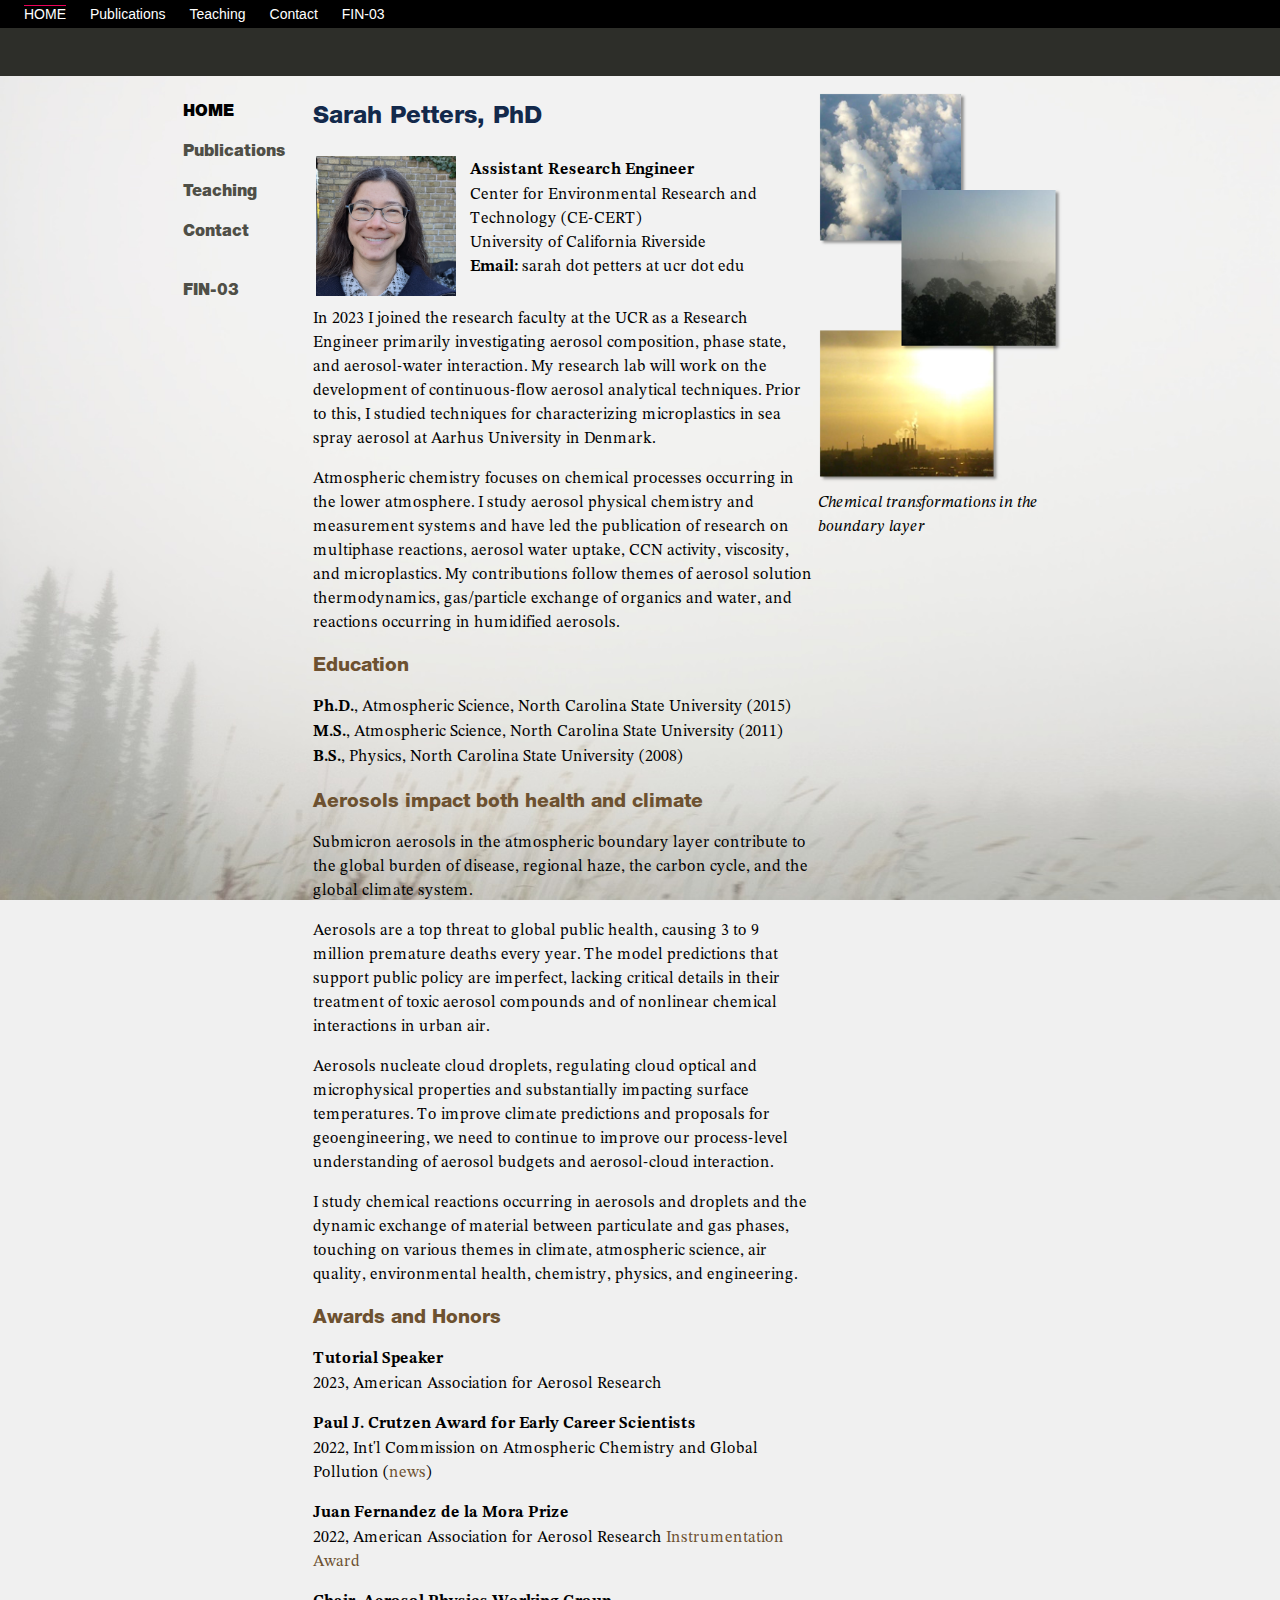
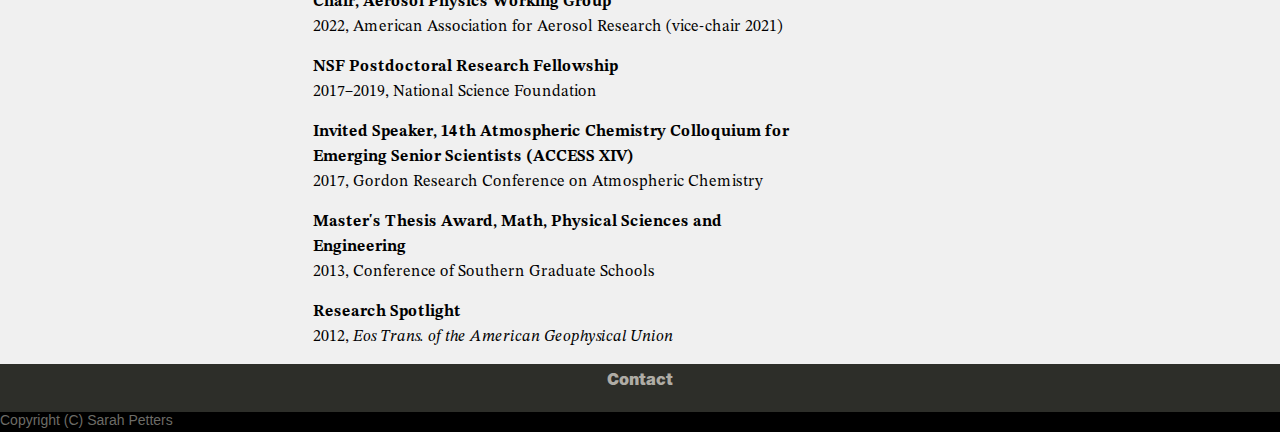
<file: index.html>
<!DOCTYPE html>
<html>
<head>
<meta name="viewport" content="width=device-width, initial-scale=1.0"/>
<meta charset="UTF-8">
<link rel="stylesheet" type="text/css" href="style.css">
<title>Sarah Petters | University of California Riverside</title>
<style></style>
<script async src="https://www.googletagmanager.com/gtag/js?id=G-W9KNMCMTPP"></script>
<script>
  window.dataLayer = window.dataLayer || [];
  function gtag(){dataLayer.push(arguments);}
  gtag('js', new Date());

  gtag('config', 'G-W9KNMCMTPP');
</script>
<script type="text/javascript">
  var _gaq = _gaq || []; _gaq.push(['_setAccount', 'UA-131937847-1']); _gaq.push(['_trackPageview']);

  (function() {
    var ga = document.createElement('script'); ga.type = 'text/javascript'; ga.async = true;
    ga.src = ('https:' == document.location.protocol ? 'https://ssl' : 'http://www') + '.google-analytics.com/ga.js';
    var s = document.getElementsByTagName('script')[0]; s.parentNode.insertBefore(ga, s);
  })();
</script>

</head>
<body>
<div class="wrapper">
	<!--_______BLACK NAV BAR, VERY TOP_______-->
	<div class="flex-container-navbar">
		<div><a href="" style="text-decoration:overline;text-decoration-color:rgb(233,0,88)">HOME</a></div>
		<div><a href="./research/index.html">Publications</a></div> 
		<div><a href="./teaching/index.html">Teaching</a></div>  
		<div><a href="./contact.html">Contact</a></div>
		<div><a href="./fin03/index.html">FIN-03</a></div>
	</div>
	
	<!--_________________HEADER______________-->
	<div class="top">
		<p class="top-p" style="margin-left:10px;"><b>HOME</b></p>
		<a class="top-a" href="research/index.html">Publications</a>
		<a class="top-a" href="teaching/index.html">Teaching</a>
		<a class="top-a" href="contact.html">Contact</a>
		<a class="top-a" href="fin03/index.html">FIN-03</a>
	</div>
	
	<div class="inner">
		<!--_________________MENU______________-->
		<div class="content menu">
			<ul>
				<li><p><b>HOME</b></p></li>
				<li><a href="research/index.html">Publications</a></li>
				<li><a href="teaching/index.html">Teaching</a></li>
				<li><a href="contact.html">Contact</a></li>
				<br />
				<li><a href="fin03/index.html">FIN-03</a></li>
			</ul>
		</div>
		
		<div class="innerinner">
			<div class="innerinnerinner"
				<!--_________________MAIN 1______________-->
				<div class="content" id="main1">
				
				<p style="font-family:HelveticaNeue-Heavy;font-size:x-large;color:rgb(19, 41, 75)"><b>Sarah Petters, PhD</b></p>
				

				<table style="width:100%" align="left" border="0px">
					<tr>
						<td style="width:150px"><img src="aarhus_profile_190.png" float="left" style="width:140px;height:140px"/>
						</td>
						
						<td>
						<b>Assistant Research Engineer</b><br />
						Center for Environmental Research and Technology (CE-CERT)<br />
						University of California Riverside<br />
						<b>Email:</b> sarah dot petters at ucr dot edu<br />
						
						<br />
						
						</td>
						
					</tr>
				</table> 
				
				
				<p>In 2023 I joined the research faculty at the UCR as a Research Engineer primarily
				investigating aerosol composition, phase state, and aerosol-water interaction. My research lab will work on 
				the development of continuous-flow aerosol analytical techniques. Prior to this, I studied techniques for
				characterizing microplastics in sea spray aerosol at Aarhus University in Denmark. </p>
				
				<p>Atmospheric chemistry focuses on chemical processes occurring in the lower atmosphere. I study aerosol 
				physical chemistry and measurement systems and have led the publication of research on 
				multiphase reactions, aerosol water uptake, CCN activity, viscosity, and microplastics. 
				My contributions follow themes of aerosol solution thermodynamics, gas/particle exchange of organics 
				and water, and reactions occurring in humidified aerosols. 
				</p>

		
		
				<p style="font-family:HelveticaNeue-Heavy;font-size:larger;color:#6D5130;"><b>Education</b></p>
				<p>
					<b>Ph.D.</b>, Atmospheric Science, North Carolina State University (2015)<br />
					<b>M.S.</b>, Atmospheric Science, North Carolina State University (2011)<br />
					<b>B.S.</b>, Physics, North Carolina State University (2008)<br />
				</p>
		
		

				</div>
				
				<!--_________________MAIN 2______________-->
				<div class="content" id="main2">
				<p style="font-family:HelveticaNeue-Heavy;font-size:larger;color:#6D5130;"><b>Aerosols impact both health and climate</b></p>
					<p>
					Submicron aerosols in the atmospheric boundary layer contribute to the global burden of disease, regional haze, the 
					carbon cycle, and the global climate system. 
					</p>
					
					<p>	
					Aerosols are a top threat to global public health, causing 3 to 9 million premature deaths every year. The model 
					predictions that support public policy are imperfect, lacking critical details in their treatment of toxic aerosol 
					compounds and of nonlinear chemical interactions in urban air. 
					</p>
					
					<p>	
					Aerosols nucleate cloud droplets, regulating cloud optical and microphysical properties and substantially impacting 
					surface temperatures. To improve climate predictions and proposals for geoengineering, we need to continue to improve
					our process-level understanding of aerosol budgets and aerosol-cloud interaction.
					</p>
					
					<p>
					I study chemical reactions occurring in aerosols and droplets and the dynamic exchange of material between 
					particulate and gas phases, touching on various themes in climate, atmospheric science, air quality, 
					environmental health, chemistry, physics, and engineering. 
					</p>
					
					
					
				<p style="font-family:HelveticaNeue-Heavy;font-size:larger;color:#6D5130;"><b>Awards and Honors</b></p>
				
				<p><b>Tutorial Speaker</b><br />
				2023, American Association for Aerosol Research
				</p>
				
				<p><b>Paul J. Crutzen Award for Early Career Scientists</b><br />
				2022, Int'l Commission on Atmospheric Chemistry and Global Pollution (<a href="https://chem.au.dk/en/the-department/news-and-events/single/artikel/sarah-s-petters-receives-award" target="_new">news</a>)
				</p>
					
				<p><b>Juan Fernandez de la Mora Prize</b><br />
				2022, American Association for Aerosol Research <a href="https://www.aaar.org/2022/award-winners/" target="_new">Instrumentation Award</a>
				</p>
					
				<p><b>Chair, Aerosol Physics Working Group</b><br />
				2022, American Association for Aerosol Research (vice-chair 2021)
				</p>
				
				<!--<p><b>ACS CIBA/YCC Young Scientist Travel Award</b><br />
				2019, American Chemical Society
				</p>-->
				
				<p><b>NSF Postdoctoral Research Fellowship</b><br />
				2017–2019, National Science Foundation
				</p>
				
				<p><b>Invited Speaker, 14th Atmospheric Chemistry Colloquium for Emerging Senior Scientists (ACCESS XIV)</b><br />
				2017, Gordon Research Conference on Atmospheric Chemistry
				</p>
				
				<p><b>Master's Thesis Award, Math, Physical Sciences and Engineering</b><br />
				2013, Conference of Southern Graduate Schools
				</p>
				
				<p><b>Research Spotlight</b><br />
				2012, <i>Eos Trans. of the American Geophysical Union</i>
				</p>
				
				

					
				</div>
			</div>
			
			<!--_________________MAIN 3______________-->
			<div class="content main3">
				<p><img src="clouds1.png" width="244"/>
				<br /><i>Chemical transformations in the boundary layer</i></p>
			</div>
		</div>
	</div>
	
	<!--_________________FOOTER______________-->
	<div class="footer">
		<p align="center"><a href="contact.html">Contact</a></p>
	</div>
	<div class="underfooter">Copyright (C) Sarah Petters</div>

</div>
</body>
</html>
</file>
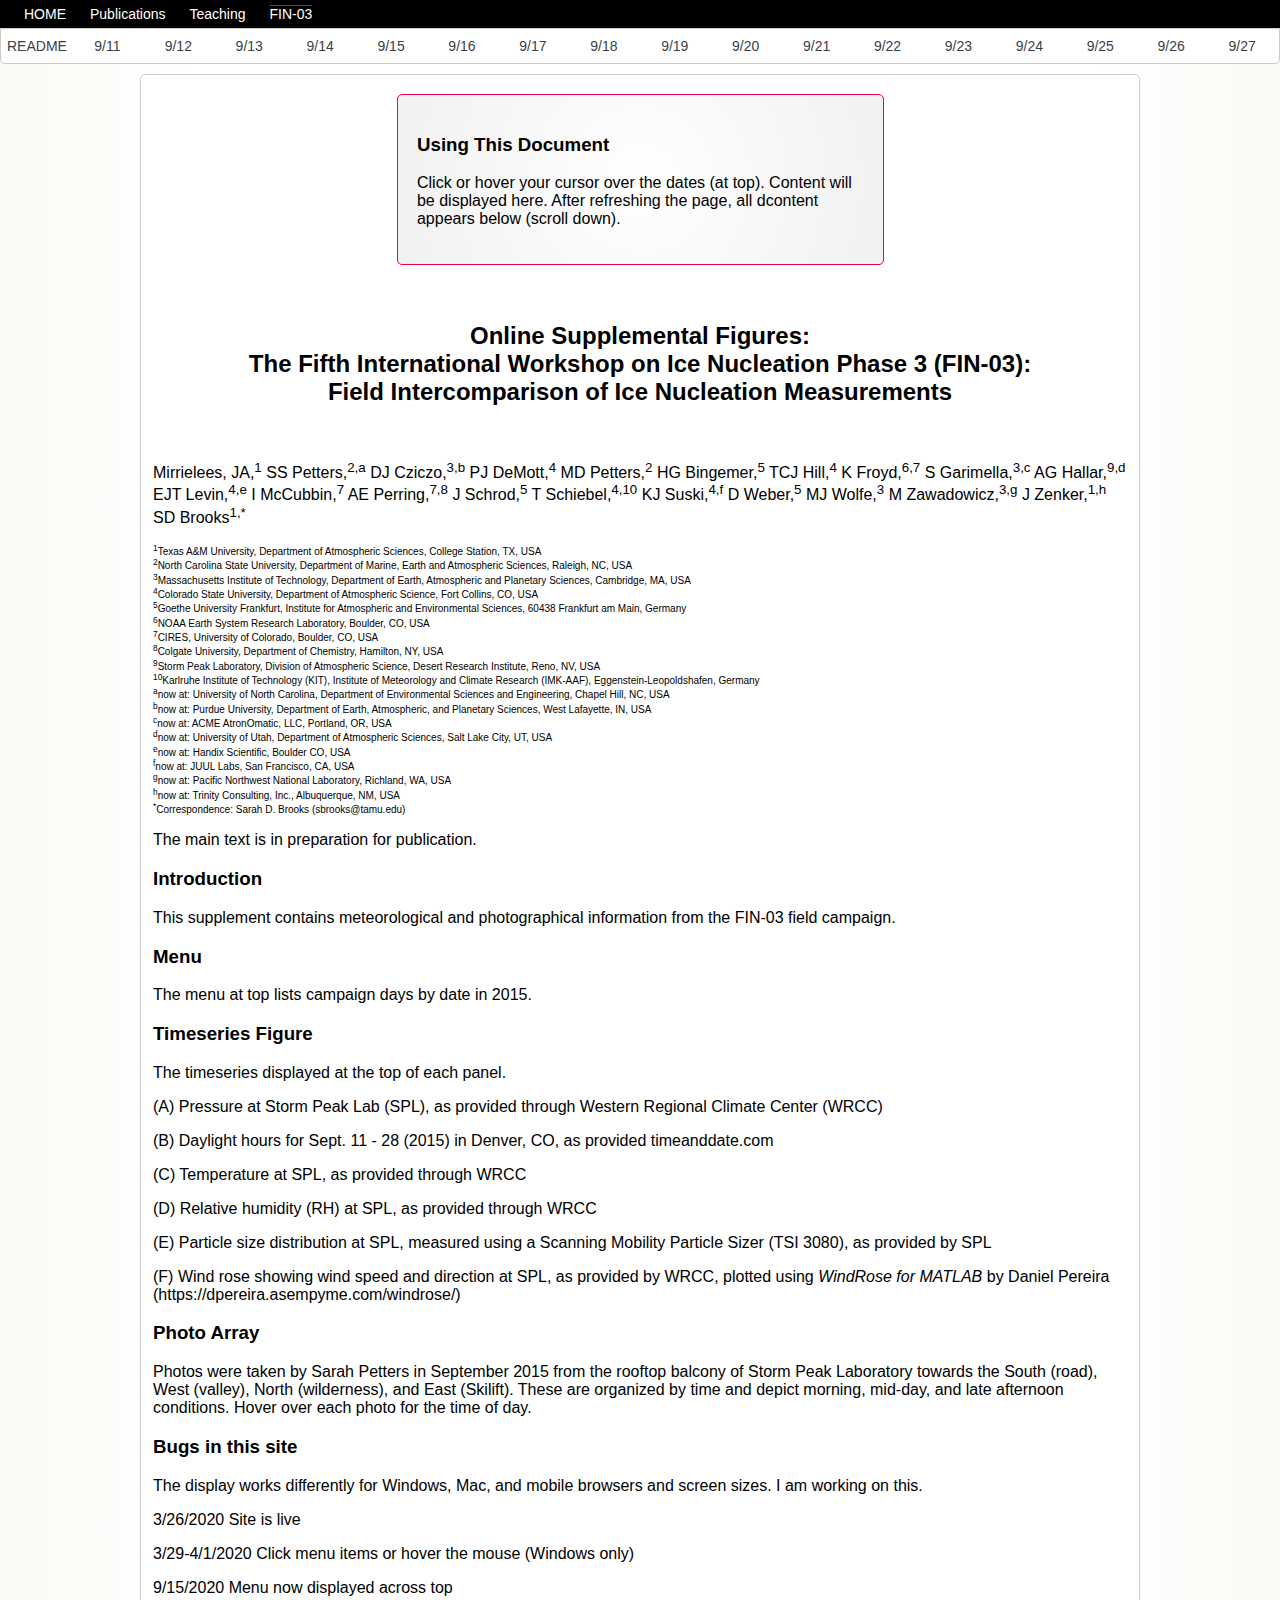
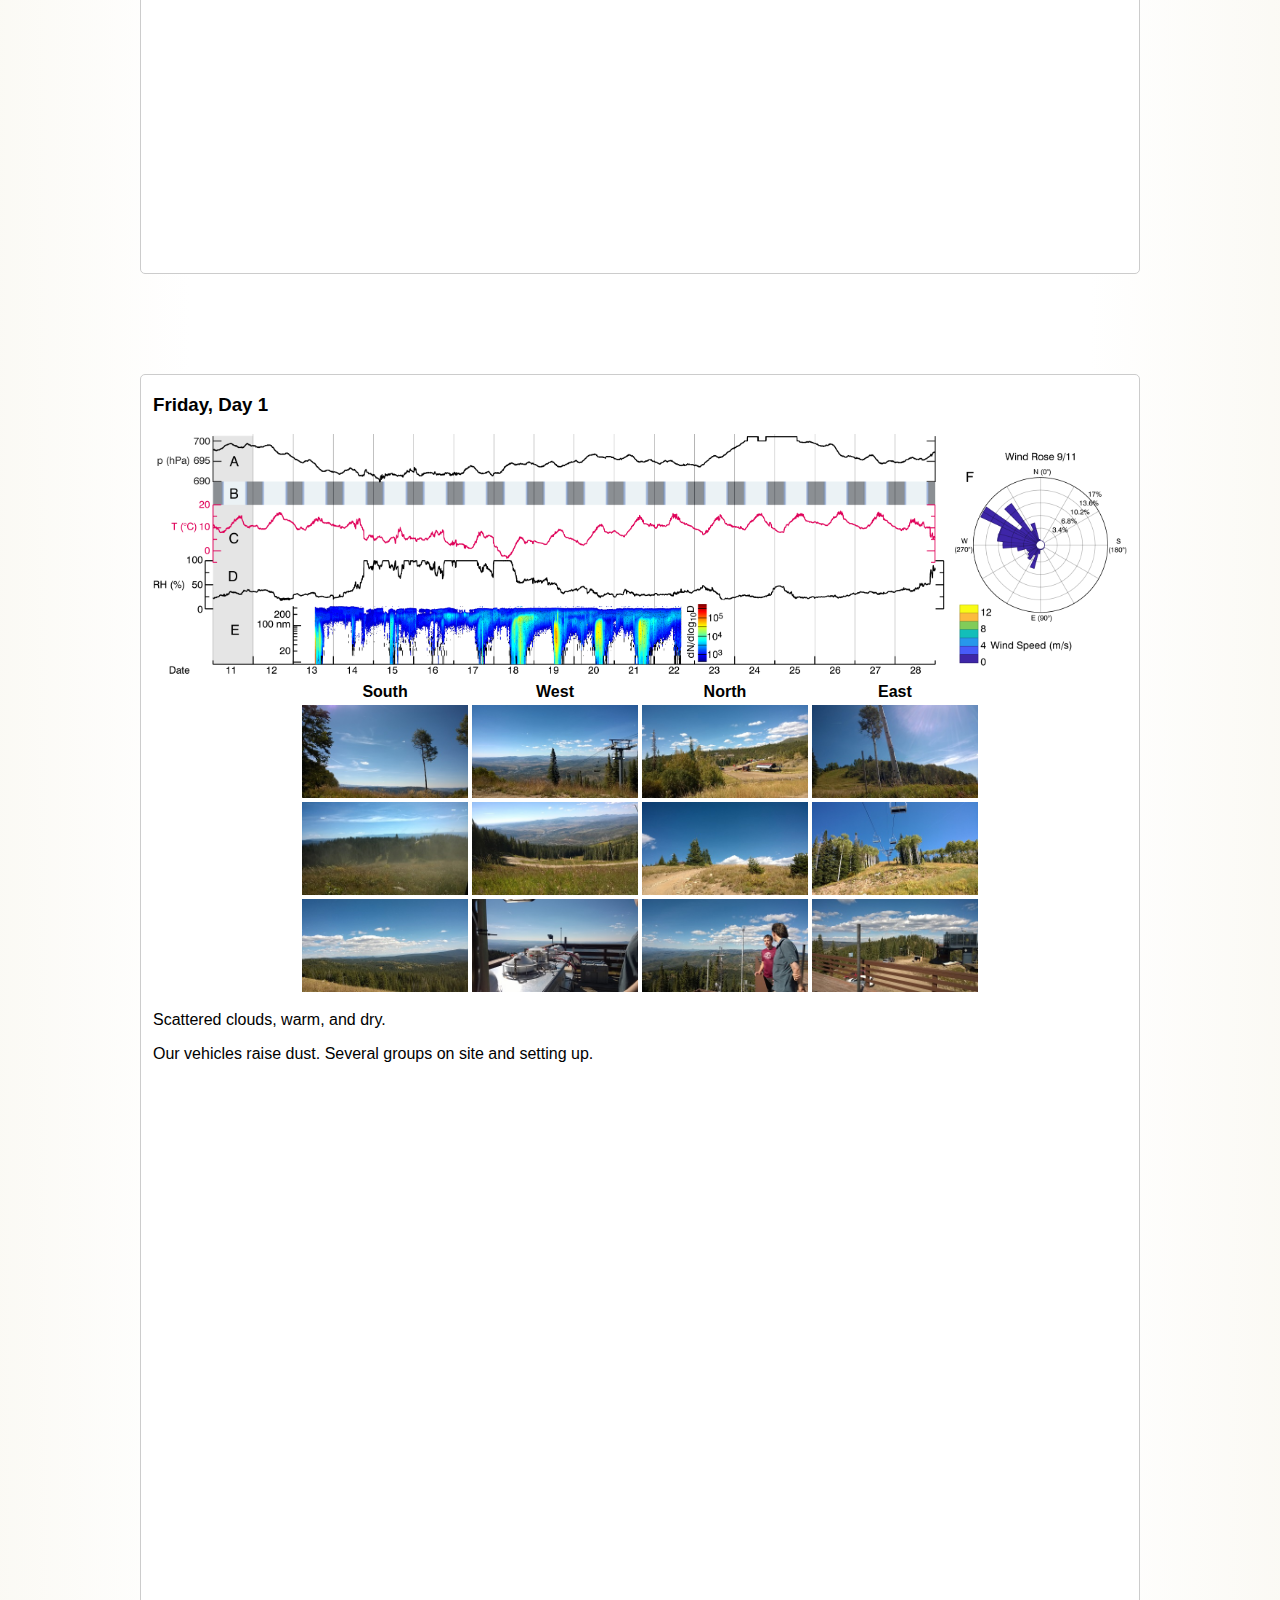
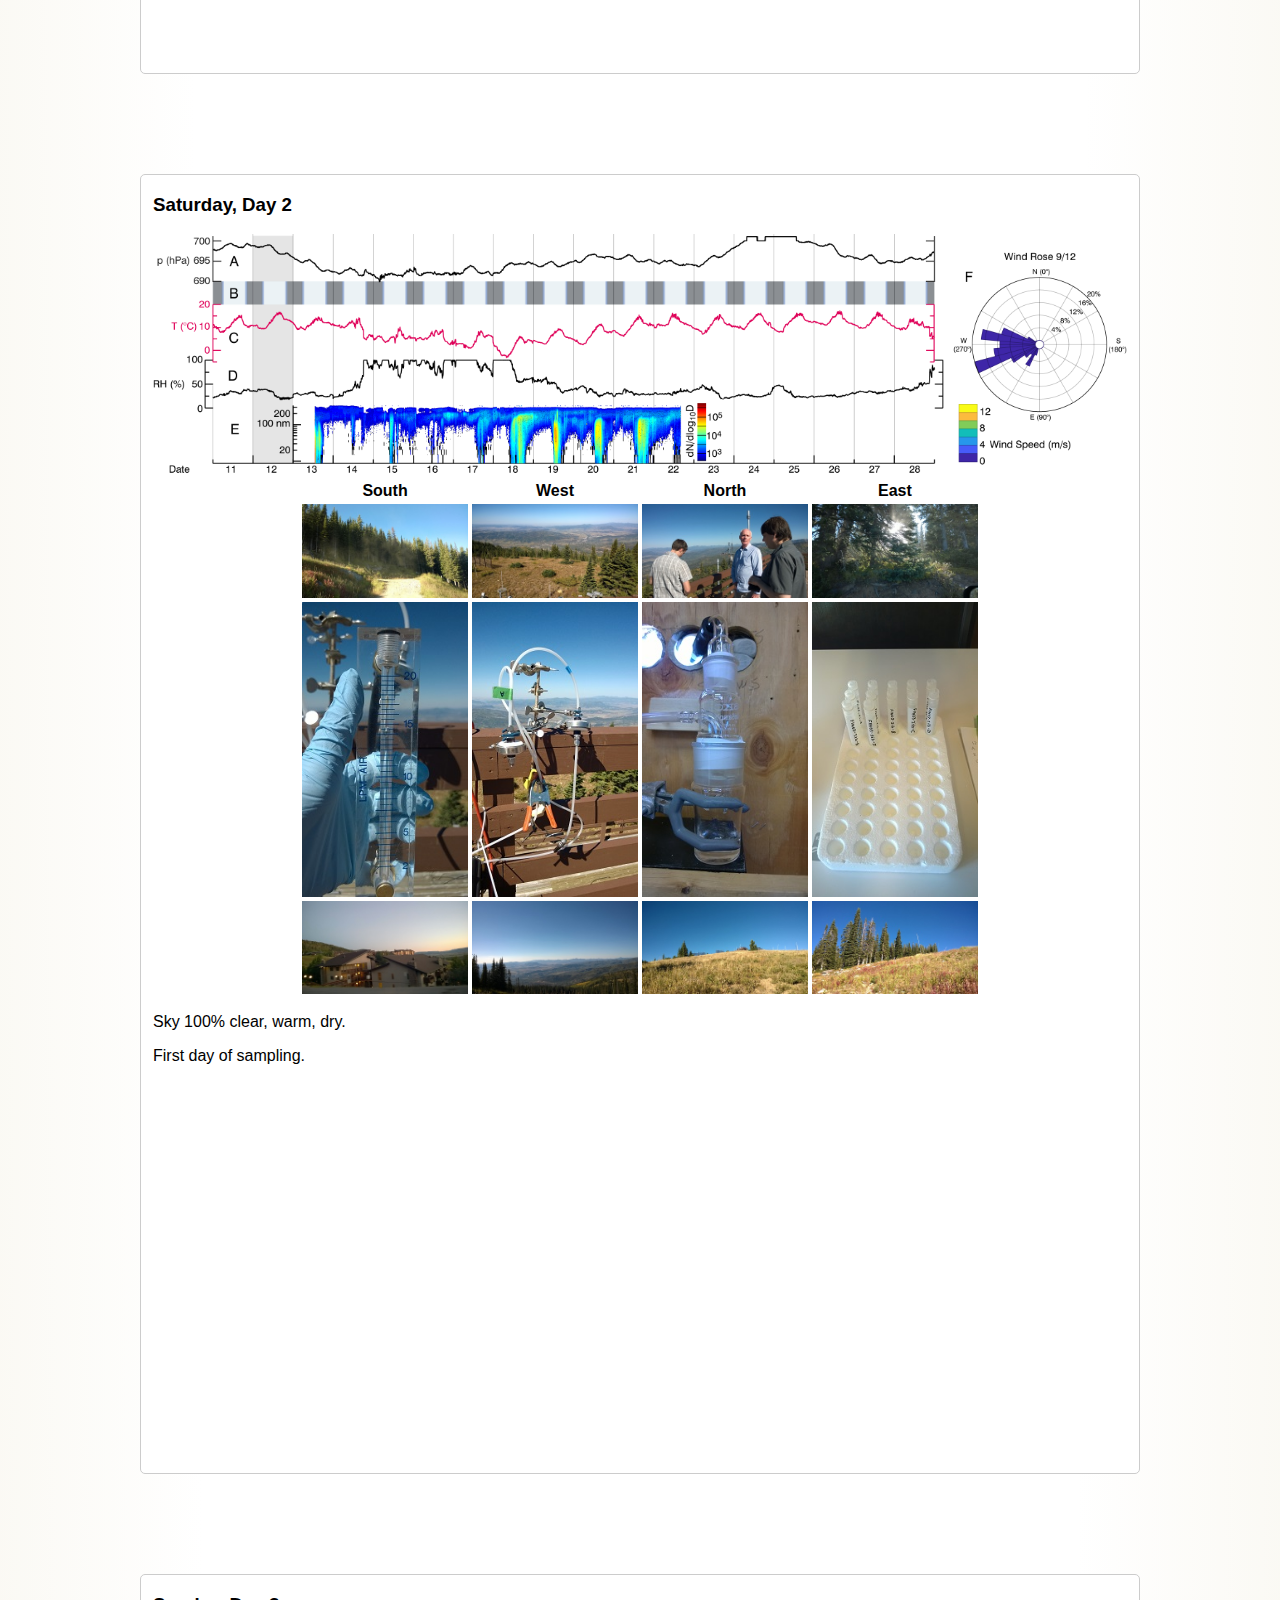
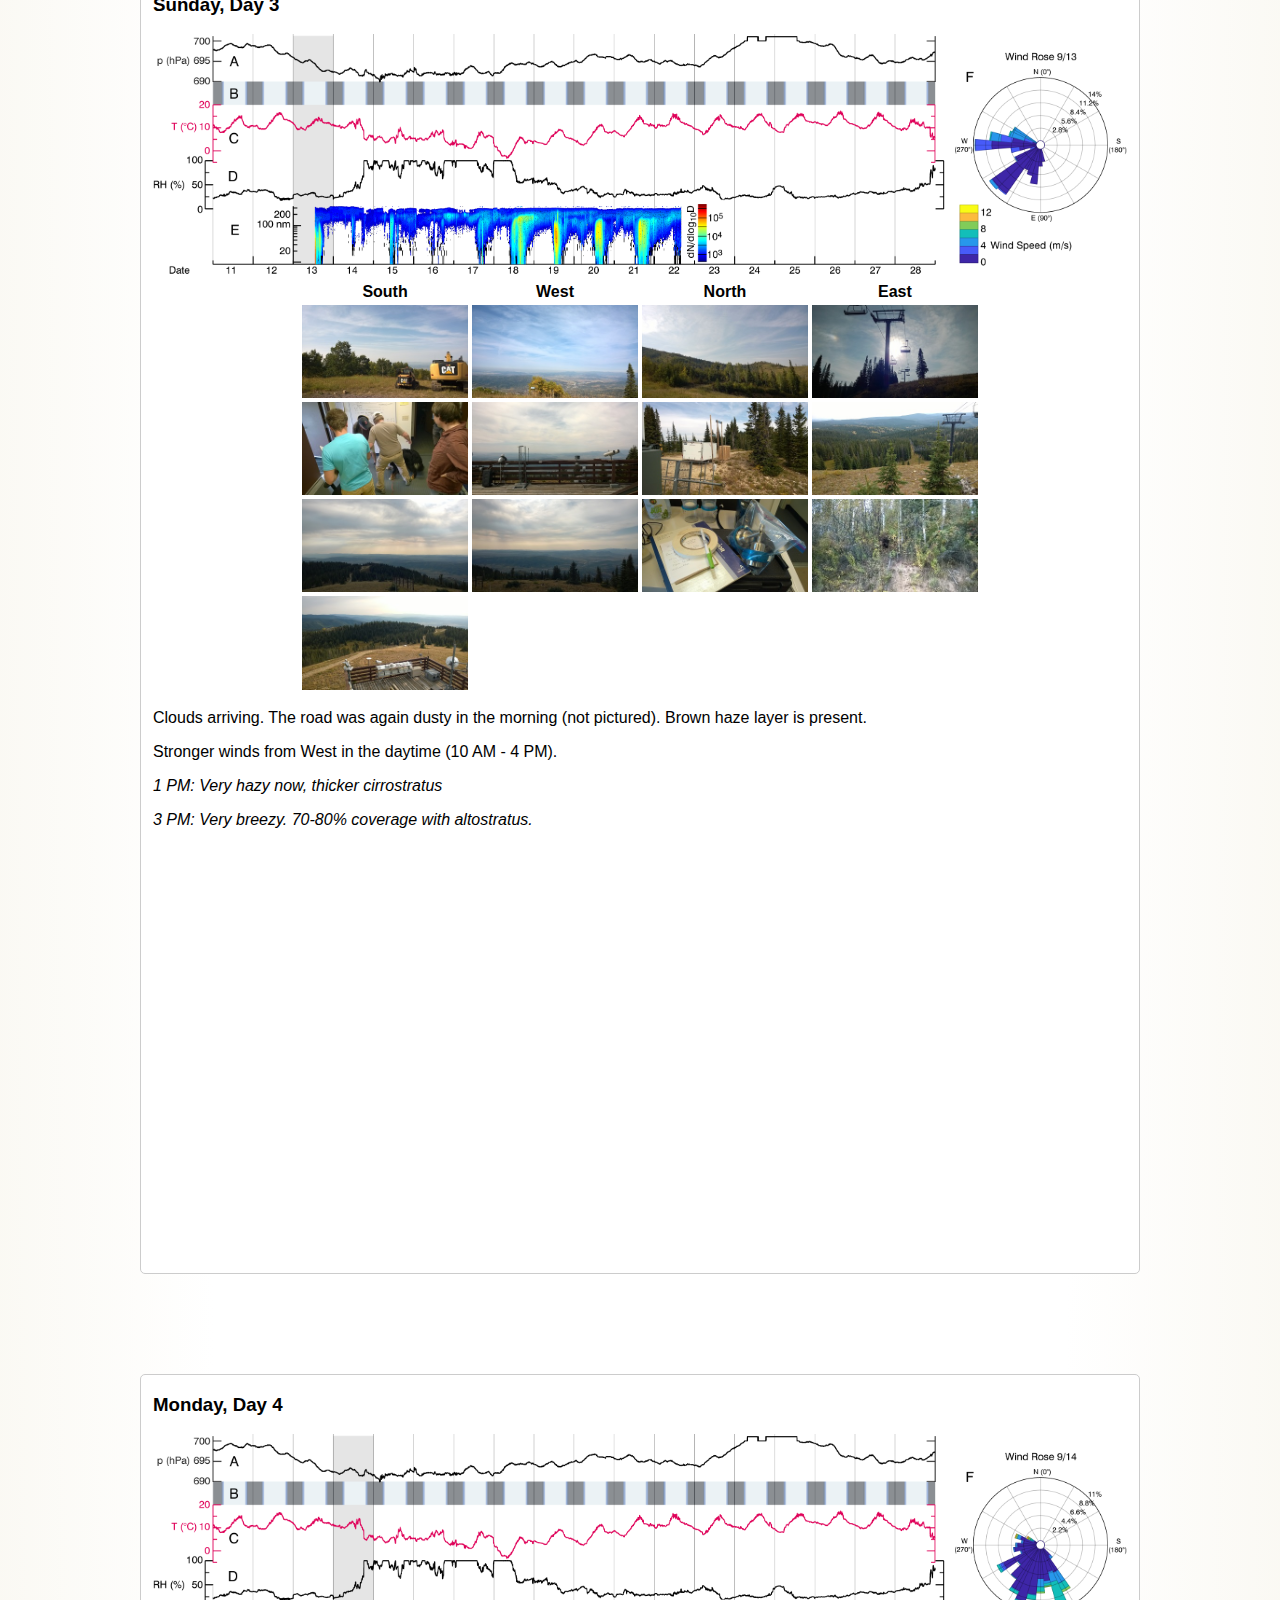
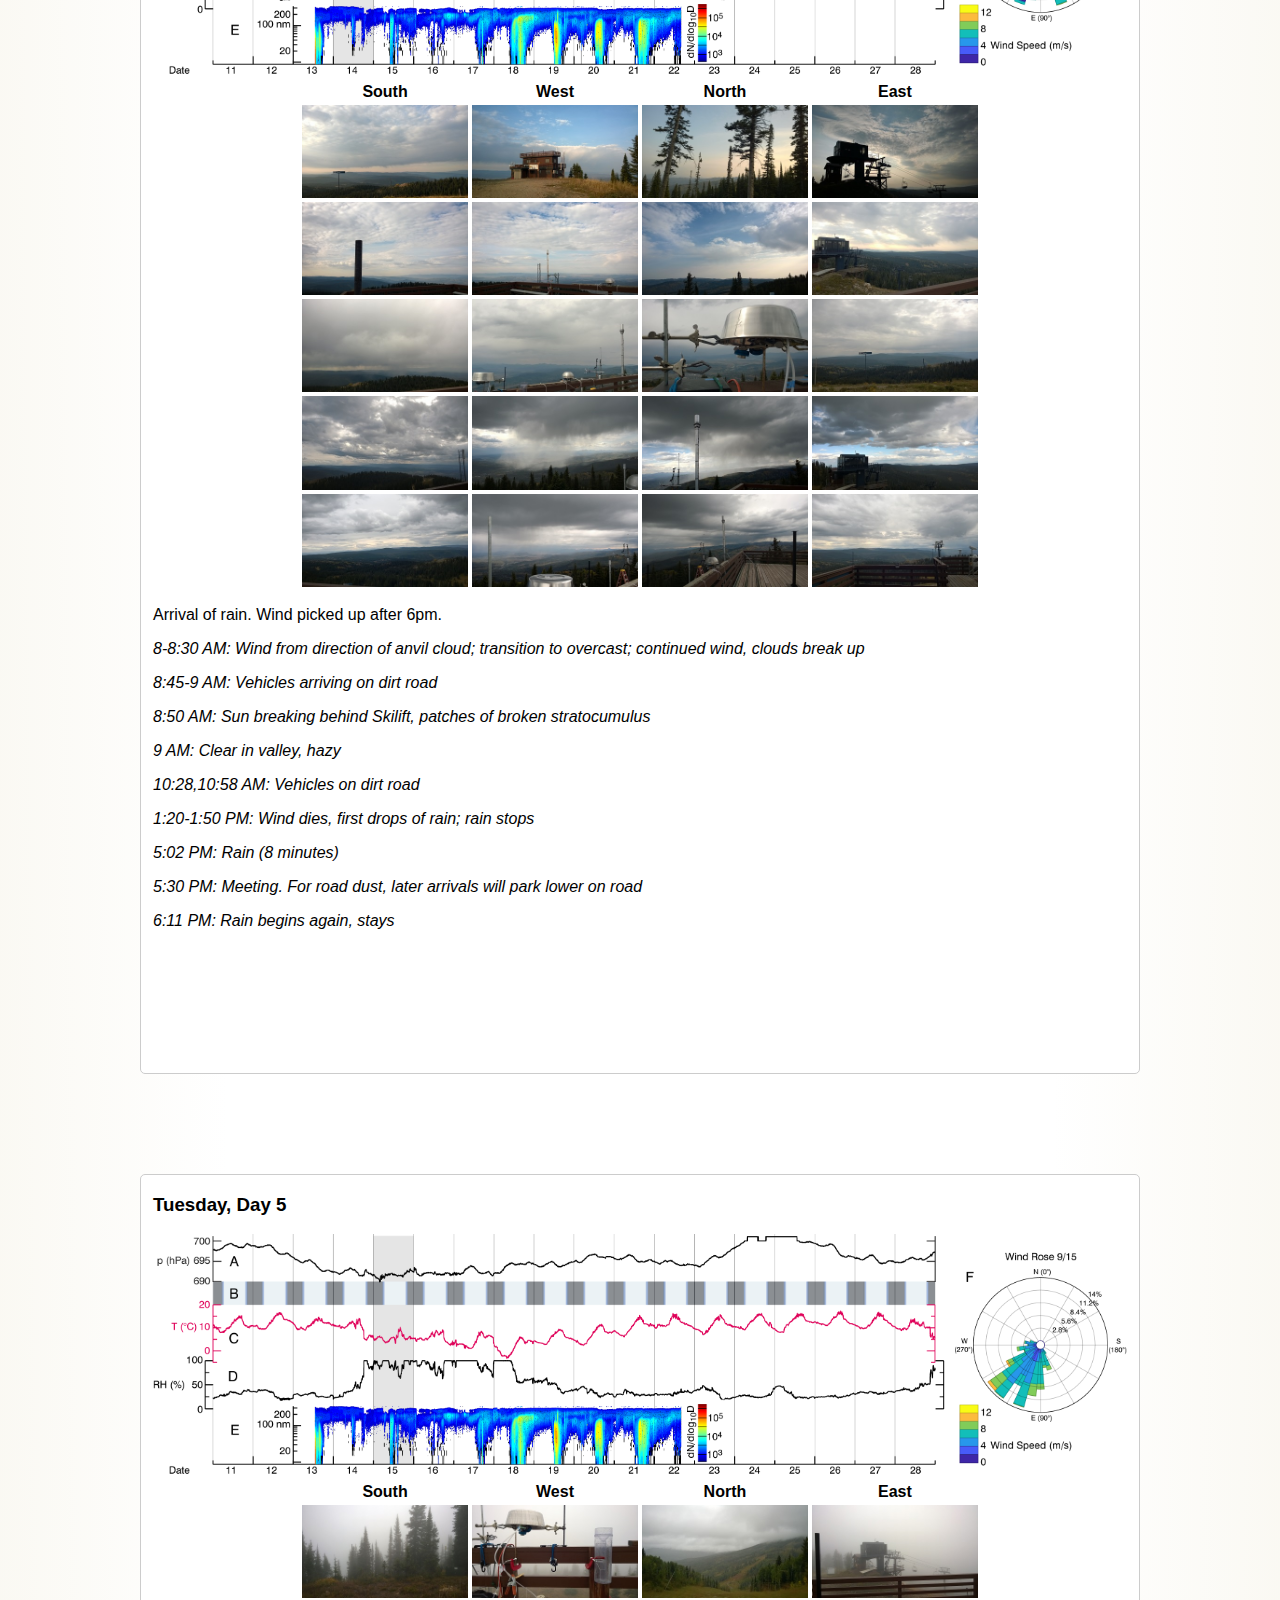
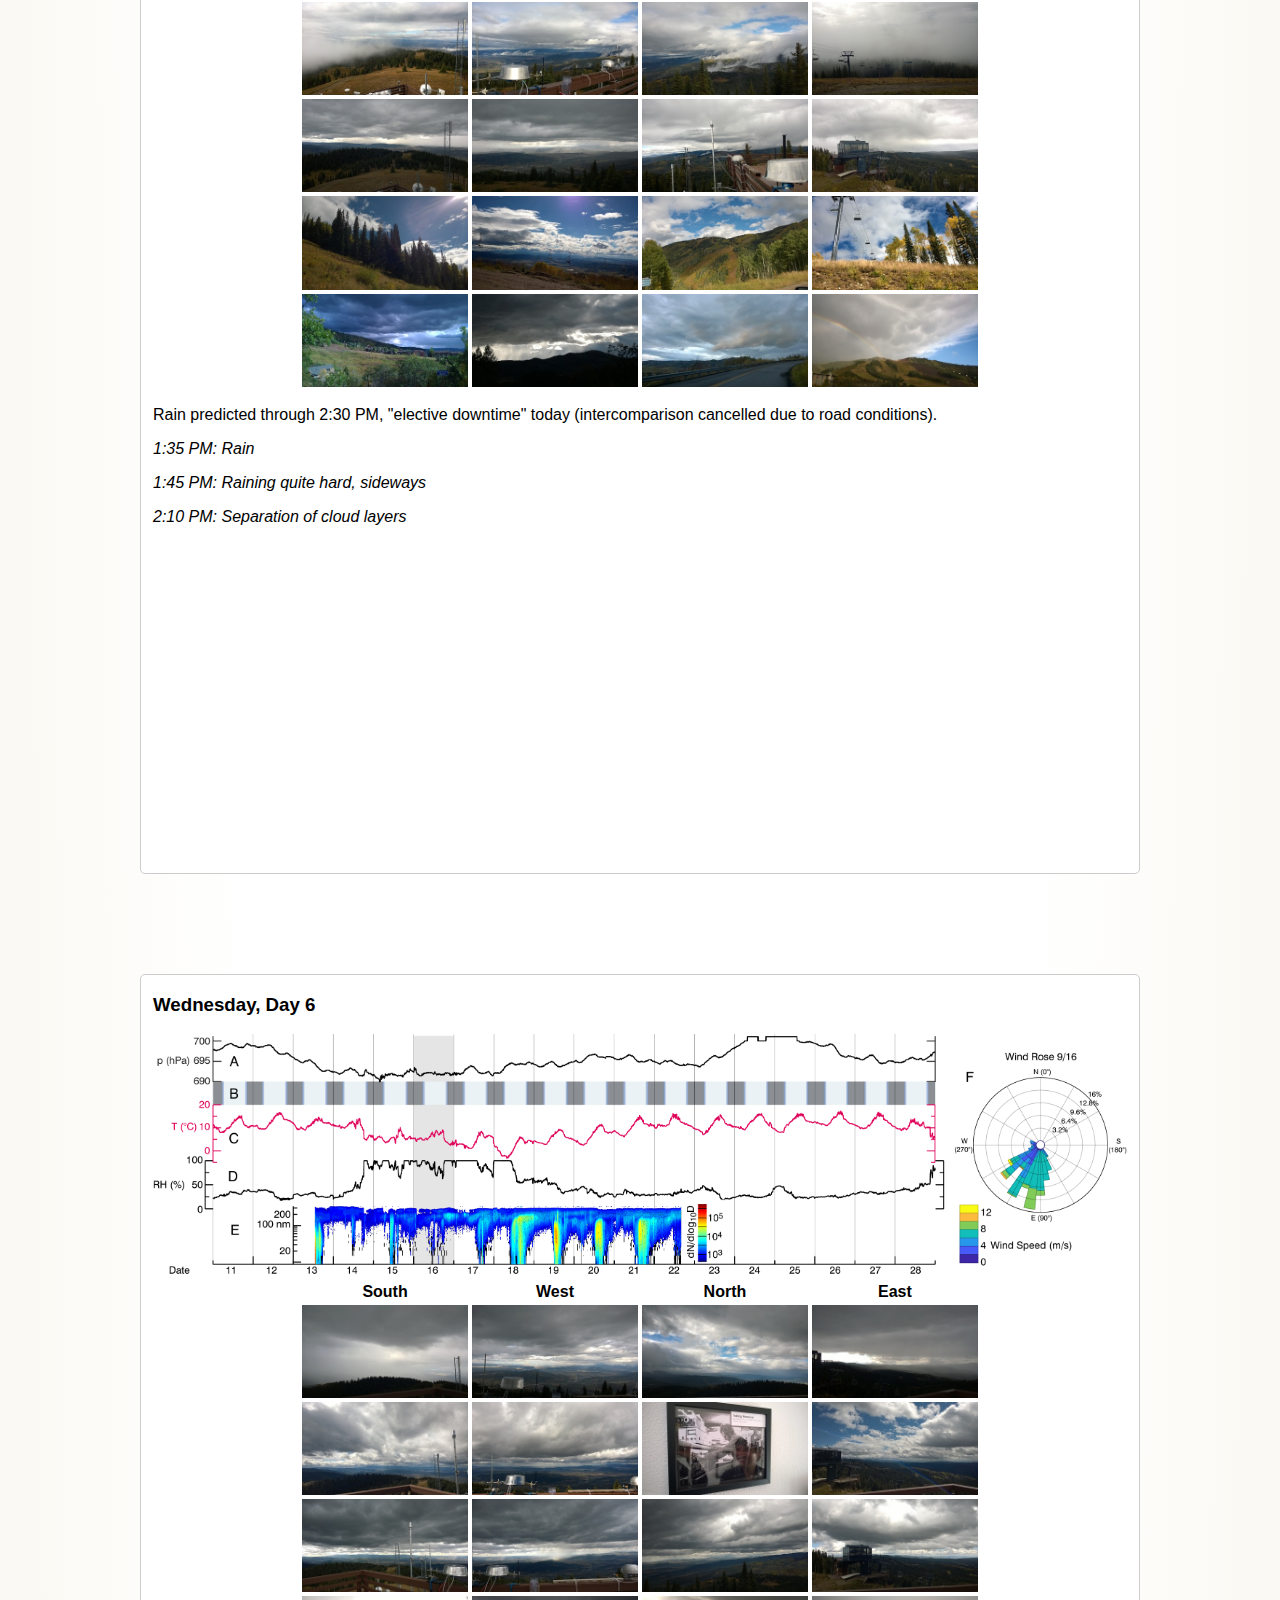
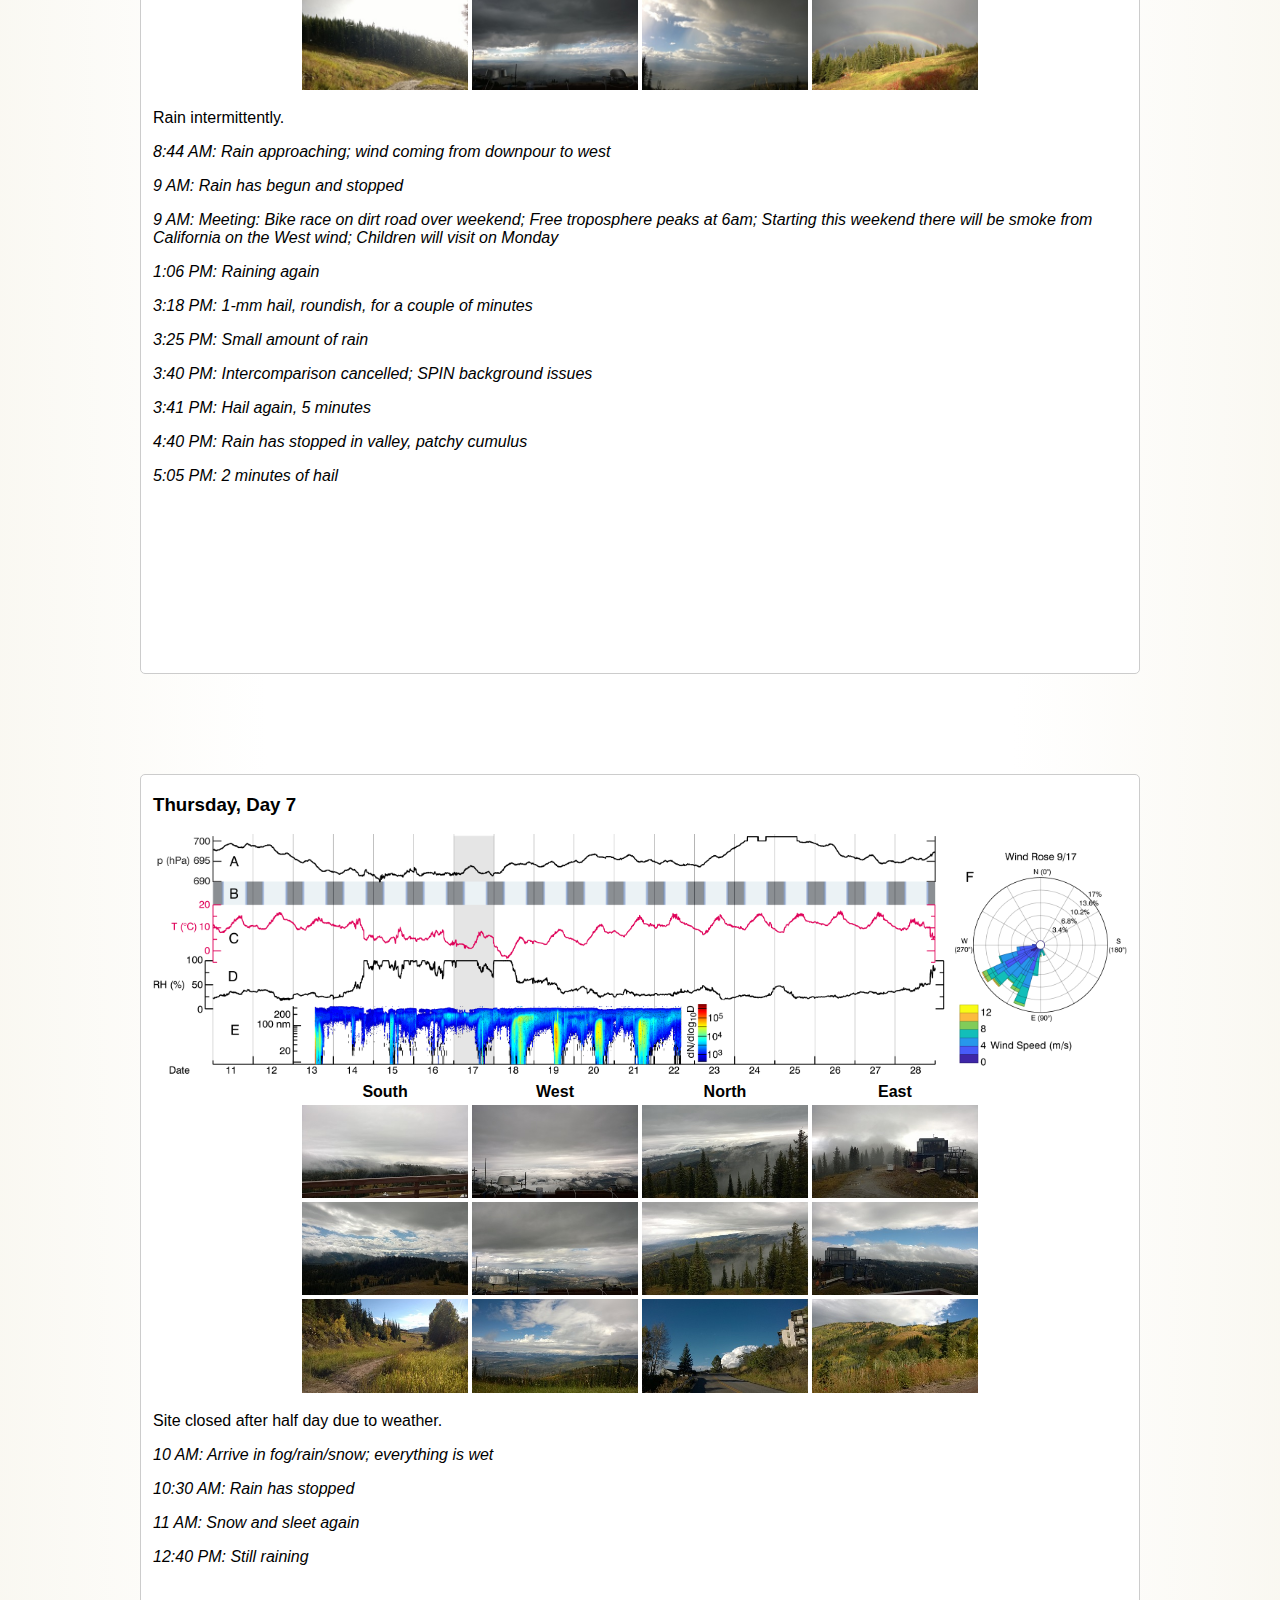
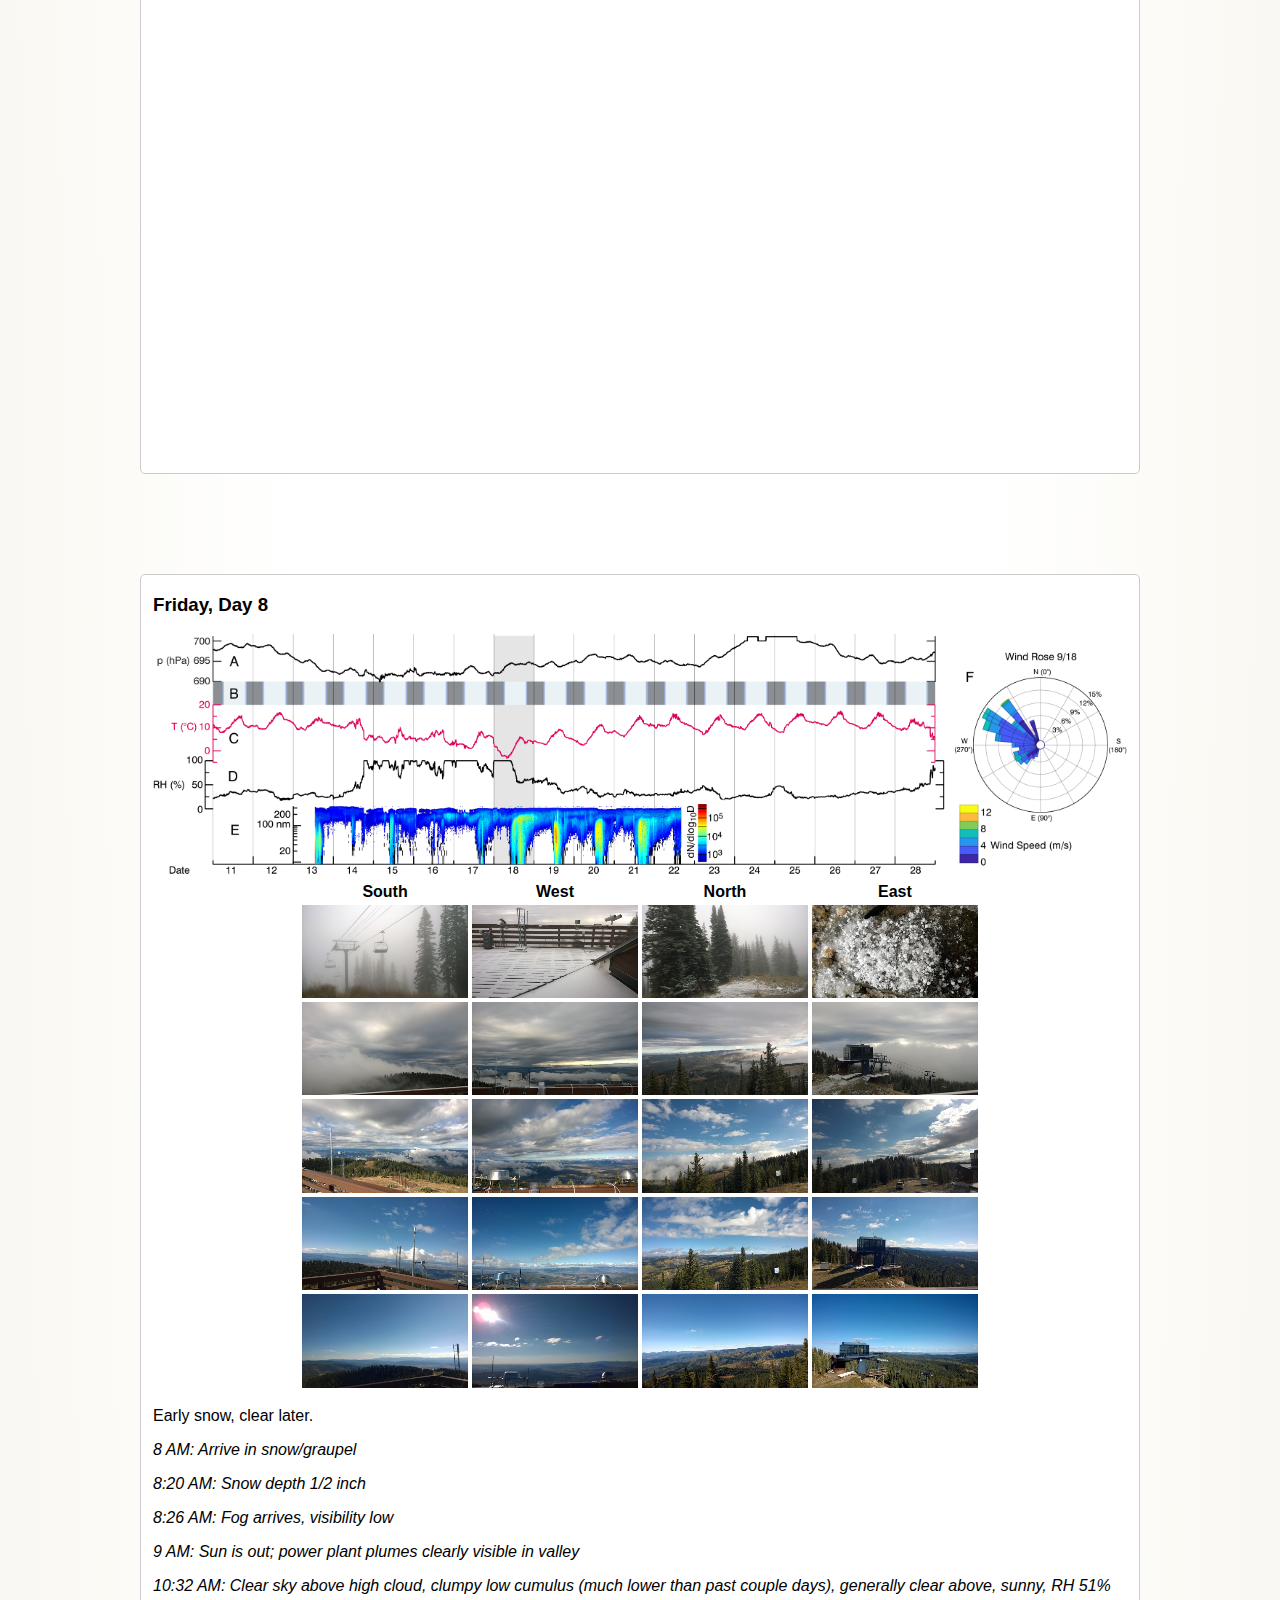
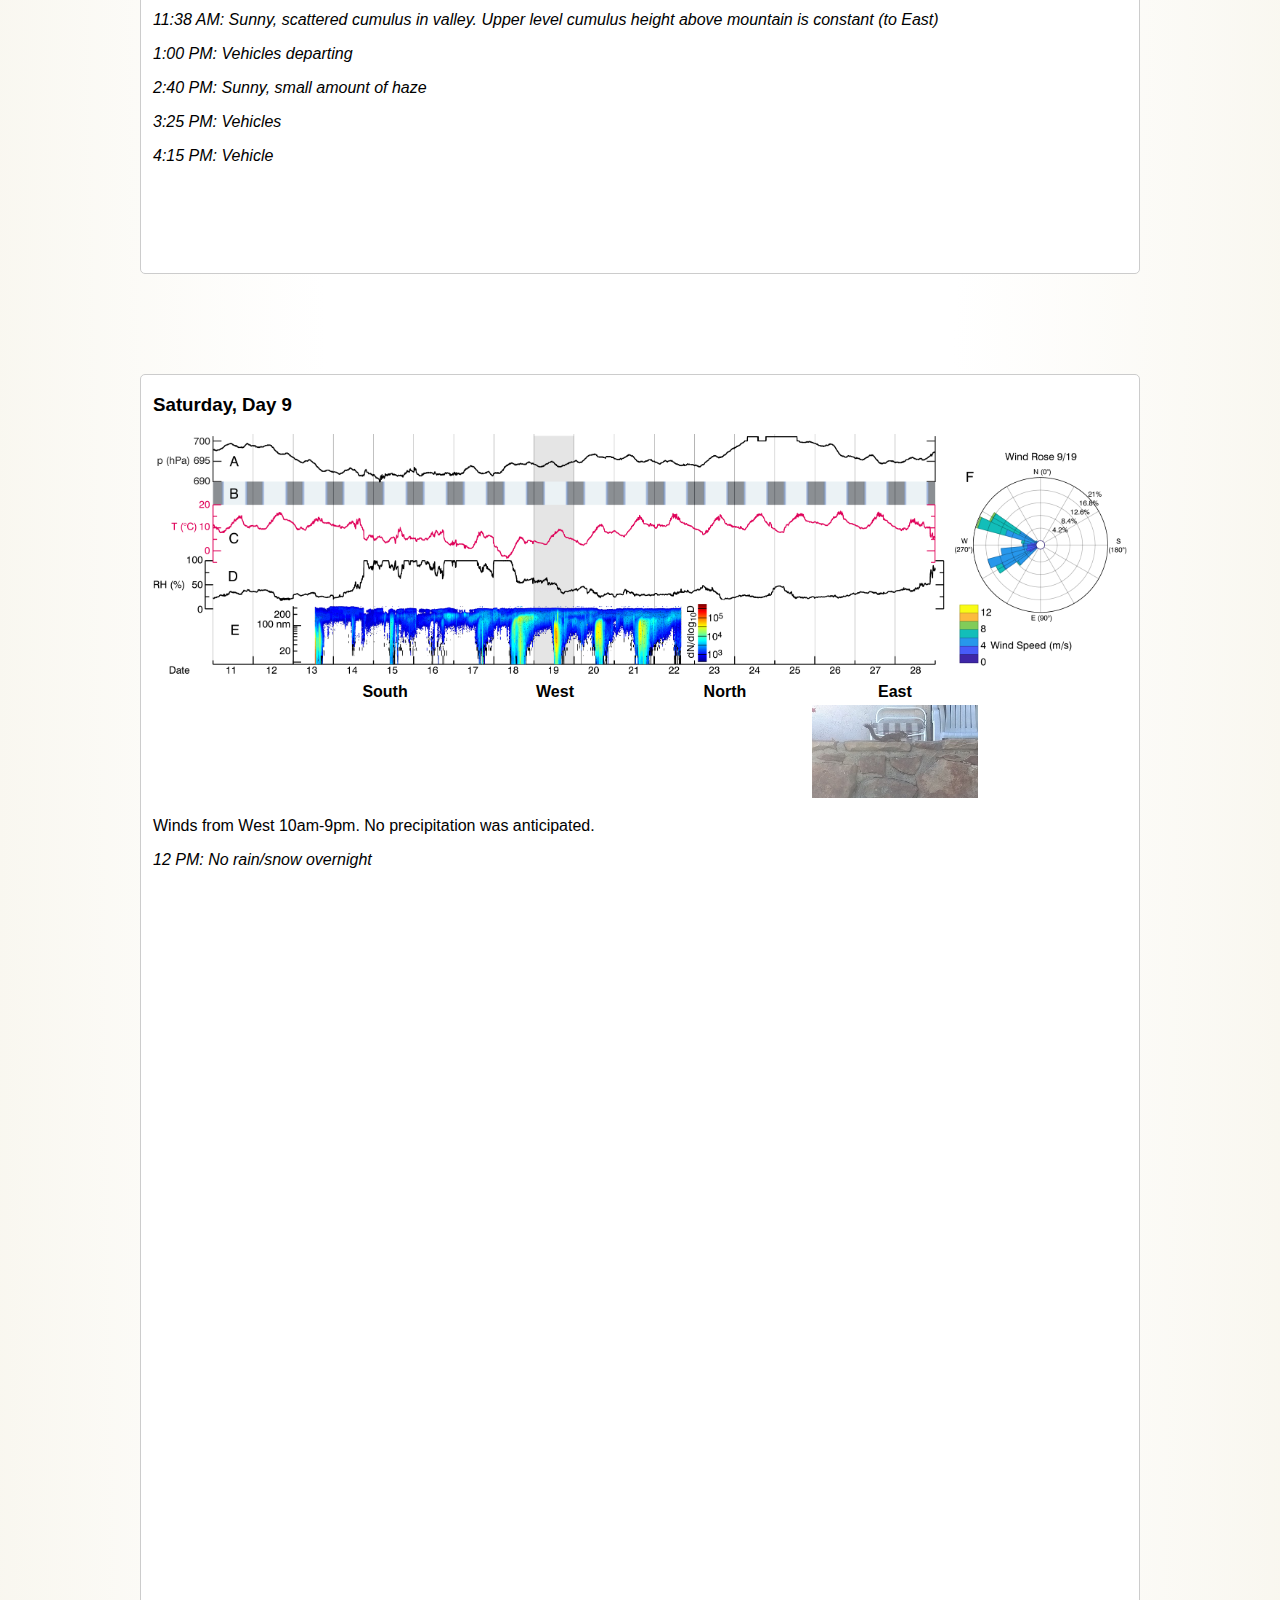
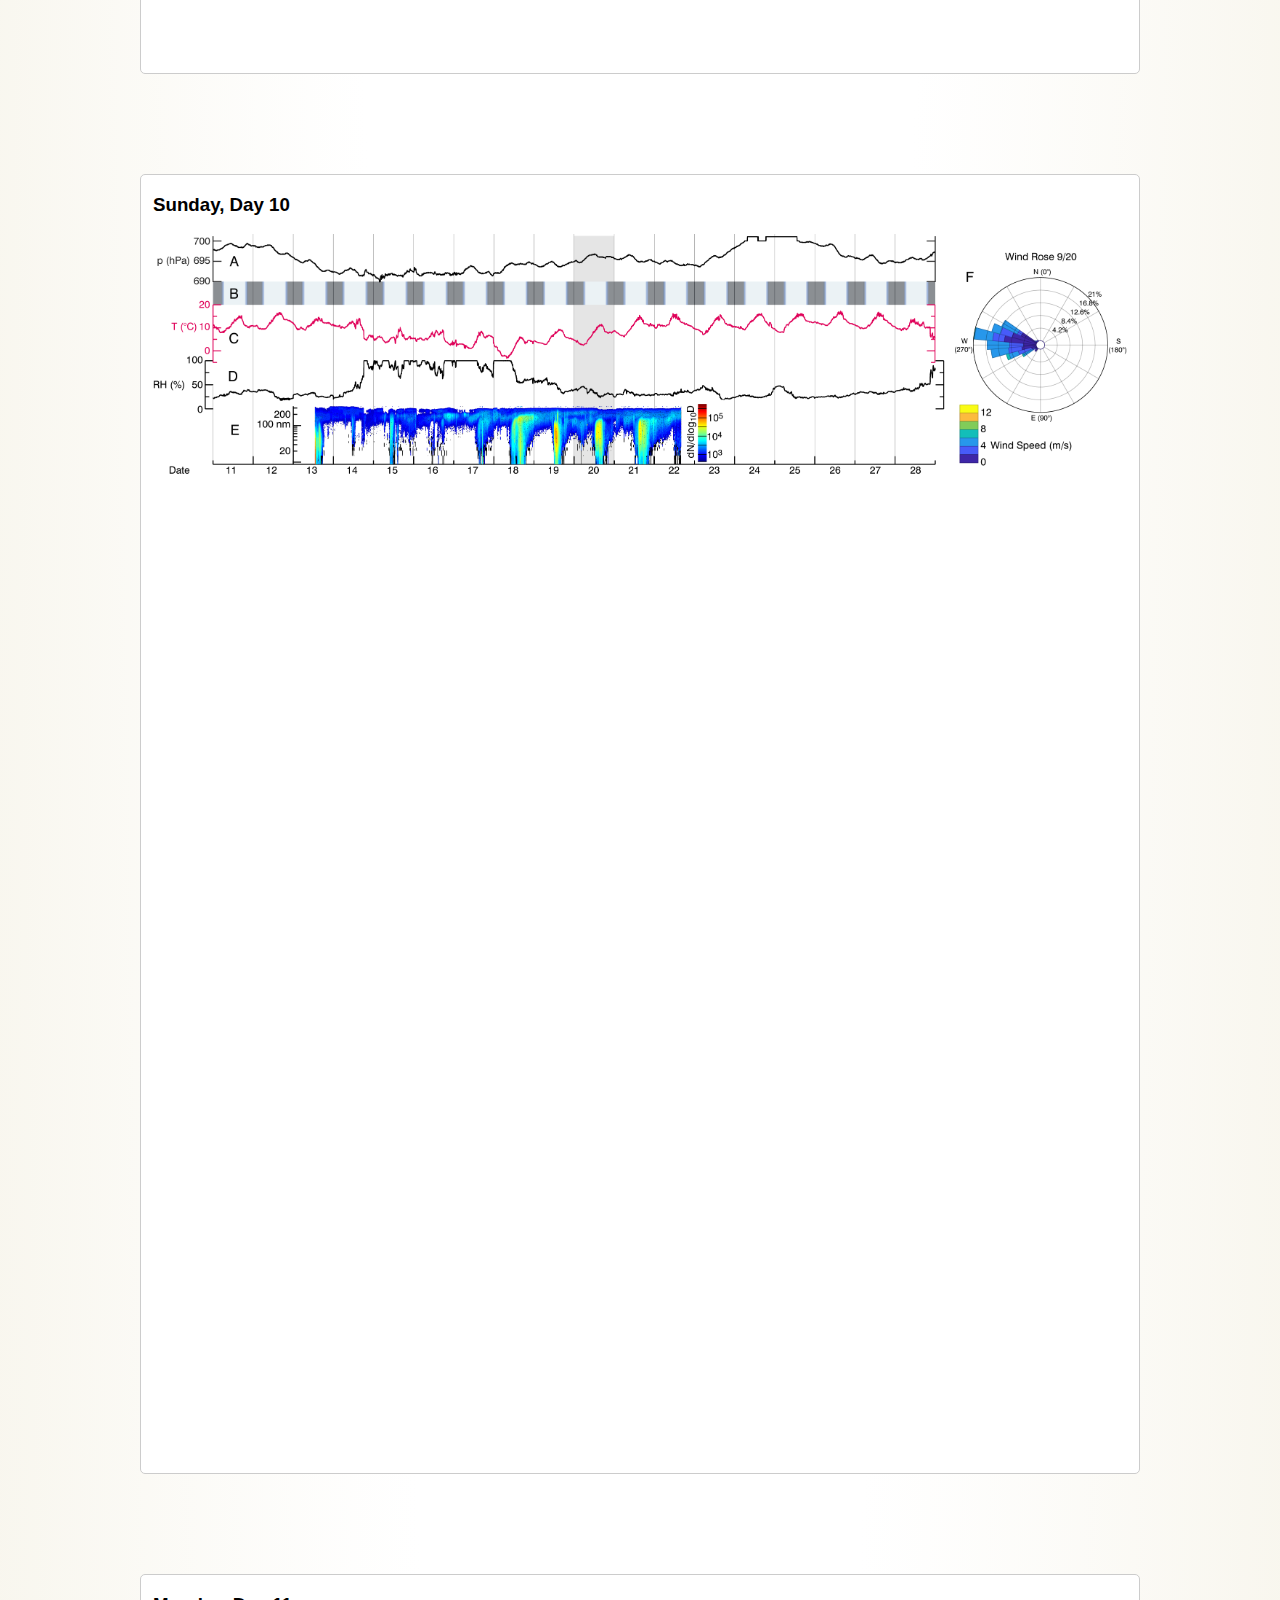
<file: fin03/index.html>
<!DOCTYPE html>
<html>
<head>
<meta name="viewport" content="width=device-width, initial-scale=1.0">
<meta charset="utf-8">
<title>Sarah Petters, PhD | UNC Gillings School of Global Public Health</title>
<style>

body, html {
	padding: 0px; margin: 0px;
}

* {box-sizing: border-box;}

table {background-color:transparent}

body {font-family: "Open Sans", "Arial", sans-serif;   
	background-color: #f1f1f1	; /* For browsers that do not support gradients */
	background-image: radial-gradient(at top,white,white,rgb(245,242,230)); /* Standard syntax (must be last) */} 


/* ---------------- BLACK NAV BAR, VERY TOP ------------------*/

.flex-container-navbar {
  background-color: black;
  width: 100%;
  display: flex;
  flex-wrap: wrap;
  border: 0	px solid black;
}

.flex-container-navbar > div {
  /* background-color: rgb(172,141,185); */
  width: auto; padding: 10px;
  margin:0px 0px 0px 12px; padding:0px;
  text-align: center;
  line-height:28px;
  font-size: 14px;
  color: white;  
}

.flex-container-navbar a {
  /* background-color: rgb(172,141,185); */
  width: auto; padding: 10px;
  margin:0px 0px 0px 12px; padding:0px;
  text-align: center;
  line-height:28px;
  font-size: 14px;
  color: white; 
  text-decoration: none; 
}



/* ---------------- MENU ------------------------------*/

.flex-container-menu {
  background-color: white;
  width: 100%;
  /*max-width: 1000px; */
  margin: auto;    /* centered */
  display: flex;
  flex-wrap: wrap;
  border: 1px solid #ccc;
  border-radius: 0px 0px 5px 5px;
  color: #3E3E46;	
}

.flex-container-menu button.tablinks {
	background-color: transparent;
	width:5.55%;
	margin: 0px;
	border: 0px solid #ccc;
	text-align: center;
	font-size: 14px;
	line-height: 32px;
	cursor: pointer;
	color: inherit; font-family: inherit;
}

.flex-container-menu button:hover {
	background-color: #ddd;
}

/* Create an active/current "tab button" class */
.flex-container-menu button.active {
  background-color: #ddd;
}



/* ---------------- TAB CONTENT -------------------------*/
.tabcontent {
	margin:auto;
  padding: 0px 12px;
  margin-bottom: 100px;
  margin-top: 10px;
  border: 1px solid #ccc;
  border-radius: 5px;
  width: 80%;
  max-width: 1000px;
  height: 1300px;
  background-color: white;
}


/* -------- for the images --------------*/
.container {
  position: relative;
  width: 100%;
}

.image {
  display: block;
  width: 100%;
  height: auto;
}

.overlay {
  position: absolute;
  top: 0;
  bottom: 0;
  left: 0;
  right: 0;
  height: 100%;
  width: 100%;
  opacity: 0;
  transition: .5s ease;
  background-color: none;
}

.container:hover .overlay {
  opacity: 1;
}

.text {
  color: black;
  font-size: 20px;
  position: absolute;
  text-align: center;
  padding:7px;
  background-color: white;
}


</style>


<script>
function openDay(evt, dayName) {
  var i, tabcontent, tablinks;
  tabcontent = document.getElementsByClassName("tabcontent");
  for (i = 0; i < tabcontent.length; i++) {
    tabcontent[i].style.display = "none";
  }
  tablinks = document.getElementsByClassName("tablinks");
  for (i = 0; i < tablinks.length; i++) {
    tablinks[i].className = tablinks[i].className.replace(" active", "");
  }
  document.getElementById(dayName).style.display = "block";
  evt.currentTarget.className += " active";
}
</script>
<script type="text/javascript">
  var _gaq = _gaq || []; _gaq.push(['_setAccount', 'UA-131937847-1']); _gaq.push(['_trackPageview']);
  (function() {
    var ga = document.createElement('script'); ga.type = 'text/javascript'; ga.async = true;
    ga.src = ('https:' == document.location.protocol ? 'https://ssl' : 'http://www') + '.google-analytics.com/ga.js';
    var s = document.getElementsByTagName('script')[0]; s.parentNode.insertBefore(ga, s);
  })();
</script>


</head>
<body>



<div class="flex-container-navbar">
	<div><a href="../index.html">HOME</a></div>
	<div><a href="../research/index.html">Publications</a></div>
	<div><a href="../teaching/index.html">Teaching</a></div>  
	<div><a href="" style="text-decoration:overline;text-decoration-color:rgb(233,0,88)">FIN-03</a></div>
</div>

<div class="flex-container-menu">

	<!--<div style="background-color:#3E3E46; color:white;">9/11</div> -->
  <button class="tablinks" onmouseover="openDay(event, 'intro')" onmouseover="openDay(event, 'intro')">README</button>
  <button class="tablinks" onmouseover="openDay(event, '11th')" onmouseover="openDay(event, '11th')">9/11</button>
  <button class="tablinks" onmouseover="openDay(event, '12th')" onmouseover="openDay(event, '12th')">9/12</button>
  <button class="tablinks" onmouseover="openDay(event, '13th')" onmouseover="openDay(event, '13th')">9/13</button>
  <button class="tablinks" onmouseover="openDay(event, '14th')" onmouseover="openDay(event, '14th')">9/14</button>
  <button class="tablinks" onmouseover="openDay(event, '15th')" onmouseover="openDay(event, '15th')">9/15</button>
  <button class="tablinks" onmouseover="openDay(event, '16th')" onmouseover="openDay(event, '16th')">9/16</button>
  <button class="tablinks" onmouseover="openDay(event, '17th')" onmouseover="openDay(event, '17th')">9/17</button>
  <button class="tablinks" onmouseover="openDay(event, '18th')" onmouseover="openDay(event, '18th')">9/18</button>
  <button class="tablinks" onmouseover="openDay(event, '19th')" onmouseover="openDay(event, '19th')">9/19</button>
  <button class="tablinks" onmouseover="openDay(event, '20th')" onmouseover="openDay(event, '20th')">9/20</button>
  <button class="tablinks" onmouseover="openDay(event, '21st')" onmouseover="openDay(event, '21st')">9/21</button>
  <button class="tablinks" onmouseover="openDay(event, '22nd')" onmouseover="openDay(event, '22th')">9/22</button>
  <button class="tablinks" onmouseover="openDay(event, '23rd')" onmouseover="openDay(event, '23th')">9/23</button>
  <button class="tablinks" onmouseover="openDay(event, '24th')" onmouseover="openDay(event, '24th')">9/24</button>
  <button class="tablinks" onmouseover="openDay(event, '25th')" onmouseover="openDay(event, '25th')">9/25</button>
  <button class="tablinks" onmouseover="openDay(event, '26th')" onmouseover="openDay(event, '26th')">9/26</button>
  <button class="tablinks" onmouseover="openDay(event, '27th')" onmouseover="openDay(event, '27th')">9/27</button>
</div>


<!--
.oOo.oOo.oOo.oOo.oOo.oOo.oOo.oOo.oOo.oOo.oOo.oOo.oOo.oOo.oOo.

               INTRODUCTION
			   
.oOo.oOo.oOo.oOo.oOo.oOo.oOo.oOo.oOo.oOo.oOo.oOo.oOo.oOo.oOo.
-->


<div id="intro" class="tabcontent" style="height: 1800px">


<div style="border:1px solid rgb(233,0,88); border-radius: 5px; padding: 2%; margin: 2% 25%; background-color: #f1f1f1; background-image: radial-gradient(circle,white,#f1f1f1);">
<h3>Using This Document</h3>
<p>	Click or hover your cursor over the dates (at top). 
Content will be displayed here. 
After refreshing the page, all dcontent appears below (scroll down). </p>
</div>



	<br />
	<center><h2>Online Supplemental Figures:<br />
	The Fifth International Workshop on Ice Nucleation Phase 3 (FIN-03): <br />
	Field Intercomparison of Ice Nucleation Measurements</h2></center>
	<br />
	
<p>Mirrielees, JA,<sup>1</sup> SS Petters,<sup>2,a</sup> DJ Cziczo,<sup>3,b</sup> PJ DeMott,<sup>4</sup> 
	MD Petters,<sup>2</sup> HG Bingemer,<sup>5</sup> TCJ Hill,<sup>4</sup> K Froyd,<sup>6,7</sup> 
	S Garimella,<sup>3,c</sup> AG Hallar,<sup>9,d</sup> EJT Levin,<sup>4,e</sup> I McCubbin,<sup>7</sup>
	AE Perring,<sup>7,8</sup> J Schrod,<sup>5</sup> T Schiebel,<sup>4,10</sup> KJ Suski,<sup>4,f</sup> 
	D Weber,<sup>5</sup> MJ Wolfe,<sup>3</sup> M Zawadowicz,<sup>3,g</sup> J Zenker,<sup>1,h</sup> 
	SD Brooks<sup>1,*</sup>
</p>

<p style="font-size:x-small">
<sup>1</sup>Texas A&M University, Department of Atmospheric Sciences, College Station, TX, USA <br />
<sup>2</sup>North Carolina State University, Department of Marine, Earth and Atmospheric Sciences, Raleigh, NC, USA <br />
<sup>3</sup>Massachusetts Institute of Technology, Department of Earth, Atmospheric and Planetary Sciences, Cambridge, MA, USA <br />
<sup>4</sup>Colorado State University, Department of Atmospheric Science, Fort Collins, CO, USA <br />
<sup>5</sup>Goethe University Frankfurt, Institute for Atmospheric and Environmental Sciences, 60438 Frankfurt am Main, Germany <br />
<sup>6</sup>NOAA Earth System Research Laboratory, Boulder, CO, USA <br />
<sup>7</sup>CIRES, University of Colorado, Boulder, CO, USA <br />
<sup>8</sup>Colgate University, Department of Chemistry, Hamilton, NY, USA <br />
<sup>9</sup>Storm Peak Laboratory, Division of Atmospheric Science, Desert Research Institute, Reno, NV, USA <br />
<sup>10</sup>Karlruhe Institute of Technology (KIT), Institute of Meteorology and Climate Research (IMK-AAF), Eggenstein-Leopoldshafen, Germany <br />
<sup>a</sup>now at: University of North Carolina, Department of Environmental Sciences and Engineering, Chapel Hill, NC, USA <br />
<sup>b</sup>now at: Purdue University, Department of Earth, Atmospheric, and Planetary Sciences, West Lafayette, IN, USA <br />
<sup>c</sup>now at: ACME AtronOmatic, LLC, Portland, OR, USA <br />
<sup>d</sup>now at: University of Utah, Department of Atmospheric Sciences, Salt Lake City, UT, USA <br />
<sup>e</sup>now at: Handix Scientific, Boulder CO, USA <br />
<sup>f</sup>now at: JUUL Labs, San Francisco, CA, USA <br />
<sup>g</sup>now at: Pacific Northwest National Laboratory, Richland, WA, USA <br />
<sup>h</sup>now at: Trinity Consulting, Inc., Albuquerque, NM, USA  <br />
<sup>*</sup>Correspondence: Sarah D. Brooks (sbrooks@tamu.edu)
</p>

<p>The main text is in preparation for publication.</p>




<h3>Introduction</h3>
<p>
	This supplement contains meteorological and photographical information from the FIN-03 field campaign.
</p>

<h3>Menu</h3>
<p> The menu at top lists campaign days by date in 2015. </p>

<h3>Timeseries Figure</h3>
<p> The timeseries displayed at the top of each panel. </p>
<p> (A) Pressure at Storm Peak Lab (SPL), as provided through Western Regional Climate Center (WRCC) </p>
<p> (B) Daylight hours for Sept. 11 - 28 (2015) in Denver, CO, as provided timeanddate.com </p>
<p> (C) Temperature at SPL, as provided through WRCC </p>
<p> (D) Relative humidity (RH) at SPL, as provided through WRCC </p>
<p> (E) Particle size distribution at SPL, measured using a Scanning Mobility Particle Sizer (TSI 3080), as provided by SPL </p>
<p> (F) Wind rose showing wind speed and direction at SPL, as provided by WRCC, plotted using <i>WindRose for MATLAB</i> by Daniel Pereira (https://dpereira.asempyme.com/windrose/) </p>

<h3>Photo Array</h3>
<p> Photos were taken by Sarah Petters in September 2015 from the rooftop balcony of Storm Peak Laboratory 
towards the South (road), West (valley), North (wilderness), and East (Skilift). 
These are organized by time and depict morning, mid-day, and late afternoon conditions. 
Hover over each photo for the time of day.  </p>

<h3>Bugs in this site</h3>
<p> The display works differently for Windows, Mac, and mobile browsers and screen sizes. I am working on this. </p>
<p> 3/26/2020 Site is live</p>
<p> 3/29-4/1/2020 Click menu items or hover the mouse (Windows only)</p>
<p> 9/15/2020 Menu now displayed across top</p>



</div> <!--end INTRODUCTION---->



<!--
.oOo.oOo.oOo.oOo.oOo.oOo.oOo.oOo.oOo.oOo.oOo.oOo.oOo.oOo.oOo.

               Friday Sept. 11, DAY 1
			   
.oOo.oOo.oOo.oOo.oOo.oOo.oOo.oOo.oOo.oOo.oOo.oOo.oOo.oOo.oOo.
-->


<div id="11th" class="tabcontent">
	<h3>Friday, Day 1</h3>

<!------TIMESERIES 1-------->
<img src="WRCC_and_SMPS_mar15-2020_11.png" alt="graph" width="100%"></img>

<!------TABLE-------->
<center><table border="0" bgcolor="white" width="70%">

<!------Header Row-------->
<tr>
<th style="width:25%">South</th>
<th style="width:25%">West</th>
<th style="width:25%">North</th>
<th style="width:25%">East</th>
</tr>

<!------ROW 1-------->

<tr>

<td>
	<div class="container"> <!--SOUTH-->
		<img class="image" src="photox/WP_20150911_028x.jpg" alt="On the way up" width="100%"></img>
		<div class="overlay"> <div class="text">3:17 to Southwest</div> </div>
	</div>
</td>

<td>
	<div class="container"> <!--WEST-->
		<img class="image" src="photox/WP_20150911_049x.jpg" alt="valley from road" width="100%"></img>
		<div class="overlay"> <div class="text"> 3:24 </div> </div>
	</div>
</td>

<td>
	<div class="container"> <!--NORTH-->
		<img class="image" src="photox/WP_20150911_004x.jpg" alt="On the way up" width="100%"></img>
		<div class="overlay"> <div class="text"> 3:05 towards SPL </div> </div>
	</div>
</td>

<td>
	<div class="container"> <!--EAST-->
		<img class="image" src="photox/WP_20150911_027x.jpg" alt="On the way up" width="100%"></img>
		<div class="overlay"> <div class="text"> 3:17 </div> </div>
	</div>
</td>

</tr>

<!------ROW 2-------->

<tr>

<td>
	<div class="container"> <!--SOUTH-->
		<img class="image" src="photox/WP_20150911_078x.jpg" alt="On the way up" width="100%"></img>
		<div class="overlay"> <div class="text">3:31</div> </div>
	</div>
</td>

<td>
	<div class="container"> <!--WEST-->
		<img class="image" src="photox/WP_20150911_069x.jpg" alt="valley from road" width="100%"></img>
		<div class="overlay"> <div class="text"> 3:29 </div> </div>
	</div>
</td>

<td>
	<div class="container"> <!--NORTH-->
		<img class="image" src="photox/WP_20150911_075x.jpg" alt="On the way up" width="100%"></img>
		<div class="overlay"> <div class="text"> 3:31 </div> </div>
	</div>
</td>

<td>
	<div class="container"> <!--EAST-->
		<img class="image" src="photox/WP_20150911_040x.jpg" alt="Skilift over road" width="100%"></img>
		<div class="overlay"> <div class="text"> 3:22 Skilift </div> </div>
	</div>
</td>

</tr>

<!------ROW 3-------->

<tr>

<td>
	<div class="container"> <!--SOUTH-->
		<img class="image" src="photox/WP_20150911_079x.jpg" alt="On the way up" width="100%"></img>
		<div class="overlay"> <div class="text">3:31 to Southwest</div> </div>
	</div>
</td>

<td>
	<div class="container"> <!--WEST-->
		<img class="image" src="photox/WP_20150911_089x.jpg" alt="valley from road" width="100%"></img>
		<div class="overlay"> <div class="text"> 3:34 </div> </div>
	</div>
</td>

<td>
	<div class="container"> <!--NORTH-->
		<img class="image" src="photox/WP_20150911_087x.jpg" alt="Paul in photo" width="100%"></img>
		<div class="overlay"> <div class="text"> 3:44 </div> </div>
	</div>
</td> 

<td>
	<div class="container"> <!--EAST-->
		<img class="image" src="photox/WP_20150911_088x.jpg" alt="Skilift from deck" width="100%"></img>
		<div class="overlay"> <div class="text"> 3:45 </div> </div>
	</div>
</td>

</tr>

</table></center>

<!------NOTES-------->

<p>
	Scattered clouds, warm, and dry. 
</p>
<p>
	Our vehicles raise dust.  Several groups on site and setting up.
</p>

</div> <!--end FRIDAY, DAY 1---->







<!--
_,.-'~'-.,__,.-'~'-.,__,.-'~'-.,__,.-'~'-.,__,.-'~'-.,_

               Saturday Sept. 12, DAY 2
			   
_,.-'~'-.,__,.-'~'-.,__,.-'~'-.,__,.-'~'-.,__,.-'~'-.,_
-->


<div id="12th" class="tabcontent">
	<h3>Saturday, Day 2</h3>

<!------TIMESERIES 1-------->
<img src="WRCC_and_SMPS_mar15-2020_12.png" alt="graph" width="100%"></img>

<!------TABLE-------->
<center><table border="0" bgcolor="white" width="70%">

<!------Header Row-------->
<tr>
<th style="width:25%">South</th>
<th style="width:25%">West</th>
<th style="width:25%">North</th>
<th style="width:25%">East</th>
</tr>

<!------ROW 1-------->

<tr>

<td>
	<div class="container"> <!--SOUTH L-->
		<img class="image" src="photox/WP_20150912_001x.jpg" alt="On the way up" width="100%"></img>
		<div class="overlay"> <div class="text">8:45 am</div> </div>
	</div>
</td>

<td>
	<div class="container"> <!--WEST Valley-->
		<img class="image" src="photox/WP_20150912_012x.jpg" alt="valley from road" width="100%"></img>
		<div class="overlay"> <div class="text"> 10:17 </div> </div>
	</div>
</td>

<td>
	<div class="container"> <!--NORTH R-->
		<img class="image" src="photox/WP_20150912_008x.jpg" alt="On the way up" width="100%"></img>
		<div class="overlay"> <div class="text"> 9:44 </div> </div>
	</div>
</td>

<td>
	<div class="container"> <!--EAST Skilift-->
		<img class="image" src="photox/WP_20150912_003x.jpg" alt="On the way up" width="100%"></img>
		<div class="overlay"> <div class="text"> 8:47 </div> </div>
	</div>
</td>

</tr>

<!------ROW 2-------->

<tr>

<td>
	<div class="container"> <!--SOUTH L-->
		<img class="image" src="photox/WP_20150912_020x.jpg" alt="On the way up" width="100%"></img>
		<div class="overlay"> <div class="text">Flow measurement</div> </div>
	</div>
</td>

<td>
	<div class="container"> <!--WEST Valley-->
		<img class="image" src="photox/WP_20150912_019x.jpg" alt="valley from road" width="100%"></img>
		<div class="overlay"> <div class="text"> 11:35 </div> </div>
	</div>
</td>

<td>
	<div class="container"> <!--NORTH R-->
		<img class="image" src="photox/WP_20150912_036x.jpg" alt="On the way up" width="100%"></img>
		<div class="overlay"> <div class="text"> Biosampler </div> </div>
	</div>
</td>

<td>
	<div class="container"> <!--EAST Skilift-->
		<img class="image" src="photox/WP_20150912_037x.jpg" alt="On the way up" width="100%"></img>
		<div class="overlay"> <div class="text"> Samples </div> </div>
	</div>
</td>

</tr>

<!------ROW 3-------->

<tr>

<td>
	<div class="container"> <!--SOUTH L-->
		<img class="image" src="photox/WP_20150912_060x.jpg" alt="On the way up" width="100%"></img>
		<div class="overlay"> <div class="text">7:33</div> </div>
	</div>
</td>

<td>
	<div class="container"> <!--WEST Valley-->
		<img class="image" src="photox/WP_20150912_053x.jpg" alt="valley from road" width="100%"></img>
		<div class="overlay"> <div class="text"> 5:09 </div> </div>
	</div>
</td>

<td>
	<div class="container"> <!--NORTH R-->
		<img class="image" src="photox/WP_20150912_044x.jpg" alt="On the way up" width="100%"></img>
		<div class="overlay"> <div class="text"> 5:05 towards SPL </div> </div>
	</div>
</td>

<td>
	<div class="container"> <!--EAST Skilift-->
		<img class="image" src="photox/WP_20150912_054x.jpg" alt="On the way up" width="100%"></img>
		<div class="overlay"> <div class="text"> 5:11 </div> </div>
	</div>
</td>

</tr>

</table></center>

<!------NOTES-------->

<p>
	Sky 100% clear, warm, dry. 
</p>
<p>
	First day of sampling. 
</p>


</div> <!--end SATURDAY, DAY 2---->





<!--
pdbqpdbqpdbqpdbqpdbqpdbqpdbqpdbqpdbqpdbqpdbqpdbqpdbqpdbqpdbqp

               Sunday Sept. 13, DAY 3
			   
pdbqpdbqpdbqpdbqpdbqpdbqpdbqpdbqpdbqpdbqpdbqpdbqpdbqpdbqpdbqp
-->


<div id="13th" class="tabcontent">
	<h3>Sunday, Day 3</h3>

<!------TIMESERIES 1-------->
<img src="WRCC_and_SMPS_mar15-2020_13.png" alt="graph" width="100%"></img>

<!------TABLE-------->
<center><table border="0" bgcolor="white" width="70%">

<!------Header Row-------->
<tr>
<th style="width:25%">South</th>
<th style="width:25%">West</th>
<th style="width:25%">North</th>
<th style="width:25%">East</th>
</tr>

<!------ROW 1-------->

<tr>

<td>
	<div class="container"> <!--SOUTH, Left (1)-->
		<img class="image" src="photox/WP_20150913_025x.jpg" alt="XXX" width="100%"></img>
		<div class="overlay"> <div class="text">9:40</div> </div>
	</div>
</td>

<td>
	<div class="container"> <!--WEST Valley (1)-->
		<img class="image" src="photox/WP_20150913_030x.jpg" alt="XXX" width="100%"></img>
		<div class="overlay"> <div class="text">9:41</div> </div>
	</div>
</td>

<td>
	<div class="container"> <!--NORTH, Right (1)-->
		<img class="image" src="photox/WP_20150913_003x.jpg" alt="XXX" width="100%"></img>
		<div class="overlay"> <div class="text">9:32</div> </div>
	</div>
</td>

<td>
	<div class="container"> <!--EAST Skilift (1)-->
		<img class="image" src="photox/WP_20150913_027x.jpg" alt="XXX" width="100%"></img>
		<div class="overlay"> <div class="text">9:41</div> </div>
	</div>
</td>

</tr>

<!------ROW 2-------->

<tr>

<td>
	<div class="container"> <!--SOUTH, Left (2)-->
		<img class="image" src="photox/WP_20150913_057x.jpg" alt="XXX" width="100%"></img>
		<div class="overlay"> <div class="text">1:08 Lost dog</div> </div>
	</div>
</td>

<td>
	<div class="container"> <!--WEST Valley (2)-->
		<img class="image" src="photox/WP_20150913_055x.jpg" alt="XXX" width="100%"></img>
		<div class="overlay"> <div class="text">1:00</div> </div>
	</div>
</td>

<td>
	<div class="container"> <!--NORTH, Right (2)-->
		<img class="image" src="photox/WP_20150913_062x.jpg" alt="XXX" width="100%"></img>
		<div class="overlay"> <div class="text">1:43</div> </div>
	</div>
</td>

<td>
	<div class="container"> <!--EAST Skilift (2)-->
		<img class="image" src="photox/WP_20150913_060x.jpg" alt="XXX" width="100%"></img>
		<div class="overlay"> <div class="text">1:42</div> </div>
	</div>
</td>

</tr>

<!------ROW 3-------->

<tr>

<td>
	<div class="container"> <!--SOUTH, Left (3)-->
		<img class="image" src="photox/WP_20150913_069x.jpg" alt="XXX" width="100%"></img>
		<div class="overlay"> <div class="text">4:52</div> </div>
	</div>
</td>

<td>
	<div class="container"> <!--WEST Valley (3)-->
		<img class="image" src="photox/WP_20150913_068x.jpg" alt="XXX" width="100%"></img>
		<div class="overlay"> <div class="text">4:52 to Southwest</div> </div>
	</div>
</td>

<td>
	<div class="container"> <!--NORTH, Right (3)-->
		<img class="image" src="photox/WP_20150912_023x.jpg" alt="XXX" width="100%"></img>
		<div class="overlay"> <div class="text">Workspace</div> </div>
	</div>
</td>

<td>
	<div class="container"> <!--EAST Skilift (3)-->
		<img class="image" src="photox/WP_20150913_088x.jpg" alt="XXX" width="100%"></img>
		<div class="overlay"> <div class="text">7:10 Bear</div> </div>
	</div>
</td>

</tr>

<!------ROW 4-------->

<tr>

<td>
	<div class="container"> <!--SOUTH, Left (4)-->
		<img class="image" src="photox/WP_20150913_085x.jpg" alt="XXX" width="100%"></img>
		<div class="overlay"> <div class="text">5:55 to South again</div> </div>
	</div>
</td>


</tr>

</table></center>

<!------NOTES-------->

<p>
	Clouds arriving. The road was again dusty in the morning (not pictured). Brown haze layer is present. 
</p>
<p>
	Stronger winds from West in the daytime (10 AM - 4 PM).
</p>
<p> <i> 1 PM: Very hazy now, thicker cirrostratus</i> </p>
<p> <i> 3 PM: Very breezy. 70-80% coverage with altostratus. </i> </p>


</div> <!--end SUNDAY, DAY 3---->





<!--
-=x=-=x=-=x=-=x=-=x=-=x=-=x=-=x=-=x=-=x=-=x=-=x=-=x=-=x=-=x=-

               MONDAY Sept. 14, DAY 4
			   
-=x=-=x=-=x=-=x=-=x=-=x=-=x=-=x=-=x=-=x=-=x=-=x=-=x=-=x=-=x=-
-->


<div id="14th" class="tabcontent">
	<h3>Monday, Day 4</h3>

<!------TIMESERIES 1-------->
<img src="WRCC_and_SMPS_mar15-2020_14.png" alt="graph" width="100%"></img>

<!------TABLE-------->
<center><table border="0" bgcolor="white" width="70%">

<!------Header Row-------->
<tr>
<th style="width:25%">South</th>
<th style="width:25%">West</th>
<th style="width:25%">North</th>
<th style="width:25%">East</th>
</tr>

<!------ROW 0-------->

<tr>

<td>
	<div class="container"> <!--SOUTH, Left (0)-->
		<img class="image" src="photox/WP_20150914_006x.jpg" alt="XXX" width="100%"></img>
		<div class="overlay"> <div class="text">7:56 to Southeast</div></div>
	</div>
</td>

<td>
	<div class="container"> <!--WEST Valley (0)-->
		<img class="image" src="photox/WP_20150914_003x.jpg" alt="XXX" width="100%"></img>
		<div class="overlay"> <div class="text">7:40</div> </div>
	</div>
</td>

<td>
	<div class="container"> <!--NORTH, Right (0)-->
		<img class="image" src="photox/WP_20150914_002x.jpg" alt="XXX" width="100%"></img>
		<div class="overlay"> <div class="text">7:34</div></div>
	</div>
</td>

<td>
	<div class="container"> <!--EAST Skilift (0)-->
		<img class="image" src="photox/WP_20150914_005x.jpg" alt="XXX" width="100%"></img>
		<div class="overlay"> <div class="text">7:54</div> </div>
	</div>
</td>

</tr>


<!------ROW 1-------->

<tr>

<td>
	<div class="container"> <!--SOUTH, Left (1)-->
		<img class="image" src="photox/WP_20150914_015x.jpg" alt="XXX" width="100%"></img>
		<div class="overlay"> <div class="text">8:35</div> </div>
	</div>
</td>

<td>
	<div class="container"> <!--WEST Valley (1)-->
		<img class="image" src="photox/WP_20150914_013x.jpg" alt="XXX" width="100%"></img>
		<div class="overlay"> <div class="text">8:35</div> </div>
	</div>
</td>

<td>
	<div class="container"> <!--NORTH, Right (1)-->
		<img class="image" src="photox/WP_20150914_023x.jpg" alt="XXX" width="100%"></img>
		<div class="overlay"> <div class="text">8:35</div> </div>
	</div>
</td>

<td>
	<div class="container"> <!--EAST Skilift (1)-->
		<img class="image" src="photox/WP_20150914_018x.jpg" alt="XXX" width="100%"></img>
		<div class="overlay"> <div class="text">8:35</div> </div>
	</div>
</td>

</tr>

<!------ROW 2-------->

<tr>

<td>
	<div class="container"> <!--SOUTH, Left (2)-->
		<img class="image" src="photox/WP_20150914_066x.jpg" alt="XXX" width="100%"></img>
		<div class="overlay"> <div class="text">1:22</div> </div>
	</div>
</td>

<td>
	<div class="container"> <!--WEST Valley (2)-->
		<img class="image" src="photox/WP_20150914_064x.jpg" alt="XXX" width="100%"></img>
		<div class="overlay"> <div class="text">1:09</div> </div>
	</div>
</td>

<td>
	<div class="container"> <!--NORTH, Right (2)-->
		<img class="image" src="photox/WP_20150914_060x.jpg" alt="XXX" width="100%"></img>
		<div class="overlay"> <div class="text">1:08 to West again</div> </div>
	</div>
</td>

<td>
	<div class="container"> <!--EAST Skilift (2)-->
		<img class="image" src="photox/WP_20150914_068x.jpg" alt="XXX" width="100%"></img>
		<div class="overlay"> <div class="text">1:53</div> </div>
	</div>
</td>

</tr>

<!------ROW 3-------->

<tr>

<td>
	<div class="container"> <!--SOUTH, Left (3)-->
		<img class="image" src="photox/WP_20150914_103x.jpg" alt="XXX" width="100%"></img>
		<div class="overlay"> <div class="text">5:10</div> </div>
	</div>
</td>

<td>
	<div class="container"> <!--WEST Valley (3)-->
		<img class="image" src="photox/WP_20150914_100x.jpg" alt="XXX" width="100%"></img>
		<div class="overlay"> <div class="text">5:03</div> </div>
	</div>
</td>

<td>
	<div class="container"> <!--NORTH, Right (3)-->
		<img class="image" src="photox/WP_20150914_112x.jpg" alt="XXX" width="100%"></img>
		<div class="overlay"> <div class="text">5:10</div> </div>
	</div>
</td>

<td>
	<div class="container"> <!--EAST Skilift (3)-->
		<img class="image" src="photox/WP_20150914_102x.jpg" alt="XXX" width="100%"></img>
		<div class="overlay"> <div class="text">5:03</div> </div>
	</div>
</td>

</tr>


<!------ROW 4-------->

<tr>

<td>
	<div class="container"> <!--SOUTH, Left (4)-->
		<img class="image" src="photox/WP_20150914_133x.jpg" alt="XXX" width="100%"></img>
		<div class="overlay"> <div class="text">6:07</div> </div>
	</div>
</td>

<td>
	<div class="container"> <!--WEST Valley (4)-->
		<img class="image" src="photox/WP_20150914_134x.jpg" alt="XXX" width="100%"></img>
		<div class="overlay"> <div class="text">6:07</div> </div>
	</div>
</td>

<td>
	<div class="container"> <!--NORTH, Right (4)-->
		<img class="image" src="photox/WP_20150914_135x.jpg" alt="XXX" width="100%"></img>
		<div class="overlay"> <div class="text">6:07</div> </div>
	</div>
</td>

<td>
	<div class="container"> <!--EAST Skilift (4)-->
		<img class="image" src="photox/WP_20150914_136x.jpg" alt="XXX" width="100%"></img>
		<div class="overlay"> <div class="text">6:07</div> </div>
	</div>
</td>

</tr>


</table></center>

<!------NOTES-------->

<p>
	Arrival of rain. Wind picked up after 6pm.

</p>

<p> <i>8-8:30 AM: Wind from direction of anvil cloud; transition to overcast; continued wind, clouds break up</i> </p>
<p> <i>8:45-9 AM: Vehicles arriving on dirt road</i> </p>
<p> <i>8:50 AM: Sun breaking behind Skilift, patches of broken stratocumulus</i> </p>
<p> <i>9 AM: Clear in valley, hazy</i> </p>
<p> <i>10:28,10:58 AM: Vehicles on dirt road</i> </p>
<p> <i>1:20-1:50 PM: Wind dies, first drops of rain; rain stops</i> </p>
<p> <i>5:02 PM: Rain (8 minutes)</i> </p>
<p> <i>5:30 PM: Meeting. For road dust, later arrivals will park lower on road</i> </p>
<p> <i>6:11 PM: Rain begins again, stays</i> </p>


</div> <!--end MONDAY, DAY 4---->









<!--
_/~\_/~\_/~\_/~\_/~\_/~\_/~\_/~\_/~\_/~\_/~\_/~\_/~\_/~\_

               Tuesday Sept. 15, DAY 5
			   
_/~\_/~\_/~\_/~\_/~\_/~\_/~\_/~\_/~\_/~\_/~\_/~\_/~\_/~\_
-->


<div id="15th" class="tabcontent">
	<h3>Tuesday, Day 5</h3>

<!------TIMESERIES 1-------->
<img src="WRCC_and_SMPS_mar15-2020_15.png" alt="graph" width="100%"></img>

<!------TABLE-------->
<center><table border="0" bgcolor="white" width="70%">

<!------Header Row-------->
<tr>
<th style="width:25%">South</th>
<th style="width:25%">West</th>
<th style="width:25%">North</th>
<th style="width:25%">East</th>
</tr>

<!------ROW 1-------->

<tr>

<td>
	<div class="container"> <!--SOUTH, Left (1)-->
		<img class="image" src="photox/WP_20150915_013x.jpg" alt="XXX" width="100%"></img>
		<div class="overlay"> <div class="text">7:45</div> </div>
	</div>
</td>

<td>
	<div class="container"> <!--WEST Valley (1)-->
		<img class="image" src="photox/WP_20150915_020x.jpg" alt="XXX" width="100%"></img>
		<div class="overlay"> <div class="text">8:24</div> </div>
	</div>
</td>

<td>
	<div class="container"> <!--NORTH, Right (1)-->
		<img class="image" src="photox/WP_20150915_010x.jpg" alt="XXX" width="100%"></img>
		<div class="overlay"> <div class="text">7:34</div> </div>
	</div>
</td>

<td>
	<div class="container"> <!--EAST Skilift (1)-->
		<img class="image" src="photox/WP_20150915_016x.jpg" alt="XXX" width="100%"></img>
		<div class="overlay"> <div class="text">8:16</div> </div>
	</div>
</td>

</tr>

<!------ROW 2-------->

<tr>

<td>
	<div class="container"> <!--SOUTH, Left (2)-->
		<img class="image" src="photox/WP_20150915_029x.jpg" alt="XXX" width="100%"></img>
		<div class="overlay"> <div class="text">9:19</div> </div>
	</div>
</td>

<td>
	<div class="container"> <!--WEST Valley (2)-->
		<img class="image" src="photox/WP_20150915_023x.jpg" alt="XXX" width="100%"></img>
		<div class="overlay"> <div class="text">9:19</div> </div>
	</div>
</td>

<td>
	<div class="container"> <!--NORTH, Right (2)-->
		<img class="image" src="photox/WP_20150915_031x.jpg" alt="XXX" width="100%"></img>
		<div class="overlay"> <div class="text">9:20</div> </div>
	</div>
</td>

<td>
	<div class="container"> <!--EAST Skilift (2)-->
		<img class="image" src="photox/WP_20150915_034x.jpg" alt="XXX" width="100%"></img>
		<div class="overlay"> <div class="text">9:20</div> </div>
	</div>
</td>

</tr>

<!------ROW 3-------->

<tr>

<td>
	<div class="container"> <!--SOUTH, Left (3)-->
		<img class="image" src="photox/WP_20150915_065x.jpg" alt="XXX" width="100%"></img>
		<div class="overlay"> <div class="text">1:30</div> </div>
	</div>
</td>

<td>
	<div class="container"> <!--WEST Valley (3)-->
		<img class="image" src="photox/WP_20150915_066x.jpg" alt="XXX" width="100%"></img>
		<div class="overlay"> <div class="text">1:30</div> </div>
	</div>
</td>

<td>
	<div class="container"> <!--NORTH, Right (3)-->
		<img class="image" src="photox/WP_20150915_079x.jpg" alt="XXX" width="100%"></img>
		<div class="overlay"> <div class="text">2:15</div> </div>
	</div>
</td>

<td>
	<div class="container"> <!--EAST Skilift (3)-->
		<img class="image" src="photox/WP_20150915_072x.jpg" alt="XXX" width="100%"></img>
		<div class="overlay"> <div class="text">2:08</div> </div>
	</div>
</td>

</tr>


<!------ROW 4-------->

<tr>

<td>
	<div class="container"> <!--SOUTH, Left (4)-->
		<img class="image" src="photox/WP_20150915_126x.jpg" alt="XXX" width="100%"></img>
		<div class="overlay"> <div class="text">3:51</div> </div>
	</div>
</td>

<td>
	<div class="container"> <!--WEST Valley (4)-->
		<img class="image" src="photox/WP_20150915_120x.jpg" alt="XXX" width="100%"></img>
		<div class="overlay"> <div class="text">3:49</div> </div>
	</div>
</td>

<td>
	<div class="container"> <!--NORTH, Right (4)-->
		<img class="image" src="photox/WP_20150915_136x.jpg" alt="XXX" width="100%"></img>
		<div class="overlay"> <div class="text">3:54</div> </div>
	</div>
</td>

<td>
	<div class="container"> <!--EAST Skilift (4)-->
		<img class="image" src="photox/WP_20150915_122x.jpg" alt="XXX" width="100%"></img>
		<div class="overlay"> <div class="text">3:50</div> </div>
	</div>
</td>

</tr>

<!------ROW 5-------->

<tr>

<td>
	<div class="container"> <!--SOUTH, Left (4)-->
		<img class="image" src="photox/WP_20150915_234x.jpg" alt="XXX" width="100%"></img>
		<div class="overlay"> <div class="text">5:22</div> </div>
	</div>
</td>

<td>
	<div class="container"> <!--WEST Valley (4)-->
		<img class="image" src="photox/WP_20150915_241x.jpg" alt="XXX" width="100%"></img>
		<div class="overlay"> <div class="text">5:43</div> </div>
	</div>
</td>

<td>
	<div class="container"> <!--NORTH, Right (4)-->
		<img class="image" src="photox/WP_20150915_316x.jpg" alt="XXX" width="100%"></img>
		<div class="overlay"> <div class="text">6:55</div> </div>
	</div>
</td>

<td>
	<div class="container"> <!--EAST Skilift (4)-->
		<img class="image" src="photox/WP_20150915_283x.jpg" alt="XXX" width="100%"></img>
		<div class="overlay"> <div class="text">6:07</div> </div>
	</div>
</td>

</tr>


</table></center>

<!------NOTES-------->

<p>
	Rain predicted through 2:30 PM, "elective downtime" today (intercomparison cancelled due to road conditions). 
</p>

<p> <i>1:35 PM: Rain</i> </p>
<p> <i>1:45 PM: Raining quite hard, sideways</i> </p>
<p> <i>2:10 PM: Separation of cloud layers</i> </p>

</div> <!--end TUESDAY, DAY 5---->










<!--
nunununununununununununununununununununununununununununununun

               Wednesday Sept. 16, DAY 6
			   
nunununununununununununununununununununununununununununununun
-->


<div id="16th" class="tabcontent">
	<h3>Wednesday, Day 6</h3>

<!------TIMESERIES 1-------->
<img src="WRCC_and_SMPS_mar15-2020_16.png" alt="graph" width="100%"></img>

<!------TABLE-------->
<center><table border="0" bgcolor="white" width="70%">

<!------Header Row-------->
<tr>
<th style="width:25%">South</th>
<th style="width:25%">West</th>
<th style="width:25%">North</th>
<th style="width:25%">East</th>
</tr>

<!------ROW 1-------->

<tr>

<td>
	<div class="container"> <!--SOUTH, Left (1)-->
		<img class="image" src="photox/WP_20150916_002x.jpg" alt="XXX" width="100%"></img>
		<div class="overlay"> <div class="text">8:43</div> </div>
	</div>
</td>

<td>
	<div class="container"> <!--WEST Valley (1)-->
		<img class="image" src="photox/WP_20150916_001x.jpg" alt="XXX" width="100%"></img>
		<div class="overlay"> <div class="text">8:43</div> </div>
	</div>
</td>

<td>
	<div class="container"> <!--NORTH, Right (1)-->
		<img class="image" src="photox/WP_20150916_008x.jpg" alt="XXX" width="100%"></img>
		<div class="overlay"> <div class="text">8:59</div> </div>
	</div>
</td>

<td>
	<div class="container"> <!--EAST Skilift (1)-->
		<img class="image" src="photox/WP_20150916_005x.jpg" alt="XXX" width="100%"></img>
		<div class="overlay"> <div class="text">8:43</div> </div>
	</div>
</td>

</tr>

<!------ROW 2-------->

<tr>

<td>
	<div class="container"> <!--SOUTH, Left (2)-->
		<img class="image" src="photox/WP_20150916_019x.jpg" alt="XXX" width="100%"></img>
		<div class="overlay"> <div class="text">11:56</div> </div>
	</div>
</td>

<td>
	<div class="container"> <!--WEST Valley (2)-->
		<img class="image" src="photox/WP_20150916_017x.jpg" alt="XXX" width="100%"></img>
		<div class="overlay"> <div class="text">11:56</div> </div>
	</div>
</td>

<td>
	<div class="container"> <!--NORTH, Right (2)-->
		<img class="image" src="photox/WP_20150911_093x.jpg" alt="XXX" width="100%"></img>
		<div class="overlay"> <div class="text">Paul</div> </div>
	</div>
</td>

<td>
	<div class="container"> <!--EAST Skilift (2)-->
		<img class="image" src="photox/WP_20150916_022x.jpg" alt="XXX" width="100%"></img>
		<div class="overlay"> <div class="text">11:56</div> </div>
	</div>
</td>

</tr>

<!------ROW 3-------->

<tr>

<td>
	<div class="container"> <!--SOUTH, Left (3)-->
		<img class="image" src="photox/WP_20150916_039x.jpg" alt="XXX" width="100%"></img>
		<div class="overlay"> <div class="text">2:51</div> </div>
	</div>
</td>

<td>
	<div class="container"> <!--WEST Valley (3)-->
		<img class="image" src="photox/WP_20150916_038x.jpg" alt="XXX" width="100%"></img>
		<div class="overlay"> <div class="text">2:51</div> </div>
	</div>
</td>

<td>
	<div class="container"> <!--NORTH, Right (3)-->
		<img class="image" src="photox/WP_20150916_043x.jpg" alt="XXX" width="100%"></img>
		<div class="overlay"> <div class="text">2:51</div> </div>
	</div>
</td>

<td>
	<div class="container"> <!--EAST Skilift (3)-->
		<img class="image" src="photox/WP_20150916_042x.jpg" alt="XXX" width="100%"></img>
		<div class="overlay"> <div class="text">2:51</div> </div>
	</div>
</td>

</tr>


<!------ROW 4--------> <!--include driving pic 84?-->

<tr>

<td>
	<div class="container"> <!--SOUTH, Left (4)-->
		<img class="image" src="photox/WP_20150916_094x.jpg" alt="XXX" width="100%"></img>
		<div class="overlay"> <div class="text">5:59</div> </div>
	</div>
</td>

<td>
	<div class="container"> <!--WEST Valley (4)-->
		<img class="image" src="photox/WP_20150916_072x.jpg" alt="XXX" width="100%"></img>
		<div class="overlay"> <div class="text">4:48</div> </div>
	</div>
</td>

<td>
	<div class="container"> <!--NORTH, Right (4)-->
		<img class="image" src="photox/WP_20150916_095x.jpg" alt="XXX" width="100%"></img>
		<div class="overlay"> <div class="text">6:00</div> </div>
	</div>
</td>

<td>
	<div class="container"> <!--EAST Skilift (4)-->
		<img class="image" src="photox/WP_20150916_100x.jpg" alt="XXX" width="100%"></img>
		<div class="overlay"> <div class="text">6:01</div> </div>
	</div>
</td>

</tr>


</table></center>

<!------NOTES-------->

<p>
	Rain intermittently.
</p>

<p> <i>8:44 AM: Rain approaching; wind coming from downpour to west</i> </p>
<p> <i>9 AM: Rain has begun and stopped</i> </p>
<p> <i>9 AM: Meeting: Bike race on dirt road over weekend; Free troposphere peaks at 6am; Starting this weekend there will be smoke from California on the West wind; Children will visit on Monday</i> </p>
<p> <i>1:06 PM: Raining again</i> </p>
<p> <i>3:18 PM: 1-mm hail, roundish, for a couple of minutes</i> </p>
<p> <i>3:25 PM: Small amount of rain</i> </p>
<p> <i>3:40 PM: Intercomparison cancelled; SPIN background issues</i> </p>
<p> <i>3:41 PM: Hail again, 5 minutes</i> </p>
<p> <i>4:40 PM: Rain has stopped in valley, patchy cumulus</i> </p>
<p> <i>5:05 PM: 2 minutes of hail</i> </p>


</div> <!--end WEDNESDAY, DAY 6---->







<!--
<<>><<>><<>><<>><<>><<>><<>><<>><<>><<>><<>><<>><<>><<>><<>>

               Thursday Sept. 17, DAY 7
			   
<<>><<>><<>><<>><<>><<>><<>><<>><<>><<>><<>><<>><<>><<>><<>>
-->


<div id="17th" class="tabcontent">
	<h3>Thursday, Day 7</h3>

<!------TIMESERIES 1-------->
<img src="WRCC_and_SMPS_mar15-2020_17.png" alt="graph" width="100%"></img>

<!------TABLE-------->
<center><table border="0" bgcolor="white" width="70%">

<!------Header Row-------->
<tr>
<th style="width:25%">South</th>
<th style="width:25%">West</th>
<th style="width:25%">North</th>
<th style="width:25%">East</th>
</tr>

<!------ROW 1-------->

<tr>

<td>
	<div class="container"> <!--SOUTH, Left (1)-->
		<img class="image" src="photox/WP_20150917_036x.jpg" alt="XXX" width="100%"></img>
		<div class="overlay"> <div class="text">10:31</div> </div>
	</div>
</td>

<td>
	<div class="container"> <!--WEST Valley (1)-->
		<img class="image" src="photox/WP_20150917_040x.jpg" alt="XXX" width="100%"></img>
		<div class="overlay"> <div class="text">10:32</div> </div>
	</div>
</td>

<td>
	<div class="container"> <!--NORTH, Right (1)-->
		<img class="image" src="photox/WP_20150917_045x.jpg" alt="XXX" width="100%"></img>
		<div class="overlay"> <div class="text">10:32</div> </div>
	</div>
</td>

<td>
	<div class="container"> <!--EAST Skilift (1)-->
		<img class="image" src="photox/WP_20150917_035x.jpg" alt="XXX" width="100%"></img>
		<div class="overlay"> <div class="text">10:31</div> </div>
	</div>
</td>

</tr>

<!------ROW 2-------->

<tr>

<td>
	<div class="container"> <!--SOUTH, Left (2)-->
		<img class="image" src="photox/WP_20150917_125x.jpg" alt="XXX" width="100%"></img>
		<div class="overlay"> <div class="text">1:14</div> </div>
	</div>
</td>

<td>
	<div class="container"> <!--WEST Valley (2)-->
		<img class="image" src="photox/WP_20150917_117x.jpg" alt="XXX" width="100%"></img>
		<div class="overlay"> <div class="text">1:13</div> </div>
	</div>
</td>

<td>
	<div class="container"> <!--NORTH, Right (2)-->
		<img class="image" src="photox/WP_20150917_127x.jpg" alt="XXX" width="100%"></img>
		<div class="overlay"> <div class="text">1:14</div> </div>
	</div>
</td>

<td>
	<div class="container"> <!--EAST Skilift (2)-->
		<img class="image" src="photox/WP_20150917_123x.jpg" alt="XXX" width="100%"></img>
		<div class="overlay"> <div class="text">1:14</div> </div>
	</div>
</td>

</tr>

<!------ROW 3-------->

<tr>

<td>
	<div class="container"> <!--SOUTH, Left (3)-->
		<img class="image" src="photox/WP_20150917_181x.jpg" alt="XXX" width="100%"></img>
		<div class="overlay"> <div class="text">5:01</div> </div>
	</div>
</td>

<td>
	<div class="container"> <!--WEST Valley (3)-->
		<img class="image" src="photox/WP_20150917_143x.jpg" alt="XXX" width="100%"></img>
		<div class="overlay"> <div class="text">1:53</div> </div>
	</div>
</td>

<td>
	<div class="container"> <!--NORTH, Right (3)-->
		<img class="image" src="photox/WP_20150917_217x.jpg" alt="XXX" width="100%"></img>
		<div class="overlay"> <div class="text">5:53</div> </div>
	</div>
</td>

<td>
	<div class="container"> <!--EAST Skilift (3)-->
		<img class="image" src="photox/WP_20150917_162x.jpg" alt="XXX" width="100%"></img>
		<div class="overlay"> <div class="text">2:07</div> </div>
	</div>
</td>

</tr>

</table></center>

<!------NOTES-------->


<p>
	Site closed after half day due to weather.
</p>

<p> <i>10 AM: Arrive in fog/rain/snow; everything is wet</i> </p>
<p> <i>10:30 AM: Rain has stopped</i> </p>
<p> <i>11 AM: Snow and sleet again</i> </p>
<p> <i>12:40 PM: Still raining</i> </p>

</div> <!--end THURSDAY, DAY 7---->










<!--
/^(o.o)^\ /^(o.o)^\ /^(o.o)^\ /^(o.o)^\ /^(o.o)^\ /^(o.o)^\

               Friday Sept. 18, DAY 8
			   
/^(o.o)^\ /^(o.o)^\ /^(o.o)^\ /^(o.o)^\ /^(o.o)^\ /^(o.o)^\
-->


<div id="18th" class="tabcontent">
	<h3>Friday, Day 8</h3>

<!------TIMESERIES 1-------->
<img src="WRCC_and_SMPS_mar15-2020_18.png" alt="graph" width="100%"></img>

<!------TABLE-------->
<center><table border="0" bgcolor="white" width="70%">

<!------Header Row-------->
<tr>
<th style="width:25%">South</th>
<th style="width:25%">West</th>
<th style="width:25%">North</th>
<th style="width:25%">East</th>
</tr>



<!------ROW 0-------->

<tr>

<td>
	<div class="container"> <!--SOUTH, Left (0)-->
		<img class="image" src="photox/WP_20150918_027x.jpg" alt="XXX" width="100%"></img>
		<div class="overlay"> <div class="text">7:43</div> </div>
	</div>
</td>

<td>
	<div class="container"> <!--WEST Valley (0)-->
		<img class="image" src="photox/WP_20150918_050x.jpg" alt="XXX" width="100%"></img>
		<div class="overlay"> <div class="text">7:58</div> </div>
	</div>
</td>

<td>
	<div class="container"> <!--NORTH, Right (0)-->
		<img class="image" src="photox/WP_20150918_035x.jpg" alt="XXX" width="100%"></img>
		<div class="overlay"> <div class="text">7:50</div> </div>
	</div>
</td>

<td>
	<div class="container"> <!--EAST Skilift (0)-->
		<img class="image" src="photox/WP_20150918_043x.jpg" alt="XXX" width="100%"></img>
		<div class="overlay"> <div class="text">7:53</div> </div>
	</div>
</td>

</tr>




<!------ROW 1-------->

<tr>

<td>
	<div class="container"> <!--SOUTH, Left (1)-->
		<img class="image" src="photox/WP_20150918_053x.jpg" alt="XXX" width="100%"></img>
		<div class="overlay"> <div class="text">8:07</div> </div>
	</div>
</td>

<td>
	<div class="container"> <!--WEST Valley (1)-->
		<img class="image" src="photox/WP_20150918_052x.jpg" alt="XXX" width="100%"></img>
		<div class="overlay"> <div class="text">8:07</div> </div>
	</div>
</td>

<td>
	<div class="container"> <!--NORTH, Right (1)-->
		<img class="image" src="photox/WP_20150918_057x.jpg" alt="XXX" width="100%"></img>
		<div class="overlay"> <div class="text">8:07</div> </div>
	</div>
</td>

<td>
	<div class="container"> <!--EAST Skilift (1)-->
		<img class="image" src="photox/WP_20150918_056x.jpg" alt="XXX" width="100%"></img>
		<div class="overlay"> <div class="text">8:07</div> </div>
	</div>
</td>

</tr>

<!------ROW 2-------->

<tr>

<td>
	<div class="container"> <!--SOUTH, Left (2)-->
		<img class="image" src="photox/WP_20150918_139x.jpg" alt="XXX" width="100%"></img>
		<div class="overlay"> <div class="text">9:07</div> </div>
	</div>
</td>

<td>
	<div class="container"> <!--WEST Valley (2)-->
		<img class="image" src="photox/WP_20150918_131x.jpg" alt="XXX" width="100%"></img>
		<div class="overlay"> <div class="text">9:06</div> </div>
	</div>
</td>

<td>
	<div class="container"> <!--NORTH, Right (2)-->
		<img class="image" src="photox/WP_20150918_137x.jpg" alt="XXX" width="100%"></img>
		<div class="overlay"> <div class="text">9:07</div> </div>
	</div>
</td>

<td>
	<div class="container"> <!--EAST Skilift (2)-->
		<img class="image" src="photox/WP_20150918_138x.jpg" alt="XXX" width="100%"></img>
		<div class="overlay"> <div class="text">9:07</div> </div>
	</div>
</td>

</tr>

<!------ROW 3-------->

<tr>

<td>
	<div class="container"> <!--SOUTH, Left (3)-->
		<img class="image" src="photox/WP_20150918_163x.jpg" alt="XXX" width="100%"></img>
		<div class="overlay"> <div class="text">11:37</div> </div>
	</div>
</td>

<td>
	<div class="container"> <!--WEST Valley (3)-->
		<img class="image" src="photox/WP_20150918_162x.jpg" alt="XXX" width="100%"></img>
		<div class="overlay"> <div class="text">11:37</div> </div>
	</div>
</td>

<td>
	<div class="container"> <!--NORTH, Right (3)-->
		<img class="image" src="photox/WP_20150918_175x.jpg" alt="XXX" width="100%"></img>
		<div class="overlay"> <div class="text">11:38</div> </div>
	</div>
</td>

<td>
	<div class="container"> <!--EAST Skilift (3)-->
		<img class="image" src="photox/WP_20150918_166x.jpg" alt="XXX" width="100%"></img>
		<div class="overlay"> <div class="text">11:37</div> </div>
	</div>
</td>

</tr>


<!------ROW 4-------->

<tr>

<td>
	<div class="container"> <!--SOUTH, Left (4)-->
		<img class="image" src="photox/WP_20150918_212x.jpg" alt="XXX" width="100%"></img>
		<div class="overlay"> <div class="text">5:27</div> </div>
	</div>
</td>

<td>
	<div class="container"> <!--WEST Valley (4)-->
		<img class="image" src="photox/WP_20150918_209x.jpg" alt="XXX" width="100%"></img>
		<div class="overlay"> <div class="text">5:26</div> </div>
	</div>
</td>

<td>
	<div class="container"> <!--NORTH, Right (4)-->
		<img class="image" src="photox/WP_20150918_218x.jpg" alt="XXX" width="100%"></img>
		<div class="overlay"> <div class="text">5:27</div> </div>
	</div>
</td>

<td>
	<div class="container"> <!--EAST Skilift (4)-->
		<img class="image" src="photox/WP_20150918_215x.jpg" alt="XXX" width="100%"></img>
		<div class="overlay"> <div class="text">5:27</div> </div>
	</div>
</td>

</tr>

</table></center>

<!------NOTES-------->

<p>
	Early snow, clear later.
</p>

<p> <i>8 AM: Arrive in snow/graupel</i> </p>
<p> <i>8:20 AM: Snow depth 1/2 inch</i> </p>
<p> <i>8:26 AM: Fog arrives, visibility low </i> </p>
<p> <i>9 AM: Sun is out; power plant plumes clearly visible in valley </i> </p>
<p> <i>10:32 AM: Clear sky above high cloud, clumpy low cumulus (much lower than past couple days), generally clear above, sunny, RH 51% </i> </p>
<p> <i>11:38 AM: Sunny, scattered cumulus in valley. Upper level cumulus height above mountain is constant (to East)  </i> </p>
<p> <i>1:00 PM: Vehicles departing  </i> </p>
<p> <i>2:40 PM: Sunny, small amount of haze  </i> </p>
<p> <i>3:25 PM: Vehicles  </i> </p>
<p> <i>4:15 PM: Vehicle  </i> </p>

</div> <!--end FRIDAY, DAY 8---->







<!--
+-+-+-+-+-+-+-+-+-+-+-+-+-+-+-+-+-+-+-+-+-+-+-+-+-+-+-+-+-+-+

               Saturday Sept. 19, DAY 9
			   
+-+-+-+-+-+-+-+-+-+-+-+-+-+-+-+-+-+-+-+-+-+-+-+-+-+-+-+-+-+-+
-->


<div id="19th" class="tabcontent">
	<h3>Saturday, Day 9</h3>

<!------TIMESERIES 1-------->
<img src="WRCC_and_SMPS_mar15-2020_19.png" alt="graph" width="100%"></img>

<!------TABLE-------->
<center><table border="0" bgcolor="white" width="70%">

<!------Header Row-------->
<tr>
<th style="width:25%">South</th>
<th style="width:25%">West</th>
<th style="width:25%">North</th>
<th style="width:25%">East</th>
</tr>

<!------ROW 1-------->

<tr>

<td>
	<div class="container"> <!--SOUTH, Left (1)-->

	</div>
</td>

<td>
	<div class="container"> <!--WEST Valley (1)-->

	</div>
</td>

<td>
	<div class="container"> <!--NORTH, Right (1)-->

	</div>
</td>

<td>
	<div class="container"> <!--EAST Skilift (1)-->
		<img class="image" src="photox/WP_20150919_004x.jpg" alt="xxx" width="100%"></img>
		<div class="overlay"> <div class="text">writing dissertation</div> </div>
	</div>
</td>

</tr>

</table></center>

<!------NOTES-------->

<p>
	Winds from West 10am-9pm. No precipitation was anticipated. 
</p>

<p> <i>12 PM: No rain/snow overnight  </i> </p>

</div> <!--end SATURDAY, DAY 9---->












<!--
.:*~*:._.:*~*:._.:*~*:._.:*~*:._.:*~*:._.:*~*:._.:*~*:._.:*~*:.

               Sunday Sept. 20, DAY 10
			   
.:*~*:._.:*~*:._.:*~*:._.:*~*:._.:*~*:._.:*~*:._.:*~*:._.:*~*:.
-->


<div id="20th" class="tabcontent">
	<h3>Sunday, Day 10</h3>

<!------TIMESERIES 1-------->
<img src="WRCC_and_SMPS_mar15-2020_20.png" alt="graph" width="100%"></img>


<!------NOTES-------->

<p>
	
</p>

</div> <!--end SUNDAY, DAY 10---->










<!--
_."._."._."._."._."._."._."._."._."._."._."._."._."._."._."._

               Monday Sept. 21, DAY 11
			   
_."._."._."._."._."._."._."._."._."._."._."._."._."._."._."._
-->


<div id="21st" class="tabcontent">
	<h3>Monday, Day 11</h3>

<!------TIMESERIES 1-------->
<img src="WRCC_and_SMPS_mar15-2020_21.png" alt="graph" width="100%"></img>

<!------TABLE-------->
<center><table border="0" bgcolor="white" width="70%">

<!------Header Row-------->
<tr>
<th style="width:25%">South</th>
<th style="width:25%">West</th>
<th style="width:25%">North</th>
<th style="width:25%">East</th>
</tr>

<!------ROW 1-------->

<tr>

<td>
	<div class="container"> <!--SOUTH, Left (1)-->
		<img class="image" src="photox/WP_20150921_005x.jpg" alt="XXX" width="100%"></img>
		<div class="overlay"> <div class="text">9:56</div> </div>
	</div>
</td>

<td>
	<div class="container"> <!--WEST Valley (1)-->
		<img class="image" src="photox/WP_20150921_003x.jpg" alt="XXX" width="100%"></img>
		<div class="overlay"> <div class="text">9:56</div> </div>
	</div>
</td>

<td>
	<div class="container"> <!--NORTH, Right (1)-->
		<img class="image" src="photox/WP_20150921_010x.jpg" alt="XXX" width="100%"></img>
		<div class="overlay"> <div class="text">9:56</div> </div>
	</div>
</td>

<td>
	<div class="container"> <!--EAST Skilift (1)-->
		<img class="image" src="photox/WP_20150921_007x.jpg" alt="XXX" width="100%"></img>
		<div class="overlay"> <div class="text">9:56</div> </div>
	</div>
</td>

</tr>

<!------ROW 2-------->

<tr>

<td>
	<div class="container"> <!--SOUTH, Left (2)-->
		<img class="image" src="photox/WP_20150921_038x.jpg" alt="XXX" width="100%"></img>
		<div class="overlay"> <div class="text">12:10</div> </div>
	</div>
</td>

<td>
	<div class="container"> <!--WEST Valley (2)-->
		<img class="image" src="photox/WP_20150921_036x.jpg" alt="XXX" width="100%"></img>
		<div class="overlay"> <div class="text">12:10</div> </div>
	</div>
</td>

<td>
	<div class="container"> <!--NORTH, Right (2)-->
		<img class="image" src="photox/WP_20150921_043x.jpg" alt="XXX" width="100%"></img>
		<div class="overlay"> <div class="text">12:10</div> </div>
	</div>
</td>

<td>
	<div class="container"> <!--EAST Skilift (2)-->
		<img class="image" src="photox/WP_20150921_040x.jpg" alt="XXX" width="100%"></img>
		<div class="overlay"> <div class="text">12:10</div> </div>
	</div>
</td>

</tr>

<!------ROW 3-------->

<tr>

<td>
	<div class="container"> <!--SOUTH, Left (3)-->
		<img class="image" src="photox/WP_20150921_082x.jpg" alt="XXX" width="100%"></img>
		<div class="overlay"> <div class="text">2:38</div> </div>
	</div>
</td>

<td>
	<div class="container"> <!--WEST Valley (3)-->
		<img class="image" src="photox/WP_20150921_079x.jpg" alt="XXX" width="100%"></img>
		<div class="overlay"> <div class="text">2:37</div> </div>
	</div>
</td>

<td>
	<div class="container"> <!--NORTH, Right (3)-->
		<img class="image" src="photox/WP_20150921_091x.jpg" alt="XXX" width="100%"></img>
		<div class="overlay"> <div class="text">2:38</div> </div>
	</div>
</td>

<td>
	<div class="container"> <!--EAST Skilift (3)-->
		<img class="image" src="photox/WP_20150921_084x.jpg" alt="XXX" width="100%"></img>
		<div class="overlay"> <div class="text">2:38</div> </div>
	</div>
</td>

</tr>

<!------ROW 4-------->

<tr>

<td>
	<div class="container"> <!--SOUTH, Left (4)-->
		<img class="image" src="photox/WP_20150921_100x.jpg" alt="XXX" width="100%"></img>
		<div class="overlay"> <div class="text">4:09</div> </div>
	</div>
</td>

<td>
	<div class="container"> <!--WEST Valley (4)-->
		<img class="image" src="photox/WP_20150921_098x.jpg" alt="XXX" width="100%"></img>
		<div class="overlay"> <div class="text">4:09</div> </div>
	</div>
</td>

<td>
	<div class="container"> <!--NORTH, Right (4)-->
		<img class="image" src="photox/WP_20150921_107x.jpg" alt="XXX" width="100%"></img>
		<div class="overlay"> <div class="text">4:10</div> </div>
	</div>
</td>

<td>
	<div class="container"> <!--EAST Skilift (4)-->
		<img class="image" src="photox/WP_20150921_102x.jpg" alt="XXX" width="100%"></img>
		<div class="overlay"> <div class="text">4:09</div> </div>
	</div>
</td>

</tr>


</table></center>

<!------NOTES-------->

<p>
	Clear with high clouds.
</p>

<p> <i>10 AM: Clear and slightly hazy  </i> </p>
<p> <i>11 AM: Vehicles  </i> </p>


</div> <!--end MONDAY, DAY 11---->












<!--
~^~^~^~^~^~^~^~^~^~^~^~^~^~^~^~^~^~^~^~^~^~^~^~^~^~^~^~^~^~^~

               Tuesday Sept. 22, DAY 12
			   
~^~^~^~^~^~^~^~^~^~^~^~^~^~^~^~^~^~^~^~^~^~^~^~^~^~^~^~^~^~^~
-->


<div id="22nd" class="tabcontent">
	<h3>Tuesday, Day 12</h3>

<!------TIMESERIES 1-------->
<img src="WRCC_and_SMPS_mar15-2020_22.png" alt="graph" width="100%"></img>

<!------TABLE-------->
<center><table border="0" bgcolor="white" width="70%">

<!------Header Row-------->
<tr>
<th style="width:25%">South</th>
<th style="width:25%">West</th>
<th style="width:25%">North</th>
<th style="width:25%">East</th>
</tr>

<!------ROW 1-------->

<tr>

<td>
	<div class="container"> <!--SOUTH, Left (1)-->
		<img class="image" src="photox/WP_20150922_023x.jpg" alt="XXX" width="100%"></img>
		<div class="overlay"> <div class="text">11:50</div> </div>
	</div>
</td>

<td>
	<div class="container"> <!--WEST Valley (1)-->
		<img class="image" src="photox/WP_20150922_021x.jpg" alt="XXX" width="100%"></img>
		<div class="overlay"> <div class="text">11:50</div> </div>
	</div>
</td>

<td>
	<div class="container"> <!--NORTH, Right (1)-->
		<img class="image" src="photox/WP_20150922_028x.jpg" alt="XXX" width="100%"></img>
		<div class="overlay"> <div class="text">11:50</div> </div>
	</div>
</td>

<td>
	<div class="container"> <!--EAST Skilift (1)-->
		<img class="image" src="photox/WP_20150922_025x.jpg" alt="XXX" width="100%"></img>
		<div class="overlay"> <div class="text">11:50</div> </div>
	</div>
</td>

</tr>

<!------ROW 2-------->

<tr>

<td>
	<div class="container"> <!--SOUTH, Left (2)-->
		<img class="image" src="photox/WP_20150922_053x.jpg" alt="XXX" width="100%"></img>
		<div class="overlay"> <div class="text">3:49</div> </div>
	</div>
</td>

<td>
	<div class="container"> <!--WEST Valley (2)-->
		<img class="image" src="photox/WP_20150922_050x.jpg" alt="XXX" width="100%"></img>
		<div class="overlay"> <div class="text">3:49</div> </div>
	</div>
</td>

<td>
	<div class="container"> <!--NORTH, Right (2)-->
		<img class="image" src="photox/WP_20150922_058x.jpg" alt="XXX" width="100%"></img>
		<div class="overlay"> <div class="text">3:49</div> </div>
	</div>
</td>

<td>
	<div class="container"> <!--EAST Skilift (2)-->
		<img class="image" src="photox/WP_20150922_056x.jpg" alt="XXX" width="100%"></img>
		<div class="overlay"> <div class="text">3:49</div> </div>
	</div>
</td>

</tr>

<!------ROW 3-------->

<tr>

<td>
	<div class="container"> <!--SOUTH, Left (3)-->
		<img class="image" src="photox/WP_20150922_107x.jpg" alt="XXX" width="100%"></img>
		<div class="overlay"> <div class="text">5:38</div> </div>
	</div>
</td>

<td>
	<div class="container"> <!--WEST Valley (3)-->
		<img class="image" src="photox/WP_20150922_104x.jpg" alt="XXX" width="100%"></img>
		<div class="overlay"> <div class="text">5:37</div> </div>
	</div>
</td>

<td>
	<div class="container"> <!--NORTH, Right (3)-->
		<img class="image" src="photox/WP_20150922_114x.jpg" alt="XXX" width="100%"></img>
		<div class="overlay"> <div class="text">5:38</div> </div>
	</div>
</td>

<td>
	<div class="container"> <!--EAST Skilift (3)-->
		<img class="image" src="photox/WP_20150922_110x.jpg" alt="XXX" width="100%"></img>
		<div class="overlay"> <div class="text">5:38</div> </div>
	</div>
</td>

</tr>

</table></center>

<!------NOTES-------->

<p>
	Overcast without rain.
</p>

<p> <i>2 PM: Hazy with a couple of clouds downwind; Ian goes to block road after some discussions with Forest Service  </i> </p>
<p> <i>3:48 PM: Virga descending on horizon; wind has died; thunderstorm downwind  </i> </p>

</div> <!--end TUESDAY, DAY 12---->







<!--
oo1oo oo1oo oo1oo oo1oo oo1oo oo1oo oo1oo oo1oo oo1oo oo1oo

               Wednesday Sept. 23, DAY 13
			   
oo1oo oo1oo oo1oo oo1oo oo1oo oo1oo oo1oo oo1oo oo1oo oo1oo
-->


<div id="23rd" class="tabcontent">
	<h3>Wednesday, Day 13</h3>

<!------TIMESERIES 1-------->
<img src="WRCC_and_SMPS_mar15-2020_23.png" alt="graph" width="100%"></img>

<!------TABLE-------->
<center><table border="0" bgcolor="white" width="70%">

<!------Header Row-------->
<tr>
<th style="width:25%">South</th>
<th style="width:25%">West</th>
<th style="width:25%">North</th>
<th style="width:25%">East</th>
</tr>

<!------ROW 1-------->

<tr>

<td>
	<div class="container"> <!--SOUTH, Left (1)-->
		<img class="image" src="photox/WP_20150923_022x.jpg" alt="XXX" width="100%"></img>
		<div class="overlay"> <div class="text">8:16</div> </div>
	</div>
</td>

<td>
	<div class="container"> <!--WEST Valley (1)-->
		<img class="image" src="photox/WP_20150923_020x.jpg" alt="XXX" width="100%"></img>
		<div class="overlay"> <div class="text">8:15</div> </div>
	</div>
</td>

<td>
	<div class="container"> <!--NORTH, Right (1)-->
		<img class="image" src="photox/WP_20150923_027x.jpg" alt="XXX" width="100%"></img>
		<div class="overlay"> <div class="text">8:16</div> </div>
	</div>
</td>

<td>
	<div class="container"> <!--EAST Skilift (1)-->
		<img class="image" src="photox/WP_20150923_025x.jpg" alt="XXX" width="100%"></img>
		<div class="overlay"> <div class="text">8:16</div> </div>
	</div>
</td>

</tr>

<!------ROW 2-------->

<tr>

<td>
	<div class="container"> <!--SOUTH, Left (2)-->
		<img class="image" src="photox/WP_20150923_034x.jpg" alt="XXX" width="100%"></img>
		<div class="overlay"> <div class="text">10:10</div> </div>
	</div>
</td>

<td>
	<div class="container"> <!--WEST Valley (2)-->
		<img class="image" src="photox/WP_20150923_032x.jpg" alt="XXX" width="100%"></img>
		<div class="overlay"> <div class="text">10:10</div> </div>
	</div>
</td>

<td>
	<div class="container"> <!--NORTH, Right (2)-->
		<img class="image" src="photox/WP_20150923_039x.jpg" alt="XXX" width="100%"></img>
		<div class="overlay"> <div class="text">10:10</div> </div>
	</div>
</td>

<td>
	<div class="container"> <!--EAST Skilift (2)-->
		<img class="image" src="photox/WP_20150923_036x.jpg" alt="XXX" width="100%"></img>
		<div class="overlay"> <div class="text">10:10</div> </div>
	</div>
</td>

</tr>

<!------ROW 3-------->

<tr>

<td>
	<div class="container"> <!--SOUTH, Left (3)-->
		<img class="image" src="photox/WP_20150923_048x.jpg" alt="XXX" width="100%"></img>
		<div class="overlay"> <div class="text">12:01</div> </div>
	</div>
</td>

<td>
	<div class="container"> <!--WEST Valley (3)-->
		<img class="image" src="photox/WP_20150923_046x.jpg" alt="XXX" width="100%"></img>
		<div class="overlay"> <div class="text">12:01</div> </div>
	</div>
</td>

<td>
	<div class="container"> <!--NORTH, Right (3)-->
		<img class="image" src="photox/WP_20150923_056x.jpg" alt="XXX" width="100%"></img>
		<div class="overlay"> <div class="text">12:01</div> </div>
	</div>
</td>

<td>
	<div class="container"> <!--EAST Skilift (3)-->
		<img class="image" src="photox/WP_20150923_052x.jpg" alt="XXX" width="100%"></img>
		<div class="overlay"> <div class="text">12:01</div> </div>
	</div>
</td>

</tr>



<!------ROW 4-------->

<tr>

<td>
	<div class="container"> <!--SOUTH, Left (4)-->
		<img class="image" src="photox/WP_20150923_082x.jpg" alt="XXX" width="100%"></img>
		<div class="overlay"> <div class="text">1:30 looking North</div> </div>
	</div>
</td>

<td>
	<div class="container"> <!--WEST Valley (4)-->
		<img class="image" src="photox/WP_20150923_072x.jpg" alt="XXX" width="100%"></img>
		<div class="overlay"> <div class="text">1:25</div> </div>
	</div>
</td>

<td>
	<div class="container"> <!--NORTH, Right (4)-->
		<img class="image" src="photox/WP_20150923_079x.jpg" alt="XXX" width="100%"></img>
		<div class="overlay"> <div class="text">1:29</div> </div>
	</div>
</td>

<td>
	<div class="container"> <!--EAST Skilift (4)-->
		<img class="image" src="photox/WP_20150923_074x.jpg" alt="XXX" width="100%"></img>
		<div class="overlay"> <div class="text">1:26</div> </div>
	</div>
</td>

</tr>


</table></center>

<!------NOTES-------->

<p>
	Breezy, scattered clouds.
</p>

</div> <!--end WEDNESDAY, DAY 13---->











<!--
>< >< >< >< >< >< >< >< >< >< >< >< >< >< >< >< >< >< >< ><

               Thursday Sept. 24, DAY 14
			   
>< >< >< >< >< >< >< >< >< >< >< >< >< >< >< >< >< >< >< ><
-->


<div id="24th" class="tabcontent">
	<h3>Thusday, Day 14</h3>

<!------TIMESERIES 1-------->
<img src="WRCC_and_SMPS_mar15-2020_24.png" alt="graph" width="100%"></img>

<!------TABLE-------->
<center><table border="0" bgcolor="white" width="70%">

<!------Header Row-------->
<tr>
<th style="width:25%">South</th>
<th style="width:25%">West</th>
<th style="width:25%">North</th>
<th style="width:25%">East</th>
</tr>

<!------ROW 1-------->

<tr>

<td>
	<div class="container"> <!--SOUTH, Left (1)-->

	</div>
</td>

<td>
	<div class="container"> <!--WEST Valley (1)-->

	</div>
</td>

<td>
	<div class="container"> <!--NORTH, Right (1)-->

	</div>
</td>

<td>
	<div class="container"> <!--EAST Skilift (1)-->
		<img class="image" src="photox/WP_20150924_001x.jpg" alt="XXX" width="100%"></img>
		<div class="overlay"> <div class="text">XXX</div> </div>
	</div>
</td>

</tr>


</table></center>

<!------NOTES-------->

<p>
	Mandatory downtime. 
</p>

</div> <!--end THURSDAY, DAY 14---->












<!--
<:>:<:>:<:>:<:>:<:>:<:>:<:>:<:>:<:>:<:>:<:>:<:>:<:>:<:>:<:>

               Friday Sept. 25, DAY 15
			   
<:>:<:>:<:>:<:>:<:>:<:>:<:>:<:>:<:>:<:>:<:>:<:>:<:>:<:>:<:>
-->


<div id="25th" class="tabcontent">
	<h3>Friday, Day 15</h3>

<!------TIMESERIES 1-------->
<img src="WRCC_and_SMPS_mar15-2020_25.png" alt="graph" width="100%"></img>

<!------TABLE-------->
<center><table border="0" bgcolor="white" width="70%">

<!------Header Row-------->
<tr>
<th style="width:25%">South</th>
<th style="width:25%">West</th>
<th style="width:25%">North</th>
<th style="width:25%">East</th>
</tr>

<!------ROW 1-------->

<tr>

<td>
	<div class="container"> <!--SOUTH, Left (1)-->
		<img class="image" src="photox/WP_20150925_009x.jpg" alt="XXX" width="100%"></img>
		<div class="overlay"> <div class="text">6:19 PM</div> </div>
	</div>
</td>

<td>
	<div class="container"> <!--WEST Valley (1)-->
		<img class="image" src="photox/WP_20150925_003x.jpg" alt="XXX" width="100%"></img>
		<div class="overlay"> <div class="text">6:19 PM</div> </div>
	</div>
</td>

<td>
	<div class="container"> <!--NORTH, Right (1)-->
		<img class="image" src="photox/WP_20150925_013x.jpg" alt="XXX" width="100%"></img>
		<div class="overlay"> <div class="text">6:20 PM</div> </div>
	</div>
</td>

<td>
	<div class="container"> <!--EAST Skilift (1)-->
		<img class="image" src="photox/WP_20150925_010x.jpg" alt="XXX" width="100%"></img>
		<div class="overlay"> <div class="text">6:20 PM</div> </div>
	</div>
</td>

</tr>


</table></center>

<!------NOTES-------->

<p>
	Hazy day. Wind from NW after 10am.
</p>

<p> <i>8 AM: Sunny and hazy  </i> </p>
<p> <i>11:30 AM: Fairly hazy  </i> </p>
<p> <i>6:20 PM: Very hazy, slight breeze, no clouds  </i> </p>



</div> <!--end FRIDAY, DAY 15---->











<!--
->->->->->->->->->->->->->->->->->->->->->->->->->->->->->->

               Saturday Sept. 26, DAY 16
			   
->->->->->->->->->->->->->->->->->->->->->->->->->->->->->->
-->


<div id="26th" class="tabcontent">
	<h3>Saturday, Day 16</h3>

<!------TIMESERIES 1-------->
<img src="WRCC_and_SMPS_mar15-2020_26.png" alt="graph" width="100%"></img>

<!------TABLE-------->
<center><table border="0" bgcolor="white" width="70%">

<!------Header Row-------->
<tr>
<th style="width:25%">South</th>
<th style="width:25%">West</th>
<th style="width:25%">North</th>
<th style="width:25%">East</th>
</tr>

<!------ROW 1-------->

<tr>

<td>
	<div class="container"> <!--SOUTH, Left (1)-->
		<img class="image" src="photox/WP_20150926_032x.jpg" alt="XXX" width="100%"></img>
		<div class="overlay"> <div class="text">5:44 PM</div> </div>
	</div>
</td>

<td>
	<div class="container"> <!--WEST Valley (1)-->
		<img class="image" src="photox/WP_20150926_026x.jpg" alt="XXX" width="100%"></img>
		<div class="overlay"> <div class="text">5:43 PM</div> </div>
	</div>
</td>

<td>
	<div class="container"> <!--NORTH, Right (1)-->
		<img class="image" src="photox/WP_20150926_028x.jpg" alt="XXX" width="100%"></img>
		<div class="overlay"> <div class="text">5:43 PM</div> </div>
	</div>
</td>

<td>
	<div class="container"> <!--EAST Skilift (1)-->
		<img class="image" src="photox/WP_20150926_030x.jpg" alt="XXX" width="100%"></img>
		<div class="overlay"> <div class="text">5:44 PM</div> </div>
	</div>
</td>

</tr>

</table></center>

<!------NOTES-------->

<p>
	Scattered high clouds. 
</p>

</div> <!--end SATURDAY, DAY 16---->













<!--
/^(o.o)^\ /^(o.o)^\ /^(o.o)^\ /^(o.o)^\ /^(o.o)^\ /^(o.o)^\

               Sunday Sept. 27, DAY 17
			   
/^(o.o)^\ /^(o.o)^\ /^(o.o)^\ /^(o.o)^\ /^(o.o)^\ /^(o.o)^\
-->


<div id="27th" class="tabcontent">
	<h3>Sunday, Day 17</h3>

<!------TIMESERIES 1-------->
<img src="WRCC_and_SMPS_mar15-2020_27.png" alt="graph" width="100%"></img>

<!------TABLE-------->
<center><table border="0" bgcolor="white" width="70%">

<!------Header Row-------->
<tr>
<th style="width:25%">South</th>
<th style="width:25%">West</th>
<th style="width:25%">North</th>
<th style="width:25%">East</th>
</tr>

<!------ROW 1-------->

<tr>

<td>
	<div class="container"> <!--SOUTH, Left (1)-->
		<img class="image" src="photox/WP_20150927_004x.jpg" alt="XXX" width="100%"></img>
		<div class="overlay"> <div class="text">12:12</div> </div>
	</div>
</td>

<td>
	<div class="container"> <!--WEST Valley (1)-->
		<img class="image" src="photox/WP_20150927_002x.jpg" alt="XXX" width="100%"></img>
		<div class="overlay"> <div class="text">12:12</div> </div>
	</div>
</td>

<td>
	<div class="container"> <!--NORTH, Right (1)-->
		<img class="image" src="photox/WP_20150927_008x.jpg" alt="XXX" width="100%"></img>
		<div class="overlay"> <div class="text">12:12</div> </div>
	</div>
</td>

<td>
	<div class="container"> <!--EAST Skilift (1)-->
		<img class="image" src="photox/WP_20150927_006x.jpg" alt="XXX" width="100%"></img>
		<div class="overlay"> <div class="text">12:12</div> </div>
	</div>
</td>

</tr>

</table></center>

<!------NOTES-------->

<p>
	Scattered high clouds. 
</p>

</div> <!--end SUNDAY, DAY 17---->














   
</body>

<!--
..........................................'''''..'............... ..';,'......'..........,;;'...'''',::;'..........''',;::::;;;;;,''..''''',;,'...,;cc;'.....',;;,,;coolcc:;cc::llc:::llc:;;;;:;;:::;;;;;;;;;,,,;;;;::::;;,,;,,;;;;;;::;;,'',;;;,,',::;;;,''''..','',,,,,,;::;;;;,''',,;;;;,;;;;:::;;;,,,;,,,,'.......''...',,'',,,,,','''.'''.''''....';;'..........''.'',,,''.....'',;c::;;;,'',,,'..',,,,,,',,,''........','.....''';clllll:,'',,,'..'',,;;,,'''.''.'';c:;;;,,,,;:::::::::::ccclc:;,;;;;;;,;;;,,:lolllodddddolccccccclooollccclc:cccllc;;;;::ccccccllodxxxxxdolllllllol:;,,,,,,,,;;:::'................,,....''',,;;;::;,,:cc;,',,,,;c:;,,'',,,'','.........'''..........'',;;,'...........',,............',,,,;:::;'....':lc:;,,,,,,,'...........'''..''......';;'...............................','..',;::;
..................................................................,,,'................'....,;;,...,;:;'...'''.''',,,,;;;:::cc:;,,,''......';:;,'.,cc;:;,......';;,,cllddoc;;::;;clc;,,::c::;::::;;;;;;;;;;;;;;;;;;;,,;:;;;,,,,,,;,,,;;;;;,',,,;,,,,,;:;,'''....''''''',,;;;;;,,,,,'''',;;;,,;;,,;::;;;;;;;,,;;'''.....''...''.'',,,,,,,''.......',,.....;;'........',;;;;,''''.........,::::;,''''''''',,'......'''..........'.....';;;;;:ccccc:;;,,,'''''''''...'',,,,,;:cc::::;;;:cc:::::::::::ccc;,;;;;;::;;,,',:ccccccloddolcc:cccllllllllllllcccccccccccccccccccc:::cllooooooolollooooolc:;;;::::cccc;,'............,;;'..'',,;:;;;:cccccc:;,'',,,;:;,'',;;;,,;::;;,'',;;::;;,'......'''',;;;''..........',,...........',,,;;:::;;,,''',:ll:,',;;,''...... .........'',,''...,;;........................... ....',;,'',;;'.
.................................................................''...............'...'.....''''',;;'..',,;;;,,,,,,,;::;,'';:;,;clc,....''',::;,';oo;,;;'...'';;;:clc:loo:'',,',;:;,',,;::;;::;;;;:;;;;;;:;;;;;;::;;,,,,,;;,,,,,;;;;,,;;;;,,,,,,,;;,,;:;,''''',''.'''',;;;,,,,,,,''',;;,,,,,,,,;:::;,,;;,'',;;,,'....',,,,,'...'..','','........''''....;;'...'''...,,;;;,''',,,,,'....',::::;,'.......''..........................',,,,,;;;::::;;,,,'''.........'',,;:cllccclllllccccc::;;;:::cccc::;;,,,,;:,'',;;:cc:::cloodolcccccclllllloolllllloollooooooolllllllllllllllllllllcllloooooddoolclllllooool:;'.....',,,,,,,,'',;;;;;;::cc::c:;,,,,;,,;;,...;lol::cloooollllllc:;:::::;;,''',,''''',,........',,..''.....',;;;;::;;;,,;:::;;;clc,.................   ......,;;;;;;;'.................................;::;,,,;,.
..........................................,;,,'....'..............................''..........';;,,'...,;;;;;,,',,,',;;,'';::'';lc:,,;;;'..,::;,',co:,,'..'''';;;:ll:,:llc;,'',,;::;,,;::;,;;;;;;:::::::;;;;;;;;;;;;;;;;,,;;;,,,;;;;,,,,,;;;;;,,;;;,,,;:;,;;,',,''',;;;,,,,,,,,,'',;;;;;;,,;;;;::;;,;;;;,',;;,'''...',,,'',,'''...''.'''.......'........;;,...''....,,''...',,,,,,,'..,,,;:cc:;'........................'.............',;;;;;;,,,,'',''....',,,,,,,,:clolllllcccccccccccc::::cccccc::;,;;::;,'',,;;:::::::cloolc::ccccllllllllclllllllccllooollllloolllllolllllllllllllllllllllooooollccccccccccc:,'.',;;;,,;;,'',,,,,,,;;;;;;,',,'','',;,'..;ldol:::cclllllcc:;,,;cc::;,''',,'....',;,.......';,'.......'',;;;:::;,,,,,,;cc:;;cl:,......................''...',;;:;..................................';::,'',::
........................................:kKKOkxc;cddc'....'...............................,:::::;;,,,,,'''''.',,,;,,;:;'';ll;',cl:,,,,;;;,,,;:,...,::,'.'','.';:::clc;::cc:,,;;;:::;;,:c:;;;;:::::::;;;;;;;;;;;;;;,,;;;;;,,,;;,,,,,,,,,,,,,,,,,,;;,,,,,;::;;,,'''',;;;,,',,,,;,,',,;;;;;,,,,,,,,,,,,,;;;,,;,,'..'''''','..,;;;,.......'.............'''',;,...''....,,...',;,'..',::,'',;::::::::::;;;,;,'''............',,..';::,.....',,;;;,'....','''',,;,,,,;:coddoolllllccccccccccc:::::c::cc::;,,;cc:,'',,,,,;;:::::ccc::::ccc:::c:::::::::cccccccccccc:;;;::ccc::clllllccloollllllcccllllllllllcc:ccllcccllc::;::clc;;::,'',,,',,'',;;;,;;;;,'',,;,'.':llll:;;:::ccccc:::;;;:::;'...',,......',,'''''',;;'......'''';;::::;,,'''',,:cc:;;::;'........................  ..';:;....................... ...........;:::'.',;
.......................................ckOkdoxOkoll:;,..';;'.........................'',;::;,'...'............';;,,;:;'.;lo:',clc;'....',;:;;;,''''.',,,,,'..',;;:clc;,;;;;,',;::;;;;;:::;;;::::::;;;;;,,;;;;;;,,,,',,,,,,,,,,,,,','',,,'',,,,,,,,,,,;;::;;;;,,,,;;,;;;,,,,,,,,,'',;;;,,,,,,,,,,''',,,,,,,,,,,,,,''',,,''',,,,'....................'...',;,...'''..''....,,;;,...',;,'';:c:,''',:llccccoddol:,'........'',;;;:clc;'.....',;;;,.....',,'',;:::clllooollllllcccccccccc:::::;;::::::;;;;,,;::;,,,;;,,,;;;;;;;::::::::::;;;,,;;::::::::::::;;::::;;;;:::cccc:::::;;:::;;;;;:::cccclllllloolllllccccllllllooooolccccc:,;;;,,,,,,,,;;::cccc::;,'..':ccc::;:cccc:;;::;;;,,,,''..'',,'........',;;;,,,;,....'',,,,;;::;,''''''',,;;;:cc:::,...........''......         ..,::'...............................''',;::;,'''
.......................................','...;ccc:,,:;..;;,................'''''',,;:c:,,,'......''........''''''';:,..,coc,';;;','.......';;:;,'''.',,,''..,;::;;;:;,,,,,,,,;;;;;;:::::::;;;;::::;;;;;;,;;;;;;,,;,,'',,,,,,,,'',,,,'',,,',,,,;;;,',,,;;,,,;;;;;;,,,,;;;;;;;;,,''',;;,,,,,,,,;;;,',,,,;;,,,,,,,,'''',;:;;,,,,,,,,''..'''''.........'....,;;'.....''''.',,'..,,'....',;;::;'.....',,,;;;:coddl:,,,,,,,,'''',,,,;;;,.....'',;;;,,,,,,;::::::clllllccccllccccccclccc::;,,;:::;;,,;;;,,,,,,,,;;;;;;;;;;;,,,,,;::::c:;,,,,,,,;,;;;;;;;,,,,;;;;;;;;;;::::::;;;;;;;,,;;;;,,;;;;;;;;;;:ccccccc:::::ccc:cllllloooodddddoolc;;;;,,,;:;,,;;;;::cccc:;,''',,;;;:c::cc:;;;:;;;,'.....',,,,'........',,,,,',;,'''',,,,,;::;,''''',,,,,,'..';::cc;.  ............             ..,;,.....................''''''''..'''''';::;'''
..............................................';::,''...'.......................,;;:;'...'........'.......,:;;,'.,c:'.,:c;'';;'.';;.......'.';cc:;',,''''''',:::;;,;;;,,,,,,;;,,,;::ccc:cc:;;;;::::;:;;;;;;;,;,',,,,,,'',,,,;,'',,,,,,,,,,,',;:;;,',,,,,,,,,,;;;,,,,;;,,,,,;;;,,,,;;,'''''''',,,,,,,,,;,,,,,,,,''',,;:;,,,;;,'''',,,'''''''........'....',,,'....','',;;'...','....';;::;'..........',;;;;:c::;;,,;:::;,;;;:::::;;;;;;;;;::::::::cccccccllllccccc::::::::c::;,''.'''',;:::;,,;;;;;;,,,,;;;;;;;;;;,,,,,,,;:::::;,,,,,,,',,''',,;;,,;;;,;;;;;;;;;;;;;;;;;;;;;;;;;;,,''',,,,,,,,,;,,,;,,,,,,,,;;;;;;;;::cclloodddddoocc::;;;::;,',,,;;:ccllllc;''',;::::;;;;::::;;::;...',,,,,,,,'''''.'''....'',;;,,,,,,;;;;;,'''',,,;;;;;;,....;ccc;...................     .. ..',,''...............''''''''.............,;::;'.
.............................................',............................'',;::;,,....''........,'..'..';;,','',:c;',,,.':lc,',,,......''.':c::,.....',;;;;:;,,;;;;;,,,,,,,,,,;:::ccc:::;;;:::::;;;;,,,;;,,;;'',,,',,''',;;,'''',,,''''',,,,,;;,,,,,;,,,,,;;;;;;;;;;;;,,,;;,,,,;;,''''','','''',,,,,,;;;;,,,,,;;,;;;,''',,,,'''''....'''''......'.....',,,'..''',,,,,'....,,,...',;,,,;,....'....;lolc::::::c:;;;:llllllllllllloollllcccccc:cc::ccclllllcc::::::::::;,,,''''..'',;:::;,,,,,;;,,;;;;;;;;:;;;,,,,,,;;;;;;;;,,,'''''....','',,,,,,,;;;,,;;;;;,,,,,,,,,,,,','''........''''''',,''.'''''',,,,,;;;::::cclllllloolllooollllc:;;;;,,,,;:::cllc::::;,;:::;,,,,,;;;;;,;,...',,,,,,,,,,,'''''''''''',,,,,,;;;;:;;;,'..'',,;;;;;:;,....,:cc;.............................''',;,............'''''''................'',;:;'
.............................................''. ....................,;;;;;,,,::,........'.....''''''''''',,'''''',;;;:;',clc;,''',,.......';::::;'...',;,';::;;,;,;;,,,,,,,,,;;::::;;:cc::;;;::;;;,,,;;,;;,,;;,'',,,,'''',;;,,'''',''....'',,,,;;;;,,,;::;;:c:::::::::;;,,,,,,,,,,'''',,,,',,''',;;;,',,,,,;;,;:::;;,''.',,'',''''...'...'''............','''.',,,,''......',,'',;;;,...,:;,''...':loddlc:::cccccccllllcccccccccclclllccclccccc::cllllc:::::cc::;;,,,''',,,,''''',;,''',,,,,,,,,;;;;;;::;,,,,,,,;;;;,,,,,''''''''''''',,,,,,,,,,,,;;;,,,,,'',,,,,,,'''....'''....'''..''''',,''',,;,,,,;;;::cccc::c::;,,,;;;;;:cllc::::::::::;;::::ccccc::;::;,,,;;;,,,,,;,,'''....',,,,,,,;;,'....'',,,,,'',,,;;;:;;,,'''''',,;;,,',,,'.....,:cc;.............................'..'::,............''''..............   .''',;::
.............................................,...................'',;:lc,...',,'...............'''..'''.......'''..,cc:,;loc,,,'..,,'......'::,,::,..',;,..,:::;;;,;;,,;;;;;;;;;::;;;;;;:::;,,,;;,,,,;;,'',,;;;,''',,'..',,,,,,'''''','''''',,,,,;;;;;;:::;;;:cc::;;::;;,''',;,',,'''''''''''''',,,;;,''',,,,,,,;:;;;,,,'''',,''..''''.............''.....''''',;;,'.........';;;:::,'...,:cc:,,,,,;:::c:;,;;;;;;;,,,,,,,,,,,''''',,,;;,,;;;,,,,;:ccc:::::;::::;,,'','''''''''''''''.'',,,,,,;;;;;;;::;,,'',,,;;;;;,''',''..''',,,,,,,'',,,',,,,,'''',''''..''''''''........''......''..''',,,'',''''''''''''',,,;;;;,,''.....'',,;:;;;;;;::cc::::;::::ccccccc:;,'',,,''''','......',,',,;;,,,''...',,,,''',,,;;;,,,'''''''''',;;,'''''...   .':c:,.................................,::,...........'''.............  ....';,'',:
.......''''..................................,.............''',,,'..,:,...,;;'.................''...',.......',,'.':c;,;ldo:,''....'......,:c:,..,;,'''''.';:;;;;,;:;,,;;;;;;,,;;;;;;;;;;:::;;,,;,,;;,,,,,',,,,'...'''..''''''',,''.'','.'',,'',,;:::::::;;::cc:;;;,;;,,'',,,,,,,,''.'''''''''''....,,,'',,,,,,;;;;;;,,,,,'''',''..',,'..'.','...',,'....''.',;:;,'..........,;;;;;,'''',,;;;:;,;;,,,,,'''''',,,',,'',,''''''''''....''.......,;:::::::::;,,;;;,'''''.......''''''',,,;;;;;;::::::;;;;,,;;;;;;;,,,''''''''''''''''''...''',,'''''''..........''.........................'''''''''''.''''',,''',,,,,,',,,''........',;,,,;;;;:ccc::::;;;:cccclcc:;'''''.....'''''....''..',,,,;;;;;;;,,,,,,;;;;;;,,.....''''''',,;;;,,...    ...;c:,.               ............'....,cc;...........'',......',,,',,,,;;,,,,,'',;
............................................',.............','....,;,...;:;'..................,;'..',,'',,...,:c,';c;',:cll:,''....''....';:c:'...;:,..'..',;,,;;:::;;;::::;;;;;;;;;,;;;;::::;,,,,,,;;,,,,,,,,,,,,''',,,'..',,',,''..',,'','''','',;;:cccccc:c::c::::::::::::;,,,,,,'',,''''''''.....'''''''',,,;;;;;,,''',,'',,'...',,'''',,'..',;,'.......,;:;,......''',,,,''',;,,,,,'',,,;;,,,,''',,,,,,,,,;::::;,,'''''''''',,,,''''''';:ccccc::::;;;;;;,'..........''',,,,,,,;;;;::::::;;;;;;,;;;;:;,,,,'',,'''''',,,'''''''''''','''''............''............'......................''.....'''''''''......'''.''........'''..',;;;;;;;;::c::clolc:cllool:,,;;,''''''......'''',;;;;;;;;;;:;,;;,;,,,'',,,.....'''''',,;:::;,...   ....;:;'.                  .......''... ..:c:'..........'''....';::;'..........';;;;,
......'.......''............................''................ .,;,...:c:'.................',;,,,,'''''',....;ll;,,'',;;,;lc;;,'''',''....;::,...';c;'.'..'''',,,;;:;;::::;;;;;;;;;;;;;;;;;;:;,,,,',,;;,'',,,,,,,,'..,;,'..',,,,,''''',;,''',,,,'',;;:lololllccccc::;;,,,,,;;::;;;;;,,,,,,'''''''','',,''','',,,,,,,,,,,'',,,,'''...','..',;:;;;:cccc:;;;::ccc:;;,'.'',,;,,'''',;;::;;,,;;;;,,,,,,,,,'',,,',,,,,,,,,''................''',;:cc:::::;;;;;;;;,......''''''''',,;;;;;;;;:::::;;,,,;;;;;;;;,,,,,,,,,,,,,',,,,,,'',,,''''''..................'''.''''...............................................................'',,,''''',,;;;;;;;;;;;cclllloooddxdl:;;'....'''.',;;,,,,,;;;;;;;;;;;;,,,,''......'........'''',,;;;,,'.........;:;.                  ........''..   .,:c;.........'''..',;:;'...  ...... ..;:;,.
......'.....................................''...............',;,..';:;.......''...........'''',,,'....'....':l:,...,:;,';ll;,'.',,''....,;:,...'';::;,,'....'',;::::::::;;;;;;;;;;;,,,,,,,,;:;,,,,,,,,,''',,,,,,,..',,;,'.',,''''''',;;,''',,,,,,,,;:clolllllllccc:;,,,,''',;,,,,,,,'',,,,,',,,,''',,;,,,,''''''',,,,,,'',,,,,,,'..','',;cc:;;;;;;;;;;;;;;;;;;;;;;;,,;;;;;;;;;:::::::::::;;;;;,,,''''''''....................''',,,''',::c:;;;;;;;;;,,,,,'....'''',,,,,,;;;;;;;;;;;,,,,,,,,,,;;;;;,,,,,,,,,,,',,,,''.............................',,,,,,,'''''..............................',,,,,;;;;;;,'''.............'.''..,:c;'..'''',;;;;;;::::ccclloolllccoddl::;,',,;;;;;;,,;;;;;;;;;;;;;;,''....................'''.',,,,,;;,..''....,;,.                  ..............  .;c:'.......''',;:c:'..  .............,;;''
.''''''''...................................'.............',;,...';:'........'''........''..','.......','...'cl:'.,;;;,,',lc,,;,'''','..',,''.......';:;'....,;::cc:;:::;;;;;;;;,,,,,,,,,,,,,;:,'',,'',;;'.',,,,,,,,,'',,'',,,'''',',,,,,,;;;;;;;;;:;;:lllooolllcc:;;;;;,''',,,,'..'''''''''',,,,,,,'....'''''...''''''',,,,,,,,;;;,'',;:cl;'..'''''',,,,'',,,,''.',,,,,,;::::::::cccc:::;;;,,,'',,,,'''...............'''',,'',,''.'',;:::;;,,,,,,,''''''..''''',,,,,,,,;;;;;;;,,,''''',,,,,,,'',,,,,''''',,,,''..................'''''''',,;;,,,,,''''...........................''.....'''',,,,,,''',,',,,',,,,'.......'.....:ol:'..',,,,,,;;;;::::cccccccc:::::loollollcc:::::;;;;,,,,,,,,,,;;,'................''.....''...,,,,,;;,''....',;'.                   ........  ......';:,........';cll;.  ................,:c::
...........................................''...........';:;'..'::'.  ................',''.'''. ..''''','...:loc;,:lc:::;:lc,,::,..',''',,,,,'......';;,,''';;::::::;;:::;;;,,,,,,;;,,,,,',,'',;,'',,,,;;,'.',;;,,,,'..'''',,,'.'',,,,,,,,,,,;;;;:::::clllooollllc:;;;;;,,,,;,'....'''.'',,,'''',,;;,,,,'......'''',,'''',;,,;,,,;;;,'',:cc,...''''',;:;;,,;;,'...,;:::;::::;;;;:cc:::::;,,''','''..''''.''.''''''',,,,,,,,,.......',;;;::;,,,,,,'.......''..'''''',,,,,,,,,,,,,''',,,,,,,,,,,,,,,,,,,,;;,,''............'''',,,,,,,,,,,;;;;;,,,'''.......................''''''..........................     ...........'.. .;odo:....',,,',,,,;:::;::::::::cccccclllllllllllcc:;,,''''''''''',,'....''...........'.......'...',,,;;:;,'...',,;'............       ..................;::,.......;col;.  .............   .,::,,
...........................................''..........,::,..';:,................''..','...........'''',,..,cccclloooc:,,:lc;,;:;'..';;,...''.....,;;;,,,;:;;;;ccc:;;;;;;;,,,;;;;;;;,,,''',,,',;;,'',,,,,,,'..,,,,,,....'',,,'''''',,,,,',,,,,,,,,::cllcclooooll:;;;;,,,,,,,,,'.'''''.',,,''''''''''',,;;;,,'.....'',,,,;;;,,,,,''',;;,,:cc:;,'''''',,,,;:;;;,,'',,,,''',;;;;,,,,;;;;;,''.'','........'''''''''''''..............',;;;;;;;,''''''..''''''''''''''''',,'''...'''''.......''',,,,,,,,,,,,,'.....'''',,,,,,,,,,,,,,,,,,,,,,,,,'''....................................................     ..           ......''. .cddc;''..',,,,,,,,,;;;;;;::::cccclccccllccc:::::cllcc:;,'''''.'''''''''''''..........'...........',,,;::::,'.',;;;,''''.',,,,,'.....................''''';::,.....,clc;'.......''',,,.. ...';:,..
..........................................''..........,:,...,;'.......................'.',,'.......''''',,':c:cloolcc;'',clc;'';;,'.,c:'...'....',;:::;;;::ccccccc:::;;;;::;;;;;;::;,''''''''..';;,''','',,''''',,,,,....',,,'''''',,,,,,,,,;;;;;;;::clllodddol:;;;;;,,,,,,,,'..''''.'''........''''''',,;;;;;;'.....''',;,,;;;;,',,,;;,,;:::;,''''''',:::;,,''....''',,;;;;;;;;::;,''''''''..............''',,''............'''',,,;::;,'''......'',,,,,,,,,,,'',,,,,,,,''''..........'''',,,,;;;,''...''',,;;;;,,,,''''.''''','''''..''.........................''............... ...............    ..   .        ... .....'ldo:,,,..',,,,,,,,,;:;;;;:::::c::cccc:cllccc:::::ccllodl:,....''''',,'...........................'',;;::c:,..,,;;,'..........''','''''''','.........''''..,::,..,:cc:;,,'.....',,,,,,'...',;;;,..
........................................''..........',,...':;...........................'::'.....'''...';cllc::cc:;;;;,,;co:'..',:;,;c:'..',,,;;,;clllc::ccclll:;;:;;::::::;;;;;,,''''..........';;,'''''.',,'..','',,'..',,,,''''''',,,,,,;;;;:cc::ccllllollcc::::;,,,,'',,,'.'''...''.............'',,'''',;;;;;,......'',;:::;,,,,,;;,,;;;;,'',,,;:c:;''..''',,;::;;;:::;::;;;;,'''''''''.........''''''..............',,,,,,'',;::;,,''......'''''..............''''.........'',,,''',,,,,,,''...'''',,;,,''......''''''''''..................................... ........ .........     ... .........         ..    .....;loc;,,'..',,,,,,,,,;;;;;;;;;::;:::clcccllccccccc:::;::lodol:,'.....',''..........................',,,;;:cc:;;;,,'......................',;,''',,;,,',,,,''';;;,;:c;'''',,.   ......''''...,,,''..
..............................  ........'...'......,,....;:;................'......... .'c:'...'''...',;:col::cc:;;,,;,',:c,..''',;;;:;,',,,,;;;;,,;colc:clcc::;,;;;::;;:::::;''.............'..'',,,',,'..,,'..''''',,'..',,,,,'',,,,,,;;:;;;::cllccccccllllcccc::;;,,'''',''''......................'','''','',;:;,'...''''',;:::,',,,;;;;;;;;;:;:c:;''',;;;;;;;;;;;;;::;;,,,,,'''.'...''.......''',''.............''',;;,,,,,,,;:;;,''....................................''''''''.'''''......''''''''''......''',''''....................................................  ......        ... ....................    .'..,cll:;,,,,'.',',,,;;,,,,,,,;;;;;::::clccccclllllllc:;;;;:cloxxo:'....',,,'....................   ..',,,;::ccc::;,''..........'......   ...,:cc::;,''''',,,,,,,;:ccc;'',,,,,'.............'...,,''..
............................. ...  ........''...,;;,'..,:c,.............................';;'..'..'',,;,,;clc::cc;;,,,,,',cc,''''.',;;;;,',,,;;;,,';cllllccc:::::;;;;;,,,,,,''...'''''''''''.......',,'',,'..'''.'''',',,''',;,''''''''',,;;;;;:ccloooolcclooolc::;;;;;,''''',,'............................''''',,,;::;'...''...',;,'',,;;;;;:;;;:::;;,,,;;;;;;;;;;;;;,,'''',,,,''.''...'''.....''''...........''''..',;;;;;;;,,;;:;''.............................''''''''''''........'.......'''''.......''''''''''..................''..................................    .....        .... .........................'..;llcc:;;;;,''''',,,;;;,'',',,;;;;;;;;:ccclllc:::cllccc::::::coxxo:'...'',,'''','...................'''',::::c::;;,''.'''......'.......,;:ccc;;;;'............';::;,,,,;;,,,,'.'',,,,,,,,,,,''',,'..
'........................................ .,'...';;,'',::'..............................,,'......,;,,,,;:llc:cc;;,,'',,,;c:,'''',,;,,,,,,,,;;;,,;:lllllcc::::::::;,'',,,,,,,'''',,,,,,,'''''........'''','...''....',,,,'''',,'''''..'''',,,,,,,;:looooollodolcccc:;;;,,,,,,''....''...........''....'...........',;:::::;,'.......'',;;;,,;;;;;:;;;;;;;,,,;::;,,'..',,'',,,,,,,''''.''''.....''''..................';:;,,;,'',;;;;'......'.................''''''',,''''...............'',,,,''.......''''''','''................''..................   ..................  ..........    ..... .........................''';llc:;;,';;'.''',,,;::;,,,,,,,,;;,,,;::::cclllc:::cloollc:;,,;cdkdc,....',,'''''''''.........','...'''.,;:::::;;;:;,',;;'.........';::c::;''.................,:::'..,;;;;::;,''',,'..',,;;::;;;;;'.
..........................................','...;;'...;:,......................''...   .,;......,;;,;;;:ccc:::;,,;;,,,;;:::,'',,,,,,,,,'''',,,;:cclc:::::::::;;,,,,'',,;;,,,,,,''''''''''............'''''......'..',,'.'''',,,,,,'..''''',,;;,,;:cllloooodolccc::;,,,,,',,,''''................'''''''..'''.....'',;;;,;:l:,''''...''',,,,,,,,;,,;;;:;,,;;;;,'''',;;:;,,,,,,,,'''''''''....','..................',,;,,,''''',;:;;,''''''''.............''...''...................'''''',,,,,'.......',,,,''''................''''...................    .................   ...........  .............................''.'',:llc;::,'';,..'''',;::c:;,;;;,,;;;,,,;::;;;;:cooolccllooolc:;;;:lxxo:....',,'''''''.......'''',;,'.'''.';::::::;,,,,,,;:;;,,'''',;::;,,''....'''''''''''..',,,,,;,'.',,;;,,;;,,,,;;'.....',;;;::::;
....................................''....',''';;'...,:;...........................   ..,'....';:;,;;;::c::::;,,,;;,'',;;;;'..';::;;;;,..',,;:clcc:::ccc:;,,,,,,,;;;;;;;;,,,,'........................'''''........''.....'.',,,,,,..''',,,;;;;;;;coooooodoloolcc:;;::;,',''',,,,'................',,''''''..'''''''''','',:c:,'''......'',,,,,'',;;;;;,,,',,,,;:::;;;,,,,,,,,,,''',,''''''''......''.........',,,,,,,'''',,;;::;,'''''''......................................',,,,,,,,'.....'''.'',,,,,'............''''..'''.......................................................................................''''',;:cc:;;:;'.','.',,,',,;;:::;::;,,,,,',,;;,,,,',;:clooollllllcllc:;coxxo;..',,,'...','......''''',;;,''',,;;;;::c:,....'''',,;:lllcc:;,,,,;,,''''..'',,,,'..,,,''',,,''',,,',,,,,,,;;;,'..',''.....',
....................................'......,,',,'...,:,...................................  .',,;;,;;,,:l:;::,,,,,''',;;;::'..',:::,'''',,;:ccccc::::;,,'''',;:;;,,,,,''''''............................'.........'.......''.'',,;;,''''''',;::c:;;cloooooooooolllc:::;;;,,''''',,''''......'..........'''''......''''',,''.',::;,'........,,,,,,,,,,,;,''',,;:::;;;;;;;;;,,,,'',,,,'''''''.....'''.........',,,,,,,,''',,,,;::;,,''''''...................................''',,;,,,'.......'',,,,,,,,'''........'..''''''''......................................'''.................................''.............'''.',;;;::;,,;;,'',,''',,;,,'',;::::cc:;,'',,;,,',,,,,,,;:lodooolccccllllcldxxl;..',,'...'',,'''''''',,;::;,;;,,,',,;:c:'.......';cllc:;;;;;;;;;;;;;;,,'''',,,,,,,,,''.',,'''''''',''..',,'.....''..   .',
...........................................,'.....';;,.........  ..................... .....,'..;;;;,.,:cc::;;,;,'',;;,,;;:;,,:::;,'.',,,;:cc:::::,,,'',;;;;;;;;,,'''.''''''',''''..''''................'.........'.............',,,,'',,,',,,;:cc::clllodxddooollc:;;,,,,'''''''''''''',,,'''.............''''...''''''''''...,;;;,'......'''''''''''''',,,;;:;;;;;:;;;;,,,,'''',;,'''''......''.........'',,,,,,,,'',,,,,,;;;;,,,''..............''...................'''''''''........',,,,,,,,''''''......'''''''''..........................................''''''................................''...........''''.',;;:::;;;::;,,;;;;,,,,;;,''';;;;:::cc:;,,;;;;,,'',;;;;;:cooooololcclooodddxd:'..'','.''',,,,,,,',;;;;::;;,,,,,',;:cc:,....',;:;,'...'''''''''''''',''''',,,,,,,,,,,,;;;,'''''''''..''......,,'.....'''
.........................  .......'...'....'......';'.....................................',,..,;,''',;:::;;,,;:;,,,,,',;;;;::;,;;,',;:;:clcc::;;,,;:cccc:;,''''.''...','''',,,,,''''.......''...''.....................'......'',,,,,'',,,;::::ccc::cloxkxddolccc:::;,,,'''''''',''','''''''''''............',,,,''''''''''''''',;;;.......''...''''.',,,,;;:;;;;;;;;,,,,,''''',,,,''''.......'.......'''',,,,,,,,,,,,,,,',,;;;,,,'..............''.................',,,'''''''.....'',,,,,,,''''''''........'''.'''............. ..............................','..,,,'......................''...''''........'''''''',,;:::::;:ccc:;;::;;,,,;;;;;:::::;;:cccccc:::::;;;::::::::cooooooooolloddddxkdc,..',,'....',,,',,;::::;;;,,,,,,'',,:cc:,.',;;;'............................'''',,;;::::::;,,;;;;,;,,,,,''',;;'.....''''
.................................','.'....,,..............................................,,',;:;....,,;:;;,,,;:;,,,,;,,;,,,,;,,,,'',:::ccc::;;;;;::::::;;,,',,,'''''''',,,,,,;,,,,''''''''''''..................'.............''''',,,,,,;;;;:cclllllldxxxdolc::::::;,,,,'''',,''''...''...''''''''''........''',,,'''.'......''.'''...........','.....',,;:;;,;;;;;,,,,,'''',,,,,''''................'''',,,,,,,,,,,','',;:::;,''..............''...'...........'''''...........',,;;;,,,,,,,',,,'''....'''',,,''....'''''...........''......'.................','''',,,,,''..'''''.......'....''..,,'''...'''..',''',,,,;;:::;,;:::::ccc:;;;;;;;;::ccccc:::::ccccllllc:cllccccc::clooooooooooooooxkkkdc,'',,,'...,,,,,',;;::;,,,,,;;,,''',:::;''''.....'''...............................''',,,,,,;:::;;;;:::::::;'......''''
................................'''......';;........................................',...',,,;;;,''',,;;::;,,;::;,',;;;;;,,'';::;;;;;:ccc::::;;;::;;;;,,,,,,,,,,,,,;;;;,;;;;;;;;,,,,''.....................................'..''''.',;;,,,,;;;::clooddoodxxdlcc:::;,'''',,''''''''''''''......''.'''''''...''...'''',,,''.'''..................','.......',;;;,,,;;,,'',,,'',,,,',''....................',,,,,,,,,,,,''''';:::;'..'.............'''.............................',,,,,,,,,,,'''''''.....''',,,,''.....''''............''......''..........''.....''',''',,,,,,,,,,',,'......'...''''',,,'''..'''...,,,,;;;;;::::::;;;,,;:cllcc::::::::::::cccc:::ccclooddooolclllcc:::cllooooooooddddodxxxoc;;;;;,,,,,,,,'''',;::;;;;;,''''',;;,,'.................',;;;,,,,''''.'',,'''''''''''...'''''',,,,;;;:::;;;;,,,,,,'''
........  .....................''........',,...............''........................',,,;,;;,'''''';;,',::;,;::;',;;;:::;,;;;;;:::;:clc::::;::;;::;;;,;;;;;;;;::;;;;;;;,,,,,,,''..........................................'','',,,,;;;;,,,;;;:::cclodxxdddooc::::;;,,,,,,''''''.''''..''''...''.....',,'''''''.....'',,''''''..............'''''........',;;,,,,,,''',,,''',,,,,,'...............'''''';:;,,,,,,,,,''..';::;,'...'...........'''''........'.................',,,,,,,,,,,''''''''''....',,,,'''............... ......','.......''.............'''''',,,,,,,'',',,,,,;;'......'...','',,,,,,'.''''..',;;;:;::::;;:c::;;;;;;;:cclllcccccccc::cccc:;;:::cllloddooollcllcccccloooooollodoolloddolccc:;,,''',,,,,,,,;:;;;:,'''''',;;;,,,''....'''''''',,,;;;;,,,,,,;;;;::;;;;;;;;;;;;;;;;;;;;;;;;;;;;;,,;;:::::c::;;,
...............................,.........,,,'............'''..........................',;;,,'''''',,;;'.';;;;::;,;;;;,:::,,',;;;::::ccc:::::::;;;:;;;:cc:;:::;,,,''',''''''''''''.....'''....................................''''''''',;;,,;;;;::::ccldxxdddollcc:::::::;;,,'''....'''''''''''',,.......''''',,,''.......'''''............''..''...........''',,,''.'',,,'''',,;;;'.....'.......'''''',,;;;;;;,,,,,'...',:;,,'...''..........',,'.........................'',,,''..'','''''''...''''''',,''''.....'''...............'''....''...''...........','',,,,;;,''''''''','',;;,,''''''..',,'',;:;,''''''''',;:;;:::::;;:ccc:;,,;:;;;;:cclllllcccc:ccccc:;;;;:cc:clodddoccclllcc:cccccloolllloooooddxxolc:,''',,,,''',;;::::c:''''''',,;;,,,,,,,,,,,'',,'''''''''....''''''........'''','..'''..',;:;,,''''''''''',,,,,,
........ .....................','......'...'..........................................';,,,...',;,,,,,'..',;;::;;;;,',:c;'',;;;;:::::::c::::;;::::;;:::;,,,;,'''.''........''''''.'''''''......................................'''''''',,,;;;::::::ccccloddddollc::;;;;;;,,''''''.....'''''''''',,........'....''''''.......'''..............''''..........'''',''.'''',,,'',,,,,,,'........''''',,,''',;;,,,,,,,,...',;::,'...'''.''......',,''.........................''''....'''''''''''..'''',,,,,''''......'''................''.....'''.'''............'''',,,,;;,''''''..,'..';;,,,,,,'...,,''.';c:;''''''',,::;;:::c:::::cll:,'';::;::;:cccllllcccclllllcc:;;;:ccclloddolccclllcccclllllllclooooddddxkxoc:;,,,''''....,;:::cl:'..''''',,'.................'''''.........''.......................';,,'''',,'...........
........ .. ...................',,,'','...........................................'''',,.''....,:;,''',,,,;;;;;;;;;;,,;:;'';::::::::ccc::;:;;;;::;;;;;;;,,,,,,''''....................''''''.....................................''''..'',;;:::::::cccccllooddoccc::;;;,'''''..''..........'....','...'''''''..'''''''''...................''''...........''.'''''.'''',,'',,,''',,''....''''',,,,'..'';;,'',,'''....,;;;,'....'''.......',,'................. ........'''.....'''''''''''''''',,,,,,''........'''..................'''....'''..',,'............',,,,,;;;,'',,'..','..,,,,''',,'.',;,'..';c:;,'''''',:c:::::ccccc::lllc;'.,::::::::::ccccclllllcccccc:::::cccccloool::cllccllllllllclllooooddddxkxoc:::;,',,'...';:::c:'.''..',,''.............'..''''............'....''.................',;;,,,,;;,',,,,'.....
...........................','...',,'....''..............''''''...........',,'....,,,''..''...',::,'..,,,,,;::;;;::;;;;:c;,;::::::::c::;;:;;;;;;;;;;,,,,,'',,''.............................''.........................'''''''''......''',;;;;;;:cccccclllooddolc::::::;,,,,,'''................',,'.''''''''''''''..'''''................','................'''''''''''',,,,''',,,''',''''',,,,,'..',,,;,'','......,;;;,'....'''''.....',,'.......... ..'.'.. ...'..'''....'''''','''''''',,,,,,,,''''......'''..................'''''....'''..',,,'.......'''.','',;;;;;,'',,''',,..',;,,''',''.',;;,'.';cc:;,,''',;:cc::::cclllccllllc,..,;::ccc:::cc:::clllcc::ccccc:;;::cc::clodoccccccclllcccclccloddddddddkkdc:ccc::;;;,'';:;:::,.'''',;'..................''..................''''.............',,,;;;;,,;;;,''''''''''.
...........................,;,....''....''''...........''''...............'''''',,;,'','''''',,,;;'..',,,,,::;,,;;:::::::::cc:;;;:::::;;;;;;;;;;;;;;,,,,,'''''..''...'''''.....................''................'..'''''''',,,,,',,;;;,,,;;:::::::::ccccllooodolc:c::;,,,,,,,''.................'''....'''''',''''........'..............',,'................''''''''''',,,'',,,,,,,'''''',,,'....',,'''''','....',;;;,'....'''''....',''..... ...... ..''......''......'''..''',,'''''',,,,,,''''''''...'','... ..........''...''...'...''''..',;;,'......'''.'','',;;;;;,'',,,',,'..';;;,'',,'''',,,,''';cc:;,,''',:cc:::ccccllllllccllc,.',;:clc::::ccc::ccccccccccllcc::cc::;;:codooll:;:cllccccllccloxxxxooodkxl::cllc:;;,,;:;:::,.';::;,..................'''.....''''',''......',''...........,;;,,;;;;;,,,,,''',,'..'''
...........................,,'',,,,,'..''..''..........',,............'......,;;,,''''',,,,',,,'''..',,,,,;c:,,;:c::::ccccc:;,,,;;;;,;;;;;,;;;;;;;,,''''''''''.''.'''.....''.......................................'''''',,,;;:ccccccllc:::::::cllccccllollloddolcccccc:;,,'''''''''.............'''...'''..''',,,,'......................''''.................'''''''',,'''',,,''',',,,,''''....',,''...''''...'',;;;,'.....''''''''','................''.......'....''.....',,,,'''',,,,'''''''''''''''','...............''.....'...''..'''...',,;;,'......''''',,,,,,;;;;;'',,',,,...',,,'',,,''..',,''',;:::::,,,,;::::::cllloooollcllol:,..':cc::;;::ccc:::::cccccccllcccc::::::ccodddoc::clllc:clllcccodxxxdodxxdcccllc:;,',;;::;,'';:::,.......''''''......''..'',''''''''......'''..'''''..'',;;,',;;,,;,''''''',,'.'','
..........................''...',,,'..........''.....'''''..........,,'',,,',,'..'...'',;:;;,,'','',,,,,,,:c:;;:::ccccccllc;,',,;;;;,,;:::;;;;;,,,''''..........................................................'''',,,,,',,;;:ccccccccccccccccclllllcclloolooddolloolc:::;;,,'''''.......'''''''','...'''..'''',,,,,......................''..................'....',,,''..',,,,,,,,,'''''...'',,,'....'''''.',;;;;,'......','',,',''..................',...........''...'',,,,'''',,,,,''''',,,,,,''''''..................'...'''...';,..'''..',,,;:;'....'''''.'',,,,,;:::;''''',;,....,,,''''''...',,,'',;::cc:,',;:::cllcclclooooolllllll:'..;::;::::::ccc::;::ccccccllllccc::cccccclodxolcclllc:ccllccllodddddoddxo::clc:,',;:::;,,'',;;,'..'.'';;::;;,'...',,,,,,,,,,,,''...''''',,,'',,,'''',,;,,,,,'.',,''''',,,,'.'',,
..........................'....''''''...''..........'...............,,'''.'''...''...,,,,,;;;;,,;;;,,,;,,,:cc:;;;:::;;:cll:,'',,;;;;,,,;;;,.........'.............'.......................'.................'''''''',,,'',,,;;;;,,;;;::::::cc:::clllcclllllolloooolloolc:::;;;;,,,''''''.''...'''',,,,'''''..''..'',,,,'................ ..''......................',,'.'''',;;;;;,,,'''''...,,,,''....'''.''',;;;,,'......','',,,,'....................''......''......'''',,'.'''',,,''..'',,,,,,'''''....................'..''''....,;'.',''.',,,;;:;.....'''''..',,,,,;;;:;,'.',;;'...',;,,,''''...',,,'.';:c:cc;,,;;:clolccclloooooolllllll:,,;;;,;::::::cccc:;::ccccllllccclccccccc::clddolccccc:::ccccclllooooddddo:;:clc;;:::::cc;'',,'.........',,,,''.........'''...........'',,,'',;,,,,,,,;;;;'....,,,''''',,,'.'',,
..........................'........''..''....................''.....''.....''...''.',;;,,;;,,,;,,,,',,,,,,:::;;:::;;,;;:cc:;::;;;,,,,,''.................'..''''''..................''''''',''''''''''.''..''''...'',,,''''',,;;;;;:::::::::::ccccccclllllllooooooooooollcc:::;;;;,,,,'''','.......',,,,,,,'..'....',,,,,,'................''....................',,,'..',,;:::;,''..''...',;;''''...'''...,,,,,,;;,......',,,,,,'.... ...  ............'''....''.....''''''''...'',,,'..',,,;;,,,''''........................'''''.. ..;,''','..',,,;::,.....''''''.',,,,,,,,;;,'.'',;,...',;,,''''''..',,,'.';cc::ll:;;;;:clc::coddddddolllllllc:::;'';::::::::ccc:::::::cllllccclccccccc:::lllllccc:::::cc::clodollodddoc;;:cc::c:::;,'..';;;,''''.........'''........'...............''',,,,;;;,,,;;;,'........',,''''.'''',
'........................''.......','.''.  ............... ................,'...',,;:;,,;;;,,,,,,;;;,;;;,;::::;;;;:cllc:::;;::;,,,,''......'','...'''''''',,,''.............''...'''''''''''''''''',,,,,,,,,,,,,,,,,',,,,,'',;;;;;;;:::::cccccllllclllloollloooooodooolllllc::;;;,,;,,,,,,,,,,'........',,,;,,,''....'''',,''......... .........................',,''.',,;::;,,'........';;;'..''..',''..',,,,,;;;'.......,,,,,'.....  ...  ............''''........'',,''''....'',,''.'',,,,;;,'''....   ...................''''.''.. ..;;'.','..,,,,;;;,.....','''...',,,,,',,;;,..',,'...',,,,''.'''..',;;'.':cc::clc::;;;:cc::ldxdddddollllllcccl:,'',,;,;;:::ccccc:::;::cclllccclccccllc:;:lolllllcc::ccc:::loooolodddol:;;:ccc;'............','''........',,,;,,...''..............'',,''',;;'..',,'...'......''''',''',,'
,,,,,'','.................'.. .......'.'.................. ...............',..',;;;;,''',,,,,;;;,;;,',;;;;::;,;::;:cc:;;;;,,,,,,,'.......',,'''''',,,,'',,'............'''''',,',,,,,,,,,,,;;;;;;;;:::::::;;;:::::::;;::::ccccc:::::::ccccccllcccccllooloooooooooooooolllllccc:;;;;;;;;;,,,,'',,''.......'',;;;;,,'.....'''''''.........  .....................','''',;;;;,'''........';:;'...'''',,'..'',;;,,,,,'..''...,;,'''.....   ...  ...........''''.......''''''...''''',,,''''',;;,,,,'..... .......................''''..'... .,:,..','.',,,;,,;,.....',,,'..',,,,,,,,,;;;'',,,'....',,,'''''...',,;,.':c:::c::cc:;::cc;:oxxxxxddooollllllllc;,,''''',:::::ccccc:::::ccllccc::::clllcccllllllodollcc:;,;clodoclooooc;;::::;,'''.........';:;;'.........',,;;''''''.........'''.'','..';;;,'''''''',,'...',''.'','''','
..........'''''............'..........''''''''..'...........'...........';::;;;,,''...'''''''....''..',,,,;,,,;::;:::;;;;;,,,,,,'......'''..'''',,,,'''''........''''',,,,,,,,;;;;;;;;::ccccccc:::ccc:::ccccccccccccccccc:ccccclllcccllllloloooollloooolllooooooolllllooolllllccc::::::;;,,,,'',,,,,,,.....'.'',;;;,,'......'''.......... ....................',''',,;,,'....'....',,;;;,.....''''''''',,,,;,,,'......'',,''''......  ....  ...........''.......''''..'....'''',,,''.',,;;;,,'..............................''''''''.....';;,.''''',,,;;,,;,'.....',,'..',,,,,,,,,;;,',,,,'...'',;,'''.....'';;,.',::::::ccc:::::::codxxxxdddddolllllcccc::;'...',;;:::cccc:::::::ccccc::cccccccccccllllooooool:;,;cloolcccccc:;;:::;,,,,,'.........;::;,''''.......'',,,;,'.......''''''.''....',,,,,'..'',,'''...'''''',,,,'''
......     ..........................'''.....''','.........''...........';;;;;;,....',''...''....'..',,'',;;;;:::cc::::;;;;;;,'.....''''...',,',,,''''........',,,;;;;;;::::c::cccccllllllllllllcccccclcccllllllllllllooollloooooolllllooooooddddddddddddddoodddddddddddooooooolcccccccc:;;;;,,;,,'',,;'........',,;;,,'....................... ........ ....''''',,,,'..''''''''',,;;,.....''''''''',,,,,,,,''''...'''''''''............   ......'.....'.......','........',,,,''''',,;;,'''..............................''''''''.......',,''''','',,;,,,;,......','...','',,,,,,,,,,,''''..''',,,'''''''''',;;'.,:cccc:;,;cc:cccccloxkxddxxxdddoolcccccc::;'..'',;:::c:::ccclcc::c::;:cllcccccccccclllccccclc:;::::c:::::ccc:;:cc:;,'''''.........'',;::::,.......''''',,,'.....'''''''......',,,,'....',,'.''.......'',,,,,,
.......     .......'.. .......'.............';;'''.......''''.........',,;;;;:::;,'.'',,''',,'.....,;;,,,::::;;;;;;;,,;:::;'........'''''''',,''''''.......'',,;;:cc:::llooolllooooddddddddddooooolooooooooddddddddddddddddddxxdooooooodddddoodddddddxxxxxdddxxddxxxxxdddooooolllllllllccc:::;;;;,,,,,,;'..........',;;;,'..............   ....      .........'''''''...''''''''',,,,....''''',,'',,;;,,,,,,''''...''''.''''.......    ..   .....'.....''....''''''.......',,,'''''',,,,'..''.............................''''.'''........'','''''''''',,,,,,,'.....','...,,'',,,;;,,,;;,'''''..'',,,',''..'''',;;,.':ccll:'.,:cclllclloxxxddxxxkkxdoccccc::::;,'''''',;::::::clolcccc:;,;:lllllllcccccccllc::::::::;;;;:cccclllc::c:;''...''.....',,,'',,;;:cc,............',;,.......''......',,'.........',,,,,,'''....''''''
..................'.. ..... ................',;,'......';;,''.',;;,,,;,,;;;,'...',;,'''',,,,,,;;,,:::;;;:::::;;;;,,,',;;,'........',,'''',,,,''''''...''',,,;;:ccccccclooddddxxdddddxxxxxxxxxdddxxxxxxxxxxxxxxxxkkkkxxxxxxdddxxddxdddddxxxxxxxxxxxxxxxxxkxxxxxxxxddddxxxxddooooooolllllcccccc::::;;;,,,,;,............',;;,'.............               ......''.......''''''''',,'....'''..',,,,,,;,,,,,,'''''..'''..'',,,.......   ....  ............''...''...........'''''''''',,,''''''...........................''.''''.','...'......''.'''''''''''''',,'.....''...',,'''',;;,'';;,''''..''',,,''''''','',;:,'';ccll:'.';:clolcclloxxxdxkkOkxdocccc:::::,'',,''.';;::::::cllcc::c:;;;:ccllllllllcc:clll:::::ccc:;:cc::clllc:cc:'......''....,;;,''....';cc;,''........',;,'.....'.....',,.............',;;;,,,,,'..''''..
.................',.  ....   ...............',,;:'...'',,''.....,;,,,;,,;;,......',,,,,,,;;,;;::::::;;;;;;;;;;,'',,,,,''''.......',,,''',,,''''''...',,,,;;::clllllloodddxxkkkkxxxxxkkkkkxkkkkkkkkkkkkkxxkkkkkkkkkxxxxxxxkkkkkkxxkkxxxxxxxxxxxxkkkkkkkkkkkkkkkkkkxxxxxxdddxxdddooooooooolccccccc::::;,,,,,,'.............'''''............             ..............',''''''.'''....''''..',,,,,,,,',,,''''..'......',,,'........  ...............''.','..''.............''''''''''...'''''................... .'.....''.','.',,'...''.........',,'..',,'.''',,,'....'....''..','',;;,',,,,,''...,;;,,''''',,,'',;:;',:ccllc'.',;:ccccccloxkxxxkkOOkxl:clc::::;,,'''...',;;,;;:::ccc:::cc::::cllllloollc:::cllc::;:cllc:::::::lllclol:'.......''..',,'...    ..',,;:;,''......',,,''''.....','..................'''...'...'''..
.................''....................... ..,::c;..''''........'''',;;;;;;;;;;;;;;;,;::::;;;;::::;,,,,;;;,,,,',;;;,,,'........',,,''',,,,''''''..',,,;;::ccllloooodddxxkkkkkkkkkOOOkkkOOOOO00OOOOOOOOOOOOOOOOOOOOOOOkkkOOOOOOOOkkkkkkkkkkkkkkkkkkOOkOOOOkkkkkkkkkkxxxxxxxxxxxddddxdddddollllccccccc:;;,,,;;;'..............'...........              ............',,''.............''''''',,,,,,,,,,,,'..'.........',,'..........  . ............''''''..........''....'''''''''''....',,,'.....................''....'''','.','.....''.........,,'...','''''',,,'........''...','',;;,',;,,,''..',,,;,,,,'',;;,'',::;,;::loc,'',;::ccccclodxxxxkO0Okdccllc:::::;;,'.....,,,'',;;;:c::::;,;;;:lllclloollcc::;:ccc::cclc:::ccc::cllloo:'.........''....'............;coolc;,,,''...'''''''','.....................',''''''',,'''
 ...................................... .....';:c:'..',;,'',,,,;;;,;;;;,,,,;,,,,,,,'.,::,,,,,;;;;,,,,,,,,,'',,;;;,,,,'........',,''',;;,'',''''.',,,;;:cclllloooodxxxxkOOOkOOOOOOOOOO00000000000000000000000000000000000000OO0OOOOOOOOOOOOOOO0OOOO000OOOOOOkkkkkkkkkkkkkkkkkkxxxxxxxdddddooooollllllc::;;,,;;;,'.........................           .............',,'..'........'''''''',,,,,,''','',,'............';;'........... ........''.....''..............'....''''''''''''..',,;,.......................',....''''''','''....''.'....'...','...'''..''',,,'.............''''',;,,;;,'','''',;;,,,'''',;;,'',::;,,;cldo;'',;;::cc:ccldxkxxkkOOxoloollcc:::::;,''...''''.,;;;:::::;,,,,;:llccloooolllc:;;;::::cccc::cccccclllll:'.'..'''.............   ..   ..;loolccccc;'....',;,,'..........'........''.'''..........'
..............................................',;;;'.',;;;;,,,;;;,;:::;;,,,;,,''''...',,,;::;;;;;,,,;;,,,;;,,,,;;,''.......''',,,,,,,,,'','''''',;;::clloodddddxxkxkkOOOOOOOOOO00000KKK00000000000KKK0K0000KKKKKKK0000KKKKKKK000000000000000000000000000OOOOOOkkkkkkkkkkkkkkkkkkkkkxxxxxxddodddolllllcc:;;,;;;;;,'........................             ........',,'....'''''..'',,'''',,,,''''''''''''.............,;,....................',.........'.......'........'''.''''..'...',;;,................... ....''....'''''',,''......''..........,'...'''..'''',,,'........'........',;,;;;,'',''',;;,,,,,,,,,;:;'';:c:;',:loo:,,;;;:ccccccloxkkkkkkkdlodooolc::c:;;;;,''''''..';;;;;;::;,,;:::c:::llooolcccc:;;,;::cc::;;:ccclllllo:'',;;,'................... ......,coolccc:;,''',,,'.....................''..'''........''
..........................................'''''',,;;,,,,,,,;;;;,,;:::;;;,'''.''''''';::cc::,',,,''',,,;;;,,,,,,,'........''','''',,,,,''',,''',,;:cclooddddxxxxkkkkkOO000000O0KKKKKKKKKKKKKK00000KKKKKKKKKKKKXXKKKKKKKKKKKKKKK000KKKKKKKKKKKKK00000000000000OOOOOOkkkOOOOOOOOOkkkkkkkkxxkxdddxxdolllllcc:;;;;,,,,,,'............  ........               .. ..'.........'''..',,'..'''''''...'''''''........... ..,;,....''..............''.......'''''...''''.......''..'.........',;;'.........................'''...''''',,'........''..........''...'''''''''',,,'.......''........',,,,,;,,,,'',,,;,,,,,;,,,;:;,,;:c:;,';cooc;,,;;:cllllllloxkkkOOxooxxddolcccc:;;;,,,,,,,'..',,,,;;::;,,,;:cc::cclooolccccc:;,,;:cc::;:ccccccclol:,;;;;,..........''....'..  ..    .,cllc::;;;;;;;;,,'..................',''''','........'
............. ................................',,,;;;,,,,,,,,''',,;;,',,'...';:;,,;;;,,;,'''',,,,,;;:;;,,,,,;,,''...'','''''''''','',,'',,,,,,;;:cllodddxxkkkkkkOOO00000KKKKKKKXKKKKXKKKKKKKKKKKKKKKKKKKKKKKKKKKKKKKKKKKKKKKKKKKKKKKKKKKKKK00K0000000000000OOOOOOOOkkOOOOOOOOOkkkkkkkxxkkkxxdxxxddolllllcc::;;,,,,,,,'...........   ...... .            ...................''''...'''''......''...'..............';,'....''.............''........'.......''......'''''''''.......',;;'..........................''....'''',,'..........''...............''....''''''''......''..........','',,,,,'''',,,,,,,;;;,,,::;,,;:::,,,:llc;,,,,,;cllcccclxkkkkOxodkkxdolllc::;;;,,,,,,,,''',,,,,;;:;,',;ccc:::cooddl:;::c::;,,,;cc:::cccccccloc;;::::;...........'.................,;;::::;,',,,,;;,,,'..............''.'',,,,.........
........................... ....   ..........',''''',;,,,'.''..,;:;'..'''..',;;;,,;;,,;,'',;;;;;:::;;,'',,;,,,''''''''''.......',,'',,',,,,,;;::looodxxkkkkkOOOO0000KKKKKKXXKKKXKKXXXXKKKKKXKKKKKKXXXKKKKXXKKKKKKKXXXXXXXXXXXKKKKKKKKKKKKKK00000000000000000000O00OOO00OOOOOOOOOOkkkkkkkkkkxxxddddddolcclcc::;;;;,,',,,'..........    ...  ..           .................'''.......'''.........................',,''.''..''.............''.......''''.....''.....'''''''''''....'',,,'...........................''....'''',,............'......................'.'''','......''............'''',,,''''',,,,,,;;;,',;:,'',;::;,,:lll:,,,,,;cllcccccokOkxdodkkxdddoolccc::;,''''',,,,,,,,,,,,;;,,,:cc::::lodxdl;;:c:::;,,,;::::::::cccllc;,;;;;:;,'..........................',,,,;:cc:;'....................',,''',,,,'...,;,'.'
........   ..................... ....................,;;,''''..,::,'',,,,,''''.',',;;:c::;:;;;;;;;;;,,,,,,''''.....'''..'''...''''',,,,,,;;::ccldddxkkkkkkOOO00KKKKKKKKKXXXXKKKKXXXXXXKKKKKKKKKKKKKKKKKKKXXXKXKKKKXXXXXXXXXXXXKKKKKKKK000000000000KK00KKK00000000000000O0OOOOOOOOOOOOOOkkkkkxxxddddddolcclcccc::::;,,,,,'...........       ..           ........   .................''........................',,,...''..'......................''''......''.....''''''''''....',,,''............................''......'','..........''............................''''......''.................',,,'''''''',,;;;,,;:;,'';cc:,,:clll:;,,,;cllccllclxOOxooxkkkxddoolllcc::;,,''....'',,'''',,,,,;:::;;:::lool:;:::;;;;,,,,,,;:::::cllll:;,,',,;::;,,'.....................','.'''',:cll:'.      ...... ...';,'..,;;,,'...,;;;;;
........  ...............',,,;;'',,,'',;,'''...'',,''',;;;,'.',;::;;;,,,,,,,,,,;;;;;;::;,,,,,,,,'',,'...''.....'',,'...''.....''.'',,,,,;:::clodxxxkkkkOOOO000KKKKKXXXKKKXXXKKKKXXXXXXKKKKKKKKKKKKKKKKKKKXXXKXKKKKKKKKKXXKKXXKKKKK000000KK000KK000KKKKKK000000000000000000OOOOOOOOOOOOOOkkkkkkxxxddddddollcclcc::::;;,,'''''..........     .           .......     ...........................................'''...''..''......................''''.....','.....''''''''.....'',,,,''..........................''''...'''''...........''...............................''......'...................'''''''''.';;::;,,;::;''';::,,;:clll:;,,,:loollllldOkooxkOkkxdoollllc::;;;;;;,''.',,'...''''',,,,,,,,,,;;;;:::;;;;;;;,,''',::;;;:ccll:;,',,;::;:::;,,,'.....................''....,:ll;... ............''..  ...'''..'::::;;
..  ..........    ...............''...',,'...',,'.'''.',;;:;,,,;;,,,;;,,'',,,,,;;;;;;;;,,,,,'''',,,'...'''',,,,,,'....'.......''''',,,;:::cclodxxxxkkkOOO00000KKKKKKKKKKKKKKKKKKKKKKKKKKKKKKKKKKKXKKKKKKKKKKKKKKKKKKKKKKKKKKKK0000KKKKK00000KKK000K0000000000000000000000OOOOOOOOOOOOOkkkkkkkkxxxxddddddoolcclccc:::;;;,''''.............                          ..........................................''....'''''''................... ..'''......''....''''''''......',,'''.............................''''..'''''... ........''................................'.................................''..;:;::,',;;::,'',;:;;,;::clc:;,,;coollooodoloxkOkkkxddolllccc:;;,,,''''',;;,'','''',;,',::;,;:::clooc::::;:::;,'.';;;;::clooc,'',;;,'',;;;;;,.............................':lc;........ .....  ...    ..''',;;;;;;
.................... ......  .........',''...'''''',,;;;,;:;,,,'...',,,,,,,,,,;;,,;;;::;;;;,'',;;,,,,,,,,,;;;,'.....'........'..'',,,;::clloooddxxxkOOO00000000KKKKKKKKKKKXXXXXKKKKKKXKKKKKKKKKKKXXXKKKKKKKKKKKKKKKKKKKKKKKK000KKKKKKKK000KK0000000000000KKKKK00000000000OOOOOOOOO00Okkkkkkkkkkkkkxxxxxdddoolcc:cc:::;;,''''..............                        ....  ...................................','.....''''','...........'...........''.....'''...',,,''.......''''';,'..............................',...''''..............''.................................................................''..,;;;::,,,;;;;;,',;;::;,,;cllc:;,,;lddooooollokOOkkxxddoollcccc:;;,''....',,''',,',;;;;;:c:;;:::cool:;;:::;::::;,'',;;;:ccllc:;,;;;,....',;,,..............''..''...........':lc:'..... ...........  ..',,''',;;;,
;:::;:;;,,,;;;;;,'''.................',,,,'.','....',::;;::,,;;,,''',,'',,,;;;;;,,;;;;;;;;;,,,;;,',,,,,;;,,'.....'''........'....',,;:cclloodxxxxxkOOO00000KKKKKKKKKXXKKXXXXXXXKKKKKKKKKKKKKKKKKKXXXXKKKKKXKKKKKKKKKKKKKK0KKK0KKKKKKKKKKKKKK000000000000KKKK0000000000000OOOOOOOOOO0OOOOOkkkkkkkkkkkxxxxdddollccc::c::;;;,''.............                         ...  ...................................'''....'''''''''......................''.......''..',,''..'.....',''';;,...............................''...''..... ..............................................................................''.';;;;;:;;,,;;::;,',;:;;,,;:cllc:,'';ldooodolcldkOkkxxddoolllcc::;;,,''...'''..'..',,,,,;::;;;;:cc:;;;;,,;;;;;:::::;,,;;;;::ccc::::;,,'.'',,,.....'..'......'..',;;,..........':lc;..'.....'',,,''....',;:;,,,;;;,
::;;,,,;:,'',;;;,;;;,..'....''.........';:;,,;:;,,,,;,,,;;;,,,;;,,,,,,..'',;;,''',;,,;;;;;,,;;;;,,,,,;;;,,'....'''.........'''..',,,;:lllodddxxxkkO0O00000KKKKKKKKKKKKKKXXXXXXXXXKKKKKKKKKKKXXKKKKKKKKKXKKKKKKKKKKKK000KKKKKKKKKKKKKKKKKKKKKKKK0KKK0KKK0KKK00000000000O0000OOOOOOOOOOOOkkkkkkkkkkkkxxxxddddoolllcccccc:;;;,'''..............                           ................................ ..'.....'''''''''.......................'.............'..........'''..,;,................................''...'...... ...................................................................................';;;;::;,,;;:c:;,',;;;,,,;:ccc:;,',:ldollllllldxkkxxdollllccc:;;,,'.....','.'''.'''',;;,;;;;:c:,,,;;'.',,,,,;clllc:,...,;:::cc::;;;;;;;;;,'.......'''.......',;;,,'...'''....,cc:,',,,;;;,,,,,;,,'...';;:::;;,,
;,,,,'.''....',,,,;;;;;;,..',,,'..'''..';:ccc::;;;,'..,::;,,,;;;;,,;;,,,,;;,'''',;,,,,,,,,;;;;;,,,,,,,'''''''''''.........''...'',;;:llodddddxkkkO00000000KKKKKKKKKKKKKXXXXKXXXKKKKKK000KKKKKKK0KKKKKKKKKKKKKKKKKK0KKKKKKKKKK0KKKKKKKKKKKK000KKK0000KK000000000000OO0000000000OOOOOOOOOkkkkkkkkkkkkxxxxxdddddoollllccc::::;,,''..............                        ..........................................''..'''.'''....'................'.......'..'''.....'...'.'''.',;,...............................'....''.............................................................................................',;;::;,,;;::::;,,,;;;,'';:::c:;,,,:llcclllc:cllodolccccccc:;,,'.......,,'''''''''';;,,,;;:;;,,,,,'....',,,;ccc::,'....,,;;;;;;;,,,,,,,'.......',,'''''''...''''''''''''''.';:cc:;::::;,,',,;;;;,'',;;;;;;,,,
;,,,,,'.........,,,,,,;;''''......',,;;,,',:cc:,,;,'.';:;'',;:;''',,,;;;;;,,,,;;;;;,''',,;::;,,,,''''''..'',,'''..............',,;;:clodxxxxkkOOOO0KKK0000KKKKKKKKKKXXXXXXXKKKKK0KKKKKK00KKKKK000K0KKKK00000KK0KKKKKKKKKKKKK000KKKKKKKKKK00000000000000000000000OO0OOO0000000OOOOOOOOOOkkkkkxkkkkkkkkkxxxdddddoooolllcc::::;;,''..........  ..                         ...........................................'''...'.........'.......................'............''...,:;'...............................'....''..............................................................................................';;;::;,',;;;;:;;,,,;;;,',,;:cc::;;;:clooollccccccccclc:::;,,''''''...,;,'',,'','',;;,,,;,,,,'',,'.....',,;;;;:cc:,....',,,,,,;;,,,'........',,,,'''''''...','',,,,'',,,,,,,,,;:cc:;;;;;,'..',,,,;;:;,,,,,''
,,,,,,'..........''''',,,;;'.....''',,''....',;;;;,,;::;'',;::;'',;;;;;;,,,,,,,,,;;;;;;:::::;;,;,,,;;,,''''''...............',,;;:::lodxxxxkOOOO000KKKKKKKKKKKKKKKKKKKXXXXXXXXXXKKKKKKKKKKKKKKKKKKKKKK00000KKKKKKK0KKKKKKKKK00000000000000000KK000000000000000OOO000OO000OOOOOOOOOOOOOOkkkkkkkkkkkkkkkxxxxxxxdoooooolccc::::;,,''..........  .                            ....................................'...'''.................................'..............'''''..,:,........'......................''....'................................................................................................'',,;;;,,',;;;;;;;,,,;:;,,,,;:ccc:;,;:loodooollcccccc::::;;,,,,,,,,''',,,,,,,,'',,;;;,,,,''''''''''',,,,',,',,;:c:,....',''',,;;;;,,',,,;,,,;,,;;;'.'''''';;;,';:::::;;,;,,,,,;::::;;,'''...';;;;;;,,,;:;'.
''',,,,'..........'',,,;;::;,,;;;,,,,,,''.....,;;;;:ccc:;;;;;;;'',;::;,,,,;,,,'',,;;,,;;;;;,;;;;;;,,,,',,,,'...............',,,;:::lodxkkxxOOkO0K00KKKKKKKKKKKXXXXXKKKKKXXXKXXXKKKKKKKKKKKKKKKKKKKKKKKK000000000000KKKK000000000000000000000KK0000000000OOOOOOOOOOOOOOOOOkkOOOOkkkkkkkkkkkkkkkkkkkkkkkkxxxxxxddddoooollcc:::;;,,'''.......... .                         ........................................'''''...............................................',''.'.';;...............................'''..............................................................................................''........',;:c:,,;::;;;;;;,,;:;;;,,,;:cc:;;,,;:cloooolc::::::::;;;;;;::::;,,,;,,,,,,,,,,,;;;,,;;;,.''',;;;;,''''''''',;::,.....'''',,,;;::::::;,'',,;;;;,',;;,,,;;;,'',,,;;,',,,,,,,;;,;::;,,,,,''',;;,;:;,',;;,'
'...'..'.''......'''''',,''',,,;;;;;;,,,,,..'::;;::cccc:::;;;;;,;:::::;;;;;;,,''',,''',,,;,,,,,..',,,'....................';;;;:ccldxxkOOkO0OO0KKK0KKKKKKKKKKKXXXXXXXXXXXXXXXKKKKKKKKK0000000000KKKKKKK00000000000000KKK0000000000000000000000000000OOOkkkkkkkOOOOOOOOOkkkkOOkkkkkkkkkkkkkxxxkkkkxxkkxxkxxxxxxxdddoooolccccc:;;,,,'..........                            ......................................''''.............'.....................'............''''....,;,.............'..................''.......................................................................................................'..',:lc:;;:cc:;,;;;;;;:::;,',;::cc::;;;::cclllc::;;;;;;:ccccc::::;;;;;;;,,,'''',,,,,,;::;,,,,,,,,'....''''''',;;:;,....''''''',;;;;;;;;,'''',,,,,;;;;,''',,,;;;,,''''',,,,,''',,,,,''',,,,,,',,;,'',,,',
'........'''''''',,,,'.........'','',,,'''',:c::::::cc:::::;::ccc:;'',,;,;;;,,,,,'''',;;;,,'.............................';;;:cllodxxxkOOOO0000KKKKKKKKKKXXKKXXXXXXXXXXXXKKKXKKKKKKKK00OOOOO00000000000KKK000KKK0000KK00K00KKK00000OO0OOO0OOOOOOOO0OOOOOOOOOOOOOOO0OOOkkkkkkkkkkkkkkkkkkkkkxkkkxxxxxxxxxxxxxxxxddddooolllcccc:;;,,,'........                          .......  ................................'''...................................''...........''.......;;'.............'.................'''............................................................................................................';cc:;;:cllc;;;;;;;:cc:;,,,;;:ccc::;;;;::::::;;;;:ccccccc::::::;;,,,,,'''',,,,,,,,;::;,,''''''.........'''',,,;,'...'''''.',,,,,,,;;,,'',;;;;;;;,,'''',,;;;;,'..''''',,''',,''''...''',,'''''.''''',
,',,,,'.....''''',,,,'.......''''..',,'',,,,;;;:::;;;:::c::;:;::clc;'.''''',,,,,,'.',;;,'................................,;::clloxxxkOOOOO00000KKK0KXKKKKKKKKKXXXXXKKXXKKKKKKKKKKKKKKK00000000000000000KKK0K0KKK00000K0000000OOOOOOOOO00000000000OOOkkOOOOOOOOOOOOOOOOOOOOOkkkkkkkkkkkkkkkkkkkxxxxxxxxxxddxdddddddddooollccccc::;,,''.........                        ..      ....................................................................................'...''.'','.............''..................''..........................................................................................................''..,;c:;;;clol:;;,,;;:::::;,;;;;;:ccc:;,,;;;;;;;::cloooooolcc::::;,,,;;,,',;;,;;,''',;;;,'''','...........''''''',,,'''''''..',,,',;;;;;;::::;;;,,'......'',''''',,,'''''''''''''''...,:c:;,,,'.....'
;;,,'''.......''''''..........',,''',,,,,,,,,,;:;;;::;,;::;,,''''',;;,,,''','',,'''',,'................................',;:ccodxkkkO000OO00K000KKKKXKKKKKKKKXXXXXXXKKXXXKKKKKKKKKKKKKK000OOO0000000KKKKKKKKKK0KK00OOOOOOOOOOOOOkkOOOOOO0000000000OOkkkkOOOOOOOkOOOOkOOkOOOkkkkxxxkkkkkkkkkkkkkkkxxxxxxxxxxxxxxddddddooolllccccc:;;,,'.........                               .................................................................................''........'',,..................................''..............................................................................'''..........................',,',;;:;;,;loolc;,,;;,,;;::::;;;;:::c:::;;;;;;;;:::clooddollcc::;;,,;;,,'',,,,,,...'''.''''',,'...  .......'''''',;;;,...''''',,,;,,,,,,;;;;,,,,;,,'....'',,,,,;::;,''''''''''...''''',;;;;;;;,.''''
,'''''',,'..''''''''..'.......',''',,;,,,,,,,,;;;,;:::;,,;;;,,,''...',,;;,;,,,,,''''''..............''''..............',;cloxkkkOOO00OOO0KK000KKKKKKKKKKKXXXXKKKXXXXXXXXKKKKKKKKKKKKK000000OO000KKKKKKKKKKKK0000OOOOO0000OO0OkxxxxkkOOOOO000000OOOOOOOOOOOOkkkOOOOOkkkkkkkkkxxxxxxkkkkkkkkkkkkkxxxxxxxxxxxxxxxxdddddoooollllcccc:;;;,'........                               ................................................................................'....'...''.';,..................................''......''......................................................................''''''.........................'',,;::;,';cooolc:::;,,,,;:::;;;;;;;;:::ccc::;::::::;;;:::cccc::;,,,,,''''''''''..''''''''''',,'... ........'''''',;;;'..',''',,,,'''..''''''',,;;;,;;;;;;;;,;;:;,',,''..''',,,;;;;,,''',,;;;,'',,'
;;;;,,,,,.............'......'''.'',;:;;;,,,,,;;;;;;;;;;;;;;;,,,,'..'''',,,,,;;,,,;;,''.........'''',,'''............,;coxkOOOOOOO0OOO00KK000KKK0KKKKKKKKKXXXKKKKXXXXXXXKKKKKKKKKKKKKKKKK000000KKKKKKK000000000OO0OO000OOOOOOkdddxxkkOOOOOO00OOOOOOOOOOOOOOOOOOOOOOOkkkkkkkkxxxxxxxkkkkkkkkkkkkkkkkxxxxxxxdddddddddddddooolllc:::::;,'.......                               .........................................................................................'''',,,............''....................''.......'........................................................................'''''''..........................';::;,,,;cllcccccccc:,,,;:;;;:::::::::::::cccccc:;,'''''',,,,''''''''''''''.''''','''''.',,,'..................',::;,'..'',,,,,,,'...''',',,;;;;::::::::::::;;::::,''''',;;;;;,,,'''',,,,''',,;
;;;,,,,,,,,,,'.....''''......''..,,;;::::;,,,,,,,,,;;;;;;;;;;;,;,,'''',,,,'',,'',;:;;;;;;;;;;;;;,'''''''''.........,:[base64]:;;;;,'........                             ........................................................................................''''',;'..................................''.............'''................................................................'''',,,,'.........................',;::::;,;:ccclllodol:;;;::cccccc::::::::ccccccccc::::;;;;;,,'''''''''.......',''''.....',,....................',,;;;,'''',,,,,;;;;;:::;,,;;;,,;;;:::cccc:::;;;:::::::::::::;,,,,;,,,;,''';;;;
......'...',;:cccclcccc::;,,,,,,,;;;,,,,',,,,,,,;,,,;;:::;;;;;;;,,,,,,,,''''''..',,,,;;;;;:;;,,,,,'''............':[base64]:;;,,'.......                             ................'.......................................................................',,',,,''..................................'...'...'''''''''''................................................................'''',,,,'.........................',,;::::;:cloooooooool::cllccccccccccccccccccccc::::ccccc:;,;,,,,,;,,'......'...''.....','.....................'',,;;,',;;,,,;;::ccc:,''''',,,,,;;;:::::::;,,;::::::;::c:,''',;;;''''',,;;'.
......''..'''''';;,....',,;,''',,;;,,,,,,,,'',,,,;;,,,,''',,,,,,,,,,,,,,,;;;,,',,,,,,,,,,,,,,,'',,'''...........,[base64]::;,'......                              ........................................................................................'','',,'..'...........''......................''..'''''''''',''''................................................................'''''''''.........................',;:c:;;::llllloodoolllllllllclllllllooooooollccc:ccc:;;;;;,;;;;;;;,'.........''....','. ........'..........'''',,,,,,,,',,;;:::;,,,,,,,,,,,,,,,,,,,,,;,,,,;;,;;;;;;;,..''',,,'''',,,,,'.
...''''...'''..,;'......',,''',,,,,'',,,,,,'.''.',,,,'',,'',,,,,,,'',,,'',,;,,,,,,,;;;;;;;;;;;,,,'............';[base64]:::,.........                           .......................................................................................'''''',''.''...........''......................'.'''',''',,,,''''''...'.....................................................''........''''''''......................'''',;;;;;:cllllooooooooollloooooooooodddddxxdddooollc:::::::;;;;,,,,...........''..','.    ......'''........'',,,,,,,,,,,,,,,,,,'',,;;;,'.'''..''...'''''''',,;;;;:;,'''',,,,''''',,,,''
.',,,'.........''....',''''....',;,,,,,;,'''..''''',,,,;;;;;;;;;;,,;,,,,,''',,,,,,;,,,,,;;;,,,,'.............';[base64]:;'.........                          ..................'..............................................................'.....''',',,,''..............,'....................''.',,'''''',,,,,,,,''''''....................................................................''......................''''..'',,,;::::cclllllllllooooollooooddxxxxddddxddolllc:ccc:;:::;,,,,,'.........','',,'.      .....''..''...'',,,,,,,,,,,''........'',,,,''',''',,''',;;;;,,;;::ccc:;,,,,;;;,'......''''
....'.....''''''''''''.....'....,;;;;,'''...'''....,,,'',;;;;,,,,,,,,;;;;;,,,,;,'''''''',,'','..............,:[base64]:;'........                           .................''...............................................................'....'',,'','................''.....................'.',,,'',,,,,;;,,;;,,,'',''''....................................................................'''.................''''''''''''.',;::cccccllllloodoooooooodddoooooddddlloolcllc;,::;',,,,,',,''......',;;,,'....     ..........'''',,,,,,''..................'''',,,;;;;,;;;;::::::cc:::::;;,,;;,'.........'
....'............'''....'',;'...',,;,......'',,''',;;;,,,;;;;,,,,,'',,,,;;,,,,,,,''..''''',,,..............,;[base64]:;'....... ...                      ..................'''.............................................................'''..'',,,''''................''.....................''',,,,,;;,;;;;;;;;;;,',,,,,,'................................................''...''''............''''''''...............'''''''''',;;;::::cllooooddddxdddolcccccccclooloddddool:;::;'''','.............,;,,''''...  ..............''',,;,'........................''',;;;;,;;;,'',,;;,,'''''',;;,''''..''..'
......'''..............',,,'''''',,,,,,,,,,,',;,'''',,'',;;;;,,,;;;;;,,,,,,,,,,,,,,,,,,,''................',:[base64]:,'.........                       ..............'...''.............................................................''''..',,,,,''.................'''....................',,,,,,;;;;;;;::;;:::;;;;;,,,,,...............................'''...............''''''''.''..........''''',,,,'.................'''',,,''',,,;;;:ccc::::;;;,,,;;:cclloddxxxxxxdoolcc:;,,',,'.............'',,;,'',,'...................'',,,'......''''''.............'',;;,,;;,'..',,,,,''...''''''''.....'''
'''..'',,,,,,'''''''',;;;,''..''',,,''',''''',,'..',,,''',;;;;;;,,,,;;;;,,,,,,,,,,,''''''........ .......',:[base64]:;'...........                    ..................''...........................................................'''''..',,,,,''...................''....................',,,;,;;:::;::::::ccc:::c:;;;;,,'...''..........................'''.....''.................................'',,,,,,''''.........''...'....''''..'''.......',;:lodxxxxxkkkkkkkxxxxdolc;,',,,'.................''''',,,,'....................',,'''',,,,,;;,,'.......'''''',,,,;;;;''''''',,'''''............'',
....'''''''',,,,'...',,,'....''''',,,,''',,',,,,''',,'''..',;;;;;;;,;;;;;,,;;;;,,'''''.......... .......',;[base64]:;;'..........                    ....................'.........................................................'''''..'',,,,''...................'''...........'''.''''..',;;;;;;:::::::::ccccccccc:::::;,..','''..............................'',,,'...'''''...'''....................''''''''.....'''''''''''''''''''''.'',;;:::clodxxxxxkkkOOOkkkkkkkkxxdl:,'',;,,,'....................',,,,''.............'....',,,'',,,,;;;,'''''''',;;;;,,,,,,;;;;;,'',,,,;,'..............''',
......''....'''''..'''......'...'''''''',,,''''''''',,,,..,;,',;;;;;;;;:;;,,,,''''''............ ......',,[base64]:;;'.........                   .... ................'.........................................................'''''.',,,,,,''...................'''.........'''''''''''..,;;::;:::ccccllccccccclllllcccc:,'',;,,,,,''............................'''''''',;:;;;;;;,,''.....'''..'................''''''''''''',,,,,',,;:ccllloooodddddxxkkOOOOOOO00OOkkkkkkdl;'''',,,,,'.....................'',;;;,,,'.......'...',,,,',,,,,,,,''','''''',,,,,,;;;,,,,,;;;;;;;;;,'''.............'',
..''''''....',;,..........''....','',;;,,,'.......',;,''.....',,,,;;;,;;,''''''''......................,;:[base64]::;...........                      ................'........................................................'''''..',,,,,,'....................'''........''''',,'',,,,'',;:::::cllllloolllooollloolllllc;',;;;;;;;;;,.............................''''...',,;;;;;;,,,''''.......''......''''........''....'''',,,,;:ccccllloooooooodxkkkkkOOOO00KK0000OOkxoc;''..'''''..........................',;;;,'''''''''',,,;,,,''',,,,,'''''''''',''''',,,,,,,,,,,;;;;;;;,,,;,'........,;:c
;;;;,''',,'..',....''',,,,,,,,,,,,;;;;;,',,,'.....';;'..'...'',''''''''''''''.........................',:[base64]:,'.........                        ......................................................................''''''',,,,,,'......................'''.......'''',,,'',,,,;,'',:ccllloollooooooooooloooooolllc:;;;::::::::;'..'...........................''''...',,;;;;;;;;;;;,,;;;,,,,''''',,,''''''''''''',,,,;;:;;::cclccccllllloooodxxxkxxkkkkO00000KK000kxoc;'....................... ................',,,,,;;;;;;;;;;,''',,,'.....''',,,,,'.''''',,,,,,,,,;;;,,,,;;;;;::cclccclll
,',,;,,,;;;,,,,,,,,,,,,,,'',,,,,,,,,',,',;,,,,;:;,::;''..'..',,''....'''''''.........................'';[base64]::;'.........                       .....................................................................''',''',,''''.............. ...........'.......''',,,,,',,,,;::,,:llllooooodddoodddodoooodddooolll::clllc:ccc:;,,,,''..........................''.....',;:::::;:::::c::::;;;;;,,,,'',;;;;;;;;;;;:;;::ccc::cclllllllllooooddxxxxkkkOOOOkOO00KXXKKOkdoc:,.............................................',;;;::::;,'.'.........',,,,''''.'''',,,,,'''',,,,,,,,,;:cloollccccccc
,'''''''',,,,;;,;;,,,;;;;;;,,,;,,,,,;;::ccc::ccllc::;::;;::;;::,'....................................';[base64]:,,.........                       ..................................................................'''''''',,''................  .................''''',,,,,',;,,:cc:;;cooooooddxdddddxxxdddddxxxdddodddlllllllcclllc::;;;,,,,'..................................''',,,;;;;;;,,,,,,,,,,,;::::::::cc:ccccccllccclllllllloooooooddxxxxxxkkkkkkOOOOO0KKK0Oxdl:;,'.......'.....................................'',,,,'''''.'......',,,'.....'.'''.''..'''.'''''''',;;::c:::::::clll
''...''.''''',,,,,,,,,,;;;;,,;:;;:cccc:cccllcccclccc:;;:;;::;:c:;,,'.....................  .........',:[base64];;,,'........                     ............................  ....................................''''''.',,'''...............  ..........'...'....'',,,,,,,,,;;,:lllc::odddddxxxxxxdddxxxxxxxxxxxxxxddxddddoolllllooollccc:;;;;,''''........................................''''',,,;;;::::::ccccccccccclllllllllllllloooddodddddxxxxxxxkkkkkkkkO0KXXK0kdc,',,.............................................''''''',,''''''..........''...........'''..'''..',,;;;;;,,;;;;;;:::
....''...'''..''.'',,,;;;ccc:::::::;;::;;:c::::;::::c:;;;,;;;;::;;::;,''................. .........';[base64]::;,'........                      .. ...............................................................'''''.',''.............................'........'',,;;,,;;;;:;:lolllcloddddxxxxkxxxxxkkxkkkkkkxxkkkxxxxddxxxdooooooooollllccc:::;;,,,'................''..'''''''..........'.''',,;;;:::::::::::::cclllllllllllllllloooddddddxxxxxxxxxkkkO0000OO0KXKKOxoc;;,.............................................',,;,,,,,,,,,'''.......'''...........''....''''',,;;;;;,,,,,,,;;;;;
.''''.....'.....''',:cc:::::::;;;;;;,,,,',,;,,,,,;,,;;,,;,'',;::;,;;;,,''.............. ...........,:[base64]::;,'........                        ..............................................................''''''''''...............  .............'.........',;;;,,;::;;::ldolodolldxxxkkkkkkkkkkkkkkOOOOkkkkkxxxkkxxxxxxxxxdooodooddoollllc::::c:;,,'''',,''''''.................''''.....'',,,,;;;;;;;;;:::::cclllclllloooooooooddddddxddddddxxxxxk0000OOOOKKK0Oxo:,'......................................','....'',,,,;;;;;;,,,;;;;;;;;;,'......';,'.''....',,,,;;,;;;;;;;;;;;;;;;;
''',,'''',,'......':c::;;;;,,;;;,,;;,,'''''',,,,,,,,,,,,;,,,,;;:;,,,''.................  .........';[base64]::;;;'........                      ..............................................................''''',,'.................   .......................';:;;,,;:c::;:lddoodxdooodxkkkxxkkkkkkOOOOOOOOOkkkkkxkkkkxxxxxkkxxdoodddddoollllllllllccc:;,,,;;;;;;;,,,,,''''''','''',,,,,,,,,,;;,,,;;;;;:::::::::ccccllclloolooooooodddddddddddxxxddxxxkkOO00OOKKKKKOxo:'..'..............................''...',,'...''''',,,;;;;;,,,,,,;;;;;;;;;;;;;;;,........'''',,'',;;;,,,,,,,;;,,,
..''....',,........;;;,,''''',,,,,,,,'.'''',;::;;,,'',,,,;;;,,,,,',,,''.............    ..........,:[base64]::;;,'.........                    .... ..................  .....................................''''''................     .....................'..,:c;,,,;cllc;;coddodddxddodxkkkkkOkkkOOOOOOOOOOOOOOkkxxkkxxxxkkxxxxxxxdoooddoooooooloollllllc::::::;;::::;;;;;,,,;;;;;,,,;;;,,;;;;;;;;;;;;;;;:::::cccccllllloollllooooooooooodddddddxxdxxxkkOO00O000KK0kxo:'......................................''''..'''...'',,,;;;,''''',,;;;;::;;,'...........''''''''',,,'..'..''''''
...  ...''.  .......,,,,''''','..'......,:::::::;,,''',;,,;:;;;;;;;,,'''..........................,cdxxxxk0K0000KKKKKKKK0Oxdooodddddddddooooooolllcc:::coooollc:::codddollooddxkkkkOOOOOOOkkkkkkkkkkkkkkkkOkOOOO00000000OOOO0OO00OO00OOOOOOOOOOOOOOOOOOOOkkkkkkkkkkkkkkkkOOOkkOOOkkkkkkkkkkkkkkkkkkkkkkkkkkkkkkkxxxxxxxxxxdddddddddooolllllcccc:::;;;;,'........                    ...  .........................................................''....................    ......................''',clc,',:clooc;;cdddddddxxxddddxkkOOkkOOOOOOO00OOOOOOOkkxxxxxxxxxxkkxxxxdollooddddooooooooolllllcccc::::::::::;::;;;;,,,,,,,,,,,,;;,,,;;;;;;;::::;::::cccllllllllllooooooooooloooooodxxxdxxxkkO000OO0KKKOOkxl,'........................ .............'''''''...''',,,;;;,,,,,,,,,,,,,,'...........'',,,,,,,..''.......''''''
... ...''..    ........''''',,'.....',,,;::;;;,,,,',,',::;;:;;;;;:;'''''.........................':oxxkkxk000K0000000Okxxxxxxxdddoooooooooooooooollllcccccllccccc:;:clllc::lolldddxkkxkkkkkkkkkxxxkkkkkkkkkkkOOOO000000OOOOOOOOOOOOOOOOOkkkkOOOOOOkkkkkkkkkkkkkxxxxxxkkkkkkOkkkkkkkkkkkkkkkkkkOOkkOkkkkkkkkkkkkkkkxxxxxxxxddddddddooooolllllccccc::;;;,''.......                     .   .......................................................'''.....................   ....... ...............',',clc:,,:lloool::ldddxxxdxxkkxxdddxxkkOOOOOO000OOOOkOkkkxxdxxxxxxxxxxxddddoooodddxddoooodddoooooollllccccccccc:::;;;;;,,,,,,,,,,,,,,,,,,,,,;;::;;;;::ccccccccllllllooooooooooooooooooooddddxxxxkOOOO0KXXKOkkxl;'........................................',,,,,,;;;;;;:::::::;,,,,,,;;;;;,,',,;;;,'.'''''''..........''''''''
................',.....',''',;;;;,',,;:::;;;,,,,,,,,;;;;:;;::;;,;;;,.................  ..........'lxkkkOO0KKKKKKK0OOkkxxxkkkxdddddddddollccllooooooollcccccccclllc:;,;clol::clccloooxkxxkxxxxxxxxxkkkkkkkkkkkOOOOOOOOOOOOOOOOOOOOkOOOOkkkkkkkkkkkkkkkkkkkkkkkxxxxxxxxxxkkkkxxkkkkkkkOOkkkkkOkkkkkkkkkkkkkkOOkkkkkkkxxxxxxxxddxdddddooooollllccccc::;;;;,''......                    ..    .............................................................................................'''...''..'',',:ccc;,:ooloddlccldxxxxxkkkkxkkxdddddxxkkOOO0OOOOOOOkkxxddddddooooooodddddxxxddddddoooodddoooooolllllcccccc:::;;;:;;,,,,,,,,,'',,,,,,,,,,,,,;;;;;:ccllllccccllllllllloooooooooolllllooooddddxxkkkkk0KKKK0Oko:,....'....................................',;;;;;;;;;;;;;;,,,,,''',,,',,;;::;;,,;,'...''''..............'...''
.....'..........',..';;,,,',,,,,,,;;;;;;;;;;,,;;,;;:::;;;;,;;;;,,,,'................  ...........,lkOkkO0KKKK00000Okkkxdddddxxxxxdddddddooollllooddollllccc::cllllc:;;;cllc;;cccccccldxxxxxxxxdddxxkkkkkkkkkkOOOkOOOOOOOOOOOOOOOOOOkkkkkkkkkkkkkkxkxxxxxxxxxddxdddddxxxxdoodxxxxxxkkOOOOOOOkkkkkkkkkkkkkkkkkkkkkkkkkxxxxxxxxxxxdddddoooolllcccccc::::;;,,'.....                           ...........   ............... .......................'......................................'''....''''',;,,,:ll:,:oooodxdoccldxkkkxkkkkxxkxxxxxxxxxxxdxxxxxxddddooooooooooodddoddxdddddxxxxddooooddoooooolllllllccc::;;;;;;;;,;,,,,,,,,,,,,,,,,,;;;;;;;;::::cccccllcccllllllllllllllllllllllllllooooodxxkkkkkO000000Od:'......'...................................',,,,'''''.....''......''''''',,,,,''''......................'.....
..............''',;:::;;,'',,,''''',,,,,,,;;;,''',;;::;,;;;;,,,'',,,,........  ..   .............;dO0OO0KKKKKKKKKOkkOOkxkkxxddxxkkxxxxxxkkOOkxdddddddolllcccc:cclc:::;;;:c:;;:cc:cc::codddddddddoddxxxxxxxxxkOOkkOOOkkOOOOOOOOOOOOkkkkkxkkkkkkkkkkkxxxxdxxxddxxoooooollllclooooooddddxxxxxxdxkkkkOkkkkkxkkkkkkkkkkkxxdddxxxxxxxxdddddooollcllccccc:::;;,,''.......                            . ...................  . .................. ...........................................,,'.....',;;;;;;,,:ol:;:looodddollccoxkkkkkkkkkkkxkkkkkkxxxxxkkkxxxxxxddddddodddddddddddxxdddddxddoooooodoolloooolllccc::::;,,;;;;,,,,''',,''''',,,,,,,,;;;;;::::::ccccclccllllcccccccccccclccclllllllloooooooodxkOOOOO000Okxc,......'................'..................'...........'''''''',''',,,;;,''..................................
........'','',,:::::;;,,''...''''''',,,,,,''''....',,;,,;;,'''''',,;;'.......  ..   .............:x00000KXXXKK00OkkkkkkkkkkkkkkkkOOO000OO0000OOOkkxxxxxddolllccccc:::::::::;:::c:::c::lddddoooodddddddxxxxxkkkkkkkOkkkkkkkOOOOOOkkkkkxxxxxxxkkkkkkkxxxdddddxxxoccoolclc::cclllllllcc:cccccclllllllllloddddxxxxxxxxxddoooodddxxxxdddddoooolcccc:ccc:::;;;,,'.......                           ..  ........  ..   ...................................................................';,''...'',;;:c:::;,;ll:;:looodddoollllldxkkkxxxkkkkkkkkkkkkkkkkkkkOkOOkkxxdddooddddooddddxxxxddddoooddooooollllollllccc::;;;;;,,,,,,,,,'''''''''','',,,,,,;;::::::::::::cccc::::::ccccccccccccccclllloolllllooooodxkkOO000KK0kxl;'....''....................'.............',,;;,,,;;::;,,,,'''''',;;;::,'.....''''.........................'
..'......',..',;;;;,,''..''.''.....''''''.....'''',;;;;;;,,,,',''''''................... ..... ..:x0KK0KXXXKK0OOkkkkkkOO0000K000KKKKXXXKKKKKK00000OOOOkkkxxdddoollcccccccc::::cccc:cc::looooolodddddddxxddxxxxkkkkkkkkkkkkkOOOkkkkkxxxxxxxxxxxxxxxxxddddddddolc:clccccc:::cccc::::::;;::;;;:;;;;;::::ccccloooooooddooolllllloddddoooooooollccccccccc:;;;,,'........                              ....        ....................................................  .............''';;,,'...,;:::cc:;::;;cl:;clloooddddoloooooodxkkkkkkkkkkkkkkkkkkkkkkkkkkkxxxxddooodddddddddddxxxxxddddooooloolllllllcc:::::;,,,,,,,,,,''''''''..''''''',,,,,,,,,,,,,,,,,,,,,,,;;;;;;:::::::c::cccccllllllllloooooooddxxkkkO0KK0kxdl;,'........................''............,;;;;;,;;;;;,''''',,,''',,,,;;,''',,,,,,''''''''..................
.''......'...;::,'','..............''..'''..'''','',;;;,,',,,,''''''...................  ........lOKKKKKXXXK0kkkkkOO00KKXXXXXXXXXXXXXXXKKKKKKKKKKK0OO0OOkkkkxxxxddoolllllllcc::cccccc:::loolllooddddddxddddxxkkkkkkkkkkkkkkOOkkkkkkxxxxxxxxxxdddddddoooooollcc::cc::c::::::;;;;;;,,,,;;;;;::::::::ccc::::::ccc::cclllllllccccclooooooooolllccccccc:::;;;,,'.........                             ....   .        .............................................. ..............,,,,;,;;,'..';::::llc:clc:cc::lolooodddddolodddoooddxxkkkkkkkkkkkkkkkkkkkkkxkxxdddddooddodooddddddxxxddddddooolllllllllc:::;;;;,'',,'''''''''''''''..'''.'''''''''',,,,,,',,,,''....''''',,;;;;:::ccccccccccllllooooooooddxddxxkO00Oxxoc;'........................',......  ....',,;;;;;,,,,'.''',,,,,'.'''',,,'.',,,,,,,''''',''...............''
..',,...''. .',,'''......''...........''..''...',;,,''''''',''...'''..................   .......'o0XKKKXXXKOkkkkkkOO0KXXXXXXXXNNNNXXXXKKKKKKKKKKKK00000OOOOOkkkkxxxddddoolollcccclllcccccloolllooddooddddddxxxxxkkkkkkkkkkkkkkkkkkkxxxxxxxxddddddddooooollcc::::c:::::::;;;;,,,,,,,,,;;;;;:::::::::::;,,,;;;;;;;;::ccccc::::::::cclllllllllccccccccc::;;,,'''........                               ...             .........................................  .............',,,;;;:::'..,;:ccccloc:cooccc::odooooodddxdoodxxxxddooodxxkkkkkkkkkxkkkxkkkkkkxxddddddooooooooodddddddddoooooooooollllcc::;;;,,,,,,,,,''''''''............',,,;;;;;;::ccc::ccc::::;;;;,,''...''',;;:::cccccccllllloooooooddddxxxkO0KKOxdol:'..'''..................''......   ....'',,,,,,;;,',;;,,,;;,,'''''''',,,,',,,,,,''..........'.........''
...';:,''... .......  ....'...'....''..........',,,,,'..''.......'''................    ........,dKXKKKKKOkxxxkkOOO0KXXXXXXXXXXXXXXXKKKKKKKKKKKK00000000000OOOkkkkkxxxxddoooolllllllllllcclllllodoolooooodddxxxxkkkkkkOkkkkkkkkkkxxxdddxddddooddddoooolllcccc::::::::::::;:;;,;;,,,,,;;;;;:;;;;;;:::;;;;:::::;;;:::::ccllc::::::::::ccclollcccccccc:::;;,,'''.........                              ..         ...........................................................'',,;::::::;'.,:llccclooccclolc:;coddoooddddxxdoodxxxxxxddoolooddxxkkkxxxxkkkkkxxxddooooooooooooooooddddddooooooooolllcclc::;;,,,,,,,,,'''',''..........'','',;::::;;;;;;::::::::::cccccc:::;;,''...',;;;::::cccccccllooooodddddxxxkO0XXKkoc::;,'''''...................'.....    ...',,,;;;;;;;;;;;,'''','''''''',;,,',,,,,,,''.''.....'',,'...''''..
....';;,.....................'.....'''........',,,,,,,,''''.....'''''........................  .:kXXKKKKOkOOkkO0KKKKXXXXXXXXXKKKKKKKKKKK0000000000000000000OOOOOkkkkxxxxxdddddoooooolllllllllcloolloooodddddddxxkkkkkkkxxxxxkkxxxxxdddddddddoooodoollollcc::cc:::ccc:::::::;;;;;;;;;;::;::::::::::::::clccccc:::cc:::;:clllcc:::::::cccclllcccccccc::::;,,''''......                           ..  ..          .................................................''''''.',,,,;;::::;;;;,,:cccllloolcloool::;:ldddddddxxxxdooddxxxxxdxxxxdoooooooodddddxxxxxxdddddoooooooooooodoooddddooooooollllccccc:::;,,,,,,,,''''............'''''..'''''.......''''',,,,,;;;;:::::::::;,'....'',;:::::ccccllllooooddddddxxx0XXKOdc:;;,'''''..................'''....     ..',,,,,,;;;,;;;;,'..',,',,',,,,,,,,,,;,,,'''''''............',;,..
......,;'............................'...''..,;,,,,'''',,,;,,,,,,'',,'''.'.............       ..cOXXXXKK00KK0KXXXXNNNNNNNNXXXXKKKKKK000000000OOOOOOO00OOOOOOOOOOkkkkkkkxxxxxxddddoooooooollllllollloooooooddxxxkkkkkkkxxxkkkkkxxxxxxxddoooddollooolllllcc:::cc::cc:cccccccc:;::::::ccccccccclllllclloooooooooooollllcc::::ccccc:::;::cc:::ccccccccc::::;,,,,''......                               .               ........................................',,',;,,''',;;;;:::c::::;;:cc:llloooollloodxdl:::cdddddoodddddoooodddxxxddxxkxxxddoddooddddxxxxkkxxddodoooooooodddoooodddooollllllcccccc::;;;,,,,,,,,''..............................................'',,;;:::c:;;;,'.....',;;;;:ccccllllloddddddddxO0KKKOoc:;,,,,,'..................,;,...       ..,,,,',;,,,,,;,,''''',,,'''''''',,,,,'''''''..''''........',;:;,,
.......''..''..........................'',''.'',,''''''...,,''','',,;,,,,'.................'',;:ldxxddddddddoooooooooddddxxxxkkkkOOO00000000OOOOOOOOkkkkkkkkkkkkkkkkkkkkxxxxxdddddddddddoooooooolloooooddodddxxxxxkkkkxxxxkxxxxxddddddooooddollooolccclcc::cccccccccccccccccccclllllllllooooddddddxxxdddddddddddoooollclllccccccc:;;,;::::::cccccc:::::;,,,,''......                                              ......................................',,,,,,,;,,,,;;;::clllccclccloollooooddlcodoodxxo:;:cloooddddddodooloodddxxxdxxxxddddddddddddxkkkkkkxxxddddoddddddodddddoooooollllcccccccc::;;;;;,,,,,'......................................................'',;;;;::;;,,'''..'',,::::cclllloooooloodkO00KK0dl:;;,',,,'................';:;;'.       ..,,,,',,''''',,,,,,,;,,'..''''''',,'''''''''...'............',,,,
''.....,;...'......................,;,''''.....',,,,,'...,;;,',,,,,,,,,,,''.....',;;;;;,,''''.......'',,,;;;;;;;;;;;;;;;,,,'''''',,,;;::clloodxxkkkkkkkkkkxkkkkkxxkkkkkxxxkxxxxxddddddddddoooooolooooooodddoodxxxxkkkkkkxxxxxxxxxddddooooooooolllllcccccccccccccclccclllllolloooooooodddxxxxxxxkkkkkxxkxxkkxxxxxxxxddooooolcccccccc:;;;;,;;;;::ccc::::;;,,,,,''.....                                       .. ........................................'',,,,',,,,,;:cccclloolllooooddddooooddddooodddddddc;:clllooooooooodoooooodddxxxxxdddddddddddxxkkkkkkkkkkxxxxddxxxxddddddddoollllccccc:cc::::;;;;,,,,,''......................'''',;;,,,'..''...',,,',,''..........'',,;;;;;;;;,''..',;;:::ccclllllllloxkOO00KK0xl:;,'',,,'.'............';:ccl:.        .',,,,''....''',,;:;,'...''''',''''''........''''..''''..........
.......,;'..''.........''..........';,,''''''..'',,,'',,;:;,'''',;,,''........,:::,.. ..........'',;:::;;:dOKKKXXXXXKK00Okkxxdooollcc:;;,'''...'',;;:clodddxxkkkxxxkkkxxxxxxxxxxxddxddddddddoooooooooodddddddxkkkkkkkkkkkkxxxxxxxddddoooooooollllllllcllllccllllllloooodddddddxxddxxxxxkkkkkkkOOOOOOOOOOOkkkkkkkkOkkxxddoollccc:::::::::;;;,,,;:cc::::;;,,,,,,'......                                        ...........................''''.......'',,;;;::::cclllllllllooooodddddddxxdooddxxdooddddddddl:;coooooooooooooooooolooddddxxdddxxxddddxxkkkkkkOOOkkkkxxxxxxxxxxddddddoolllcclcc::c::::;;;;;,,,''.......................,;;;,'''',,'.......';:::::c:;'...........'''',,,;;;;,,''..'',;;:::cccccloxkkkO00KXXOdc:;,'',;,'.''..........';:clol,.      ...,,,'.....',,,,;:;'....'''''''''...........'''''..',,''''.......
........,,...',''.....''.....',,'.',,''.'',''''''''.',:;;,,,,;,',,,',,,,;:cc:ccll;.  .cdo:,',,,''........'dKNNNNNXXXKK00Okkkxddodddooolllccccc::;;,''...''',;:coodxxxkxxxxxxxxxdxxxxddddddddoooooooddddddddxxkkOOOkkkkkkkkxxxxxddddddoooooooollllllllllllllllooooooddddddxxxxxxxxkkkkkkOOOOOOOOO0OOOOOOOOOOkkkkkkkkkkxxxxxddooollcc:::::::;;;;,;;:c:::;;,,,,,,'......                                        ..............  ..........''''''',,,;::cclloooooooodddoooodxxxxxxxxxxxxxxxxddxxxdooooodddddoocccooooooooooooooolooooooddxxxddxxxxddxxxxkkkkkkO0OOOOkkkkxxkxxxxxddddddoollccccc:::;;;;;;;,,,,'.............................. .............';::::::;,'''''''''''''''',,;;::::::;;,,,,,,,;;::cclodxxxkkO0KXNKdc;,,,,,;,...'..........,;:loodc'.    ....'''''..,;::::::;,...',,,,'''',,,,',;;;;;,,,,;;;;;;:;,,'''''''..
........',''',,,,,,....''.....'','''''.''.''''''''..,;,'''''',,'''.'coooodxxxxxdc'  'oOko:,,,,,,'''......;OXNNNXKK000Okxxdolc:,''..............'''',,;;;;;,,,,'''',;:cloddxxxxxddddddddddddddoooddddddddddxxxxkkkkkkkkkkkkxxxxxddddooooooooollllllllllllooooooddddddddddxxxxxxkkkkkkOOOOOOOOO0OO00OOOOOOOOOkkOOOkkkkkkkkkkkxxxddooollcc:;;;;;;;;;;::::;;,,,,,,'.....                                              .......   ........'..'',,;;:cclllooddddxxxxxxxxxkxxxxkkkkkkkkkxxxxxxxxxxddxdddoooooooooolllllllloooollllooolloddoodxxdddxxxddddxxkkkkkkkOOOO0OOkkkkkkkkxxxxxxxxddollccc::::;;;;;;;,'''''......'............'''....  .....'''''''''..':::::;;;,,;;,;;;;;;;;,,,,;;::ccc:::::;;;;;;,;:::ccllloodddkOKXNN0o:;,,;:::,.'''........',:cloodd:.    ....',;,,,,;;;;;;,,'.....'''...'''',,,;;;;;::;;;;::;;;;;,,''''''''.
........','.......'....''.......''''''.'''',''....','........',,...':lllc:;,,;;;'. .:kOkxxxxddddddol:,'..c0NNXXXKK0Okxdol:,'............... ..............',;:ccc:;;,''',,;:lodxxxxxdddddddddddddddddddddxxxxkkkkkkOOkkkkkxxxxxxxddddoooolllllllloolllloooooodddddddxxxxxkkxxxkkkkkkOOOOOOOOOOOOOOOOOOOOkkkkkkkkkkkkkkkkxxkkxxxxdddoollcc:;;,,;;::;;;;;;;,,,,,'.....                                              .................''',;;::clolllooddxkkxxxxxkkkOOkkkkOOOOkkkkxxxxxxxxxdddddddoooooloolllolllllllllooollclloollooooooddddddddddxxdxkkkOOOkOO000000OkkkOOkkkkkkkxxxdoolllc::::::;;;,,,''''............'''.....'',''.......'''',,'''''..,:::;::::;:::::::cc:ccllcccllloolcc:;;;::::;;;;::::ccllodxkOKXNNNXkc;;;;:cc;'''''.......',:clloddo,.  .....,;;;;,,,,,,''..........'...''''''',,,,''...'','................
''''.....',.....  .'................'.'''.'''.'''',,..........','................  .lOOkkkkOkkkxdol:,....lKNXK0OOkxdol:,'............',;;;,'.''................',:cllllc:;,'''';:loddxxddddddoddddddddxxxkkkkkkOOOO00OOOkxxxxxxxxxddddddoollllllllooolooooodddddxxxxxxkkkkkkxxkkkkkkkkkkkkkkkkkkkkkkkkkkkkkkkkkkkxxkkkxxxxxxxxxxxdddooollc:;;;,,;;;:;;;;;;,,,''.......                                         ..................'',,;:ccclodoooddxxxxkkkxxkkOOOOOkOOOOOOkkxxxxxxxxxxddodddoollllllllllcclccclllllllloollllllllllollodooooooodxxxddxxkkOOOOO0000000OkOOOOOOOOOOkkkxxddollc::::;;,,,,,,''''.''......',,;,'...'',,''',,,'''''''''''''',;:::cccc::cc::ccccclllloooooooddoolc:;;;;::ccccllllloddxxO0KXXXXNNN0d;,;::::;,''........'',:cllooxd:.  .....',;;;,,,,,,''......'''''''',,,'''',,,'........................'
..........''...................'''''..'''''.....',,'...,;;,....','.......... ....  'dOOxddoolc:;'...   .,kXNX0Okxdolc;'',;:c:::;;,''.'';;;'..''....................';clooooolc;,'''',;cloddddddddddddxxxxkkkkkOOO00000OOOkkxxkxxxdddddddooolllllloooooooddddxxddxxxxxkkkkkkkkkkkkkkkkkkkkkkkkkkkxxxxkkxxxxkxxxxxxxxxxxxxxxxxxxxxddddoodoolc:;;;,,;;::;;,;;;,,,'......                                         .................',;::cclooooddoodxxxxkkkkkkkkOOOOOOkkkkxxxdddxxxdddooddoooooolllcccccccccccc:::cclccccllllclllllllllllllollooodxxxxddxkOOOOOO0000000OOOOOOOOO00OOkkkxxxdoolcc:;,,,,,,,,'',,'''.....',;;:;;'...''''',,''..'''',,;;::::clccccccccclccclllooooooooddddddoollcc:::::cllooooddddxxxkkO0KKKKXNXXOl;:cc::;,'.........''';cllodxxo,. .....',;;;;,,,,,,;,,'.................''''''''.',,''.....'''''''..''
...............''............'''.....''',,'.....',,,'..,,,,,,,,,,'.........  ....  ,d0kc,'.......   ....cOK000Okxdlc;,:okkOOkxxkxdool:;,'.............................,:loooooddool:;,''',;coodddddddddxxxkkOOOO0000000000OOOOkkxxddooddoooooooooooooddddxxxxxxkkkkkkkkkxxxdddddooooooooooooooooooodddddxxxxxkxxxxxxxxxxxxxxxddddddooooooolc:;;,,,,;;;;,,;;,,,'.....                                        ....  ........ ..',;:ccloodddddxdddxxxxkkkOOOOOOOOkkxxxxxxxddddddooolllooooolllccclc:::::::::::::::::::::ccccccccccclllllllllllloodddxxxxkkOOOOOO0000K000000000000OOOOOkkxxdoolc:;,,;;,,,'',,,''......,,;;;;;,''''',,,,;;;;;::::ccllllccc::ccccccccccllloooooooodddddooollllllloooollllooodddxxxxxkkOOOO00KXX0d:;::::,''.....''.',,',:llloxkxc. .....''','''',,,;;:;;;,'..........'......'''''',;,''','.'''........'
................,''''..'''''...........''''.''''',,'.'''''.'',;::;,,,''','......   ;x0x,....'..........,o00kxddolc::cdO00000000000000Okxdolc:;,'............'...',,''...,:lllllooooooolc:;,''';:loddddxxxxkkO000KKKKK00000OOOOkxxxxdddooooooooooooddddddoooolcccc::;;;;,,,,''''''................''''''',,,;;;::cclllooddxxxdddddddooooooolcc::;;,,,;;;;,,,,,,'.....                              .         ...........   .',::cllodddddddxxxxxkkkkkkkkkkkkkkxxxxxxddddooooooolllcllccc:::::::::;;;;::::;;;;;;;;;::;;::::::ccccccccllcclllclllooddxxxkkkOOOO000000KKK0OOO00000000OOkkkxxdolc:;;;;;;;,,,;,,''''...',,,,,,,;;;;:::::cccclllllllllllcc:::::cccccccllloooooooodddooolllccclloodxxxxdddooooodddxxxkkOOOOOO00KXXOo:;:::,'........,;,'',;cllodxkd;.........''..'''',;;;;;,,''''.....''...........'''....''','.....'''''
 ..................,'.........................',,,;,'',,'',;;;;;:::;,,,,;,,,''..  .:k0x,.',,,'........':d00Okxdooodk0K00000000000KKKKK00000OOOkxdolc:;,,''''....,,''.....';clllllllllooooool:'...',;cldxkkO0KK0KKKKK000000000Okkkkxxxddooodooolllc::;;,'''''.'',,,;;:::cccccccccccccccc::::::::::;::;;;;;,,,,''.......'',;;:clooooddddddooollc::;;;;;;;;;;,,,,'.....                             ..            ...      .';::cloooodddxddxxxxxdxxxxxxxxxxxxxdddxxxdddollllccclcccccccc:::;;;;;;;;;;;;;:;;;;,,,;;;;;;,,,;;;;:::::::ccccccccccllllooddxxkkOOOO00000KKKKK00000000000OOOOkkkxdoc:;;;;;;;,,;;;,'',''''',,,,,;;;:::::::ccccccccccccccccccccccccclllllllllllooooooooolccc::clloddddxxkkkkkkxxdoodddxkkOOO000000KKKxc;;;,.........',::;,,,:clodxkkl'....'...'''',,''',;,,''''....................''.......'''''....'''''
....'..''..'''......'.......'''',,'.','..',,,,,,,,;,,'''';:cc:;;;,,'',,,;,',,,,'.  ;kKk;.',;;;,,,'..'';okKKKKKKKKK00000000000OO000000OOOOOkOOOOOOOOkkxxdoolcc:;;;,,,'''....';clllllllllllloodo:........,:coxO0KKXXXXKKKKKKKK00OOkkkxdollc:;;,''..'',,;:ccllloddxxxxxxdddddoooolc:;;,'..............''',,;;:::ccccccc::;,'''.......'',;:ccllllc::;;;;;;;;;;;,,''....                                           ...    ..';:clllloddddxxxxxxddddooddddddddddddooddddooolllccc:ccc:c:;:::;;;;,;;,,;;,,,,,,,,,,,,,,,,,,,,,,,,,;;;;;::::::::::::cclllloddxxxkOOOO0000KKKKKKKKKKK0000000OOOOOOkdolc::;;;::;;::;;,,,,,,,,;;;;;;:::::::::ccccccccccccccccccccccccllclllllllllooollllcc::::codxxxkkxxxkkkkkkkO0OkxdddddxxxkO0KKKK00KOo;'''...''....,::::;;;:clldxkOx:...''''',,'''''''''''''.........''..................................
........',,'..'.....'...............;lllc:;,,'....'''..',;:;;,,,'',,,,,;;,,,'''..  ,kKk;.,;;,;;::;''',cxKXKKKKXXXKKKKKKK0000OOO00OOOkkkkkkxxxxxxxkkkxxxxxxxdddoollcc::;;,,'..,:llcllllllllllodo;............';:clloddxxxdddollc:;,,''......';:cclooddddddddxddddddooolllccc:;,'.....   ............  ..........'',::cllooooollc:;,'.........',,,;;;;;;:;;;;;,''....                                        .       ..,;:cloooooddxxdddddddooddoloodoooodddooddddoolllcccc::::::::::;;;,,,,,,,,,,,,,',,'''',,,',,,,,,,,,,,,,,,,;;;;;;;;;;;::cccllooddxxkkkOO0000000000KKKKKK0000000000OOOOkxolc:::::::cccc:;;:;;;;:::::::::::::::::::ccccccccccccccccccccllllloolllllllcc:::;;;:loodxxxxxxkkkkkkkxxxkO0000OkkkkOOOOO000KKKXXKx:'''''''....':ccc:;;;;:cloxkOOo'..'',,',,,,'.'''.''''.........''...................................
..........''....'''.............',;:::::'..........','',,,,,,,,,,,,,;,,,,;;;,''..  'xKO:.';;;;;:;'..':d0KKKKKKKKKKKKK00000OOkkkkkkkkkkxxxxxxxxxxxxxxxxxxxxdxxxxddddollccccc:;,,:clllclllllooodd:..... ...         .......................;looooddoooooooooodoooolllcccc:;,'..........................................',;:ccloooddddoolc:;,'........'',;;;;;,,''....                                               ..,:cllooodddddddooooooooddddoddddoooddooooooollllccc:::ccc::::;;;,,,,,,,'''''',''''''''''''',,'',,,,,,,,,,,,,,,,,;;;;;;:::ccclloddxxkkkOOOO000KKKKKKKKKKKK00000000OOOOOkxolc:::ccclllc:::::;:::ccc::cccc::ccccccccccccllllllllllloooooooolllllcccc:;,,'',;cldxxddxxxxxxxxxkkxxxxxxkO0KK00KKKXKXXNXXXXXXNN0o,''''''...':lllcc:;;;;clodkO0k:'.',,,;;,,'...'''''................................................
......',,,,,'....''........',;:;;,,,'',....'.''','',,',,',,,,,,,,;;;;;;,,;::,'...  'dK0l'',,,,;;;,'':d0KKKKKKKKKK000KK0000OOkkxkxkkkxxxxxxxxxxxxxxxxxddddddddddddddddoooolooolc:clolllllooooodo,..'.  .....',,;,,,,,'...  ..............:ddllllooooooooollooollllccc:;,.........''.....'...................','''.........',:cllloooooooooollc::;,'......',,,,'.....                            .           .......,;:cloooooddddxddddooddoodddddddddddoooooolllllc:::cc:::;:;;;;;;,,,,,,,,,,,,'''''''''''''''''''''''''''''',,,',,,,,,,,;;;::::ccloddxxxkkOOO00KKKKKKKKKKKKKKKK0000000000OOkdolcc:::ccccccc:::::::ccc::::c:ccc::cccccllccllllllllllloolllcccc:::;;;;;;;,,;:loddxxkkkkkkkkOOkkkkkxxxxxxkkO0OO0KKXXXXXNNNXXXXXXOc''''''..':lllllc:::;;:lodxO00d;'',,,;;;,'...'''..................................................
......,;,,'''...'....';::cc:;,'...',......''''','',,'',;;,,,,'''',,'''''',;,...... .o00o'.',,,,,,,':d0KKKKKKKKKKKKKKK0000OOOkkkkxxxxxdddddxxxxxxxxxdddddddddddooooooddodoooooddolloddddddddlloc'....':oxxxdxkOOOOOOkkxdolc:;,'......'...lxoccclllooollllllllllllcc:;'.........'''''.......... .............'''..............,:clooooooolllccccccclol:'....',,'.....                            ..          ......';:clloooodddddddddddoddddddddddxxddoollooolllllc::::::;;;;;;;;;;;;;;;;,,,'''''.................''''''''''''''''''''',,,,;;:::ccloddxxxkOOOO000KKKKKKKKKKKKKKK0KKKKKK00000Okxdolcc::ccccccc:::::::::::::::::::::::::ccc:::cccccccccc:::;;;;;,,,,;::cccclddxxxxxkkkkkkkkOOO0000OOkkxxxkkkOOkOO0KKXXXNNNNNNNXNXxc,''...';lollollcc:;;:codxk0Kkc''''..',,,,,',,,'..........',,............................',,,,,''
.......'.............,col;......''''......''''....',,''''',''''',,........'....... .cOKx,.',,,,,'';o0XKKKXXKKKKKKKKK00000000OOkxxddoooooodddddddddddddddooooooollooolllolloooddddodxdlc:ccc:cc,...;okOOkxddxxkkkkkkkkkkkkkkxxdl:'.......lxo;;clllllollllllllllc:;'''',,;::ccccccccccccc::::;;,,,,''''''''',,,,,,,,''''.......';:cllloooolllllc:;;;cdxo;....''''....   .....                              ......',;:cloooddddddddddooddoddddddxddxxdddoooooooollllllccc:cc:::::::;::;;;,,'''.........................'''''''',,,',,,'',,'',,;;::ccloodxxxkOOOO0000KKKKKKKKKKKKKKKKKKKKKK00000Okkdoollcccllcc::::::;;;;;;;;;::;;;;;::;;;;;;;;;;;;;;;;;,,,,,,;;;:::cllloooodddxxxxkkkkkkkkOOOO000KKKXKK0OOOOOOOOO000KKXXXXXNXXXXXKkl;...';clooooollcc:::clodxO00d;.''.........',,,,;;,''..';lc'. ....  .............  ...'''''''''.
.......................;;........''...'......'...'',,'''...',;;;,''''''.........'...;kKOc..''',,,,lOXXKKKK0O000KKKKKKKK0000OOOOkkkxxdddddddddddooooooooooloolllllllllllllllooddddxxo:;cc:,;:c;...ckOkkkxdodxxxkkkOOOOOkkkkxxxxdolc;'....:dl,.':looollllllloolc;;;:clooooddddxxxxxxxxkkkkkkkkkkxxxxxxxddddoooolllllllcc::;;,...,;:cclllllllllll:;,'':dko,...',,''..'''',,....                   ....     .......,;;:clooodddddddddoooddoooooodddddddooooooooooooolllollllccccccc:;;;,,''''',,,''',,'',,,,'''............''''',,,,,,,,,,,,,,;;;::cclloddxxkOOOO0000KKKKKKKKKKKKKKKKKKKKKKK0000OOOkxooolllcllllccc::;;;;;;,,,,;;,,,',,,,,,,,,,,,,,,,,,,,;;::::ccccllloddddddddxxxxkkkkkkkOOOOO00000KKXNNXKKK0OO000000KKKKKKXXXXXXXKOkl;,:cllloooollllc:::codxkOKOl'....  ...........''',;,;clc'        ..........  ...',''.........
...';;'.......''..'.............','..'.....''..'''''''....',,;;,'''...'''''........ .o0Kd;.',,,'':xKK000OOO0KKXXXXKKKKKK0000000000OOOkOkkxxxxxxdddddooooddooooolloolloooododdxxxxkkl,;colccl:...cxkxxxdoodxxxxkOO0OO00OOOOOkkxdlcccc,...'ldl,.';loodddooooolc:codxxddddddxxxxxkxkkkkkkkkkkkkOOkkkkkkkkkkxxxxxxxddddooolllcc:,,,,:ccllllllccllc:;,'.'okd;....''''.,:ccllc:,..                   .... .  .......',;;:ccloodddddoooooooooooooooodoodddoooooooddooooooooollllccc:;;;;;;;;;;;;;;,,,,,''''',,''''',,,,''''...'''''''',,;;;;;;;;;:::::cllloodxxkkOOOO000KKKKKKKKKKKK0KKKKKKKKKKK00000OOkxddooollllllloolllc::c:::::::;;;;;;;;;;;;;::::;:::::cccccclccloooddoddddddddxxkkkkkkOOkkOO0000KKKXXNXXXXXKK0000OO00KKKXXXXXXXXK000klccllloooooollc:::clodxOKKx:.....................'',:cc;..........'''''.....'','........... 
...,,'.......'..'................,,'......'''.''...'.....,,,',,,'''...'''''........ .;kK0d;..''',lOK0O000KXNNXXXXKKKKKKK000000000OOOOOOOkkxkkkkkxxxxxxxxxxdddddddddddddddxxxxxxxxxxo:',cdxxl'..:oddddooodxxxkkO00000OOO0OOOOkkxdlc:lc,...;ddl,,,;:;:lxxddoolloddddddddddddddxxxxxxxxkkkxkkxxkkkkkkkkkxxxxxxxxxxxdddoooooolllllc;;:ccllccccccc:;;;,..lkd,..................                    ................',;:ccloooooddooooooooooooooooooooddoooooooooooooooooollcc::;;::ccccc::;,,''.................'''',,,,,,,,,,,,,;,,,,,,;;;;;::::[base64]::clodxOK0d,.......................',,;;;,,;;,........',,,'.............   
..,,,''.........................','......',''..........',,'''',;,'.',''...'......'.. .ckKKkc,''';dKK0O0KKXNNXXXKKKKKKKKK000000000OOOOOOkkOkkkkkOOkOOOkkkkkkkxxxxxxxxxxxxxxxkkkxxxddolc;:oxl'..;clooolloddxkkO0KKKK00OkO00000Okkxol::l:...'cdc'';:c,.'lxxdooooooooooooodddddddddddddxxxxxxxdddxxxxxxxxxxxxxxxddddooooooooooooool:;;::ccccccccc:::;,.'okd'....................                   ...............';;:cllloooooooolllooooooolllooooooooooooooolllolllcc:::::::cccc::;,'...................''......'''''',,,,;;;;;;;;;;;;;:::::::[base64]::cloddk0K0l'........',,',,'''.........',,;;;,'.'''..'''...  ....   ...... 
.',,''..........'........''....''.'',,..'''.'...''...'''''''.';lc'.'''..''...''''''.  .;ok00Odl:cxKK0KKKXXNNXXKKKKKKKK0000000000000OOOOOOOOOOOOOOOOOOOOkOkkkkkkkkkkkkkkkkkkkkkxxddolloxkko,..colllllllodxO00KKKKKKKK00000000Okkxdoc:cc,...;oc,'.','..;dxdoooooooooooooooodddddddddddddddddddddddddddddddddddddoooodooodddoooooollc:::cc:ccc:::::;'.'oko'....................                   ...............',;;:cllllololllooooooolllllloollooooooooooollcccc:;;;;:cclcc;,'.....................,::::;,,''''........'',,,;::::::::::[base64]'......','''',,'.......    ...',;;;;;;,..      ..''..  .',,,''
..........',,'...''......'...','.',,,'''''...'.','.'',,''''',,;ll;''''''''''...''''''.. .,:oxO0OO0KKKKXXXXXXXKKKKKKK0000K000000000OO00000OOOOOOOOOOOOOOOOkkOOOOkkOOOOOOkkkkkxxxxdolloxOOd,.'cddolcllodxk0KKKKK0KKKKKKKKK0000Okxxxdoc::;'..'lol:....',coddddddooolllllllooooooddooooooooooooooooooooooooooooooooooooooodooooooooodoolc:::;;;::;;;;'.;xkc.................                       ............'''',,;:clllllllllloolllllllllllooooodooooooollccc:;,,,;:c:::;,.............',,,,,,''...,:lllccc:;,,'''''..''''.',;:[base64]'''.......'..............  .....',;;;;,'..    ..,,....,;;,,,,
..........'',,,''''.''...'.''''..''''...'..''''',,''''''''''',;:c:;,'''''....''''..';,''''''',coxOKKKKXXXXXXKKKKKKKKK00000000000000000000000OOOOOOOOOOOOOOOOOOOOOOOOOOOOkkkkxkxxxdooxO0d,.,lxdocccodxO00KKKKKKKKXXXXXXKKK000Okkkxxdoc::,...;ol,.';::cclodddddddooooollllllllloooooooooooooooooooolllolloooooooodoooooooooloooddddooooooolccccc::;''ckx;.....'''.....                           ............''',,;;:cclllllllllllccllllllllloooooolllllcc:::;,'',:ccc:;'...........'''....'',,,,''..':llllllc::;;;,,,,,;;;,,,,;;:[base64],,'...............................'',;::;,'...',,''';;,'''''
...''''.........''...........''.............'...'''''''''',,,,,,;:;'',,'..'''.''''',,,';ldkxl:,,,;coxO0KXXXXKKKKKK0000000000000OO0000000O00OOOOOOOOOOOOOOOOOOOkkkkkkOkkkkkkkkkxxxdxOK0o'.;oxdlcccokO00KKKKXXXXXXXXXXXXKK0000OOkkxxxdoc:;'..'oxoc:cc::cloddxxxxxxddddoooollllllllooooooooooollooooooooooooooooooddooodddddddddddddoooooooolllllc:;',oko. ..'''''.....                            ..........''',,,,;:cccccllccccccccclllllllooollllcccccc::;,.',;:cc:;'................    ..'''''''.';lllllc:;;;;;;,,;;;;;::::::::[base64];,,,'........'..''''...'......     ....,;:;;;;;:;;;,,,,,,,,,
..''...................'''..................'....'''''''',,,,''';,,,,'''',,,'''''.'',,,:ckKXKKOkoc;,,;:ldk0KXXKKKK0KK00000000000O000000O0OOkkOOO0OOOOOOOOOOOOOkkkkkOOkkkkkkkkkkkO0K0x:..:ddoccloxOKK00KXXXXXXXXXXXXKXXKKKK00Okkkkxxddoc:,...:xkdcccc:cloddxxxxxxxkkxxxxddddoooooooooooooooooooooooooooooooooooooooodddddxxxddddddddddoooolllllcc;,:xkc. .,,'''''....                             .........'''',,,;::cccllcccccccccccllcllllllccccccccc:;,..';::::;'.......................'',,,,,'.':clcc::::::::::::c::::[base64];,,''''''...'...',,,,,,'''......    ...',;;;::::;,,,,'''''.
......  ......  .......''.....''..........',,''''''''''''..''''',;,,,''''',,,,,,'.''',::ckXXKKXXXK0kdl:;,,;:ldxO0KKXXKKK0000000000000O00OOOOOOOOOOOOOOOOOOOOOOOkkkOkkkkkkOO00000Oko;..;looccldxO0XXXXXXXXXXKKXXXXXXXXK000000OOkkkkxxddol:'..'lkkdcccccloddxxkkkkkkkkkkkxxxxdddxdddooddddddddoooooooodoodddddddxdddxxxxxxddddxdddddxddddooollllcc;;okd,..';;'''''....                             .........''',,,,,;::ccccccccccccccccllllllllcclccc::;,..';::c::'.............''........',,,,,,,'',;[base64]:'..'............',;;;;,''''.',,'''''''''',,;;,''',''''....
.............................''..........',,'..'''',,,,'......',;;;,'''',;;,,,,,''''';c:cOXXKKKKXXXXXXKOxdl:;,,,;:loxkO00KKKXKK000000000O000OOOOOOOOOOOOOOOOOOOOO000000000OOkdo:;,',;colcloxkO0KXXKKKKXXXXXXXXXXXXXXXK00OOO00OOOkkxxxxxdo;...'okkdlccclddxxxkkkkkkkkOOOkkkxxxxxxxxxxxxxxxxxxxxxxdddxxddxxxxxxxxxxxxxxxxxxxxdddddddxdddddooooocc:;cxkl. .;;,,''''....                              .........'''',,,,;:::::::::cccccccclllllllcccccc:;;,..';::::;...''.........'''''''''''',,,',;:clllllllllcllclllccccccllcccc::[base64],...............''''',;,,,;;;::::;,'.......,;,..',,,;,....
''.......................................',;;'''''''..''''....'',;,,,,,;;;,,,,,,''''.;llo0XXKKKKXXKKKKKKKKK0Oxdlc;,,'',;:clodxkOO000000KKK00K000000000000000000OOkkxdolc:;,,'',,;:cllllodxO000KKXXXKKXXXKKXXXXXXXXXXKK00000OOOOOOkkkkxxxxo:'...:xOkdlcldxxxxkkxkkkkkkkOOOkkkkkkkkxxxxxkkkkkkkkkkkxxkkxxxxkkkkkxxkkkkkkxxxxxxxxxxddddddddddooolc:cdOd;..,:;,''''''...                              .........''''',,,;:::;;;:::::::cccclllllcccccc::;,'..',;;;,'...''''',,,'...''','''',,,,;:ccloooolllllllllllccllcccccc:ccc::::cc::[base64],..'',,,',,,,,,,,,,,;:::;;:::;,;;;,...  ..':;'...'',,,'',,
.........................................',,,'',,......,'.'',''',,,,,;;,,,,,,,,,,,,'.,ldkXXXKKKXXXKKKKK000000OOOOkxdolc:,,''...',,;;::ccllooddddddddooollcc::;;,,'''''',,;;::ccllllodxkO000KKXXXXXXXXXXXXXXXXXXXXXKKKKK00000OkkOkkkkkxxxxxdl,...'cxkkxddxxxkkkxxkkkkkkkOkkkkkkkkkxxkkkkkkkkkkkkkkkkkkkkkkkkkkkkkkkkkkkkxxxxxxxxxxddddddddoooolllxOkc..'::;;,'','....                              .........''''',,,,;;;;;;;;;:::ccclcccccc::cccc::;'...',,,'........',,,;;,...',;;;::clloddddoolllllllllllllllllccccccc::::::ccc::[base64];'',,,,''''',,,''',,;,,'',,;,''',;,,'.....,:;'','..'''.'',
.''.....................................'''''''''''''',,,,,,,,,,;;;;,,',''',,',,,,'''.;o0NXKKKKXXKKKKKKKKK000Okkkkkkxxkxddoolc::;;,,''''''''''..'''''''',,,,,;;;::ccclllllcclloodxkkO0KKKKKXXXXXKXXXXXXXXXXXXXXXXXXXKKKK000OOkkOOkkkkxxxxxkxo:'....:oxkOOkkkkkkkkkkkxxkkkkkkkOOOkkkkkkkOOOOOOOOOOkkkkkkkkkOOkkkkkkkkkkkkxxxxxxxxxxddddddddoollok00d,..;c:;,,,''''...                               ........''''',,,,,;;;;,,;;;;:::ccccccccccccc::;'...',,,'.....''',,,;;:::ccclooooooooooooolccclllllllllllcccc::ccc:::;;;::[base64]:,,,,'''......'.....'...',''''....',;;:;,;:::,''.'',,,''''
.......................................''''''.'''...'',,,;;;;;;;;;;;;,,,,,,,',,,,',,'.,dXNXKKXXXXXKXXXKKKK00OOOOOOOkkkkkkxxxddddddooooooolllllcllllllllooooooooollllllloooddxkOO00KKKXXKXXXXXXXXXXXXXXXXXXXXXXXXXXXXXXKKK000OOOOOOkkkkkxxxxxxdl:,....';ldxkOOOkkkkkxxxxxkkkkkkkOOkkkkkkkOOOOOOOOOOkOOkkkkkOOOOOOkkkkkkkkxxxxxxddddddddddooollokKKk:..,cc:;;,,''''...                                ........''''',,,,,;;,,;;;;;;;::ccclllccccc::,....'','.....'',,;;:::ccclloolollllllccccclcccllllllllllcccc::::::;;;::::[base64];'......................'..''''''.''''',;::;,,;::::;,'.''
.........................''.....'...'''.......'',''''',;;,,,;;,,,,,,,,,,'',,,,,'''','':OXXXKXXXXXXXXXKXXXKK0000000OO0OOOOOkkxxkxxxxxxdddddooooddooooodddoodddddddddxxxkkkOO00KKKXXXXXXXKXXXXXXXXXXXXXXXXXXXXXXKKKXXXKKKKK0000OkOOOkkkkxxxxxxxxxdl:;,'....',codkkOOkkkkxxxkkkkxkkkkOOkOOkOOOOOOOOOkkkkOOOOOOOOOOOkkkkxkxxxxxxxxxxxdddddddooodk0XKx:..'clc::;;,,,'...                                  .......''''''',,,,;;;;;;::::::ccccccc::::;'....''''....',,;;;::clcccclllllccccccllccccllllllllllllllc:c:::::;;;::[base64];.....'.......''...'''......''''''.....',,,,,;::;,,''...'
...................'.....,;'...............''',,,,,,,,,,,''''''.'',,,,,,''',,'.'''''.,oKNXXXKKKKXXXXKKXXXKKKKKKKKKK000000O0OOOOOkkkkkkkkkkxxxkkxxxkkkxxxxkkkkkkOOOOO000KKXXXXXXXXXXXXXXXXXXXXXXXXXXXXXXXXXXXXXXXXXKKKKK00000OOOkkkkkkkkkkkkxxxxxdolcc::;,'....';codxkkkkkkxxxxxxkkkkkkOOOkkOOOOkkkkkkkOOOOOOOOOOOkkkkxxxxxxxxxdddxxdxxxkOO000kdc'...:lc:::;;,,,'....                                 ...........'',,,,,;::;;:::::cccccccc:::;;,...'',''''',,;:::ccclolllllllllllccccllllllllooollllllccc:::::::;;;:[base64];',,,,;;;,,,,''...............''',,,,;;,''',;:;,'......'
..........................,,..''.......'''',,,,;;;,''''',;;;;,,,''',;;,',',''''..''.':kXXKKXXKKKKXXXXXXXKK0KKKKKKKKKKKKK00000000000OO00OOOOOOOOOOOOOOOOOOOOO00000000KKXXXXXXXXXXXXXXXXXXXXXXXXXXXXXXXXXXXXXXKXXXXXK000K00O00OOkkkkkkkkkkkkkkkxxxxxxddolcc::;,''...',,:lodxkkkOkkkkkkkkkkkkkkkkkkkkkkkkkkkkkkOkkkkkkkkxkkkxxxxkkkkOOOOOOkxdlc;'....':lcc:::;;,,,'....                                  .......'''''',,,;;;;;;:::ccccccccc::::;,'..'',,,;;::::ccccloooooooooooooooodddooooooollllllllccc:::::;;;;;:[base64],,,,,,;;;;,,,,''..''.........''',,,,,;,'',;:c:,'..'',,,
...........................',;;'...''',,,'',,,;;,'..',,,;:::;;:;'.',;,''''''''''','.'oKNXKKKXKKKKKKKXXXXKKKXKKKKKKKKKKKKK000KKK00KK0000000O000OO00000000000000000000KKKKKKKKKKKKKXXXXXXXXXXKKKXXXXXXXXXKXXXKKKKKKKKK00000OO0OOkkkkxkkkkkkkkkkxxxxkxxxxdollccc:::;;,,'...'',:clodxkkOOOOOOOOkkkkkkkkkkkkkxkkkkkkkkkOOOOOOOOOOOOOkxxdlc:;'......',:clllcc:::;;;,,'...                                   ........''''',,;;,,,;;::::ccccccc:::;;,'.',,,,,;cclllllooooodoodddddddddddddddoollllllllllcc::::::;;;;;:[base64];,'''''',,;,,,,'''''''.''..','',,,,,;;,,,,;::;'''',,,,,
......''..............',,....,;''.'',,''..',,,,'''..,:::cc::;;;,'',,'''''''...',,,'.;xXXKKKKXKKKKKKXXXXXXXXXXXXXXXKKKKKKKK00KKKKKKKK0000000000O00000000000000OOOO00OOOOOOOOOO0000KKKKXXXXXXXXXXXXXXXXKKKKXXXXXXKKKKK00OOOOO00OOkkxxxkkkkkkkkxxxkkkkkkxxxdddooolllccccc::;,'......',;::cloddxxxkkkkkkkkkkkkkkkkkkkkkxxddoolc:;,''.......',;:clllollcccc:::::;;,,'...                                     .......''''',,,,,;;::ccccc:::::::;;,'',,;;;;;:clloooodddooddoodddddddddoooollllllcccc::;;;;;;;,,;;:[base64],''.....,,,',,'.....''''''',,,,,,,;,'..'',,,''.'',,,''
....',;,'.....''...'',,'.....';,'...'.''.''''''''''';:;:ccccc::,'''..'''''...'',''.'l0NK00KKKKKKKXXXXKKKXXXXXXXXXKKKKKKKKK000KKKKKK000000OOOOOkOOOOOOOOOOOOOkkkkOOOkkkkkkkkO0000000KKXKKKXXXXXXXXXKKKKKKKKKKKXKKXKKK0OOOOOOO00Okkxxxxxxxxxkxxxxxxxkkkkkxxxxdddddoooooolllccc::;;,'...............''',,,,,,,,,,'''..............',;::cllloooolllllcccc::::::;;;,'..                                      ........'''',,,,;;;;;::::::::::;;;,,,,;;,,;::cclllooooooooooooooooooollllllccc:::;;;;;;;;;;;;;::[base64]:...'.....'..''..........'','',,,,,,'....'.....',,,,''.
;,..............',,,''........,,'...''''',;;,,''',''',;::,,,;;;,,,,,,,'''''',,,,,'.;xXXK00000KKXXXXXKKKKXXXKKKKKKKKKKK0000000000000OOOOOOkkkkkkkkkkkOOOOkkkkxxxxxddddddxkOO00000KKKKKKKKXXXXXXXXXKOO0KKKKKKKKKKKKKKK00OOOOOOOOOkxxxxdxxxdxxxdddxxxkkkkkxxkkkxxxddxxxxxddddoolllllllllcccccc:;;,''''..........''''''',,;;;:::ccllllllllllllllllllllcc:c:::::;;;,...                                      ......''''',,'''',,,,;;;::;;;;;,,,;;;;;,,;;:::cccclllllllcccllcccccccc:::;;;;;;;;;;;;;;;;;::[base64]:..........................',''''''''..',,',,;;;;''''''
,;,.....''...'''.............',;,'...'.........'''''''',,...',;;:::::;;;,'''',,;;,':[base64]:::::;;'...                                      ........'',,,,,''',,,,,,,,,,,,,;;;:;;;,;;::::cc::cccc::cccc:cc:::::::::;;::::ccc::;:::::[base64]:..........................'''.....''',;;;;;;;,'.......
.,;,'...'.'''',,'..........'','.....'...........'',,''',,;,,;::::::::;;;,...',;;;''[base64]:::::;,....                                      ........'',,,,,,,,,,,,,,,,,;;;;;;,,;;;;:ccccccccllllcccllcccc::ccccccccc:::::::[base64]'.',,,'....'.............''''.....',,,,,''''''........
..';;'........';;,'.....  .,;'.',,,,,,...........'''',,;;;;;:;;::,',;,,;,'.'',,,,.'[base64]:::::::::;'...                                       .......'',,,,,,,,,;;;;;;;;;;;,,,;;:::clllllcloddoolc::cc::cc:::::[base64],',,;;;;;;,,,,,,,;;;,;;,,,,''''''',,,''''''',,'.......
,'..,;,.......';;'''....'',;,..''..................''''''''''''','...''''''...'''.'[base64]::::::;,...                                          ......'',,,,,,;;;;;:::;;,,,,;::[base64];'...''''''''','',,,,,,,,,,'',;;,,,,,,,,,,,,,,,,,,,,,,,
..''',;;'....''''.....,,,'................'''.....',,'''''...',,''''''.'','..'....'l0X0O0OOOOOOO0000000OOOOO00000OOOOOO0OOOOOkkkkxkkkxxxxxdolllllcccccccc:cccldOKKKKKKKKKKKXXXXKKKXXXXXXXXXXXXXXXXXXKKKKKKK00K00000000OOOkkkxxxxxdddooooodddddddoooooolllloooodxxxxxxkkkkkkkOOOOOOOOOOOOOOOOOOOOOOOOOOOOOOOOOOOOOOOOkkkkkxxxxxxxxxddddddddooooollllllcc:::::;,...                                          .......'',,,,,,;;;;;;,,,;::[base64]'.'''''''.....'''',,,'''''..........''',,,;;;;,,,,,,,,,
......'''''''.''''...,,,'.''......'''''......'...,;,,'''.....',,,''',,''''''.''''..[base64]::::;;'..                                           .......''',,,,,,,,;;;;:[base64]:....'',,,,''''',,,,,,,''...''.......'...''',;;,,,,,,,,,,
..........''...''...','.'',''',''.''..''''''...',,,'.......'''',,'''.'''''....'''..cOX0OOOOOOOkkkkkkkOOOOOOOOOOOOOOkkkkxxxxxxxddddddooooollllllllccccccclcc:lkKXXKKXXXXXXXXXXXXXXXXXXXXXXXXXXXXXXXXXXXKKKKK000KKK00OOOOOkkkxxxxddddddddddddxxkkxxxxxxxddoollllloddxxxxxxkkkkkkkkkkkOOOOOOOOOOOOOOkkkkkkkOOOOkxxxkkkkkkkkkkkkxxxxxxxddddddoooooooollllcc::::;,... ..                                   .    .......''',,,,,,,;::[base64]:.......','.....''....'''',',,,,,,,,,''''........',,,,,,;;
..........''........''..''....''''.'..........',,''.......''',,,'.....'''',''''''..c0K0OkkOOOkkkkOOkOOOOOkkkkkkOOOkkkkxxxxxxdddoooooollllllllccccccc:cccccc:o0XXXXXXXXXXXXXXKXXXXKKKXXXXXNNNXXXKKKKKKKKKKKKK0000000OOOkkkkxxxxxdddddddddddxxkkkkkkxxxxdddddoollllooddxxxxxkkOOkOOOOOOOOOOOOOOOOOOkkkkkkkkkOkkkkkkOkkkxxxkkkxxxxxxxxdddddddddooooolllcccc:::;,......                                         ......'',,,,,;;;:[base64];....'''''''..............................''',,,,,;,'''',;;
..................','. ........',''','''.........''.........',,,,''''',,'.''','''''cOKOkkkkkkkkkkkkkkkkkOOkkxkkkkkkkxxxxxddooooooollllllllccccccc:::ccccccc:o0XKXXXXXXXXXXXXXXXXKKKKXXXXXXXXXXKKKKKKKKKKKKK00000000OOOOkkkkxxxxdddddddddxxxxkkkkkkkkkxxddddooooooooloooodxxkkkkkkkkkkkkkOOOOOOOOOkkkkkkkkkOOkkkkkkkkkxxkkkkkxkxxxxxxddddddddoooooollccc::::;,... ...                                   ...  .......''',,;;;:::[base64];............'','............   ................''',;;;,,,,''
............'....',,'...........'''......'.''..............',,'','''''''''.'.',,,''cOKOkkkkkkkkkkkkkkkxxkkkxxxkkkkxxxxxddoooollllllllllcccccc:::::::ccllllccoOKKKKXXXXXXXXXXKKKKKKKKXXXXXXXXXKKKKKKKKKKKKK0000000OOOOOOkkkkxxxxddddddddxxxkkkkkkkkxkkxxxxdddoolllllllllooooddxxxxxxxkkkkkOkOOOOOkkkkkkkkkkkkkkkkkkkkkkkkkkkkkkxxxxxxxddddddoooooollllcc::::;,...  ..                                  ..............'',,;;;:::[base64]:,...............''',,,,'..................................'',,,
,''..'''..''.....,,'............... ..........',;,,;;,,,''',,,,'',''..........'''.'cOK0kxxxxxxxkkkkkkkkxxxxxxxxkkxxdddddooolllllllccccccc:::::::::cclloooooooxO0000KKXXKKXXXKK00000KKKXXXXXXXXKKKKKKKK0000K000OOOOkkkkkkkkkxxxxddooddddxxxkkkkkkkkkxkkxxxxddolllcclllllllooooodddddxxkkxkkkkkkkkkkkkkkkkkkkkkkkkkkkkkkkkkkkkkxxxxxxxddddddoodoollllllcc::::;,... ..                                    ...... ......'',,,;;::[base64]:cloollcc:,......................'',,,,,,'''''..........................',;;
,,'''''..''.....',''...........................',,;,,,,'...''''''',,'...'''...''...:OK0kkxxxxxxkkkxxkkxxxxxxxxxxxxdollllllllllccllccccc::::;;;::ccllloooddddddxkOOO00000000K0000OO000KKKKKKKKKKKK0000000O0000OOOOOkkkkkxxxxxxxxdoodddddxxxkkkkkkkkkkkxxxxxdooolccllcclllllooooooooddxxkkkkxxxxkkkkkkkkkkkkkkkkkkkkxxkkkkkxxxxxxxxxdddddddoooddolllllcc::::::'.. ...                                      ............'',;;;;::[base64];;;::;,'..............................','''''..''''.........................
..,,'...........''''...................''.......'''''',;;,',,''''''''''..'.....''..;OK0Okxxxxxxxxkxxxxxdxxxdddddddoollcccccclcccccccc::;;;;;;:cccllloodddddddxxxxxxkkkkkOOOOOOOOOOOOOOOO0000000000OO0OOOOOkkkkkkkkkxxxxxddddddddoodddddxxxxkkkkkkkkxxxxdxddooolc:cccccccllloooooooodddxxxxxxxxxkkkkkxxkkkkkkkkkxxxxxxxxxxxxxxxxddxdxxddddoooooolllllcc::::::'.. .....                                       .... .....'',,;;;::[base64]:...'''............................''''''......''''.........................
..'''..........''.........   ..'''..............''....'',,;;,,,''...',,'''....'''..cOK0Okxxxxxxxxxxxxxxxxddddddddoooollllcccccccc::::;;,,,;;::cccclloddddddddxxxxxddddddddxxxxxkkkkxxxkkkOOOOOOOOOOkOOkkkkkkxkkxxxxxxdddddooddoooooddddxxxxxxkkxxxxxxxddddddooc::ccccccccccllllloooooddddddxxxkkkxxxxxxxkkxxxkxxxdxxddxxxxxxxxxddxdddddddddoooolllcccc:::::;,.. .....                                         ..  .....',,,;;;:ccllollloooooodxxxxxxxkkkkkkkOOOOOOOOOOOO00000KKKKKKKKKKKKKKKKKKKKKKKK0000OOOOO000OOOOOO0OOOkkkkxxxxxddddddxxkkkkkkkOOOOkOOOkkkkxxkxxxxxdddddddddxxxxxdddxxxddxxdddddddddoooooooooolllllllloool:,'.'',,,;;;:::::clooooooooooooodddxdddddddoooooolllllllolllllooooooooooooddooodooddddddddddddddddddxxxxxxxxxxkkkkkO00d,...'''..........................',,,'''''''...............................
....'''...,...',,'........''','''...............''.......',,;;;;,'','',,,''''..'...cOK0Okkkxxxxxxxxxxxxxxxddddooooollllllcccccccc::;,,,,;::ccccclcllooodddxddxxxxxxddddolccclllloodddxxxkkkkkkkkkkkkkxxxxxxddxxxddddooooooooolllooooodddddxxxxxxxxxxxddddddool:::cccccccc::cccccllclodooddddddxxxddxxxxxxxxxxxxxddddddddddddddddddddddddoddoooolllccccc::::;,.......                                              ......',,,;;::cllllloooooodddxxxxkkxkkkkkkOOOOOOOOOOOOO0000KKKKKKKKKKKKKKKKKKKKKK0000000000OO0OOOOOOOOOkkkxxxxxdddddoooddxxkkkkkkkkkkkkkkkkkxxxxdddddooooooooloddoooooooooooooooooooooollloolllllllllllool:'........'',,;;;::clooooooooooooddddddddddxddddddoolllllllllllllooooooooooooooooododdddooodddodddddddxxxxxxxxxxkkkkOO0Kkc...'..............................''''''''''..............................
....''...,;'..',''.''''''......................'''''..',,;,,,;;;;;;;,'.',''....''..;kKK0Okkxxxxxxxxxxxxxxxxddoddoolllllcccc:ccc::;,,,,;;::ccccccllooooodxxxxdxxxxxxxxxxxdolcccc:::cloddxxxxxxkkkkxxxddddddooooddddoolllllllclcclllllloodddddddddddddddddoooll:::cccllllllcc:::ccccccllloooodddddddddddddddxxxdddddddddddddddddddddddddddoddooolllcccccc::::;,......                                                 .....',,;;:ccllloooloooooddxxxxxkkkkkkkkkOOOOOOO000000K00KK0KKKKKKKKKKKKKKKKKKK00000000000000OOOkkkkkkxxxxxxddoooooooodddxxxxxxkkxxkkkkkxxxdddooooollllccccclllllllllllllollllooollllllllcccccccccllol:,....'',,;;,;;;;;:cllloooooooooooddddddddddddddddddooooooolllolllllooooollloooooooodooooodddddoooddxdddxxxxxxkxxxxxkkOO000d,..................................',,''''''..............................
...''....,;,...'''''.............................'',,,,,;;,'',,,,,,,;,,,;,,,'..'''.,xKK0Okkkxxxxxxxxxdddddddddooolllllcccccc:::;,,,,,;;;::ccclllllooooddxxxxxxkkkkkkxxkxxxdoooolccccclodddddddxdddddddddooolooollllcccccllccccccclcclloooooooooooooooooolllc:::cclllllllcccc::::cccccclllllooooodddddodddddddddddddoooooooooooddddooddoodooollllcccccccc:::;'......                                                   ...',,;;::cllloollloodddxxxxxxxkkkkkkkkOOOOO000000000KKK0KKKKKKKKKKKKKK0000000KK0000O000OOOOkkkkkkkkkxxxddddooooolloodddxxxxxxxxxxxkxxxxddddooollllcccc::::::cccccccclllccclccccccccccccccccccccllc;,,,,,;;;;;:::;;;::cllooooooooddddddddxxdddxxdddddddddddooooloollllolllllolllllooooooddooooodddddddddddddxxxxxxxxxdxxkkkOO0KOl'..................',..............,,'',,,''.............................
..',,'...;;'..''''.................................'','.''....''''',,,,;;,''''','..,xKK0OOkkkkxxxxxdddddooooolllllllcccccc:::;,,,,,,;;;::ccclllllooddddddxxxxxkkkkkkkkkkxxxxddddooooolloodddodoooolloooolllllllcccc:::cccccccccccccccclllllllllllllllccccccc:cclllllllllllllccc::cccccclllllllloooooooddddddddddddooollloooolloooooooooooooolllcccccccccccc:'.  ...                                                   ....',,;;;:ccllllllooddddxxxxxxkkkkkkkOOOOOOOO0000000KKKKKKKKKKKKKKKKK0000000KK000000000OOOOOkkkkkxxxdddooddooooooollodddddddxxxxxxxddddddolllllccccc::::::::::::cc::cccccccccccccc:ccc:::::ccccc:;,;;::::::::::::::clloooooooododddddddxxxddxxxddddddddooooollllooolooolllllllllllooooooddoooooddddddddddddxxxxxxkkxddxxkOOOO00x:'.................................',,,,,,',''...................  ..  ..
.,,'....,:;'..',,'............   .................'''...'''','''''..'..,;;,,'','...,dKX0Okkkkkkxxxdddoooooolllcclllcccc:::;;;,,,,,;;::::ccclloooooddxxxxxxxkkkkkkkkkkkOkxxxxxxxddddddoolloodoooolllllcllccccccc:::::::::;;,,,,,,,,,,,,,,,;;;;:::ccc:::::::cclllcllllllllllllllccc::cccccclllllloooooooooooodddooooooollooolllooooolloooolloolccccccc::ccc:c:,.   .                                                     ....'',;;::cllllllooodddxxkkkkkkkkkkkOOOOOOOOOO000000KKKKKKKKKKKKKKK0KKKKKKKK000000000OOOkkkkxxxxdddddooooooollllolllodddddddddodddooollllccc:cc:;;;;,'',,;;:::cc::::::::::::::::::::::::::ccc::;;;;::::::::::ccccclllooooooooodddddddxxddxxdxxxxxxxddooooooolllooooooooollolllllooooooooooooooodddddddxxdxxxxxxxkkkxxxxkkOOOO0Oo,''''''............................',;;,,,'''...............    .  .. ..
''......;;....'''................................'''...''''',,'''...''''',,,,,,'....l0X0OOkkkkkkxdddddoollollllllcccc::::;;,,,,,;;;::ccclllloooddxxxxxxxxkkkkkkkOOOOkOOkkkxkkkxxxxddddoolloooolllcccccccccc::::::::;;,,,'''''''''''''...'''',,,;;;;;::::::cclllccllllllllllllllcc::::ccccclllllllllllllooooooooooooooooollllloooollllllllllllllccccc:::c::::'..                                                          ...',;;;;clllllooooddxxxxkkkkkkkkkOOOOOOOOOO00KKKKKKKKKK000K00KKKKKKKK0KKKK00000OOOOOOkkkkkkxxdddddddddooooooollllclooooddddoooooolllcccc:;;:;..............'',;:::::;;;::;;;;;::;:::::ccc::::::::::::::c:cccccllllllloollooooooddxxxddddddxxdddxxddoooooooooooooooollllllllllooooooooooooodddddddxddxxdxxxxxxxkkkxxxxxkkkOO00kc',,;;,......................''.....'''''''''',,,,,''...................
.......';,. ..'...................................''..',,,''',,''''',,''''''',,.....cOX0OOOOkkkkxdddddooolllllllcc:::;;;;;,,;;;;:::ccclllllooddddxxxxxkkkkkkkkkOOOOOkkkkOkkkkkkxxxxddddddoooooolcccccccc:::::::::;;,,,,,,,,,,,,,,;,,,,,,,,,,,,;;;;::::cccccccllllllcllllllccccccccc:::::cclcccclllllllllllllllllooollooolloooollllllllllllllllcccccc:::c:::;'.                                                            ..',;;:::clllloooodxxddxxkxxkkkOOOOOOOOOO0000KKKKKKKKK00000KK0000000KKKK0000000OOOOOkkkkkkxxddddddoddoooooooolllllcllloooooooolllccc::::;;,..   ...............,,;;;;;::;;;;;;;;;;::::::;;;:::::::ccccccccccclllllllloolloodddddxxxxdodddxddxdddddddoodddddooooooooloooolllooooooooooooooddddddddxxxxxxdxxxxxxxkkkxdxxxxkOOO00kc'';;,.....'''...   ........'.......''.''''',,,,'''....................
.......',,...''.....................''...........''''''''''.','''''','''',,,,,'.....;kK00OOOkkkkkxddddoooooollcc:::::;,,;;;;;::::cccclllllooddxxxxxkkkkkkkkOOOOOOOOOOOOOOOOkOkkkxxxxxddddooooooollccc::::::::::;;;,,,,;;;;;;;;;;;::;;;;;;;;::::::ccccclllllcclllllllllllccccccccccc::::::ccccccclllllllllllllllllloolllllllllllllllcllllcccllcccccc::cc::::;..                                                             ..',;;;:clcclooooddddxxxkkkkkkkOOOOOOOOOOO00KKKKKKKK0K0000KK00000000000000000OOOOkkkkkkkxxddddddooooooolllloollllccclllllllllcccc:::;;;;'............''''''''',,,;;;;;;;;;;;;;;;;;;;;;,,,,;::::c:cccccllllllcclllllllloooooodddxddddddddddddddddodddoodddddooooooollooolllooooooooooooodddddddddddxxxxxxxxxxxxkkkxddxxxkOOOO00d,.,::,'........    ...............',,'''''.....'''....................
......'..','','................................'''...'''''..'''''''.'''',;,,'''.....,xKK0OOOkkkkkkxddddooooollccc::::,,,;;;:::::cccclllooooddddxxxxkkkkkkkOOOOOOOOOOOOO000OOOOkkkkkkxxxxdoodooodoollcc:c:::::;;;;;;;;::;;;::::::::::;;;::c::cccccccclllllllllclllllllllccclcccccccc::::;;:::ccccccccllllllllllllllllllcclllllllllllccllcccccccccc::::ccc:::;.                                                              ...',;;:cccclloooddddxxxkxxkkkkkOOOOOOOOOO0000000KKKKK00000000000000OO0000000OOOOOkkkkxxxddddddodoooooooooolllllllllllllllcccc:::::;;;,'.........'''',,,;,,,,,,;;;;;;,,,,,,,,,;;,,;,,,,,,,;::ccccccclccllllllllllllllooddooooddodddddodddddddddddddddddddddooooooooooooooooooooooooolooodddddddddddxxxxxxxxxxxkkkkddxxxxkOOOO0k;..,:c:,''........................',,,'''....'',,,'.................  
..........;;,,''..........................'''.';,...'''',,'',,'''''''''',;,'.........o0K00OOOkkkkkxxxdddoooolllccc:::,,,;:::ccccccclllloooooddddxxxxkkkkOOOO000000OOOOOOOOOOOOOkkkkkxxxxdddddddddoolllccccc:::::::::cc:::::ccc:cc::::::ccccccccccllllllllllllllllllllllllllcccccccc:::::;;;;:::ccccccccccccccllllcccccccccccclccccccccccccccccccc:::::ccc::;.                                                              ...',;;::ccclllooodddxxxxxxkkkkkOOOOOkOOOO0000000000K000000000000000000000OOOOOkOOkkkxxxxxxxdddddddoooooooolooloooollllccccc::::;;;;;,,'..'''',''',,,,;;,,,,,,,;;;;;;,,,,,;,,,,,;;;;;;;;;;;::cc:cccllllllooooooooolooloooooooooddddddoddddooodddddddoodddddddddooooooooooddooooooooooooooooddddddddxxxxxxxxxxxkkOkxxxxxxkOOkO0Ol'..,::;,,,'.......................'''''..'''',,'''...................
..........,,'.............................''..',....''',;,,,,...,,''...',,'..'.......:x000OOOOkkkkkxxxxdddddollllccc::;;:::ccccccccllllloooddddxxxxxkkkkOOOO000OO0000000OOOOOOkkkkkkkxxxxddxxdddooolllllllcccccccccccccccccccccccccc:ccllcclccccllllllllllllllllllllllllllcccllccccc:::::;;;;;;:::ccccccccccccccccccccccccccccccccccccccc::cc:::::cc:ccc:::,.                                                              ....',;:cc:ccllooddddxxxxxxxkkkkkkOOOOOOOO000000000000000000000000000000000OOOOkkkkkkxxxxxddddddoddooodddoooooooodddooollcc:::::;;;,,'''''',,,,,,;;;;;;::::;;;;;;;;;;;,,,,;;;,,;;;;;;;;;;;::::ccccccllclloolllooooooolooooollodddddddddddddooddddddddddooodooddoooooooodddddoooooooooooooooooddddddddxxxxxxxxxxxkkxxxxxxkkOOOOOx:...',;;,''''......................''...'''''''..'........   ........
... ........................ .................''......'''..'...','''...'''''''.......,oO0OOOOOkkkkkkxxxxxxxddoollllccc:::cccllccclccllllooodddddxxxkkkkOOOOO0000000000000000OOOkkkkkxxxxxxxxxxdddoooooooollllllllllllcclllllllllllllllllllllllllloolloolloooooololllllllllllllllcccc::::;;;;;;;;;::::ccccccccccccccccccccccccccccccccccc::cc:::::cccccc::::,.                                                              .....',;:c:ccclloooodxddxxxxkkkkkkkkkOOOOO000O000000000OOOO00000000O0000OOOOOkkkkkkkxxdxxddoooooooooooddooodddddddxxdddodoocc::::;;,,,,,,,,;;::;;:::::ccc:::::::;;;;;;;;;;;;;;;;;;;;;;;;;::c::ccccccllclllloooooooooooooddooloodddddoddddddddddddooodddoooooooooooooodddddddoodddoooooooooooodxxdddddxxxxxxxxxxxkxxdxxkkxkkOkkOOo'..''',,,'........................''..''............................
...........''.........................''........''..........'''........'''..'.........:k000OOOkkkkkkkxxkkxxddddooooollcc:cclolllllllllllllooddddddxxkkkkOOOOO000000000OO00OOOOOOkkkxkkxxxxxddddddooooooooolllllllloollllllllllllllooloolloooooooooooooooooooooooolllllllllllcllccccccc:::;;;;;;;;;;;;::::::c:::cc:ccc:::cccccccccc::::::::::::::ccccccc:;:;.                                                   ....        .....',;;::cccllloooddddxxxxkkkkkkkkkkkkOO0OOOO00OOOOOOOOOO00OO00OOOOOOOOOOOkkkkkkxxxxxddddooooooooodddoodddddddddxxxdddxxdoolllccc:::c:;::::c::::::cccccccccccc::::::;;;:::;::::::::::::::ccccccccccccllllloooooooooooooodddoddddoooodddddddddddooodddoooooooooodddooddddddoooddddoooooodddddxxxdddddxddxxxxxdxxxddxxkkkkkkkkOOx;......,,'............. ...........,,''.............................
............,......';;;;,'..........'',,,;;,,,,,'...'.....',,'.....'..',,,'...........,d000OOOOkkkkkkxxkkkxxxxxddddooollccclooloolllllllllloooodddxxxkkkOOOOO000000000000OOOOOOOOkkkkkkxxxxdddddoolooooooollllllloollllllllooooooooooooooooooooooooooooooooooooolloolllllllllllccccccccc::::::::;;;,,,;::::::::::cc:::::::::::::c::::::::::::::cccccccc:;:;.                                                    ....... .........',;;:::cccloooodddxxxxxkkkkkkkkkkkkOOOOOOOOOOOOOOOOOOOOOOOOOOOOOOOOOOkkkkkxxxxddddddddddddddddddddddddddddxxxxxxxxxdddddooooolccc::::ccccccc::cccccccclccccccc:::::ccc::::ccccccccccccccccccccllllllllooooooooolloooodddooooooodddddolooddooooodddoooooodddddoodddoddddodddddddoooodxdxxxxxxddddxddxxxxxxxxxddxxkkkOkkkkkOOo:;,,..............................','..............................
'...........,'...........................,;:::c:,.....'',,;,.......'...'',,'...........lO0OOOOOkkkkkkxxkkkkkxkxxxddddoooolllooooooolllllllooooodddxxxkkkOOOOOOOOO0K0000000OOOOOOOkOOkkkkkxxxxxdddooooooooooooooooooololllloooooooooooooooooooooooooooooooooooooooolllllllllllllllccccccccc:::::::;;;;;;;;::::c:::cc::c::::::::::c:::c::::cc::::clcccccc:::,.                                  ...   ..          .................',,;:::cccclodddddxxxxxkkxkkkkkkkkkOOOOOOOOOOOOOOOOOOOOOOOOOOOOOkkkkkkkkkkxxxxxddddddddoddddddddddxxxxxxxxxxxxxxxxdddddddooooolccclccllcccccccccclccllccclccllccccccccccccllccllc:cccccclllllllllllllllllooooolloooooooddddddddxxxddolodddoooodddddoooodoooooooooooodddodddooooddooodddxxxddxxdddxxxxxxxxxxxddxxxkkkkkkkkOOdlllcc:;;'.........................''...............................
............''.............................';;,'.......',;,...........',''''...........;x00OOkkkkkkkkkkkkkxxkkkxxxxdddddoooloooooooollllllllllooddddxxkkkkOOOOOOO0000000000OOOOOOkOOOkkkkxxxxxxdddddoooooooooooooooooooooooooooooooooooodooodoooooooooooooooooololllllllllllllllllllcccccc:::::::::::;;;;;:::::::cccccc:::::::::::cccccccc::::ccccccccc::;.                                  ........ ...       ..'''','..........',;;:::[base64]:;;:lllc:;,..   ..................................................
.............'.............'''........''...',....'''...',''''''''....';:;,,'...........'cO0Okkkkkkxkkkkkkkkkkkkkxxxdddddddoooooodoooollllcc::;:::::clloxxxxkkkkkkOOOOOOOOOOOOOOOOkkkkkkkkkkkxxxxdddddoooooooooooooooddddoooooddoooooooodooodddoooooooooooooooollllllllllllllllllllccccccccccc::::::::;;;,,;;:::::cccccccccccccc::ccc::cccc:::ccllccccccc:'.                                   ................  ...',,,,,,'........',;;:::[base64]'.'::;;:llcc::,.................................''................
......................................''',,'......''..'''.....'''''..',;;,'.............,dO0OOOkkkkkkkkkkkkkkkkkxxxxxdxxdddooodddooooooollc;,..........,:loooodddxxkkkkkkkkOkkkkkkkkkkkkkkkkkxxxxxxdddddoooooooodddddddddoooodddoddddddddoddddoooooooooooooooolllllllllllllcllccccccccccccccc:::::::::;;,,;:::cccccccccccccccccccccc::ccc:::cllllcccccc:,.                                    .....................',;;;;,,'........',;;;::[base64]'.'''';cc;;:loolc;,.. ........... .... ........''.................
..................................''''..'''''''''.'..',,;::,......''.'''.................:x0OOkkkkkkkkkkkkkkkkkkkxxxxxxxxxdddoooooddoooooolc:,'..........;ccllccllloooddxxxxxkkkkkkkkkkkkkkkxxxxxxxxxxxddddddddddddddddddddddddddddddddddddddddooooooooooooolllllllllllccccccccccccc:cc::::::::::;::::;;;;:::cccclllcccccccccccccccccccc::ccllllccccc:::'                                     .......................',,;;;,'........',;;::::[base64];.....','.;cc;;coddoc,............................................
...................................',,''''.''''.'...';:;,;:,''..'''..''..................'ckOOkkkkkkkkkkkkkkkkkkkkxxxxxxxxxddddddooooooooooool:;,,,''''.':ldxxdlcclcccclllooooooooddddxkxxxkkkxxxxxxxxxxxxxxxxxxxxxxxxxxxdddddddddddddddddddooooooooooollllllllllllllllccccccc::::::::::::;;::;;::::::::;:cccccllllllllclllcllcccccccc:c::cllollllcc:::,.                                      .........................';;;,.........',;;:::[base64];.........,;'';cc::ldddl;,,'..................'''.......'''.......
,...............'................'',;,','.......'...'::;;;;;,,,,,,,,,'....................'lOOOkkkkkkkkkkOkkkkkkkkxxxxxxxxxxxdddddooooooddddddolc:::;,,',;lxOkxdoxkkxoc:::ccc:cccclllllooodxxxxxxxxxxxxxxxxxxxxxxxxxxxxxdddddddddddddddoooooooooooooooolllolllllllcccccccc::cc::::::::;;;;;;;;;::::::cc::ccllllllllllllllllcccccccccc:c::clooolcclc::c;.                                       ...........................,;;,...''''.'',;;;;:[base64].....''.....';;,,:lollodddol:,'..................................
''...............,;...............'''''''...........,:::;;::;;;;;;;;;,''................. .;dOOkkkkkkkkkkkkkkkkkkkkkxxxxxxxxxddddddoooooooddddddolcccc:,,,;okOkxxkOKK0koc:::cccc:::cccccccllloddooddddddddddddddddddddoooooooodooooooooolllllollllllllcccclcccccccccccc::;;;;,,,,,,,,,,,;;;;;:::cccccccccllloooooooolllccccccccccclcc:::clooollccc::::'                                         ....................'......',;'..''....'',;;;::[base64]. ..........','.,::;;:loolodxxdol:;;,......'.....................
',,,'............;c:''''......''..'''''''''..''..''',:::;,,;,,,',,''',,...........'''.......;dOOkkkkkkkkkkkkkkkkkkkkkxxxxdxxxdddddddoooooodxxxxxxdoolool:,';dkkxkk0KK00OxoclxO0Oxdlc:::::::::ccccccclccllllllcclllcccccccccccccccccccccccccccccc:cccc::::;;;;;;;,,'''..................',;::::ccclllccccllooooooooolllllccccllccccccc::cloooolccc:::;'.                                          ................''',,'''....,,'........'',,;;::[base64]:::::::::::::cccccclllllllllllooooddxxxxdddddddddddxxdddxxddddddxxxxxxxkxkOl. ...........'..''..,cl:;clooooodxdddoc;,,........''.............
....,,''.'.';:;'';c:..','..'''''''','..'''...,'......';::;,''........'.......................:xOkkkkkkkkkkkkkkkkkkkkkxxxxxxxxdddddddooolodxxxxxxxxxxdooddoc:lxxxxxOKK000OxddOKK000Odc:;codocc::;;;;;:;:::::;;;;;::::::;;:::::;;;;;;;:::;;;;;;;;;;;;;;,,,,;,',,,,'...............',,,,,,;;:::cllllllllllllooooooooollllllccccclcccccccccloooollcc::::,.                                           ..............'',,,,,,,,'''..,,'........'',;;;::[base64]:::::::ccc::ccclc:::;;,'',,'',,;;:::::cccccccccllcccllllodddddddddddddddddxxdddxdddoodddxxxxxxxkkkl.  .........'.......,;,';loc:cldxxdoodxxdoc;,'....',''...........
.....','....;:;,,;c,........','........'.....',.......',;;;,,'...................''...........:xkkkkkkkkkkkkkkkkkkkkxxxxxxxxddddddddddooddxxxxkkxxkkxddodddoodxddok00000Okxx0KKKKK0OxllxKKOkkkxolc:;;;;;;;;,,,,;,,,,,,,;;;;,,,,,,,;;,;,,,,,,,;;;::;,,,,;:::;;;,,.   ....'''',,,;;;;::::cccccllllllllllloooooooooolllllccccccccccccccccloooollcc::::,.                                             .............'',,,;;;;;,,,,'',''...'''..'',;;;;::ccclllloodddooooodddddddddddxxxxxxxdxxxxddxxxxxdddddddoooooooodoooooooooddddddxddxxxxxxxkkxxxkkxxxkkkkxdddxxxxdxxddxxxxxxxxxxxxkkxxxkkkkkkxxkkkkkkxxxxxxxxkkkkxkkkkxxxxddoolc:::cc::::::;;;;::;;;;;,,;;,,,,,'',,,,,'''''''........''',,,,;;::::::::c::cclccclooooooddddddddoddddddddddddddddddddxxxxxxxxxkkc.  .............''..''.';::;:lolllodxxdooodxxdo:;,,'...........''
'.....,;'...,;,.';;...'.....','...............'.',,,;;'.'',,''......'............'''...........cxOkkkkkkkkkkkkkkkkkkxkkxxxxxxxxddddddddddxxxxkkkkkkkkkkxdoodddddlcd0K000OkxkKXKKK0OOkdx0XK000OOOOkxxdl:;;;ccc:::::::cccc:,,,,:cllllllc:;,,;cloooolc;;::ccc:;;;,'. ...',,;;;;;;::cc:cccccccclllllllllllooodoooooooolllllcccccccccccccclooooolccc::;,.                                               ............''',,,;;;;;;;;,,,,'..''''''''',;;;;;::ccclllloooooooodddddddddddxxxxxxdddddddddddddddddddoooooooooolloollooooddddxxxxxxkkxxxxxxdddddxxxxxdddxxxxxxddddxxxxxxxxkkkxxkkkkkkkkkkkkkkkxxxxxdddddxxxxxxxxxxddddlllcc::;;::::;;;;;;;;;;;;,,,,,',,''''''''''...       ....''',;;;;;::::::ccccccccllllllodddoooodddddddddddoodddddddddddddddxxxxxxdxxkkl.    ..............'''''''',:ll:;:codolldxxxdoodddoc;',,'..',,,'.
...'..',;;'''...,:'....''...','........''......';:;;;;'........................................,lxOkkkkkkkkkkkkkkkkkkkkxxxxxxxxxxxdddddddxxxxkkkkkkkkkkkxdodddddlcoO00000OxxKXKKKK00kxOKK0000OOOOkkkkko::oOOkxxxxkkxxkkxo:;:ldxkxxdddol::loddddddoc:cccccc,...'..'',;;;;;::::ccclcclllcclclllllllllllooddddddoolloolllllcccccccccccllooooolccc:::,.                                                 .....''...''''',,,,;;;;;;;,,,,'..''''''.',,,;;;::ccccllllloooooooodddddddddddxddddddddddoodddddddddooooolloollloooooolodoooddddxxxxxxxxxxkxxxdddxxdddddxdddxxdddddxxxxxxxxkkkkkkkkkkkkkxxxxxxdooooooooooodddddddooolc:::::;;;;::;;;;;;;;,,,,,,'',,,,,,,,,,''''''.... .....''',;;:::::::c:cc::ccllcccclloooooddddoooddddddddddooodddddddodddddddddxxxxxxxkkc.    .............'''.'''..';;,;cllc::ldxxdoodddoooooooolll:'....
......'',;,.....;:'..........,;..   .''''''..'',;;,,,'..''.........'...............'............'lkOkkkxkkkkkkkkkkkkkkxxxxxxxxxxxxxddxxxxxkkkkOOkOOOkkkkkxdddddddookOO0Okl;ckXK00000kkKNX0000000OOOO0OdldO0Okkkkkkkkxkkxdlloxkkkkxxxddlcldxxdddddl::cc:cc,....',;::::;;;::cccclllllllllllllooollllooooddddddddoooolllcccllclccc::clooooolllc:::;'.                                                   ....''..'''''',,,,,,,;;;;,,,,,'..''''.''',,,;;;:::cccclllloooooooodddoddddddddddddddddoodddooddoooooooooolllollloolloodoloooddxdddddxxxxkkxxddxxxddddxxxxxkkkxxxxxxxxxkkkkkkkkkkkkkkxxoolllllcccllcccccccllccccc:::;;;;:;;;;;;;;;;,,,,,,;;;;;;:;;;;;:::::,'''''.......',,,;;:clllllllllccccccclllccccllooddddddddddddddddoooooddddddddoodddddddxxxxxxxxkkc.     ...............'',,''''..,:c:;;:cllllodxxoccldxdddxxdoc::::
........''.....',,,,,,,'.''..';'.   .''''''..''','.............'''''..'........,,'''...  ..''....,lkkxxxxxxkkkkkkkkkkkkkkxxxxxxxxxxxxxxxxkkkkkOOOOOOOOOkkkkxxxxxxdodxkxl,...l0K00000kkKNK000000OOO000OxdOKKOOkkkOOOkkkkkkddxkOOkkxxxdolloxxdddddl;,;:::::,',;:::::::::;::ccclllllllllllllooooollooooddddddddddoooolc:::cccllcc::cloooooollc:::;'.                                                     ....''''',,,,,,,,,,,,,,;;;;,,,'..'''.''',,,,,;;::::ccclllllllooooddooddddddddddddddddddddooddoooooooooollllllloooodddoooooddddddddxxxxxxxxddodxxxxxxxxxxxxxkkkkxxxkkkkkkkkkkxxxxddollc:cc:::::::::;:::;;::;;;;;;;;;;;;,,;;;;;;;;;,,,;::::cccclc:::cc::::;,......',,,,;;;::cloooooddooollcllllollllloooodoooddddddddddddddooooddddddddooooddddddxxxddxxkk:        .................',,'''',,,,cll:;:ldxdooodxxdlclodddxxdol
.......',,'''.':;'.''''..';;;;:;.    ..'''''',,,,,,..........',,'....',',;'....''...... ..''......,okkkxxxxxxxkkkkkkkkkkkkxxxxxxxxxxxxkkkkkkkkkOOOOOOOOOkkkkxxxxxdddddl,....,lxkO0Od:c0NK000KK0OOOO00OxxOK0OOkkOOOkkkkkOkddxkkkxxxxxdocldxxdoodl,..,;;;;::::cc::;;;:::cccccllllllllollooooooolloooooddddddddddooollccccccccccccclooddoollc:::;..                                                      ...'''''',,,,,;;;;;,,,,,;;;,,;,...''''''',,,,,;;:::cccllllllloooooodddddddoodddddooddddooodddooolloolllllllllloooodddddoodxddddooddddxddddddodddxxxxxxxxxkxxxxxkkkkkkkkkxxxdooolccccc::::;;;;;;;;;;;;;;;;;;;;;;;;;,,,,,;:::cccccc::clcccccllolc::cc:::cc;'..'',,;;;;;;::cloooooddddddoollooooollllloooooooddddddddddddddddoooodddoddoodddddddddddddddxkx;          .............'',;;,'''''',:::;:ccccccoddddollodddoollld
.....''';,.''.,c:,',,,...';lllc:.  .....',,,,,,;;,,,'''.....,:;,....''',;,.  ..'.........'.........,okkkxkxxxxxkkkkkkkkkkkxxxxxxxxxxkkkkkkkkkkkOOOOOO0OOkkkkkkkkxxxxkxc;,,;;;;;::;,..,dKXK00KK00OOOOOkxkO0OOkkOOOOkkxkO0kllxOOxxdxdddc,,lxxdddo:..';;;::cc::::::;;:::cccclllllllllooooooooooooooooooddddddddooollllllllcccccccclooodoolcc:;;,.                                                         ..'''',,,,,,,;;;;;;;;;;;;;;;;;'...''''''',,,,;;::::::cccllllloooooooooooddddddddoodddoooodoooooolllloolllllllooooodddddoddddddooooodddddddddddddxxxxxxxxxxxxxxxxxxxxxxddolcc:::;;::;;;;:::;;;;;;;;;;,;;,,,,,,,,,;;;:cclllccllllccllolllllool;,;:cc::::;;,',;;::;;:::::clodddddxxxdxxxdoooooollolllloddddddddddoddodddoodooooddddoooooddddddddddddddoxkx;          ..........'......''',,,'''''':llc:;;cddollloodddoollodd
..''','',,....:l,..',,'.'',:c:;,,. ..'',;,,,,,,,..'''''.....',;,'..,;;;,,'....,,''..................,okkxxxxxxxkkkkkkkkkkkkxxxxxxxxxkkkkkkkOOOOOOOOOO0OOOOkkkkkkxxOK0dccclodxxdl:;,''':dkOO0KK000OOO0kxk00OkkkOOOkxkkO0Oo,'lkOOkkkxdl,..':lllc:;,;:ccc::::::::::;::ccclllllllooooooooooooooooooooodddddddxddoolllllllcccccccclooooooolcc:;;,.                                                           ..'',,,,,,,;;;;;;;;;;;;;;;;;;,''..'''..',,,,;;;;::::cccccllllooooooooooooddoooddddddooooooooooooolllllloooolllooooddxdddoodddoodddddddxxxxxxxddddxxxxxxxxxxxxxdxxxddolc::::;;;;,;;,,,,;;,,,,,,,,,,,,,,,,,,,;;;::ccccllolloooodddolllollc:,.....,;;;,,,,;;;:cccccccccloodddxxxxxxxxxxddddooooolllllooooddooddddddddddoooooooodddoooodddooddddddddddddkd'            ..............''.','.',,'..,::;;:cccccloddddoolooddxd
'',,,,...','.':c'...''........ .'...,;'','..''.....''...'''...''............ .''.....................;dkkxxxkkkkkkkOOkkkkkkkkxxxxxxkkkkkkkkOOO00OOOOOOOOOOOkkkxxOKXOdodoooxkkkkkxdolcc::ccllodxxkkkkkdcokOOOOOO0OOOO00Oo,...;cllllc;,''',,;:;::cc:ccc:::::::::::cccllllloolloooooooooooooooddooooddddddddddoooolllllcccccccclloooooolc:::;'.                                                            ...'',,,,,,,;;;;;;;;;;;;;;:;;;,,'......''',,,;;;::;::ccccccllllllooooooooooolodddddooooooooooloolollllllllllloooooodddoodddddddddddddddddooddddddxxxxxxxxxxxdddollc:;;;;;;,,,,,,,;;,,,'',;::::ccclllc::;:looollcccloddddxxxxxxxxo;..............''',;::ccclllcccllllodxxxxxxxxxxxxxxxxxddooooooooooooooddoodddddddooodooooooooooooddddddddddddddddddxd;.             ........','.......',;;,'',,',:loc:;:lddolccodxxddol
'..........',:c:...''....      .,;;;:;,'''..'..........',,,...........'....  .'.......................lkkxxxxxxxxkkkOOOOOkkkkkkxxkkkkkOOkkkOO000OOkkkOO0000OkkO0KOdodxxddxkkOOOOOOkxxxxxdolc::::;;;:;;,,:clloodxxxddol:,.'','',,,,;;::cclllclllccc:ccc:::::ccccclllllloooooooooooodooolodddddoodddddddddddddooolllccccccccccloodoolc:;;:;.                                                               ..',,,,,,,;;;;;;:::;;:;;:::;;;;,......'',,,,;;;;;;::::::cccllllllooooooooooooddddooooodooodoooooolllllllllllooooooddodddddxxdddooddddddoooodddoodddddxddddool::;;;,,,,,,,,;;:::cc:::;'';looodxxxxdocccodxkkxdoolodddxxkkkkkkkdc,...........'',,,;:clloollllllllooooodxxxxxxxxxxxxxxxxxxdddddddddooloooddooooddddddooddoooooodooooodddddooddddddddddxkx:.             ...........'''....',,'''''.',;;,,:clc::codxdolllod
,,''''......,::,...''..'........,;;,,;:;'..'',,,,''.....','......'',,,,.... .,;,,''................. .ckkxxxxxxxxkkkkOOOOOkkkkkxxxkxkkkOkkO000000OOOOO00OkxdxOKOdodxkxdxxxkkOkkOOOOOOkkkkkxxxxddoollcccc:::c:::::;;;;;::cclllloolllllllllllllllcccccccc::::cccccllllloooooooooooooooolooooddddddddddddddddddoolllcccccc:cclloooollc:;;;,.                                                                 ..',,,,,,;;;;;;;::::::::::;;;;;,'....''',,,;;;;;;::::::ccccllllllooooooooooooooddoddoooodoooollllllllllllcloodddddddddooddddoollooooodddddoodoooolloolllcc:;,,,,,,,''',;:::cloooollc:,:looddxddooloxkkxkkkkkxoloddxkkkxxdlc;'...''.''..'',;;::ccccllloooooooolodddddxxxxxxxxxxxxxxxxxxddddoodddooloooooooooddooddddddoooooddooooodddoddddddddddddod0Xk;.              .........''......''',;;,'''''',clc:;;codollloddo
',;,..',,'.',;;,....'..''....';;;;;,,,;;,'',,;,'.........',,'....',,;,..... .;:;,,'................. .;xOkxxxxxxxxkkkOOOOOkkkkkkkxxkkkkkkOO000000OOOO0Oxdoc:loccldxxxdddxkkOkkkOOkkOOkkkkkkkOkkkkkkkxxxxxxxddoddooodddooooododddddoooololllllcccccccccccccccclcclllloooooooooooooooooooooddddddddddddddddddooolcccccc::cclooddolc::::;..                                                                    .',,,,;;;;;;;;::::::::::::::::;'..'''',,,,,;;;;;::::cccccccclllllllllooooooodddddooloooolooolllllllllllloooodddddxxdooooollllllolllloooooolooolccc::;;;,,,,'''',,,'';cccclldddddoolccloooodddddxkOOOOOkkkkxdoddddol:;,'''',,,''''''',,;::cllooooollloooooolloddddxxxxxkkxxxxxxxxxxxxxxddoodddolooooooolloddooddddddooddddooooddddoooddddddoodddod0NXx,               ............''.....',,'.'''..',,,;:ccc::loddolc
..'.....''.'',;;,'.....'''...',;;,'.,;::,..','...........,;;,''''',,,,'...  .,,,,'..................  .o0OxdxxxxxxxkkOkkkkkkkkkkkkkkkkkkkOOO00000OOO00xdxxl:;,.,:odxdddxkkkkkkkkkkkkkkkkkkkkkkkkkkkkkkkxxkkkxdxxxddxxxxxxdddddddddoooololccccccc:cccccccccccllllllooooooooooooooodoooodoodddddddddddddddddooolcccccc::cloooooolcc::;,.                                                                       .',;;,;;;;;:::::::::::::::::::;'....',,,,,;;,,;;:::cccccccccllllollloooooddodddooooooooooooooooollclloddoooodddddddoooollcllllllllllooooolllll:;;;,,,'''..',,,;;;;,:lllllloddddoddoccoddddxxkkkkkOOOOOkxdl:;,,''....'',,,,'''',;;;;:clllllooodddooooooooolodxxxxxxxxxxxxxxxxxxxxxxxxxddxxdoolooooolollooodoooooooooodddddooooodoooddddddooddoodxKXXKd,               ...........'........'.';:;,''''';clc:;;:odoccc
............';:;;,..''..',;,,'','...,;;;;'...''........',,,''','.'',,'.....';:;,'.................... .cO0kxxxxxxxxxkkkkkkkkkkkkkkkkkkkkOO0000000OOO0Od:;,,,,'..,codxxxxkkkkkkkkkkkkkkkkkkkkOOkkkkkkxkkkxkkxxxxxddxxxxxxxddddoodddoooolllcccccccccccllccccllllllloooooooooooolooooooddddodddddxdddddddddddoolccc:::::cllooollc::;;;..                                                                          .'',,,;;;;;:::::::::::::::::;'...'''',,,;;;;;;;:::cccccccccllolllllooooodddodddddddooooooooolllclccloddddoddddooooooollllllllcclllllllllc:;;;,'''''....',;;;;:::;:ldoooooodooloooc;coxkkkkOOOOOOkxdl:;,'''',;;;;;;,''''',,,;;;::cccloooooodooooooooooooodxxxxxxxxxxxxxxxxxxxxxxxxxxdddxdoooooolllllloooooooooooooodddddoddoooooddddooooodddodk0KKXKd,.              .............',''.....,,'.'''.'';;;;:cc:::clo
........''',;c:;'..';,'..',''......'''..',,,''''.......',,''''''.',;;;;;;;;;;;;'.....................  ,x00kxxxxxxxxxxkOOOOOOOkkkkkkkkkOOO0000000OOO00Oo;....'',;codxxkkkkkkkkkkkkkkkxxkkkkkkkkkkkOOOOkkkkxxxxxxdddddddxdddddooooloollllllllccccccclllllcllllllooooooodddoooolooooodxxdoodddxxxddddodddddoollcc::::ccloooolcc:;;;'.                                                                              ..',;;;;;;::::::::::::::::;,......'',,,;;;;;;;;;::::ccccccllllllllooodddoodddddddoooollllllccclllodddooooodooloooooollllllcccclllccc::;,,,''.........,;:::::c::;:loddxxxxxddol:'..;oxkkkkxdoc:;,,'.''',,'',,,,,'''',,;::cclllllllooooooddoooooooooooddddxxxxxxxxxxxxxxxxxxxxxxxxdddddddddooooollllllloooooooooodddddooodooodddddooooooddoodk0K0KKKx;. ....  .      ............'''.........',;,''''',:looc:;coo
''...',::;'':c:,..',;;;,'''''''.'',,,,. ..,,'...........''..',:::::;,,'''',,,,,'.....................  .l0KOkxxxxxxxxxxkOOOOOOOOOkOOOOOOOOO000000000OO00OxdoddoolodxkkkkkOOkkkkkkkkkkkxxxxkkkkkOOOOOOOOkkkkxxxxddddddoodddddooooooooollllllllllllllllllllllloooooooodddddooooooooodxxdoodddxxxxxxddddddolllcc:::::clloooolc::;;,.                                                                                   .',;;;;::::::::::::;;;;;,'......',,,;;;;;;;;;;;::ccccccclllllllloodddoooddoooooooooolllllcclooooddolloooolloollllllllcccccccccc:;,,............'..';:::::cc::;;::clodddl:,......',;;,'''....',,,,''.''''''''',,;:ccclloooooooodoooooooooolllooooddxxxxxxxxxxxxxxxddxxxxxxxxxxddddddddddoooooolllllloooooddoooddddooodooodooddddddoooooodkO0000K0d,. .... ...    ................',;,'....'''',,'..,;::::::::
'.....',,'..::,......',,''',,,'''''';;'...............',,;;:c:;,',,,'''.''',;,'....................... .;kKKOkxxxxxxxxxxkOOOOOO0OOOOOOOOO00OO000000OOOOOO000OkxxxxxkkkkOOOOOkkkkkkkkxxxxxxxxxxkkkkkkkkkkkxxxxxdddddddoooodddooooooooolllloooolllllllllllllooooooooodddddooooooooddddoooddxddxxxxxddddddollc::::::clooollc:;;;,'.                                                                                      ...,;;;;;;;;;;;;;;;;;,'......'',,,;;;;;;;::;;::cc::cccllllllllooododddddddddooooolllllllllllllllllllolllllllccllllccccc:::;;,'..     ............',;::::cc:cc,...............''',,'..'''.''''''''''',,,;;;;::cloooooooooooooddooddoolooollloodddxxxxxxxxxxxxxxxxxxxxxxxxddddddddodddooooollllllllooodddooooddooooooooddoooodddddooooodxkO00O0K0d;. ........    ........''.....';;,'......',;;'''''',cllc:;
.......'...':;..........'',,,''..'.''.............',;::cc::;,'...',,,''',;;;;,........................  .o0K0OkxxxxxxxxxxkOOOOO00OOOOOOO000000OOO00000OOOOOOkkkkkkkkOOOOOOkkOkkkkkxxxxxxxxxxxdxxxxxdddxxxxddddddddddooooodoooooooollllllllolllollllllllllloooooooooooddooooooooodddoooddxxxxxxxxxxddddoolc:::::cllooollc:;;;,.                                                                                           ...'',,;;;;,,,,,''...   ...'',,,;;,;;;;;;;::::::cccccccllllooooooddddddooodddoloooolllcllcccccclllolllllllllllcc:::;;,''..      . .............',;::::::c:'.......'''''',,,,,,,,,,,,;;::;;;;;::::::cloooolloooodddooooooooolloooolllooooodddddxxxxxxxxxxxxxxxxxxxxxxxddddddddddddoooolllllllllloooooooodddooooolooddoooodddddoooodkkkOOOOO00Od,. .......    .......',,'..........'''....''.',,'',;:::::
........'..';'..'''''....'..............',,,''',;clllc:;,'''....''',,;:c:,'.''........................  .:k00OOkxxxxxxxxxxkOOOO0000O00O00KKK000O00000000OOOOOOOOOOOOOO0OOkkkkkkkkxxxxxxxxxxxxxdddddddddddddoooodddooooooooooooooooooolllloollllllllooollooooooooooodddddooloooodddooddxxxxxxxxxxxddddoolc::::ccllolllc:;;;,'.                                                                                                 ............... .. .....',,;;;;;;;;:;;::::::cccllllllllooooooodddoooodoooooolllllllcccccclllloollllllllcc::;;;;,''''.........'''...''''''',;;;;;:;;;;;;;;;;;;;:::::::::c:::ccccloolllllccloollodxxddddoooooooooolooolllllllllllooooddddddddddxxxxxxxxxxddxxxxxxdddddxxddddddooooolooooollllodoooodddooooolloooooooodddooooooxkOOkkOOOOO0Oo'..........    ..........''......''''......,;;,,,'',;lll
........'..;;......','..................'',clllllc::;,,',,''.....',:cc;.....'''........................  'd00OOOkxxxxxxxxxxkOOO0000000000KKK00K000000000OO0000OOOOOOOOOOOkkkkkkkkxxxxxxxxxxxxddddddoooooooooooooooooooooooooooooooooooollllooooooooooooloooooooododdoooooooodddddooodxxxxxxxxxxxxdddoolc::;:cllllllcc:;;;,.                                                                                                        ....   ......   ...',,,,;;;;;;;;;;;;;:::ccccclllclooooooooooooddoooooooooollllcccccccllllloollccccc::;;;;;,,,,;;;;;,,,,,,,,,,';;;;;;:cc:::clllllllllolllllccllllllcccoddooooooooodooodddoodxxdddddoooooooooloolllllclllllloddddddddddddxxxxxxxxxxxddxxxxddddddxxdddddddddooooooooolloooooodddddooooooooodooooodddooooodxkkkkkkkOOOOOko'...........  .........',;;'.........''......',;,'',:cc
.......''.':;.......''.......'''.....',;:clllc;;;;;,,''''''....,;cc:,..................................  .lO0OOOkxxxxxxkkxxkkOO0000000K000KKKKK000000000000000OOOOOkkOOOkOOOkkxxxxxxxxxxxxxddddddddooooooooodddooooooooooooooooooooooloooolooooolooooooooooooooodddoolllooooddddoodxxkxxxkkkxxxxddddolc:;::clllllc::;;;,..                                                                                                     .  ........   ..........''',;;;;;;;;;:;;::::ccccclllcloooooooooooddddoodooooooooolllccccccllllllllllcccc:::::::cccllllcc::::::::::ccc:ccccccclllllooooooddddollodxddollodxxxdddddoooddddddxxddddxddooooooooooooollllllllllllodxxdddoddddddddddddxxxdddxxxxxxxddddxxddoodddodddooooooooooooooooooodddooloooooddoooodooooooodxxxxkkkkkkkkOOkl'...........  ...............''....'''.....';:;,',,,,;
..',...,'.';'................''...;cccccc:::;,,,,,,''.....'',;:c:,......................................  ;k00OkkkxxxxxxkkkkxkOOOO0000KK0KKKKK000O00000000000OO00OOkkOOOkkkkkkxxxxxkxxxxxddddddddddddooooooooooooooooooooooooooolllooooooooooooolooooooooloolooodddollooooddddddodxkkkkkkkkkxxxxdddolc:;;:clllllc:;;;;,.                                                                                                          .......................'',;;;;:;;;:::;;::[base64]'..........................',,'........'''''''';;''',
...'..',..,,..................';clol:;;;::;;,'''''.'',;clllc;,,'........................................  'dOOOOOkkxxxxxxxkkxkkOOO000000KKKKKKKK00O0000000OOOO000OOkkkOkkkkkkkkkxxxkkxxxxdddddddddooooooooooooooooooooooooooooooolooooooddoooooooooollllllllllooooooooddoddddddddxkkkkkkkkkxxxxdddolc:;:ccllllc::;;,,'.                                                                                                            ......................'',;;;;;;;;:;;;;;:[base64]'..........................''..''.....'''''',:lc;,',
......,,..',....'..........';:lllc:;;,,,;;;,'....,coxOOOdc,'............................................  .lkOOOOkkkxxxxxxkkkkkkOO00000KKKKKKKKKK00000000000OOOOOOOOkkkkkkkkkkkkxxxxxxxxdddxdddddoooooooooooooooooooooolloooooodoooooooodooooooolllolllllllllloooooddddddddxddddxxkkkkkkxxxxxxddooc::;:cllllcc:;;,,,..                                                                                                              ......................',,,,,;;;:;;;::;;::ccccc:[base64]:.....................''......';;,....'''...';;,,,,'
.....',''''''.''''..''''',:lll:;;;;;,,,,,;;,..':okO00Oxc,..............'................................  .cxOOkOOkkxxxxxxxkkkkkOOO00000KKKKKKKKKKK000OO00000000OOOOOkkkkkkkkkxxxxxxdxxddodddooooooodollooooooooollooollooooooooooloooodddolllollloolllcclllooooddddddddddddddxxxxkkkkkkxxxxdddolc:;:ccccccc:;;,,,'.                                                                                                                 ............ .........',,,,;;;;::;;::::::c::[base64]:'......... ........',,'......''....''',,''''',:c:;
.....,,''''...'''....,;clllc;,,,,;;,,'',,,,,;cdkkOkOkd:..'............................................... .;dkkkkkkkkxxxxxkkkkkkkkkOOO00KKKKKKKXXXKK000000OOOOOOOOOkkkkkkkkkkkkkxxxxxxxddddddddoooooolllooooooooolllllllooooooooooooddooodooooooooollllccllooooddddddddddddddxxxxkkkkkxxxxdddoolc:;:clllcc::;;,'''.                                                                                                                  .......................',,,,;;;;:;::::::[base64],.....................'','......''''','...'';::::
'...';,..,;,'...'...:lolcc:,'''',,,'''''',:coddxkkOko;...............''..................................  ,okkkxkkkkkxxxxkxxkkkkkkOOkOO0KKKKKKKKXXKK00000O000000OOkkkkOkkkkkkkkkkxxxxxdddddddddooollloooollooollllolllloooooooooooodoooooddooodddooolllllodddddddddddddddddddxxxkkkxxxxxxddooc::::cllcc:;;;,,,''.                                                                                                     .               ......................',,,,,;;;;:::::::::[base64],....................,,,'......''...'',''',,,,,;
''.';;...;,.......;odl;;;:;'..'',,''..'';:cllldxkkkd;....................................................  .lxOkkxxkkkxxxxxxkkxkkkkkkOOO0KKKKKKKKXXKK000000KKK0000OOOOOOOOkkOkkkkkkxxxddxxddddddollllllllllllllllllolllooooooooooooooooddoooooooddoooolloodddddddxxddddddddddxxxxxxxxxxxxddolc:::ccllc:::;;,,'''.                                                                    ...                               ...             .............. ........',,,,,;;;;;;::::::ccccccccccllllooolloooooooooodddooodddddddddooooooolcccclooddddodxkkkkkkkkxxxxxxxxddddddxxddddddxxxxxddddxddodddollollolllooodoooooooooooooooooooooddddoooollllllllclc:cccllllllllooooooooooooodddddooddddddooodddddddddddddddddddddoddoloooooooooodddooddolloooooooodddddddxxxxxxxxxxxxxxxxxddoc'....................'...''....'..',;;''',',;:c
...';,..,,'.  ..;looc;,,;;;,'.'',''...,:cccclldxkxd:...................................................... .;dkOkkxxkkkxxxxxkkkkkkkkkO00000KKK0KXXXKKK000KKKKKK00000O00OOkkOOkkkkkxxxxxxxxxdddddooooooolllllllllllllllloooooooooooooloodddddooooooooooooodddxxxxxxxxdddddddddddxxxxxdddddoolc:::cccc::;;;,,''''..                                                                    .....                             ....             .............. ........'',,,,;;;;;;;:ccccccccccc::cclllollllooooooooooddoooodddddddddddddoooocccloooooooddxxxxkkxxddxxxxxxxdddddddddooddddddddddddddddddddddddddoodddddddooodoooooollollllooolllllllccc:::ccccc:cccllllllooooooooooooooodddddddddddddddoooddddddddoooddddddddodooddddddooooddddddooolllloooooddddddddxxxxxxxxxxxxxxxxdddo:'......................',,..'','...'..,,'..,::
...';;,,''.. .,lolc;,'',,;;,'.'''...':lccclllodxkd:...''..................................................  .lxkOkkxxkxxxxxxxkkkkkkkkOO000KKKK00KXKKKKK000KKKK000000000OOOkkOOOkkkkkkkxxxxxxxxxxddddooolllllolllllllooooddoolooodooooooooodddoooooooooooddddxxxxxxxxddooddddddddxxddddooolc:::cccc:::;;,,,,''...                                                                     ........                          .....             .................... ..',,,,,;;;;;;::cc:::cccccccccclllloooooooooooooodooooooddoooooddooooollllloooooooodxxxdxxxxdodxxxxxxxxddddddddoooooddooodddddooodoodddddddodddddddoooooolllllllllclllcccccccc::::;;;:::cccccllllllllloooooooooodddddoooddddddddddddddddddddoooooooddddddoddddddoodddddoooooooollloooodddddddddxxxxxxxxxxxxxxdxxddol:'................''....''.........'',;,,'',,,
.';;;,'....';loc:;;;'''',,;,'.'....;clc:cclllodxxl'.......................................................  .;okOOkkxxxxxxxxxxkkkkkkkkOO00KK00000KXKKKK00000KKK0000000OOOOOOOOOOOOkkkkkkkkkxxxxxxdxxxxdddooooolooooodxdddddddddddddddddddddddoooooooooodddxxddxxxxxddoooddddddddxddddoolc:;;:cccc::;;;,,,'''....                                                                     ...........                       .......           ....................  ..',,,;,,;;;;;;:c::cccccccccccclllloolllllllloooooooooddddooooddoooolloooooollllooodddddxxxxddddddddxdddddddooooooooooooooooooooooollooooooloooooolllllllllllcccccccc::::;;;:;;;;;;:::::cccccclllllloooooooodddddddddddddddddddxddddddddddddddoodddddxxdodddddddddooooollooooolooooodddddddddddddddxxxxxxxxxxdddddol:,...............','.........'''...,,,,,'''',
.;;,,''...:ooc;;;;;,''''',,'.....;cc::::cclllodxd:........................................................   'lxkkOOkxxxxxxxxxxxkkkkkkkkO00000000KKKKKK00000KKKKKK0000OOOOOOO00OOOOkkkkkkxxxxxxxxxxxxxxxxxxxdddddxxxxxxddddddddxxxxxxxxxdddddoooooooodddddxxddxxxddoooodddoddddddddooolc:;:ccccc::;;;,,,'''.....                                                                    ..............                     ..........         ........................',,,,,,,;;;;;;::cccccccccclccclllllllllllloooooooodddoooodddddoooooooollolllllodddodddxxxddddooodddddddddooddddoooollooooooooolllllllllllllllllcccccccccccccc:::::::::;;;;:::::::::::ccccllllllooooooooooododddddddddxxxdddddddddddddxddddddddddddxxxxxddddodddooooolooooollloooddddddddddddddddxxxxxxxxxxxdddddol:'...............''.....'''..''...'',;:;,'''
,;,,,''..:ddc,,;;;;,''''''....'';loc;;::clllloddl,.........................................................  .:oxkOOOkxxxxxxxdxxxkkkkkkkkO000000KKKKK0000KKKKKKKKK0000OO000OOOOOOOOOOOOkkxxxxdddxxxxxxxxxxxxxxxddxxxxxxdddddxxxxxxxdddddddddddddooodddxxxxxxddxxddollodddoodddddddollcc:::cccc::;;;,,,''''......                                                                   ..................                  ..........          ...................... ..,,,,,,;;;;;;;::cccccccccccccccllllllllllloooooooodoooooooodddddooooooooooooooooooooddddddddddddddxxddddddddddooooollllloolllccclllccccccccccc:::::::::::::::::::::::;::::::::::::::cccccllllooooooooooddooddddddxddxxxxdddddddddddddooodddddddddddxxddddoodddoooooooollllloooodddddddddddddddxxxxxxxxxxxxddddddol:,.............''''...''....','''..;:::,',,
,,,,,,'.'oxdc;,;;;;,''''......'':ooc;;;cllllloooc'.........................................................  .,cdxkOOOkxddxxxxdxxxkkkkkkxkOOOOO000KK0000KKKKKKKKKKKKKK000000OOOOOOOkkkkkkxxxxxxxxxxxxxkkkxxkkkxxxkkkkkxxxxxxxkxxxxxxxdxxddddddddddddddddxxxdddddollloodddddddddooolc:;::cccc::;;;;,,,,''.......                                                                    .'.................                ...........            ............ .......  ..',,,,,,;;;,;::::ccccccccccllcllllllllolllooooooodooooooddddooooooooooooooooooooodoodoooddxxxxddddddddddddddddooooooollllccccccccccccc:::::::::::::::::c:::::::::::;::::::::::cccccccllcclllloolllooooddodddddddddddddxdooodddddddddddoodddddddddddddxxdooddooloooooollloooooddddoodddddddddxxdxxxxxxxxxddddddoooc:,..............''.......''''.....',,,''''
'',,''',cddc:;;;;;,,''....'',,:lool:;,;:clllllol,...........................................................  .:odxkOOOkxdddxxxxxxxkxkkkkkkkOOO000000000KKKKKXKKKKKKKKKK0000OO0OOOOOOkkkkkkkkkkkkkkkkOOOOOkkkkkkkkkkkkkkxxkkkkkkxxxxxxxxxxxxdddddddddddxxxxxddooolllooooooddoooollc:;:ccccc::;;;;,,,''.........                                                                   .....................               ............           ....................    .',,,,,;;;;;;::::cc:cclllllllclllllllollloooooooooloooodooooollloooooooooodddoodddoooooodddxddddooddddddddddddooooooollllclllcccccccccccc::::::::::::::::::::::::::::::c:::cccclllllllllllcllllooooooddddddddddddoooddddddddddddddddddddddddddoooddddddddddddoooooooolloooodddoooooddddddddddxxxxxxxxxddxddddooolc:,............''.......'....',''''',:cc;'
...';:ldddl:;;;;;;,,'..''''';lddolc:;,,;cccllloc'...........................................................  .'codxkkOOOkxdddxxxdxxxkkkkkkkkkOO000O0000KKKKKKKKKKKKKKKKK0000000OOOOOOkkOOOOkkOkkkOOOOOO0OOkkkkkkkkkkkkkkkkkkkkxxxxxxxxxxxxxxddddddddxxxxxxdddooollooooooooooollc::::cccc::;;;;;;,'''''........                                                                   ...'''.................             .............          ....................    ..',,,,,;;;;;;;::cc::clllllllllllloolllllllollloooooooooooooooooollooddddddooooooooddoddddddoddddddddddddddddddoooooooolllllllcclllccccccc:::::::::::::::::::::::::::::::cccccccllllllllllllooodoodddoooddddddddooddddddddddddxxxxddddddddddddddddxdddddddddddooooooollooooddoooooddddddddddxxxdxxxxxxdxxddddoooolc:,..........''..'.....''....''....,clc;;
..:odolccc::;;,,;;,'..','..'codolc:;,,,;cccclooc............................................................   .,lodxkkOOOkxdddxxdddxxkkxkkxxkkkO00OO0000KKKKKKKKKKKKK00000000K00000OOOOO000OOOOOOOOOOOOO0Okkkkkkkkkkkkkkkkxkkkkkxxxxxxxxxxxddxxddxxxxxdddddoooolloooooooooollc:;;:cccc::;;;;;;,,''..'''''....                                                                   ....''''.............''..          ................         ....................    ....''',,;;;;;:::::::ccclllcccllcllllloloollllloooddooooooooooollloddddoooolloooooodddddddddooooddoooooooddddddoooooooollllllllllllllllllcccccccc::::::::::::::::::::::ccccccclllllllllllllooooddoooooooddxxxxddddddxxxxxdddddxxxxxdxxxddddddodddddddddddddoodoollloooooooddoooooooddddddddxxxxxxxxddxdddddddoooolcc:,..................''....';:,'..',,'''
.cxxoc:;;;;:;,'',,'..,:lc::coooolc:;,,,;:ccclol;.............................................................   .;ldxxkkkOOOkddddddddxxxxxkkkxdodOOOOO00000KKKKKKK00000O000000000000OOOOO0000OOOOOOO000OOOOkkkOOOOOOOOkkkkkkkkkkkkxxxxxxxdddddxxxxxxxdddddoooooolooooooolllcc:;;:ccccc::;;;;;;,'''.''''''.....                                                                   ....''................'''.         .................          ..................    .......'',,;;::::::::cccclcllllcccclllllllllooooodddolloooodddooooodddooooooooooooooooddddddddddddoddoooooooooodooooooooollllllllolllllllllllcccccc:ccccc:::::::::::::ccccccccllllloooolllooooooooooodddxxxxxxdddddddxxxxxxxddxxxxxxxxdxddodoodoodddddddddddooollllollooddooooooooodddddddxxddxxxxdddddddddddddooollc:,.......',,..........''',;;'''''',,;;
lxdc:::::;;::;''''''',coxxdllloolc;,,,,;:cccclc,............................................................. ....;ldxxxxkOOOkxdooddddxxxxxxkxocldkkkkOOO000K000KK00000O0000000000000OOOOO00OOOOOOOOOOOOkkOOOOOOOOOOOOOkkkkkkkkkkkxxxxxxxxxxxxxxxxxxdddddooooollllooollllc::;;::cccc::::;;;;,,''''''''''......                                                                  ..'.','..................''.         ..................          ................   .........',,,,;;;;:::::ccccclllccccccllllloooooooooooolooodddooooooooddoooooooooooooollooddddddoooodddoooodooooooooooooooooolloolloooollllllloollllllcllllcccccllcc:cccccllllllloooooooooooddooodddddxxxxxxddxxxddddxxxxxxxxxxddddxxdddxxddoodddooddddddddddoooolllloloooddoooolloooddddddddxxxxxxxxxdddxxddooddooollcc:,.......''...'.....''.....''''..';ll
xdc;,,;;::::::,'..'..';ldkxdlcllc:;,,,,;:cccllc'............................................................   ...';cdxxxxkkOOOkxooodddddxxxxkxolldkkkkOOOO000000000000000000000000000OO0OO00OOOOOOOOOOOOOOO0OOOOOOkOOOOkkkkkkkkkxxxxxxxxdxxddxxxxxxxxddoooolllllllllcccc:;;;:cccc:::;;;;;;,''''',,''''.......                                                                  .''',,'''......... ......'''.     ......................          ................  ..........'''',,;;;;::::[base64]:,.................'''..',::;''.',::
oc:;,,,,;::::;'..''.';ldxxxdlc::::;,',,;:ccclc,. ..........................................................    ..''';loddddxkkOOOkdooooodddxxxkkxddxxkkkkOOOOOO00000000000000O000OOO000OOOOOOOOOOOOOOOOOOOOOOOOOOkkkkOkkkkkkkkkkkkkxxxxxdodddddddxxdddoooooolllllllccc::;;;::ccc::::;;;;;,,''''',,,''''.......                                                                  .''',,'''''....... ......''''.    ......................    .   .. ..........................''''',,,;;;::ccc:[base64]:;,............''''''....,;;;,''',''
::::,,,,,,,''..,:::coxxxxxdol:;,;;;,,,;::ccll:.  .........................................................  .  ..,;,,:codddddxkkkkkxdooooddddxxxxxxddxxxkkkOOkkOO0000000000000OOOOOOOOOOOOOOOOkkkkkkkOOOkOkkOOOkkkkkkOkkkkkkxxxxxxxxxddoooddddddxddddoooollllllllccc::;;;:ccccc::::;;;;,,''.',,,,,''''''.....                                                                  .''',,,'''''..............''''..   .... ..................       .............................'...',,,,,,;;::::::[base64]::;'........'''''.',,'....'''''''',;
::;;,,''.',;:cloodddxxxxxxdoc:;,,,,,,,;:::cc:,. .............................................................. ..,;;;;:clodxxxdxxkkkkxdooooddddxxxxxdddxxkkkkkkkkOOOOOOOOOOOOOOOOOOOOkkkkkkkkkxxkkxkkkkkkkkkkkkkkkkkkkkkkxxxddddddddddodoooddddddddooollllccccccc::;;;;:cccc:c::;;;;;;,'''',,,,,,,''''.......                                                                 ..,',,,,'',''..............'''''..   ......................    ... ..................................''',,,;;:c:::[base64]:;,'..........''',;;'....',;::,..',
;;,''.',coxkkkxdoodddxkkxdol:;;,,,,,,,,;;:::'.  ..............................................................  .';::::cccldxxddddxkkkxxdoooooddddxxxxdddxxxxxkkkkkOOOOOkkkkkkkOkkkkkkkkxxxxxxxxxxxxxxxxxxkxxkkkkkkkxxxdddooooooodddddddoooooddddoollllllcccc::::;;;;:cc::::::;;;;;;,'''',,,;,,,,'''''.......                                                                 .'',,,,,,,,''''...........'''''''.    ......................   ...  ....................................',,,,;:::::::[base64]:;,'.....''''...........',:::;'..'
,'',:odkOOkkxxdollodxxxxdolc:;,,,,,,,,,;;:,.   ...................................................  .......... ..';:ccccccclodddddddxxxkkxdoooooddddxxxdooddxxxxxxkkkkkkkkkxxxxxxxxxxxxxddddddddddddddxxxxxxxxxxxxxddooooolllooooodddooooooddooolllccccccc::;;;;;;;::ccc::::;;;;;,,'''',;;,,,,,,,''''''.....                                                                 .',,,,,,,,,,,'''..........'''''','..   .......................       .......................................',,,;;;::::[base64]:;;,'....''''....',;;,'''',,'''..'
,cdkOOkxxxxddddolloddxxddlc:;,,',,,,,,,;;'.  ..................................................... ..... ... .  ..,::cllllllloodxdddddxkkkkxdooloooddxxxdddooddddxxxxxkkkxxdddddddddddddddddddoddooooooooodddddddddoooolllllllllooooooooooooollllccccc:c:;;;,,;;::cccc:::::;;;;,,''',,,;;;,,,,,,,'''''''....                                                                .',,,,,,,,,,,,,'''............''',,'..  ........................    ...............................',''''''..''',,,;::::::cccc:[base64]:;;,'.......'''...,;;,'''''';:::,'
dkkxddoooooolloooooooddooc:;;,''',,,,;,'.   ........................................................... ....    ..,::cllooooooloddxxddoddxxkkxdoooooodddxxdoooooodddddxxxxxdddoooodddddooooooooooolllooooooooodddddoollllllllllllooooolllollccccc:::::::;,,,;;::::ccc::::;;;;,'''',,,;;;;;;,,,,,''''''......                                                                .,,,,;;,,,,,,,''''............''','''..  .........................  .. ... ........................','......'''''',,;;;;::::c::[base64]::;;,'..''''......'''',''..';ccc:;
doooolllllllllloollcccccc:;;,'''',,,,'.     ................................................................... ..,;:cclooooooooodddxxddoodxxkkkxdolloooddddddooooooooooodddddooooooooooollloollllllllllooooooooooooooollllllloolllllllllccc::::c:::;;;,,,;:::cccc::::;;;;,,'''',,,,,;;;;;,,,,,'',,''''.....                                                               .,;,;;;;;;,,,,''''''..........'''',,,;,.  .........................      ..........................''',,''.........',,;;;;:::::[base64]:::;,''''.',,'''.'.',;;;,'..';;,,,
loooolllllllloooollcc:::;;,,,''',,,'.       ..  ........................................................    ...  .';;:clloooddddddodddxxddooddxkkkxdooooooddddddoolllllllooooooollloolllllllllccccllllllllllloloooooooooooooooollccccccc:::::::::;;;,,,;;:::cccc:::::;;;,,''',,;,,,,,;;;;;;,,,,,,,'''''.....                                                               ';,,;;;;;;;,,,'',''''.......'''','',,,,.. ...... ..................      .................''..........''''''''.......'',;;;;;;:::cc:[base64]::::;''.............',,,,'''''''',
ooollllllloodddoollllc:::;,,'''''..   .... ......................................................     ..    ...  .',;:cllloddxxxxddoddddxxxdooodxkkxxdolllooodddddollcclcccccllllllllcccccccccccccccclcccccllllooolllloolllllcccc::::::::;;;;;;;,,,,;;:::cc:cc::::;,,,,,'',,;;;;,,;;;;;;;;,,,,,,,''''''.....                                                              .;;,;;;;;;;;;,,,''''''........'',,,,'',,'.  .........................   ..  ....................''.....'''',,'...........',,,;;;;:::::[base64]:::::;,,'........'....'''''''..';:c
llllllllooddddooollllc::;;,,,,'...    ....... ......  .............................................. ..  ..      .',;::cllooddxxxxxxddddddxxxdooodxxxxxxdollloodddddoollcc:::cccccccccccc:::::::ccccccccccllcllllllccccccc:::::::::::;;;;;;;;,,,,;;::cccccc::::;;;,,,,,,,,;;;;;;;;;;;;;;;,,,,,,,,'''''......                                                             .,;,,;;;;;;;;;,,,,''''''.'.....,,,,'',,,,'.   .........................   .......................',,'..''..',,''.'..''.....'''',,,;;:::::::::cccc:[base64]:::::;,...','.',,'....';;:;'...'::
lllllloooooooooooolllcc::;;;;,..     ....... .... .....  .............................................. ...      ..,,;:cllooddxxxxxxxxdddddxxxxddooddxxxxxdollloooddddooollc::::c:::::::::::::::::::cccccccccccccccccc::::::::;;;;;;;;,,,,,,;;;::::ccccccc::;;;,,,,'',,;;;;;;;;;;;;;;;;;;,,,,,,,,,''''......                                                       .     .;;,;;;;;;;;;,,,,'''''''''....',,,,'',,;,,.  ..........................    ...................................',,,,,'.......'''',,,,;;;:::::::::::::ccc::[base64]::::::::;,....'.....''...';::;;'.''''
odooooooooooooooooolllc::::;'..         .    .................................................................   ..,;;:ccloooddxxxxxxkxxddddddxxxxdooddxxxxxdoolllloooooooolllcccc:;::::;;;;;;;;;;;;;;;:::::::::::::::;;;;;;,,;;,,,,,,,,,;;;::::::cccc::::;,,,,,''',,;;;;;;;;;;;;;;;;;;;;;;;,,,,,'''''.......                                                           .,;;;;;;;;;;;;;;,,'......''....',,''',,,,,,.  ..........................    ....................................',,,,,'..''''''..''',,;;;;;:::::::::::::::cc:cccccccclloolllooooooooooooooooodolllllllooddddddddddxxddddddddddxxxxxdddddxxxxxxxxxxxxkkkkkxxxkkkkkkkkkkkkkkkkxxxxxxxxdddddxxxxxddddddddddooddddoooodddddddddddooooooooodddddoooooolllccc::ccccccllodddddddddddddddddddddxxxxdddddddddooooooollllc:;,,;::::::;,'.''....',;,'.''''''''.''.'
ooooodoooooooooooodolc::::;'.          ..   ................................................................      .',;;:clloodxxxxxxxkkkkxxddddddxxxddooddxxxxddolllllooooooollllccccc::::::;;;;;;;;;;;;;;;;;;;;;;;;;;;,,;;;,,,,,,,,;;;::::::ccc:cc::;;;;,,''''',,,;;;;;;;;:;;;;;;;;;;;;;;;,,,,,,'''''.......                                                          .,:;;;;;;;;;;;;;;;,'............',,'',,,,,,,.  .....  ...................      .....................',,'''........'',,,'''''',,,''''.',,,,;;;;:::::::::::::::::::::ccccllolllllolloooolllllloooooooooooooodddddooodddxxxdddddxxxxxxxddddxdddxxxxxxxxxxxxxxxxxxxxxkkkkkkkkkkxxxxxxxdddddddddxxxxxxddddddooddddddoooolooooodxxxddoooolloooooolooooollccc:::::ccccclooodddddddddddddddddddddxddxxdddddddddoooolllccc:,',;:::::;;,,''''....','..'''',,;:;'...
ooolllllllloooodddoolc::::,......  ..     ..  ............................................................. ..... ..,;;:cllooddxxxxxxxkkkkkkxddddddxxxxddoodxxxxxxdolllllloooollllllcccccccc:cc:::::::::::::::;;;;;;;;;;;,;;;,;;;;:::ccc:::cc:::::::;,,,,,'''',,,;;;;;;;;;::;:::;;;;;;:;;;;,,,,,''''''.......                                                         .':;;;;;;;;;;;;;;;;;,,',''''.....','',,,,,,,,.     ... ....................      .......................',''.........,,'..',,''',,,'''..'''',,;;;;::::::::ccc:::c::::::clllllolllllllllcllllllollloooooooooooodddooddxxxxddddxxxxxxxxddddddddddxxxxxdxxxxxxxxdxxxxxkkxxxxxxxxdxxddddddxdddddddodddddddoooooooddddddolclllodddddddoooloooooooloooollccc::::ccc::clloooodddddddddddddddddddddddddddddddddooooolllcc:;,,,;:::;;;;;,...........'''....;clc;,'.
lllllllllllllllllcccc::cl;............  ..     ..     .................................................. .....    ..,;;;:clloddxxxxxxxkkkkkkkkxxddddxxxxxxdddxxxxxxxdoollcccclcllllllllcccccccccccccccc:::::::::::;;;;;;;;;;:::::cccccc:::::::;;;;;,,,,,,,,',,;;;;;;;;;;:::;;::;;;:::;;;;;;,,,,,''''..........                                                        ':;;;:;;;;;;;;;;;;;;,,,,,'',,'...'',,,,,,,,,,.     ..  .....................     ........................''''............',,'....',,''...''''',,;;;:::;::::ccc::c:::::cclllllolllllllllllllclllllllooolloddoooodddddddxxxdddddddddxxxxdddddddddddddddddddxxdddxddxxxxddddddddooooddddddddddoooddddoooooooooooooooloolccllllodooooooooooolooollllllcc::::cc:::::loooooddddddddddddddddddddddddddddddooodooooollcccc:;;;:::;;;;,,,'.........,::,'...',,,''''
lllllllllllllllcccccccclc'  ............        .  .................................................................';;;:cllooodxxxxxxxkkkkkkkkkkxxddddxxxxdddddddxxxxxdoolcccccccccllcccccccccccccccc:::::::::::::::::::::::::::::::::::::;;,,,,,,,,,,,',,,;;;;;;;;;;;::::::::::::::;;;;;,,,,,'''''..........                                                       .;:;;::;;;;;:;;;;;;,,,'''',,,;,...'',,,,,,;;;'.    ...   ........ ...........     .......................................',,'....',,'......',,''',;;;;:;;::::::::::::::ccllclllllllllllllllllclllllllllooddddooooddddooddddoodddddddddddddddoooooddxxxxxddxxddddxxxxxddxxdddddoooddddddddoddooddddooooodooollooollloolcclllllooolooooollllloolllllc::::::::::::clooooodddddddddddddddddddddddddddddodddoooolllccccc::::;;;;;;;;,,''.........,''......''''''
lllllllcccllllllllllccclc.  ............           ...........................................................  .  ..,,;::clooodddxxxxxxxxxkkkkkkkkxxddddxxxxxddodxxxxxxdddooolccccccccccccccccccccccccccccc::::ccccccccccc::::::::::;;;;;;,,,,,,,,,,,,,,;;;;;;;;;;;::;::::::::::::::;;;;;,,,,,'''.............                                                     .;:;;:::;;;;;:;;;;;,,,''',,,,;;,..',,,,,,,,;;;,.    ..    ......... ..........     ..................................'......''.....','.....,;,.....',,,;;:::::::::cc::::ccc::ccclllllcccccllllllllllcclooooooooooooodoooooooooddooodxddddddooooooddddddddddddoodddxdddddxxdddxddddddddddddooodddddoooooooollllllllclloollcccllooooooooolllllllcllcccccc:::;;:::cllooooodddddddddddddddddddddddddddddoddoooooollcc:cc::::;;;;;;,,,'..'............',...'',:::
lllllllllllllllllcccccloc.  ................      ............................................................  .   .,;;;:cclooddddxxxxxkkkxxkkkkkkkkkxdddddxxxxxddddxxxxddddddoollccc::::::::::::::c:::::::::c:::::::::::::::;;;;;;,,,,,,,,,,,,,,,,;;;;;;;;;;;;;;;::::::::::cc:::::;;;;,,,,,,,'''..............                                                   .;:;;;:;;;;;;;;;;;;,,,,,,,;;;;;,'..',,,,,,,,;;;,..        .......... ..........      ........................................'............';:,.........,,,;;;;;;::::::::::::::::::cccccccccllloolllllcloooooollllooooddoooddddddoooodxxddddooooooddooddxxddddooddddddddodddddddddddddddodddoddddddoooooooolllllccllccclolcccloooollllooolllllccccccccc:::::::::cllooooooddddoodddoddoooodddddddddddddoddoooooolllccc:::::;;;;;;,,,,..''.....'''',:c:,....';;;
cclllllllllllclllcccc:cll,. ...........          ...  .................................................  .........  .',,;;:cllooddddxxxxxkkxxkkkkkkkkkkkkxxdddxxxxxdddddxdddddddddooollcc::::::::;::::::::;;:::::;:;;;;;;;;;;;;,,,,,,,,,,,,,,;;,;;;;::::;;;;;;;;:::;;;:::ccccc:::::;;;;;,,,,,,''''..............                                                  .;:;;;;:;;;::;;;;;;,,,,,;;;;;;;;,'..',,,,;;;;;;;'...        .........   ........      ........................................,'.........';::'............'',;;;;::;;;:::;;;;::::::::::::cllllllolllllloooooolllloodddddddoddxddolodddddxxddoooooooooooooddooddoodddddddoodddoooodddooooooooooooodooollooolllccccllllccclllclloooollllloollccc:::::::::::;;::::cclloooooooodddddddooooooooddddoddddddddddooolllllllc::::::;;;,,,,,,,'............',;;,..''''',
ccccccllcccllclllllccccclc'. .....  . .       ..  .. ..................................................... .... ..  .',,;;:cllloodddxxxxxxkkkkkkkkkkkkkkkkkxxddddxxxxddddddddddddddddooollllcc::::;;;;;;;;;;;;;;;;;,,;;,,,,,,,,,,,,;,,,,;;;;;:::::::::::;;;;;;;;;:::::ccccccc::::::;;;;,,,,,,''''................                                                .;:;;;::;;;;;:;;;;;;;;;;;;;;;;,;,'...,;,;;;;;;;;;'....        ........   ........  ..   .................''...',;;;,',,....'...,;,'......';:;..................',,,,;;;;;;;;;;;;;:::::::::cllllllllcllcllloooolllllloodddddooddddddddddooddddooooddddoooooooodddoooooooddooodddoooodoooooooolloooooollllllllllcccclllcccclccccllooooollllllc:ccc::::;;;;;;;;;;::cllooooooooodddddoddoddooooooooooooooodddoooollllllcc::::;;;;;;;,,,,'..''..',,,'''''....',,'',;
clcccclllclllllllcllccccll:.   ..     ...     ..  ..............................................  .... ... .... ..  ..',,;;::clooodddxxxxxxxkkkkkkkkkkkkxxkkkxxxddddxxxxddddddddddddddooooollllcccc::::;;;;;;;;;;;;,,,;;;;;;,;;;;,;;;;;;;;:::::cc:::::::::::;;;;:::ccccccccc:::::::;;;,,,,,,,''''...............                 ..                             .;:;;;::;;;;;;;;;;;;;;;;;;;;;;;;,,...';;;;;;;;;;:;'....        .......  ...... ....... ..................','..,:lool:;cll:,'....',''......,c;......'.............','',,,,,;;;;;;;;;::::;:::cllllllccllcclllloooollllloooooddddddddddxddooddxdddoooooddolooooooooodooooooooooooooooooooooolooollllllllllllllllllcccllllccccc:::::clllllllllc:::::::;;;;;;;;;;;:::cllloooooooooooooooooooooooooooooooooooooooooollllllcc:::::;;;;;,,,,,'.'''..''..........''......
lllllllllllllllllllllccc:cl;.  ....  ....         ..... ..........................................................  ..',,,;::clllooddxxxxxxxxxxkkkkkkkkkkkkkkkkkxxdddddddddddddddddddddddooooolllllllcccccc::::::::;;;::::::::::::::ccc::::c:::::::::::::::;:::::cccccccccccc::::;;;;,,,,,,,'''''..............                                                .;:;;;:::;;;;;;;;;;;;;;;;;;;,,,,,''...,;;;;;;;;;;;;'.....       .... ... ...... ......  ......................';:ccccc:coooc,...'''.......,:;.....'''...................'',,,,,,,,,,;;:::::;;:ccccccllcccclllllllllloooooooddddddxddoooooooddddooooodddoloooooolloooooooooooooooooddddddolllllllllllllllllllllccccccclc::ccccccccccclllccccc:::::;;;;;;;;;;:::::ccllloooooooolloooooooooooooooooooooooooooooooolllclcc::::;;;;;;;,,,,'...........   .            
lllllllllllllcclccccccc:::cl;.   .. ......          ..................................................... ........   .',;;;::cclloooddxxxxxxxxxxxxxkkkkkkkkxxxkkkkkkxddddddddddddddddddddooooooooooollllllllcccccccccccccccccccccccccccccc:::::::::::::::::::ccccccccccccccc:::::;;;;,,,,,,,'''''..............            .       .                          .,::;;::;;;;;;;;;;;;;;;;;;;;,,,,,,'...';;;;;;;;;;::;......      .....  . ...............   ...................,;::cccccc:cooc'...',,'...'',:;...............................'''',,,,,,,,;;;;;;;;;::ccc::::cllllllclloooolodooooddddooooooooooooooooooddooodooooollloooooloooddooooooooooooollclllllllccclllccc::ccccccc:;:cccccclccccccc::::::;::;;;;;;,,,;:::::cccllllooooooolloooollloooooooolooooooooooooooollllcccc:::::;:;;;,,;,'....''''.......             
lllllllccllcccccccccccccc::cc:'.  .... ...          ............. .................................................  ..,,;;;::cclllodddddxxxxxkkxxxxxxkkxxkkkkkkkkkkkxxdddddddddddddddddddddooooooooollolllllcllccccclcccccccccccccccccccc:::cc::::::::::::cccccccccccccccc:::::;;;;,,,,,,,,''''..............                     .                         .,:;;;::;;;;;;;;;;;;;;;;;;;;;;,,,,,'..';;;;;;;;;;;::;'.....      .....    ...............   ...................,llllllllc::lc,......'''...','.......................'',,'...'......'''',,,,,,,,;;;;;:cc:::ccccllllllloolllooooooooooooooooooooooddddoodddddoooooolllooollllllooooooooollllllclllccccccccccccc:::cccc::c:;;:c::ccccccc::c:;;;;::;;;;;;;;;,;;;:::cccccloolloooooloolloollooooolllooooooooooooooollllllcccc:::::;::;;,,,,'...,,'',,'.....             
clcccccccccccccccc:ccccccc:::cc'. ...    ..              ......................................................  ..  ..',,;;:::clllooddddxxxxxxxxxxxxxxkkkxxxxxxkkkkkkkkxxddddddddddddddddddoooooooooooooloollllllllllllcccclllccccccccccccccccc::::::::::ccccccccccccccccc::::;;;;,,,,,,,''''''..............        ....    .    .                        .'::;;::;;;;;;:::::::;;;;;;;;;;;;,,,'.',;:;;;;;;;;;::;'......        ...  .............  ..  ...................,cc:clllllc:c:'.''.....,,,,,'...............................''''......''',,,,,,,,,,;;;:::::::cccccllllollcllllloooooooooolllloooooooooodddooooooooolloolllllllllooolccccclllcccccccccccccc::::::::cc:::::;:::::cc::::::::;;;;;;;;;;,,,;;;;:::::ccccclllollooolllollllllooolooollloooolllooolllllollllccc::::::::;;,,,,,,''',;,,'.......  ...  .     
ccccccccccccccccc:::cccllcc:::cc,.    .....           .  .................................................. .....  . ..',,,;:::cllllooddddxxxxxxxxxxxxxkkkxxxxxxkkkxkkkkkkkkxddddoddddddoooooooooooooooooloolllllllllllllllllllccccccccccccc:::::::cccc::::cccccccccccccc::::::;;;,,,,,,,,'''''.............           .        .                           .::;;;:;;;::::::::::;::;;;;;;;;;;;;,'.';;;;;;;;;;::::;.......        ...................  ......................',;;clllcc:::;'..........'''....................................''..........''''',,,;;;;;::;;::ccclccccllclllllllllloooolcclcllllccclllooooooooooolccllllcccccccllllcclllllllc:c::::::c:::::::cc:::::::;;;;:::::::;;;;;;;;;,;;,,,,,,,;;:;:::::::ccllllllllllllllllllllllooollllllolllooloooooollollccccc:::::::;;;,,,,,,''',;;,...... ......        
ccccccc:cccccccc:cccclllllccccccc:..  ......          ... ...................................... ..........  .......  .',,,,;::cccllooddddddxxxxxxxxxxxkxxkkkkkxkkxxxkkkkkkkkkkxxdddoooooooooooooooooollllllllllllllllllllccccccccccccc:::::::cccccccccc::ccccccccccccccc:::::;;;;,,,,,,,'''''..............            .    .                             .::;;;::::::::::::::::::;;:;;;;;;;;;,..';;;;;;;;;;::;;,........    .  .... ..............  .. .....................,;cllcccc:,....................................................,'......''''''..',,,,,;;;;;;;:::ccc::clllccllllllllloolccclccccc::ccccclccclllccccccllcccc:::::cccccccllclcc:::::::::::::;;;;;;;;;;;;;;;;;:::;;,,,;,,,;;,,,,,,,,,,,;;;;:::::::ccllllllllllllllllllllllllllllllllllllllllollllolllllccc:::::::;;;;;,''','.',,'...... .... ....     .
cccccc:::c::cc::ccccllllllcclllccc:'. ..   ..         .........................................................  ...  ..',,;;:::cccllooodddddxxxxxxxxxxxxxxxkkkxxkkkkkkkkkkkkkkkkkkxxxddooooooooooooooooollllllllllllllllcccccccccccc:cccccccllccccccccccccccccccclcccccc::::;;;,,;,,,,,,,''''..........                                                  .;c:;;;::::::::::::::::::::::::::::;,'.';;:::;;::;:::;;'.......    .......  ..............  ........................';:cllllc:'..........................................''...............''''.........'',,,,,,,;;:::::::::cccllllllllllllccccc::::::cc:::cc::ccccccccclc::cc:::::;:::::::::c:::::;;;;:;;;;;;;,;;;;;,,,,,,,;;;;,,,,,,;;,,,,,,,,,,,,;;;;;;;:::::cccccccllllllllllllllcllllllcclllllllllllllllooollllllllccc:::::;;;;,'...',,'','.................    ..
ccccccc:cccccccccccclllllllllccc::cc,..    ..    .     .......... ........................................ .........  ..',,,;;;::cclllooooddddxxxxxxxxxxxxxxxxxxxkkkxxkkkkkkkkkkkkkkkxxxxddoooooooooollllllllllllllllcccccccccccccclcclllllllccccccccccccccccccccclccccc::::;;;;,,,,,,,,,,'''..........                     .                            .,c:;;:::::::::::::::::::::::::::::::;'',;;:::::::::::;,'.......       ...................    ..........................'''',,,...........................................',,,,,'..........','.............'''',,,,;;;;::::;:cccclccccccclccccc::::;;;;:;::cccc::cccccc:::::::::::;;:::::::::;;;;;;,,;;;;;;;;;;;;;,,,,,,,,,,,,,,'',,,,,,,,,,,,,,;;;;;;;;:::;::ccccccccccclllllllllcccllcllllccclccllllllllllllllllllllcccc:c:::;;;,'...',,,,'''....................   .
ccccccc::cccccccccclcllllllllcc::;;:c:'.  .            ..    .......................................................   ..',,,;;::::clllooddddddxxxxxxxxxxxxxxxxkkkkkkkkkkkkkkkkkkkkkkkxxxxxxxddddddoololloolllllllllcccllllcllllllllllllllcccccccccccccccclllllllccccc::::::;;;,,,,,,,,,''''..........                                                   .::;;::::::::::::::::::::::::::::::::,'';:;:::::::::::;,'........         ................. ..  ............................................................................''''...............................',,,,,,;:::;;;;:cccc:::::ccccccc::::::::;;;::::;;::::c::;;:;;;::::;;;:::::::;;;;;;;;,,,;;;;;;,,,,,',,,,,,,,,,,,,,,,,,,'',,,,,,,,;;;;;;;;:::::cccccccccccclllcccccccccclllllllcccccllcccclllllllllllllccclcc:::::;,,,'..''''''.......................   .
cccc::ccccccccccclllllllllllllcc:::::c:,.                    ............................................. ........... ..'',,,;;::cccllooooddddxxxxxxxxxxxxxxxxxxxkkkkkkkkkkkkkkkkkxxkkxxxxxxxxxxxxxddddddooooooooooooooooooolllllllllllcccccccccccclccllllllllccccc:::::;;;;;;,,,,,,,,,,''.........                                                    .;c:;;:::::::::::::::::::::::::::::::;,',;:::::::::::cc;,........              ................ ................................................................................,'..........................     ...''',;;;,;;;::::::;;;::cc::::::;::cc::::::;;;:;;:::;;;;:;;;;;::;;;;:;;,,,;;;,,,,,,,;;;;,,,,,,''''','''',,,'',,,''''''',,,,,;;::;;::;::::::ccccccccccccllcccccccccclllllllcccllcccccccccllllllllllllclcccc:::;,;;;,...''.........................  ...
cccc::ccccccccclllllllllooollllcc:::::::,.                    .....  ...................................... ..........  .',,,,;;;;:cccllloooooddxxxxxxxxxxxxxxxxxxxxkkkkkkkkkkkkkkkkkkxxxxxxxxxxxxxxxxdddddddddooooooooooooooolllllllllccccccccccccclllllllcclcccccc::::;;;;;,,,,,,,,,,,'''''.....                          .                          .,c:;;:::::::::::::::::::::::::::::::;;,';:::::::c::::cc;'........                 ......... ..........................................................   ............................................... ....       ....'',,,,,,,;;;;;;,;;:;;;:::;;;:::;;;:::::;;;;,;;,,,;;,,;;;;;;;;;;;,,,,;;;;,,,,,,,,,,,'''''''''''''',,,'''''''''',,,,,,;;;;:::::;;;;;;:cccccccccccccccccccccccccccclllccccccccccccccclcclllcccllcccccc:::;,,;,'..''..............................  
cccc:cccccccccllllllllllllllllcccc:::::::;..                ..............................................   . ........ ..,,,,;;;;:::ccllooooodddxxxxxxxxxxxxxxxkkxxxkkkkkkkkkkkkkkkkkxxxxxxxxxxxxdddddddddddddooooooooooolllllllllllllllllllccccclllllllllcccccccc:::;;;;;;;;,,,,,,,,,''''''..                                                        .:c;;::::::::::::::::::::::::::;;:;;;;,,;;:::::::::::ccc,.........                    ...... .............................................................'',,,,''''',;;;,,,,'................................          .....''''',,;;;;,,,,,,;;;:::::;,,,;;,,;;;;;,'',,,,,,,,,,,,,,,,,,,,,,,;,,,,,''''''''',''''''''''''''''''''''',,,,,,,,;;;;;::::::::::::cccccccccccccccccccccccccccclccccccccccccccccccccccccccccccccc:::;,',,'.........................  .. ...... 
ccccccccccccccllllllllloollllllcc:::::::::;.               ...........................................................  ..,'',,;;::::cclllooooodddxxxxxxxxxxxxxxxxxxxxxkkkkxxkkkkkkkkxxkxxxxxxxxxxxddddddddddddooodooooooooooollllllllllllllllllclllllllllllccccc:::;;;;;;;;,,,,,,,,,,'','''..                            ..                          .;c:;;::::::::::::::::::::::::::::;;;;,',;:::::::cc:::cc:'.........                       ...  .   .....................................''..'''''',,'''...''.....'...'''.................................. ..             .........'''',,,,,,'',,,;;;,,;,,;,,,;;;,,,,,,,,,,''''''''''''''''',,'''''''''''''''''''...'''''''''''''',,;;,,,,,,,;;;;;:::::cccc:::cccccccccccccccc:::cccccccccclccccccccccccccccccccccccccccccc:c:;;;;:;,'...........................  ...... 
cc::cccccccccccllllllllooolllllccc:::;:::::,.              .   ...................................................      ..',,,,,;;:::ccclllooooddddddddxxxxxxxxxxxxxxxxkkkkkkxkkxxxxxxxxxxxxxxxxxxxxxdddddddddddooooooooooooooollllllllllllllllllllllllllllcccc::::::::;;;,,;,,,,,,,,,,,,'..             ..      ..                 .                 ,c:;;:::::::::::::::::::::::::::::::;;',;::cc:::cc:::ccc;..........                            .   ..................................................................................   .......................            .............''''''',',,,,,,,,,,,'',,,,,'''''''''..''''.....'''.'''''''''''.'..'.....''''''''''''',,,,,,;;,,,;;;;;;;;;:::::;::c:::::ccccccccccccccccccccccccccccccccccccccccc:ccccccccccccccccc:::;,;:;,'.............................. .......
ccccccccccccccclllllllollllllllccccc:;;:::::,.          .  ..  ............. .................................  ...      .',,,,,,;;:::cclllloooddddddddddddxxxxxxxxxxxxxxxxxxxxxxkkkxxxxxxxxxxxxxxxxxdddddddddddddddooooooooooollllllllllllllllllllllllllllcccc:::::;;;;;;,,,,,,,,,,,,,,..            .....            .                             .:c:;:::cc::::::::::::::::::::::::::::,',;:ccc::::c:::cc:,.........                                 ........................................................................................................     .            ..................'''''''''''''''''''''''''''......................'..'.....''..''''',,,,,,,,,,,,,,,,,;;,;;:::::;;;;::::;;:ccccccccc::ccc:cc::::ccccccccccccccccccccccccc::::::cccccccccccc:::;;,'','...........''............. .............
ccccccccccccclllllllllolllllllcccccc::::;;;;:;.              .   ................................................  ..... ..',,;,,;;::::cclllooooodddddddddddxxxxxxxxxxxxxxxxxxxxxxxxxxxxxxxxxxxxxxxxxxddddddddddddddooodoooooolllllllllllllllllllllllllccccccccc::;;;;;;,,,,,,,,,,,,,'..           ..                                               .;c:;;:::::::::::::::::::::::::::::::;;,,;::cc::cc::::ccc:'.........                                 .........................................................'''...............................................                 ................''''''''''''''''''.......................................''''''',''',,,,,,,,,,,,,,,;;;;;:::::::;:::cc:::cccccc:::::ccc:::c:::::::::cccccccccccccccccccc::::::ccccccc::::::,.'''............................................
ccccccc:::ccccllllllllloolllllcccccc::::::;;::;'.            ................................................... .... .....'',,;;;;;::ccccllllooooodddddddddddddxxxxxxxxxxxxxxxxxxxxxxxxxxxxxxxxxdddddddddddddddddooooooooooolllllllllllcccllllllllllllcccccc:::;;;;;;;;,;;,,,,,,,,'.             ... ..                                           .;:;;:::::::::::::::::::::::::::::::::;,,;::cc::::cccccccc;..........                                   ............................',,;,'............................................................''.... ...     ..            ................'''''''',,,,,,'',''''.''...''''.......''.........'''''''''''',,,,,,,,,,,,,,,,;;;;;;::;;;;:::::::::c:::ccc:c::::ccccc:::::c::::::::::ccccccccccccccccc:cc::::::ccc::::::;,....'''''.....''.................................
ccc::::::ccclcllllolloooolllllllcccccc:::::::::;'..  ..       .....................................................     ...'''',,;;;:::ccclllloooddddddddddddddddddddddxxxxxxxxxxxxxxxxxxxxxxxxddddddddddddddddoooooooooooollllllllllllllclllllllllccllccccc:::;;;;;;;;;;,,,,,,,,'.             .........                                         .;:;;::c:::::::::::::::::cccc:::::ccc::;,,;;cccccc:ccccccc:,.....''...                                       ............''.........'','..................................',;,'.............................. ..                     ................''''''''',,,,,,,;,,,,,,'''''''''''..'''''''.''.'''''''',,,,,,,,,,,,,,,;;,;;;;;;;;:::::;;;:::::::::::::cc::::ccccc::::::::::::::::ccccc:cccccccccccc:cc::::::::::::;,,,'''....''............................. ............
ccc:::::cccclllllloooolllllollllccc::cc::::::::::,..         .. .... .. ............................................    ....'''',,,;::::cclllllloodddddddddddddddddddddddddddxxxxxxxxxxxxxxdddddddddddddddooooooooooooooollllllllllcclllllllllllclllllccccc:::::;;;;;;;;,',,,,'..            ..... ..                                           .';:;;::::::::::cccccccccccccc::::ccccc::,',;:cccccccccccccc;...''''''..                                          ......''''''''''........ .................................'',,,'...........................  .....  ....              .................''''',,,,,,,,,;,,,;;,,,,,,'''''''''''''''''''''''',',,,,,,,,,,,,;;;;;;;;;;:;;::::::::;;;:::::::::::::::ccccc::::::::::::::::::::ccccccccccccc:::::c::::::;::;,,,,..',,'................................................
::::::::::ccccllllllllllllllllllccc::c::cc:::::::::'.  .......  .......................................... .........      ..'''',,,;::::ccclllloooodddddddddddddddddddddddddddddddddddxxdddddddddddddddddddodooooooooollolllllcclllccccccccllllllllllcccccc:::::;;;;;,,,,,,,'..          ........   .                                          .'::;::::cccc:::cccccccccccccccc:ccc::cc:;,',:ccccccccccccll:,...'''....                                             ...........'''...........................................',,,''''............................ ...                     ..................'''',,,,,;,,;;;;;;;;,,,,,,,,'','',,,,,''','''',,'',,,,,,,,,,;;;;;;;;::;:;;:::::::::::::::::::::::::ccc:::::::::::::::::::::::ccccccccccccc::::::::::;;;:;...........................................................
::::::::::cccllllllllllolllllcllcccccc::::::;;::::::,.  ... ..    .....................................  .......... ...   ..'''',,,,;;::ccccllooooooooddddddddddddddddddddddddddddddddddddddddddddddddddddoooooooollollllllccccccccccccclllllllllllllccccc:::;;;;;;;,,,,;,..         .......... .    ...                                .  .  .,::::cc::ccccccccccccccccccccccccccccccc:,';;:cccccccccccllc;'.'''''''..                                               ...........'''.......................................''''.'''',;;,'.........................   ....                  ..................'''',,,,,,,;;;;;;;;;;;;;;;,,,,,,,,,,,,',,,,,,,,,,,,,,,,,,,,,,;;;,,;;;;;;;;;::::::::::::::::::::::::::::::::::::::::::::::::ccccc:::::::::::::cc::;;,'''............................................................
:::::::::ccclllllllllooollllccccccc:::ccc:::;;;;;;;::,.       ...   ... .. .......................................  ..    ..,''',,,,,;;:::cccclloooooooddddddddxxdddoddddddooddooodddddddoodddddddoooooooooooooooolllllllllcccccccccllllllllllllllllccc::::::::;;,,,,;,'.        .................  ...                   .       ..  ..     .,::::ccccccccccccccccccccccccccccccccccc:;,';:ccccccccccccllc,..'''''.'..                                                  ........'''....'''...................',,,,'.............,;;,,,,'.................... .....  ...                    ...................''',,,,,;;;;:::::;;;:;;;;;;,;,,,,,,,,,,,,,,,,,,,,,,,,,,,,,,;;,,,;;;;;;;:;;;;;;:::::::::::::::::::::::::::::::;;::::;::::::::::::::::::::::;;,,'.''..'''...............................................  .........
::::::::cccllllllooollllllllcccccccccccccc:::::;;;;;;;;.    .    ..  ...   ......................................  ....    .''''',,,;;;::::cccclooooooodddddddddddddddddddddddddooooooooooooddooooooooooooooolllllllllllccccccccllcllllllllllllllllcccc:::::::;,,,,,'..    .................   ..   ..                  ...   .   ..     .   ':::ccccccccccccccccccccccccccccccccccccc:,,;;;:cccccccccccll:'.'''.''''.                                                     .............'','........................................................................                         .....................',,,,,;;;;::;:::::::::;;::;;;;;;;;;;;;,,;;,,,,,,,,;,,,;;;;;,,;;;;;;,,,,,,;;;;;;;::::::::::::::::::::::::::;:::;:::::::::::::c:::::;;;;;;,'.......''..................','......................................
;:::::::ccllllloolllllllllllccclccccccccccc:::;:;;;;;;::,.       ....  .......... ........................ ............    ..','',,,;;;::::ccccclloooooooddddddddoodddddddooooooooooooooooooooooooooooooooloollllcllccccccccclcclllllllllllllllcllccccc:::;;;,,,,,..   ....''''.............                      .  ..           ..        .:c::cccccclcccccccccccccccccccccccccccccc;,,;;;ccccccccccccll:'.''''''''.                                                       ..............'',,''........''... ...........................','.....................  ....   ..                 .....................'',,,,,;;;;;;:::::::::::::::::::;;:;;;;;;;;;;;,,;,,,,,;;;;,,;;,,''..'',,,;;;;:::::::::::::::::::;:::::::::::::::::::::::::::::::;,...';;'...............................................................''...
;;:::::cclllllloolloolllllllccccccccccccccc::::;;;;;;;:::;,.     ...  ............ .................................        ..','',,,;;;:::cccccllllooooooododdddddddodddddddooooooooooollllllllllccllllllllllllllccclcclllcccccllllllllllllllllllccc::::;;,,,,,'......'..',,'.............  ......    ...  ...  ...  ..  ..      ..  ..   .;c:cccccccccccccccccccccccccccccccccccccc:;,;;;:ccccccccccclll;...''''''.                                                            ............''...',,',,;,.................''..........'',,,......................    ...  ...                 .....................''',,,,;;;;;;:::::::cc::cccc::::::::::::::::;;;;;;;;;;;;;;;;;;;;;;;;;;;;;;;;;;;:::::::::::::::::::::::::::::;::::::;::::::::::;,............''..............................................................
;;::::cclllloooooooooolllllccccccccccccccccccc:::;;;;:::::::,..   ..  .....   ...  ................................ .   ..    .',,,,,,;;::::cccllllllllooooooooooooooooooooddddooooooooooooollllllllclllllllllcccccccccccccccclllllllllllolllllllccc::;;;;;,,''..,;;,,''...''............. ........   ....   .......   ....        ...... .,cc:ccccccccccccccccccclccccclcccccccccccc;,,;::ccccccccclllllc,..''.'''..                                                              ....................',.....''..........'''....................................   ..... .....                 ......................'''',,,,,;;;:::::ccccccc:cc:cc::::::::::::::::::::::::::::::;;;::::;:::::;::::::;;;;:::::::::;:::::::::::;;;::::;:::::::::::,.......................................'....'....''''.............'..........
:cccccllllloooooloolllllccccccccccc::cccccccc:ccc::::::::::ccc;'..   ..  ..  ...................................... ...... .  ..'',,,,,,;::ccccllllllllllloooooooooooddooooooooooooooollooolloollllllllllcllcccccccccccllllllllllllllllllllllllccc:;;;,,,,,,,,,,,,,,'..'.........'............  .....  ........ .........         ... ..  .:cccllccccclccccllcccccclcccclcccc::cc::c:;,;:::ccclccccccllll:'..''''''.                                                                 ..................'.................'.....................'..............................    ..             .......................''',,,,;;;:::::c::ccccccccccccccccccc:::::::::::::::::::::::::::::;::::::::;::;;;:::::;:::;;::::::::::::;;::;;;::::::::::;,.......................................''..................................''
cclllllllllloollllllcccccc::::::::::::::ccc:::ccccccccccc::::::::;'..    .  ................... ............. ........         ...''''''',;;:cccllllooooolloooloooooooooooooooooooooooollllllllllllllccccccccccccccccccclllllllllllllllllllllcc::;;,,,,,;;,,,;,,'','........................  .....  .....      .... ...    .  ...... .  .:c:cccccclllccccclccccccllcccccccccc:c:::::;;::;:clcccccllllclc;..''''''.                                                                    ...............''..........................''......................... ..  ....  ..... ..                  ........................''',,,;;;;:::cccccccccccccccccccccccccccccccc::c:::ccc::::::::::::::::::::::::::::::::::::::::::::::::::;::::::::::::;;,...........................''.....''.......'''..............''..............,,
cclllllccclloolllcc::::::::::;;:::::::::::::::ccccccccccccc:::::cccc:;'....       ..........................  ........   ...... ......''''',;;::ccclllllloollllllllloooooooooooooooooollllllllllclllccccccccccccccccccccclllllllllllllllcccc::;;;;;;;;,,;;;'';;...'..........''..........  ....  .. ...        .....  ................  .;lc:cccccccllccccclcccccllcccccccccccccccc:;;;c:;:llcccccllllllc,..''.''..                                                                      ..............'................'......',,''..'''.............................. .......     ...             .......................'''',,,,;;:::::cccccccccllllclllllllllllllllcccccccccccccccc::cc::::::::::::::::::::::::::::::::::::::;;::::::::::::;;,'..................','.....','..............................',................
cclccc::clllollcc::;;;;;;;;;;;;;;;:::::::::::::::::::cccccccc:ccc::ccllccc:;,'.....         .......... .........    ....... ..........'''''',,,;::;:;::cccclllllllllllllllllloooollllllllllllllllllllcccccccccccccccccccccllllccllllcccccc:::::::;,,,,,'',,'.''.........'..............  ...  ......          ...... .....  .  ..  ..   ,cc:clcccccclllccclccclcclllcccccccccccccccc;,:c:;ccclllccllllll;..'''....                                                                         ...........''..........',,,''.......''................................ .................  .              ..........................''',,,;;::::::cccccllllllllllloollllllllllllllccccccccccccccccccc:::::::::::::::::::::::::::::::::::::::::::::::::;,,,'..........''....',,.......................''.....'','..............'.......
clcc:::clllllc::;;;;;;;;;;;;;;;;;;;;;::::;:::::::::::::::::ccccccccccccccllllllllc::;,'.....          ..... ..............  ..........''.....''''''',,,;;;;;:cc::clcccccllclllllllllccclllllcccllllccccccccccccccccccccc::ccccccccccccccc::::::;;,.''''''''.......''........................      ..        ...............   .......  .:lcccllcccllllllcclllllcccccccccccccccccccc:;;:c::cccclccllccclc,..'''..                                                                              .......'''..........';;'.......'.......'....'''................ ...  ...............   ...             ...........................'',,,,;;::::ccccccllllllllloolllooooollllllllllllllllccccccccccccccc:cccccc:::::::::::::::::cc:::::::::::::::::;;,,,''....'.....'......................'''...','.....'..........................
::::::clllllc:;;;;;;;;;;:;;;;;;;:::;;;:::;;;;:;;;:::::::::::::cc:cccccccccccccclllllollllcc::;,,'...       ...............  ...... ...''.....''....';;,',,,,;,,,,;:::;;::c:::cccccccccccccclccccccccccccccccccccccccc::cccccc::cccccc::;,,;,''',,'..''....''........................... ....       .       .... .. ....  ..   . ..... .;cccclllllllllcllcccllllcclccccccccccccccccc:,;cc::clcclllllllll:'..''..                                                                                 ...................','''..'''..................'''........... ...........................              ..........................''',,,,;;::::ccccclllllllooooooooooooooooooollolllllllllllccccllccccccccccccccccccc:::cccc::c:::::::::::::::::::;,.......................''....',,'...','......................','.............
;;;::clllllc::::::::::cccc:::::::::::::::::;;:;::::::;::::::::::::ccccccclllllllllllcccccllllloolccc:;;'....     ..  .   ..... ... ..........'....',;,,''',,'',,,,,,;;;;;,;;:::::clccc:c::lolcccccccc:::ccc:;:c::cc:;;:clc::::::;,;::;,'.',,'.',,,'..''...''...'.....'.................   ...          ........ ..................   .,cc:clllllllllllllllllcccccccccccccccccccccc:;,;cc:clllllllllllll;'.''..                                                                                    ...''......''.....',,''...................  ...............  .   ...... ............                 .............................'',,,;;:::::cccclllllllloooooooooooooooooooooooooolllllllllllllllllccccclccllllccccccccc:cc:::::::::::::::::::;'..............,,,'...',,,....',,............................'''........'....
:;;;;:::ccc::::ccccccccclllccccccc:ccc:::::::::::;;::::::::::::::::ccccccccllllllloolllllllllllllcccllllcc:;,....       ......   .. ...............,,,''',,,''',;,'',;;''',;;:;,,:c::;;;::clc;:ccc:;,,;::::,';cc:c:;;;:cc;,,;;;;,',;;;''.',,'..',''''',..''.....''....'.....................     .   .........   ................    .clccllllllllllllllllllcccccccccccc:cc::::::::;;cc::cllllllllllllc,.....                                                                                      ..'.....'','....'',,'......''... ...''...........................  ..   ................            ...............................'',,,;;::::ccccccllloooooooooooddoodddoooooooooooolooollollllllllllllllcllllllccccccccccccccccccc::::::::::::;,'.....',,'...';;,....'''..................'''...''..,,'..............,;,...
,::::;;;;;;;;:::ccccc:::cccclccccccccclcccccccc:::::::::::::::::::::::ccccccllllllllllooloooooollllllllccclcc::;,'..       .......................''''',,,''''',,,',,;,'',,,;,''',::;,,,;:::,,,,;::,',,;:;,'',;:::;;,,;:;,,,,,,,'',;,''''','''',,''..,,'...'....'''...'.............   ..           ..........  ................    .;cccclllllllllllllllcccccccccccc::::::::::cc::;:cc:clllllllllllll:'.'..                                                                                       ..........',,'...',,..........''....','..................  .  .... ..... .................            ................................',,,;;::::ccclllllooooooododdddddddddddoooooooooooooooollllllllllllllllllllllllcccllllcccc:ccccc:::::::::;;,,'....'','.........................'......','...,,..'''....................
..,;:c:;,,,;::ccc:;;;;;:cccllccccccllllllllllllcccc:::::::::::::::::::::::cccllllllllllllloooollllollllllllc:::ccc:;'..      ......   ............''...''''''''',''',,,'',,;;,''',;:,,',,;,''',,;:;,,;;;::;,,;,;:;;,,,;;;;,',,,,'''''',''''''.',,,,'.''''..',,'......''..............             ........ ........ ....... ....    'lc:clllllllllllccllccccccccccc:::::::ccclllc::::c::cllllcllllllll;....                                                                                          .. ....',,''''',,,'..''''',,,,,,'..........................  ..    .........................         ................................''',;;;::ccccllllloooddddddddddddddddddddddoooooooooooooooooooolllllolllllllllllllllccccccccccc:::c::::::;,'.....................'''...''''..','..........................'...........
. ...';;;;;;,;::;;;;:cclllllllllllllllllooooooooooooollllccc:c:::::;:::::::ccllllllllllllloollllllolllllllcccccccc::cc:,.    .         ............'....'....'',,'''';,,,,;;;,,,,,,,,,',,,,'''',;::;;;;::;;;;;:::;,,,;:;,,''',;;,,,',;;,'.,,,''',,,,...'''..''.......''.............    .        ............. ... ..... ........  .:lccllollllllllccccccccccccccccc:::cccclllllcc::c::cllllllllcllll:,...                                                                                                ......;;;;,;,,'...',,,....'........................ ........   .... ......  ...........          ..................................',,;;:::ccclclllloooooooddddddddddddddddddddoooooooooooooooooooolloolllllllllllllllccccccccccccc::ccc:;,'.............',,'...',,,,...'''................'......................',,'
.........;::;,,;;;:cllllccllllllllllllllooolllllllllllllooooloolllccccc:::;::clllllllllllllllllllllllllclcccccllllllllcc:,.   ....     ................',''..',,''''',;,,,,;;,,,,,,,,,,;;;:;,,,,;;:;,;::;;;;,,;:c:,'',;,,,''',;;,''',;;,''',,,'.',,,.....'.''....''''''.............           ...................... ....... ..  .,lcclllllllllllccccccccccccccccccccccccllllllc:;:cc:cllllllllllllc,..                                                                                                    .....'''.........',,.....''..........................   .........  ...................  .       ..................................',,,;;;::ccccllllooooooddddddddddddddddddddddooooooooooolooooooooooooooolllllllllllllccccccccccc:::cc:;,,'....''''...,::;'...',,'...........'.....''....,'....','.............,;;,
...........'..,;;;;;;;;::clccllccccccllllllllclllccccccclllllllollooolllccc:ccclllllllllllllllllllllllccccccclllllllllc:::;..   ...  .. ...''...........''''.',,,,,,,,,''',;,',,;,,;;,,,;;:;;,,;;;:;,,;;;,,,,,,;;;,,,,,;;,,',,,,,,'',;;;,,'',,,''','..''','''''..''''..............       .......... ............... .....  . ..  'clccllllllllllcccccccccccccc:ccccccllclllllllc;;:c:cllllllllllllc;.                                                    . ....  ...  ...       .               ..     .               ... ..........'''...........'...............   ....... ....... ..............        ...................................'',,;;::cccccllllooooooddddxddxxddxxxdddddddoooooooooooooooooooooooolllllllllllcllllccccccccccc::cc:;;;;....''''....,,,'.....''..........,;,...',''...,,'...''''.......'.....'''
   ............',;;;,,,;:::::::cccccclcccc::::c::::::::ccccllllllllllllllooollllllllllllllllllllllllcccccccclllollllclc:::;,.   .     .  ....''..........'''.',;,''',,'''',,,'',,,,;;,,,,;;,,'',;::,'',,,,,',;::;;;,',;::;,,,,;;;,''',;,,,,'',,,''''',,,,,,''''....................    ..   ..........  ...... ...  ...........  .:lcclllllllllllccccccc:ccccccccccllllllllllllcc::c::clllllllllloc;.                                                        ...   ..  .....          .                ..                          ...''.....................   .....  ..  .. ........  .............        ......................................',,;;::ccccccllloooodddddddxxxxxxxxdxxdddddddooooooooooooooooooooooolllllllcllllllllllccccccccccc:;,.......'...................''''...','.....''..................',,'.......
         ..........',;:;;,,,,;:::::::::;;;;;,;;;;;;:::cccclllloollllllllllllllllllllllllllllllllllccccccclllloooolllllc:::;'.  ..         .''''....''''''',,''',,'..',;,''',;;;,'',;;,,,:c:,,,,,,;;,',,,;;;,',:::;;;,,,;:;;;,,;;;;,''',,,,,'',,,,'',,,''',,'.'''......................  .. .......................  .... ...... .,lc:clllllllllllccccccccccccccccclllllllllllllc:;:cc:clllllllllll:.                                             .       .......   ..   .......   ......  ......                                         ........................   .  ... ....   ......... ............       .............................'''.....''',;;:::cccclllloooddddddxxxxdxxxdddddddddddoooooooooooooooooooloooooollllllllcclllllcccccccccc:,....'...........''....',,..',,'.................................'''.....''
     ..  ......... ....,;;;,,,;,,,,,,,,,,;::::ccccllllllloooooolllllllllllllcclclllllllllllllllllllllllclllooooollllccc::;,''''.     .    ....'..''',,,''',;,,'',,,',,,,',,',::,,,;;;;,,;:;;,,,,,,;;,,,,;::;,,,;;;;;;'.',,,;,'',;;,,,,,;;',,;;;,,,'''''..''........................   ..................................... ..  .coccllllllllllllccclccccccccccccllllllllllllllc:;:cccllllllloool:.                                                    ...........  .  ...................... .... ..        ...                           ................''......... .......... ..... .................      .............................''''.......',;;;::cccllllloooooddddxxxdxxxxxxxddddddddoooooooooooooooooooooooolllollllllcllllllccccccccc:;'............''',,....;;;..........''...........''......',,'.............'
          ..  ..............',,;;;::;;::ccllllllooollllllolllllllllcccccccccclllllclllllllllllllclllllllllollllllllccc:;;,',:c:;.    ...   ......''.',''''',,,',,,,,,'',;,,',,;;;;;;;;,,;;;,;;,,;;;;;;;;;:;,,;;;:;;;:;',;,,;;,,;;;,,;;;;;;;,;;,,,'...'.............................. ...... ..................  .............  .;llcclllllllllllllccccccccclllclllllllllllllllcc:cc:clllllllloooc'                                                     .. ...............................................     ...     ..                     .................   . ..................... ..................     ............................''''.........',,;;;::cccllllooddddddddddxxxxxxddddddddddddoooooooooooooooooolollooollllllllllllccllccccc:::,....''''....'',,.....''..........,;,....''.....;;,.....',,'.......'....'
...       ..    . ...............,;:::ccccccclllllllllllllllllllllllccccccclllllllllllllllllllllcllllccclcccclcccccccc:;'',:c:::;..   ..    ............'''','','',,,,,,;;;,;;:;,,,;;;;;:::;;;;;::::::;::;;,;;;:::::::;;;,,;;;;;:;;;,,;,,,,,,'.''''..'..........................'............................   ......... ...  'llcclllllllllllllllcccccccclllllllllllllllllllc::cc:coollllloool,.                                               ....  .. ............................................... ..    .                               ..,,''............   .. ..........  ........................     ...........................'''''''''......',,;;::::cccllooooooddddddxdxxxddddddddddooooooooooooooolloooloooooollllllllllllllllcccccc:;'....'.'''.....'............''....','...........''','............',,'....
........  .       .................',;::;;:ccccccccccclllllllllllllllcllllllllllllllllllllllllllcccccccccc:;::ccc:::::;,';ccc::::,.         .......................''''',,,,,;,,,,,;;;;::::;;;::::::::::;;;;;;::::c:::;,,;::;;:;,,;;,,,'..''''.''''.'''.........................'................... .......... ........   .  .:llccllllllllllllllcccclllllllllllllllllllllllc:;:cccloolllloll:,.                                                ...........................................................                                      ..,''''..............  ...  ..................................   .........................''''''''''''.....'',;;;::ccccllllooodddddddxxxddddddoodddooooooooooolloooooolllllloolllllllllllllcccccllc;'..........'..........''...'''......................','...........''''....
........  .       ...... ..............',,;:::::::::ccllllllllllllccccclllllllllllllllllllllllcccccccccccc:::::c:;;;;;,',cccc::;;,'.         .........................'.....''...',;,',;;;:;,,;;,,;;;;:;,,;,,,,,,;::;,,'',;;,;;'.',,'','...',,''''.................................................   ..    ........  ... ..  'llccllllllllcclllllcccccllllllllllllllllllllllc:::ccllllllloo:,..                                                  ..........................................................                                        ..','....     ......      ..........  ........................ .........................''''''''''''''.....',,,;:::ccclllooodddddddddddddddddoddddddoooooooooooooloolllllllllllllllllllllccllcccc:.....'...............',,'.....................'.............,,............
-->
</html>
</file>
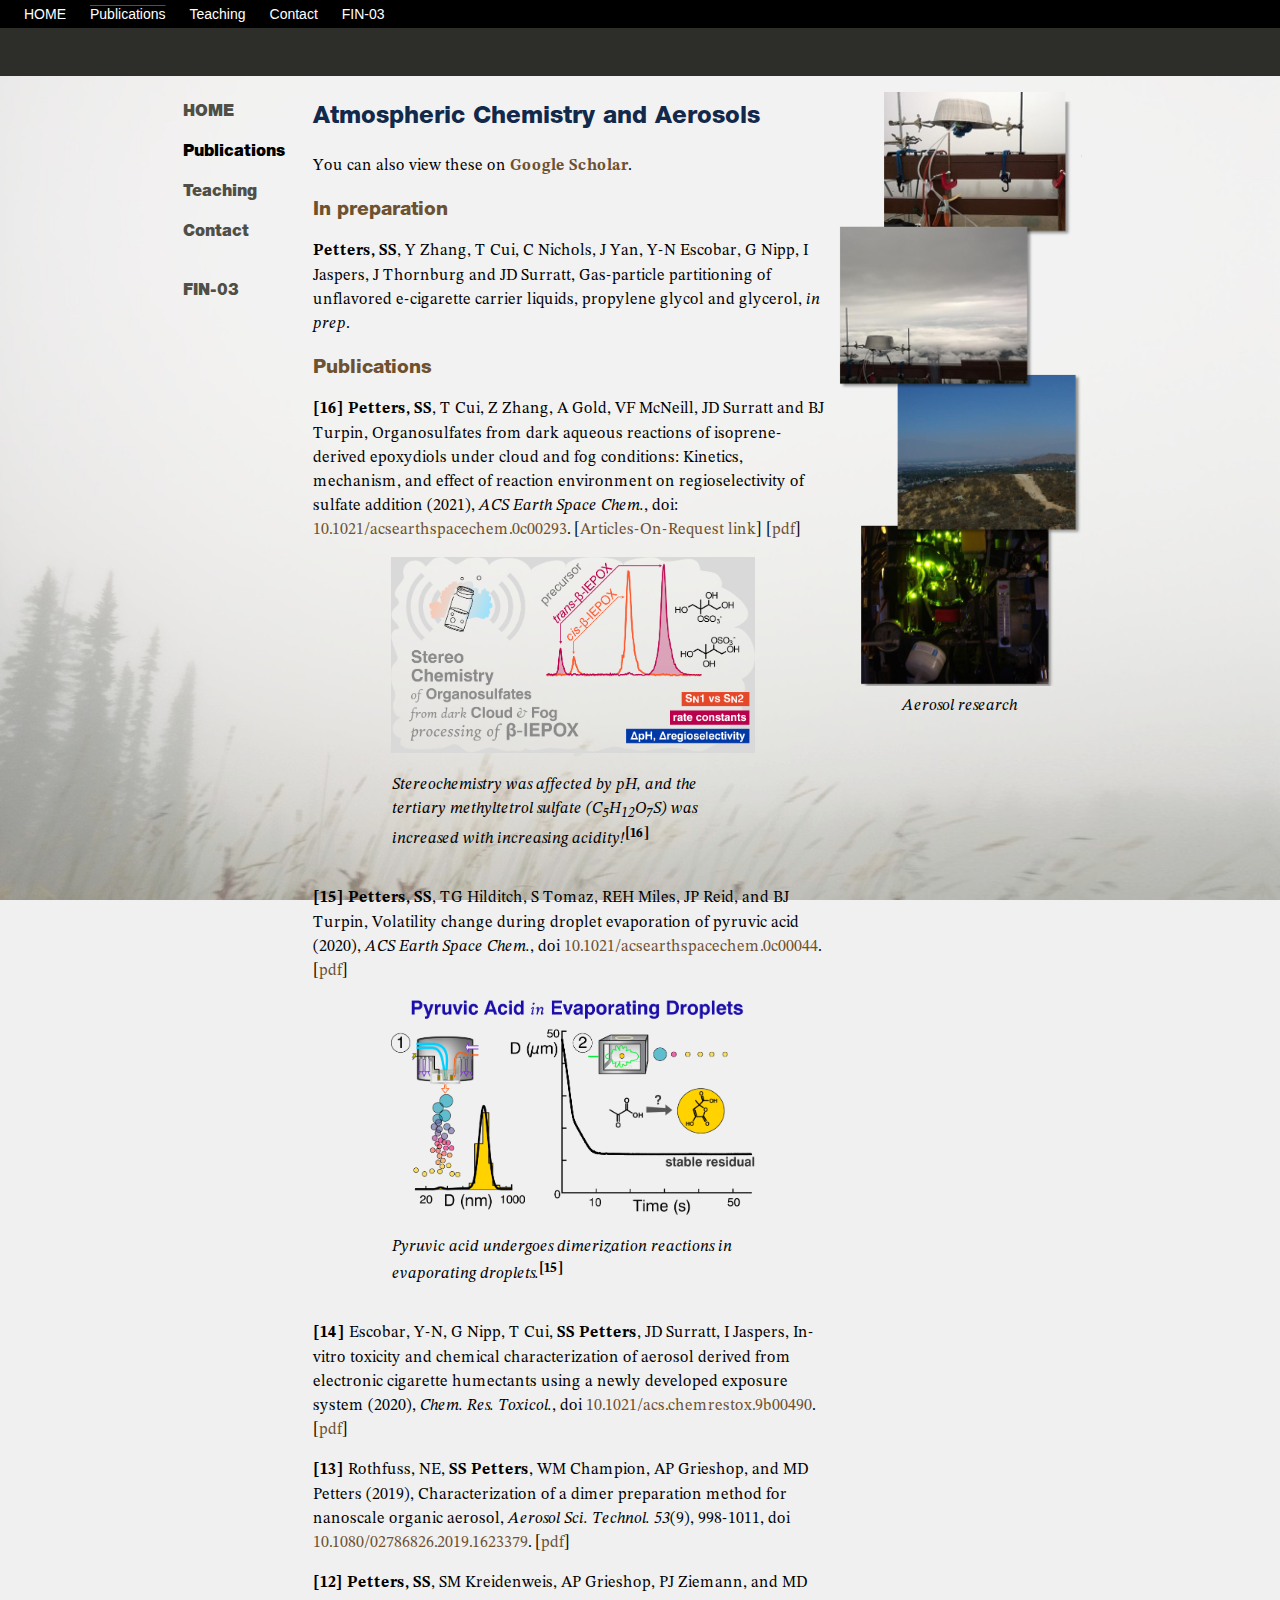
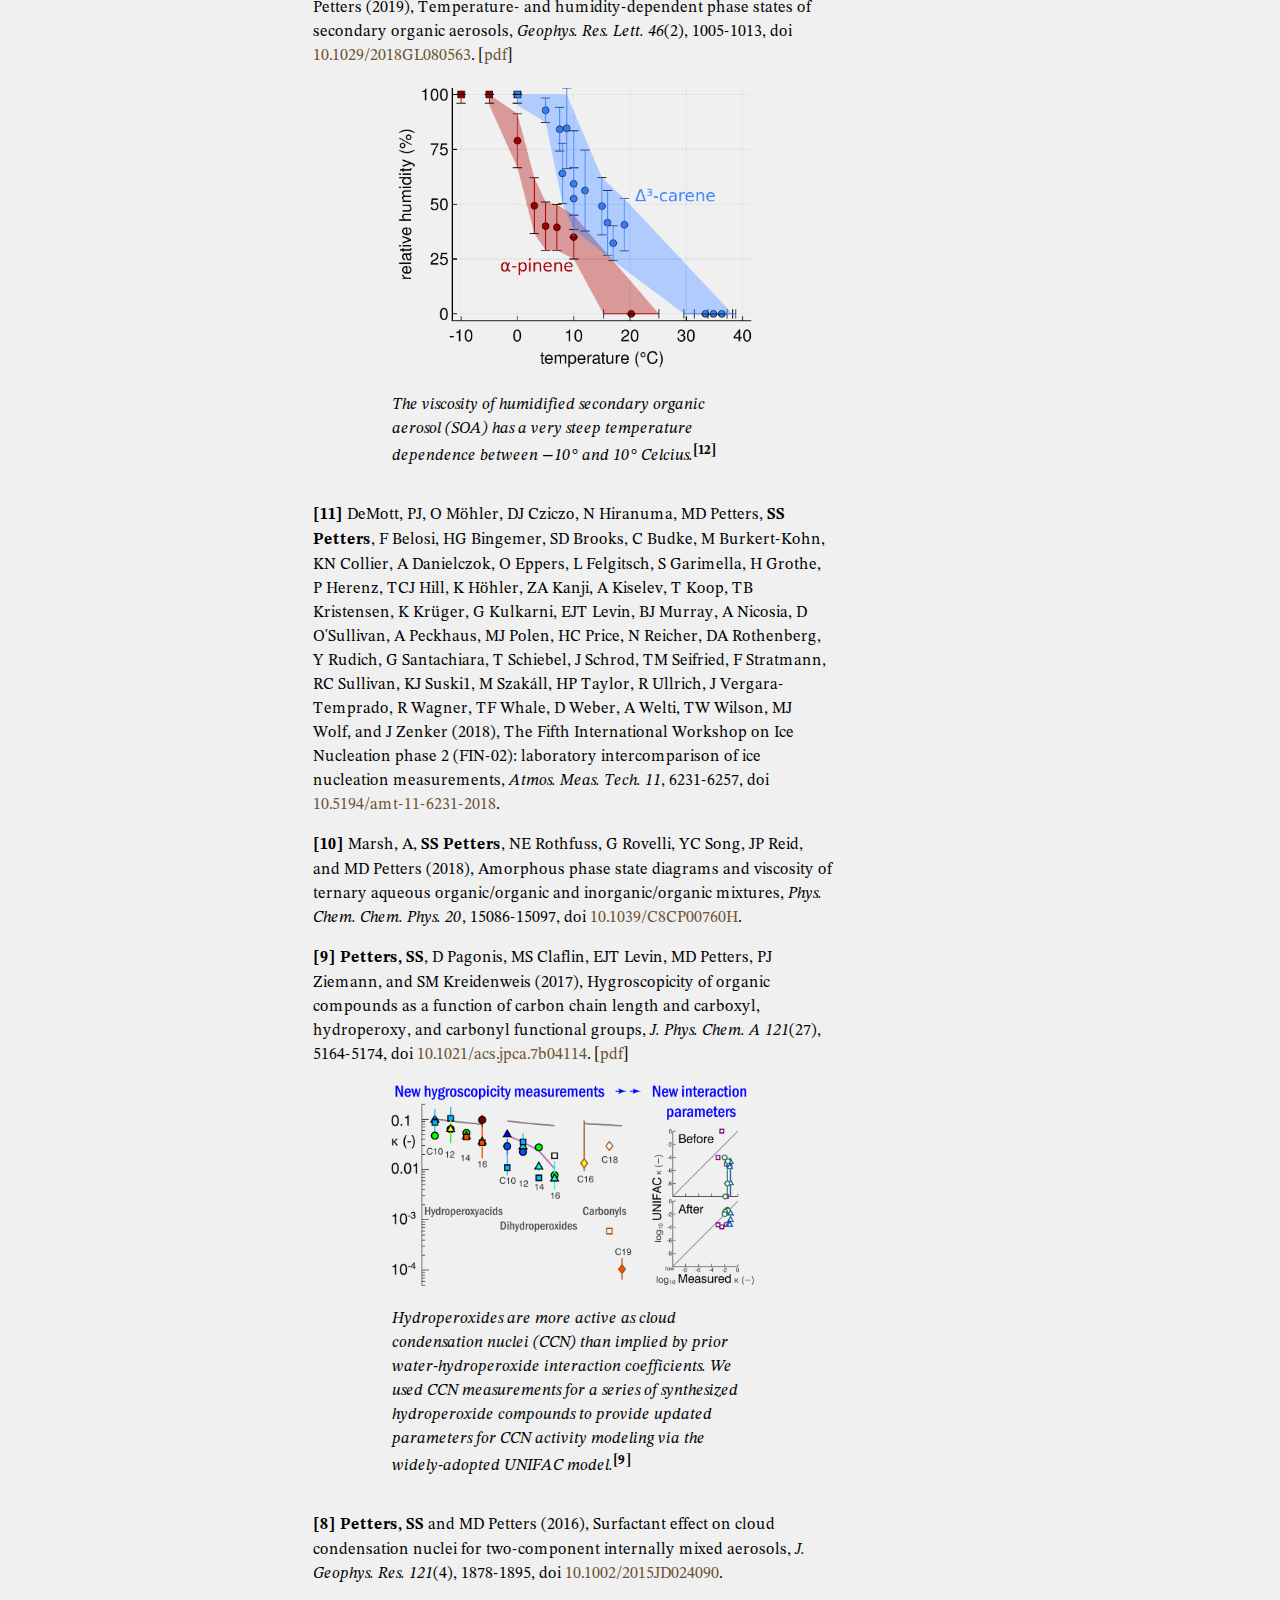
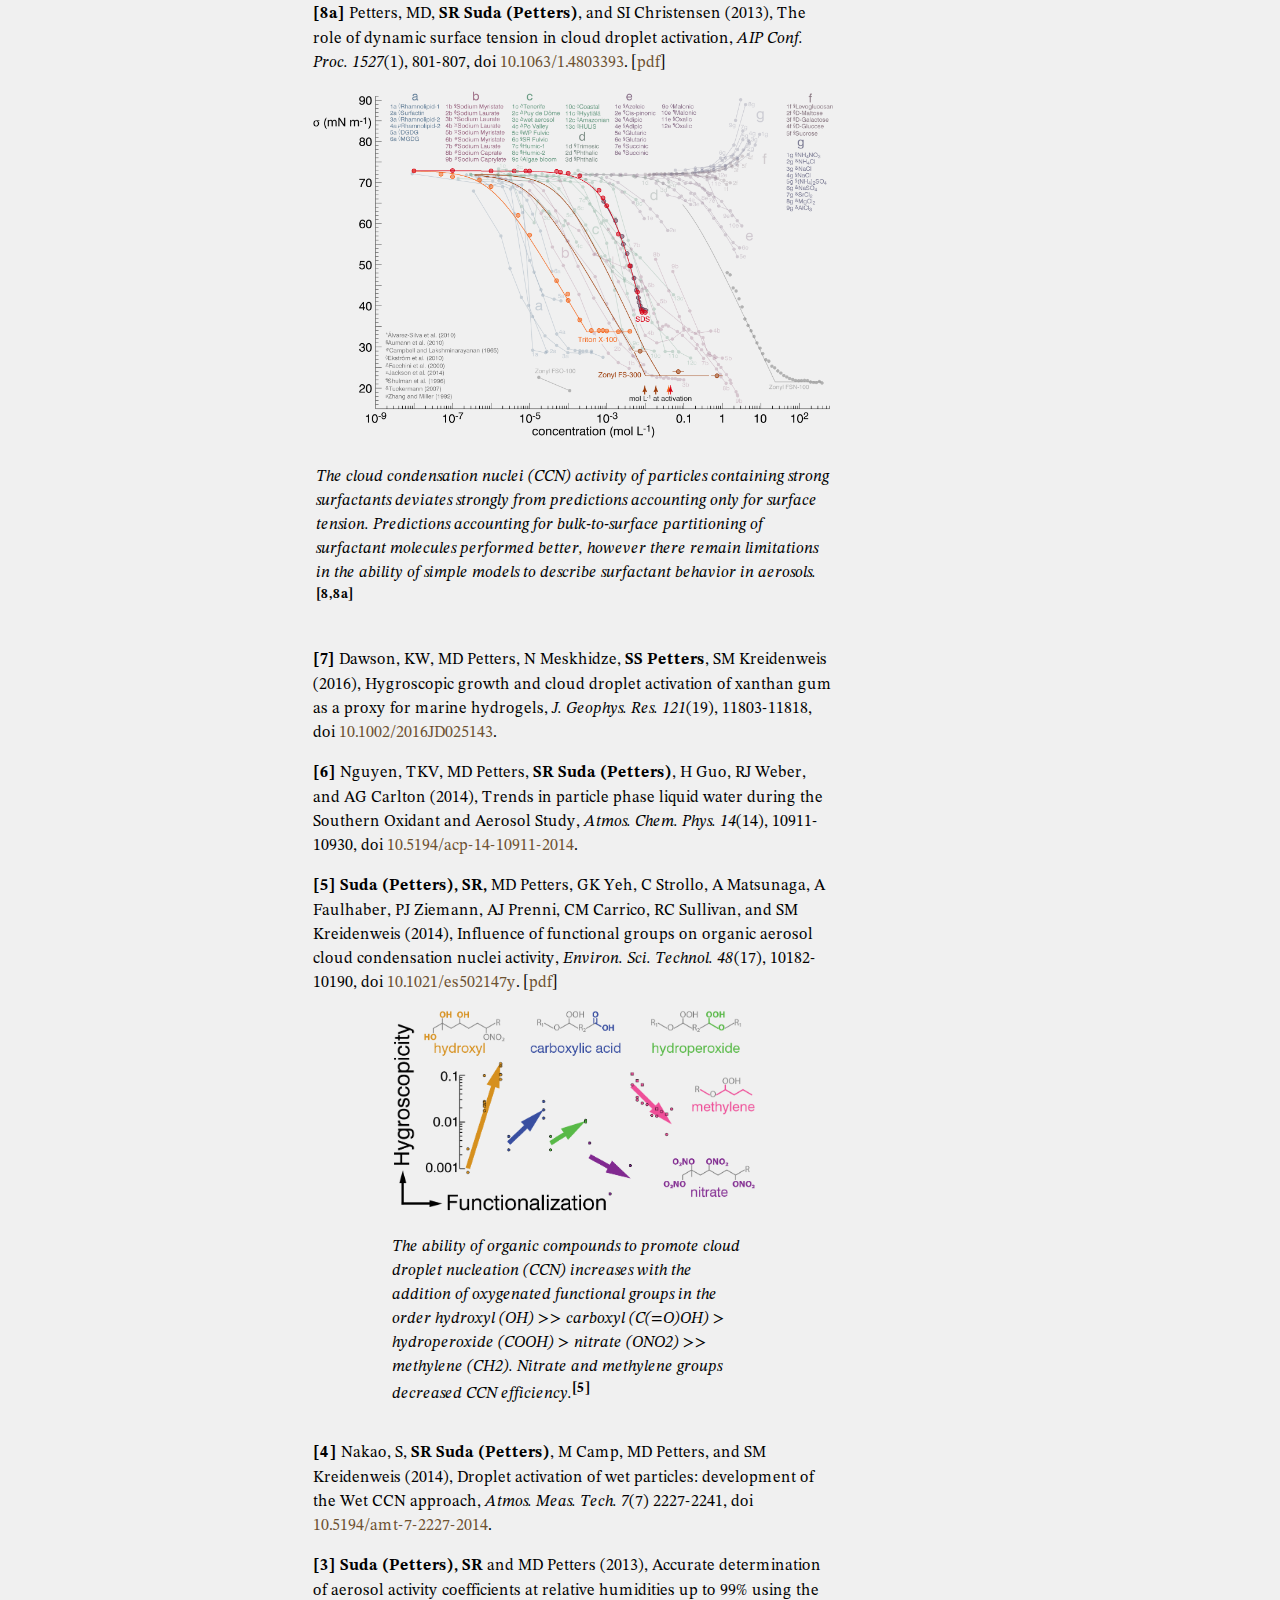
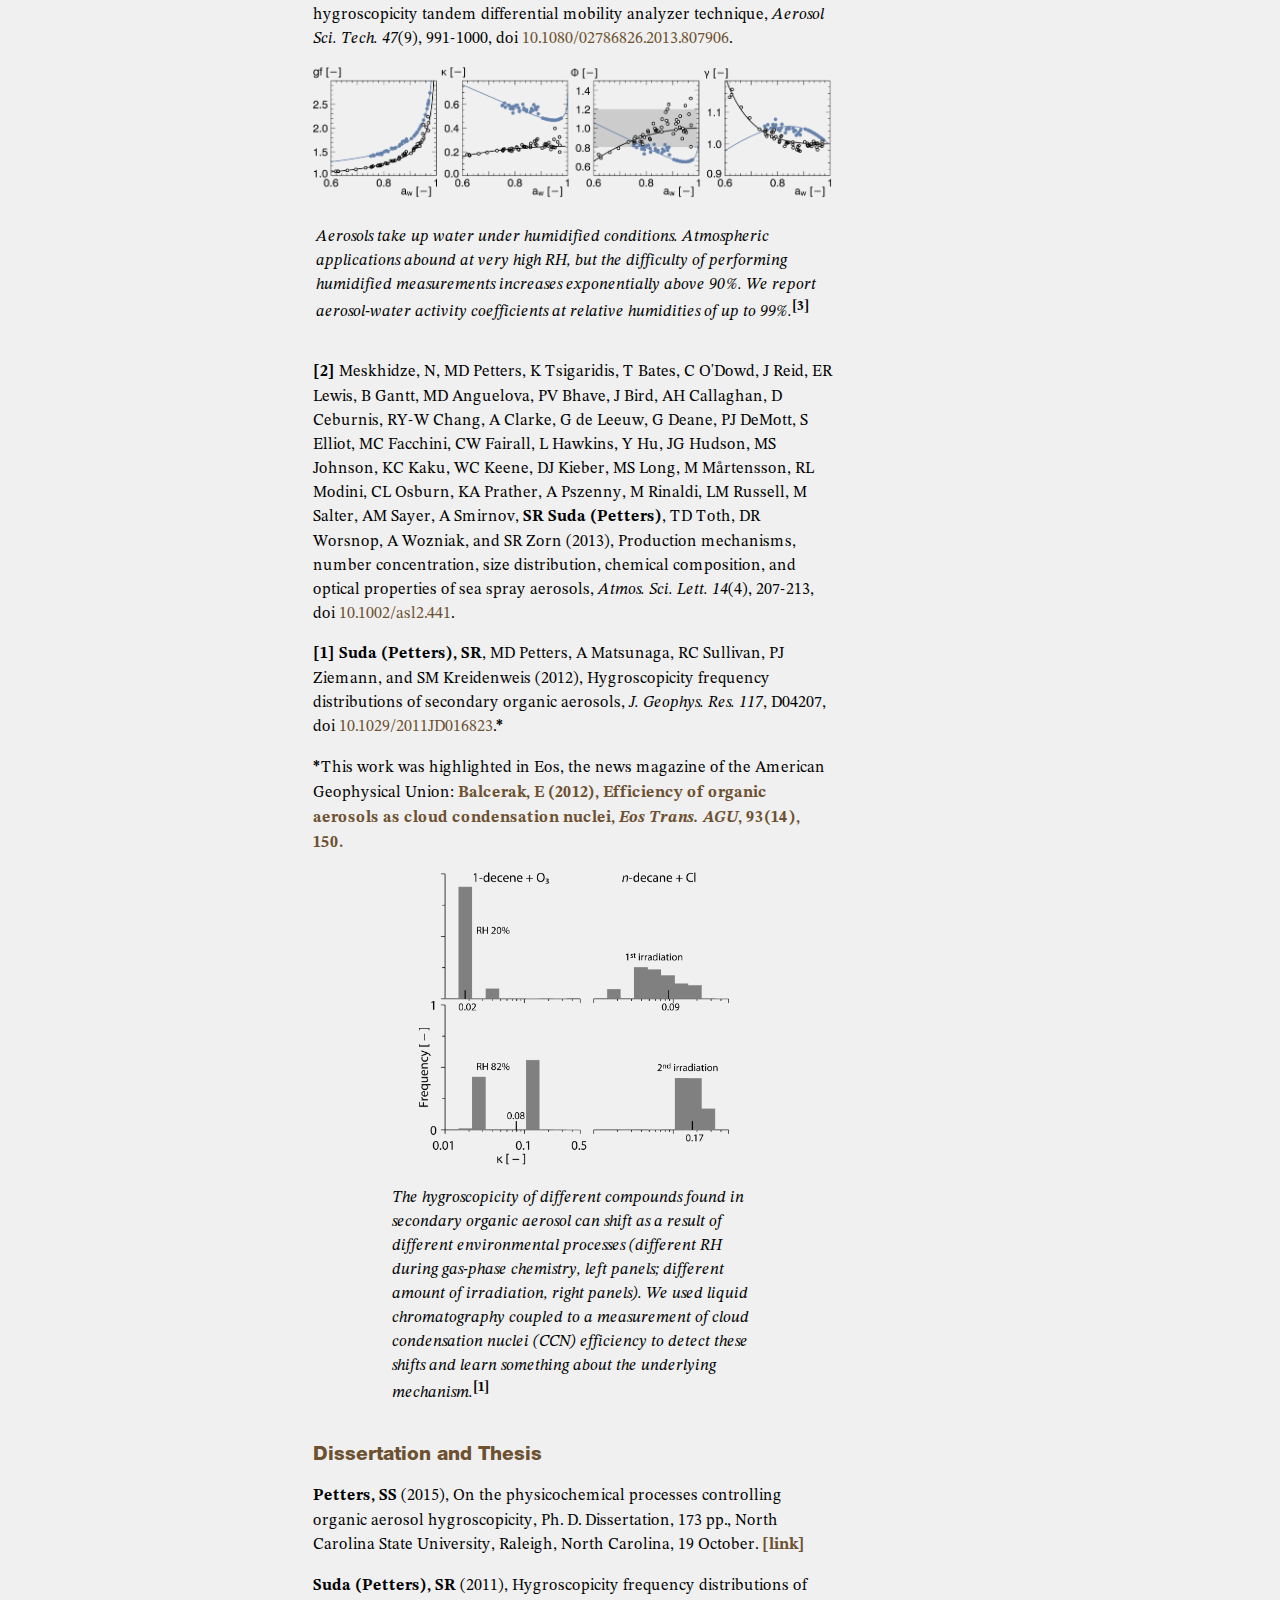
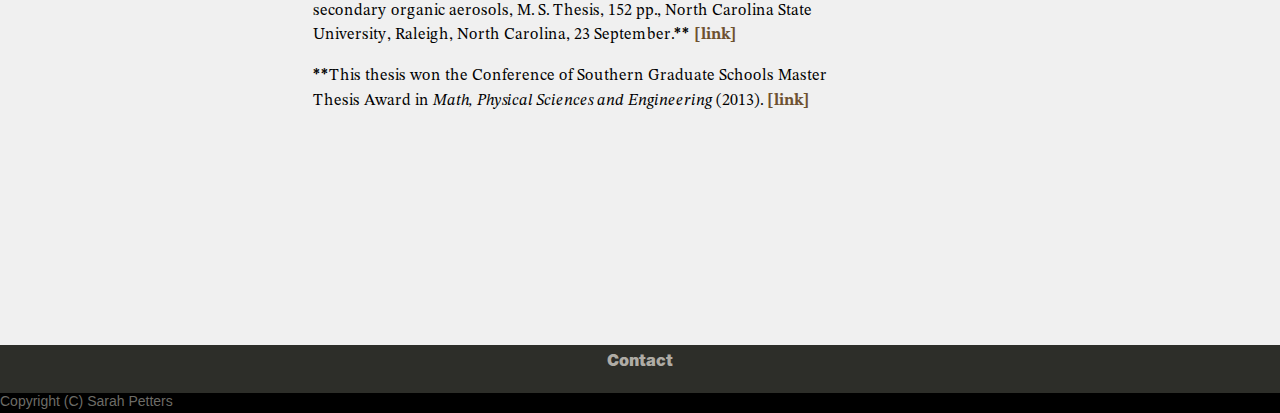
<file: research/index.html>
<!DOCTYPE html>
<html>
<head>
<meta name="viewport" content="width=device-width, initial-scale=1.0"/>
<meta charset="UTF-8">
<link rel="stylesheet" type="text/css" href="style.css">
<title>Sarah Petters, PhD | UNC Gillings School of Global Public Health</title>
<style></style>
<script type="text/javascript">
  var _gaq = _gaq || []; _gaq.push(['_setAccount', 'UA-131937847-1']); _gaq.push(['_trackPageview']);
  (function() {
    var ga = document.createElement('script'); ga.type = 'text/javascript'; ga.async = true;
    ga.src = ('https:' == document.location.protocol ? 'https://ssl' : 'http://www') + '.google-analytics.com/ga.js';
    var s = document.getElementsByTagName('script')[0]; s.parentNode.insertBefore(ga, s);
  })();
</script>

</head>
<body>
<div class="wrapper">
	<!--_______BLACK NAV BAR, VERY TOP_______-->
	<div class="flex-container-navbar">
		<div><a href="../index.html">HOME</a></div>
		<div><a href="" style="text-decoration:overline;text-decoration-color:rgb(233,0,88)">Publications</a></div>
		<div><a href="../teaching/index.html">Teaching</a></div>  
		<div><a href="../contact.html">Contact</a></div>
		<div><a href="../fin03/index.html">FIN-03</a></div>
	</div>
	
	<!--_________________HEADER______________-->
	<div class="top">
		<a class="top-a" href="../index.html" style="margin-left:10px;">HOME</a>
		<p class="top-p">Publications</p>
		<a class="top-a" href="../teaching/index.html">Teaching</a>
		<a class="top-a" href="../contact.html">Contact</a>
		<a class="top-a" href="../fin03/index.html">FIN-03</a>
	</div>
	
	<div class="inner">
		<!--_________________MENU______________-->
		<div class="content menu">
			<ul>
				<li><a href="../index.html">HOME</a></li>
				<li><p><b>Publications</b></p></li>
				<li><a href="../teaching/index.html">Teaching</a></li>
				<li><a href="../contact.html">Contact</a></li>
				<br />
				<li><a href="../fin03/index.html">FIN-03</a></li>
			</ul>
		</div>
		
		<div class="innerinner">
			<div class="innerinnerinner">
				<!--_________________MAIN 1______________-->
				<div class="content" id="main1">
					<p style="font-family:HelveticaNeue-Heavy;font-size:x-large;color:rgb(19, 41, 75)"><b>Atmospheric Chemistry and Aerosols</b></p>
					
					
					
					You can also view these on <a href="https://scholar.google.com/citations?user=8LiPHzkAAAAJ&hl=en" target="_blank"><b>Google Scholar</b></a>.</p>
					
					
					<p style="font-family:HelveticaNeue-Heavy;font-size:larger;color:#6D5130;"><b>In preparation</b></p>
					
					<p><b>Petters, SS</b>, Y Zhang, T Cui, C Nichols, J Yan, Y-N Escobar, G Nipp, I Jaspers, 
						J Thornburg and JD Surratt, Gas-particle partitioning of unflavored e-cigarette 
						carrier liquids, propylene glycol and glycerol, <i>in prep</i>.</p> 
					
					<!--<p>Tomaz, S, <b>SS Petters,</b> JD Surratt, BJ Turpin, Furanoids emitted by biomass burns: 
						A potential source of aqueous secondary organic aerosol<i>in prep</i>.</p>-->
					
					<!-- <p style="font-family:HelveticaNeue-Heavy;font-size:larger;color:#6D5130;"><b>Submitted</b></p> -->
					

					
					
					
					<p style="font-family:HelveticaNeue-Heavy;font-size:larger;color:#6D5130;"><b>Publications</b></p>
					
					<p><b>[16] Petters, SS</b>, T Cui, Z Zhang, A Gold, VF McNeill, JD Surratt and BJ Turpin, 
						Organosulfates from dark aqueous reactions of isoprene-derived epoxydiols under 
						cloud and fog conditions: Kinetics, mechanism, and effect of reaction environment on 
						regioselectivity of sulfate addition (2021), <i>ACS Earth Space Chem.</i>, doi: <a href="https://pubs.acs.org/doi/10.1021/acsearthspacechem.0c00293">10.1021/acsearthspacechem.0c00293</a>. [<a href="https://pubs.acs.org/articlesonrequest/AOR-D8FCG4DXIDBQSTNZQYFX" target="_blank">Articles-On-Request link</a>] [<a href="acsearthspacechem.0c00293.pdf" target="_blank">pdf</a>] </p>
					
					<p><img src="../petters2020-2.png" width="70%" style="margin:auto;display:block;" /></p>
					<table><tr><td width="70%" style="margin:auto;display:block;">
					<i>Stereochemistry was affected by pH, and the tertiary methyltetrol sulfate (C<sub>5</sub>H<sub>12</sub>O<sub>7</sub>S) was increased with increasing acidity!</i><sup><b>[16]</b></sup></p>
					</td></tr></table>
					
					<p><b>[15] Petters, SS</b>, TG Hilditch, S Tomaz, REH Miles, JP Reid, and BJ Turpin, Volatility change during droplet evaporation of pyruvic acid (2020), <i>ACS Earth Space Chem.</i>, doi <a href="https://doi.org/10.1021/acsearthspacechem.0c00044" target="_blank">10.1021/acsearthspacechem.0c00044</a>. [<a href="acsearthspacechem.0c00044.pdf" target="_blank">pdf</a>] </p>
					
					<p><img src="../petters2020.png" width="70%" style="margin:auto;display:block;" /></p>
					<table><tr><td width="70%" style="margin:auto;display:block;">
					<i>Pyruvic acid undergoes dimerization reactions in evaporating droplets.</i><sup><b>[15]</b></sup></p>
					</td></tr></table>
					
					
					<p><b>[14]</b> Escobar, Y-N, G Nipp, T Cui, <b>SS Petters</b>, JD Surratt, I Jaspers, In-vitro toxicity and chemical characterization of aerosol derived from electronic cigarette humectants using a newly developed exposure system (2020), <i>Chem. Res. Toxicol.</i>, doi <a href="https://doi.org/10.1021/acs.chemrestox.9b00490" target="_blank">10.1021/acs.chemrestox.9b00490</a>. [<a href="acs.chemrestox.9b00490.pdf" target="_blank">pdf</a>] </p>
					
					<p><b>[13]</b> Rothfuss, NE, <b>SS Petters</b>, WM Champion, AP Grieshop, and MD Petters (2019), Characterization of a dimer preparation method for nanoscale organic aerosol, <i>Aerosol Sci. Technol.</i> <i>53</i>(9), 998-1011, doi <a href="https://doi.org/10.1080/02786826.2019.1623379" target="_blank">10.1080/02786826.2019.1623379</a>. [<a href="02786826.2019.1623379.pdf" target="_blank">pdf</a>]</p>
					
										

					<p><b>[12] Petters, SS</b>, SM Kreidenweis, AP Grieshop, PJ Ziemann, and MD Petters (2019), Temperature- and humidity-dependent phase states of secondary organic aerosols, <i>Geophys. Res. Lett.</i> <i>46</i>(2), 1005-1013, doi <a href="https://doi.org/10.1029/2018GL080563" target="_blank">10.1029/2018GL080563</a>. [<a href="2018GL080563.pdf" target="_blank">pdf</a>]</p>
					
					<p><img src="../petters2019.png" width="70%" style="margin:auto;display:block;" /></p>
					<table><tr><td width="70%" style="margin:auto;display:block;">
					<i>The viscosity of humidified secondary organic aerosol (SOA) has a very steep temperature dependence between &minus;10&deg; and 10&deg; Celcius.</i><sup><b>[12]</b></sup></p>
					</td></tr></table>
					
					
					<p><b>[11]</b> DeMott, PJ, O Möhler, DJ Cziczo, N Hiranuma, MD Petters, <b>SS Petters</b>, F Belosi, HG Bingemer, SD Brooks, 
					C Budke, M Burkert-Kohn, KN Collier, 
					A Danielczok, O Eppers, L Felgitsch, S Garimella, H Grothe, P Herenz, 
					TCJ Hill, K Höhler, ZA Kanji, A Kiselev, T Koop, TB Kristensen, K Krüger, G Kulkarni, EJT Levin, BJ Murray, 
					A Nicosia, D O'Sullivan, A Peckhaus, MJ Polen, HC Price, N Reicher, DA Rothenberg, Y Rudich, G Santachiara, 
					T Schiebel, J Schrod, TM Seifried, F Stratmann, RC Sullivan, KJ Suski1, M Szakáll, HP Taylor, R Ullrich, 
					J Vergara-Temprado, R Wagner, TF Whale, D Weber, A Welti, TW Wilson, MJ Wolf, and J Zenker (2018), 
					The Fifth International Workshop on Ice Nucleation phase 2 (FIN-02): laboratory intercomparison of ice nucleation measurements, <i>Atmos. Meas. Tech.</i>
					<i>11</i>, 6231-6257, doi <a href="https://doi.org/10.5194/amt-11-6231-2018" target="_blank">10.5194/amt-11-6231-2018</a>.</p>
					
					
					
					<p><b>[10]</b> Marsh, A, <b>SS Petters</b>, NE Rothfuss, G Rovelli, YC Song, JP Reid, and MD Petters (2018), Amorphous phase state diagrams and viscosity of ternary aqueous organic/organic and inorganic/organic mixtures, <i>Phys. Chem. Chem. Phys.</i> <i>20</i>, 15086-15097, doi <a href="https://doi.org/10.1039/C8CP00760H" target="_blank">10.1039/C8CP00760H</a>.</p>
					
					
					<p><b>[9] Petters, SS</b>, D Pagonis, MS Claflin, EJT Levin, MD Petters, PJ Ziemann, and SM Kreidenweis (2017), Hygroscopicity of organic compounds as a function of carbon chain length and carboxyl, hydroperoxy, and carbonyl functional groups, <i>J. Phys. Chem. A</i> <i>121</i>(27), 5164-5174, doi <a href="https://doi.org/10.1021/acs.jpca.7b04114" target="_blank">10.1021/acs.jpca.7b04114</a>. [<a href="acs.jpca.7b04114.pdf" target="_blank">pdf</a>]</p>
					
					<p><img src="../petters2017.png" width="70%" style="margin:auto;display:block;" /></p>
					<table><tr><td width="70%" style="margin:auto;display:block;">
					<i>Hydroperoxides are more active as cloud condensation nuclei (CCN) than implied by prior water-hydroperoxide interaction coefficients. We used CCN measurements for a series of synthesized hydroperoxide compounds to provide updated parameters for CCN activity modeling via the widely-adopted UNIFAC model.</i><sup><b>[9]</b></sup></p>
					</td></tr></table>
					
					
					
					
				</div>
				
				<!--_________________MAIN 2______________-->
				<div class="content" id="main2">
					
					<p><b>[8] Petters, SS</b> and MD Petters (2016), Surfactant effect on cloud condensation nuclei for two-component internally mixed aerosols, <i>J. Geophys. Res.</i> <i>121</i>(4), 1878-1895, doi <a href="https://doi.org/10.1002/2015JD024090" target="_blank">10.1002/2015JD024090</a>.</p>
					<p><b>[8a]</b> Petters, MD, <b>SR Suda (Petters)</b>, and SI Christensen (2013), The role of dynamic surface tension in cloud droplet activation, <i>AIP Conf. Proc.</i> <i>1527</i>(1), 801-807, doi <a href="https://doi.org/10.1063/1.4803393" target="_blank">10.1063/1.4803393</a>. [<a href="1.4803393.pdf" target="_blank">pdf</a>]</p>
					
					<p><img src="../petters2016-1.png" width="100%" /></p>
					<table><tr><td width="100%" style="margin:auto;display:block;">
					<i>The cloud condensation nuclei (CCN) activity of particles containing strong surfactants deviates strongly from predictions accounting only for surface tension. Predictions accounting for bulk-to-surface partitioning of surfactant molecules performed better, however there remain limitations in the ability of simple models to describe surfactant behavior in aerosols.</i><sup><b>[8,8a]</b></sup></p>
					</td></tr></table>
					
					
					
					<p><b>[7]</b> Dawson, KW, MD Petters, N Meskhidze, <b>SS Petters</b>, SM Kreidenweis (2016), Hygroscopic growth and cloud droplet activation of xanthan gum as a proxy for marine hydrogels, <i>J. Geophys. Res.</i> <i>121</i>(19), 11803-11818, doi <a href="https://doi.org/10.1002/2016JD025143" target="_blank">10.1002/2016JD025143</a>.</p>
					
					
					<p><b>[6]</b> Nguyen, TKV, MD Petters, <b>SR Suda (Petters)</b>, H Guo, RJ Weber, and AG Carlton (2014), Trends in particle phase liquid water during the Southern Oxidant and Aerosol Study, <i>Atmos. Chem. Phys.</i> <i>14</i>(14), 10911-10930, doi <a href="https://doi.org/10.5194/acp-14-10911-2014" target="_blank">10.5194/acp-14-10911-2014</a>.</p>
					
					
					
					<p><b>[5] Suda (Petters), SR,</b> MD Petters, GK Yeh, C Strollo, A Matsunaga, A Faulhaber, PJ Ziemann, AJ Prenni, CM Carrico, RC Sullivan, and SM Kreidenweis (2014), Influence of functional groups on organic aerosol cloud condensation nuclei activity, <i>Environ. Sci. Technol.</i> <i>48</i>(17), 10182-10190, doi <a href="https://doi.org/10.1021/es502147y" target="_blank">10.1021/es502147y</a>. [<a href="es502147y.pdf" target="_blank">pdf</a>]</p>
					
					<p><img src="../suda2014.png" width="70%" style="margin:auto;display:block;" /></p>
					<table><tr><td width="70%" style="margin:auto;display:block;">
					<i>The ability of organic compounds to promote cloud droplet nucleation (CCN) increases with the addition of oxygenated functional groups in the order hydroxyl (OH) >> carboxyl (C(=O)OH) > hydroperoxide (COOH) > nitrate (ONO2) >> methylene (CH2). Nitrate and methylene groups decreased CCN efficiency.</i><sup><b>[5]</b></sup></p>
					</td></tr></table>
					
					
					<p><b>[4]</b> Nakao, S, <b>SR Suda (Petters)</b>, M Camp, MD Petters, and SM Kreidenweis (2014), Droplet activation of wet particles: development of the Wet CCN approach, <i>Atmos. Meas. Tech.</i> <i>7</i>(7) 2227-2241, doi <a href="https://doi.org/10.5194/amt-7-2227-2014" target="_blank">10.5194/amt-7-2227-2014</a>.</p>
					
					
					<p><b>[3] Suda (Petters), SR</b>  and MD Petters (2013), Accurate determination of aerosol activity coefficients at relative humidities up to 99% using the hygroscopicity tandem differential mobility analyzer technique, <i>Aerosol Sci. Tech.</i> <i>47</i>(9), 991-1000, doi <a href="https://doi.org/10.1080/02786826.2013.807906" target="_blank">10.1080/02786826.2013.807906</a>.</p>
					
					<p><img src="../suda2013.png" width="100%" /></p>
					<table><tr><td width="100%" style="margin:auto;display:block;">
					<i>Aerosols take up water under humidified conditions. Atmospheric applications abound at very high RH, but the difficulty of performing humidified measurements increases exponentially above 90%. We report aerosol-water activity coefficients at relative humidities of up to 99%.</i><sup><b>[3]</b></sup></p>
					</td></tr></table>
					
					<p><b>[2]</b> Meskhidze, N, MD Petters, K Tsigaridis, T Bates, C O'Dowd, J Reid, 
					ER Lewis, B Gantt, MD Anguelova, PV Bhave, J Bird, AH Callaghan, 
					D Ceburnis, RY-W Chang, A Clarke, G de Leeuw, G Deane, PJ DeMott, S Elliot, 
					MC Facchini, CW Fairall, L Hawkins, Y Hu, JG Hudson, MS Johnson, KC Kaku, 
					WC Keene, DJ Kieber, MS Long, M M&#xE5rtensson, RL Modini, CL Osburn, 
					KA Prather, A Pszenny, M Rinaldi, LM Russell, M Salter, AM Sayer, A Smirnov, 
					<b>SR Suda (Petters)</b>, TD Toth, DR Worsnop, A Wozniak, and SR Zorn (2013), 
					Production mechanisms, number concentration, size distribution, chemical composition, and 
					optical properties of sea spray aerosols, <i>Atmos. Sci. Lett.</i> <i>14</i>(4), 207-213, doi <a href="https://doi.org/10.1002/asl2.441" target="_blank">10.1002/asl2.441</a>.</p>
					
					
					

					<p><b>[1] Suda (Petters), SR</b>, MD Petters, A Matsunaga, RC Sullivan, PJ Ziemann, and SM Kreidenweis (2012), Hygroscopicity frequency distributions of secondary organic aerosols, <i>J. Geophys. Res.</i> <i>117</i>, D04207, doi <a href="https://doi.org/10.1029/2011JD016823" target="_blank">10.1029/2011JD016823</a>.<b>*</b>
					</p><p>
					<b>*</b>This work was highlighted in Eos, the news magazine of the American Geophysical Union: <a href="https://doi.org/10.1029/2012EO140022" target="_blank"><b>
					Balcerak, E (2012), Efficiency of organic aerosols as cloud condensation nuclei, <i>Eos Trans. AGU</i>, 93(14), 150.</b></a></p></p>
					</p>
					
					<p><img src="../suda2012.png" width="60%" style="margin:auto;display:block;" /></p>
					<table><tr><td width="70%" style="margin:auto;display:block;">
					<i>The hygroscopicity of different compounds found in secondary organic aerosol can shift as a result of different environmental processes (different RH during gas-phase chemistry, left panels; different amount of irradiation, right panels). We used liquid chromatography coupled to a measurement of cloud condensation nuclei (CCN) efficiency to detect these shifts and learn something about the underlying mechanism.</i><sup><b>[1]</b></sup></p>
					</td></tr></table>
					
						

					
					<p style="font-family:HelveticaNeue-Heavy;font-size:larger;color:#6D5130;"><b>Dissertation and Thesis</b></p>
					
					
					<p><b>Petters, SS</b> (2015), On the physicochemical processes controlling organic aerosol hygroscopicity, Ph. D. Dissertation, 173 pp., North Carolina State University, Raleigh, North Carolina, 19 October. <a href=" http://www.lib.ncsu.edu/resolver/1840.16/10845" target="_blank"><b>[link]</b></a></p>					
					<p id="#suda2012"><b>Suda (Petters), SR</b> (2011), Hygroscopicity frequency distributions of secondary organic aerosols, M. S. Thesis, 152 pp., North Carolina State University, Raleigh, North Carolina, 23 September.<b>**</b> <a href="http://www.lib.ncsu.edu/resolver/1840.16/7329" target="_blank"><b>[link]</b></a>
					</p><p>
					<b>**</b>This thesis won the Conference of Southern Graduate Schools Master Thesis Award in <i>Math, Physical Sciences and Engineering</i> (2013). <b><a href="http://www.csgs.org/awards/student-award-winners/" target="_blank">[link]</b></a>
					</p>
					
					
					<p style="height:200px"></p>
				</div>
			</div>
			
			<!--_________________MAIN 3______________-->
			<div class="content main3">
				<p align="center"><img src="../clouds2.png" width="244"/>
				<br /><i>Aerosol research</i></p>
			</div>
		</div>
	</div>
	
	<!--_________________FOOTER______________-->
	<div class="footer">
		<p align="center"><a href="../contact.html">Contact</a></p>
	</div>
	<div class="underfooter">Copyright (C) Sarah Petters</div>

</div>
</body>
</html>
</file>
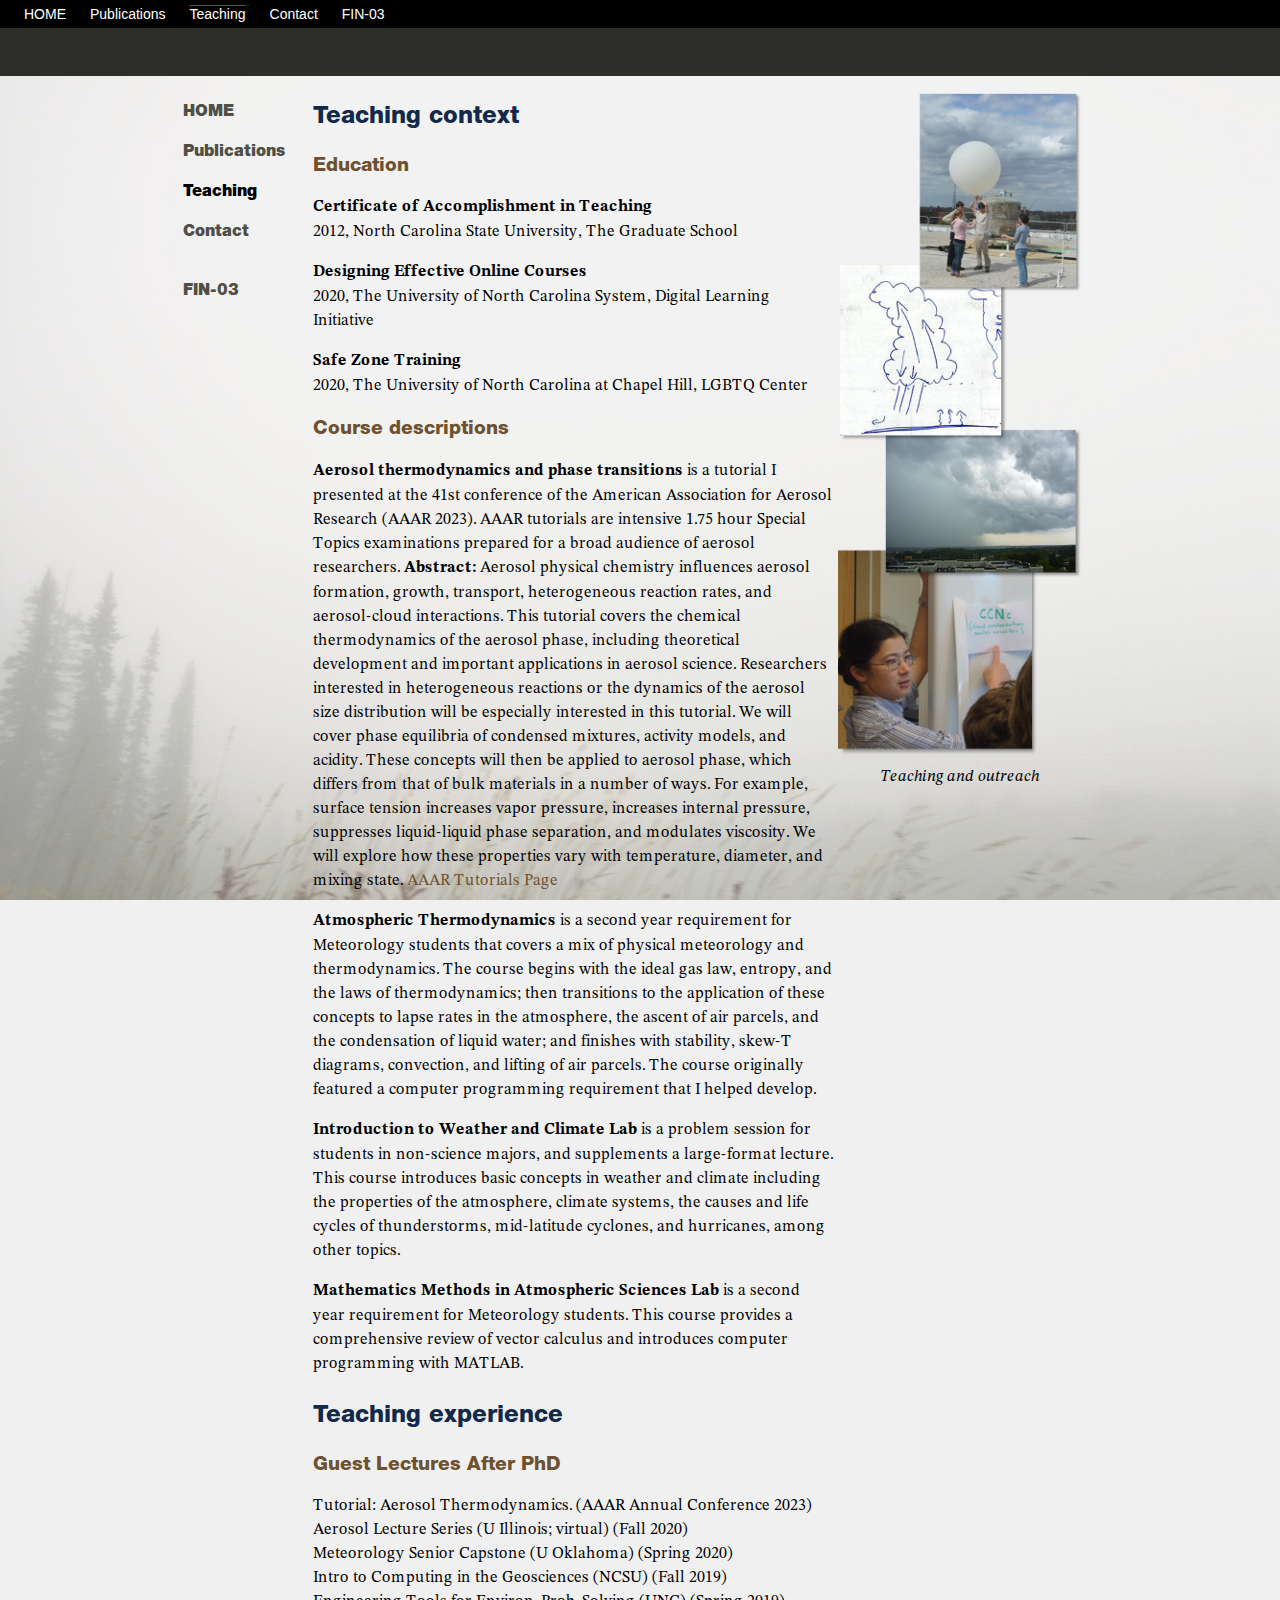
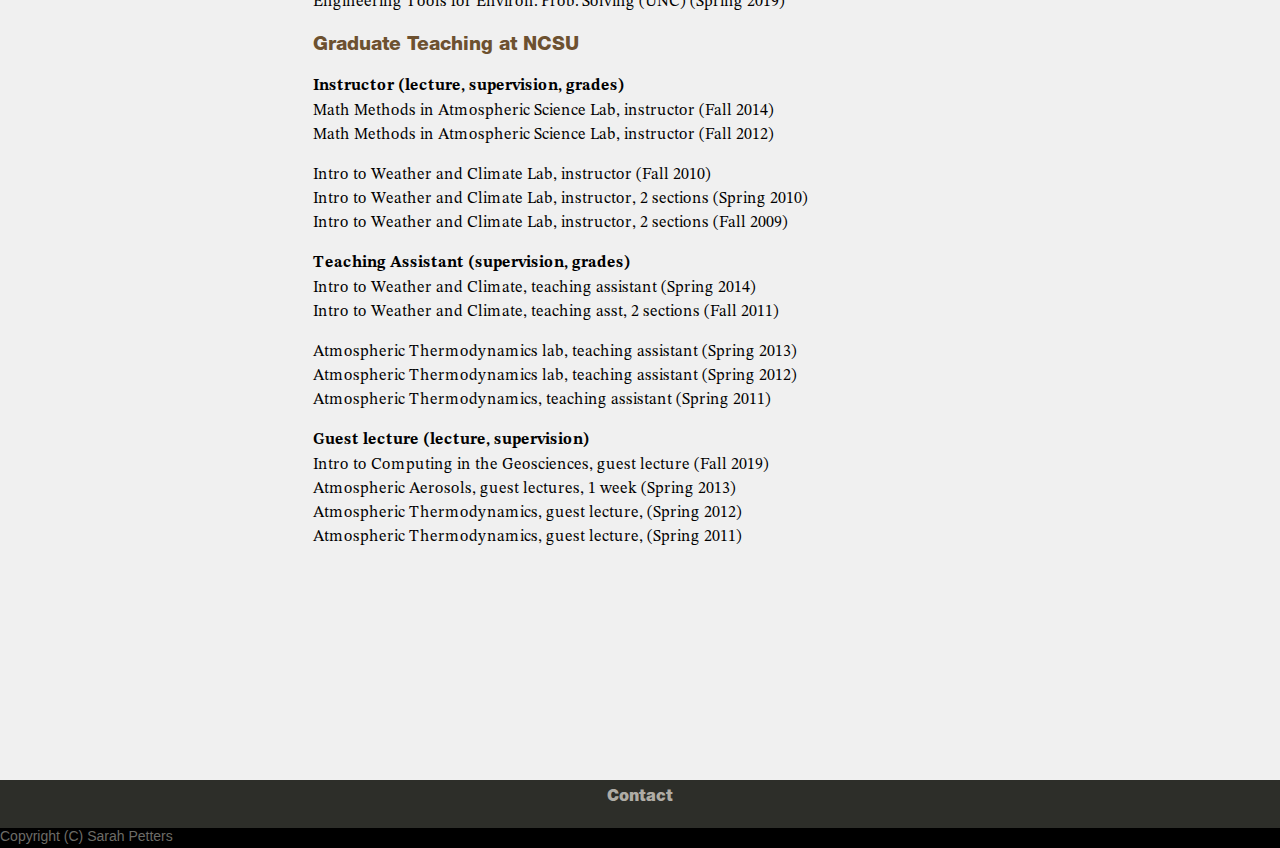
<file: teaching/index.html>
<!DOCTYPE html>
<html>
<head>
<meta name="viewport" content="width=device-width, initial-scale=1.0"/>
<meta charset="UTF-8">
<link rel="stylesheet" type="text/css" href="style.css">
<title>Sarah Petters | University of California Riverside | Teaching</title>
<style></style>
<script async src="https://www.googletagmanager.com/gtag/js?id=G-W9KNMCMTPP"></script>
<script>
  window.dataLayer = window.dataLayer || [];
  function gtag(){dataLayer.push(arguments);}
  gtag('js', new Date());

  gtag('config', 'G-W9KNMCMTPP');
</script>
<script type="text/javascript">
  var _gaq = _gaq || []; _gaq.push(['_setAccount', 'UA-131937847-1']); _gaq.push(['_trackPageview']);
  (function() {
    var ga = document.createElement('script'); ga.type = 'text/javascript'; ga.async = true;
    ga.src = ('https:' == document.location.protocol ? 'https://ssl' : 'http://www') + '.google-analytics.com/ga.js';
    var s = document.getElementsByTagName('script')[0]; s.parentNode.insertBefore(ga, s);
  })();
</script>
</head>
<body>
<div class="wrapper">
	<!--_______BLACK NAV BAR, VERY TOP_______-->
	<div class="flex-container-navbar">
		<div><a href="../index.html">HOME</a></div>
		<div><a href="../research/index.html" >Publications</a></div>
		<div><a href="" style="text-decoration:overline;text-decoration-color:rgb(233,0,88)">Teaching</a></div>  
		<div><a href="../contact.html">Contact</a></div>
		<div><a href="../fin03/index.html">FIN-03</a></div>
	</div>
	
	<!--_________________HEADER______________-->
	<div class="top">
		<a class="top-a" href="../index.html" style="margin-left:10px;">HOME</a>
		<a class="top-a" href="../research/index.html">Publications</a>
		<p class="top-p">Teaching</p>
		<a class="top-a" href="../contact.html">Contact</a>
		<a class="top-a" href="../fin03/index.html">FIN-03</a>
	</div>
	
	<div class="inner">
		<!--_________________MENU______________-->
		<div class="content menu">
			<ul>
				<li><a href="../index.html">HOME</a></li>
				<li><a href="../research/index.html">Publications</a></li>
				<li><p><b>Teaching</b></p></li>
				<li><a href="../contact.html">Contact</a></li>
				<br />
				<li><a href="../fin03/index.html">FIN-03</a></li>
			</ul>
		</div>
		
		<div class="innerinner">
			<div class="innerinnerinner">
				<!--_________________MAIN 1______________-->
				<div class="content" id="main1">
					<p style="font-family:HelveticaNeue-Heavy;font-size:x-large;color:rgb(19, 41, 75)"><b>Teaching context</b></p>
					
					<p style="font-family:HelveticaNeue-Heavy;font-size:larger;color:#6D5130;"><b>Education</b></p>
					
					<p>
					<b>Certificate of Accomplishment in Teaching</b> <br />
					2012, North Carolina State University, The Graduate School
					</p>
					
					<p>
					<b>Designing Effective Online Courses</b> <br />
					2020, The University of North Carolina System, Digital Learning Initiative
					</p>
					
					<p>
					<b>Safe Zone Training</b> <br />
					2020, The University of North Carolina at Chapel Hill, LGBTQ Center
					</p>
					
					
					<p style="font-family:HelveticaNeue-Heavy;font-size:larger;color:#6D5130;"><b>Course descriptions</b></p>

					<p><b>Aerosol thermodynamics and phase transitions</b> is a tutorial I 
					presented at the 41st conference of the American Association for Aerosol 
					Research (AAAR 2023). AAAR tutorials are intensive 1.75 hour Special Topics 
					examinations prepared for a broad audience of aerosol researchers.
					<b>Abstract:</b> Aerosol physical chemistry influences aerosol formation, 
					growth, transport, heterogeneous reaction rates, and aerosol-cloud 
					interactions. This tutorial covers the chemical thermodynamics of 
					the aerosol phase, including theoretical development and important 
					applications in aerosol science. Researchers interested in 
					heterogeneous reactions or the dynamics of the aerosol size 
					distribution will be especially interested in this tutorial. 
					We will cover phase equilibria of condensed mixtures, activity 
					models, and acidity. These concepts will then be applied to aerosol 
					phase, which differs from that of bulk materials in a number of ways. 
					For example, surface tension increases vapor pressure, increases 
					internal pressure, suppresses liquid-liquid phase separation, and 
					modulates viscosity. We will explore how these properties vary 
					with temperature, diameter, and mixing state. 
					<a target="_new" href="https://www.aaar.org/2023/tutorials/tutorials-information/">AAAR Tutorials Page</a>
					</p>
					
					<p><b>Atmospheric Thermodynamics</b> is a second year requirement for 
					Meteorology students that covers a mix of
					physical meteorology and thermodynamics. The course begins
					with the ideal gas law, entropy, and the laws of thermodynamics; then 
					transitions to the application of these concepts to lapse rates in the 
					atmosphere, the ascent of air parcels, and the condensation of liquid 
					water; and finishes with stability, skew-T diagrams, convection, and 
					lifting of air parcels. The course originally featured a computer programming
					requirement that I helped develop. 
					</p>
					
					
				
					<p><b>Introduction to Weather and Climate Lab</b> is a problem session for 
					students in non-science majors, and supplements a 
					large-format lecture. This course introduces basic concepts in weather and climate 
					including the properties of the atmosphere, climate systems, the causes 
					and life cycles of thunderstorms, mid-latitude cyclones, and hurricanes, 
					among other topics. 
					</p>
					
					<p><b>Mathematics Methods in Atmospheric Sciences Lab</b> is a second year requirement for Meteorology students. This 
					course provides a comprehensive review of vector calculus and introduces 
					computer programming with MATLAB. 
					</p>
					
					
					
					
					

				</div>
				
				<!--_________________MAIN 2______________-->
				<div class="content" id="main2">
				
				<p style="font-family:HelveticaNeue-Heavy;font-size:x-large;color:rgb(19, 41, 75)"><b>Teaching experience</b></p>

					<p style="font-family:HelveticaNeue-Heavy;font-size:larger;color:#6D5130;"><b>Guest Lectures After PhD</b></p>
					
					<p>
					Tutorial: Aerosol Thermodynamics. (AAAR Annual Conference 2023) <br />
					Aerosol Lecture Series (U Illinois; virtual) (Fall 2020) <br />
					Meteorology Senior Capstone (U Oklahoma) (Spring 2020) <br />
					Intro to Computing in the Geosciences (NCSU) (Fall 2019) <br />
					Engineering Tools for Environ. Prob. Solving (UNC) (Spring 2019)
					</p>
					
				
					<p style="font-family:HelveticaNeue-Heavy;font-size:larger;color:#6D5130;"><b>Graduate Teaching at NCSU</b></p>

					<p>
					<b>Instructor (lecture, supervision, grades)</b> <br />
					Math Methods in Atmospheric Science Lab, instructor (Fall 2014) <br />
					Math Methods in Atmospheric Science Lab, instructor (Fall 2012)	
					</p>
					
					<p>
					Intro to Weather and Climate Lab, instructor (Fall 2010) <br />
					Intro to Weather and Climate Lab, instructor, 2 sections (Spring 2010) <br />
					Intro to Weather and Climate Lab, instructor, 2 sections (Fall 2009)
					</p>
					
					<p>
					<b>Teaching Assistant (supervision, grades)</b> <br />
					Intro to Weather and Climate, teaching assistant (Spring 2014) <br />
					Intro to Weather and Climate, teaching asst, 2 sections (Fall 2011)
					</p>
					
					<p>Atmospheric Thermodynamics lab, teaching assistant (Spring 2013) <br />
					Atmospheric Thermodynamics lab, teaching assistant (Spring 2012) <br />
					Atmospheric Thermodynamics, teaching assistant (Spring 2011)
					</p>
					
					<p>
					<b>Guest lecture (lecture, supervision)</b> <br />
					Intro to Computing in the Geosciences, guest lecture (Fall 2019) <br />
					Atmospheric Aerosols, guest lectures, 1 week (Spring 2013) <br />
					Atmospheric Thermodynamics, guest lecture, (Spring 2012) <br />
					Atmospheric Thermodynamics, guest lecture, (Spring 2011)
					</p>

					<p style="height:200px"></p>
				</div>
			</div>
			
			<!--_________________MAIN 3______________-->
			<div class="content main3">
				<p align="center"><img src="../clouds3.png" width="244px" />
				<br />
				<i>Teaching and outreach</i></p>
			</div>
		</div>
	</div>
	
	<!--_________________FOOTER______________-->
	<div class="footer">
		<p align="center"><a href="../contact.html">Contact</a></p>
	</div>
	<div class="underfooter">Copyright (C) Sarah Petters</div>

</div>
</body>
</html>
</file>
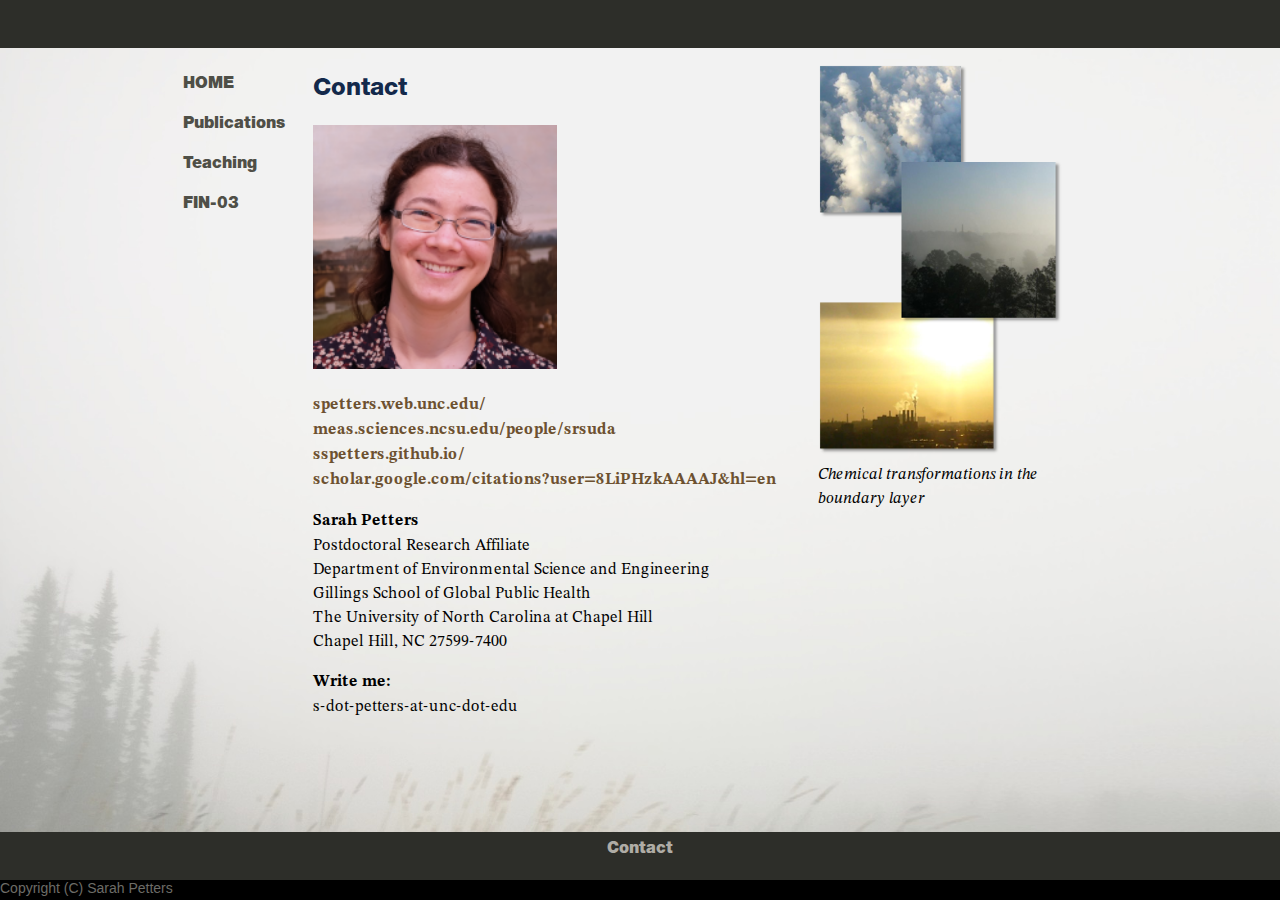
<file: contact.html>
<!DOCTYPE html>
<html>
<head>
<meta name="viewport" content="width=device-width, initial-scale=1.0"/>
<meta charset="UTF-8">
<link rel="stylesheet" type="text/css" href="style.css">
<title>Sarah Petters, PhD | UNC Gillings School of Global Public Health</title>
<style></style>
<script type="text/javascript">
  var _gaq = _gaq || []; _gaq.push(['_setAccount', 'UA-131937847-1']); _gaq.push(['_trackPageview']);
  (function() {
    var ga = document.createElement('script'); ga.type = 'text/javascript'; ga.async = true;
    ga.src = ('https:' == document.location.protocol ? 'https://ssl' : 'http://www') + '.google-analytics.com/ga.js';
    var s = document.getElementsByTagName('script')[0]; s.parentNode.insertBefore(ga, s);
  })();
</script>

</head>
<body>
<div class="wrapper">
	<!--_________________HEADER______________-->
	<div class="top">
		<a class="top-a" href="index.html" style="margin-left:10px;">HOME</a>
		<a class="top-a" href="research/index.html">Publications</a>
		<a class="top-a" href="teaching/index.html">Teaching</a>
		<a class="top-a" href="fin03/index.html">FIN-03</a>
	</div>
	
	<div class="inner">
		<!--_________________MENU______________-->
		<div class="content menu">
			<ul>
				<li><a href="index.html">HOME</a></li>
				<li><a href="research/index.html">Publications</a></li>
				<li><a href="teaching/index.html">Teaching</a></li>
				<li><a href="fin03/index.html">FIN-03</a></li>
			</ul>
		</div>
		
		<div class="innerinner">
			<div class="innerinnerinner">
				<!--_________________MAIN 1______________-->
				<div class="content" id="main1">
					<p style="font-family:HelveticaNeue-Heavy;font-size:x-large;color:rgb(19, 41, 75)"><b>Contact</b></p>
					
					
					<p><img src="sarah_petters_190.png" width="244px" />
					</p>
					
				
				
					<p>
					<a href="https://spetters.web.unc.edu/" target="_new"><b>spetters.web.unc.edu/</b></a> <br />
					<a href="https://meas.sciences.ncsu.edu/people/srsuda" target="_new"><b>meas.sciences.ncsu.edu/people/srsuda</b></a> <br />
					<a href="https://sspetters.github.io/" target="_new"><b>sspetters.github.io/</b></a> <br />
					<a href="https://scholar.google.com/citations?user=8LiPHzkAAAAJ&hl=en" target="_new"><b>scholar.google.com/citations?user=8LiPHzkAAAAJ&hl=en</b></a>
					</p>
					
					
					<p>
					<b>Sarah Petters</b>
					<br />
					Postdoctoral Research Affiliate
					<br />
					Department of Environmental Science and Engineering
					<br />
					Gillings School of Global Public Health
					<br />
					The University of North Carolina at Chapel Hill
					<br />
					Chapel Hill, NC 27599-7400
					
					
					
					</p>

					
				
				</div>
				
				<!--_________________MAIN 2______________-->
				<div class="content" id="main2">
					<p>
					<b>Write me:</b>
					<br />
					s-dot-petters-at-unc-dot-edu
					</p>
										
					<!--<p>
					<b>Shipping via USPS:</b>
					<br />
					Sarah Petters
					<br />
					170 Rosenau Hall
					<br />
					Campus Box 7431
					<br />
					University of North Carolina at Chapel Hill
					<br />
					Chapel Hill, NC 27599-7431
					</p>
					
					
					<p>
					<b>Shipping via FedEx:</b>
					<br />
					University of North Carolina
					<br />
					Rm 0017 Hooker Research Ctr
					<br />
					Sarah Petters
					<br />
					135 Dauer Drive
					<br />
					Chapel Hill, NC 27599-7400
					</p>-->
					
				</div>
			</div>
			
			<!--_________________MAIN 3______________-->
			<div class="content main3">
				<p><img src="clouds1.png" width="244"/>
				<br /><i>Chemical transformations in the boundary layer</i></p>
			</div>
		</div>
	</div>
	
	<!--_________________FOOTER______________-->
	<div class="footer">
		<p align="center"><a href="contact.html">Contact</a></p>
	</div>
	<div class="underfooter">Copyright (C) Sarah Petters</div>

</div>
</body>
</html>
</file>
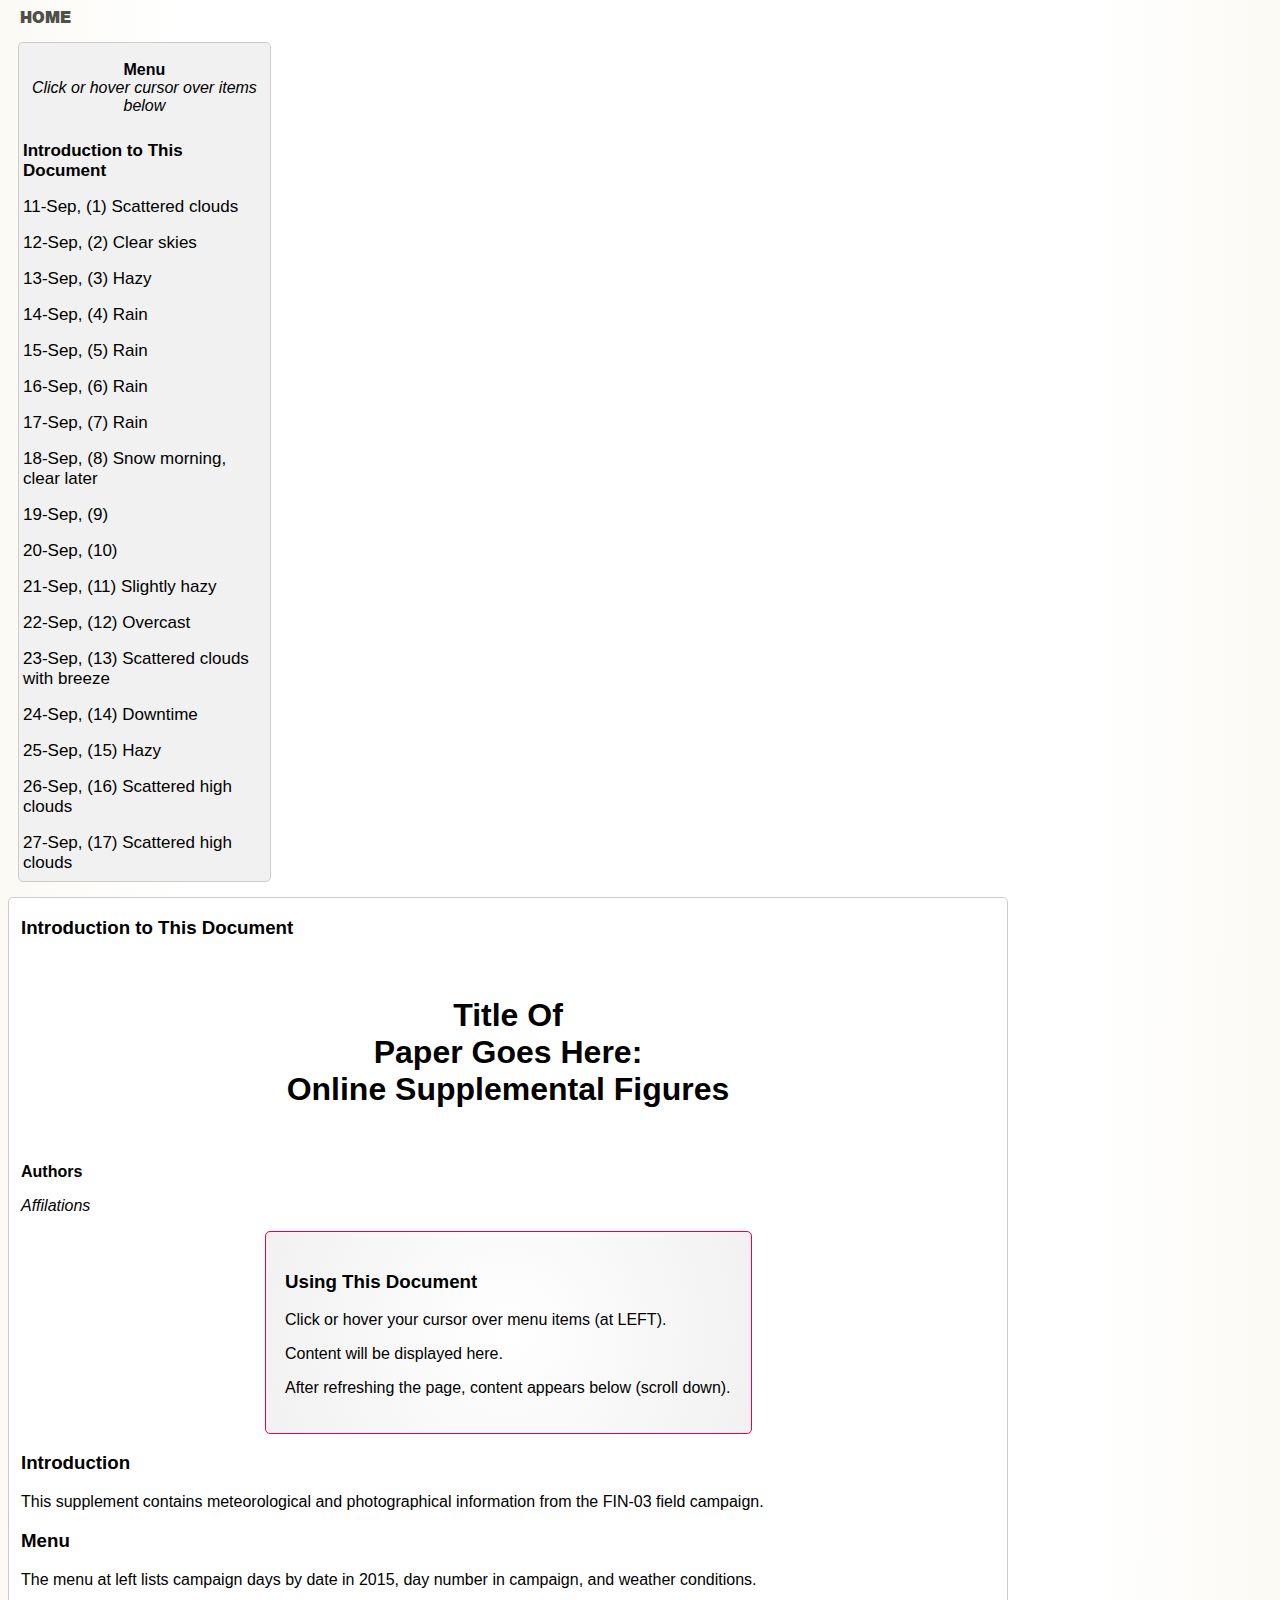
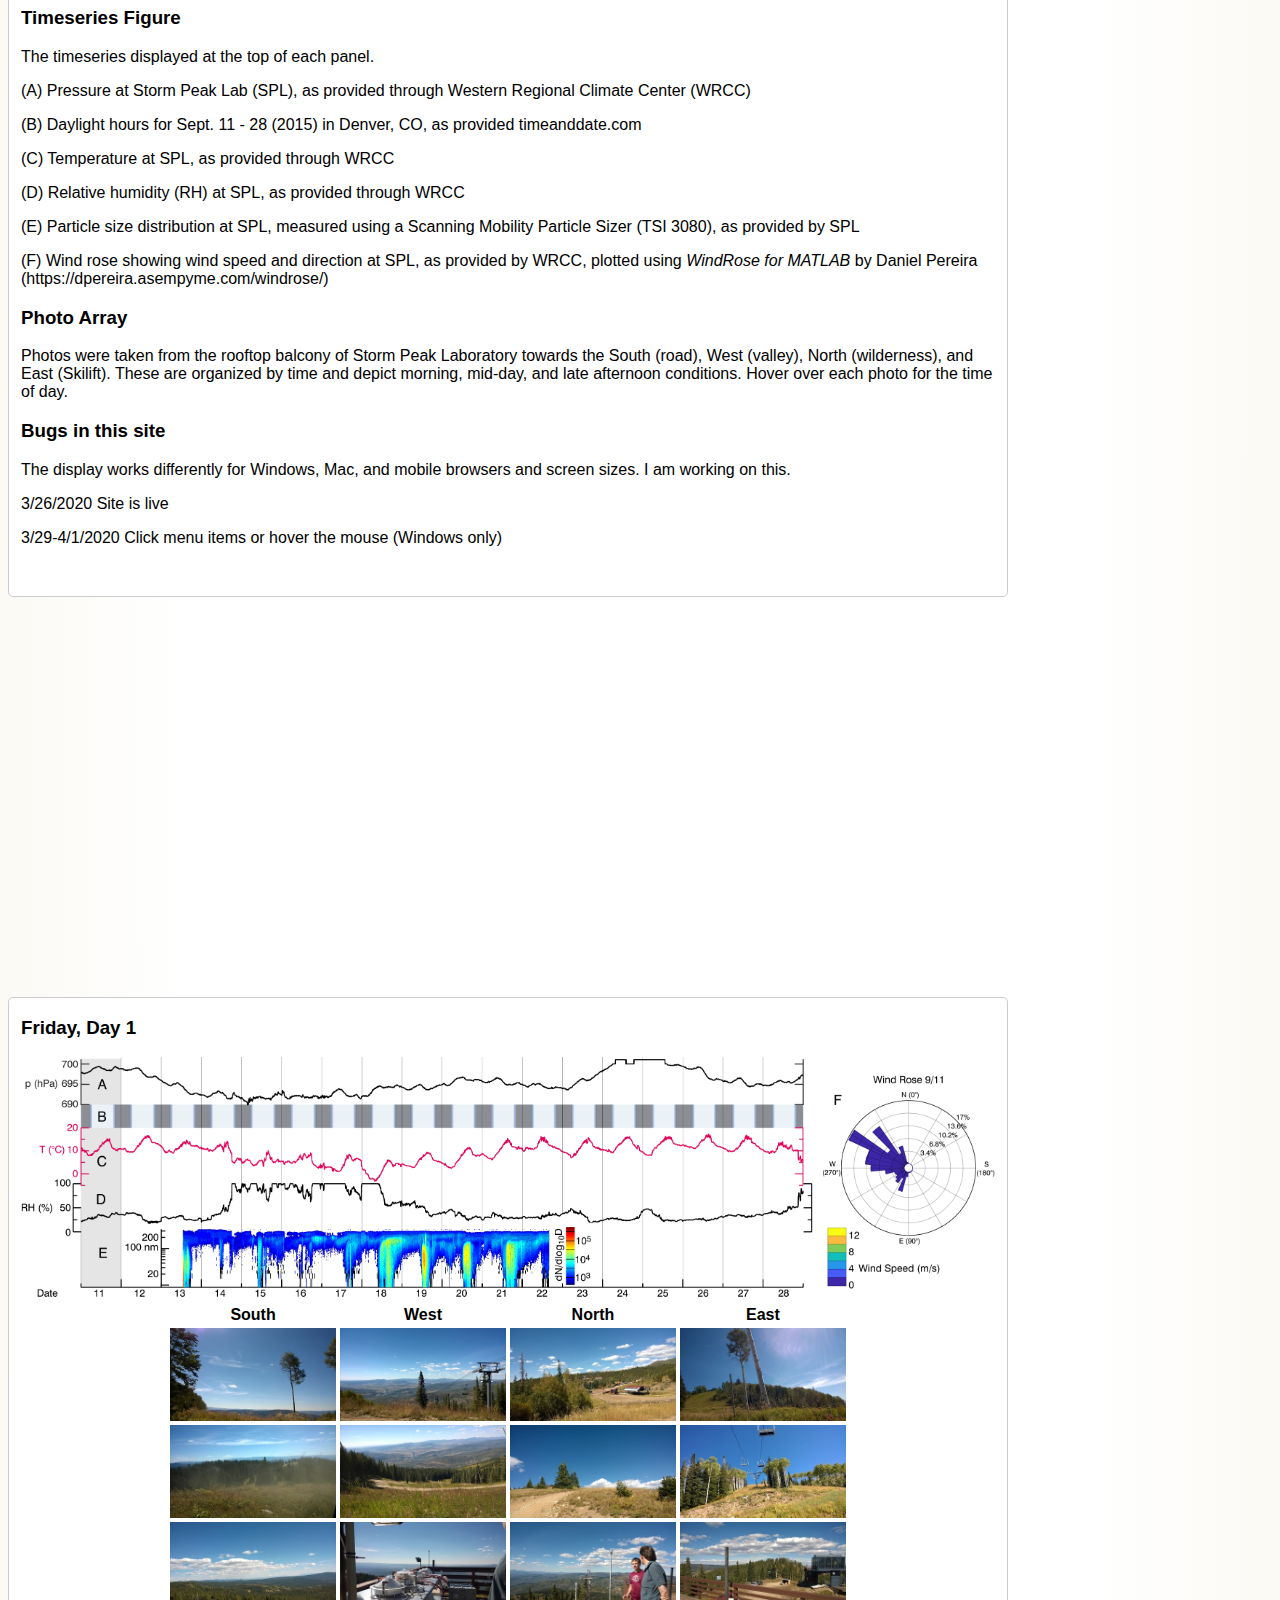
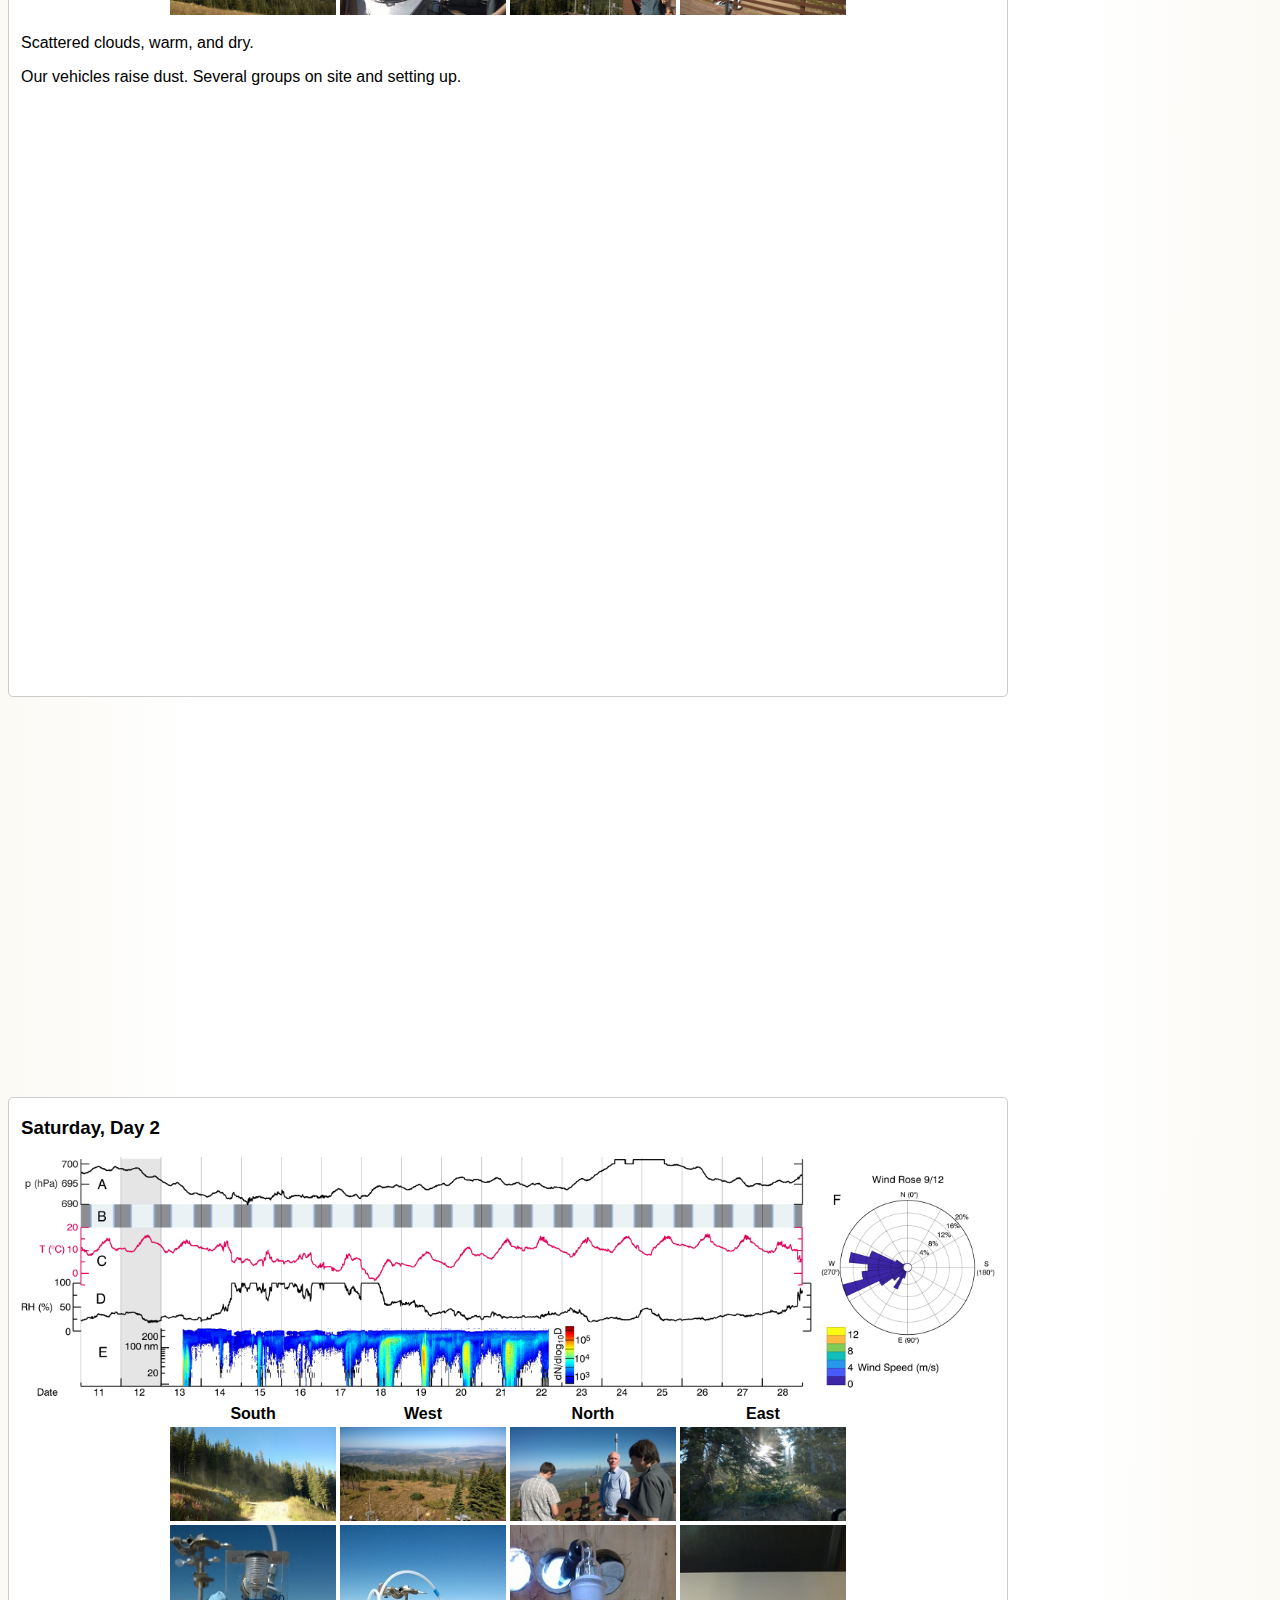
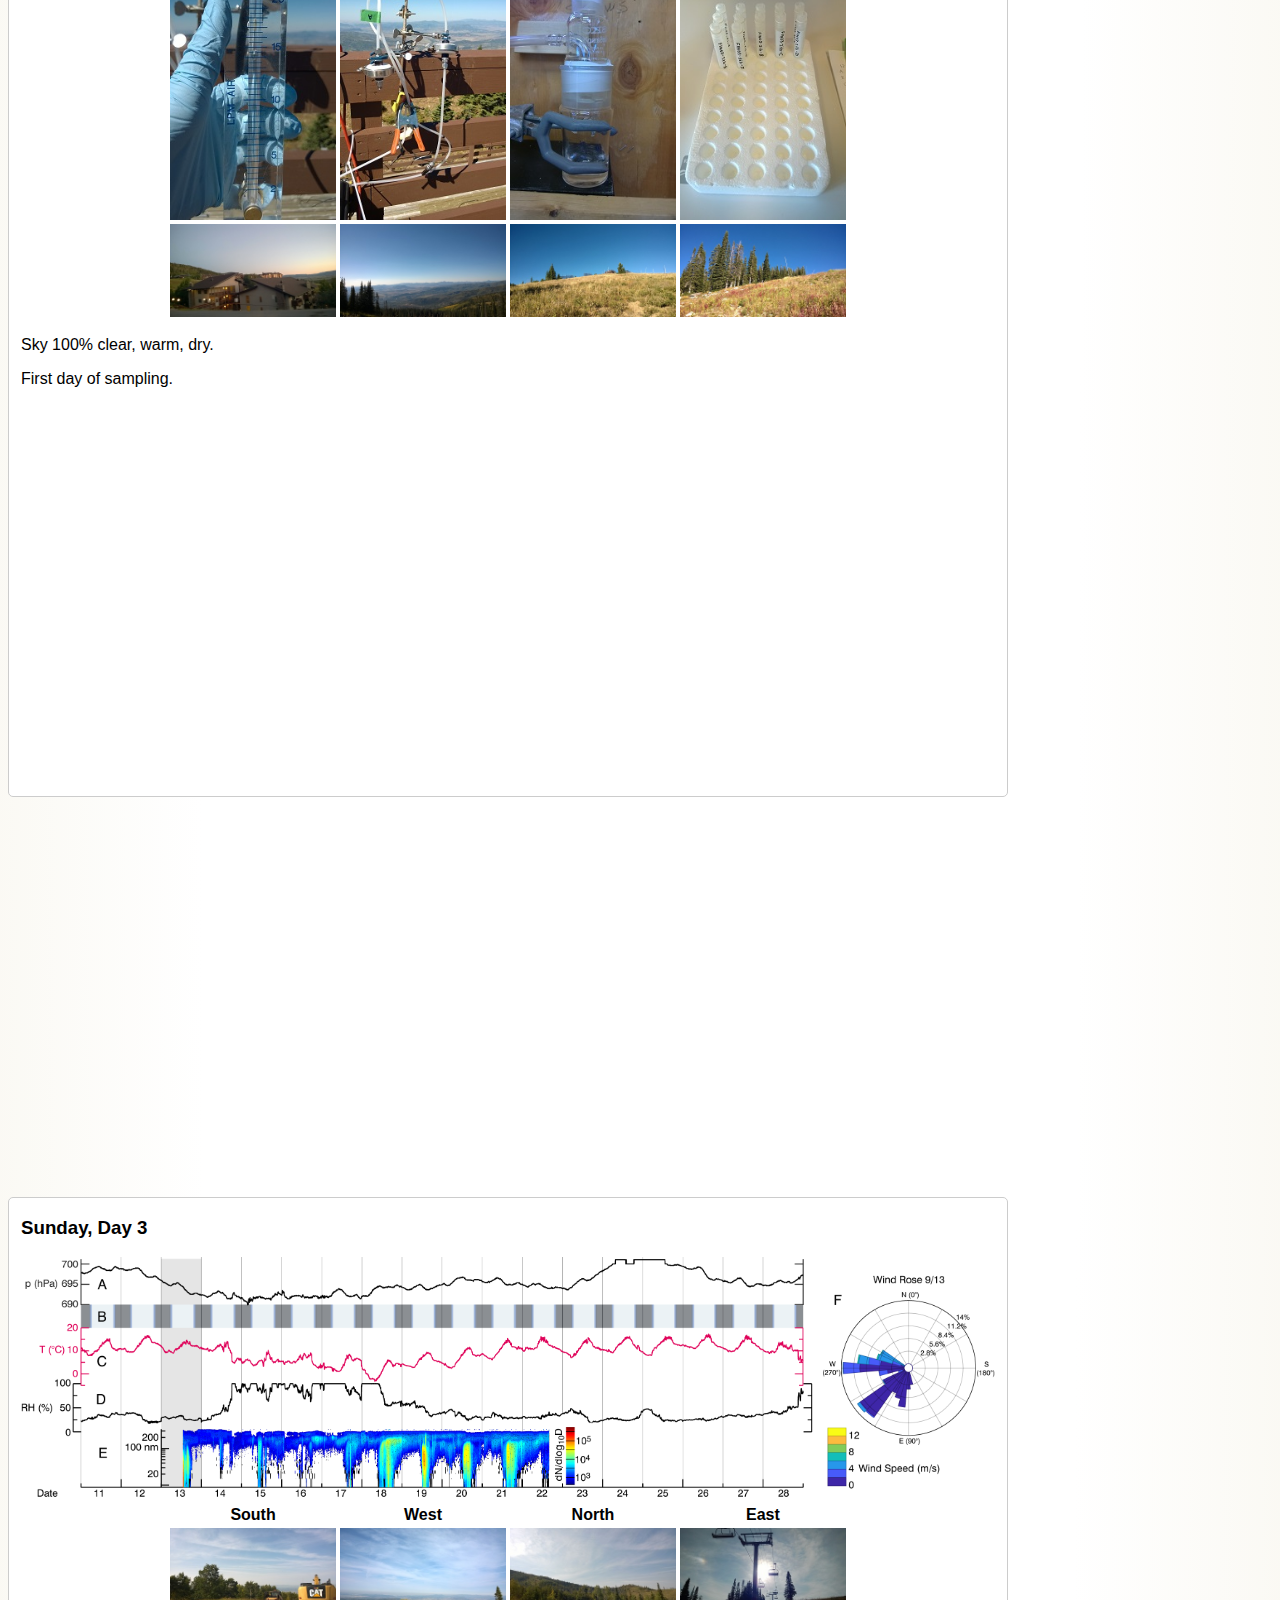
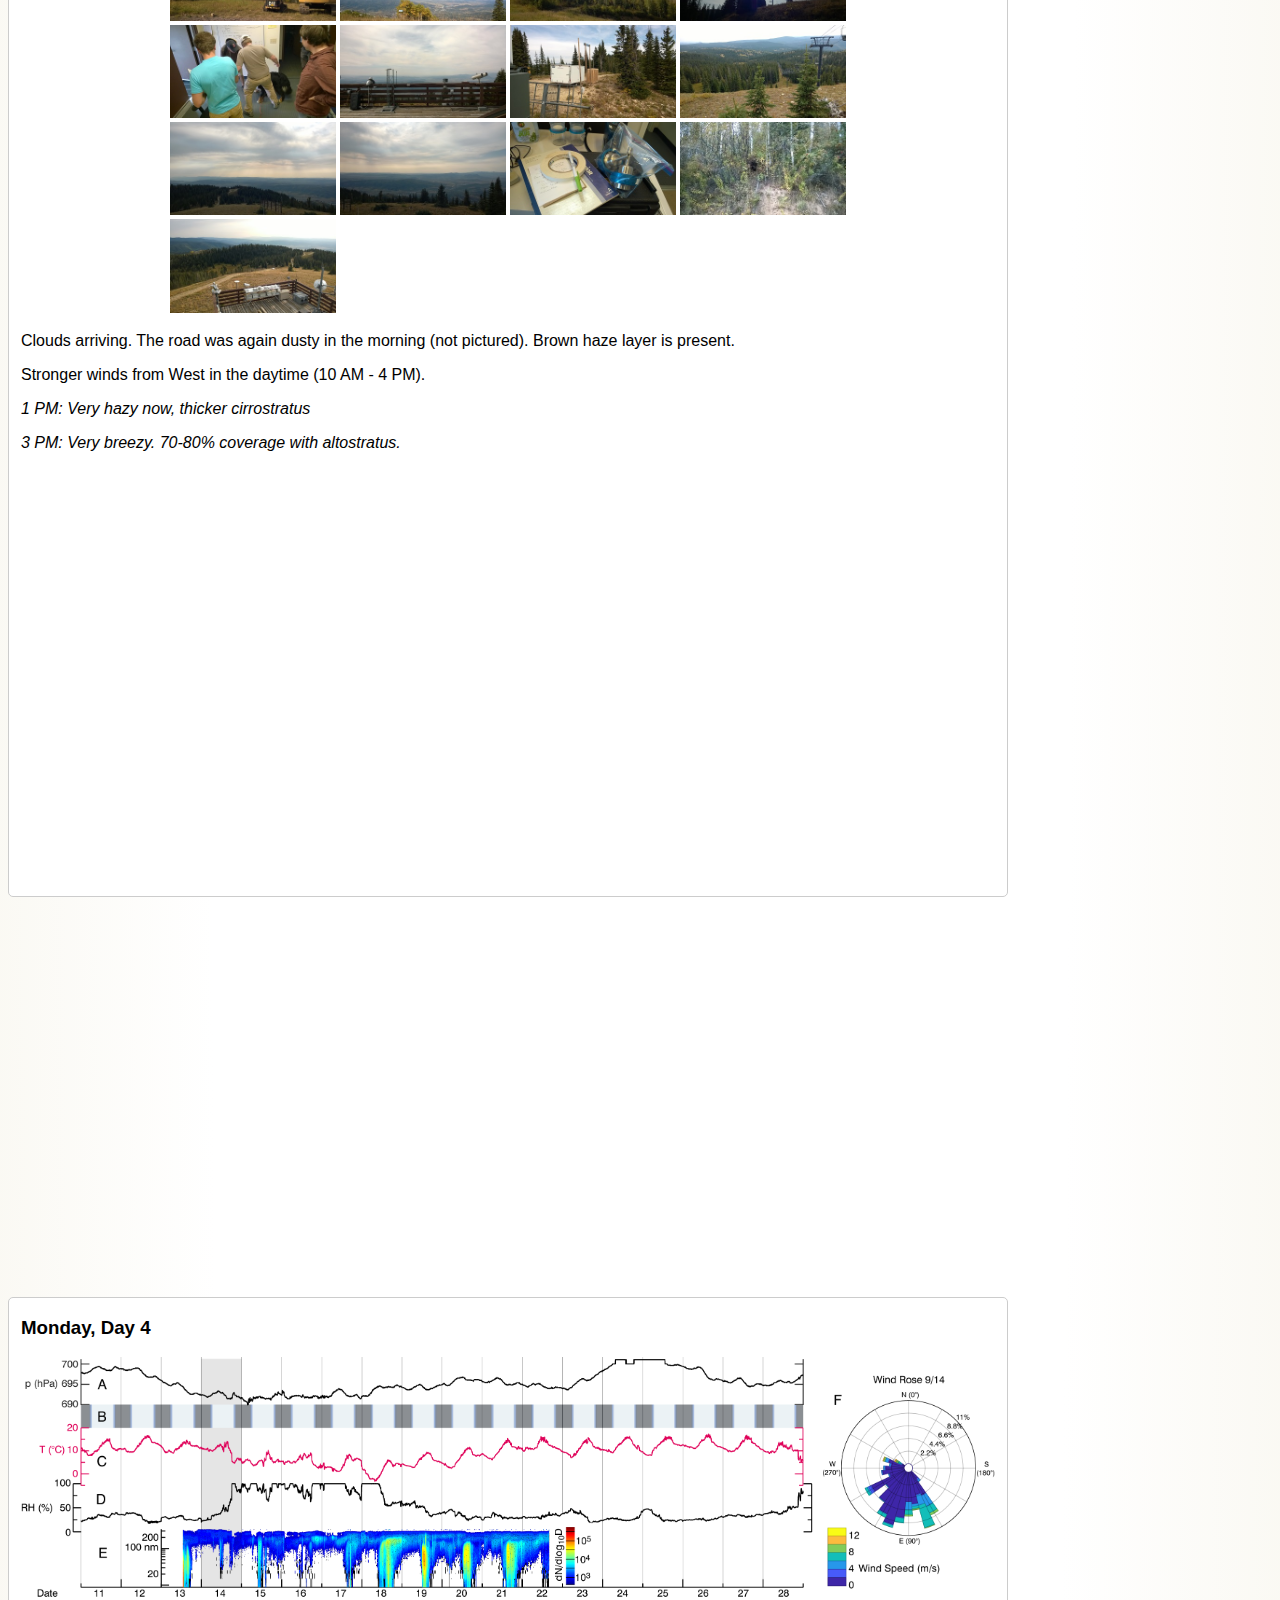
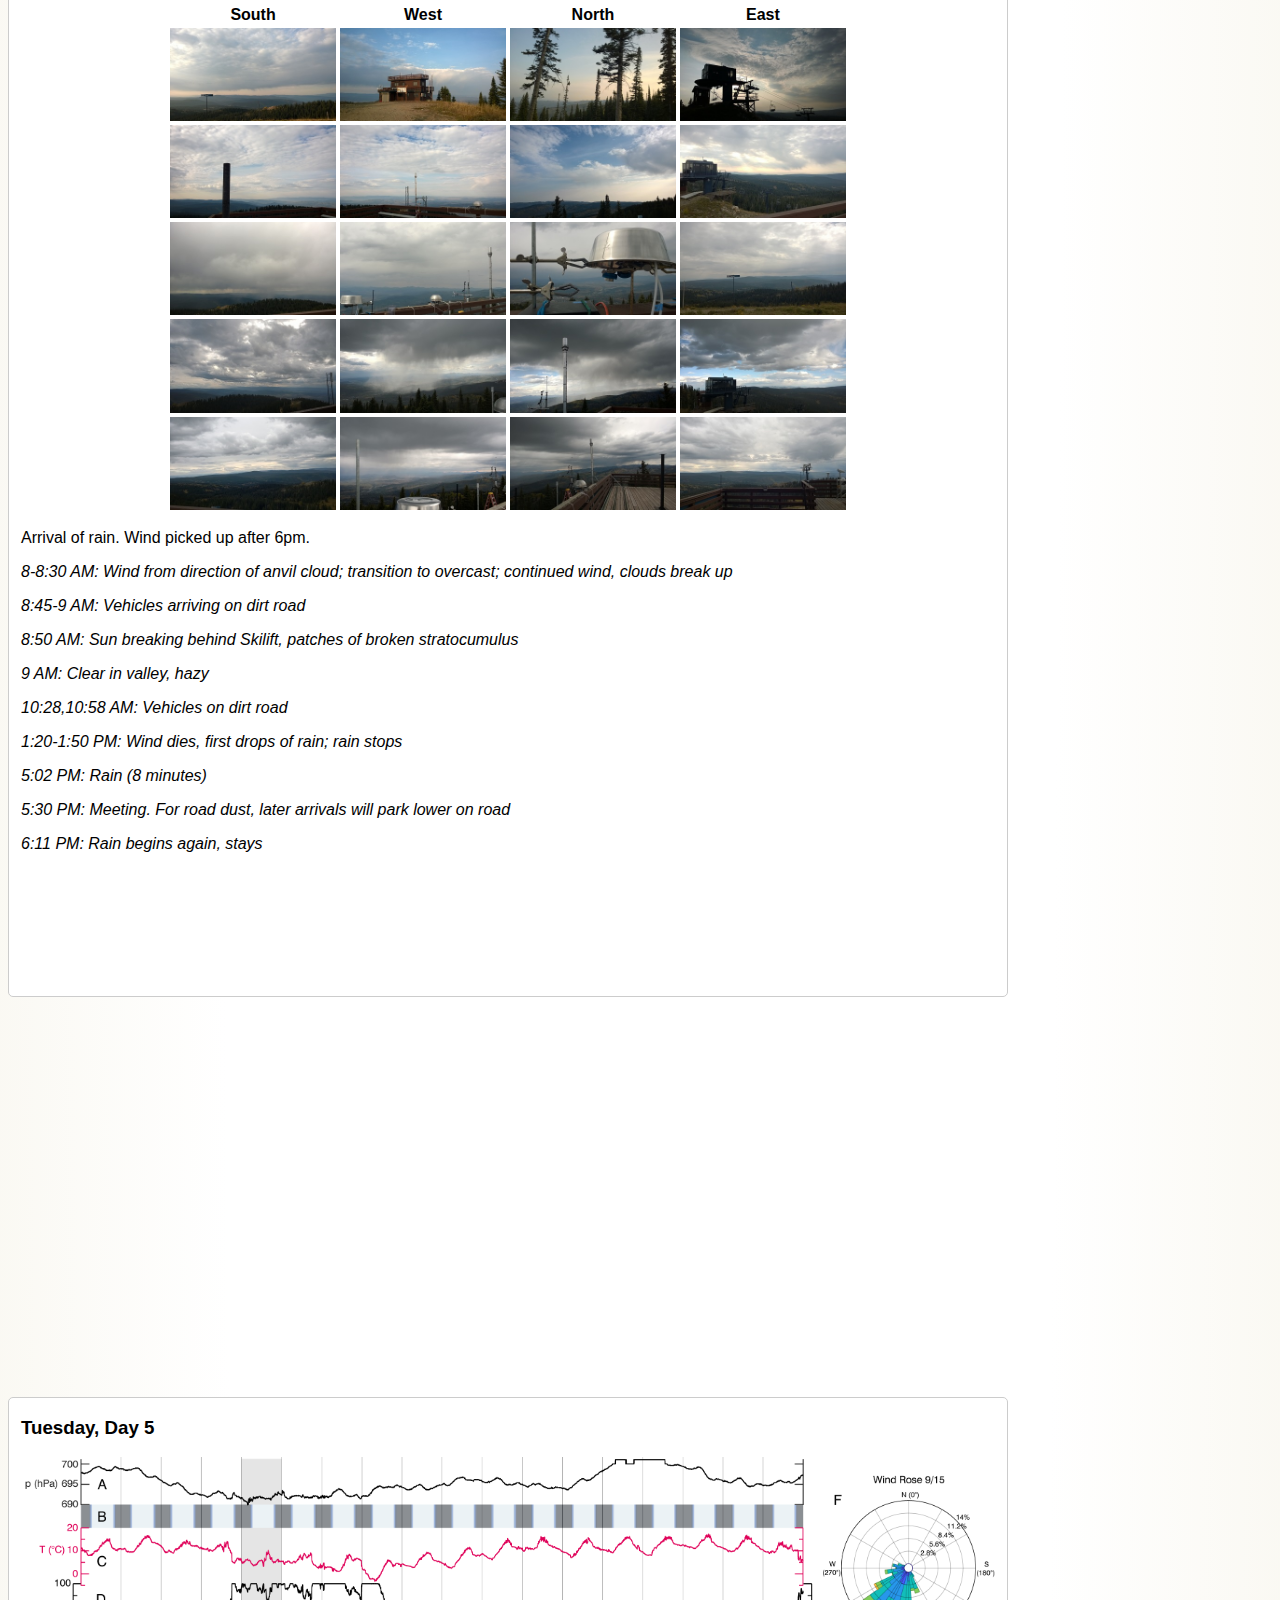
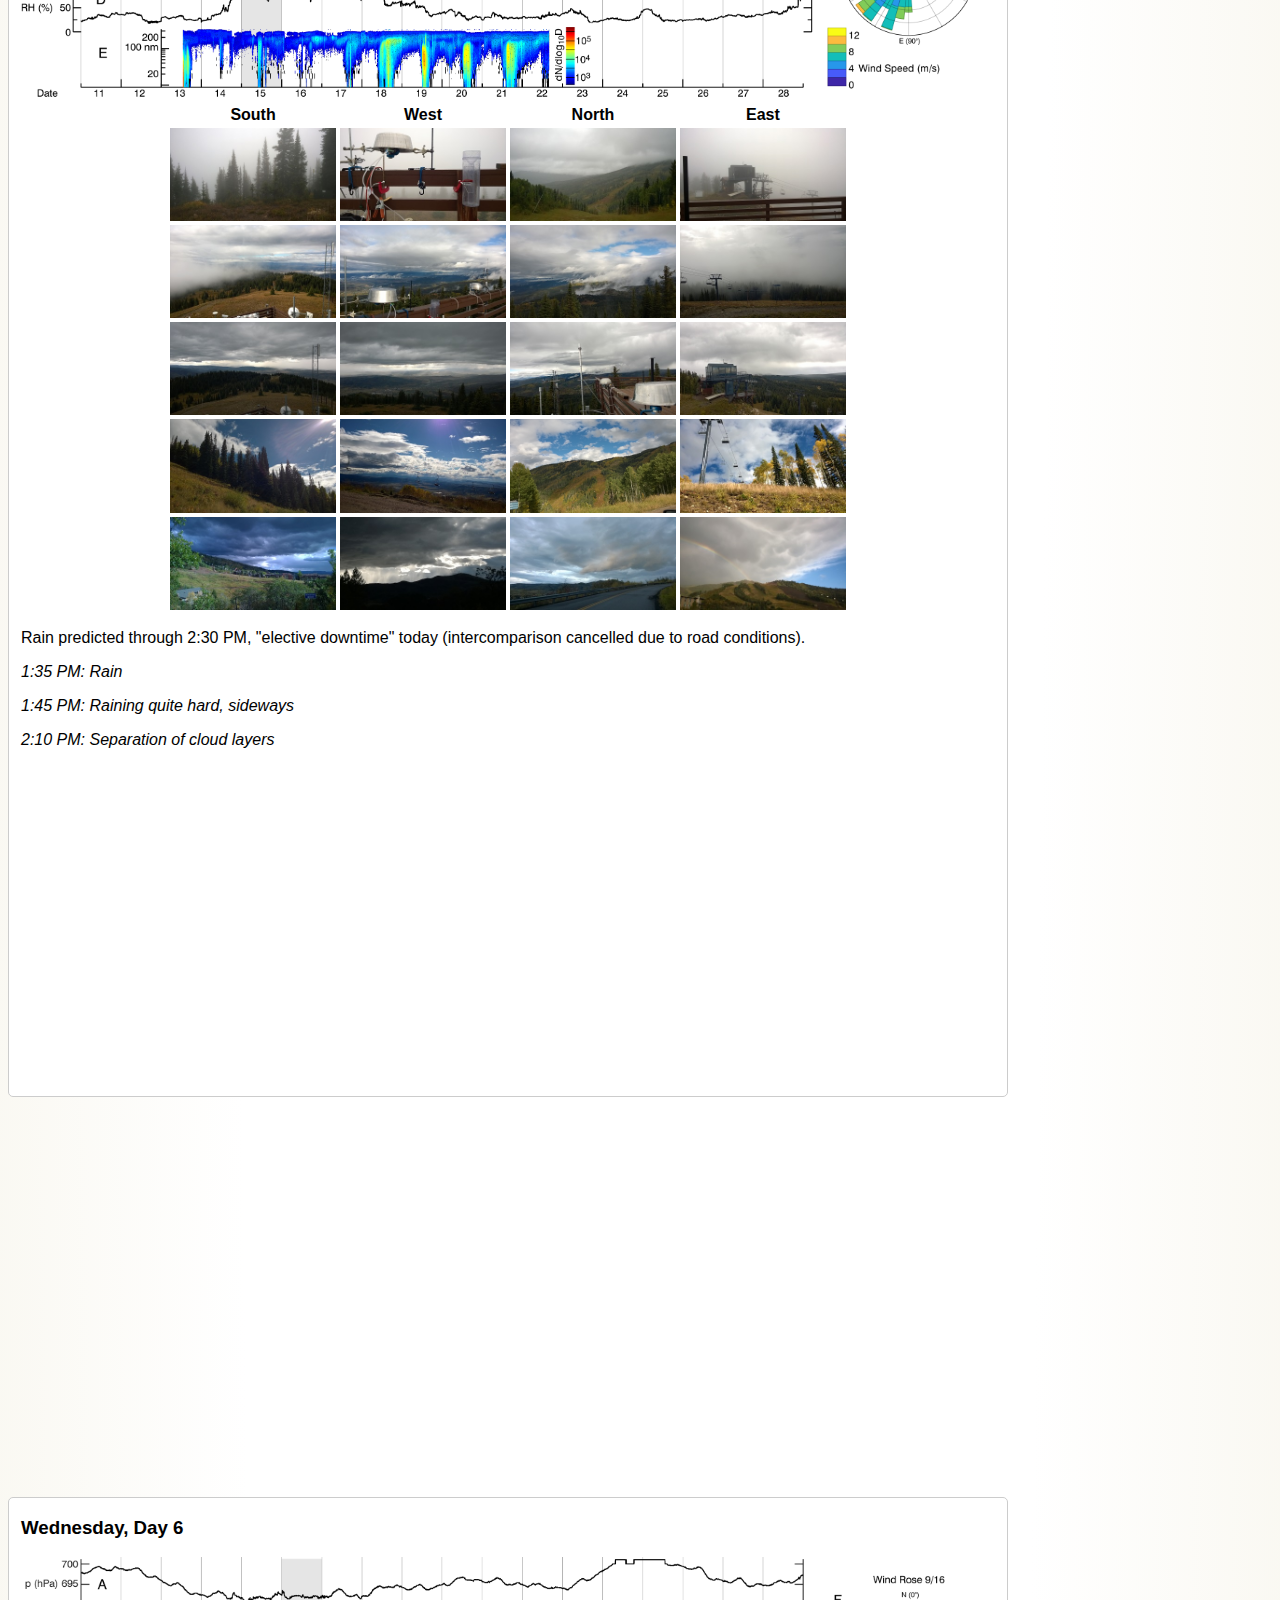
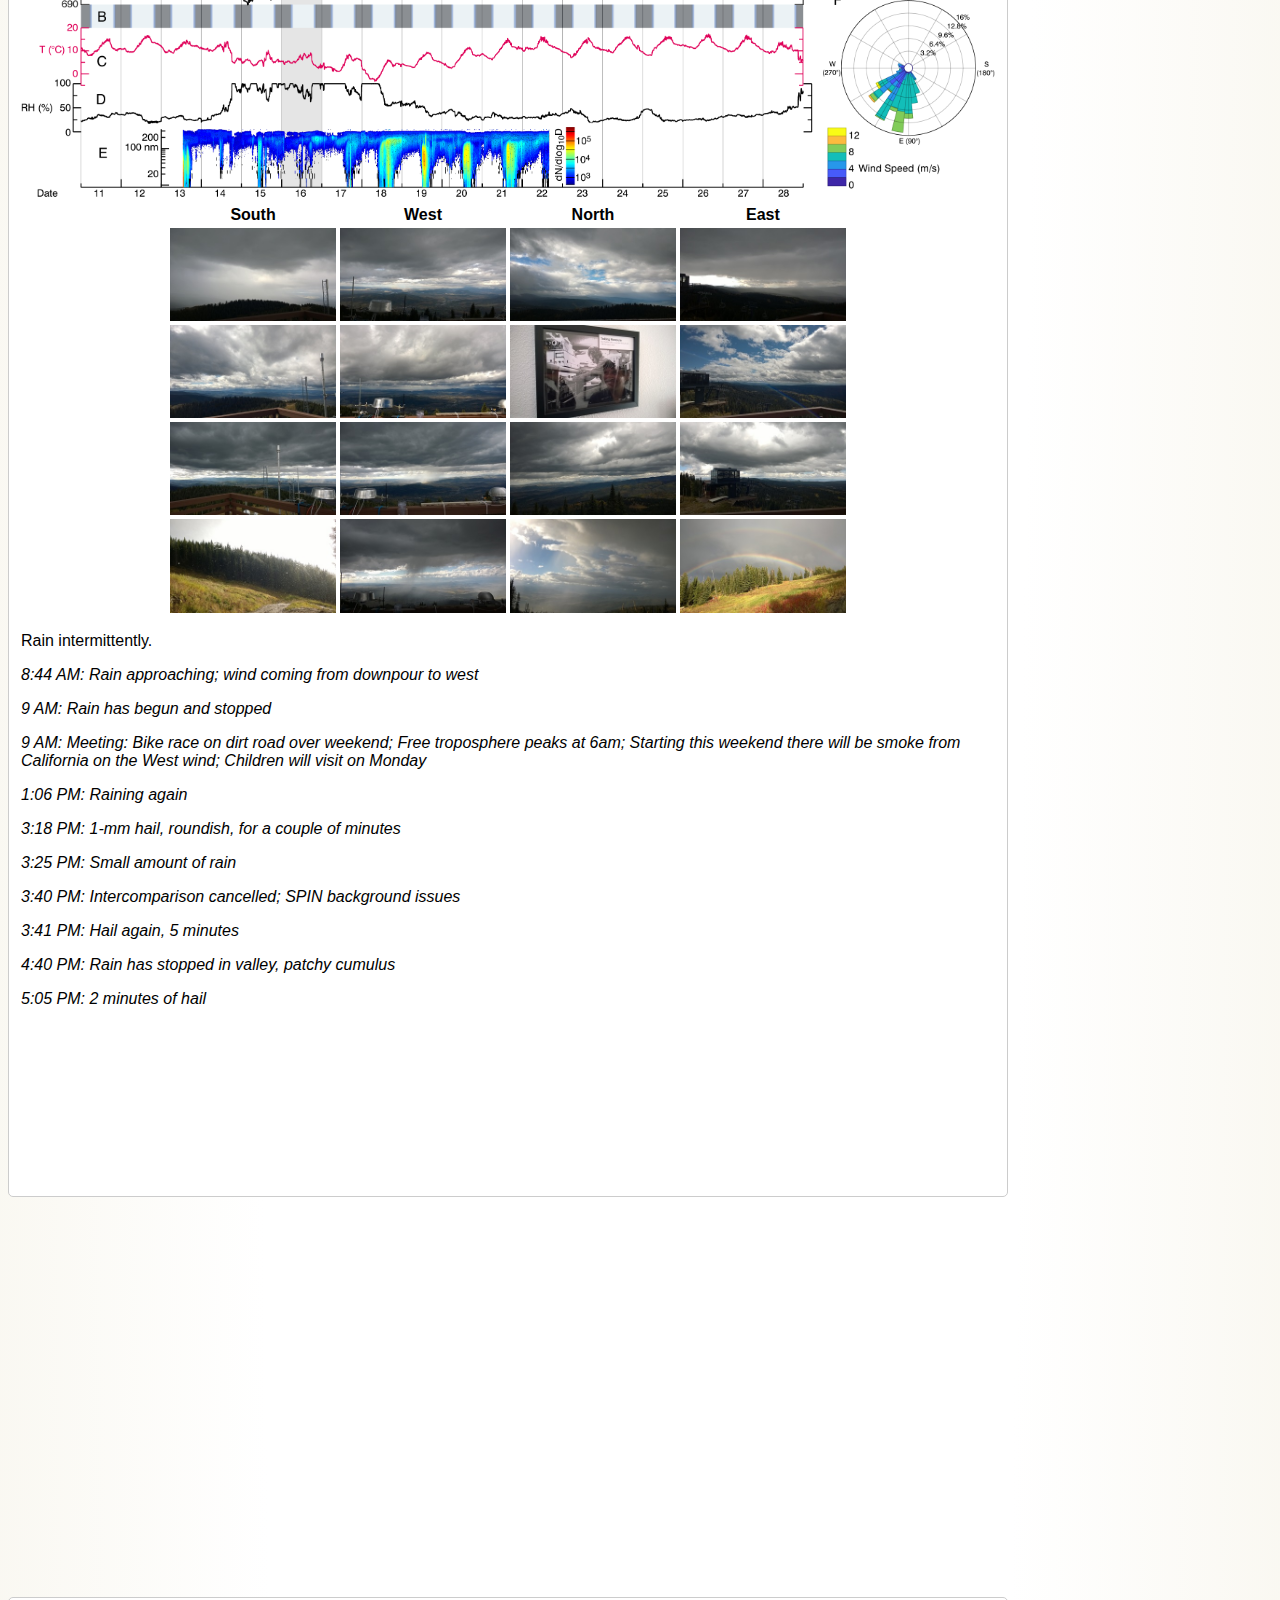
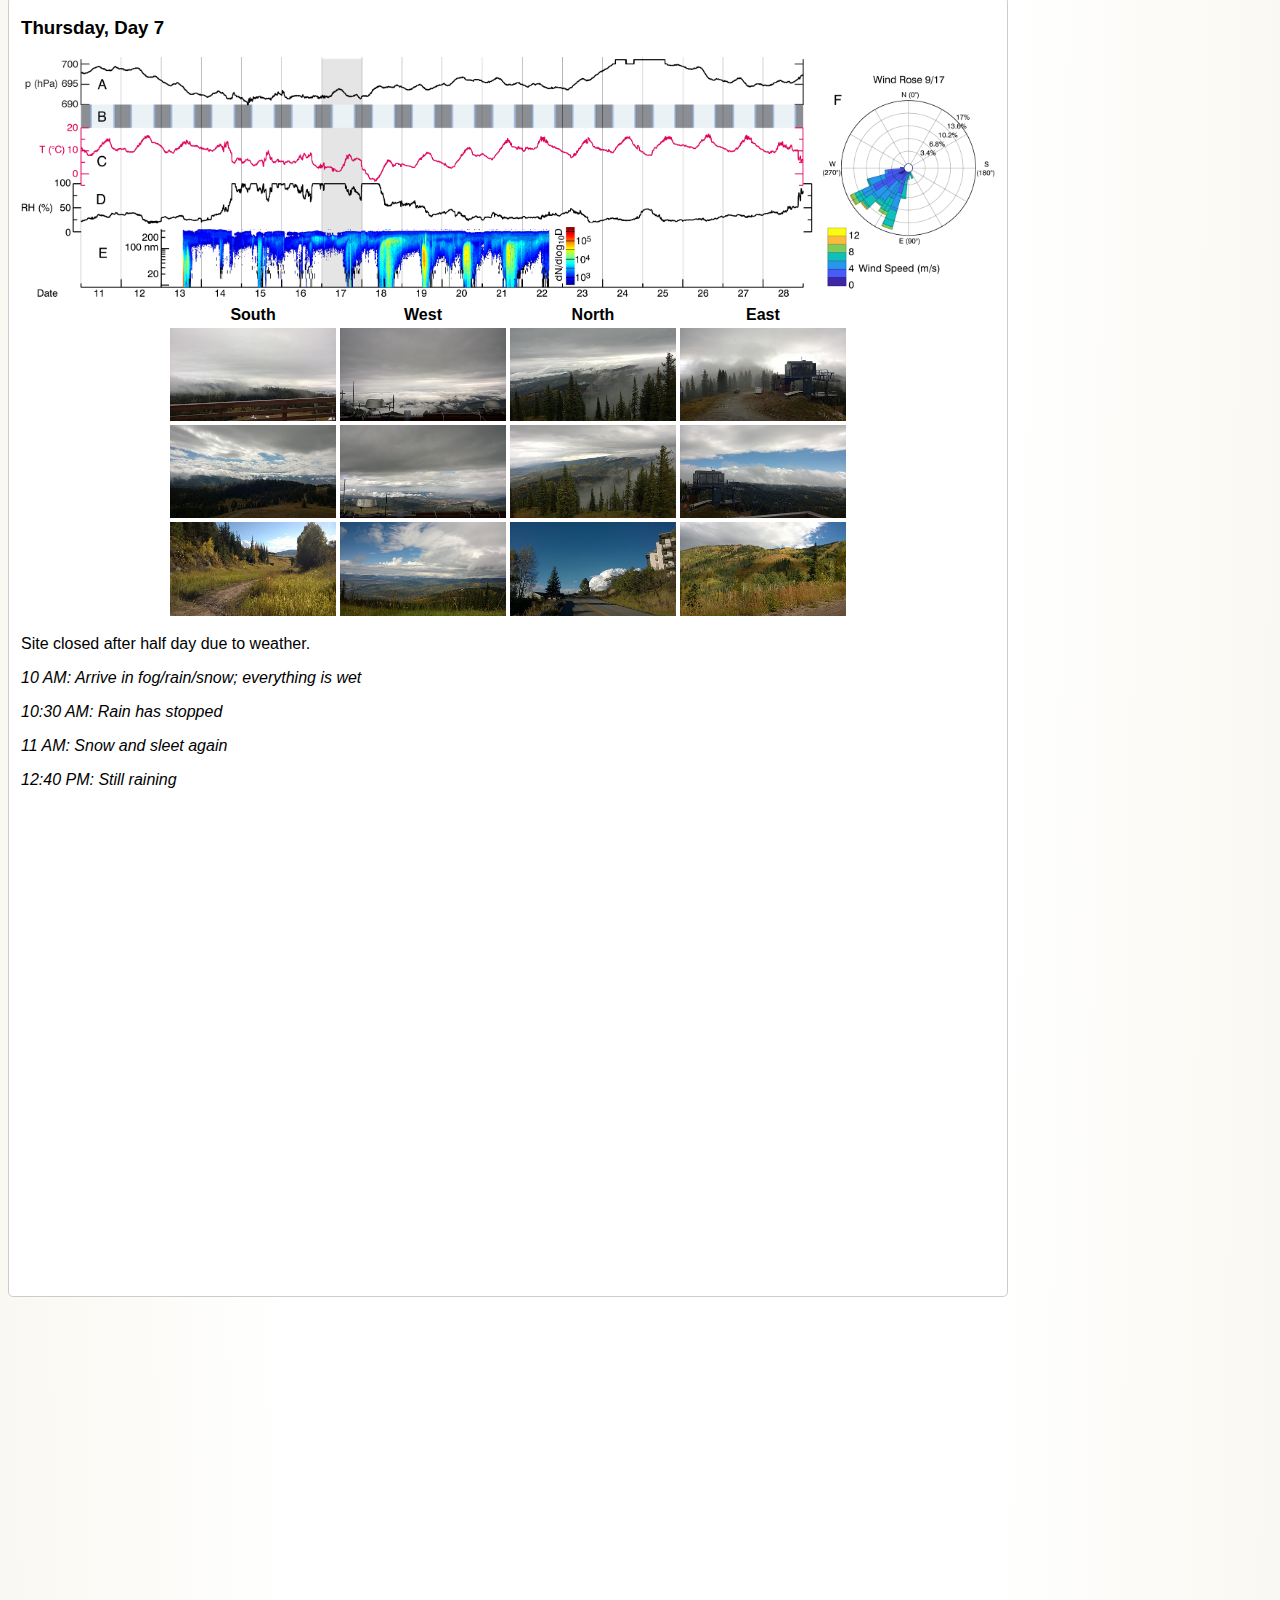
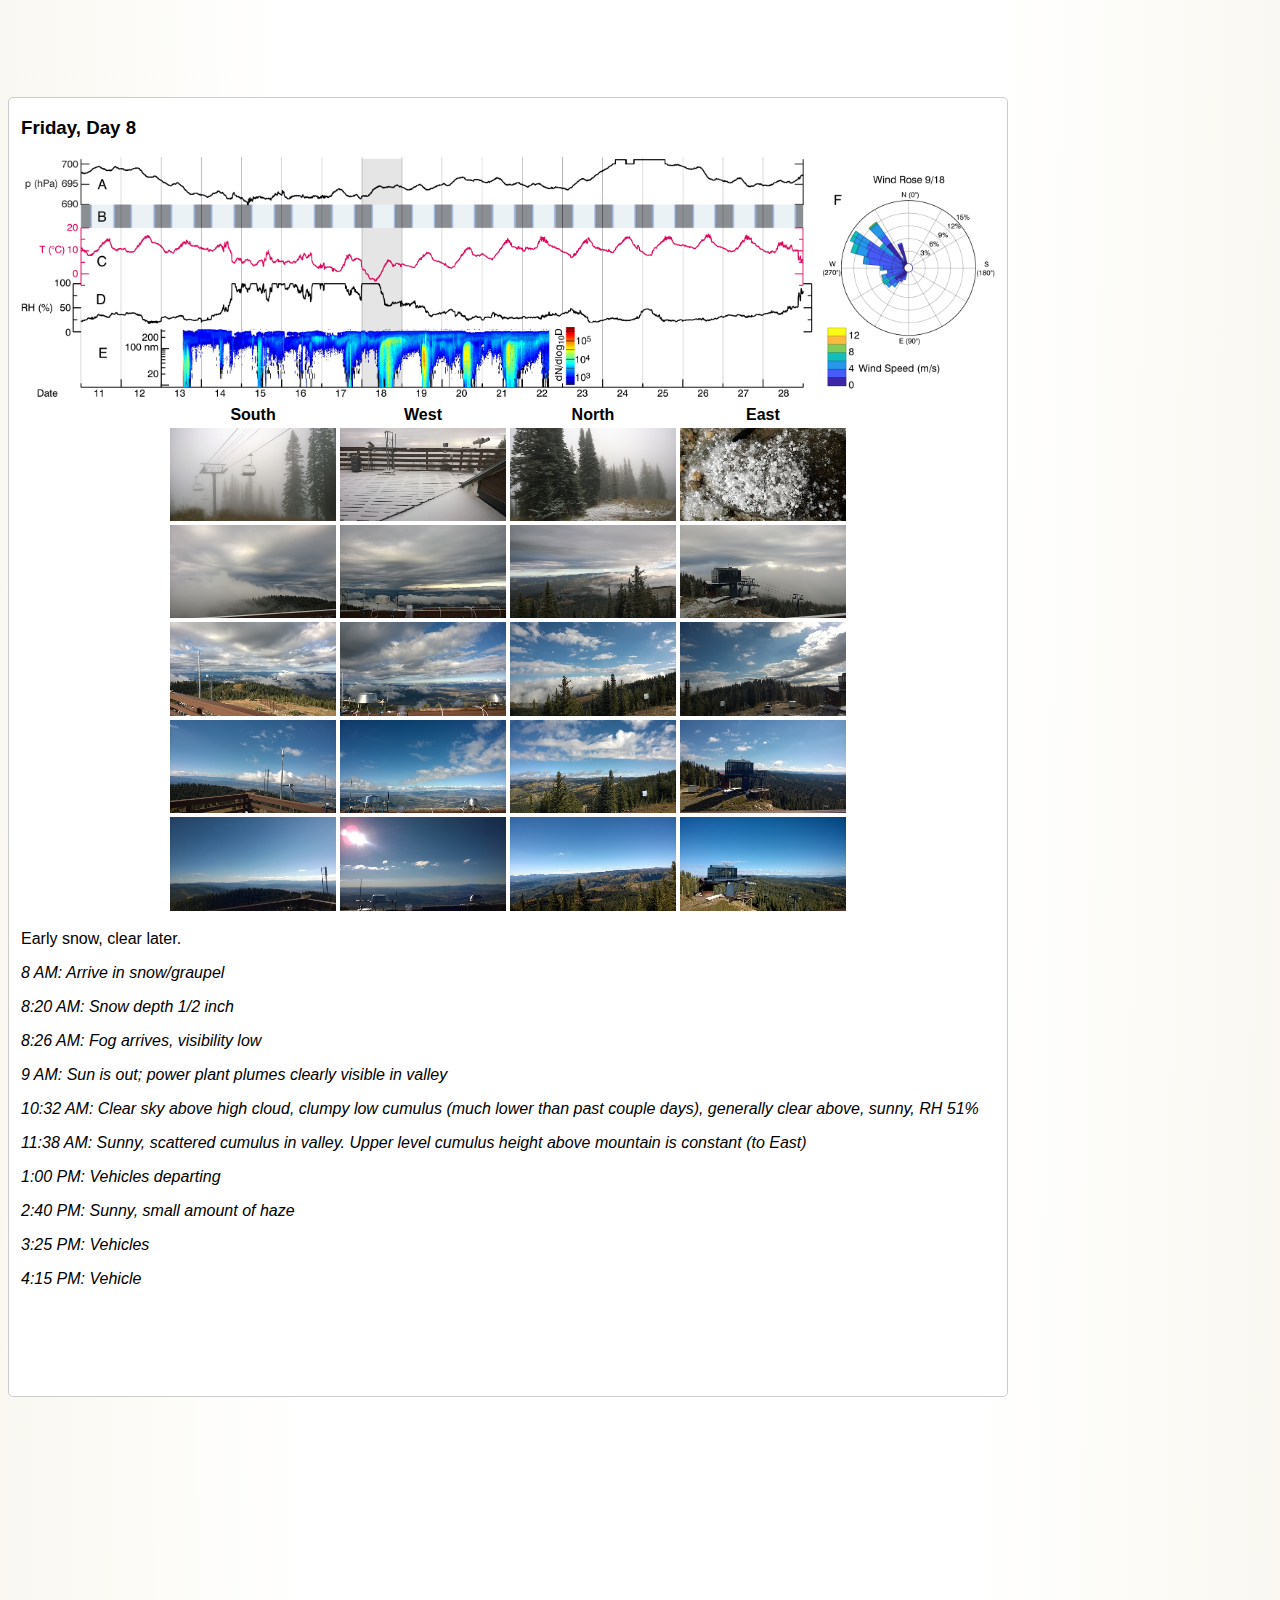
<file: fin03/index-0.html>
<!DOCTYPE html>
<html>
<head>
<meta name="viewport" content="width=device-width, initial-scale=1.0"/>
<meta charset="UTF-8">
<title>Sarah Petters, PhD | UNC Gillings School of Global Public Health</title>
<style>

@font-face {
	font-family: 'HelveticaNeue-Black';
	font-weight: 900;
	font-style: regular;
	src: url('../HelveticaNeue-Black.otf');
	}

@font-face {
	font-family: 'HelveticaNeue-Heavy';
	font-weight: 700;
	font-style: regular;
	src: url('../HelveticaNeue-Heavy.otf');
	}


* {box-sizing: border-box}
body {font-family: "Lato", sans-serif;   
	background-color: #f1f1f1	; /* For browsers that do not support gradients */
	background-image: radial-gradient(at top,white,white,rgb(245,242,230)); /* Standard syntax (must be last) */} 

table {background-color:transparent}

/* Style the tab */
.tab {
  float: left;
  margin: 15px 10px;
  border: 1px solid #ccc;
  border-radius: 5px;
  background-color: #f1f1f1;
  width: 20%;
  height: 100%;
}

/* Style the buttons inside the tab */
.tab button {
  display: block;
  background-color: inherit;
  color: black;
  padding: 8px 4px;
  width: 100%;
  /* border: none; */
  border: 0px solid salmon;
  border-radius: 5px;
  outline: none;
  text-align: left;
  cursor: pointer;
  font-size: 17px;
}

/* Change background color of buttons on hover */
.tab button:hover {
  background-color: #ddd;
}

/* Create an active/current "tab button" class */
.tab button.active {
  background-color: #ccc;
}

/* Style the tab content */
.tabcontent {
  float: left;
  padding: 0px 12px;
  margin-bottom: 400px;
  border: 1px solid #ccc;
  border-radius: 5px;
  width: 80%;
  max-width: 1000px;
  height: 1300px;
  background-color: white;
  /* border-left: none; */
/*   display: none;*/
}

/* Clear floats after the tab */
.clearfix::after {
  content: "";
  clear: both;
  display: table;
}

.container {
  position: relative;
  width: 100%;
}

.image {
  display: block;
  width: 100%;
  height: auto;
}

.overlay {
  position: absolute;
  top: 0;
  bottom: 0;
  left: 0;
  right: 0;
  height: 100%;
  width: 100%;
  opacity: 0;
  transition: .5s ease;
  background-color: none;
}

.container:hover .overlay {
  opacity: 1;
}

.text {
  color: black;
  font-size: 20px;
  position: absolute;
  text-align: center;
  padding:7px;
  background-color: white;
}

</style>
<script>
function openDay(evt, dayName) {
  var i, tabcontent, tablinks;
  tabcontent = document.getElementsByClassName("tabcontent");
  for (i = 0; i < tabcontent.length; i++) {
    tabcontent[i].style.display = "none";
  }
  tablinks = document.getElementsByClassName("tablinks");
  for (i = 0; i < tablinks.length; i++) {
    tablinks[i].className = tablinks[i].className.replace(" active", "");
  }
  document.getElementById(dayName).style.display = "block";
  evt.currentTarget.className += " active";
}
</script>
<script type="text/javascript">
  var _gaq = _gaq || []; _gaq.push(['_setAccount', 'UA-131937847-1']); _gaq.push(['_trackPageview']);
  (function() {
    var ga = document.createElement('script'); ga.type = 'text/javascript'; ga.async = true;
    ga.src = ('https:' == document.location.protocol ? 'https://ssl' : 'http://www') + '.google-analytics.com/ga.js';
    var s = document.getElementsByTagName('script')[0]; s.parentNode.insertBefore(ga, s);
  })();
</script>
</head>
<body>

<div>
<a class="top-a" href="../index.html" 
	style="margin:0;
	background-color: none;
	padding:8px 12px;
	font-family:HelveticaNeue-Black;
	text-decoration:none;color:rgb(79,79,71);display:inline;">HOME</a>
</div>

<div class="tab">
  <center>
  <br />
  <b>Menu</b>
  <br />
  <i>Click or hover cursor over items below</i>
  <br /><br />
  </center>
  
  <button class="tablinks" onmouseover="openDay(event, 'intro')" onmouseover="openDay(event, 'intro')"><b>Introduction to This Document</b><br /></button>
  <button class="tablinks" onmouseover="openDay(event, '11th')" onmouseover="openDay(event, '11th')">11-Sep, (1) Scattered clouds</button>
  <button class="tablinks" onmouseover="openDay(event, '12th')" onmouseover="openDay(event, '12th')">12-Sep, (2) Clear skies</button>
  <button class="tablinks" onmouseover="openDay(event, '13th')" onmouseover="openDay(event, '13th')">13-Sep, (3) Hazy </button>
  <button class="tablinks" onmouseover="openDay(event, '14th')" onmouseover="openDay(event, '14th')">14-Sep, (4) Rain </button>
  <button class="tablinks" onmouseover="openDay(event, '15th')" onmouseover="openDay(event, '15th')">15-Sep, (5) Rain </button>
  <button class="tablinks" onmouseover="openDay(event, '16th')" onmouseover="openDay(event, '16th')">16-Sep, (6) Rain </button>
  <button class="tablinks" onmouseover="openDay(event, '17th')" onmouseover="openDay(event, '17th')">17-Sep, (7) Rain </button>
  <button class="tablinks" onmouseover="openDay(event, '18th')" onmouseover="openDay(event, '18th')">18-Sep, (8) Snow morning, clear later </button>
  <button class="tablinks" onmouseover="openDay(event, '19th')" onmouseover="openDay(event, '19th')">19-Sep, (9) </button>
  <button class="tablinks" onmouseover="openDay(event, '20th')" onmouseover="openDay(event, '20th')">20-Sep, (10) </button>
  <button class="tablinks" onmouseover="openDay(event, '21st')" onmouseover="openDay(event, '21st')">21-Sep, (11) Slightly hazy </button>
  <button class="tablinks" onmouseover="openDay(event, '22nd')" onmouseover="openDay(event, '22th')">22-Sep, (12) Overcast </button>
  <button class="tablinks" onmouseover="openDay(event, '23rd')" onmouseover="openDay(event, '23th')">23-Sep, (13) Scattered clouds with breeze </button>
  <button class="tablinks" onmouseover="openDay(event, '24th')" onmouseover="openDay(event, '24th')">24-Sep, (14) Downtime </button>
  <button class="tablinks" onmouseover="openDay(event, '25th')" onmouseover="openDay(event, '25th')">25-Sep, (15) Hazy </button>
  <button class="tablinks" onmouseover="openDay(event, '26th')" onmouseover="openDay(event, '26th')">26-Sep, (16) Scattered high clouds</button>
  <button class="tablinks" onmouseover="openDay(event, '27th')" onmouseover="openDay(event, '27th')">27-Sep, (17) Scattered high clouds</button>
</div>



<!--
.oOo.oOo.oOo.oOo.oOo.oOo.oOo.oOo.oOo.oOo.oOo.oOo.oOo.oOo.oOo.

               INTRODUCTION
			   
.oOo.oOo.oOo.oOo.oOo.oOo.oOo.oOo.oOo.oOo.oOo.oOo.oOo.oOo.oOo.
-->


<div id="intro" class="tabcontent">
<h3>Introduction to This Document</h3>

	<br />
	<center><h1>Title Of <br />Paper Goes Here: <br />Online Supplemental Figures</h1></center>
	<br />
	
<p><b>Authors</b></p>
<p><i>Affilations</i></p>

<div style="border:1px solid rgb(233,0,88); border-radius: 5px; padding: 2%; margin: 0% 25%; background-color: #f1f1f1; background-image: radial-gradient(circle,white,#f1f1f1);">
<h3>Using This Document</h3>
<p>
	Click or hover your cursor over menu items (at LEFT).
</p>
<p>
	Content will be displayed here. 
</p>
<p>
	After refreshing the page, content appears below (scroll down). 
</p>
</div>


<h3>Introduction</h3>
<p>
	This supplement contains meteorological and photographical information from the FIN-03 field campaign.
</p>

<h3>Menu</h3>
<p> The menu at left lists campaign days by date in 2015, day number in campaign, and weather conditions.</i> </p>

<h3>Timeseries Figure</h3>
<p> The timeseries displayed at the top of each panel. </p>
<p> (A) Pressure at Storm Peak Lab (SPL), as provided through Western Regional Climate Center (WRCC) </p>
<p> (B) Daylight hours for Sept. 11 - 28 (2015) in Denver, CO, as provided timeanddate.com </p>
<p> (C) Temperature at SPL, as provided through WRCC </p>
<p> (D) Relative humidity (RH) at SPL, as provided through WRCC </p>
<p> (E) Particle size distribution at SPL, measured using a Scanning Mobility Particle Sizer (TSI 3080), as provided by SPL </p>
<p> (F) Wind rose showing wind speed and direction at SPL, as provided by WRCC, plotted using <i>WindRose for MATLAB</i> by Daniel Pereira (https://dpereira.asempyme.com/windrose/) </p>

<h3>Photo Array</h3>
<p> Photos were taken from the rooftop balcony of Storm Peak Laboratory towards the South (road), West (valley), North (wilderness), and East (Skilift). 
These are organized by time and depict morning, mid-day, and late afternoon conditions. 
Hover over each photo for the time of day.  </p>

<h3>Bugs in this site</h3>
<p> The display works differently for Windows, Mac, and mobile browsers and screen sizes. I am working on this. </p>
<p> 3/26/2020 Site is live</p>
<p> 3/29-4/1/2020 Click menu items or hover the mouse (Windows only)</p>


</div> <!--end INTRODUCTION---->



<!--
.oOo.oOo.oOo.oOo.oOo.oOo.oOo.oOo.oOo.oOo.oOo.oOo.oOo.oOo.oOo.

               Friday Sept. 11, DAY 1
			   
.oOo.oOo.oOo.oOo.oOo.oOo.oOo.oOo.oOo.oOo.oOo.oOo.oOo.oOo.oOo.
-->


<div id="11th" class="tabcontent">
	<h3>Friday, Day 1</h3>

<!------TIMESERIES 1-------->
<img src="WRCC_and_SMPS_mar15-2020_11.png" alt="graph" width="100%"></img>

<!------TABLE-------->
<center><table border="0" bgcolor="white" width="70%">

<!------Header Row-------->
<tr>
<th style="width:25%">South</th>
<th style="width:25%">West</th>
<th style="width:25%">North</th>
<th style="width:25%">East</th>
</tr>

<!------ROW 1-------->

<tr>

<td>
	<div class="container"> <!--SOUTH-->
		<img class="image" src="photox/WP_20150911_028x.jpg" alt="On the way up" width="100%"></img>
		<div class="overlay"> <div class="text">3:17 to Southwest</div> </div>
	</div>
</td>

<td>
	<div class="container"> <!--WEST-->
		<img class="image" src="photox/WP_20150911_049x.jpg" alt="valley from road" width="100%"></img>
		<div class="overlay"> <div class="text"> 3:24 </div> </div>
	</div>
</td>

<td>
	<div class="container"> <!--NORTH-->
		<img class="image" src="photox/WP_20150911_004x.jpg" alt="On the way up" width="100%"></img>
		<div class="overlay"> <div class="text"> 3:05 towards SPL </div> </div>
	</div>
</td>

<td>
	<div class="container"> <!--EAST-->
		<img class="image" src="photox/WP_20150911_027x.jpg" alt="On the way up" width="100%"></img>
		<div class="overlay"> <div class="text"> 3:17 </div> </div>
	</div>
</td>

</tr>

<!------ROW 2-------->

<tr>

<td>
	<div class="container"> <!--SOUTH-->
		<img class="image" src="photox/WP_20150911_078x.jpg" alt="On the way up" width="100%"></img>
		<div class="overlay"> <div class="text">3:31</div> </div>
	</div>
</td>

<td>
	<div class="container"> <!--WEST-->
		<img class="image" src="photox/WP_20150911_069x.jpg" alt="valley from road" width="100%"></img>
		<div class="overlay"> <div class="text"> 3:29 </div> </div>
	</div>
</td>

<td>
	<div class="container"> <!--NORTH-->
		<img class="image" src="photox/WP_20150911_075x.jpg" alt="On the way up" width="100%"></img>
		<div class="overlay"> <div class="text"> 3:31 </div> </div>
	</div>
</td>

<td>
	<div class="container"> <!--EAST-->
		<img class="image" src="photox/WP_20150911_040x.jpg" alt="Skilift over road" width="100%"></img>
		<div class="overlay"> <div class="text"> 3:22 Skilift </div> </div>
	</div>
</td>

</tr>

<!------ROW 3-------->

<tr>

<td>
	<div class="container"> <!--SOUTH-->
		<img class="image" src="photox/WP_20150911_079x.jpg" alt="On the way up" width="100%"></img>
		<div class="overlay"> <div class="text">3:31 to Southwest</div> </div>
	</div>
</td>

<td>
	<div class="container"> <!--WEST-->
		<img class="image" src="photox/WP_20150911_089x.jpg" alt="valley from road" width="100%"></img>
		<div class="overlay"> <div class="text"> 3:34 </div> </div>
	</div>
</td>

<td>
	<div class="container"> <!--NORTH-->
		<img class="image" src="photox/WP_20150911_087x.jpg" alt="Paul in photo" width="100%"></img>
		<div class="overlay"> <div class="text"> 3:44 </div> </div>
	</div>
</td> 

<td>
	<div class="container"> <!--EAST-->
		<img class="image" src="photox/WP_20150911_088x.jpg" alt="Skilift from deck" width="100%"></img>
		<div class="overlay"> <div class="text"> 3:45 </div> </div>
	</div>
</td>

</tr>

</table></center>

<!------NOTES-------->

<p>
	Scattered clouds, warm, and dry. 
</p>
<p>
	Our vehicles raise dust.  Several groups on site and setting up.
</p>

</div> <!--end FRIDAY, DAY 1---->







<!--
_,.-'~'-.,__,.-'~'-.,__,.-'~'-.,__,.-'~'-.,__,.-'~'-.,_

               Saturday Sept. 12, DAY 2
			   
_,.-'~'-.,__,.-'~'-.,__,.-'~'-.,__,.-'~'-.,__,.-'~'-.,_
-->


<div id="12th" class="tabcontent">
	<h3>Saturday, Day 2</h3>

<!------TIMESERIES 1-------->
<img src="WRCC_and_SMPS_mar15-2020_12.png" alt="graph" width="100%"></img>

<!------TABLE-------->
<center><table border="0" bgcolor="white" width="70%">

<!------Header Row-------->
<tr>
<th style="width:25%">South</th>
<th style="width:25%">West</th>
<th style="width:25%">North</th>
<th style="width:25%">East</th>
</tr>

<!------ROW 1-------->

<tr>

<td>
	<div class="container"> <!--SOUTH L-->
		<img class="image" src="photox/WP_20150912_001x.jpg" alt="On the way up" width="100%"></img>
		<div class="overlay"> <div class="text">8:45 am</div> </div>
	</div>
</td>

<td>
	<div class="container"> <!--WEST Valley-->
		<img class="image" src="photox/WP_20150912_012x.jpg" alt="valley from road" width="100%"></img>
		<div class="overlay"> <div class="text"> 10:17 </div> </div>
	</div>
</td>

<td>
	<div class="container"> <!--NORTH R-->
		<img class="image" src="photox/WP_20150912_008x.jpg" alt="On the way up" width="100%"></img>
		<div class="overlay"> <div class="text"> 9:44 </div> </div>
	</div>
</td>

<td>
	<div class="container"> <!--EAST Skilift-->
		<img class="image" src="photox/WP_20150912_003x.jpg" alt="On the way up" width="100%"></img>
		<div class="overlay"> <div class="text"> 8:47 </div> </div>
	</div>
</td>

</tr>

<!------ROW 2-------->

<tr>

<td>
	<div class="container"> <!--SOUTH L-->
		<img class="image" src="photox/WP_20150912_020x.jpg" alt="On the way up" width="100%"></img>
		<div class="overlay"> <div class="text">Flow measurement</div> </div>
	</div>
</td>

<td>
	<div class="container"> <!--WEST Valley-->
		<img class="image" src="photox/WP_20150912_019x.jpg" alt="valley from road" width="100%"></img>
		<div class="overlay"> <div class="text"> 11:35 </div> </div>
	</div>
</td>

<td>
	<div class="container"> <!--NORTH R-->
		<img class="image" src="photox/WP_20150912_036x.jpg" alt="On the way up" width="100%"></img>
		<div class="overlay"> <div class="text"> Biosampler </div> </div>
	</div>
</td>

<td>
	<div class="container"> <!--EAST Skilift-->
		<img class="image" src="photox/WP_20150912_037x.jpg" alt="On the way up" width="100%"></img>
		<div class="overlay"> <div class="text"> Samples </div> </div>
	</div>
</td>

</tr>

<!------ROW 3-------->

<tr>

<td>
	<div class="container"> <!--SOUTH L-->
		<img class="image" src="photox/WP_20150912_060x.jpg" alt="On the way up" width="100%"></img>
		<div class="overlay"> <div class="text">7:33</div> </div>
	</div>
</td>

<td>
	<div class="container"> <!--WEST Valley-->
		<img class="image" src="photox/WP_20150912_053x.jpg" alt="valley from road" width="100%"></img>
		<div class="overlay"> <div class="text"> 5:09 </div> </div>
	</div>
</td>

<td>
	<div class="container"> <!--NORTH R-->
		<img class="image" src="photox/WP_20150912_044x.jpg" alt="On the way up" width="100%"></img>
		<div class="overlay"> <div class="text"> 5:05 towards SPL </div> </div>
	</div>
</td>

<td>
	<div class="container"> <!--EAST Skilift-->
		<img class="image" src="photox/WP_20150912_054x.jpg" alt="On the way up" width="100%"></img>
		<div class="overlay"> <div class="text"> 5:11 </div> </div>
	</div>
</td>

</tr>

</table></center>

<!------NOTES-------->

<p>
	Sky 100% clear, warm, dry. 
</p>
<p>
	First day of sampling. 
</p>


</div> <!--end SATURDAY, DAY 2---->





<!--
pdbqpdbqpdbqpdbqpdbqpdbqpdbqpdbqpdbqpdbqpdbqpdbqpdbqpdbqpdbqp

               Sunday Sept. 13, DAY 3
			   
pdbqpdbqpdbqpdbqpdbqpdbqpdbqpdbqpdbqpdbqpdbqpdbqpdbqpdbqpdbqp
-->


<div id="13th" class="tabcontent">
	<h3>Sunday, Day 3</h3>

<!------TIMESERIES 1-------->
<img src="WRCC_and_SMPS_mar15-2020_13.png" alt="graph" width="100%"></img>

<!------TABLE-------->
<center><table border="0" bgcolor="white" width="70%">

<!------Header Row-------->
<tr>
<th style="width:25%">South</th>
<th style="width:25%">West</th>
<th style="width:25%">North</th>
<th style="width:25%">East</th>
</tr>

<!------ROW 1-------->

<tr>

<td>
	<div class="container"> <!--SOUTH, Left (1)-->
		<img class="image" src="photox/WP_20150913_025x.jpg" alt="XXX" width="100%"></img>
		<div class="overlay"> <div class="text">9:40</div> </div>
	</div>
</td>

<td>
	<div class="container"> <!--WEST Valley (1)-->
		<img class="image" src="photox/WP_20150913_030x.jpg" alt="XXX" width="100%"></img>
		<div class="overlay"> <div class="text">9:41</div> </div>
	</div>
</td>

<td>
	<div class="container"> <!--NORTH, Right (1)-->
		<img class="image" src="photox/WP_20150913_003x.jpg" alt="XXX" width="100%"></img>
		<div class="overlay"> <div class="text">9:32</div> </div>
	</div>
</td>

<td>
	<div class="container"> <!--EAST Skilift (1)-->
		<img class="image" src="photox/WP_20150913_027x.jpg" alt="XXX" width="100%"></img>
		<div class="overlay"> <div class="text">9:41</div> </div>
	</div>
</td>

</tr>

<!------ROW 2-------->

<tr>

<td>
	<div class="container"> <!--SOUTH, Left (2)-->
		<img class="image" src="photox/WP_20150913_057x.jpg" alt="XXX" width="100%"></img>
		<div class="overlay"> <div class="text">1:08 Lost dog</div> </div>
	</div>
</td>

<td>
	<div class="container"> <!--WEST Valley (2)-->
		<img class="image" src="photox/WP_20150913_055x.jpg" alt="XXX" width="100%"></img>
		<div class="overlay"> <div class="text">1:00</div> </div>
	</div>
</td>

<td>
	<div class="container"> <!--NORTH, Right (2)-->
		<img class="image" src="photox/WP_20150913_062x.jpg" alt="XXX" width="100%"></img>
		<div class="overlay"> <div class="text">1:43</div> </div>
	</div>
</td>

<td>
	<div class="container"> <!--EAST Skilift (2)-->
		<img class="image" src="photox/WP_20150913_060x.jpg" alt="XXX" width="100%"></img>
		<div class="overlay"> <div class="text">1:42</div> </div>
	</div>
</td>

</tr>

<!------ROW 3-------->

<tr>

<td>
	<div class="container"> <!--SOUTH, Left (3)-->
		<img class="image" src="photox/WP_20150913_069x.jpg" alt="XXX" width="100%"></img>
		<div class="overlay"> <div class="text">4:52</div> </div>
	</div>
</td>

<td>
	<div class="container"> <!--WEST Valley (3)-->
		<img class="image" src="photox/WP_20150913_068x.jpg" alt="XXX" width="100%"></img>
		<div class="overlay"> <div class="text">4:52 to Southwest</div> </div>
	</div>
</td>

<td>
	<div class="container"> <!--NORTH, Right (3)-->
		<img class="image" src="photox/WP_20150912_023x.jpg" alt="XXX" width="100%"></img>
		<div class="overlay"> <div class="text">Workspace</div> </div>
	</div>
</td>

<td>
	<div class="container"> <!--EAST Skilift (3)-->
		<img class="image" src="photox/WP_20150913_088x.jpg" alt="XXX" width="100%"></img>
		<div class="overlay"> <div class="text">7:10 Bear</div> </div>
	</div>
</td>

</tr>

<!------ROW 4-------->

<tr>

<td>
	<div class="container"> <!--SOUTH, Left (4)-->
		<img class="image" src="photox/WP_20150913_085x.jpg" alt="XXX" width="100%"></img>
		<div class="overlay"> <div class="text">5:55 to South again</div> </div>
	</div>
</td>


</tr>

</table></center>

<!------NOTES-------->

<p>
	Clouds arriving. The road was again dusty in the morning (not pictured). Brown haze layer is present. 
</p>
<p>
	Stronger winds from West in the daytime (10 AM - 4 PM).
</p>
<p> <i> 1 PM: Very hazy now, thicker cirrostratus</i> </p>
<p> <i> 3 PM: Very breezy. 70-80% coverage with altostratus. </i> </p>


</div> <!--end SUNDAY, DAY 3---->





<!--
-=x=-=x=-=x=-=x=-=x=-=x=-=x=-=x=-=x=-=x=-=x=-=x=-=x=-=x=-=x=-

               MONDAY Sept. 14, DAY 4
			   
-=x=-=x=-=x=-=x=-=x=-=x=-=x=-=x=-=x=-=x=-=x=-=x=-=x=-=x=-=x=-
-->


<div id="14th" class="tabcontent">
	<h3>Monday, Day 4</h3>

<!------TIMESERIES 1-------->
<img src="WRCC_and_SMPS_mar15-2020_14.png" alt="graph" width="100%"></img>

<!------TABLE-------->
<center><table border="0" bgcolor="white" width="70%">

<!------Header Row-------->
<tr>
<th style="width:25%">South</th>
<th style="width:25%">West</th>
<th style="width:25%">North</th>
<th style="width:25%">East</th>
</tr>

<!------ROW 0-------->

<tr>

<td>
	<div class="container"> <!--SOUTH, Left (0)-->
		<img class="image" src="photox/WP_20150914_006x.jpg" alt="XXX" width="100%"></img>
		<div class="overlay"> <div class="text">7:56 to Southeast</div></div>
	</div>
</td>

<td>
	<div class="container"> <!--WEST Valley (0)-->
		<img class="image" src="photox/WP_20150914_003x.jpg" alt="XXX" width="100%"></img>
		<div class="overlay"> <div class="text">7:40</div> </div>
	</div>
</td>

<td>
	<div class="container"> <!--NORTH, Right (0)-->
		<img class="image" src="photox/WP_20150914_002x.jpg" alt="XXX" width="100%"></img>
		<div class="overlay"> <div class="text">7:34</div></div>
	</div>
</td>

<td>
	<div class="container"> <!--EAST Skilift (0)-->
		<img class="image" src="photox/WP_20150914_005x.jpg" alt="XXX" width="100%"></img>
		<div class="overlay"> <div class="text">7:54</div> </div>
	</div>
</td>

</tr>


<!------ROW 1-------->

<tr>

<td>
	<div class="container"> <!--SOUTH, Left (1)-->
		<img class="image" src="photox/WP_20150914_015x.jpg" alt="XXX" width="100%"></img>
		<div class="overlay"> <div class="text">8:35</div> </div>
	</div>
</td>

<td>
	<div class="container"> <!--WEST Valley (1)-->
		<img class="image" src="photox/WP_20150914_013x.jpg" alt="XXX" width="100%"></img>
		<div class="overlay"> <div class="text">8:35</div> </div>
	</div>
</td>

<td>
	<div class="container"> <!--NORTH, Right (1)-->
		<img class="image" src="photox/WP_20150914_023x.jpg" alt="XXX" width="100%"></img>
		<div class="overlay"> <div class="text">8:35</div> </div>
	</div>
</td>

<td>
	<div class="container"> <!--EAST Skilift (1)-->
		<img class="image" src="photox/WP_20150914_018x.jpg" alt="XXX" width="100%"></img>
		<div class="overlay"> <div class="text">8:35</div> </div>
	</div>
</td>

</tr>

<!------ROW 2-------->

<tr>

<td>
	<div class="container"> <!--SOUTH, Left (2)-->
		<img class="image" src="photox/WP_20150914_066x.jpg" alt="XXX" width="100%"></img>
		<div class="overlay"> <div class="text">1:22</div> </div>
	</div>
</td>

<td>
	<div class="container"> <!--WEST Valley (2)-->
		<img class="image" src="photox/WP_20150914_064x.jpg" alt="XXX" width="100%"></img>
		<div class="overlay"> <div class="text">1:09</div> </div>
	</div>
</td>

<td>
	<div class="container"> <!--NORTH, Right (2)-->
		<img class="image" src="photox/WP_20150914_060x.jpg" alt="XXX" width="100%"></img>
		<div class="overlay"> <div class="text">1:08 to West again</div> </div>
	</div>
</td>

<td>
	<div class="container"> <!--EAST Skilift (2)-->
		<img class="image" src="photox/WP_20150914_068x.jpg" alt="XXX" width="100%"></img>
		<div class="overlay"> <div class="text">1:53</div> </div>
	</div>
</td>

</tr>

<!------ROW 3-------->

<tr>

<td>
	<div class="container"> <!--SOUTH, Left (3)-->
		<img class="image" src="photox/WP_20150914_103x.jpg" alt="XXX" width="100%"></img>
		<div class="overlay"> <div class="text">5:10</div> </div>
	</div>
</td>

<td>
	<div class="container"> <!--WEST Valley (3)-->
		<img class="image" src="photox/WP_20150914_100x.jpg" alt="XXX" width="100%"></img>
		<div class="overlay"> <div class="text">5:03</div> </div>
	</div>
</td>

<td>
	<div class="container"> <!--NORTH, Right (3)-->
		<img class="image" src="photox/WP_20150914_112x.jpg" alt="XXX" width="100%"></img>
		<div class="overlay"> <div class="text">5:10</div> </div>
	</div>
</td>

<td>
	<div class="container"> <!--EAST Skilift (3)-->
		<img class="image" src="photox/WP_20150914_102x.jpg" alt="XXX" width="100%"></img>
		<div class="overlay"> <div class="text">5:03</div> </div>
	</div>
</td>

</tr>


<!------ROW 4-------->

<tr>

<td>
	<div class="container"> <!--SOUTH, Left (4)-->
		<img class="image" src="photox/WP_20150914_133x.jpg" alt="XXX" width="100%"></img>
		<div class="overlay"> <div class="text">6:07</div> </div>
	</div>
</td>

<td>
	<div class="container"> <!--WEST Valley (4)-->
		<img class="image" src="photox/WP_20150914_134x.jpg" alt="XXX" width="100%"></img>
		<div class="overlay"> <div class="text">6:07</div> </div>
	</div>
</td>

<td>
	<div class="container"> <!--NORTH, Right (4)-->
		<img class="image" src="photox/WP_20150914_135x.jpg" alt="XXX" width="100%"></img>
		<div class="overlay"> <div class="text">6:07</div> </div>
	</div>
</td>

<td>
	<div class="container"> <!--EAST Skilift (4)-->
		<img class="image" src="photox/WP_20150914_136x.jpg" alt="XXX" width="100%"></img>
		<div class="overlay"> <div class="text">6:07</div> </div>
	</div>
</td>

</tr>


</table></center>

<!------NOTES-------->

<p>
	Arrival of rain. Wind picked up after 6pm.

</p>

<p> <i>8-8:30 AM: Wind from direction of anvil cloud; transition to overcast; continued wind, clouds break up</i> </p>
<p> <i>8:45-9 AM: Vehicles arriving on dirt road</i> </p>
<p> <i>8:50 AM: Sun breaking behind Skilift, patches of broken stratocumulus</i> </p>
<p> <i>9 AM: Clear in valley, hazy</i> </p>
<p> <i>10:28,10:58 AM: Vehicles on dirt road</i> </p>
<p> <i>1:20-1:50 PM: Wind dies, first drops of rain; rain stops</i> </p>
<p> <i>5:02 PM: Rain (8 minutes)</i> </p>
<p> <i>5:30 PM: Meeting. For road dust, later arrivals will park lower on road</i> </p>
<p> <i>6:11 PM: Rain begins again, stays</i> </p>


</div> <!--end MONDAY, DAY 4---->









<!--
_/~\_/~\_/~\_/~\_/~\_/~\_/~\_/~\_/~\_/~\_/~\_/~\_/~\_/~\_

               Tuesday Sept. 15, DAY 5
			   
_/~\_/~\_/~\_/~\_/~\_/~\_/~\_/~\_/~\_/~\_/~\_/~\_/~\_/~\_
-->


<div id="15th" class="tabcontent">
	<h3>Tuesday, Day 5</h3>

<!------TIMESERIES 1-------->
<img src="WRCC_and_SMPS_mar15-2020_15.png" alt="graph" width="100%"></img>

<!------TABLE-------->
<center><table border="0" bgcolor="white" width="70%">

<!------Header Row-------->
<tr>
<th style="width:25%">South</th>
<th style="width:25%">West</th>
<th style="width:25%">North</th>
<th style="width:25%">East</th>
</tr>

<!------ROW 1-------->

<tr>

<td>
	<div class="container"> <!--SOUTH, Left (1)-->
		<img class="image" src="photox/WP_20150915_013x.jpg" alt="XXX" width="100%"></img>
		<div class="overlay"> <div class="text">7:45</div> </div>
	</div>
</td>

<td>
	<div class="container"> <!--WEST Valley (1)-->
		<img class="image" src="photox/WP_20150915_020x.jpg" alt="XXX" width="100%"></img>
		<div class="overlay"> <div class="text">8:24</div> </div>
	</div>
</td>

<td>
	<div class="container"> <!--NORTH, Right (1)-->
		<img class="image" src="photox/WP_20150915_010x.jpg" alt="XXX" width="100%"></img>
		<div class="overlay"> <div class="text">7:34</div> </div>
	</div>
</td>

<td>
	<div class="container"> <!--EAST Skilift (1)-->
		<img class="image" src="photox/WP_20150915_016x.jpg" alt="XXX" width="100%"></img>
		<div class="overlay"> <div class="text">8:16</div> </div>
	</div>
</td>

</tr>

<!------ROW 2-------->

<tr>

<td>
	<div class="container"> <!--SOUTH, Left (2)-->
		<img class="image" src="photox/WP_20150915_029x.jpg" alt="XXX" width="100%"></img>
		<div class="overlay"> <div class="text">9:19</div> </div>
	</div>
</td>

<td>
	<div class="container"> <!--WEST Valley (2)-->
		<img class="image" src="photox/WP_20150915_023x.jpg" alt="XXX" width="100%"></img>
		<div class="overlay"> <div class="text">9:19</div> </div>
	</div>
</td>

<td>
	<div class="container"> <!--NORTH, Right (2)-->
		<img class="image" src="photox/WP_20150915_031x.jpg" alt="XXX" width="100%"></img>
		<div class="overlay"> <div class="text">9:20</div> </div>
	</div>
</td>

<td>
	<div class="container"> <!--EAST Skilift (2)-->
		<img class="image" src="photox/WP_20150915_034x.jpg" alt="XXX" width="100%"></img>
		<div class="overlay"> <div class="text">9:20</div> </div>
	</div>
</td>

</tr>

<!------ROW 3-------->

<tr>

<td>
	<div class="container"> <!--SOUTH, Left (3)-->
		<img class="image" src="photox/WP_20150915_065x.jpg" alt="XXX" width="100%"></img>
		<div class="overlay"> <div class="text">1:30</div> </div>
	</div>
</td>

<td>
	<div class="container"> <!--WEST Valley (3)-->
		<img class="image" src="photox/WP_20150915_066x.jpg" alt="XXX" width="100%"></img>
		<div class="overlay"> <div class="text">1:30</div> </div>
	</div>
</td>

<td>
	<div class="container"> <!--NORTH, Right (3)-->
		<img class="image" src="photox/WP_20150915_079x.jpg" alt="XXX" width="100%"></img>
		<div class="overlay"> <div class="text">2:15</div> </div>
	</div>
</td>

<td>
	<div class="container"> <!--EAST Skilift (3)-->
		<img class="image" src="photox/WP_20150915_072x.jpg" alt="XXX" width="100%"></img>
		<div class="overlay"> <div class="text">2:08</div> </div>
	</div>
</td>

</tr>


<!------ROW 4-------->

<tr>

<td>
	<div class="container"> <!--SOUTH, Left (4)-->
		<img class="image" src="photox/WP_20150915_126x.jpg" alt="XXX" width="100%"></img>
		<div class="overlay"> <div class="text">3:51</div> </div>
	</div>
</td>

<td>
	<div class="container"> <!--WEST Valley (4)-->
		<img class="image" src="photox/WP_20150915_120x.jpg" alt="XXX" width="100%"></img>
		<div class="overlay"> <div class="text">3:49</div> </div>
	</div>
</td>

<td>
	<div class="container"> <!--NORTH, Right (4)-->
		<img class="image" src="photox/WP_20150915_136x.jpg" alt="XXX" width="100%"></img>
		<div class="overlay"> <div class="text">3:54</div> </div>
	</div>
</td>

<td>
	<div class="container"> <!--EAST Skilift (4)-->
		<img class="image" src="photox/WP_20150915_122x.jpg" alt="XXX" width="100%"></img>
		<div class="overlay"> <div class="text">3:50</div> </div>
	</div>
</td>

</tr>

<!------ROW 5-------->

<tr>

<td>
	<div class="container"> <!--SOUTH, Left (4)-->
		<img class="image" src="photox/WP_20150915_234x.jpg" alt="XXX" width="100%"></img>
		<div class="overlay"> <div class="text">5:22</div> </div>
	</div>
</td>

<td>
	<div class="container"> <!--WEST Valley (4)-->
		<img class="image" src="photox/WP_20150915_241x.jpg" alt="XXX" width="100%"></img>
		<div class="overlay"> <div class="text">5:43</div> </div>
	</div>
</td>

<td>
	<div class="container"> <!--NORTH, Right (4)-->
		<img class="image" src="photox/WP_20150915_316x.jpg" alt="XXX" width="100%"></img>
		<div class="overlay"> <div class="text">6:55</div> </div>
	</div>
</td>

<td>
	<div class="container"> <!--EAST Skilift (4)-->
		<img class="image" src="photox/WP_20150915_283x.jpg" alt="XXX" width="100%"></img>
		<div class="overlay"> <div class="text">6:07</div> </div>
	</div>
</td>

</tr>


</table></center>

<!------NOTES-------->

<p>
	Rain predicted through 2:30 PM, "elective downtime" today (intercomparison cancelled due to road conditions). 
</p>

<p> <i>1:35 PM: Rain</i> </p>
<p> <i>1:45 PM: Raining quite hard, sideways</i> </p>
<p> <i>2:10 PM: Separation of cloud layers</i> </p>

</div> <!--end TUESDAY, DAY 5---->










<!--
nunununununununununununununununununununununununununununununun

               Wednesday Sept. 16, DAY 6
			   
nunununununununununununununununununununununununununununununun
-->


<div id="16th" class="tabcontent">
	<h3>Wednesday, Day 6</h3>

<!------TIMESERIES 1-------->
<img src="WRCC_and_SMPS_mar15-2020_16.png" alt="graph" width="100%"></img>

<!------TABLE-------->
<center><table border="0" bgcolor="white" width="70%">

<!------Header Row-------->
<tr>
<th style="width:25%">South</th>
<th style="width:25%">West</th>
<th style="width:25%">North</th>
<th style="width:25%">East</th>
</tr>

<!------ROW 1-------->

<tr>

<td>
	<div class="container"> <!--SOUTH, Left (1)-->
		<img class="image" src="photox/WP_20150916_002x.jpg" alt="XXX" width="100%"></img>
		<div class="overlay"> <div class="text">8:43</div> </div>
	</div>
</td>

<td>
	<div class="container"> <!--WEST Valley (1)-->
		<img class="image" src="photox/WP_20150916_001x.jpg" alt="XXX" width="100%"></img>
		<div class="overlay"> <div class="text">8:43</div> </div>
	</div>
</td>

<td>
	<div class="container"> <!--NORTH, Right (1)-->
		<img class="image" src="photox/WP_20150916_008x.jpg" alt="XXX" width="100%"></img>
		<div class="overlay"> <div class="text">8:59</div> </div>
	</div>
</td>

<td>
	<div class="container"> <!--EAST Skilift (1)-->
		<img class="image" src="photox/WP_20150916_005x.jpg" alt="XXX" width="100%"></img>
		<div class="overlay"> <div class="text">8:43</div> </div>
	</div>
</td>

</tr>

<!------ROW 2-------->

<tr>

<td>
	<div class="container"> <!--SOUTH, Left (2)-->
		<img class="image" src="photox/WP_20150916_019x.jpg" alt="XXX" width="100%"></img>
		<div class="overlay"> <div class="text">11:56</div> </div>
	</div>
</td>

<td>
	<div class="container"> <!--WEST Valley (2)-->
		<img class="image" src="photox/WP_20150916_017x.jpg" alt="XXX" width="100%"></img>
		<div class="overlay"> <div class="text">11:56</div> </div>
	</div>
</td>

<td>
	<div class="container"> <!--NORTH, Right (2)-->
		<img class="image" src="photox/WP_20150911_093x.jpg" alt="XXX" width="100%"></img>
		<div class="overlay"> <div class="text">Paul</div> </div>
	</div>
</td>

<td>
	<div class="container"> <!--EAST Skilift (2)-->
		<img class="image" src="photox/WP_20150916_022x.jpg" alt="XXX" width="100%"></img>
		<div class="overlay"> <div class="text">11:56</div> </div>
	</div>
</td>

</tr>

<!------ROW 3-------->

<tr>

<td>
	<div class="container"> <!--SOUTH, Left (3)-->
		<img class="image" src="photox/WP_20150916_039x.jpg" alt="XXX" width="100%"></img>
		<div class="overlay"> <div class="text">2:51</div> </div>
	</div>
</td>

<td>
	<div class="container"> <!--WEST Valley (3)-->
		<img class="image" src="photox/WP_20150916_038x.jpg" alt="XXX" width="100%"></img>
		<div class="overlay"> <div class="text">2:51</div> </div>
	</div>
</td>

<td>
	<div class="container"> <!--NORTH, Right (3)-->
		<img class="image" src="photox/WP_20150916_043x.jpg" alt="XXX" width="100%"></img>
		<div class="overlay"> <div class="text">2:51</div> </div>
	</div>
</td>

<td>
	<div class="container"> <!--EAST Skilift (3)-->
		<img class="image" src="photox/WP_20150916_042x.jpg" alt="XXX" width="100%"></img>
		<div class="overlay"> <div class="text">2:51</div> </div>
	</div>
</td>

</tr>


<!------ROW 4--------> <!--include driving pic 84?-->

<tr>

<td>
	<div class="container"> <!--SOUTH, Left (4)-->
		<img class="image" src="photox/WP_20150916_094x.jpg" alt="XXX" width="100%"></img>
		<div class="overlay"> <div class="text">5:59</div> </div>
	</div>
</td>

<td>
	<div class="container"> <!--WEST Valley (4)-->
		<img class="image" src="photox/WP_20150916_072x.jpg" alt="XXX" width="100%"></img>
		<div class="overlay"> <div class="text">4:48</div> </div>
	</div>
</td>

<td>
	<div class="container"> <!--NORTH, Right (4)-->
		<img class="image" src="photox/WP_20150916_095x.jpg" alt="XXX" width="100%"></img>
		<div class="overlay"> <div class="text">6:00</div> </div>
	</div>
</td>

<td>
	<div class="container"> <!--EAST Skilift (4)-->
		<img class="image" src="photox/WP_20150916_100x.jpg" alt="XXX" width="100%"></img>
		<div class="overlay"> <div class="text">6:01</div> </div>
	</div>
</td>

</tr>


</table></center>

<!------NOTES-------->

<p>
	Rain intermittently.
</p>

<p> <i>8:44 AM: Rain approaching; wind coming from downpour to west</i> </p>
<p> <i>9 AM: Rain has begun and stopped</i> </p>
<p> <i>9 AM: Meeting: Bike race on dirt road over weekend; Free troposphere peaks at 6am; Starting this weekend there will be smoke from California on the West wind; Children will visit on Monday</i> </p>
<p> <i>1:06 PM: Raining again</i> </p>
<p> <i>3:18 PM: 1-mm hail, roundish, for a couple of minutes</i> </p>
<p> <i>3:25 PM: Small amount of rain</i> </p>
<p> <i>3:40 PM: Intercomparison cancelled; SPIN background issues</i> </p>
<p> <i>3:41 PM: Hail again, 5 minutes</i> </p>
<p> <i>4:40 PM: Rain has stopped in valley, patchy cumulus</i> </p>
<p> <i>5:05 PM: 2 minutes of hail</i> </p>


</div> <!--end WEDNESDAY, DAY 6---->







<!--
<<>><<>><<>><<>><<>><<>><<>><<>><<>><<>><<>><<>><<>><<>><<>>

               Thursday Sept. 17, DAY 7
			   
<<>><<>><<>><<>><<>><<>><<>><<>><<>><<>><<>><<>><<>><<>><<>>
-->


<div id="17th" class="tabcontent">
	<h3>Thursday, Day 7</h3>

<!------TIMESERIES 1-------->
<img src="WRCC_and_SMPS_mar15-2020_17.png" alt="graph" width="100%"></img>

<!------TABLE-------->
<center><table border="0" bgcolor="white" width="70%">

<!------Header Row-------->
<tr>
<th style="width:25%">South</th>
<th style="width:25%">West</th>
<th style="width:25%">North</th>
<th style="width:25%">East</th>
</tr>

<!------ROW 1-------->

<tr>

<td>
	<div class="container"> <!--SOUTH, Left (1)-->
		<img class="image" src="photox/WP_20150917_036x.jpg" alt="XXX" width="100%"></img>
		<div class="overlay"> <div class="text">10:31</div> </div>
	</div>
</td>

<td>
	<div class="container"> <!--WEST Valley (1)-->
		<img class="image" src="photox/WP_20150917_040x.jpg" alt="XXX" width="100%"></img>
		<div class="overlay"> <div class="text">10:32</div> </div>
	</div>
</td>

<td>
	<div class="container"> <!--NORTH, Right (1)-->
		<img class="image" src="photox/WP_20150917_045x.jpg" alt="XXX" width="100%"></img>
		<div class="overlay"> <div class="text">10:32</div> </div>
	</div>
</td>

<td>
	<div class="container"> <!--EAST Skilift (1)-->
		<img class="image" src="photox/WP_20150917_035x.jpg" alt="XXX" width="100%"></img>
		<div class="overlay"> <div class="text">10:31</div> </div>
	</div>
</td>

</tr>

<!------ROW 2-------->

<tr>

<td>
	<div class="container"> <!--SOUTH, Left (2)-->
		<img class="image" src="photox/WP_20150917_125x.jpg" alt="XXX" width="100%"></img>
		<div class="overlay"> <div class="text">1:14</div> </div>
	</div>
</td>

<td>
	<div class="container"> <!--WEST Valley (2)-->
		<img class="image" src="photox/WP_20150917_117x.jpg" alt="XXX" width="100%"></img>
		<div class="overlay"> <div class="text">1:13</div> </div>
	</div>
</td>

<td>
	<div class="container"> <!--NORTH, Right (2)-->
		<img class="image" src="photox/WP_20150917_127x.jpg" alt="XXX" width="100%"></img>
		<div class="overlay"> <div class="text">1:14</div> </div>
	</div>
</td>

<td>
	<div class="container"> <!--EAST Skilift (2)-->
		<img class="image" src="photox/WP_20150917_123x.jpg" alt="XXX" width="100%"></img>
		<div class="overlay"> <div class="text">1:14</div> </div>
	</div>
</td>

</tr>

<!------ROW 3-------->

<tr>

<td>
	<div class="container"> <!--SOUTH, Left (3)-->
		<img class="image" src="photox/WP_20150917_181x.jpg" alt="XXX" width="100%"></img>
		<div class="overlay"> <div class="text">5:01</div> </div>
	</div>
</td>

<td>
	<div class="container"> <!--WEST Valley (3)-->
		<img class="image" src="photox/WP_20150917_143x.jpg" alt="XXX" width="100%"></img>
		<div class="overlay"> <div class="text">1:53</div> </div>
	</div>
</td>

<td>
	<div class="container"> <!--NORTH, Right (3)-->
		<img class="image" src="photox/WP_20150917_217x.jpg" alt="XXX" width="100%"></img>
		<div class="overlay"> <div class="text">5:53</div> </div>
	</div>
</td>

<td>
	<div class="container"> <!--EAST Skilift (3)-->
		<img class="image" src="photox/WP_20150917_162x.jpg" alt="XXX" width="100%"></img>
		<div class="overlay"> <div class="text">2:07</div> </div>
	</div>
</td>

</tr>

</table></center>

<!------NOTES-------->


<p>
	Site closed after half day due to weather.
</p>

<p> <i>10 AM: Arrive in fog/rain/snow; everything is wet</i> </p>
<p> <i>10:30 AM: Rain has stopped</i> </p>
<p> <i>11 AM: Snow and sleet again</i> </p>
<p> <i>12:40 PM: Still raining</i> </p>

</div> <!--end THURSDAY, DAY 7---->










<!--
/^(o.o)^\ /^(o.o)^\ /^(o.o)^\ /^(o.o)^\ /^(o.o)^\ /^(o.o)^\

               Friday Sept. 18, DAY 8
			   
/^(o.o)^\ /^(o.o)^\ /^(o.o)^\ /^(o.o)^\ /^(o.o)^\ /^(o.o)^\
-->


<div id="18th" class="tabcontent">
	<h3>Friday, Day 8</h3>

<!------TIMESERIES 1-------->
<img src="WRCC_and_SMPS_mar15-2020_18.png" alt="graph" width="100%"></img>

<!------TABLE-------->
<center><table border="0" bgcolor="white" width="70%">

<!------Header Row-------->
<tr>
<th style="width:25%">South</th>
<th style="width:25%">West</th>
<th style="width:25%">North</th>
<th style="width:25%">East</th>
</tr>



<!------ROW 0-------->

<tr>

<td>
	<div class="container"> <!--SOUTH, Left (0)-->
		<img class="image" src="photox/WP_20150918_027x.jpg" alt="XXX" width="100%"></img>
		<div class="overlay"> <div class="text">7:43</div> </div>
	</div>
</td>

<td>
	<div class="container"> <!--WEST Valley (0)-->
		<img class="image" src="photox/WP_20150918_050x.jpg" alt="XXX" width="100%"></img>
		<div class="overlay"> <div class="text">7:58</div> </div>
	</div>
</td>

<td>
	<div class="container"> <!--NORTH, Right (0)-->
		<img class="image" src="photox/WP_20150918_035x.jpg" alt="XXX" width="100%"></img>
		<div class="overlay"> <div class="text">7:50</div> </div>
	</div>
</td>

<td>
	<div class="container"> <!--EAST Skilift (0)-->
		<img class="image" src="photox/WP_20150918_043x.jpg" alt="XXX" width="100%"></img>
		<div class="overlay"> <div class="text">7:53</div> </div>
	</div>
</td>

</tr>




<!------ROW 1-------->

<tr>

<td>
	<div class="container"> <!--SOUTH, Left (1)-->
		<img class="image" src="photox/WP_20150918_053x.jpg" alt="XXX" width="100%"></img>
		<div class="overlay"> <div class="text">8:07</div> </div>
	</div>
</td>

<td>
	<div class="container"> <!--WEST Valley (1)-->
		<img class="image" src="photox/WP_20150918_052x.jpg" alt="XXX" width="100%"></img>
		<div class="overlay"> <div class="text">8:07</div> </div>
	</div>
</td>

<td>
	<div class="container"> <!--NORTH, Right (1)-->
		<img class="image" src="photox/WP_20150918_057x.jpg" alt="XXX" width="100%"></img>
		<div class="overlay"> <div class="text">8:07</div> </div>
	</div>
</td>

<td>
	<div class="container"> <!--EAST Skilift (1)-->
		<img class="image" src="photox/WP_20150918_056x.jpg" alt="XXX" width="100%"></img>
		<div class="overlay"> <div class="text">8:07</div> </div>
	</div>
</td>

</tr>

<!------ROW 2-------->

<tr>

<td>
	<div class="container"> <!--SOUTH, Left (2)-->
		<img class="image" src="photox/WP_20150918_139x.jpg" alt="XXX" width="100%"></img>
		<div class="overlay"> <div class="text">9:07</div> </div>
	</div>
</td>

<td>
	<div class="container"> <!--WEST Valley (2)-->
		<img class="image" src="photox/WP_20150918_131x.jpg" alt="XXX" width="100%"></img>
		<div class="overlay"> <div class="text">9:06</div> </div>
	</div>
</td>

<td>
	<div class="container"> <!--NORTH, Right (2)-->
		<img class="image" src="photox/WP_20150918_137x.jpg" alt="XXX" width="100%"></img>
		<div class="overlay"> <div class="text">9:07</div> </div>
	</div>
</td>

<td>
	<div class="container"> <!--EAST Skilift (2)-->
		<img class="image" src="photox/WP_20150918_138x.jpg" alt="XXX" width="100%"></img>
		<div class="overlay"> <div class="text">9:07</div> </div>
	</div>
</td>

</tr>

<!------ROW 3-------->

<tr>

<td>
	<div class="container"> <!--SOUTH, Left (3)-->
		<img class="image" src="photox/WP_20150918_163x.jpg" alt="XXX" width="100%"></img>
		<div class="overlay"> <div class="text">11:37</div> </div>
	</div>
</td>

<td>
	<div class="container"> <!--WEST Valley (3)-->
		<img class="image" src="photox/WP_20150918_162x.jpg" alt="XXX" width="100%"></img>
		<div class="overlay"> <div class="text">11:37</div> </div>
	</div>
</td>

<td>
	<div class="container"> <!--NORTH, Right (3)-->
		<img class="image" src="photox/WP_20150918_175x.jpg" alt="XXX" width="100%"></img>
		<div class="overlay"> <div class="text">11:38</div> </div>
	</div>
</td>

<td>
	<div class="container"> <!--EAST Skilift (3)-->
		<img class="image" src="photox/WP_20150918_166x.jpg" alt="XXX" width="100%"></img>
		<div class="overlay"> <div class="text">11:37</div> </div>
	</div>
</td>

</tr>


<!------ROW 4-------->

<tr>

<td>
	<div class="container"> <!--SOUTH, Left (4)-->
		<img class="image" src="photox/WP_20150918_212x.jpg" alt="XXX" width="100%"></img>
		<div class="overlay"> <div class="text">5:27</div> </div>
	</div>
</td>

<td>
	<div class="container"> <!--WEST Valley (4)-->
		<img class="image" src="photox/WP_20150918_209x.jpg" alt="XXX" width="100%"></img>
		<div class="overlay"> <div class="text">5:26</div> </div>
	</div>
</td>

<td>
	<div class="container"> <!--NORTH, Right (4)-->
		<img class="image" src="photox/WP_20150918_218x.jpg" alt="XXX" width="100%"></img>
		<div class="overlay"> <div class="text">5:27</div> </div>
	</div>
</td>

<td>
	<div class="container"> <!--EAST Skilift (4)-->
		<img class="image" src="photox/WP_20150918_215x.jpg" alt="XXX" width="100%"></img>
		<div class="overlay"> <div class="text">5:27</div> </div>
	</div>
</td>

</tr>

</table></center>

<!------NOTES-------->

<p>
	Early snow, clear later.
</p>

<p> <i>8 AM: Arrive in snow/graupel</i> </p>
<p> <i>8:20 AM: Snow depth 1/2 inch</i> </p>
<p> <i>8:26 AM: Fog arrives, visibility low </i> </p>
<p> <i>9 AM: Sun is out; power plant plumes clearly visible in valley </i> </p>
<p> <i>10:32 AM: Clear sky above high cloud, clumpy low cumulus (much lower than past couple days), generally clear above, sunny, RH 51% </i> </p>
<p> <i>11:38 AM: Sunny, scattered cumulus in valley. Upper level cumulus height above mountain is constant (to East)  </i> </p>
<p> <i>1:00 PM: Vehicles departing  </i> </p>
<p> <i>2:40 PM: Sunny, small amount of haze  </i> </p>
<p> <i>3:25 PM: Vehicles  </i> </p>
<p> <i>4:15 PM: Vehicle  </i> </p>

</div> <!--end FRIDAY, DAY 8---->







<!--
+-+-+-+-+-+-+-+-+-+-+-+-+-+-+-+-+-+-+-+-+-+-+-+-+-+-+-+-+-+-+

               Saturday Sept. 19, DAY 9
			   
+-+-+-+-+-+-+-+-+-+-+-+-+-+-+-+-+-+-+-+-+-+-+-+-+-+-+-+-+-+-+
-->


<div id="19th" class="tabcontent">
	<h3>Saturday, Day 9</h3>

<!------TIMESERIES 1-------->
<img src="WRCC_and_SMPS_mar15-2020_19.png" alt="graph" width="100%"></img>

<!------TABLE-------->
<center><table border="0" bgcolor="white" width="70%">

<!------Header Row-------->
<tr>
<th style="width:25%">South</th>
<th style="width:25%">West</th>
<th style="width:25%">North</th>
<th style="width:25%">East</th>
</tr>

<!------ROW 1-------->

<tr>

<td>
	<div class="container"> <!--SOUTH, Left (1)-->

	</div>
</td>

<td>
	<div class="container"> <!--WEST Valley (1)-->

	</div>
</td>

<td>
	<div class="container"> <!--NORTH, Right (1)-->

	</div>
</td>

<td>
	<div class="container"> <!--EAST Skilift (1)-->
		<img class="image" src="photox/WP_20150919_004x.jpg" alt="xxx" width="100%"></img>
		<div class="overlay"> <div class="text">writing dissertation</div> </div>
	</div>
</td>

</tr>

</table></center>

<!------NOTES-------->

<p>
	Winds from West 10am-9pm. No precipitation was anticipated. 
</p>

<p> <i>12 PM: No rain/snow overnight  </i> </p>

</div> <!--end SATURDAY, DAY 9---->












<!--
.:*~*:._.:*~*:._.:*~*:._.:*~*:._.:*~*:._.:*~*:._.:*~*:._.:*~*:.

               Sunday Sept. 20, DAY 10
			   
.:*~*:._.:*~*:._.:*~*:._.:*~*:._.:*~*:._.:*~*:._.:*~*:._.:*~*:.
-->


<div id="20th" class="tabcontent">
	<h3>Sunday, Day 10</h3>

<!------TIMESERIES 1-------->
<img src="WRCC_and_SMPS_mar15-2020_20.png" alt="graph" width="100%"></img>


<!------NOTES-------->

<p>
	
</p>

</div> <!--end SUNDAY, DAY 10---->










<!--
_."._."._."._."._."._."._."._."._."._."._."._."._."._."._."._

               Monday Sept. 21, DAY 11
			   
_."._."._."._."._."._."._."._."._."._."._."._."._."._."._."._
-->


<div id="21st" class="tabcontent">
	<h3>Monday, Day 11</h3>

<!------TIMESERIES 1-------->
<img src="WRCC_and_SMPS_mar15-2020_21.png" alt="graph" width="100%"></img>

<!------TABLE-------->
<center><table border="0" bgcolor="white" width="70%">

<!------Header Row-------->
<tr>
<th style="width:25%">South</th>
<th style="width:25%">West</th>
<th style="width:25%">North</th>
<th style="width:25%">East</th>
</tr>

<!------ROW 1-------->

<tr>

<td>
	<div class="container"> <!--SOUTH, Left (1)-->
		<img class="image" src="photox/WP_20150921_005x.jpg" alt="XXX" width="100%"></img>
		<div class="overlay"> <div class="text">9:56</div> </div>
	</div>
</td>

<td>
	<div class="container"> <!--WEST Valley (1)-->
		<img class="image" src="photox/WP_20150921_003x.jpg" alt="XXX" width="100%"></img>
		<div class="overlay"> <div class="text">9:56</div> </div>
	</div>
</td>

<td>
	<div class="container"> <!--NORTH, Right (1)-->
		<img class="image" src="photox/WP_20150921_010x.jpg" alt="XXX" width="100%"></img>
		<div class="overlay"> <div class="text">9:56</div> </div>
	</div>
</td>

<td>
	<div class="container"> <!--EAST Skilift (1)-->
		<img class="image" src="photox/WP_20150921_007x.jpg" alt="XXX" width="100%"></img>
		<div class="overlay"> <div class="text">9:56</div> </div>
	</div>
</td>

</tr>

<!------ROW 2-------->

<tr>

<td>
	<div class="container"> <!--SOUTH, Left (2)-->
		<img class="image" src="photox/WP_20150921_038x.jpg" alt="XXX" width="100%"></img>
		<div class="overlay"> <div class="text">12:10</div> </div>
	</div>
</td>

<td>
	<div class="container"> <!--WEST Valley (2)-->
		<img class="image" src="photox/WP_20150921_036x.jpg" alt="XXX" width="100%"></img>
		<div class="overlay"> <div class="text">12:10</div> </div>
	</div>
</td>

<td>
	<div class="container"> <!--NORTH, Right (2)-->
		<img class="image" src="photox/WP_20150921_043x.jpg" alt="XXX" width="100%"></img>
		<div class="overlay"> <div class="text">12:10</div> </div>
	</div>
</td>

<td>
	<div class="container"> <!--EAST Skilift (2)-->
		<img class="image" src="photox/WP_20150921_040x.jpg" alt="XXX" width="100%"></img>
		<div class="overlay"> <div class="text">12:10</div> </div>
	</div>
</td>

</tr>

<!------ROW 3-------->

<tr>

<td>
	<div class="container"> <!--SOUTH, Left (3)-->
		<img class="image" src="photox/WP_20150921_082x.jpg" alt="XXX" width="100%"></img>
		<div class="overlay"> <div class="text">2:38</div> </div>
	</div>
</td>

<td>
	<div class="container"> <!--WEST Valley (3)-->
		<img class="image" src="photox/WP_20150921_079x.jpg" alt="XXX" width="100%"></img>
		<div class="overlay"> <div class="text">2:37</div> </div>
	</div>
</td>

<td>
	<div class="container"> <!--NORTH, Right (3)-->
		<img class="image" src="photox/WP_20150921_091x.jpg" alt="XXX" width="100%"></img>
		<div class="overlay"> <div class="text">2:38</div> </div>
	</div>
</td>

<td>
	<div class="container"> <!--EAST Skilift (3)-->
		<img class="image" src="photox/WP_20150921_084x.jpg" alt="XXX" width="100%"></img>
		<div class="overlay"> <div class="text">2:38</div> </div>
	</div>
</td>

</tr>

<!------ROW 4-------->

<tr>

<td>
	<div class="container"> <!--SOUTH, Left (4)-->
		<img class="image" src="photox/WP_20150921_100x.jpg" alt="XXX" width="100%"></img>
		<div class="overlay"> <div class="text">4:09</div> </div>
	</div>
</td>

<td>
	<div class="container"> <!--WEST Valley (4)-->
		<img class="image" src="photox/WP_20150921_098x.jpg" alt="XXX" width="100%"></img>
		<div class="overlay"> <div class="text">4:09</div> </div>
	</div>
</td>

<td>
	<div class="container"> <!--NORTH, Right (4)-->
		<img class="image" src="photox/WP_20150921_107x.jpg" alt="XXX" width="100%"></img>
		<div class="overlay"> <div class="text">4:10</div> </div>
	</div>
</td>

<td>
	<div class="container"> <!--EAST Skilift (4)-->
		<img class="image" src="photox/WP_20150921_102x.jpg" alt="XXX" width="100%"></img>
		<div class="overlay"> <div class="text">4:09</div> </div>
	</div>
</td>

</tr>


</table></center>

<!------NOTES-------->

<p>
	Clear with high clouds.
</p>

<p> <i>10 AM: Clear and slightly hazy  </i> </p>
<p> <i>11 AM: Vehicles  </i> </p>


</div> <!--end MONDAY, DAY 11---->












<!--
~^~^~^~^~^~^~^~^~^~^~^~^~^~^~^~^~^~^~^~^~^~^~^~^~^~^~^~^~^~^~

               Tuesday Sept. 22, DAY 12
			   
~^~^~^~^~^~^~^~^~^~^~^~^~^~^~^~^~^~^~^~^~^~^~^~^~^~^~^~^~^~^~
-->


<div id="22nd" class="tabcontent">
	<h3>Tuesday, Day 12</h3>

<!------TIMESERIES 1-------->
<img src="WRCC_and_SMPS_mar15-2020_22.png" alt="graph" width="100%"></img>

<!------TABLE-------->
<center><table border="0" bgcolor="white" width="70%">

<!------Header Row-------->
<tr>
<th style="width:25%">South</th>
<th style="width:25%">West</th>
<th style="width:25%">North</th>
<th style="width:25%">East</th>
</tr>

<!------ROW 1-------->

<tr>

<td>
	<div class="container"> <!--SOUTH, Left (1)-->
		<img class="image" src="photox/WP_20150922_023x.jpg" alt="XXX" width="100%"></img>
		<div class="overlay"> <div class="text">11:50</div> </div>
	</div>
</td>

<td>
	<div class="container"> <!--WEST Valley (1)-->
		<img class="image" src="photox/WP_20150922_021x.jpg" alt="XXX" width="100%"></img>
		<div class="overlay"> <div class="text">11:50</div> </div>
	</div>
</td>

<td>
	<div class="container"> <!--NORTH, Right (1)-->
		<img class="image" src="photox/WP_20150922_028x.jpg" alt="XXX" width="100%"></img>
		<div class="overlay"> <div class="text">11:50</div> </div>
	</div>
</td>

<td>
	<div class="container"> <!--EAST Skilift (1)-->
		<img class="image" src="photox/WP_20150922_025x.jpg" alt="XXX" width="100%"></img>
		<div class="overlay"> <div class="text">11:50</div> </div>
	</div>
</td>

</tr>

<!------ROW 2-------->

<tr>

<td>
	<div class="container"> <!--SOUTH, Left (2)-->
		<img class="image" src="photox/WP_20150922_053x.jpg" alt="XXX" width="100%"></img>
		<div class="overlay"> <div class="text">3:49</div> </div>
	</div>
</td>

<td>
	<div class="container"> <!--WEST Valley (2)-->
		<img class="image" src="photox/WP_20150922_050x.jpg" alt="XXX" width="100%"></img>
		<div class="overlay"> <div class="text">3:49</div> </div>
	</div>
</td>

<td>
	<div class="container"> <!--NORTH, Right (2)-->
		<img class="image" src="photox/WP_20150922_058x.jpg" alt="XXX" width="100%"></img>
		<div class="overlay"> <div class="text">3:49</div> </div>
	</div>
</td>

<td>
	<div class="container"> <!--EAST Skilift (2)-->
		<img class="image" src="photox/WP_20150922_056x.jpg" alt="XXX" width="100%"></img>
		<div class="overlay"> <div class="text">3:49</div> </div>
	</div>
</td>

</tr>

<!------ROW 3-------->

<tr>

<td>
	<div class="container"> <!--SOUTH, Left (3)-->
		<img class="image" src="photox/WP_20150922_107x.jpg" alt="XXX" width="100%"></img>
		<div class="overlay"> <div class="text">5:38</div> </div>
	</div>
</td>

<td>
	<div class="container"> <!--WEST Valley (3)-->
		<img class="image" src="photox/WP_20150922_104x.jpg" alt="XXX" width="100%"></img>
		<div class="overlay"> <div class="text">5:37</div> </div>
	</div>
</td>

<td>
	<div class="container"> <!--NORTH, Right (3)-->
		<img class="image" src="photox/WP_20150922_114x.jpg" alt="XXX" width="100%"></img>
		<div class="overlay"> <div class="text">5:38</div> </div>
	</div>
</td>

<td>
	<div class="container"> <!--EAST Skilift (3)-->
		<img class="image" src="photox/WP_20150922_110x.jpg" alt="XXX" width="100%"></img>
		<div class="overlay"> <div class="text">5:38</div> </div>
	</div>
</td>

</tr>

</table></center>

<!------NOTES-------->

<p>
	Overcast without rain.
</p>

<p> <i>2 PM: Hazy with a couple of clouds downwind; Ian goes to block road after some discussions with Forest Service  </i> </p>
<p> <i>3:48 PM: Virga descending on horizon; wind has died; thunderstorm downwind  </i> </p>

</div> <!--end TUESDAY, DAY 12---->







<!--
oo1oo oo1oo oo1oo oo1oo oo1oo oo1oo oo1oo oo1oo oo1oo oo1oo

               Wednesday Sept. 23, DAY 13
			   
oo1oo oo1oo oo1oo oo1oo oo1oo oo1oo oo1oo oo1oo oo1oo oo1oo
-->


<div id="23rd" class="tabcontent">
	<h3>Wednesday, Day 13</h3>

<!------TIMESERIES 1-------->
<img src="WRCC_and_SMPS_mar15-2020_23.png" alt="graph" width="100%"></img>

<!------TABLE-------->
<center><table border="0" bgcolor="white" width="70%">

<!------Header Row-------->
<tr>
<th style="width:25%">South</th>
<th style="width:25%">West</th>
<th style="width:25%">North</th>
<th style="width:25%">East</th>
</tr>

<!------ROW 1-------->

<tr>

<td>
	<div class="container"> <!--SOUTH, Left (1)-->
		<img class="image" src="photox/WP_20150923_022x.jpg" alt="XXX" width="100%"></img>
		<div class="overlay"> <div class="text">8:16</div> </div>
	</div>
</td>

<td>
	<div class="container"> <!--WEST Valley (1)-->
		<img class="image" src="photox/WP_20150923_020x.jpg" alt="XXX" width="100%"></img>
		<div class="overlay"> <div class="text">8:15</div> </div>
	</div>
</td>

<td>
	<div class="container"> <!--NORTH, Right (1)-->
		<img class="image" src="photox/WP_20150923_027x.jpg" alt="XXX" width="100%"></img>
		<div class="overlay"> <div class="text">8:16</div> </div>
	</div>
</td>

<td>
	<div class="container"> <!--EAST Skilift (1)-->
		<img class="image" src="photox/WP_20150923_025x.jpg" alt="XXX" width="100%"></img>
		<div class="overlay"> <div class="text">8:16</div> </div>
	</div>
</td>

</tr>

<!------ROW 2-------->

<tr>

<td>
	<div class="container"> <!--SOUTH, Left (2)-->
		<img class="image" src="photox/WP_20150923_034x.jpg" alt="XXX" width="100%"></img>
		<div class="overlay"> <div class="text">10:10</div> </div>
	</div>
</td>

<td>
	<div class="container"> <!--WEST Valley (2)-->
		<img class="image" src="photox/WP_20150923_032x.jpg" alt="XXX" width="100%"></img>
		<div class="overlay"> <div class="text">10:10</div> </div>
	</div>
</td>

<td>
	<div class="container"> <!--NORTH, Right (2)-->
		<img class="image" src="photox/WP_20150923_039x.jpg" alt="XXX" width="100%"></img>
		<div class="overlay"> <div class="text">10:10</div> </div>
	</div>
</td>

<td>
	<div class="container"> <!--EAST Skilift (2)-->
		<img class="image" src="photox/WP_20150923_036x.jpg" alt="XXX" width="100%"></img>
		<div class="overlay"> <div class="text">10:10</div> </div>
	</div>
</td>

</tr>

<!------ROW 3-------->

<tr>

<td>
	<div class="container"> <!--SOUTH, Left (3)-->
		<img class="image" src="photox/WP_20150923_048x.jpg" alt="XXX" width="100%"></img>
		<div class="overlay"> <div class="text">12:01</div> </div>
	</div>
</td>

<td>
	<div class="container"> <!--WEST Valley (3)-->
		<img class="image" src="photox/WP_20150923_046x.jpg" alt="XXX" width="100%"></img>
		<div class="overlay"> <div class="text">12:01</div> </div>
	</div>
</td>

<td>
	<div class="container"> <!--NORTH, Right (3)-->
		<img class="image" src="photox/WP_20150923_056x.jpg" alt="XXX" width="100%"></img>
		<div class="overlay"> <div class="text">12:01</div> </div>
	</div>
</td>

<td>
	<div class="container"> <!--EAST Skilift (3)-->
		<img class="image" src="photox/WP_20150923_052x.jpg" alt="XXX" width="100%"></img>
		<div class="overlay"> <div class="text">12:01</div> </div>
	</div>
</td>

</tr>



<!------ROW 4-------->

<tr>

<td>
	<div class="container"> <!--SOUTH, Left (4)-->
		<img class="image" src="photox/WP_20150923_082x.jpg" alt="XXX" width="100%"></img>
		<div class="overlay"> <div class="text">1:30 looking North</div> </div>
	</div>
</td>

<td>
	<div class="container"> <!--WEST Valley (4)-->
		<img class="image" src="photox/WP_20150923_072x.jpg" alt="XXX" width="100%"></img>
		<div class="overlay"> <div class="text">1:25</div> </div>
	</div>
</td>

<td>
	<div class="container"> <!--NORTH, Right (4)-->
		<img class="image" src="photox/WP_20150923_079x.jpg" alt="XXX" width="100%"></img>
		<div class="overlay"> <div class="text">1:29</div> </div>
	</div>
</td>

<td>
	<div class="container"> <!--EAST Skilift (4)-->
		<img class="image" src="photox/WP_20150923_074x.jpg" alt="XXX" width="100%"></img>
		<div class="overlay"> <div class="text">1:26</div> </div>
	</div>
</td>

</tr>


</table></center>

<!------NOTES-------->

<p>
	Breezy, scattered clouds.
</p>

</div> <!--end WEDNESDAY, DAY 13---->











<!--
>< >< >< >< >< >< >< >< >< >< >< >< >< >< >< >< >< >< >< ><

               Thursday Sept. 24, DAY 14
			   
>< >< >< >< >< >< >< >< >< >< >< >< >< >< >< >< >< >< >< ><
-->


<div id="24th" class="tabcontent">
	<h3>Thusday, Day 14</h3>

<!------TIMESERIES 1-------->
<img src="WRCC_and_SMPS_mar15-2020_24.png" alt="graph" width="100%"></img>

<!------TABLE-------->
<center><table border="0" bgcolor="white" width="70%">

<!------Header Row-------->
<tr>
<th style="width:25%">South</th>
<th style="width:25%">West</th>
<th style="width:25%">North</th>
<th style="width:25%">East</th>
</tr>

<!------ROW 1-------->

<tr>

<td>
	<div class="container"> <!--SOUTH, Left (1)-->

	</div>
</td>

<td>
	<div class="container"> <!--WEST Valley (1)-->

	</div>
</td>

<td>
	<div class="container"> <!--NORTH, Right (1)-->

	</div>
</td>

<td>
	<div class="container"> <!--EAST Skilift (1)-->
		<img class="image" src="photox/WP_20150924_001x.jpg" alt="XXX" width="100%"></img>
		<div class="overlay"> <div class="text">XXX</div> </div>
	</div>
</td>

</tr>


</table></center>

<!------NOTES-------->

<p>
	Mandatory downtime. 
</p>

</div> <!--end THURSDAY, DAY 14---->












<!--
<:>:<:>:<:>:<:>:<:>:<:>:<:>:<:>:<:>:<:>:<:>:<:>:<:>:<:>:<:>

               Friday Sept. 25, DAY 15
			   
<:>:<:>:<:>:<:>:<:>:<:>:<:>:<:>:<:>:<:>:<:>:<:>:<:>:<:>:<:>
-->


<div id="25th" class="tabcontent">
	<h3>Friday, Day 15</h3>

<!------TIMESERIES 1-------->
<img src="WRCC_and_SMPS_mar15-2020_25.png" alt="graph" width="100%"></img>

<!------TABLE-------->
<center><table border="0" bgcolor="white" width="70%">

<!------Header Row-------->
<tr>
<th style="width:25%">South</th>
<th style="width:25%">West</th>
<th style="width:25%">North</th>
<th style="width:25%">East</th>
</tr>

<!------ROW 1-------->

<tr>

<td>
	<div class="container"> <!--SOUTH, Left (1)-->
		<img class="image" src="photox/WP_20150925_009x.jpg" alt="XXX" width="100%"></img>
		<div class="overlay"> <div class="text">6:19 PM</div> </div>
	</div>
</td>

<td>
	<div class="container"> <!--WEST Valley (1)-->
		<img class="image" src="photox/WP_20150925_003x.jpg" alt="XXX" width="100%"></img>
		<div class="overlay"> <div class="text">6:19 PM</div> </div>
	</div>
</td>

<td>
	<div class="container"> <!--NORTH, Right (1)-->
		<img class="image" src="photox/WP_20150925_013x.jpg" alt="XXX" width="100%"></img>
		<div class="overlay"> <div class="text">6:20 PM</div> </div>
	</div>
</td>

<td>
	<div class="container"> <!--EAST Skilift (1)-->
		<img class="image" src="photox/WP_20150925_010x.jpg" alt="XXX" width="100%"></img>
		<div class="overlay"> <div class="text">6:20 PM</div> </div>
	</div>
</td>

</tr>


</table></center>

<!------NOTES-------->

<p>
	Hazy day. Wind from NW after 10am.
</p>

<p> <i>8 AM: Sunny and hazy  </i> </p>
<p> <i>11:30 AM: Fairly hazy  </i> </p>
<p> <i>6:20 PM: Very hazy, slight breeze, no clouds  </i> </p>



</div> <!--end FRIDAY, DAY 15---->











<!--
->->->->->->->->->->->->->->->->->->->->->->->->->->->->->->

               Saturday Sept. 26, DAY 16
			   
->->->->->->->->->->->->->->->->->->->->->->->->->->->->->->
-->


<div id="26th" class="tabcontent">
	<h3>Saturday, Day 16</h3>

<!------TIMESERIES 1-------->
<img src="WRCC_and_SMPS_mar15-2020_26.png" alt="graph" width="100%"></img>

<!------TABLE-------->
<center><table border="0" bgcolor="white" width="70%">

<!------Header Row-------->
<tr>
<th style="width:25%">South</th>
<th style="width:25%">West</th>
<th style="width:25%">North</th>
<th style="width:25%">East</th>
</tr>

<!------ROW 1-------->

<tr>

<td>
	<div class="container"> <!--SOUTH, Left (1)-->
		<img class="image" src="photox/WP_20150926_032x.jpg" alt="XXX" width="100%"></img>
		<div class="overlay"> <div class="text">5:44 PM</div> </div>
	</div>
</td>

<td>
	<div class="container"> <!--WEST Valley (1)-->
		<img class="image" src="photox/WP_20150926_026x.jpg" alt="XXX" width="100%"></img>
		<div class="overlay"> <div class="text">5:43 PM</div> </div>
	</div>
</td>

<td>
	<div class="container"> <!--NORTH, Right (1)-->
		<img class="image" src="photox/WP_20150926_028x.jpg" alt="XXX" width="100%"></img>
		<div class="overlay"> <div class="text">5:43 PM</div> </div>
	</div>
</td>

<td>
	<div class="container"> <!--EAST Skilift (1)-->
		<img class="image" src="photox/WP_20150926_030x.jpg" alt="XXX" width="100%"></img>
		<div class="overlay"> <div class="text">5:44 PM</div> </div>
	</div>
</td>

</tr>

</table></center>

<!------NOTES-------->

<p>
	Scattered high clouds. 
</p>

</div> <!--end SATURDAY, DAY 16---->













<!--
/^(o.o)^\ /^(o.o)^\ /^(o.o)^\ /^(o.o)^\ /^(o.o)^\ /^(o.o)^\

               Sunday Sept. 27, DAY 17
			   
/^(o.o)^\ /^(o.o)^\ /^(o.o)^\ /^(o.o)^\ /^(o.o)^\ /^(o.o)^\
-->


<div id="27th" class="tabcontent">
	<h3>Sunday, Day 17</h3>

<!------TIMESERIES 1-------->
<img src="WRCC_and_SMPS_mar15-2020_27.png" alt="graph" width="100%"></img>

<!------TABLE-------->
<center><table border="0" bgcolor="white" width="70%">

<!------Header Row-------->
<tr>
<th style="width:25%">South</th>
<th style="width:25%">West</th>
<th style="width:25%">North</th>
<th style="width:25%">East</th>
</tr>

<!------ROW 1-------->

<tr>

<td>
	<div class="container"> <!--SOUTH, Left (1)-->
		<img class="image" src="photox/WP_20150927_004x.jpg" alt="XXX" width="100%"></img>
		<div class="overlay"> <div class="text">12:12</div> </div>
	</div>
</td>

<td>
	<div class="container"> <!--WEST Valley (1)-->
		<img class="image" src="photox/WP_20150927_002x.jpg" alt="XXX" width="100%"></img>
		<div class="overlay"> <div class="text">12:12</div> </div>
	</div>
</td>

<td>
	<div class="container"> <!--NORTH, Right (1)-->
		<img class="image" src="photox/WP_20150927_008x.jpg" alt="XXX" width="100%"></img>
		<div class="overlay"> <div class="text">12:12</div> </div>
	</div>
</td>

<td>
	<div class="container"> <!--EAST Skilift (1)-->
		<img class="image" src="photox/WP_20150927_006x.jpg" alt="XXX" width="100%"></img>
		<div class="overlay"> <div class="text">12:12</div> </div>
	</div>
</td>

</tr>

</table></center>

<!------NOTES-------->

<p>
	Scattered high clouds. 
</p>

</div> <!--end SUNDAY, DAY 17---->











<div class="clearfix"></div>



   
</body>

<!--
..........................................'''''..'............... ..';,'......'..........,;;'...'''',::;'..........''',;::::;;;;;,''..''''',;,'...,;cc;'.....',;;,,;coolcc:;cc::llc:::llc:;;;;:;;:::;;;;;;;;;,,,;;;;::::;;,,;,,;;;;;;::;;,'',;;;,,',::;;;,''''..','',,,,,,;::;;;;,''',,;;;;,;;;;:::;;;,,,;,,,,'.......''...',,'',,,,,','''.'''.''''....';;'..........''.'',,,''.....'',;c::;;;,'',,,'..',,,,,,',,,''........','.....''';clllll:,'',,,'..'',,;;,,'''.''.'';c:;;;,,,,;:::::::::::ccclc:;,;;;;;;,;;;,,:lolllodddddolccccccclooollccclc:cccllc;;;;::ccccccllodxxxxxdolllllllol:;,,,,,,,,;;:::'................,,....''',,;;;::;,,:cc;,',,,,;c:;,,'',,,'','.........'''..........'',;;,'...........',,............',,,,;:::;'....':lc:;,,,,,,,'...........'''..''......';;'...............................','..',;::;
..................................................................,,,'................'....,;;,...,;:;'...'''.''',,,,;;;:::cc:;,,,''......';:;,'.,cc;:;,......';;,,cllddoc;;::;;clc;,,::c::;::::;;;;;;;;;;;;;;;;;;;,,;:;;;,,,,,,;,,,;;;;;,',,,;,,,,,;:;,'''....''''''',,;;;;;,,,,,'''',;;;,,;;,,;::;;;;;;;,,;;'''.....''...''.'',,,,,,,''.......',,.....;;'........',;;;;,''''.........,::::;,''''''''',,'......'''..........'.....';;;;;:ccccc:;;,,,'''''''''...'',,,,,;:cc::::;;;:cc:::::::::::ccc;,;;;;;::;;,,',:ccccccloddolcc:cccllllllllllllcccccccccccccccccccc:::cllooooooolollooooolc:;;;::::cccc;,'............,;;'..'',,;:;;;:cccccc:;,'',,,;:;,'',;;;,,;::;;,'',;;::;;,'......'''',;;;''..........',,...........',,,;;:::;;,,''',:ll:,',;;,''...... .........'',,''...,;;........................... ....',;,'',;;'.
.................................................................''...............'...'.....''''',;;'..',,;;;,,,,,,,;::;,'';:;,;clc,....''',::;,';oo;,;;'...'';;;:clc:loo:'',,',;:;,',,;::;;::;;;;:;;;;;;:;;;;;;::;;,,,,,;;,,,,,;;;;,,;;;;,,,,,,,;;,,;:;,''''',''.'''',;;;,,,,,,,''',;;,,,,,,,,;:::;,,;;,'',;;,,'....',,,,,'...'..','','........''''....;;'...'''...,,;;;,''',,,,,'....',::::;,'.......''..........................',,,,,;;;::::;;,,,'''.........'',,;:cllccclllllccccc::;;;:::cccc::;;,,,,;:,'',;;:cc:::cloodolcccccclllllloolllllloollooooooolllllllllllllllllllllcllloooooddoolclllllooool:;'.....',,,,,,,,'',;;;;;;::cc::c:;,,,,;,,;;,...;lol::cloooollllllc:;:::::;;,''',,''''',,........',,..''.....',;;;;::;;;,,;:::;;;clc,.................   ......,;;;;;;;'.................................;::;,,,;,.
..........................................,;,,'....'..............................''..........';;,,'...,;;;;;,,',,,',;;,'';::'';lc:,,;;;'..,::;,',co:,,'..'''';;;:ll:,:llc;,'',,;::;,,;::;,;;;;;;:::::::;;;;;;;;;;;;;;;;,,;;;,,,;;;;,,,,,;;;;;,,;;;,,,;:;,;;,',,''',;;;,,,,,,,,,'',;;;;;;,,;;;;::;;,;;;;,',;;,'''...',,,'',,'''...''.'''.......'........;;,...''....,,''...',,,,,,,'..,,,;:cc:;'........................'.............',;;;;;;,,,,'',''....',,,,,,,,:clolllllcccccccccccc::::cccccc::;,;;::;,'',,;;:::::::cloolc::ccccllllllllclllllllccllooollllloolllllolllllllllllllllllllllooooollccccccccccc:,'.',;;;,,;;,'',,,,,,,;;;;;;,',,'','',;,'..;ldol:::cclllllcc:;,,;cc::;,''',,'....',;,.......';,'.......'',;;;:::;,,,,,,;cc:;;cl:,......................''...',;;:;..................................';::,'',::
........................................:kKKOkxc;cddc'....'...............................,:::::;;,,,,,'''''.',,,;,,;:;'';ll;',cl:,,,,;;;,,,;:,...,::,'.'','.';:::clc;::cc:,,;;;:::;;,:c:;;;;:::::::;;;;;;;;;;;;;;,,;;;;;,,,;;,,,,,,,,,,,,,,,,,,;;,,,,,;::;;,,'''',;;;,,',,,,;,,',,;;;;;,,,,,,,,,,,,,;;;,,;,,'..'''''','..,;;;,.......'.............'''',;,...''....,,...',;,'..',::,'',;::::::::::;;;,;,'''............',,..';::,.....',,;;;,'....','''',,;,,,,;:coddoolllllccccccccccc:::::c::cc::;,,;cc:,'',,,,,;;:::::ccc::::ccc:::c:::::::::cccccccccccc:;;;::ccc::clllllccloollllllcccllllllllllcc:ccllcccllc::;::clc;;::,'',,,',,'',;;;,;;;;,'',,;,'.':llll:;;:::ccccc:::;;;:::;'...',,......',,'''''',;;'......'''';;::::;,,'''',,:cc:;;::;'........................  ..';:;....................... ...........;:::'.',;
.......................................ckOkdoxOkoll:;,..';;'.........................'',;::;,'...'............';;,,;:;'.;lo:',clc;'....',;:;;;,''''.',,,,,'..',;;:clc;,;;;;,',;::;;;;;:::;;;::::::;;;;;,,;;;;;;,,,,',,,,,,,,,,,,,','',,,'',,,,,,,,,,,;;::;;;;,,,,;;,;;;,,,,,,,,,'',;;;,,,,,,,,,,''',,,,,,,,,,,,,,''',,,''',,,,'....................'...',;,...'''..''....,,;;,...',;,'';:c:,''',:llccccoddol:,'........'',;;;:clc;'.....',;;;,.....',,'',;:::clllooollllllcccccccccc:::::;;::::::;;;;,,;::;,,,;;,,,;;;;;;;::::::::::;;;,,;;::::::::::::;;::::;;;;:::cccc:::::;;:::;;;;;:::cccclllllloolllllccccllllllooooolccccc:,;;;,,,,,,,,;;::cccc::;,'..':ccc::;:cccc:;;::;;;,,,,''..'',,'........',;;;,,,;,....'',,,,;;::;,''''''',,;;;:cc:::,...........''......         ..,::'...............................''',;::;,'''
.......................................','...;ccc:,,:;..;;,................'''''',,;:c:,,,'......''........''''''';:,..,coc,';;;','.......';;:;,'''.',,,''..,;::;;;:;,,,,,,,,;;;;;;:::::::;;;;::::;;;;;;,;;;;;;,,;,,'',,,,,,,,'',,,,'',,,',,,,;;;,',,,;;,,,;;;;;;,,,,;;;;;;;;,,''',;;,,,,,,,,;;;,',,,,;;,,,,,,,,'''',;:;;,,,,,,,,''..'''''.........'....,;;'.....''''.',,'..,,'....',;;::;'.....',,,;;;:coddl:,,,,,,,,'''',,,,;;;,.....'',;;;,,,,,,;::::::clllllccccllccccccclccc::;,,;:::;;,,;;;,,,,,,,,;;;;;;;;;;;,,,,,;::::c:;,,,,,,,;,;;;;;;;,,,,;;;;;;;;;;::::::;;;;;;;,,;;;;,,;;;;;;;;;;:ccccccc:::::ccc:cllllloooodddddoolc;;;;,,,;:;,,;;;;::cccc:;,''',,;;;:c::cc:;;;:;;;,'.....',,,,'........',,,,,',;,'''',,,,,;::;,''''',,,,,,'..';::cc;.  ............             ..,;,.....................''''''''..'''''';::;'''
..............................................';::,''...'.......................,;;:;'...'........'.......,:;;,'.,c:'.,:c;'';;'.';;.......'.';cc:;',,''''''',:::;;,;;;,,,,,,;;,,,;::ccc:cc:;;;;::::;:;;;;;;;,;,',,,,,,'',,,,;,'',,,,,,,,,,,',;:;;,',,,,,,,,,,;;;,,,,;;,,,,,;;;,,,,;;,'''''''',,,,,,,,,;,,,,,,,,''',,;:;,,,;;,'''',,,'''''''........'....',,,'....','',;;'...','....';;::;'..........',;;;;:c::;;,,;:::;,;;;:::::;;;;;;;;;::::::::cccccccllllccccc::::::::c::;,''.'''',;:::;,,;;;;;;,,,,;;;;;;;;;;,,,,,,,;:::::;,,,,,,,',,''',,;;,,;;;,;;;;;;;;;;;;;;;;;;;;;;;;;;,,''',,,,,,,,,;,,,;,,,,,,,,;;;;;;;;::cclloodddddoocc::;;;::;,',,,;;:ccllllc;''',;::::;;;;::::;;::;...',,,,,,,,'''''.'''....'',;;,,,,,,;;;;;,'''',,,;;;;;;,....;ccc;...................     .. ..',,''...............''''''''.............,;::;'.
.............................................',............................'',;::;,,....''........,'..'..';;,','',:c;',,,.':lc,',,,......''.':c::,.....',;;;;:;,,;;;;;,,,,,,,,,,;:::ccc:::;;;:::::;;;;,,,;;,,;;'',,,',,''',;;,'''',,,''''',,,,,;;,,,,,;,,,,,;;;;;;;;;;;;,,,;;,,,,;;,''''','','''',,,,,,;;;;,,,,,;;,;;;,''',,,,'''''....'''''......'.....',,,'..''',,,,,'....,,,...',;,,,;,....'....;lolc::::::c:;;;:llllllllllllloollllcccccc:cc::ccclllllcc::::::::::;,,,''''..'',;:::;,,,,,;;,,;;;;;;;;:;;;,,,,,,;;;;;;;;,,,'''''....','',,,,,,,;;;,,;;;;;,,,,,,,,,,,,','''........''''''',,''.'''''',,,,,;;;::::cclllllloolllooollllc:;;;;,,,,;:::cllc::::;,;:::;,,,,,;;;;;,;,...',,,,,,,,,,,'''''''''''',,,,,,;;;;:;;;,'..'',,;;;;;:;,....,:cc;.............................''',;,............'''''''................'',;:;'
.............................................''. ....................,;;;;;,,,::,........'.....''''''''''',,'''''',;;;:;',clc;,''',,.......';::::;'...',;,';::;;,;,;;,,,,,,,,,;;::::;;:cc::;;;::;;;,,,;;,;;,,;;,'',,,,'''',;;,,'''',''....'',,,,;;;;,,,;::;;:c:::::::::;;,,,,,,,,,,'''',,,,',,''',;;;,',,,,,;;,;:::;;,''.',,'',''''...'...'''............','''.',,,,''......',,'',;;;,...,:;,''...':loddlc:::cccccccllllcccccccccclclllccclccccc::cllllc:::::cc::;;,,,''',,,,''''',;,''',,,,,,,,,;;;;;;::;,,,,,,,;;;;,,,,,''''''''''''',,,,,,,,,,,,;;;,,,,,'',,,,,,,'''....'''....'''..''''',,''',,;,,,,;;;::cccc::c::;,,,;;;;;:cllc::::::::::;;::::ccccc::;::;,,,;;;,,,,,;,,'''....',,,,,,,;;,'....'',,,,,'',,,;;;:;;,,'''''',,;;,,',,,'.....,:cc;.............................'..'::,............''''..............   .''',;::
.............................................,...................'',;:lc,...',,'...............'''..'''.......'''..,cc:,;loc,,,'..,,'......'::,,::,..',;,..,:::;;;,;;,,;;;;;;;;;::;;;;;;:::;,,,;;,,,,;;,'',,;;;,''',,'..',,,,,,'''''','''''',,,,,;;;;;;:::;;;:cc::;;::;;,''',;,',,'''''''''''''',,,;;,''',,,,,,,;:;;;,,,'''',,''..''''.............''.....''''',;;,'.........';;;:::,'...,:cc:,,,,,;:::c:;,;;;;;;;,,,,,,,,,,,''''',,,;;,,;;;,,,,;:ccc:::::;::::;,,'','''''''''''''''.'',,,,,,;;;;;;;::;,,'',,,;;;;;,''',''..''',,,,,,,'',,,',,,,,'''',''''..''''''''........''......''..''',,,'',''''''''''''',,,;;;;,,''.....'',,;:;;;;;;::cc::::;::::ccccccc:;,'',,,''''','......',,',,;;,,,''...',,,,''',,,;;;,,,'''''''''',;;,'''''...   .':c:,.................................,::,...........'''.............  ....';,'',:
.......''''..................................,.............''',,,'..,:,...,;;'.................''...',.......',,'.':c;,;ldo:,''....'......,:c:,..,;,'''''.';:;;;;,;:;,,;;;;;;,,;;;;;;;;;;:::;;,,;,,;;,,,,,',,,,'...'''..''''''',,''.'','.'',,'',,;:::::::;;::cc:;;;,;;,,'',,,,,,,,''.'''''''''''....,,,'',,,,,,;;;;;;,,,,,'''',''..',,'..'.','...',,'....''.',;:;,'..........,;;;;;,'''',,;;;:;,;;,,,,,'''''',,,',,'',,''''''''''....''.......,;:::::::::;,,;;;,'''''.......''''''',,,;;;;;;::::::;;;;,,;;;;;;;,,,''''''''''''''''''...''',,'''''''..........''.........................'''''''''''.''''',,''',,,,,,',,,''........',;,,,;;;;:ccc::::;;;:cccclcc:;'''''.....'''''....''..',,,,;;;;;;;,,,,,,;;;;;;,,.....''''''',,;;;,,...    ...;c:,.               ............'....,cc;...........'',......',,,',,,,;;,,,,,'',;
............................................',.............','....,;,...;:;'..................,;'..',,'',,...,:c,';c;',:cll:,''....''....';:c:'...;:,..'..',;,,;;:::;;;::::;;;;;;;;;,;;;;::::;,,,,,,;;,,,,,,,,,,,,''',,,'..',,',,''..',,'','''','',;;:cccccc:c::c::::::::::::;,,,,,,'',,''''''''.....'''''''',,,;;;;;,,''',,'',,'...',,'''',,'..',;,'.......,;:;,......''',,,,''',;,,,,,'',,,;;,,,,''',,,,,,,,,;::::;,,'''''''''',,,,''''''';:ccccc::::;;;;;;,'..........''',,,,,,,;;;;::::::;;;;;;,;;;;:;,,,,'',,'''''',,,'''''''''''','''''............''............'......................''.....'''''''''......'''.''........'''..',;;;;;;;;::c::clolc:cllool:,,;;,''''''......'''',;;;;;;;;;;:;,;;,;,,,'',,,.....'''''',,;:::;,...   ....;:;'.                  .......''... ..:c:'..........'''....';::;'..........';;;;,
......'.......''............................''................ .,;,...:c:'.................',;,,,,'''''',....;ll;,,'',;;,;lc;;,'''',''....;::,...';c;'.'..'''',,,;;:;;::::;;;;;;;;;;;;;;;;;;:;,,,,',,;;,'',,,,,,,,'..,;,'..',,,,,''''',;,''',,,,'',;;:lololllccccc::;;,,,,,;;::;;;;;,,,,,,'''''''','',,''','',,,,,,,,,,,'',,,,'''...','..',;:;;;:cccc:;;;::ccc:;;,'.'',,;,,'''',;;::;;,,;;;;,,,,,,,,,'',,,',,,,,,,,,''................''',;:cc:::::;;;;;;;;,......''''''''',,;;;;;;;;:::::;;,,,;;;;;;;;,,,,,,,,,,,,,',,,,,,'',,,''''''..................'''.''''...............................................................'',,,''''',,;;;;;;;;;;;cclllloooddxdl:;;'....'''.',;;,,,,,;;;;;;;;;;;;,,,,''......'........'''',,;;;,,'.........;:;.                  ........''..   .,:c;.........'''..',;:;'...  ...... ..;:;,.
......'.....................................''...............',;,..';:;.......''...........'''',,,'....'....':l:,...,:;,';ll;,'.',,''....,;:,...'';::;,,'....'',;::::::::;;;;;;;;;;;,,,,,,,,;:;,,,,,,,,,''',,,,,,,..',,;,'.',,''''''',;;,''',,,,,,,,;:clolllllllccc:;,,,,''',;,,,,,,,'',,,,,',,,,''',,;,,,,''''''',,,,,,'',,,,,,,'..','',;cc:;;;;;;;;;;;;;;;;;;;;;;;,,;;;;;;;;;:::::::::::;;;;;,,,''''''''....................''',,,''',::c:;;;;;;;;;,,,,,'....'''',,,,,,;;;;;;;;;;;,,,,,,,,,,;;;;;,,,,,,,,,,,',,,,''.............................',,,,,,,'''''..............................',,,,,;;;;;;,'''.............'.''..,:c;'..'''',;;;;;;::::ccclloolllccoddl::;,',,;;;;;;,,;;;;;;;;;;;;;;,''....................'''.',,,,,;;,..''....,;,.                  ..............  .;c:'.......''',;:c:'..  .............,;;''
.''''''''...................................'.............',;,...';:'........'''........''..','.......','...'cl:'.,;;;,,',lc,,;,'''','..',,''.......';:;'....,;::cc:;:::;;;;;;;;,,,,,,,,,,,,,;:,'',,'',;;'.',,,,,,,,,'',,'',,,'''',',,,,,,;;;;;;;;;:;;:lllooolllcc:;;;;;,''',,,,'..'''''''''',,,,,,,'....'''''...''''''',,,,,,,,;;;,'',;:cl;'..'''''',,,,'',,,,''.',,,,,,;::::::::cccc:::;;;,,,'',,,,'''...............'''',,'',,''.'',;:::;;,,,,,,,''''''..''''',,,,,,,,;;;;;;;,,,''''',,,,,,,'',,,,,''''',,,,''..................'''''''',,;;,,,,,''''...........................''.....'''',,,,,,''',,',,,',,,,'.......'.....:ol:'..',,,,,,;;;;::::cccccccc:::::loollollcc:::::;;;;,,,,,,,,,,;;,'................''.....''...,,,,,;;,''....',;'.                   ........  ......';:,........';cll;.  ................,:c::
...........................................''...........';:;'..'::'.  ................',''.'''. ..''''','...:loc;,:lc:::;:lc,,::,..',''',,,,,'......';;,,''';;::::::;;:::;;;,,,,,,;;,,,,,',,'',;,'',,,,;;,'.',;;,,,,'..'''',,,'.'',,,,,,,,,,,;;;;:::::clllooollllc:;;;;;,,,,;,'....'''.'',,,'''',,;;,,,,'......'''',,'''',;,,;,,,;;;,'',:cc,...''''',;:;;,,;;,'...,;:::;::::;;;;:cc:::::;,,''','''..''''.''.''''''',,,,,,,,,.......',;;;::;,,,,,,'.......''..'''''',,,,,,,,,,,,,''',,,,,,,,,,,,,,,,,,,,;;,,''............'''',,,,,,,,,,,;;;;;,,,'''.......................''''''..........................     ...........'.. .;odo:....',,,',,,,;:::;::::::::cccccclllllllllllcc:;,,''''''''''',,'....''...........'.......'...',,,;;:;,'...',,;'............       ..................;::,.......;col;.  .............   .,::,,
...........................................''..........,::,..';:,................''..','...........'''',,..,cccclloooc:,,:lc;,;:;'..';;,...''.....,;;;,,,;:;;;;ccc:;;;;;;;,,,;;;;;;;,,,''',,,',;;,'',,,,,,,'..,,,,,,....'',,,'''''',,,,,',,,,,,,,,::cllcclooooll:;;;;,,,,,,,,,'.'''''.',,,''''''''''',,;;;,,'.....'',,,,;;;,,,,,''',;;,,:cc:;,'''''',,,,;:;;;,,'',,,,''',;;;;,,,,;;;;;,''.'','........'''''''''''''..............',;;;;;;;,''''''..''''''''''''''''',,'''...'''''.......''',,,,,,,,,,,,,'.....'''',,,,,,,,,,,,,,,,,,,,,,,,,'''....................................................     ..           ......''. .cddc;''..',,,,,,,,,;;;;;;::::cccclccccllccc:::::cllcc:;,'''''.'''''''''''''..........'...........',,,;::::,'.',;;;,''''.',,,,,'.....................''''';::,.....,clc;'.......''',,,.. ...';:,..
..........................................''..........,:,...,;'.......................'.',,'.......''''',,':c:cloolcc;'',clc;'';;,'.,c:'...'....',;:::;;;::ccccccc:::;;;;::;;;;;;::;,''''''''..';;,''','',,''''',,,,,....',,,'''''',,,,,,,,,;;;;;;;::clllodddol:;;;;;,,,,,,,,'..''''.'''........''''''',,;;;;;;'.....''',;,,;;;;,',,,;;,,;:::;,''''''',:::;,,''....''',,;;;;;;;;::;,''''''''..............''',,''............'''',,,;::;,'''......'',,,,,,,,,,,'',,,,,,,,''''..........'''',,,,;;;,''...''',,;;;;,,,,''''.''''','''''..''.........................''............... ...............    ..   .        ... .....'ldo:,,,..',,,,,,,,,;:;;;;:::::c::cccc:cllccc:::::ccllodl:,....''''',,'...........................'',;;::c:,..,,;;,'..........''','''''''','.........''''..,::,..,:cc:;,,'.....',,,,,,'...',;;;,..
........................................''..........',,...':;...........................'::'.....'''...';cllc::cc:;;;;,,;co:'..',:;,;c:'..',,,;;,;clllc::ccclll:;;:;;::::::;;;;;,,''''..........';;,'''''.',,'..','',,'..',,,,''''''',,,,,,;;;;:cc::ccllllollcc::::;,,,,'',,,'.'''...''.............'',,'''',;;;;;,......'',;:::;,,,,,;;,,;;;;,'',,,;:c:;''..''',,;::;;;:::;::;;;;,'''''''''.........''''''..............',,,,,,'',;::;,,''......'''''..............''''.........'',,,''',,,,,,,''...'''',,;,,''......''''''''''..................................... ........ .........     ... .........         ..    .....;loc;,,'..',,,,,,,,,;;;;;;;;;::;:::clcccllccccccc:::;::lodol:,'.....',''..........................',,,;;:cc:;;;,,'......................',;,''',,;,,',,,,''';;;,;:c;'''',,.   ......''''...,,,''..
..............................  ........'...'......,,....;:;................'......... .'c:'...'''...',;:col::cc:;;,,;,',:c,..''',;;;:;,',,,,;;;;,,;colc:clcc::;,;;;::;;:::::;''.............'..'',,,',,'..,,'..''''',,'..',,,,,'',,,,,,;;:;;;::cllccccccllllcccc::;;,,'''',''''......................'','''','',;:;,'...''''',;:::,',,,;;;;;;;;;:;:c:;''',;;;;;;;;;;;;;::;;,,,,,'''.'...''.......''',''.............''',;;,,,,,,,;:;;,''....................................''''''''.'''''......''''''''''......''',''''....................................................  ......        ... ....................    .'..,cll:;,,,,'.',',,,;;,,,,,,,;;;;;::::clccccclllllllc:;;;;:cloxxo:'....',,,'....................   ..',,,;::ccc::;,''..........'......   ...,:cc::;,''''',,,,,,,;:ccc;'',,,,,'.............'...,,''..
............................. ...  ........''...,;;,'..,:c,.............................';;'..'..'',,;,,;clc::cc;;,,,,,',cc,''''.',;;;;,',,,;;;,,';cllllccc:::::;;;;;,,,,,,''...'''''''''''.......',,'',,'..'''.'''',',,''',;,''''''''',,;;;;;:ccloooolcclooolc::;;;;;,''''',,'............................''''',,,;::;'...''...',;,'',,;;;;;:;;;:::;;,,,;;;;;;;;;;;;;,,'''',,,,''.''...'''.....''''...........''''..',;;;;;;;,,;;:;''.............................''''''''''''........'.......'''''.......''''''''''..................''..................................    .....        .... .........................'..;llcc:;;;;,''''',,,;;;,'',',,;;;;;;;;:ccclllc:::cllccc::::::coxxo:'...'',,'''','...................'''',::::c::;;,''.'''......'.......,;:ccc;;;;'............';::;,,,,;;,,,,'.'',,,,,,,,,,,''',,'..
'........................................ .,'...';;,'',::'..............................,,'......,;,,,,;:llc:cc;;,,'',,,;c:,'''',,;,,,,,,,,;;;,,;:lllllcc::::::::;,'',,,,,,,'''',,,,,,,'''''........'''','...''....',,,,'''',,'''''..'''',,,,,,,;:looooollodolcccc:;;;,,,,,,''....''...........''....'...........',;:::::;,'.......'',;;;,,;;;;;:;;;;;;;,,,;::;,,'..',,'',,,,,,,''''.''''.....''''..................';:;,,;,'',;;;;'......'.................''''''',,''''...............'',,,,''.......''''''','''................''..................   ..................  ..........    ..... .........................''';llc:;;,';;'.''',,,;::;,,,,,,,,;;,,,;::::cclllc:::cloollc:;,,;cdkdc,....',,'''''''''.........','...'''.,;:::::;;;:;,',;;'.........';::c::;''.................,:::'..,;;;;::;,''',,'..',,;;::;;;;;'.
..........................................','...;;'...;:,......................''...   .,;......,;;,;;;:ccc:::;,,;;,,,;;:::,'',,,,,,,,,'''',,,;:cclc:::::::::;;,,,,'',,;;,,,,,,''''''''''............'''''......'..',,'.'''',,,,,,'..''''',,;;,,;:cllloooodolccc::;,,,,,',,,''''................'''''''..'''.....'',;;;,;:l:,''''...''',,,,,,,,;,,;;;:;,,;;;;,'''',;;:;,,,,,,,,'''''''''....','..................',,;,,,''''',;:;;,''''''''.............''...''...................'''''',,,,,'.......',,,,''''................''''...................    .................   ...........  .............................''.'',:llc;::,'';,..'''',;::c:;,;;;,,;;;,,,;::;;;;:cooolccllooolc:;;;:lxxo:....',,'''''''.......'''',;,'.'''.';::::::;,,,,,,;:;;,,'''',;::;,,''....'''''''''''..',,,,,;,'.',,;;,,;;,,,,;;'.....',;;;::::;
....................................''....',''';;'...,:;...........................   ..,'....';:;,;;;::c::::;,,,;;,'',;;;;'..';::;;;;,..',,;:clcc:::ccc:;,,,,,,,;;;;;;;;,,,,'........................'''''........''.....'.',,,,,,..''',,,;;;;;;;coooooodoloolcc:;;::;,',''',,,,'................',,''''''..'''''''''','',:c:,'''......'',,,,,'',;;;;;,,,',,,,;:::;;;,,,,,,,,,,''',,''''''''......''.........',,,,,,,'''',,;;::;,'''''''......................................',,,,,,,,'.....'''.'',,,,,'............''''..'''.......................................................................................''''',;:cc:;;:;'.','.',,,',,;;:::;::;,,,,,',,;;,,,,',;:clooollllllcllc:;coxxo;..',,,'...','......''''',;;,''',,;;;;::c:,....'''',,;:lllcc:;,,,,;,,''''..'',,,,'..,,,''',,,''',,,',,,,,,,;;;,'..',''.....',
....................................'......,,',,'...,:,...................................  .',,;;,;;,,:l:;::,,,,,''',;;;::'..',:::,'''',,;:ccccc::::;,,'''',;:;;,,,,,''''''............................'.........'.......''.'',,;;,''''''',;::c:;;cloooooooooolllc:::;;;,,''''',,''''......'..........'''''......''''',,''.',::;,'........,,,,,,,,,,,;,''',,;:::;;;;;;;;;,,,,'',,,,'''''''.....'''.........',,,,,,,,''',,,,;::;,,''''''...................................''',,;,,,'.......'',,,,,,,,'''........'..''''''''......................................'''.................................''.............'''.',;;;::;,,;;,'',,''',,;,,'',;::::cc:;,'',,;,,',,,,,,,;:lodooolccccllllcldxxl;..',,'...'',,'''''''',,;::;,;;,,,',,;:c:'.......';cllc:;;;;;;;;;;;;;;,,'''',,,,,,,,,''.',,'''''''',''..',,'.....''..   .',
...........................................,'.....';;,.........  ..................... .....,'..;;;;,.,:cc::;;,;,'',;;,,;;:;,,:::;,'.',,,;:cc:::::,,,'',;;;;;;;;,,'''.''''''',''''..''''................'.........'.............',,,,'',,,',,,;:cc::clllodxddooollc:;;,,,,'''''''''''''',,,'''.............''''...''''''''''...,;;;,'......'''''''''''''',,,;;:;;;;;:;;;;,,,,'''',;,'''''......''.........'',,,,,,,,'',,,,,,;;;;,,,''..............''...................'''''''''........',,,,,,,,''''''......'''''''''..........................................''''''................................''...........''''.',;;:::;;;::;,,;;;;,,,,;;,''';;;;:::cc:;,,;;;;,,'',;;;;;:cooooololcclooodddxd:'..'','.''',,,,,,,',;;;;::;;,,,,,',;:cc:,....',;:;,'...'''''''''''''',''''',,,,,,,,,,,,;;;,'''''''''..''......,,'.....'''
.........................  .......'...'....'......';'.....................................',,..,;,''',;:::;;,,;:;,,,,,',;;;;::;,;;,',;:;:clcc::;;,,;:cccc:;,''''.''...','''',,,,,''''.......''...''.....................'......'',,,,,'',,,;::::ccc::cloxkxddolccc:::;,,,'''''''',''','''''''''''............',,,,''''''''''''''',;;;.......''...''''.',,,,;;:;;;;;;;;,,,,,''''',,,,''''.......'.......'''',,,,,,,,,,,,,,,',,;;;,,,'..............''.................',,,'''''''.....'',,,,,,,''''''''........'''.'''............. ..............................','..,,,'......................''...''''........'''''''',,;:::::;:ccc:;;::;;,,,;;;;;:::::;;:cccccc:::::;;;::::::::cooooooooolloddddxkdc,..',,'....',,,',,;::::;;;,,,,,,'',,:cc:,.',;;;'............................'''',,;;::::::;,,;;;;,;,,,,,''',;;'.....''''
.................................','.'....,,..............................................,,',;:;....,,;:;;,,,;:;,,,,;,,;,,,,;,,,,'',:::ccc::;;;;;::::::;;,,',,,'''''''',,,,,,;,,,,''''''''''''..................'.............''''',,,,,,;;;;:cclllllldxxxdolc::::::;,,,,'''',,''''...''...''''''''''........''',,,'''.'......''.'''...........','.....',,;:;;,;;;;;,,,,,'''',,,,,''''................'''',,,,,,,,,,,','',;:::;,''..............''...'...........'''''...........',,;;;,,,,,,,',,,'''....'''',,,''....'''''...........''......'.................','''',,,,,''..'''''.......'....''..,,'''...'''..',''',,,,;;:::;,;:::::ccc:;;;;;;;;::ccccc:::::ccccllllc:cllccccc::clooooooooooooooxkkkdc,'',,,'...,,,,,',;;::;,,,,,;;,,''',:::;''''.....'''...............................''',,,,,,;:::;;;;:::::::;'......''''
................................'''......';;........................................',...',,,;;;,''',,;;::;,,;::;,',;;;;;,,'';::;;;;;:ccc::::;;;::;;;;,,,,,,,,,,,,,;;;;,;;;;;;;;,,,,''.....................................'..''''.',;;,,,,;;;::clooddoodxxdlcc:::;,'''',,''''''''''''''......''.'''''''...''...'''',,,''.'''..................','.......',;;;,,,;;,,'',,,'',,,,',''....................',,,,,,,,,,,,''''';:::;'..'.............'''.............................',,,,,,,,,,,'''''''.....''',,,,''.....''''............''......''..........''.....''',''',,,,,,,,,,',,'......'...''''',,,'''..'''...,,,,;;;;;::::::;;;,,;:cllcc::::::::::::cccc:::ccclooddooolclllcc:::cllooooooooddddodxxxoc;;;;;,,,,,,,,'''',;::;;;;;,''''',;;,,'.................',;;;,,,,''''.'',,'''''''''''...'''''',,,,;;;:::;;;;,,,,,,'''
........  .....................''........',,...............''........................',,,;,;;,'''''';;,',::;,;::;',;;;:::;,;;;;;:::;:clc::::;::;;::;;;,;;;;;;;;::;;;;;;;,,,,,,,''..........................................'','',,,,;;;;,,,;;;:::cclodxxdddooc::::;;,,,,,,''''''.''''..''''...''.....',,'''''''.....'',,''''''..............'''''........',;;,,,,,,''',,,''',,,,,,'...............'''''';:;,,,,,,,,,''..';::;,'...'...........'''''........'.................',,,,,,,,,,,''''''''''....',,,,'''............... ......','.......''.............'''''',,,,,,,'',',,,,,;;'......'...','',,,,,,'.''''..',;;;:;::::;;:c::;;;;;;;:cclllcccccccc::cccc:;;:::cllloddooollcllcccccloooooollodoolloddolccc:;,,''',,,,,,,,;:;;;:,'''''',;;;,,,''....'''''''',,,;;;;,,,,,,;;;;::;;;;;;;;;;;;;;;;;;;;;;;;;;;;;,,;;:::::c::;;,
...............................,.........,,,'............'''..........................',;;,,'''''',,;;'.';;;;::;,;;;;,:::,,',;;;::::ccc:::::::;;;:;;;:cc:;:::;,,,''',''''''''''''.....'''....................................''''''''',;;,,;;;;::::ccldxxdddollcc:::::::;;,,'''....'''''''''''',,.......''''',,,''.......'''''............''..''...........''',,,''.'',,,'''',,;;;'.....'.......'''''',,;;;;;;,,,,,'...',:;,,'...''..........',,'.........................'',,,''..'','''''''...''''''',,''''.....'''...............'''....''...''...........','',,,,;;,''''''''','',;;,,''''''..',,'',;:;,''''''''',;:;;:::::;;:ccc:;,,;:;;;;:cclllllcccc:ccccc:;;;;:cc:clodddoccclllcc:cccccloolllloooooddxxolc:,''',,,,''',;;::::c:''''''',,;;,,,,,,,,,,,'',,'''''''''....''''''........'''','..'''..',;:;,,''''''''''',,,,,,
........ .....................','......'...'..........................................';,,,...',;,,,,,'..',;;::;;;;,',:c;'',;;;;:::::::c::::;;::::;;:::;,,,;,'''.''........''''''.'''''''......................................'''''''',,,;;;::::::ccccloddddollc::;;;;;;,,''''''.....'''''''''',,........'....''''''.......'''..............''''..........'''',''.'''',,,'',,,,,,,'........''''',,,''',;;,,,,,,,,...',;::,'...'''.''......',,''.........................''''....'''''''''''..'''',,,,,''''......'''................''.....'''.'''............'''',,,,;;,''''''..,'..';;,,,,,,'...,,''.';c:;''''''',,::;;:::c:::::cll:,'';::;::;:cccllllcccclllllcc:;;;:ccclloddolccclllcccclllllllclooooddddxkxoc:;,,,''''....,;:::cl:'..''''',,'.................'''''.........''.......................';,,'''',,'...........
........ .. ...................',,,'','...........................................'''',,.''....,:;,''',,,,;;;;;;;;;;,,;:;'';::::::::ccc::;:;;;;::;;;;;;;,,,,,,''''....................''''''.....................................''''..'',;;:::::::cccccllooddoccc::;;;,'''''..''..........'....','...'''''''..'''''''''...................''''...........''.'''''.'''',,'',,,''',,''....''''',,,,'..'';;,'',,'''....,;;;,'....'''.......',,'................. ........'''.....'''''''''''''''',,,,,,''........'''..................'''....'''..',,'............',,,,,;;;,'',,'..','..,,,,''',,'.',;,'..';c:;,'''''',:c:::::ccccc::lllc;'.,::::::::::ccccclllllcccccc:::::cccccloool::cllccllllllllclllooooddddxkxoc:::;,',,'...';:::c:'.''..',,''.............'..''''............'....''.................',;;,,,,;;,',,,,'.....
...........................','...',,'....''..............''''''...........',,'....,,,''..''...',::,'..,,,,,;::;;;::;;;;:c;,;::::::::c::;;:;;;;;;;;;;,,,,,'',,''.............................''.........................'''''''''......''',;;;;;;:cccccclllooddolc::::::;,,,,,'''................',,'.''''''''''''''..'''''................','................'''''''''''',,,,''',,,''',''''',,,,,'..',,,;,'','......,;;;,'....'''''.....',,'.......... ..'.'.. ...'..'''....'''''','''''''',,,,,,,,''''......'''..................'''''....'''..',,,'.......'''.','',;;;;;,'',,''',,..',;,,''',''.',;;,'.';cc:;,,''',;:cc::::cclllccllllc,..,;::ccc:::cc:::clllcc::ccccc:;;::cc::clodoccccccclllcccclccloddddddddkkdc:ccc::;;;,'';:;:::,.'''',;'..................''..................''''.............',,,;;;;,,;;;,''''''''''.
...........................,;,....''....''''...........''''...............'''''',,;,'','''''',,,;;'..',,,,,::;,,;;:::::::::cc:;;;:::::;;;;;;;;;;;;;;,,,,,'''''..''...'''''.....................''................'..'''''''',,,,,',,;;;,,,;;:::::::::ccccllooodolc:c::;,,,,,,,''.................'''....'''''',''''........'..............',,'................''''''''''',,,'',,,,,,,'''''',,,'....',,'''''','....',;;;,'....'''''....',''..... ...... ..''......''......'''..''',,'''''',,,,,,''''''''...'','... ..........''...''...'...''''..',;;,'......'''.'','',;;;;;,'',,,',,'..';;;,'',,'''',,,,''';cc:;,,''',:cc:::ccccllllllccllc,.',;:clc::::ccc::ccccccccccllcc::cc::;;:codooll:;:cllccccllccloxxxxooodkxl::cllc:;;,,;:;:::,.';::;,..................'''.....''''',''......',''...........,;;,,;;;;;,,,,,''',,'..'''
...........................,,'',,,,,'..''..''..........',,............'......,;;,,''''',,,,',,,'''..',,,,,;c:,,;:c::::ccccc:;,,,;;;;,;;;;;,;;;;;;;,,''''''''''.''.'''.....''.......................................'''''',,,;;:ccccccllc:::::::cllccccllollloddolcccccc:;,,'''''''''.............'''...'''..''',,,,'......................''''.................'''''''',,'''',,,''',',,,,''''....',,''...''''...'',;;;,'.....''''''''','................''.......'....''.....',,,,'''',,,,'''''''''''''''','...............''.....'...''..'''...',,;;,'......''''',,,,,,;;;;;'',,',,,...',,,'',,,''..',,''',;:::::,,,,;::::::cllloooollcllol:,..':cc::;;::ccc:::::cccccccllcccc::::::ccodddoc::clllc:clllcccodxxxdodxxdcccllc:;,',;;::;,'';:::,.......''''''......''..'',''''''''......'''..'''''..'',;;,',;;,,;,''''''',,'.'','
..........................''...',,,'..........''.....'''''..........,,'',,,',,'..'...'',;:;;,,'','',,,,,,,:c:;;:::ccccccllc;,',,;;;;,,;:::;;;;;,,,''''..........................................................'''',,,,,',,;;:ccccccccccccccccclllllcclloolooddolloolc:::;;,,'''''.......'''''''','...'''..'''',,,,,......................''..................'....',,,''..',,,,,,,,,'''''...'',,,'....'''''.',;;;;,'......','',,',''..................',...........''...'',,,,'''',,,,,''''',,,,,,''''''..................'...'''...';,..'''..',,,;:;'....'''''.'',,,,,;:::;''''',;,....,,,''''''...',,,'',;::cc:,',;:::cllcclclooooolllllll:'..;::;::::::ccc::;::ccccccllllccc::cccccclodxolcclllc:ccllccllodddddoddxo::clc:,',;:::;,,'',;;,'..'.'';;::;;,'...',,,,,,,,,,,,''...''''',,,'',,,'''',,;,,,,,'.',,''''',,,,'.'',,
..........................'....''''''...''..........'...............,,'''.'''...''...,,,,,;;;;,,;;;,,,;,,,:cc:;;;:::;;:cll:,'',,;;;;,,,;;;,.........'.............'.......................'.................'''''''',,,'',,,;;;;,,;;;::::::cc:::clllcclllllolloooolloolc:::;;;;,,,''''''.''...'''',,,,'''''..''..'',,,,'................ ..''......................',,'.'''',;;;;;,,,'''''...,,,,''....'''.''',;;;,,'......','',,,,'....................''......''......'''',,'.'''',,,''..'',,,,,,'''''....................'..''''....,;'.',''.',,,;;:;.....'''''..',,,,,;;;:;,'.',;;'...',;,,,''''...',,,'.';:c:cc;,,;;:clolccclloooooolllllll:,,;;;,;::::::cccc:;::ccccllllccclccccccc::clddolccccc:::ccccclllooooddddo:;:clc;;:::::cc;'',,'.........',,,,''.........'''...........'',,,'',;,,,,,,,;;;;'....,,,''''',,,'.'',,
..........................'........''..''....................''.....''.....''...''.',;;,,;;,,,;,,,,',,,,,,:::;;:::;;,;;:cc:;::;;;,,,,,''.................'..''''''..................''''''',''''''''''.''..''''...'',,,''''',,;;;;;:::::::::::ccccccclllllllooooooooooollcc:::;;;;,,,,'''','.......',,,,,,,'..'....',,,,,,'................''....................',,,'..',,;:::;,''..''...',;;''''...'''...,,,,,,;;,......',,,,,,'.... ...  ............'''....''.....''''''''...'',,,'..',,,;;,,,''''........................'''''.. ..;,''','..',,,;::,.....''''''.',,,,,,,,;;,'.'',;,...',;,,''''''..',,,'.';cc::ll:;;;;:clc::coddddddolllllllc:::;'';::::::::ccc:::::::cllllccclccccccc:::lllllccc:::::cc::clodollodddoc;;:cc::c:::;,'..';;;,''''.........'''........'...............''',,,,;;;,,,;;;,'........',,''''.'''',
'........................''.......','.''.  ............... ................,'...',,;:;,,;;;,,,,,,;;;,;;;,;::::;;;;:cllc:::;;::;,,,,''......'','...'''''''',,,''.............''...'''''''''''''''''',,,,,,,,,,,,,,,,,',,,,,'',;;;;;;;:::::cccccllllclllloollloooooodooolllllc::;;;,,;,,,,,,,,,,'........',,,;,,,''....'''',,''......... .........................',,''.',,;::;,,'........';;;'..''..',''..',,,,,;;;'.......,,,,,'.....  ...  ............''''........'',,''''....'',,''.'',,,,;;,'''....   ...................''''.''.. ..;;'.','..,,,,;;;,.....','''...',,,,,',,;;,..',,'...',,,,''.'''..',;;'.':cc::clc::;;;:cc::ldxdddddollllllcccl:,'',,;,;;:::ccccc:::;::cclllccclccccllc:;:lolllllcc::ccc:::loooolodddol:;;:ccc;'............','''........',,,;,,...''..............'',,''',;;'..',,'...'......''''',''',,'
,,,,,'','.................'.. .......'.'.................. ...............',..',;;;;,''',,,,,;;;,;;,',;;;;::;,;::;:cc:;;;;,,,,,,,'.......',,'''''',,,,'',,'............'''''',,',,,,,,,,,,,;;;;;;;;:::::::;;;:::::::;;::::ccccc:::::::ccccccllcccccllooloooooooooooooolllllccc:;;;;;;;;;,,,,'',,''.......'',;;;;,,'.....'''''''.........  .....................','''',;;;;,'''........';:;'...'''',,'..'',;;,,,,,'..''...,;,'''.....   ...  ...........''''.......''''''...''''',,,''''',;;,,,,'..... .......................''''..'... .,:,..','.',,,;,,;,.....',,,'..',,,,,,,,,;;;'',,,'....',,,'''''...',,;,.':c:::c::cc:;::cc;:oxxxxxddooollllllllc;,,''''',:::::ccccc:::::ccllccc::::clllcccllllllodollcc:;,;clodoclooooc;;::::;,'''.........';:;;'.........',,;;''''''.........'''.'','..';;;,'''''''',,'...',''.'','''','
..........'''''............'..........''''''''..'...........'...........';::;;;,,''...'''''''....''..',,,,;,,,;::;:::;;;;;,,,,,,'......'''..'''',,,,'''''........''''',,,,,,,,;;;;;;;;::ccccccc:::ccc:::ccccccccccccccccc:ccccclllcccllllloloooollloooolllooooooolllllooolllllccc::::::;;,,,,'',,,,,,,.....'.'',;;;,,'......'''.......... ....................',''',,;,,'....'....',,;;;,.....''''''''',,,,;,,,'......'',,''''......  ....  ...........''.......''''..'....'''',,,''.',,;;;,,'..............................''''''''.....';;,.''''',,,;;,,;,'.....',,'..',,,,,,,,,;;,',,,,'...'',;,'''.....'';;,.',::::::ccc:::::::codxxxxdddddolllllcccc::;'...',;;:::cccc:::::::ccccc::cccccccccccllllooooool:;,;cloolcccccc:;;:::;,,,,,'.........;::;,''''.......'',,,;,'.......''''''.''....',,,,,'..'',,'''...'''''',,,,'''
......     ..........................'''.....''','.........''...........';;;;;;,....',''...''....'..',,'',;;;;:::cc::::;;;;;;,'.....''''...',,',,,''''........',,,;;;;;;::::c::cccccllllllllllllcccccclcccllllllllllllooollloooooolllllooooooddddddddddddddoodddddddddddooooooolcccccccc:;;;;,,;,,'',,;'........',,;;,,'....................... ........ ....''''',,,,'..''''''''',,;;,.....''''''''',,,,,,,,''''...'''''''''............   ......'.....'.......','........',,,,''''',,;;,'''..............................''''''''.......',,''''','',,;,,,;,......','...','',,,,,,,,,,,''''..''',,,'''''''''',;;'.,:cccc:;,;cc:cccccloxkxddxxxdddoolcccccc::;'..'',;:::c:::ccclcc::c::;:cllcccccccccclllccccclc:;::::c:::::ccc:;:cc:;,'''''.........'',;::::,.......''''',,,'.....'''''''......',,,,'....',,'.''.......'',,,,,,
.......     .......'.. .......'.............';;'''.......''''.........',,;;;;:::;,'.'',,''',,'.....,;;,,,::::;;;;;;;,,;:::;'........'''''''',,''''''.......'',,;;:cc:::llooolllooooddddddddddooooolooooooooddddddddddddddddddxxdooooooodddddoodddddddxxxxxdddxxddxxxxxdddooooolllllllllccc:::;;;;,,,,,,;'..........',;;;,'..............   ....      .........'''''''...''''''''',,,,....''''',,'',,;;,,,,,,''''...''''.''''.......    ..   .....'.....''....''''''.......',,,'''''',,,,'..''.............................''''.'''........'','''''''''',,,,,,,'.....','...,,'',,,;;,,,;;,'''''..'',,,',''..'''',;;,.':ccll:'.,:cclllclloxxxddxxxkkxdoccccc::::;,'''''',;::::::clolcccc:;,;:lllllllcccccccllc::::::::;;;;:cccclllc::c:;''...''.....',,,'',,;;:cc,............',;,.......''......',,'.........',,,,,,'''....''''''
..................'.. ..... ................',;,'......';;,''.',;;,,,;,,;;;,'...',;,'''',,,,,,;;,,:::;;;:::::;;;;,,,',;;,'........',,'''',,,,''''''...''',,,;;:ccccccclooddddxxdddddxxxxxxxxxdddxxxxxxxxxxxxxxxxkkkkxxxxxxdddxxddxdddddxxxxxxxxxxxxxxxxxkxxxxxxxxddddxxxxddooooooolllllcccccc::::;;;,,,,;,............',;;,'.............               ......''.......''''''''',,'....'''..',,,,,,;,,,,,,'''''..'''..'',,,.......   ....  ............''...''...........'''''''''',,,''''''...........................''.''''.','...'......''.'''''''''''''',,'.....''...',,'''',;;,'';;,''''..''',,,''''''','',;:,'';ccll:'.';:clolcclloxxxdxkkOkxdocccc:::::,'',,''.';;::::::cllcc::c:;;;:ccllllllllcc:clll:::::ccc:;:cc::clllc:cc:'......''....,;;,''....';cc;,''........',;,'.....'.....',,.............',;;;,,,,,'..''''..
.................',.  ....   ...............',,;:'...'',,''.....,;,,,;,,;;,......',,,,,,,;;,;;::::::;;;;;;;;;;,'',,,,,''''.......',,,''',,,''''''...',,,,;;::clllllloodddxxkkkkxxxxxkkkkkxkkkkkkkkkkkkkxxkkkkkkkkkxxxxxxxkkkkkkxxkkxxxxxxxxxxxxkkkkkkkkkkkkkkkkkkxxxxxxdddxxdddooooooooolccccccc::::;,,,,,,'.............'''''............             ..............',''''''.'''....''''..',,,,,,,,',,,''''..'......',,,'........  ...............''.','..''.............''''''''''...'''''................... .'.....''.','.',,'...''.........',,'..',,'.''',,,'....'....''..','',;;,',,,,,''...,;;,,''''',,,'',;:;',:ccllc'.',;:ccccccloxkxxxkkOOkxl:clc::::;,,'''...',;;,;;:::ccc:::cc::::cllllloollc:::cllc::;:cllc:::::::lllclol:'.......''..',,'...    ..',,;:;,''......',,,''''.....','..................'''...'...'''..
.................''....................... ..,::c;..''''........'''',;;;;;;;;;;;;;;;,;::::;;;;::::;,,,,;;;,,,,',;;;,,,'........',,,''',,,,''''''..',,,;;::ccllloooodddxxkkkkkkkkkOOOkkkOOOOO00OOOOOOOOOOOOOOOOOOOOOOOkkkOOOOOOOOkkkkkkkkkkkkkkkkkkOOkOOOOkkkkkkkkkkxxxxxxxxxxxddddxdddddollllccccccc:;;,,,;;;'..............'...........              ............',,''.............''''''',,,,,,,,,,,,'..'.........',,'..........  . ............''''''..........''....'''''''''''....',,,'.....................''....'''','.','.....''.........,,'...','''''',,,'........''...','',;;,',;,,,''..',,,;,,,,'',;;,'',::;,;::loc,'',;::ccccclodxxxxkO0Okdccllc:::::;;,'.....,,,'',;;;:c::::;,;;;:lllclloollcc::;:ccc::cclc:::ccc::cllloo:'.........''....'............;coolc;,,,''...'''''''','.....................',''''''',,'''
 ...................................... .....';:c:'..',;,'',,,,;;;,;;;;,,,,;,,,,,,,'.,::,,,,,;;;;,,,,,,,,,'',,;;;,,,,'........',,''',;;,'',''''.',,,;;:cclllloooodxxxxkOOOkOOOOOOOOOO00000000000000000000000000000000000000OO0OOOOOOOOOOOOOOO0OOOO000OOOOOOkkkkkkkkkkkkkkkkkkxxxxxxxdddddooooollllllc::;;,,;;;,'.........................           .............',,'..'........'''''''',,,,,,''','',,'............';;'........... ........''.....''..............'....''''''''''''..',,;,.......................',....''''''','''....''.'....'...','...'''..''',,,'.............''''',;,,;;,'','''',;;,,,'''',;;,'',::;,,;cldo;'',;;::cc:ccldxkxxkkOOxoloollcc:::::;,''...''''.,;;;:::::;,,,,;:llccloooolllc:;;;::::cccc::cccccclllll:'.'..'''.............   ..   ..;loolccccc;'....',;,,'..........'........''.'''..........'
..............................................',;;;'.',;;;;,,,;;;,;:::;;,,,;,,''''...',,,;::;;;;;,,,;;,,,;;,,,,;;,''.......''',,,,,,,,,'','''''',;;::clloodddddxxkxkkOOOOOOOOOO00000KKK00000000000KKK0K0000KKKKKKK0000KKKKKKK000000000000000000000000000OOOOOOkkkkkkkkkkkkkkkkkkkkkxxxxxxddodddolllllcc:;;,;;;;;,'........................             ........',,'....'''''..'',,'''',,,,''''''''''''.............,;,....................',.........'.......'........'''.''''..'...',;;,................... ....''....'''''',,''......''..........,'...'''..'''',,,'........'........',;,;;;,'',''',;;,,,,,,,,,;:;'';:c:;',:loo:,,;;;:ccccccloxkkkkkkkdlodooolc::c:;;;;,''''''..';;;;;;::;,,;:::c:::llooolcccc:;;,;::cc::;;:ccclllllo:'',;;,'................... ......,coolccc:;,''',,,'.....................''..'''........''
..........................................'''''',,;;,,,,,,,;;;;,,;:::;;;,'''.''''''';::cc::,',,,''',,,;;;,,,,,,,'........''','''',,,,,''',,''',,;:cclooddddxxxxkkkkkOO000000O0KKKKKKKKKKKKKK00000KKKKKKKKKKKKXXKKKKKKKKKKKKKKK000KKKKKKKKKKKKK00000000000000OOOOOOkkkOOOOOOOOOkkkkkkkkxxkxdddxxdolllllcc:;;;;,,,,,,'............  ........               .. ..'.........'''..',,'..'''''''...'''''''........... ..,;,....''..............''.......'''''...''''.......''..'.........',;;'.........................'''...''''',,'........''..........''...'''''''''',,,'.......''........',,,,,;,,,,'',,,;,,,,,;,,,;:;,,;:c:;,';cooc;,,;;:cllllllloxkkkOOxooxxddolcccc:;;;,,,,,,,'..',,,,;;::;,,,;:cc::cclooolccccc:;,,;:cc::;:ccccccclol:,;;;;,..........''....'..  ..    .,cllc::;;;;;;;;,,'..................',''''','........'
............. ................................',,,;;;,,,,,,,,''',,;;,',,'...';:;,,;;;,,;,'''',,,,,;;:;;,,,,,;,,''...'','''''''''','',,'',,,,,,;;:cllodddxxkkkkkkOOO00000KKKKKKKXKKKKXKKKKKKKKKKKKKKKKKKKKKKKKKKKKKKKKKKKKKKKKKKKKKKKKKKKKKK00K0000000000000OOOOOOOOkkOOOOOOOOOkkkkkkkxxkkkxxdxxxddolllllcc::;;,,,,,,,'...........   ...... .            ...................''''...'''''......''...'..............';,'....''.............''........'.......''......'''''''''.......',;;'..........................''....'''',,'..........''...............''....''''''''......''..........','',,,,,'''',,,,,,,;;;,,,::;,,;:::,,,:llc;,,,,,;cllcccclxkkkkOxodkkxdolllc::;;;,,,,,,,,''',,,,,;;:;,',;ccc:::cooddl:;::c::;,,,;cc:::cccccccloc;;::::;...........'.................,;;::::;,',,,,;;,,,'..............''.'',,,,.........
........................... ....   ..........',''''',;,,,'.''..,;:;'..'''..',;;;,,;;,,;,'',;;;;;:::;;,'',,;,,,''''''''''.......',,'',,',,,,,;;::looodxxkkkkkOOOO0000KKKKKKXXKKKXKKXXXXKKKKKXKKKKKKXXXKKKKXXKKKKKKKXXXXXXXXXXXKKKKKKKKKKKKKK00000000000000000000O00OOO00OOOOOOOOOOkkkkkkkkkkxxxddddddolcclcc::;;;;,,',,,'..........    ...  ..           .................'''.......'''.........................',,''.''..''.............''.......''''.....''.....'''''''''''....'',,,'...........................''....'''',,............'......................'.'''','......''............'''',,,''''',,,,,,;;;,',;:,'',;::;,,:lll:,,,,,;cllcccccokOkxdodkkxdddoolccc::;,''''',,,,,,,,,,,,;;,,,:cc::::lodxdl;;:c:::;,,,;::::::::cccllc;,;;;;:;,'..........................',,,,;:cc:;'....................',,''',,,,'...,;,'.'
........   ..................... ....................,;;,''''..,::,'',,,,,''''.',',;;:c::;:;;;;;;;;;,,,,,,''''.....'''..'''...''''',,,,,,;;::ccldddxkkkkkkOOO00KKKKKKKKKXXXXKKKKXXXXXXKKKKKKKKKKKKKKKKKKKXXXKXKKKKXXXXXXXXXXXXKKKKKKKK000000000000KK00KKK00000000000000O0OOOOOOOOOOOOOOkkkkkxxxddddddolcclcccc::::;,,,,,'...........       ..           ........   .................''........................',,,...''..'......................''''......''.....''''''''''....',,,''............................''......'','..........''............................''''......''.................',,,'''''''',,;;;,,;:;,'';cc:,,:clll:;,,,;cllccllclxOOxooxkkkxddoolllcc::;,,''....'',,'''',,,,,;:::;;:::lool:;:::;;;;,,,,,,;:::::cllll:;,,',,;::;,,'.....................','.'''',:cll:'.      ...... ...';,'..,;;,,'...,;;;;;
........  ...............',,,;;'',,,'',;,'''...'',,''',;;;,'.',;::;;;,,,,,,,,,,;;;;;;::;,,,,,,,,'',,'...''.....'',,'...''.....''.'',,,,,;:::clodxxxkkkkOOOO000KKKKKXXXKKKXXXKKKKXXXXXXKKKKKKKKKKKKKKKKKKKXXXKXKKKKKKKKKXXKKXXKKKKK000000KK000KK000KKKKKK000000000000000000OOOOOOOOOOOOOOkkkkkkxxxddddddollcclcc::::;;,,'''''..........     .           .......     ...........................................'''...''..''......................''''.....','.....''''''''.....'',,,,''..........................''''...'''''...........''...............................''......'...................'''''''''.';;::;,,;::;''';::,,;:clll:;,,,:loollllldOkooxkOkkxdoollllc::;;;;;;,''.',,'...''''',,,,,,,,,,;;;;:::;;;;;;;,,''',::;;;:ccll:;,',,;::;:::;,,,'.....................''....,:ll;... ............''..  ...'''..'::::;;
..  ..........    ...............''...',,'...',,'.'''.',;;:;,,,;;,,,;;,,'',,,,,;;;;;;;;,,,,,'''',,,'...'''',,,,,,'....'.......''''',,,;:::cclodxxxxkkkOOO00000KKKKKKKKKKKKKKKKKKKKKKKKKKKKKKKKKKKXKKKKKKKKKKKKKKKKKKKKKKKKKKKK0000KKKKK00000KKK000K0000000000000000000000OOOOOOOOOOOOOkkkkkkkkxxxxddddddoolcclccc:::;;;,''''.............                          ..........................................''....'''''''................... ..'''......''....''''''''......',,'''.............................''''..'''''... ........''................................'.................................''..;:;::,',;;::,'',;:;;,;::clc:;,,;coollooodoloxkOkkkxddolllccc:;;,,,''''',;;,'','''',;,',::;,;:::clooc::::;:::;,'.';;;;::clooc,'',;;,'',;;;;;,.............................':lc;........ .....  ...    ..''',;;;;;;
.................... ......  .........',''...'''''',,;;;,;:;,,,'...',,,,,,,,,,;;,,;;;::;;;;,'',;;,,,,,,,,,;;;,'.....'........'..'',,,;::clloooddxxxkOOO00000000KKKKKKKKKKKXXXXXKKKKKKXKKKKKKKKKKKXXXKKKKKKKKKKKKKKKKKKKKKKKK000KKKKKKKK000KK0000000000000KKKKK00000000000OOOOOOOOO00Okkkkkkkkkkkkkxxxxxdddoolcc:cc:::;;,''''..............                        ....  ...................................','.....''''','...........'...........''.....'''...',,,''.......''''';,'..............................',...''''..............''.................................................................''..,;;;::,,,;;;;;,',;;::;,,;cllc:;,,;lddooooollokOOkkxxddoollcccc:;;,''....',,''',,',;;;;;:c:;;:::cool:;;:::;::::;,'',;;;:ccllc:;,;;;,....',;,,..............''..''...........':lc:'..... ...........  ..',,''',;;;,
;:::;:;;,,,;;;;;,'''.................',,,,'.','....',::;;::,,;;,,''',,'',,,;;;;;,,;;;;;;;;;,,,;;,',,,,,;;,,'.....'''........'....',,;:cclloodxxxxxkOOO00000KKKKKKKKKXXKKXXXXXXXKKKKKKKKKKKKKKKKKKXXXXKKKKKXKKKKKKKKKKKKKK0KKK0KKKKKKKKKKKKKK000000000000KKKK0000000000000OOOOOOOOOO0OOOOOkkkkkkkkkkkxxxxdddollccc::c::;;;,''.............                         ...  ...................................'''....'''''''''......................''.......''..',,''..'.....',''';;,...............................''...''..... ..............................................................................''.';;;;;:;;,,;;::;,',;:;;,,;:cllc:,'';ldooodolcldkOkkxxddoolllcc::;;,,''...'''..'..',,,,,;::;;;;:cc:;;;;,,;;;;;:::::;,,;;;;::ccc::::;,,'.'',,,.....'..'......'..',;;,..........':lc;..'.....'',,,''....',;:;,,,;;;,
::;;,,,;:,'',;;;,;;;,..'....''.........';:;,,;:;,,,,;,,,;;;,,,;;,,,,,,..'',;;,''',;,,;;;;;,,;;;;,,,,,;;;,,'....'''.........'''..',,,;:lllodddxxxkkO0O00000KKKKKKKKKKKKKKXXXXXXXXXKKKKKKKKKKKXXKKKKKKKKKXKKKKKKKKKKKK000KKKKKKKKKKKKKKKKKKKKKKKK0KKK0KKK0KKK00000000000O0000OOOOOOOOOOOOkkkkkkkkkkkkxxxxddddoolllcccccc:;;;,'''..............                           ................................ ..'.....'''''''''.......................'.............'..........'''..,;,................................''...'...... ...................................................................................';;;;::;,,;;:c:;,',;;;,,,;:ccc:;,',:ldollllllldxkkxxdollllccc:;;,,'.....','.'''.'''',;;,;;;;:c:,,,;;'.',,,,,;clllc:,...,;:::cc::;;;;;;;;;,'.......'''.......',;;,,'...'''....,cc:,',,,;;;,,,,,;,,'...';;:::;;,,
;,,,,'.''....',,,,;;;;;;,..',,,'..'''..';:ccc::;;;,'..,::;,,,;;;;,,;;,,,,;;,'''',;,,,,,,,,;;;;;,,,,,,,'''''''''''.........''...'',;;:llodddddxkkkO00000000KKKKKKKKKKKKKXXXXKXXXKKKKKK000KKKKKKK0KKKKKKKKKKKKKKKKKK0KKKKKKKKKK0KKKKKKKKKKKK000KKK0000KK000000000000OO0000000000OOOOOOOOOkkkkkkkkkkkkxxxxxdddddoollllccc::::;,,''..............                        ..........................................''..'''.'''....'................'.......'..'''.....'...'.'''.',;,...............................'....''.............................................................................................',;;::;,,;;::::;,,,;;;,'';:::c:;,,,:llcclllc:cllodolccccccc:;,,'.......,,'''''''''';;,,,;;:;;,,,,,'....',,,;ccc::,'....,,;;;;;;;,,,,,,,'.......',,'''''''...''''''''''''''.';:cc:;::::;,,',,;;;;,'',;;;;;;,,,
;,,,,,'.........,,,,,,;;''''......',,;;,,',:cc:,,;,'.';:;'',;:;''',,,;;;;;,,,,;;;;;,''',,;::;,,,,''''''..'',,'''..............',,;;:clodxxxxkkOOOO0KKK0000KKKKKKKKKKXXXXXXXKKKKK0KKKKKK00KKKKK000K0KKKK00000KK0KKKKKKKKKKKKK000KKKKKKKKKK00000000000000000000000OO0OOO0000000OOOOOOOOOOkkkkkxkkkkkkkkkxxxdddddoooolllcc::::;;,''..........  ..                         ...........................................'''...'.........'.......................'............''...,:;'...............................'....''..............................................................................................';;;::;,',;;;;:;;,,,;;;,',,;:cc::;;;:clooollccccccccclc:::;,,''''''...,;,'',,'','',;;,,,;,,,,'',,'.....',,;;;;:cc:,....',,,,,,;;,,,'........',,,,'''''''...','',,,,'',,,,,,,,,;:cc:;;;;;,'..',,,,;;:;,,,,,''
,,,,,,'..........''''',,,;;'.....''',,''....',;;;;,,;::;'',;::;'',;;;;;;,,,,,,,,,;;;;;;:::::;;,;,,,;;,,''''''...............',,;;:::lodxxxxkOOOO000KKKKKKKKKKKKKKKKKKKXXXXXXXXXXKKKKKKKKKKKKKKKKKKKKKK00000KKKKKKK0KKKKKKKKK00000000000000000KK000000000000000OOO000OO000OOOOOOOOOOOOOOkkkkkkkkkkkkkkkxxxxxxxdoooooolccc::::;,,''..........  .                            ....................................'...'''.................................'..............'''''..,:,........'......................''....'................................................................................................'',,;;;,,',;;;;;;;,,,;:;,,,,;:ccc:;,;:loodooollcccccc::::;;,,,,,,,,''',,,,,,,,'',,;;;,,,,''''''''''',,,,',,',,;:c:,....',''',,;;;;,,',,,;,,,;,,;;;'.'''''';;;,';:::::;;,;,,,,,;::::;;,'''...';;;;;;,,,;:;'.
''',,,,'..........'',,,;;::;,,;;;,,,,,,''.....,;;;;:ccc:;;;;;;;'',;::;,,,,;,,,'',,;;,,;;;;;,;;;;;;,,,,',,,,'...............',,,;:::lodxkkxxOOkO0K00KKKKKKKKKKKXXXXXKKKKKXXXKXXXKKKKKKKKKKKKKKKKKKKKKKKK000000000000KKKK000000000000000000000KK0000000000OOOOOOOOOOOOOOOOOkkOOOOkkkkkkkkkkkkkkkkkkkkkkkkxxxxxxddddoooollcc:::;;,,'''.......... .                         ........................................'''''...............................................',''.'.';;...............................'''..............................................................................................''........',;:c:,,;::;;;;;;,,;:;;;,,,;:cc:;;,,;:cloooolc::::::::;;;;;;::::;,,,;,,,,,,,,,,,;;;,,;;;,.''',;;;;,''''''''',;::,.....'''',,,;;::::::;,'',,;;;;,',;;,,,;;;,'',,,;;,',,,,,,,;;,;::;,,,,,''',;;,;:;,',;;,'
'...'..'.''......'''''',,''',,,;;;;;;,,,,,..'::;;::cccc:::;;;;;,;:::::;;;;;;,,''',,''',,,;,,,,,..',,,'....................';;;;:ccldxxkOOkO0OO0KKK0KKKKKKKKKKKXXXXXXXXXXXXXXXKKKKKKKKK0000000000KKKKKKK00000000000000KKK0000000000000000000000000000OOOkkkkkkkOOOOOOOOOkkkkOOkkkkkkkkkkkkkxxxkkkkxxkkxxkxxxxxxxdddoooolccccc:;;,,,'..........                            ......................................''''.............'.....................'............''''....,;,.............'..................''.......................................................................................................'..',:lc:;;:cc:;,;;;;;;:::;,',;::cc::;;;::cclllc::;;;;;;:ccccc::::;;;;;;;,,,'''',,,,,,;::;,,,,,,,,'....''''''',;;:;,....''''''',;;;;;;;;,'''',,,,,;;;;,''',,,;;;,,''''',,,,,''',,,,,''',,,,,,',,;,'',,,',
'........'''''''',,,,'.........'','',,,'''',:c::::::cc:::::;::ccc:;'',,;,;;;,,,,,'''',;;;,,'.............................';;;:cllodxxxkOOOO0000KKKKKKKKKKXXKKXXXXXXXXXXXXKKKXKKKKKKKK00OOOOO00000000000KKK000KKK0000KK00K00KKK00000OO0OOO0OOOOOOOO0OOOOOOOOOOOOOOO0OOOkkkkkkkkkkkkkkkkkkkkkxkkkxxxxxxxxxxxxxxxxddddooolllcccc:;;,,,'........                          .......  ................................'''...................................''...........''.......;;'.............'.................'''............................................................................................................';cc:;;:cllc;;;;;;;:cc:;,,,;;:ccc::;;;;::::::;;;;:ccccccc::::::;;,,,,,'''',,,,,,,,;::;,,''''''.........'''',,,;,'...'''''.',,,,,,,;;,,'',;;;;;;;,,'''',,;;;;,'..''''',,''',,''''...''',,'''''.''''',
,',,,,'.....''''',,,,'.......''''..',,'',,,,;;;:::;;;:::c::;:;::clc;'.''''',,,,,,'.',;;,'................................,;::clloxxxkOOOOO00000KKK0KXKKKKKKKKKXXXXXKKXXKKKKKKKKKKKKKKK00000000000000000KKK0K0KKK00000K0000000OOOOOOOOO00000000000OOOkkOOOOOOOOOOOOOOOOOOOOOkkkkkkkkkkkkkkkkkkkxxxxxxxxxxddxdddddddddooollccccc::;,,''.........                        ..      ....................................................................................'...''.'','.............''..................''..........................................................................................................''..,;c:;;;clol:;;,,;;:::::;,;;;;;:ccc:;,,;;;;;;;::cloooooolcc::::;,,,;;,,',;;,;;,''',;;;,'''','...........''''''',,,'''''''..',,,',;;;;;;::::;;;,,'......'',''''',,,'''''''''''''''...,:c:;,,,'.....'
;;,,'''.......''''''..........',,''',,,,,,,,,,;:;;;::;,;::;,,''''',;;,,,''','',,'''',,'................................',;:ccodxkkkO000OO00K000KKKKXKKKKKKKKXXXXXXXKKXXXKKKKKKKKKKKKKK000OOO0000000KKKKKKKKKK0KK00OOOOOOOOOOOOOkkOOOOOO0000000000OOkkkkOOOOOOOkOOOOkOOkOOOkkkkxxxkkkkkkkkkkkkkkkxxxxxxxxxxxxxxddddddooolllccccc:;;,,'.........                               .................................................................................''........'',,..................................''..............................................................................'''..........................',,',;;:;;,;loolc;,,;;,,;;::::;;;;:::c:::;;;;;;;;:::clooddollcc::;;,,;;,,'',,,,,,...'''.''''',,'...  .......'''''',;;;,...''''',,,;,,,,,,;;;;,,,,;,,'....'',,,,,;::;,''''''''''...''''',;;;;;;;,.''''
,'''''',,'..''''''''..'.......',''',,;,,,,,,,,;;;,;:::;,,;;;,,,''...',,;;,;,,,,,''''''..............''''..............',;cloxkkkOOO00OOO0KK000KKKKKKKKKKKXXXXKKKXXXXXXXXKKKKKKKKKKKKK000000OO000KKKKKKKKKKKK0000OOOOO0000OO0OkxxxxkkOOOOO000000OOOOOOOOOOOOkkkOOOOOkkkkkkkkkxxxxxxkkkkkkkkkkkkkxxxxxxxxxxxxxxxxdddddoooollllcccc:;;;,'........                               ................................................................................'....'...''.';,..................................''......''......................................................................''''''.........................'',,;::;,';cooolc:::;,,,,;:::;;;;;;;;:::ccc::;::::::;;;:::cccc::;,,,,,''''''''''..''''''''''',,'... ........'''''',;;;'..',''',,,,'''..''''''',,;;;,;;;;;;;;,;;:;,',,''..''',,,;;;;,,''',,;;;,'',,'
;;;;,,,,,.............'......'''.'',;:;;;,,,,,;;;;;;;;;;;;;;;,,,,'..'''',,,,,;;,,,;;,''.........'''',,'''............,;coxkOOOOOOO0OOO00KK000KKK0KKKKKKKKKXXXKKKKXXXXXXXKKKKKKKKKKKKKKKKK000000KKKKKKK000000000OO0OO000OOOOOOkdddxxkkOOOOOO00OOOOOOOOOOOOOOOOOOOOOOOkkkkkkkkxxxxxxxkkkkkkkkkkkkkkkkxxxxxxxdddddddddddddooolllc:::::;,'.......                               .........................................................................................'''',,,............''....................''.......'........................................................................'''''''..........................';::;,,,;cllcccccccc:,,,;:;;;:::::::::::::cccccc:;,'''''',,,,''''''''''''''.''''','''''.',,,'..................',::;,'..'',,,,,,,'...''',',,;;;;::::::::::::;;::::,''''',;;;;;,,,'''',,,,''',,;
;;;,,,,,,,,,,'.....''''......''..,,;;::::;,,,,,,,,,;;;;;;;;;;;,;,,'''',,,,'',,'',;:;;;;;;;;;;;;;,'''''''''.........,:[base64]:;;;;,'........                             ........................................................................................''''',;'..................................''.............'''................................................................'''',,,,'.........................',;::::;,;:ccclllodol:;;;::cccccc::::::::ccccccccc::::;;;;;,,'''''''''.......',''''.....',,....................',,;;;,'''',,,,,;;;;;:::;,,;;;,,;;;:::cccc:::;;;:::::::::::::;,,,,;,,,;,''';;;;
......'...',;:cccclcccc::;,,,,,,,;;;,,,,',,,,,,,;,,,;;:::;;;;;;;,,,,,,,,''''''..',,,,;;;;;:;;,,,,,'''............':[base64]:;;,,'.......                             ................'.......................................................................',,',,,''..................................'...'...'''''''''''................................................................'''',,,,'.........................',,;::::;:cloooooooool::cllccccccccccccccccccccc::::ccccc:;,;,,,,,;,,'......'...''.....','.....................'',,;;,',;;,,,;;::ccc:,''''',,,,,;;;:::::::;,,;::::::;::c:,''',;;;''''',,;;'.
......''..'''''';;,....',,;,''',,;;,,,,,,,,'',,,,;;,,,,''',,,,,,,,,,,,,,,;;;,,',,,,,,,,,,,,,,,'',,'''...........,[base64]::;,'......                              ........................................................................................'','',,'..'...........''......................''..'''''''''',''''................................................................'''''''''.........................',;:c:;;::llllloodoolllllllllclllllllooooooollccc:ccc:;;;;;,;;;;;;;,'.........''....','. ........'..........'''',,,,,,,,',,;;:::;,,,,,,,,,,,,,,,,,,,,,;,,,,;;,;;;;;;;,..''',,,'''',,,,,'.
...''''...'''..,;'......',,''',,,,,'',,,,,,'.''.',,,,'',,'',,,,,,,'',,,'',,;,,,,,,,;;;;;;;;;;;,,,'............';[base64]:::,.........                           .......................................................................................'''''',''.''...........''......................'.'''',''',,,,''''''...'.....................................................''........''''''''......................'''',;;;;;:cllllooooooooollloooooooooodddddxxdddooollc:::::::;;;;,,,,...........''..','.    ......'''........'',,,,,,,,,,,,,,,,,,'',,;;;,'.'''..''...'''''''',,;;;;:;,'''',,,,''''',,,,''
.',,,'.........''....',''''....',;,,,,,;,'''..''''',,,,;;;;;;;;;;,,;,,,,,''',,,,,,;,,,,,;;;,,,,'.............';[base64]:;'.........                          ..................'..............................................................'.....''',',,,''..............,'....................''.',,'''''',,,,,,,,''''''....................................................................''......................''''..'',,,;::::cclllllllllooooollooooddxxxxddddxddolllc:ccc:;:::;,,,,,'.........','',,'.      .....''..''...'',,,,,,,,,,,''........'',,,,''',''',,''',;;;;,,;;::ccc:;,,,,;;;,'......''''
....'.....''''''''''''.....'....,;;;;,'''...'''....,,,'',;;;;,,,,,,,,;;;;;,,,,;,'''''''',,'','..............,:[base64]:;'........                           .................''...............................................................'....'',,'','................''.....................'.',,,'',,,,,;;,,;;,,,'',''''....................................................................'''.................''''''''''''.',;::cccccllllloodoooooooodddoooooddddlloolcllc;,::;',,,,,',,''......',;;,,'....     ..........'''',,,,,,''..................'''',,,;;;;,;;;;::::::cc:::::;;,,;;,'.........'
....'............'''....'',;'...',,;,......'',,''',;;;,,,;;;;,,,,,'',,,,;;,,,,,,,''..''''',,,..............,;[base64]:;'....... ...                      ..................'''.............................................................'''..'',,,''''................''.....................''',,,,,;;,;;;;;;;;;;,',,,,,,'................................................''...''''............''''''''...............'''''''''',;;;::::cllooooddddxdddolcccccccclooloddddool:;::;'''','.............,;,,''''...  ..............''',,;,'........................''',;;;;,;;;,'',,;;,,'''''',;;,''''..''..'
......'''..............',,,'''''',,,,,,,,,,,',;,'''',,'',;;;;,,,;;;;;,,,,,,,,,,,,,,,,,,,''................',:[base64]:,'.........                       ..............'...''.............................................................''''..',,,,,''.................'''....................',,,,,,;;;;;;;::;;:::;;;;;,,,,,...............................'''...............''''''''.''..........''''',,,,'.................'''',,,''',,,;;;:ccc::::;;;,,,;;:cclloddxxxxxxdoolcc:;,,',,'.............'',,;,'',,'...................'',,,'......''''''.............'',;;,,;;,'..',,,,,''...''''''''.....'''
'''..'',,,,,,'''''''',;;;,''..''',,,''',''''',,'..',,,''',;;;;;;,,,,;;;;,,,,,,,,,,,''''''........ .......',:[base64]:;'...........                    ..................''...........................................................'''''..',,,,,''...................''....................',,,;,;;:::;::::::ccc:::c:;;;;,,'...''..........................'''.....''.................................'',,,,,,''''.........''...'....''''..'''.......',;:lodxxxxxkkkkkkkxxxxdolc;,',,,'.................''''',,,,'....................',,'''',,,,,;;,,'.......'''''',,,,;;;;''''''',,'''''............'',
....'''''''',,,,'...',,,'....''''',,,,''',,',,,,''',,'''..',;;;;;;;,;;;;;,,;;;;,,'''''.......... .......',;[base64]:;;'..........                    ....................'.........................................................'''''..'',,,,''...................'''...........'''.''''..',;;;;;;:::::::::ccccccccc:::::;,..','''..............................'',,,'...'''''...'''....................''''''''.....'''''''''''''''''''''.'',;;:::clodxxxxxkkkOOOkkkkkkkkxxdl:,'',;,,,'....................',,,,''.............'....',,,'',,,,;;;,'''''''',;;;;,,,,,,;;;;;,'',,,,;,'..............''',
......''....'''''..'''......'...'''''''',,,''''''''',,,,..,;,',;;;;;;;;:;;,,,,''''''............ ......',,[base64]:;;'.........                   .... ................'.........................................................'''''.',,,,,,''...................'''.........'''''''''''..,;;::;:::ccccllccccccclllllcccc:,'',;,,,,,''............................'''''''',;:;;;;;;,,''.....'''..'................''''''''''''',,,,,',,;:ccllloooodddddxxkkOOOOOOO00OOkkkkkkdl;'''',,,,,'.....................'',;;;,,,'.......'...',,,,',,,,,,,,''','''''',,,,,,;;;,,,,,;;;;;;;;;,'''.............'',
..''''''....',;,..........''....','',;;,,,'.......',;,''.....',,,,;;;,;;,''''''''......................,;:[base64]::;...........                      ................'........................................................'''''..',,,,,,'....................'''........''''',,'',,,,'',;:::::cllllloolllooollloolllllc;',;;;;;;;;;,.............................''''...',,;;;;;;,,,''''.......''......''''........''....'''',,,,;:ccccllloooooooodxkkkkkOOOO00KK0000OOkxoc;''..'''''..........................',;;;,'''''''''',,,;,,,''',,,,,'''''''''',''''',,,,,,,,,,,;;;;;;;,,,;,'........,;:c
;;;;,''',,'..',....''',,,,,,,,,,,,;;;;;,',,,'.....';;'..'...'',''''''''''''''.........................',:[base64]:,'.........                        ......................................................................''''''',,,,,,'......................'''.......'''',,,'',,,,;,'',:ccllloollooooooooooloooooolllc:;;;::::::::;'..'...........................''''...',,;;;;;;;;;;;,,;;;,,,,''''',,,''''''''''''',,,,;;:;;::cclccccllllloooodxxxkxxkkkkO00000KK000kxoc;'....................... ................',,,,,;;;;;;;;;;,''',,,'.....''',,,,,'.''''',,,,,,,,,;;;,,,,;;;;;::cclccclll
,',,;,,,;;;,,,,,,,,,,,,,,'',,,,,,,,,',,',;,,,,;:;,::;''..'..',,''....'''''''.........................'';[base64]::;'.........                       .....................................................................''',''',,''''.............. ...........'.......''',,,,,',,,,;::,,:llllooooodddoodddodoooodddooolll::clllc:ccc:;,,,,''..........................''.....',;:::::;:::::c::::;;;;;,,,,'',;;;;;;;;;;;:;;::ccc::cclllllllllooooddxxxxkkkOOOOkOO00KXXKKOkdoc:,.............................................',;;;::::;,'.'.........',,,,''''.'''',,,,,'''',,,,,,,,,;:cloollccccccc
,'''''''',,,,;;,;;,,,;;;;;;,,,;,,,,,;;::ccc::ccllc::;::;;::;;::,'....................................';[base64]:,,.........                       ..................................................................'''''''',,''................  .................''''',,,,,',;,,:cc:;;cooooooddxdddddxxxdddddxxxdddodddlllllllcclllc::;;;,,,,'..................................''',,,;;;;;;,,,,,,,,,,,;::::::::cc:ccccccllccclllllllloooooooddxxxxxxkkkkkkOOOOO0KKK0Oxdl:;,'.......'.....................................'',,,,'''''.'......',,,'.....'.'''.''..'''.'''''''',;;::c:::::::clll
''...''.''''',,,,,,,,,,;;;;,,;:;;:cccc:cccllcccclccc:;;:;;::;:c:;,,'.....................  .........',:[base64];;,,'........                     ............................  ....................................''''''.',,'''...............  ..........'...'....'',,,,,,,,,;;,:lllc::odddddxxxxxxdddxxxxxxxxxxxxxxddxddddoolllllooollccc:;;;;,''''........................................''''',,,;;;::::::ccccccccccclllllllllllllloooddodddddxxxxxxxkkkkkkkkO0KXXK0kdc,',,.............................................''''''',,''''''..........''...........'''..'''..',,;;;;;,,;;;;;;:::
....''...'''..''.'',,,;;;ccc:::::::;;::;;:c::::;::::c:;;;,;;;;::;;::;,''................. .........';[base64]::;,'........                      .. ...............................................................'''''.',''.............................'........'',,;;,,;;;;:;:lolllcloddddxxxxkxxxxxkkxkkkkkkxxkkkxxxxddxxxdooooooooollllccc:::;;,,,'................''..'''''''..........'.''',,;;;:::::::::::::cclllllllllllllllloooddddddxxxxxxxxxkkkO0000OO0KXKKOxoc;;,.............................................',,;,,,,,,,,,'''.......'''...........''....''''',,;;;;;,,,,,,,;;;;;
.''''.....'.....''',:cc:::::::;;;;;;,,,,',,;,,,,,;,,;;,,;,'',;::;,;;;,,''.............. ...........,:[base64]::;,'........                        ..............................................................''''''''''...............  .............'.........',;;;,,;::;;::ldolodolldxxxkkkkkkkkkkkkkkOOOOkkkkkxxxkkxxxxxxxxxdooodooddoollllc::::c:;,,'''',,''''''.................''''.....'',,,,;;;;;;;;;:::::cclllclllloooooooooddddddxddddddxxxxxk0000OOOOKKK0Oxo:,'......................................','....'',,,,;;;;;;,,,;;;;;;;;;,'......';,'.''....',,,,;;,;;;;;;;;;;;;;;;;
''',,'''',,'......':c::;;;;,,;;;,,;;,,'''''',,,,,,,,,,,,;,,,,;;:;,,,''.................  .........';[base64]::;;;'........                      ..............................................................''''',,'.................   .......................';:;;,,;:c::;:lddoodxdooodxkkkxxkkkkkkOOOOOOOOOkkkkkxkkkkxxxxxkkxxdoodddddoollllllllllccc:;,,,;;;;;;;,,,,,''''''','''',,,,,,,,,,;;,,,;;;;;:::::::::ccccllclloolooooooodddddddddddxxxddxxxkkOO00OOKKKKKOxo:'..'..............................''...',,'...''''',,,;;;;;,,,,,,;;;;;;;;;;;;;;;,........'''',,'',;;;,,,,,,,;;,,,
..''....',,........;;;,,''''',,,,,,,,'.'''',;::;;,,'',,,,;;;,,,,,',,,''.............    ..........,:[base64]::;;,'.........                    .... ..................  .....................................''''''................     .....................'..,:c;,,,;cllc;;coddodddxddodxkkkkkOkkkOOOOOOOOOOOOOOkkxxkkxxxxkkxxxxxxxdoooddoooooooloollllllc::::::;;::::;;;;;,,,;;;;;,,,;;;,,;;;;;;;;;;;;;;;:::::cccccllllloollllooooooooooodddddddxxdxxxkkOO00O000KK0kxo:'......................................''''..'''...'',,,;;;,''''',,;;;;::;;,'...........''''''''',,,'..'..''''''
...  ...''.  .......,,,,''''','..'......,:::::::;,,''',;,,;:;;;;;;;,,'''..........................,cdxxxxk0K0000KKKKKKKK0Oxdooodddddddddooooooolllcc:::coooollc:::codddollooddxkkkkOOOOOOOkkkkkkkkkkkkkkkkOkOOOO00000000OOOO0OO00OO00OOOOOOOOOOOOOOOOOOOOkkkkkkkkkkkkkkkkOOOkkOOOkkkkkkkkkkkkkkkkkkkkkkkkkkkkkkkxxxxxxxxxxdddddddddooolllllcccc:::;;;;,'........                    ...  .........................................................''....................    ......................''',clc,',:clooc;;cdddddddxxxddddxkkOOkkOOOOOOO00OOOOOOOkkxxxxxxxxxxkkxxxxdollooddddooooooooolllllcccc::::::::::;::;;;;,,,,,,,,,,,,;;,,,;;;;;;;::::;::::cccllllllllllooooooooooloooooodxxxdxxxkkO000OO0KKKOOkxl,'........................ .............'''''''...''',,,;;;,,,,,,,,,,,,,,'...........'',,,,,,,..''.......''''''
... ...''..    ........''''',,'.....',,,;::;;;,,,,',,',::;;:;;;;;:;'''''.........................':oxxkkxk000K0000000Okxxxxxxxdddoooooooooooooooollllcccccllccccc:;:clllc::lolldddxkkxkkkkkkkkkxxxkkkkkkkkkkkOOOO000000OOOOOOOOOOOOOOOOOkkkkOOOOOOkkkkkkkkkkkkkxxxxxxkkkkkkOkkkkkkkkkkkkkkkkkkOOkkOkkkkkkkkkkkkkkkxxxxxxxxddddddddooooolllllccccc::;;;,''.......                     .   .......................................................'''.....................   ....... ...............',',clc:,,:lloool::ldddxxxdxxkkxxdddxxkkOOOOOO000OOOOkOkkkxxdxxxxxxxxxxxddddoooodddxddoooodddoooooollllccccccccc:::;;;;;,,,,,,,,,,,,,,,,,,,,,;;::;;;;::ccccccccllllllooooooooooooooooooooddddxxxxkOOOO0KXXKOkkxl;'........................................',,,,,,;;;;;;:::::::;,,,,,,;;;;;,,',,;;;,'.'''''''..........''''''''
................',.....',''',;;;;,',,;:::;;;,,,,,,,,;;;;:;;::;;,;;;,.................  ..........'lxkkkOO0KKKKKKK0OOkkxxxkkkxdddddddddollccllooooooollcccccccclllc:;,;clol::clccloooxkxxkxxxxxxxxxkkkkkkkkkkkOOOOOOOOOOOOOOOOOOOOkOOOOkkkkkkkkkkkkkkkkkkkkkkkxxxxxxxxxxkkkkxxkkkkkkkOOkkkkkOkkkkkkkkkkkkkkOOkkkkkkkxxxxxxxxddxdddddooooollllccccc::;;;;,''......                    ..    .............................................................................................'''...''..'',',:ccc;,:ooloddlccldxxxxxkkkkxkkxdddddxxkkOOO0OOOOOOOkkxxddddddooooooodddddxxxddddddoooodddoooooolllllcccccc:::;;;:;;,,,,,,,,,'',,,,,,,,,,,,,;;;;;:ccllllccccllllllllloooooooooolllllooooddddxxkkkkk0KKKK0Oko:,....'....................................',;;;;;;;;;;;;;;,,,,,''',,,',,;;::;;,,;,'...''''..............'...''
.....'..........',..';;,,,',,,,,,,;;;;;;;;;;,,;;,;;:::;;;;,;;;;,,,,'................  ...........,lkOkkO0KKKK00000Okkkxdddddxxxxxdddddddooollllooddollllccc::cllllc:;;;cllc;;cccccccldxxxxxxxxdddxxkkkkkkkkkkOOOkOOOOOOOOOOOOOOOOOOkkkkkkkkkkkkkkxkxxxxxxxxxddxdddddxxxxdoodxxxxxxkkOOOOOOOkkkkkkkkkkkkkkkkkkkkkkkkkxxxxxxxxxxxdddddoooolllcccccc::::;;,,'.....                           ...........   ............... .......................'......................................'''....''''',;,,,:ll:,:oooodxdoccldxkkkxkkkkxxkxxxxxxxxxxxdxxxxxxddddooooooooooodddoddxdddddxxxxddooooddoooooolllllllccc::;;;;;;;;,;,,,,,,,,,,,,,,,,,;;;;;;;;::::cccccllcccllllllllllllllllllllllllllooooodxxkkkkkO000000Od:'......'...................................',,,,'''''.....''......''''''',,,,,''''......................'.....
..............''',;:::;;,'',,,''''',,,,,,,;;;,''',;;::;,;;;;,,,'',,,,........  ..   .............;dO0OO0KKKKKKKKKOkkOOkxkkxxddxxkkxxxxxxkkOOkxdddddddolllcccc:cclc:::;;;:c:;;:cc:cc::codddddddddoddxxxxxxxxxkOOkkOOOkkOOOOOOOOOOOOkkkkkxkkkkkkkkkkkxxxxdxxxddxxoooooollllclooooooddddxxxxxxdxkkkkOkkkkkxkkkkkkkkkkkxxdddxxxxxxxxdddddooollcllccccc:::;;,,''.......                            . ...................  . .................. ...........................................,,'.....',;;;;;;,,:ol:;:looodddollccoxkkkkkkkkkkkxkkkkkkxxxxxkkkxxxxxxddddddodddddddddddxxdddddxddoooooodoolloooolllccc::::;,,;;;;,,,,''',,''''',,,,,,,,;;;;;::::::ccccclccllllcccccccccccclccclllllllloooooooodxkOOOOO000Okxc,......'................'..................'...........'''''''',''',,,;;,''..................................
........'','',,:::::;;,,''...''''''',,,,,,''''....',,;,,;;,'''''',,;;'.......  ..   .............:x00000KXXXKK00OkkkkkkkkkkkkkkkkOOO000OO0000OOOkkxxxxxddolllccccc:::::::::;:::c:::c::lddddoooodddddddxxxxxkkkkkkkOkkkkkkkOOOOOOkkkkkxxxxxxxkkkkkkkxxxdddddxxxoccoolclc::cclllllllcc:cccccclllllllllloddddxxxxxxxxxddoooodddxxxxdddddoooolcccc:ccc:::;;;,,'.......                           ..  ........  ..   ...................................................................';,''...'',;;:c:::;,;ll:;:looodddoollllldxkkkxxxkkkkkkkkkkkkkkkkkkkOkOOkkxxdddooddddooddddxxxxddddoooddooooollllollllccc::;;;;;,,,,,,,,,'''''''''','',,,,,,;;::::::::::::cccc::::::ccccccccccccccclllloolllllooooodxkkOO000KK0kxl;'....''....................'.............',,;;,,,;;::;,,,,'''''',;;;::,'.....''''.........................'
..'......',..',;;;;,,''..''.''.....''''''.....'''',;;;;;;,,,,',''''''................... ..... ..:x0KK0KXXXKK0OOkkkkkkOO0000K000KKKKXXXKKKKKK00000OOOOkkkxxdddoollcccccccc::::cccc:cc::looooolodddddddxxddxxxxkkkkkkkkkkkkkOOOkkkkkxxxxxxxxxxxxxxxxxddddddddolc:clccccc:::cccc::::::;;::;;;:;;;;;::::ccccloooooooddooolllllloddddoooooooollccccccccc:;;;,,'........                              ....        ....................................................  .............''';;,,'...,;:::cc:;::;;cl:;clloooddddoloooooodxkkkkkkkkkkkkkkkkkkkkkkkkkkkxxxxddooodddddddddddxxxxxddddooooloolllllllcc:::::;,,,,,,,,,,''''''''..''''''',,,,,,,,,,,,,,,,,,,,,,,;;;;;;:::::::c::cccccllllllllloooooooddxxkkkO0KK0kxdl;,'........................''............,;;;;;,;;;;;,''''',,,''',,,,;;,''',,,,,,''''''''..................
.''......'...;::,'','..............''..'''..'''','',;;;,,',,,,''''''...................  ........lOKKKKKXXXK0kkkkkOO00KKXXXXXXXXXXXXXXXKKKKKKKKKKK0OO0OOkkkkxxxxddoolllllllcc::cccccc:::loolllooddddddxddddxxkkkkkkkkkkkkkkOOkkkkkkxxxxxxxxxxdddddddoooooollcc::cc::c::::::;;;;;;,,,,;;;;;::::::::ccc::::::ccc::cclllllllccccclooooooooolllccccccc:::;;;,,'.........                             ....   .        .............................................. ..............,,,,;,;;,'..';::::llc:clc:cc::lolooodddddolodddoooddxxkkkkkkkkkkkkkkkkkkkkkxkxxdddddooddodooddddddxxxddddddooolllllllllc:::;;;;,'',,'''''''''''''''..'''.'''''''''',,,,,,',,,,''....''''',,;;;;:::ccccccccccllllooooooooddxddxxkO00Oxxoc;'........................',......  ....',,;;;;;,,,,'.''',,,,,'.'''',,,'.',,,,,,,''''',''...............''
..',,...''. .',,'''......''...........''..''...',;,,''''''',''...'''..................   .......'o0XKKKXXXKOkkkkkkOO0KXXXXXXXXNNNNXXXXKKKKKKKKKKKK00000OOOOOkkkkxxxddddoolollcccclllcccccloolllooddooddddddxxxxxkkkkkkkkkkkkkkkkkkkxxxxxxxxddddddddooooollcc::::c:::::::;;;;,,,,,,,,,;;;;;:::::::::::;,,,;;;;;;;;::ccccc::::::::cclllllllllccccccccc::;;,,'''........                               ...             .........................................  .............',,,;;;:::'..,;:ccccloc:cooccc::odooooodddxdoodxxxxddooodxxkkkkkkkkkxkkkxkkkkkkxxddddddooooooooodddddddddoooooooooollllcc::;;;,,,,,,,,,''''''''............',,,;;;;;;::ccc::ccc::::;;;;,,''...''',;;:::cccccccllllloooooooddddxxxkO0KKOxdol:'..'''..................''......   ....'',,,,,,;;,',;;,,,;;,,'''''''',,,,',,,,,,''..........'.........''
...';:,''... .......  ....'...'....''..........',,,,,'..''.......'''................    ........,dKXKKKKKOkxxxkkOOO0KXXXXXXXXXXXXXXXKKKKKKKKKKKK00000000000OOOkkkkkxxxxddoooolllllllllllcclllllodoolooooodddxxxxkkkkkkOkkkkkkkkkkxxxdddxddddooddddoooolllcccc::::::::::::;:;;,;;,,,,,;;;;;:;;;;;;:::;;;;:::::;;;:::::ccllc::::::::::ccclollcccccccc:::;;,,'''.........                              ..         ...........................................................'',,;::::::;'.,:llccclooccclolc:;coddoooddddxxdoodxxxxxxddoolooddxxkkkxxxxkkkkkxxxddooooooooooooooooddddddooooooooolllcclc::;;,,,,,,,,,'''',''..........'','',;::::;;;;;;::::::::::cccccc:::;;,''...',;;;::::cccccccllooooodddddxxxkO0XXKkoc::;,'''''...................'.....    ...',,,;;;;;;;;;;;,'''','''''''',;,,',,,,,,,''.''.....'',,'...''''..
....';;,.....................'.....'''........',,,,,,,,''''.....'''''........................  .:kXXKKKKOkOOkkO0KKKKXXXXXXXXXKKKKKKKKKKK0000000000000000000OOOOOkkkkxxxxxdddddoooooolllllllllcloolloooodddddddxxkkkkkkkxxxxxkkxxxxxdddddddddoooodoollollcc::cc:::ccc:::::::;;;;;;;;;;::;::::::::::::::clccccc:::cc:::;:clllcc:::::::cccclllcccccccc::::;,,''''......                           ..  ..          .................................................''''''.',,,,;;::::;;;;,,:cccllloolcloool::;:ldddddddxxxxdooddxxxxxdxxxxdoooooooodddddxxxxxxdddddoooooooooooodoooddddooooooollllccccc:::;,,,,,,,,''''............'''''..'''''.......''''',,,,,;;;;:::::::::;,'....'',;:::::ccccllllooooddddddxxx0XXKOdc:;;,'''''..................'''....     ..',,,,,,;;;,;;;;,'..',,',,',,,,,,,,,,;,,,'''''''............',;,..
......,;'............................'...''..,;,,,,'''',,,;,,,,,,'',,'''.'.............       ..cOXXXXKK00KK0KXXXXNNNNNNNNXXXXKKKKKK000000000OOOOOOO00OOOOOOOOOOkkkkkkkxxxxxxddddoooooooollllllollloooooooddxxxkkkkkkkxxxkkkkkxxxxxxxddoooddollooolllllcc:::cc::cc:cccccccc:;::::::ccccccccclllllclloooooooooooollllcc::::ccccc:::;::cc:::ccccccccc::::;,,,,''......                               .               ........................................',,',;,,''',;;;;:::c::::;;:cc:llloooollloodxdl:::cdddddoodddddoooodddxxxddxxkxxxddoddooddddxxxxkkxxddodoooooooodddoooodddooollllllcccccc::;;;,,,,,,,,''..............................................'',,;;:::c:;;;,'.....',;;;;:ccccllllloddddddddxO0KKKOoc:;,,,,,'..................,;,...       ..,,,,',;,,,,,;,,''''',,,'''''''',,,,,'''''''..''''........',;:;,,
.......''..''..........................'',''.'',,''''''...,,''','',,;,,,,'.................'',;:ldxxddddddddoooooooooddddxxxxkkkkOOO00000000OOOOOOOOkkkkkkkkkkkkkkkkkkkkxxxxxdddddddddddoooooooolloooooddodddxxxxxkkkkxxxxkxxxxxddddddooooddollooolccclcc::cccccccccccccccccccclllllllllooooddddddxxxdddddddddddoooollclllccccccc:;;,;::::::cccccc:::::;,,,,''......                                              ......................................',,,,,,,;,,,,;;;::clllccclccloollooooddlcodoodxxo:;:cloooddddddodooloodddxxxdxxxxddddddddddddxkkkkkkxxxddddoddddddodddddoooooollllcccccccc::;;;;;,,,,,'......................................................'',;;;;::;;,,'''..'',,::::cclllloooooloodkO00KK0dl:;;,',,,'................';:;;'.       ..,,,,',,''''',,,,,,,;,,'..''''''',,'''''''''...'............',,,,
''.....,;...'......................,;,''''.....',,,,,'...,;;,',,,,,,,,,,,''.....',;;;;;,,''''.......'',,,;;;;;;;;;;;;;;;,,,'''''',,,;;::clloodxxkkkkkkkkkkxkkkkkxxkkkkkxxxkxxxxxddddddddddoooooolooooooodddoodxxxxkkkkkkxxxxxxxxxddddooooooooolllllcccccccccccccclccclllllolloooooooodddxxxxxxxkkkkkxxkxxkkxxxxxxxxddooooolcccccccc:;;;;,;;;;::ccc::::;;,,,,,''.....                                       .. ........................................'',,,,',,,,,;:cccclloolllooooddddooooddddooodddddddc;:clllooooooooodoooooodddxxxxxdddddddddddxxkkkkkkkkkkxxxxddxxxxddddddddoollllccccc:cc::::;;;;,,,,,''......................'''',;;,,,'..''...',,,',,''..........'',,;;;;;;;;,''..',;;:::ccclllllllloxkOO00KK0xl:;,'',,,'.'............';:ccl:.        .',,,,''....''',,;:;,'...''''',''''''........''''..''''..........
.......,;'..''.........''..........';,,''''''..'',,,'',,;:;,'''',;,,''........,:::,.. ..........'',;:::;;:dOKKKXXXXXKK00Okkxxdooollcc:;;,'''...'',;;:clodddxxkkkxxxkkkxxxxxxxxxxxddxddddddddoooooooooodddddddxkkkkkkkkkkkkxxxxxxxddddoooooooollllllllcllllccllllllloooodddddddxxddxxxxxkkkkkkkOOOOOOOOOOOkkkkkkkkOkkxxddoollccc:::::::::;;;,,,;:cc::::;;,,,,,,'......                                        ...........................''''.......'',,;;;::::cclllllllllooooodddddddxxdooddxxdooddddddddl:;coooooooooooooooooolooddddxxdddxxxddddxxkkkkkkOOOkkkkxxxxxxxxxxddddddoolllcclcc::c::::;;;;;,,,''.......................,;;;,'''',,'.......';:::::c:;'...........'''',,,;;;;,,''..'',;;:::cccccloxkkkO00KXXOdc:;,'',;,'.''..........';:clol,.      ...,,,'.....',,,,;:;'....'''''''''...........'''''..',,''''.......
........,,...',''.....''.....',,'.',,''.'',''''''''.',:;;,,,,;,',,,',,,,;:cc:ccll;.  .cdo:,',,,''........'dKNNNNNXXXKK00Okkkxddodddooolllccccc::;;,''...''',;:coodxxxkxxxxxxxxxdxxxxddddddddoooooooddddddddxxkkOOOkkkkkkkkxxxxxddddddoooooooollllllllllllllllooooooddddddxxxxxxxxkkkkkkOOOOOOOOO0OOOOOOOOOOkkkkkkkkkkxxxxxddooollcc:::::::;;;;,;;:c:::;;,,,,,,'......                                        ..............  ..........''''''',,,;::cclloooooooodddoooodxxxxxxxxxxxxxxxxddxxxdooooodddddoocccooooooooooooooolooooooddxxxddxxxxddxxxxkkkkkkO0OOOOkkkkxxkxxxxxddddddoollccccc:::;;;;;;;,,,,'.............................. .............';::::::;,'''''''''''''''',,;;::::::;;,,,,,,,;;::cclodxxxkkO0KXNKdc;,,,,,;,...'..........,;:loodc'.    ....'''''..,;::::::;,...',,,,'''',,,,',;;;;;,,,,;;;;;;:;,,'''''''..
........',''',,,,,,....''.....'','''''.''.''''''''..,;,'''''',,'''.'coooodxxxxxdc'  'oOko:,,,,,,'''......;OXNNNXKK000Okxxdolc:,''..............'''',,;;;;;,,,,'''',;:cloddxxxxxddddddddddddddoooddddddddddxxxxkkkkkkkkkkkkxxxxxddddooooooooollllllllllllooooooddddddddddxxxxxxkkkkkkOOOOOOOOO0OO00OOOOOOOOOkkOOOkkkkkkkkkkkxxxddooollcc:;;;;;;;;;;::::;;,,,,,,'.....                                              .......   ........'..'',,;;:cclllooddddxxxxxxxxxkxxxxkkkkkkkkkxxxxxxxxxxddxdddoooooooooolllllllloooollllooolloddoodxxdddxxxddddxxkkkkkkkOOOO0OOkkkkkkkkxxxxxxxxddollccc::::;;;;;;;,'''''......'............'''....  .....'''''''''..':::::;;;,,;;,;;;;;;;;,,,,;;::ccc:::::;;;;;;,;:::ccllloodddkOKXNN0o:;,,;:::,.'''........',:cloodd:.    ....',;,,,,;;;;;;,,'.....'''...'''',,,;;;;;::;;;;::;;;;;,,''''''''.
........','.......'....''.......''''''.'''',''....','........',,...':lllc:;,,;;;'. .:kOkxxxxddddddol:,'..c0NNXXXKK0Okxdol:,'............... ..............',;:ccc:;;,''',,;:lodxxxxxdddddddddddddddddddddxxxxkkkkkkOOkkkkkxxxxxxxddddoooolllllllloolllloooooodddddddxxxxxkkxxxkkkkkkOOOOOOOOOOOOOOOOOOOOkkkkkkkkkkkkkkkkxxkkxxxxdddoollcc:;;,,;;::;;;;;;;,,,,,'.....                                              .................''',;;::clolllooddxkkxxxxxkkkOOkkkkOOOOkkkkxxxxxxxxxdddddddoooooloolllolllllllllooollclloollooooooddddddddddxxdxkkkOOOkOO000000OkkkOOkkkkkkkxxxdoolllc::::::;;;,,,''''............'''.....'',''.......'''',,'''''..,:::;::::;:::::::cc:ccllcccllloolcc:;;;::::;;;;::::ccllodxkOKXNNNXkc;;;;:cc;'''''.......',:clloddo,.  .....,;;;;,,,,,,''..........'...''''''',,,,''...'','................
''''.....',.....  .'................'.'''.'''.'''',,..........','................  .lOOkkkkOkkkxdol:,....lKNXK0OOkxdol:,'............',;;;,'.''................',:cllllc:;,'''';:loddxxddddddoddddddddxxxkkkkkkOOOO00OOOkxxxxxxxxxddddddoollllllllooolooooodddddxxxxxxkkkkkkxxkkkkkkkkkkkkkkkkkkkkkkkkkkkkkkkkkkkxxkkkxxxxxxxxxxxdddooollc:;;;,,;;;:;;;;;;,,,''.......                                         ..................'',,;:ccclodoooddxxxxkkkxxkkOOOOOkOOOOOOkkxxxxxxxxxxddodddoollllllllllcclccclllllllloollllllllllollodooooooodxxxddxxkkOOOOO0000000OkOOOOOOOOOOkkkxxddollc::::;;,,,,,,''''.''......',,;,'...'',,''',,,'''''''''''''',;:::cccc::cc::ccccclllloooooooddoolc:;;;;::ccccllllloddxxO0KXXXXNNN0d;,;::::;,''........'',:cllooxd:.  .....',;;;,,,,,,''......'''''''',,,'''',,,'........................'
..........''...................'''''..'''''.....',,'...,;;,....','.......... ....  'dOOxddoolc:;'...   .,kXNX0Okxdolc;'',;:c:::;;,''.'';;;'..''....................';clooooolc;,'''',;cloddddddddddddxxxxkkkkkOOO00000OOOkkxxkxxxdddddddooolllllloooooooddddxxddxxxxxkkkkkkkkkkkkkkkkkkkkkkkkkkkxxxxkkxxxxkxxxxxxxxxxxxxxxxxxxxxddddoodoolc:;;;,,;;::;;,;;;,,,'......                                         .................',;::cclooooddoodxxxxkkkkkkkkOOOOOOkkkkxxxdddxxxdddooddoooooolllcccccccccccc:::cclccccllllclllllllllllllollooodxxxxddxkOOOOOO0000000OOOOOOOOO00OOkkkxxxdoolcc:;,,,,,,,,'',,'''.....',;;:;;'...''''',,''..'''',,;;::::clccccccccclccclllooooooooddddddoollcc:::::cllooooddddxxxkkO0KKKKXNXXOl;:cc::;,'.........''';cllodxxo,. .....',;;;;,,,,,,;,,'.................''''''''.',,''.....'''''''..''
...............''............'''.....''',,'.....',,,'..,,,,,,,,,,'.........  ....  ,d0kc,'.......   ....cOK000Okxdlc;,:okkOOkxxkxdool:;,'.............................,:loooooddool:;,''',;coodddddddddxxxkkOOOO0000000000OOOOkkxxddooddoooooooooooooddddxxxxxxkkkkkkkkkxxxdddddooooooooooooooooooodddddxxxxxkxxxxxxxxxxxxxxxddddddooooooolc:;;,,,,;;;;,,;;,,,'.....                                        ....  ........ ..',;:ccloodddddxdddxxxxkkkOOOOOOOOkkxxxxxxxddddddooolllooooolllccclc:::::::::::::::::::::ccccccccccclllllllllllloodddxxxxkkOOOOOO0000K000000000000OOOOOkkxxdoolc:;,,;;,,,'',,,''......,,;;;;;,''''',,,,;;;;;::::ccllllccc::ccccccccccllloooooooodddddooollllllloooollllooodddxxxxxkkOOOO00KXX0d:;::::,''.....''.',,',:llloxkxc. .....''','''',,,;;:;;;,'..........'......'''''',;,''','.'''........'
................,''''..'''''...........''''.''''',,'.'''''.'',;::;,,,''','......   ;x0x,....'..........,o00kxddolc::cdO00000000000000Okxdolc:;,'............'...',,''...,:lllllooooooolc:;,''';:loddddxxxxkkO000KKKKK00000OOOOkxxxxdddooooooooooooddddddoooolcccc::;;;;,,,,''''''................''''''',,,;;;::cclllooddxxxdddddddooooooolcc::;;,,,;;;;,,,,,,'.....                              .         ...........   .',::cllodddddddxxxxxkkkkkkkkkkkkkkxxxxxxddddooooooolllcllccc:::::::::;;;;::::;;;;;;;;;::;;::::::ccccccccllcclllclllooddxxxkkkOOOO000000KKK0OOO00000000OOkkkxxdolc:;;;;;;;,,,;,,''''...',,,,,,,;;;;:::::cccclllllllllllcc:::::cccccccllloooooooodddooolllccclloodxxxxdddooooodddxxxkkOOOOOO00KXXOo:;:::,'........,;,'',;cllodxkd;.........''..'''',;;;;;,,''''.....''...........'''....''','.....'''''
 ..................,'.........................',,,;,'',,'',;;;;;:::;,,,,;,,,''..  .:k0x,.',,,'........':d00Okxdooodk0K00000000000KKKKK00000OOOkxdolc:;,,''''....,,''.....';clllllllllooooool:'...',;cldxkkO0KK0KKKKK000000000Okkkkxxxddooodooolllc::;;,'''''.'',,,;;:::cccccccccccccccc::::::::::;::;;;;;,,,,''.......'',;;:clooooddddddooollc::;;;;;;;;;;,,,,'.....                             ..            ...      .';::cloooodddxddxxxxxdxxxxxxxxxxxxxdddxxxdddollllccclcccccccc:::;;;;;;;;;;;;;:;;;;,,,;;;;;;,,,;;;;:::::::ccccccccccllllooddxxkkOOOO00000KKKKK00000000000OOOOkkkxdoc:;;;;;;;,,;;;,'',''''',,,,,;;;:::::::ccccccccccccccccccccccccclllllllllllooooooooolccc::clloddddxxkkkkkkxxdoodddxkkOOO000000KKKxc;;;,.........',::;,,,:clodxkkl'....'...'''',,''',;,,''''....................''.......'''''....'''''
....'..''..'''......'.......'''',,'.','..',,,,,,,,;,,'''';:cc:;;;,,'',,,;,',,,,'.  ;kKk;.',;;;,,,'..'';okKKKKKKKKK00000000000OO000000OOOOOkOOOOOOOOkkxxdoolcc:;;;,,,'''....';clllllllllllloodo:........,:coxO0KKXXXXKKKKKKKK00OOkkkxdollc:;;,''..'',,;:ccllloddxxxxxxdddddoooolc:;;,'..............''',,;;:::ccccccc::;,'''.......'',;:ccllllc::;;;;;;;;;;;,,''....                                           ...    ..';:clllloddddxxxxxxddddooddddddddddddooddddooolllccc:ccc:c:;:::;;;;,;;,,;;,,,,,,,,,,,,,,,,,,,,,,,,,;;;;;::::::::::::cclllloddxxxkOOOO0000KKKKKKKKKKK0000000OOOOOOkdolc::;;;::;;::;;,,,,,,,,;;;;;;:::::::::ccccccccccccccccccccccccllclllllllllooollllcc::::codxxxkkxxxkkkkkkkO0OkxdddddxxxkO0KKKK00KOo;'''...''....,::::;;;:clldxkOx:...''''',,'''''''''''''.........''..................................
........',,'..'.....'...............;lllc:;,,'....'''..',;:;;,,,'',,,,,;;,,,'''..  ,kKk;.,;;,;;::;''',cxKXKKKKXXXKKKKKKK0000OOO00OOOkkkkkkxxxxxxxkkkxxxxxxxdddoollcc::;;,,'..,:llcllllllllllodo;............';:clloddxxxdddollc:;,,''......';:cclooddddddddxddddddooolllccc:;,'.....   ............  ..........'',::cllooooollc:;,'.........',,,;;;;;;:;;;;;,''....                                        .       ..,;:cloooooddxxdddddddooddoloodoooodddooddddoolllcccc::::::::::;;;,,,,,,,,,,,,,',,'''',,,',,,,,,,,,,,,,,,,;;;;;;;;;;;::cccllooddxxkkkOO0000000000KKKKKK0000000000OOOOkxolc:::::::cccc:;;:;;;;:::::::::::::::::::ccccccccccccccccccccllllloolllllllcc:::;;;:loodxxxxxxkkkkkkkxxxkO0000OkkkkOOOOO000KKKXXKx:'''''''....':ccc:;;;;:cloxkOOo'..'',,',,,,'.'''.''''.........''...................................
..........''....'''.............',;:::::'..........','',,,,,,,,,,,,,;,,,,;;;,''..  'xKO:.';;;;;:;'..':d0KKKKKKKKKKKKK00000OOkkkkkkkkkkxxxxxxxxxxxxxxxxxxxxdxxxxddddollccccc:;,,:clllclllllooodd:..... ...         .......................;looooddoooooooooodoooolllcccc:;,'..........................................',;:ccloooddddoolc:;,'........'',;;;;;,,''....                                               ..,:cllooodddddddooooooooddddoddddoooddooooooollllccc:::ccc::::;;;,,,,,,,'''''',''''''''''''',,'',,,,,,,,,,,,,,,,,;;;;;;:::ccclloddxxkkkOOOO000KKKKKKKKKKKK00000000OOOOOkxolc:::ccclllc:::::;:::ccc::cccc::ccccccccccccllllllllllloooooooolllllcccc:;,,'',;cldxxddxxxxxxxxxkkxxxxxxkO0KK00KKKXKXXNXXXXXXNN0o,''''''...':lllcc:;;;;clodkO0k:'.',,,;;,,'...'''''................................................
......',,,,,'....''........',;:;;,,,'',....'.''','',,',,',,,,,,,,;;;;;;,,;::,'...  'dK0l'',,,,;;;,'':d0KKKKKKKKKK000KK0000OOkkxkxkkkxxxxxxxxxxxxxxxxxddddddddddddddddoooolooolc:clolllllooooodo,..'.  .....',,;,,,,,'...  ..............:ddllllooooooooollooollllccc:;,.........''.....'...................','''.........',:cllloooooooooollc::;,'......',,,,'.....                            .           .......,;:cloooooddddxddddooddoodddddddddddoooooolllllc:::cc:::;:;;;;;;,,,,,,,,,,,,'''''''''''''''''''''''''''''',,,',,,,,,,,;;;::::ccloddxxxkkOOO00KKKKKKKKKKKKKKKK0000000000OOkdolcc:::ccccccc:::::::ccc::::c:ccc::cccccllccllllllllllloolllcccc:::;;;;;;;,,;:loddxxkkkkkkkkOOkkkkkxxxxxxkkO0OO0KKXXXXXNNNXXXXXXOc''''''..':lllllc:::;;:lodxO00d;'',,,;;;,'...'''..................................................
......,;,,'''...'....';::cc:;,'...',......''''','',,'',;;,,,,'''',,'''''',;,...... .o00o'.',,,,,,,':d0KKKKKKKKKKKKKKK0000OOOkkkkxxxxxdddddxxxxxxxxxdddddddddddooooooddodoooooddolloddddddddlloc'....':oxxxdxkOOOOOOkkxdolc:;,'......'...lxoccclllooollllllllllllcc:;'.........'''''.......... .............'''..............,:clooooooolllccccccclol:'....',,'.....                            ..          ......';:clloooodddddddddddoddddddddddxxddoollooolllllc::::::;;;;;;;;;;;;;;;;,,,'''''.................''''''''''''''''''''',,,,;;:::ccloddxxxkOOOO000KKKKKKKKKKKKKKK0KKKKKK00000Okxdolcc::ccccccc:::::::::::::::::::::::::ccc:::cccccccccc:::;;;;;,,,,;::cccclddxxxxxkkkkkkkkOOO0000OOkkxxxkkkOOkOO0KKXXXNNNNNNNXNXxc,''...';lollollcc:;;:codxk0Kkc''''..',,,,,',,,'..........',,............................',,,,,''
.......'.............,col;......''''......''''....',,''''',''''',,........'....... .cOKx,.',,,,,'';o0XKKKXXKKKKKKKKK00000000OOkxxddoooooodddddddddddddddooooooollooolllolloooddddodxdlc:ccc:cc,...;okOOkxddxxkkkkkkkkkkkkkkxxdl:'.......lxo;;clllllollllllllllc:;'''',,;::ccccccccccccc::::;;,,,,''''''''',,,,,,,,''''.......';:cllloooolllllc:;;;cdxo;....''''....   .....                              ......',;:cloooddddddddddooddoddddddxddxxdddoooooooollllllccc:cc:::::::;::;;;,,'''.........................'''''''',,,',,,'',,'',,;;::ccloodxxxkOOOO0000KKKKKKKKKKKKKKKKKKKKKK00000Okkdoollcccllcc::::::;;;;;;;;;::;;;;;::;;;;;;;;;;;;;;;;;,,,,,,;;;:::cllloooodddxxxxkkkkkkkkOOOO000KKKXKK0OOOOOOOOO000KKXXXXXNXXXXXKkl;...';clooooollcc:::clodxO00d;.''.........',,,,;;,''..';lc'. ....  .............  ...'''''''''.
.......................;;........''...'......'...'',,'''...',;;;,''''''.........'...;kKOc..''',,,,lOXXKKKK0O000KKKKKKKK0000OOOOkkkxxdddddddddddooooooooooloolllllllllllllllooddddxxo:;cc:,;:c;...ckOkkkxdodxxxkkkOOOOOkkkkxxxxdolc;'....:dl,.':looollllllloolc;;;:clooooddddxxxxxxxxkkkkkkkkkkxxxxxxxddddoooolllllllcc::;;,...,;:cclllllllllll:;,'':dko,...',,''..'''',,....                   ....     .......,;;:clooodddddddddoooddoooooodddddddooooooooooooolllollllccccccc:;;;,,''''',,,''',,'',,,,'''............''''',,,,,,,,,,,,,,;;;::cclloddxxkOOOO0000KKKKKKKKKKKKKKKKKKKKKKK0000OOOkxooolllcllllccc::;;;;;;,,,,;;,,,',,,,,,,,,,,,,,,,,,,,;;::::ccccllloddddddddxxxxkkkkkkkOOOOO00000KKXNNXKKK0OO000000KKKKKKXXXXXXXKOkl;,:cllloooollllc:::codxkOKOl'....  ...........''',;,;clc'        ..........  ...',''.........
...';;'.......''..'.............','..'.....''..'''''''....',,;;,'''...'''''........ .o0Kd;.',,,'':xKK000OOO0KKXXXXKKKKKK0000000000OOOkOkkxxxxxxdddddooooddooooolloolloooododdxxxxkkl,;colccl:...cxkxxxdoodxxxxkOO0OO00OOOOOkkxdlcccc,...'ldl,.';loodddooooolc:codxxddddddxxxxxkxkkkkkkkkkkkkOOkkkkkkkkkkxxxxxxxddddooolllcc:,,,,:ccllllllccllc:;,'.'okd;....''''.,:ccllc:,..                   .... .  .......',;;:ccloodddddoooooooooooooooodoodddoooooooddooooooooollllccc:;;;;;;;;;;;;;;,,,,,''''',,''''',,,,''''...'''''''',,;;;;;;;;;:::::cllloodxxkkOOOO000KKKKKKKKKKKK0KKKKKKKKKKK00000OOkxddooollllllloolllc::c:::::::;;;;;;;;;;;;;::::;:::::cccccclccloooddoddddddddxxkkkkkkOOkkOO0000KKKXXNXXXXXKK0000OO00KKKXXXXXXXXK000klccllloooooollc:::clodxOKKx:.....................'',:cc;..........'''''.....'','........... 
...,,'.......'..'................,,'......'''.''...'.....,,,',,,'''...'''''........ .;kK0d;..''',lOK0O000KXNNXXXXKKKKKKK000000000OOOOOOOkkxkkkkkxxxxxxxxxxdddddddddddddddxxxxxxxxxxo:',cdxxl'..:oddddooodxxxkkO00000OOO0OOOOkkxdlc:lc,...;ddl,,,;:;:lxxddoolloddddddddddddddxxxxxxxxkkkxkkxxkkkkkkkkkxxxxxxxxxxxdddoooooolllllc;;:ccllccccccc:;;;,..lkd,..................                    ................',;:ccloooooddooooooooooooooooooooddoooooooooooooooooollcc::;;::ccccc::;,,''.................'''',,,,,,,,,,,,,;,,,,,,;;;;;::::[base64]::clodxOK0d,.......................',,;;;,,;;,........',,,'.............   
..,,,''.........................','......',''..........',,'''',;,'.',''...'......'.. .ckKKkc,''';dKK0O0KKXNNXXXKKKKKKKKK000000000OOOOOOkkOkkkkkOOkOOOkkkkkkkxxxxxxxxxxxxxxxkkkxxxddolc;:oxl'..;clooolloddxkkO0KKKK00OkO00000Okkxol::l:...'cdc'';:c,.'lxxdooooooooooooodddddddddddddxxxxxxxdddxxxxxxxxxxxxxxxddddooooooooooooool:;;::ccccccccc:::;,.'okd'....................                   ...............';;:cllloooooooolllooooooolllooooooooooooooolllolllcc:::::::cccc::;,'...................''......'''''',,,,;;;;;;;;;;;;;:::::::[base64]::cloddk0K0l'........',,',,'''.........',,;;;,'.'''..'''...  ....   ...... 
.',,''..........'........''....''.'',,..'''.'...''...'''''''.';lc'.'''..''...''''''.  .;ok00Odl:cxKK0KKKXXNNXXKKKKKKKK0000000000000OOOOOOOOOOOOOOOOOOOOkOkkkkkkkkkkkkkkkkkkkkkxxddolloxkko,..colllllllodxO00KKKKKKKK00000000Okkxdoc:cc,...;oc,'.','..;dxdoooooooooooooooodddddddddddddddddddddddddddddddddddddoooodooodddoooooollc:::cc:ccc:::::;'.'oko'....................                   ...............',;;:cllllololllooooooolllllloollooooooooooollcccc:;;;;:cclcc;,'.....................,::::;,,''''........'',,,;::::::::::[base64]'......','''',,'.......    ...',;;;;;;,..      ..''..  .',,,''
..........',,'...''......'...','.',,,'''''...'.','.'',,''''',,;ll;''''''''''...''''''.. .,:oxO0OO0KKKKXXXXXXXKKKKKKK0000K000000000OO00000OOOOOOOOOOOOOOOOkkOOOOkkOOOOOOkkkkkxxxxdolloxOOd,.'cddolcllodxk0KKKKK0KKKKKKKKK0000Okxxxdoc::;'..'lol:....',coddddddooolllllllooooooddooooooooooooooooooooooooooooooooooooooodooooooooodoolc:::;;;::;;;;'.;xkc.................                       ............'''',,;:clllllllllloolllllllllllooooodooooooollccc:;,,,;:c:::;,.............',,,,,,''...,:lllccc:;,,'''''..''''.',;:[base64]'''.......'..............  .....',;;;;,'..    ..,,....,;;,,,,
..........'',,,''''.''...'.''''..''''...'..''''',,''''''''''',;:c:;,'''''....''''..';,''''''',coxOKKKKXXXXXXKKKKKKKKK00000000000000000000000OOOOOOOOOOOOOOOOOOOOOOOOOOOOkkkkxkxxxdooxO0d,.,lxdocccodxO00KKKKKKKKXXXXXXKKK000Okkkxxdoc::,...;ol,.';::cclodddddddooooollllllllloooooooooooooooooooolllolloooooooodoooooooooloooddddooooooolccccc::;''ckx;.....'''.....                           ............''',,;;:cclllllllllllccllllllllloooooolllllcc:::;,'',:ccc:;'...........'''....'',,,,''..':llllllc::;;;,,,,,;;;,,,,;;:[base64],,'...............................'',;::;,'...',,''';;,'''''
...''''.........''...........''.............'...'''''''''',,,,,,;:;'',,'..'''.''''',,,';ldkxl:,,,;coxO0KXXXXKKKKKK0000000000000OO0000000O00OOOOOOOOOOOOOOOOOOOkkkkkkOkkkkkkkkkxxxdxOK0o'.;oxdlcccokO00KKKKXXXXXXXXXXXXKK0000OOkkxxxdoc:;'..'oxoc:cc::cloddxxxxxxddddoooollllllllooooooooooollooooooooooooooooooddooodddddddddddddoooooooolllllc:;',oko. ..'''''.....                            ..........''',,,,;:cccccllccccccccclllllllooollllcccccc::;,.',;:cc:;'................    ..'''''''.';lllllc:;;;;;;,,;;;;;::::::::[base64];,,,'........'..''''...'......     ....,;:;;;;;:;;;,,,,,,,,,
..''...................'''..................'....'''''''',,,,''';,,,,'''',,,'''''.'',,,:ckKXKKOkoc;,,;:ldk0KXXKKKK0KK00000000000O000000O0OOkkOOO0OOOOOOOOOOOOOkkkkkOOkkkkkkkkkkkO0K0x:..:ddoccloxOKK00KXXXXXXXXXXXXKXXKKKK00Okkkkxxddoc:,...:xkdcccc:cloddxxxxxxxkkxxxxddddoooooooooooooooooooooooooooooooooooooooodddddxxxddddddddddoooolllllcc;,:xkc. .,,'''''....                             .........'''',,,;::cccllcccccccccccllcllllllccccccccc:;,..';::::;'.......................'',,,,,'.':clcc::::::::::::c::::[base64];,,''''''...'...',,,,,,'''......    ...',;;;::::;,,,,'''''.
......  ......  .......''.....''..........',,''''''''''''..''''',;,,,''''',,,,,,'.''',::ckXXKKXXXK0kdl:;,,;:ldxO0KKXXKKK0000000000000O00OOOOOOOOOOOOOOOOOOOOOOOkkkOkkkkkkOO00000Oko;..;looccldxO0XXXXXXXXXXKKXXXXXXXXK000000OOkkkkxxddol:'..'lkkdcccccloddxxkkkkkkkkkkkxxxxdddxdddooddddddddoooooooodoodddddddxdddxxxxxxddddxdddddxddddooollllcc;;okd,..';;'''''....                             .........''',,,,,;::ccccccccccccccccllllllllcclccc::;,..';::c::'.............''........',,,,,,,'',;[base64]:'..'............',;;;;,''''.',,'''''''''',,;;,''',''''....
.............................''..........',,'..'''',,,,'......',;;;,'''',;;,,,,,''''';c:cOXXKKKKXXXXXXKOxdl:;,,,;:loxkO00KKKXKK000000000O000OOOOOOOOOOOOOOOOOOOOO000000000OOkdo:;,',;colcloxkO0KXXKKKKXXXXXXXXXXXXXXXK00OOO00OOOkkxxxxxdo;...'okkdlccclddxxxkkkkkkkkOOOkkkxxxxxxxxxxxxxxxxxxxxxxdddxxddxxxxxxxxxxxxxxxxxxxxdddddddxdddddooooocc:;cxkl. .;;,,''''....                              .........'''',,,,;:::::::::cccccccclllllllcccccc:;;,..';::::;...''.........'''''''''''',,,',;:clllllllllcllclllccccccllcccc::[base64],...............''''',;,,,;;;::::;,'.......,;,..',,,;,....
''.......................................',;;'''''''..''''....'',;,,,,,;;;,,,,,,''''.;llo0XXKKKKXXKKKKKKKKK0Oxdlc;,,'',;:clodxkOO000000KKK00K000000000000000000OOkkxdolc:;,,'',,;:cllllodxO000KKXXXKKXXXKKXXXXXXXXXXKK00000OOOOOOkkkkxxxxo:'...:xOkdlcldxxxxkkxkkkkkkkOOOkkkkkkkkxxxxxkkkkkkkkkkkxxkkxxxxkkkkkxxkkkkkkxxxxxxxxxxddddddddddooolc:cdOd;..,:;,''''''...                              .........''''',,,;:::;;;:::::::cccclllllcccccc::;,'..',;;;,'...''''',,,'...''','''',,,,;:ccloooolllllllllllccllcccccc:ccc::::cc::[base64],..'',,,',,,,,,,,,,,;:::;;:::;,;;;,...  ..':;'...'',,,'',,
.........................................',,,'',,......,'.'',''',,,,,;;,,,,,,,,,,,,'.,ldkXXXKKKXXXKKKKK000000OOOOkxdolc:,,''...',,;;::ccllooddddddddooollcc::;;,,'''''',,;;::ccllllodxkO000KKXXXXXXXXXXXXXXXXXXXXXKKKKK00000OkkOkkkkkxxxxxdl,...'cxkkxddxxxkkkxxkkkkkkkOkkkkkkkkkxxkkkkkkkkkkkkkkkkkkkkkkkkkkkkkkkkkkkkxxxxxxxxxxddddddddoooolllxOkc..'::;;,'','....                              .........''''',,,,;;;;;;;;;:::ccclcccccc::cccc::;'...',,,'........',,,;;,...',;;;::clloddddoolllllllllllllllllccccccc::::::ccc::[base64];'',,,,''''',,,''',,;,,'',,;,''',;,,'.....,:;'','..'''.'',
.''.....................................'''''''''''''',,,,,,,,,,;;;;,,',''',,',,,,'''.;o0NXKKKKXXKKKKKKKKK000Okkkkkkxxkxddoolc::;;,,''''''''''..'''''''',,,,,;;;::ccclllllcclloodxkkO0KKKKKXXXXXKXXXXXXXXXXXXXXXXXXXKKKK000OOkkOOkkkkxxxxxkxo:'....:oxkOOkkkkkkkkkkkxxkkkkkkkOOOkkkkkkkOOOOOOOOOOkkkkkkkkkOOkkkkkkkkkkkkxxxxxxxxxxddddddddoollok00d,..;c:;,,,''''...                               ........''''',,,,,;;;;,,;;;;:::ccccccccccccc::;'...',,,'.....''',,,;;:::ccclooooooooooooolccclllllllllllcccc::ccc:::;;;::[base64]:,,,,'''......'.....'...',''''....',;;:;,;:::,''.'',,,''''
.......................................''''''.'''...'',,,;;;;;;;;;;;;,,,,,,,',,,,',,'.,dXNXKKXXXXXKXXXKKKK00OOOOOOOkkkkkkxxxddddddooooooolllllcllllllllooooooooollllllloooddxkOO00KKKXXKXXXXXXXXXXXXXXXXXXXXXXXXXXXXXXKKK000OOOOOOkkkkkxxxxxxdl:,....';ldxkOOOkkkkkxxxxxkkkkkkkOOkkkkkkkOOOOOOOOOOkOOkkkkkOOOOOOkkkkkkkkxxxxxxddddddddddooollokKKk:..,cc:;;,,''''...                                ........''''',,,,,;;,,;;;;;;;::ccclllccccc::,....'','.....'',,;;:::ccclloolollllllccccclcccllllllllllcccc::::::;;;::::[base64];'......................'..''''''.''''',;::;,,;::::;,'.''
.........................''.....'...'''.......'',''''',;;,,,;;,,,,,,,,,,'',,,,,'''','':OXXXKXXXXXXXXXKXXXKK0000000OO0OOOOOkkxxkxxxxxxdddddooooddooooodddoodddddddddxxxkkkOO00KKKXXXXXXXKXXXXXXXXXXXXXXXXXXXXXXKKKXXXKKKKK0000OkOOOkkkkxxxxxxxxxdl:;,'....',codkkOOkkkkxxxkkkkxkkkkOOkOOkOOOOOOOOOkkkkOOOOOOOOOOOkkkkxkxxxxxxxxxxxdddddddooodk0XKx:..'clc::;;,,,'...                                  .......''''''',,,,;;;;;;::::::ccccccc::::;'....''''....',,;;;::clcccclllllccccccllccccllllllllllllllc:c:::::;;;::[base64];.....'.......''...'''......''''''.....',,,,,;::;,,''...'
...................'.....,;'...............''',,,,,,,,,,,''''''.'',,,,,,''',,'.'''''.,oKNXXXKKKKXXXXKKXXXKKKKKKKKKK000000O0OOOOOkkkkkkkkkkxxxkkxxxkkkxxxxkkkkkkOOOOO000KKXXXXXXXXXXXXXXXXXXXXXXXXXXXXXXXXXXXXXXXXXKKKKK00000OOOkkkkkkkkkkkkxxxxxdolcc::;,'....';codxkkkkkkxxxxxxkkkkkkOOOkkOOOOkkkkkkkOOOOOOOOOOOkkkkxxxxxxxxxdddxxdxxxkOO000kdc'...:lc:::;;,,,'....                                 ...........'',,,,,;::;;:::::cccccccc:::;;,...'',''''',,;:::ccclolllllllllllccccllllllllooollllllccc:::::::;;;:[base64];',,,,;;;,,,,''...............''',,,,;;,''',;:;,'......'
..........................,,..''.......'''',,,,;;;,''''',;;;;,,,''',;;,',',''''..''.':kXXKKXXKKKKXXXXXXXKK0KKKKKKKKKKKKK00000000000OO00OOOOOOOOOOOOOOOOOOOOO00000000KKXXXXXXXXXXXXXXXXXXXXXXXXXXXXXXXXXXXXXXKXXXXXK000K00O00OOkkkkkkkkkkkkkkkxxxxxxddolcc::;,''...',,:lodxkkkOkkkkkkkkkkkkkkkkkkkkkkkkkkkkkkOkkkkkkkkxkkkxxxxkkkkOOOOOOkxdlc;'....':lcc:::;;,,,'....                                  .......'''''',,,;;;;;;:::ccccccccc::::;,'..'',,,;;::::ccccloooooooooooooooodddooooooollllllllccc:::::;;;;;:[base64],,,,,,;;;;,,,,''..''.........''',,,,,;,'',;:c:,'..'',,,
...........................',;;'...''',,,'',,,;;,'..',,,;:::;;:;'.',;,''''''''''','.'oKNXKKKXKKKKKKKXXXXKKKXKKKKKKKKKKKKK000KKK00KK0000000O000OO00000000000000000000KKKKKKKKKKKKKXXXXXXXXXXKKKXXXXXXXXXKXXXKKKKKKKKK00000OO0OOkkkkxkkkkkkkkkkxxxxkxxxxdollccc:::;;,,'...'',:clodxkkOOOOOOOOkkkkkkkkkkkkkxkkkkkkkkkOOOOOOOOOOOOOkxxdlc:;'......',:clllcc:::;;;,,'...                                   ........''''',,;;,,,;;::::ccccccc:::;;,'.',,,,,;cclllllooooodoodddddddddddddddoollllllllllcc::::::;;;;;:[base64];,'''''',,;,,,,'''''''.''..','',,,,,;;,,,,;::;'''',,,,,
......''..............',,....,;''.'',,''..',,,,'''..,:::cc::;;;,'',,'''''''...',,,'.;xXXKKKKXKKKKKKXXXXXXXXXXXXXXXKKKKKKKK00KKKKKKKK0000000000O00000000000000OOOO00OOOOOOOOOO0000KKKKXXXXXXXXXXXXXXXXKKKKXXXXXXKKKKK00OOOOO00OOkkxxxkkkkkkkkxxxkkkkkkxxxdddooolllccccc::;,'......',;::cloddxxxkkkkkkkkkkkkkkkkkkkkkxxddoolc:;,''.......',;:clllollcccc:::::;;,,'...                                     .......''''',,,,,;;::ccccc:::::::;;,'',,;;;;;:clloooodddooddoodddddddddoooollllllcccc::;;;;;;;,,;;:[base64],''.....,,,',,'.....''''''',,,,,,,;,'..'',,,''.'',,,''
....',;,'.....''...'',,'.....';,'...'.''.''''''''''';:;:ccccc::,'''..'''''...'',''.'l0NK00KKKKKKKXXXXKKKXXXXXXXXXKKKKKKKKK000KKKKKK000000OOOOOkOOOOOOOOOOOOOkkkkOOOkkkkkkkkO0000000KKXKKKXXXXXXXXXKKKKKKKKKKKXKKXKKK0OOOOOOO00Okkxxxxxxxxxkxxxxxxxkkkkkxxxxdddddoooooolllccc::;;,'...............''',,,,,,,,,,'''..............',;::cllloooolllllcccc::::::;;;,'..                                      ........'''',,,,;;;;;::::::::::;;;,,,,;;,,;::cclllooooooooooooooooooollllllccc:::;;;;;;;;;;;;;::[base64]:...'.....'..''..........'','',,,,,,'....'.....',,,,''.
;,..............',,,''........,,'...''''',;;,,''',''',;::,,,;;;,,,,,,,'''''',,,,,'.;xXXK00000KKXXXXXKKKKXXXKKKKKKKKKKK0000000000000OOOOOOkkkkkkkkkkkOOOOkkkkxxxxxddddddxkOO00000KKKKKKKKXXXXXXXXXKOO0KKKKKKKKKKKKKKK00OOOOOOOOOkxxxxdxxxdxxxdddxxxkkkkkxxkkkxxxddxxxxxddddoolllllllllcccccc:;;,''''..........''''''',,;;;:::ccllllllllllllllllllllcc:c:::::;;;,...                                      ......''''',,'''',,,,;;;::;;;;;,,,;;;;;,,;;:::cccclllllllcccllcccccccc:::;;;;;;;;;;;;;;;;;::[base64]:..........................',''''''''..',,',,;;;;''''''
,;,.....''...'''.............',;,'...'.........'''''''',,...',;;:::::;;;,'''',,;;,':[base64]:::::;;'...                                      ........'',,,,,''',,,,,,,,,,,,,;;;:;;;,;;::::cc::cccc::cccc:cc:::::::::;;::::ccc::;:::::[base64]:..........................'''.....''',;;;;;;;,'.......
.,;,'...'.'''',,'..........'','.....'...........'',,''',,;,,;::::::::;;;,...',;;;''[base64]:::::;,....                                      ........'',,,,,,,,,,,,,,,,,;;;;;;,,;;;;:ccccccccllllcccllcccc::ccccccccc:::::::[base64]'.',,,'....'.............''''.....',,,,,''''''........
..';;'........';;,'.....  .,;'.',,,,,,...........'''',,;;;;;:;;::,',;,,;,'.'',,,,.'[base64]:::::::::;'...                                       .......'',,,,,,,,,;;;;;;;;;;;,,,;;:::clllllcloddoolc::cc::cc:::::[base64],',,;;;;;;,,,,,,,;;;,;;,,,,''''''',,,''''''',,'.......
,'..,;,.......';;'''....'',;,..''..................''''''''''''','...''''''...'''.'[base64]::::::;,...                                          ......'',,,,,,;;;;;:::;;,,,,;::[base64];'...''''''''','',,,,,,,,,,'',;;,,,,,,,,,,,,,,,,,,,,,,,
..''',;;'....''''.....,,,'................'''.....',,'''''...',,''''''.'','..'....'l0X0O0OOOOOOO0000000OOOOO00000OOOOOO0OOOOOkkkkxkkkxxxxxdolllllcccccccc:cccldOKKKKKKKKKKKXXXXKKKXXXXXXXXXXXXXXXXXXKKKKKKK00K00000000OOOkkkxxxxxdddooooodddddddoooooolllloooodxxxxxxkkkkkkkOOOOOOOOOOOOOOOOOOOOOOOOOOOOOOOOOOOOOOOOkkkkkxxxxxxxxxddddddddooooollllllcc:::::;,...                                          .......'',,,,,,;;;;;;,,,;::[base64]'.'''''''.....'''',,,'''''..........''',,,;;;;,,,,,,,,,
......'''''''.''''...,,,'.''......'''''......'...,;,,'''.....',,,''',,''''''.''''..[base64]::::;;'..                                           .......''',,,,,,,,;;;;:[base64]:....'',,,,''''',,,,,,,''...''.......'...''',;;,,,,,,,,,,
..........''...''...','.'',''',''.''..''''''...',,,'.......'''',,'''.'''''....'''..cOX0OOOOOOOkkkkkkkOOOOOOOOOOOOOOkkkkxxxxxxxddddddooooollllllllccccccclcc:lkKXXKKXXXXXXXXXXXXXXXXXXXXXXXXXXXXXXXXXXXKKKKK000KKK00OOOOOkkkxxxxddddddddddddxxkkxxxxxxxddoollllloddxxxxxxkkkkkkkkkkkOOOOOOOOOOOOOOkkkkkkkOOOOkxxxkkkkkkkkkkkkxxxxxxxddddddoooooooollllcc::::;,... ..                                   .    .......''',,,,,,,;::[base64]:.......','.....''....'''',',,,,,,,,,''''........',,,,,,;;
..........''........''..''....''''.'..........',,''.......''',,,'.....'''',''''''..c0K0OkkOOOkkkkOOkOOOOOkkkkkkOOOkkkkxxxxxxdddoooooollllllllccccccc:cccccc:o0XXXXXXXXXXXXXXKXXXXKKKXXXXXNNNXXXKKKKKKKKKKKKK0000000OOOkkkkxxxxxdddddddddddxxkkkkkkxxxxdddddoollllooddxxxxxkkOOkOOOOOOOOOOOOOOOOOOkkkkkkkkkOkkkkkkOkkkxxxkkkxxxxxxxxdddddddddooooolllcccc:::;,......                                         ......'',,,,,;;;:[base64];....'''''''..............................''',,,,,;,'''',;;
..................','. ........',''','''.........''.........',,,,''''',,'.''','''''cOKOkkkkkkkkkkkkkkkkkOOkkxkkkkkkkxxxxxddooooooollllllllccccccc:::ccccccc:o0XKXXXXXXXXXXXXXXXXKKKKXXXXXXXXXXKKKKKKKKKKKKK00000000OOOOkkkkxxxxdddddddddxxxxkkkkkkkkkxxddddooooooooloooodxxkkkkkkkkkkkkkOOOOOOOOOkkkkkkkkkOOkkkkkkkkkxxkkkkkxkxxxxxxddddddddoooooollccc::::;,... ...                                   ...  .......''',,;;;:::[base64];............'','............   ................''',;;;,,,,''
............'....',,'...........'''......'.''..............',,'','''''''''.'.',,,''cOKOkkkkkkkkkkkkkkkxxkkkxxxkkkkxxxxxddoooollllllllllcccccc:::::::ccllllccoOKKKKXXXXXXXXXXKKKKKKKKXXXXXXXXXKKKKKKKKKKKKK0000000OOOOOOkkkkxxxxddddddddxxxkkkkkkkkxkkxxxxdddoolllllllllooooddxxxxxxxkkkkkOkOOOOOkkkkkkkkkkkkkkkkkkkkkkkkkkkkkkxxxxxxxddddddoooooollllcc::::;,...  ..                                  ..............'',,;;;:::[base64]:,...............''',,,,'..................................'',,,
,''..'''..''.....,,'............... ..........',;,,;;,,,''',,,,'',''..........'''.'cOK0kxxxxxxxkkkkkkkkxxxxxxxxkkxxdddddooolllllllccccccc:::::::::cclloooooooxO0000KKXXKKXXXKK00000KKKXXXXXXXXKKKKKKKK0000K000OOOOkkkkkkkkkxxxxddooddddxxxkkkkkkkkkxkkxxxxddolllcclllllllooooodddddxxkkxkkkkkkkkkkkkkkkkkkkkkkkkkkkkkkkkkkkkkxxxxxxxddddddoodoollllllcc::::;,... ..                                    ...... ......'',,,;;::[base64]:cloollcc:,......................'',,,,,,'''''..........................',;;
,,'''''..''.....',''...........................',,;,,,,'...''''''',,'...'''...''...:OK0kkxxxxxxkkkxxkkxxxxxxxxxxxxdollllllllllccllccccc::::;;;::ccllloooddddddxkOOO00000000K0000OO000KKKKKKKKKKKK0000000O0000OOOOOkkkkkxxxxxxxxdoodddddxxxkkkkkkkkkkkxxxxxdooolccllcclllllooooooooddxxkkkkxxxxkkkkkkkkkkkkkkkkkkkkxxkkkkkxxxxxxxxxdddddddoooddolllllcc::::::'.. ...                                      ............'',;;;;::[base64];;;::;,'..............................','''''..''''.........................
..,,'...........''''...................''.......'''''',;;,',,''''''''''..'.....''..;OK0Okxxxxxxxxkxxxxxdxxxdddddddoollcccccclcccccccc::;;;;;;:cccllloodddddddxxxxxxkkkkkOOOOOOOOOOOOOOOO0000000000OO0OOOOOkkkkkkkkkxxxxxddddddddoodddddxxxxkkkkkkkkxxxxdxddooolc:cccccccllloooooooodddxxxxxxxxxkkkkkxxkkkkkkkkkxxxxxxxxxxxxxxxxddxdxxddddoooooolllllcc::::::'.. .....                                       .... .....'',,;;;::[base64]:...'''............................''''''......''''.........................
..'''..........''.........   ..'''..............''....'',,;;,,,''...',,'''....'''..cOK0Okxxxxxxxxxxxxxxxxddddddddoooollllcccccccc::::;;,,,;;::cccclloddddddddxxxxxddddddddxxxxxkkkkxxxkkkOOOOOOOOOOkOOkkkkkkxkkxxxxxxdddddooddoooooddddxxxxxxkkxxxxxxxddddddooc::ccccccccccllllloooooddddddxxxkkkxxxxxxxkkxxxkxxxdxxddxxxxxxxxxddxdddddddddoooolllcccc:::::;,.. .....                                         ..  .....',,,;;;:ccllollloooooodxxxxxxxkkkkkkkOOOOOOOOOOOO00000KKKKKKKKKKKKKKKKKKKKKKKK0000OOOOO000OOOOOO0OOOkkkkxxxxxddddddxxkkkkkkkOOOOkOOOkkkkxxkxxxxxdddddddddxxxxxdddxxxddxxdddddddddoooooooooolllllllloool:,'.'',,,;;;:::::clooooooooooooodddxdddddddoooooolllllllolllllooooooooooooddooodooddddddddddddddddddxxxxxxxxxxkkkkkO00d,...'''..........................',,,'''''''...............................
....'''...,...',,'........''','''...............''.......',,;;;;,'','',,,''''..'...cOK0Okkkxxxxxxxxxxxxxxxddddooooollllllcccccccc::;,,,,;::ccccclcllooodddxddxxxxxxddddolccclllloodddxxxkkkkkkkkkkkkkxxxxxxddxxxddddooooooooolllooooodddddxxxxxxxxxxxddddddool:::cccccccc::cccccllclodooddddddxxxddxxxxxxxxxxxxxddddddddddddddddddddddddoddoooolllccccc::::;,.......                                              ......',,,;;::cllllloooooodddxxxxkkxkkkkkkOOOOOOOOOOOOO0000KKKKKKKKKKKKKKKKKKKKKK0000000000OO0OOOOOOOOOkkkxxxxxdddddoooddxxkkkkkkkkkkkkkkkkkxxxxdddddooooooooloddoooooooooooooooooooooollloolllllllllllool:'........'',,;;;::clooooooooooooddddddddddxddddddoolllllllllllllooooooooooooooooododdddooodddodddddddxxxxxxxxxxkkkkOO0Kkc...'..............................''''''''''..............................
....''...,;'..',''.''''''......................'''''..',,;,,,;;;;;;;,'.',''....''..;kKK0Okkxxxxxxxxxxxxxxxxddoddoolllllcccc:ccc::;,,,,;;::ccccccllooooodxxxxdxxxxxxxxxxxdolcccc:::cloddxxxxxxkkkkxxxddddddooooddddoolllllllclcclllllloodddddddddddddddddoooll:::cccllllllcc:::ccccccllloooodddddddddddddddxxxdddddddddddddddddddddddddddoddooolllcccccc::::;,......                                                 .....',,;;:ccllloooloooooddxxxxxkkkkkkkkkOOOOOOO000000K00KK0KKKKKKKKKKKKKKKKKKK00000000000000OOOkkkkkkxxxxxxddoooooooodddxxxxxxkkxxkkkkkxxxdddooooollllccccclllllllllllllollllooollllllllcccccccccllol:,....'',,;;,;;;;;:cllloooooooooooddddddddddddddddddooooooolllolllllooooollloooooooodooooodddddoooddxdddxxxxxxkxxxxxkkOO000d,..................................',,''''''..............................
...''....,;,...'''''.............................'',,,,,;;,'',,,,,,,;,,,;,,,'..'''.,xKK0Okkkxxxxxxxxxdddddddddooolllllcccccc:::;,,,,,;;;::ccclllllooooddxxxxxxkkkkkkxxkxxxdoooolccccclodddddddxdddddddddooolooollllcccccllccccccclcclloooooooooooooooooolllc:::cclllllllcccc::::cccccclllllooooodddddodddddddddddddoooooooooooddddooddoodooollllcccccccc:::;'......                                                   ...',,;;::cllloollloodddxxxxxxxkkkkkkkkOOOOO000000000KKK0KKKKKKKKKKKKKK0000000KK0000O000OOOOkkkkkkkkkxxxddddooooolloodddxxxxxxxxxxxkxxxxddddooollllcccc::::::cccccccclllccclccccccccccccccccccccllc;,,,,,;;;;;:::;;;::cllooooooooddddddddxxdddxxdddddddddddooooloollllolllllolllllooooooddooooodddddddddddddxxxxxxxxxdxxkkkOO0KOl'..................',..............,,'',,,''.............................
..',,'...;;'..''''.................................'','.''....''''',,,,;;,''''','..,xKK0OOkkkkxxxxxdddddooooolllllllcccccc:::;,,,,,,;;;::ccclllllooddddddxxxxxkkkkkkkkkkxxxxddddooooolloodddodoooolloooolllllllcccc:::cccccccccccccccclllllllllllllllccccccc:cclllllllllllllccc::cccccclllllllloooooooddddddddddddooollloooolloooooooooooooolllcccccccccccc:'.  ...                                                   ....',,;;;:ccllllllooddddxxxxxxkkkkkkkOOOOOOOO0000000KKKKKKKKKKKKKKKKK0000000KK000000000OOOOOkkkkkxxxdddooddooooooollodddddddxxxxxxxddddddolllllccccc::::::::::::cc::cccccccccccccc:ccc:::::ccccc:;,;;::::::::::::::clloooooooododddddddxxxddxxxddddddddooooollllooolooolllllllllllooooooddoooooddddddddddddxxxxxxkkxddxxkOOOO00x:'.................................',,,,,,',''...................  ..  ..
.,,'....,:;'..',,'............   .................'''...'''','''''..'..,;;,,'','...,dKX0Okkkkkkxxxdddoooooolllcclllcccc:::;;;,,,,,;;::::ccclloooooddxxxxxxxkkkkkkkkkkkOkxxxxxxxddddddoolloodoooolllllcllccccccc:::::::::;;,,,,,,,,,,,,,,,;;;;:::ccc:::::::cclllcllllllllllllllccc::cccccclllllloooooooooooodddooooooollooolllooooolloooolloolccccccc::ccc:c:,.   .                                                     ....'',;;::cllllllooodddxxkkkkkkkkkkkOOOOOOOOOO000000KKKKKKKKKKKKKKK0KKKKKKKK000000000OOOkkkkxxxxdddddooooooollllolllodddddddddodddooollllccc:cc:;;;;,'',,;;:::cc::::::::::::::::::::::::::ccc::;;;;::::::::::ccccclllooooooooodddddddxxddxxdxxxxxxxddooooooolllooooooooollolllllooooooooooooooodddddddxxdxxxxxxxkkkxxxxkkOOOO0Oo,''''''............................',;;,,,'''...............    .  .. ..
''......;;....'''................................'''...''''',,'''...''''',,,,,,'....l0X0OOkkkkkkxdddddoollollllllcccc::::;;,,,,,;;;::ccclllloooddxxxxxxxxkkkkkkkOOOOkOOkkkxkkkxxxxddddoolloooolllcccccccccc::::::::;;,,,'''''''''''''...'''',,,;;;;;::::::cclllccllllllllllllllcc::::ccccclllllllllllllooooooooooooooooollllloooollllllllllllllccccc:::c::::'..                                                          ...',;;;;clllllooooddxxxxkkkkkkkkkOOOOOOOOOO00KKKKKKKKKK000K00KKKKKKKK0KKKK00000OOOOOOkkkkkkxxdddddddddooooooollllclooooddddoooooolllcccc:;;:;..............'',;:::::;;;::;;;;;::;:::::ccc::::::::::::::c:cccccllllllloollooooooddxxxddddddxxdddxxddoooooooooooooooollllllllllooooooooooooodddddddxddxxdxxxxxxxkkkxxxxxkkkOO00kc',,;;,......................''.....'''''''''',,,,,''...................
.......';,. ..'...................................''..',,,''',,''''',,''''''',,.....cOX0OOOOkkkkxdddddooolllllllcc:::;;;;;,,;;;;:::ccclllllooddddxxxxxkkkkkkkkkOOOOOkkkkOkkkkkkxxxxddddddoooooolcccccccc:::::::::;;,,,,,,,,,,,,,,;,,,,,,,,,,,,;;;;::::cccccccllllllcllllllccccccccc:::::cclcccclllllllllllllllllooollooolloooollllllllllllllllcccccc:::c:::;'.                                                            ..',;;:::clllloooodxxddxxkxxkkkOOOOOOOOOO0000KKKKKKKKK00000KK0000000KKKK0000000OOOOOkkkkkkxxddddddoddoooooooolllllcllloooooooolllccc::::;;,..   ...............,,;;;;;::;;;;;;;;;;::::::;;;:::::::ccccccccccclllllllloolloodddddxxxxdodddxddxdddddddoodddddooooooooloooolllooooooooooooooddddddddxxxxxxdxxxxxxxkkkxdxxxxkOOO00kc'';;,.....'''...   ........'.......''.''''',,,,'''....................
.......',,...''.....................''...........''''''''''.','''''','''',,,,,'.....;kK00OOOkkkkkxddddoooooollcc:::::;,,;;;;;::::cccclllllooddxxxxxkkkkkkkkOOOOOOOOOOOOOOOOkOkkkxxxxxddddooooooollccc::::::::::;;;,,,,;;;;;;;;;;;::;;;;;;;;::::::ccccclllllcclllllllllllccccccccccc::::::ccccccclllllllllllllllllloolllllllllllllllcllllcccllcccccc::cc::::;..                                                             ..',;;;:clcclooooddddxxxkkkkkkkOOOOOOOOOOO00KKKKKKKK0K0000KK00000000000000000OOOOkkkkkkkxxddddddooooooolllloollllccclllllllllcccc:::;;;;'............''''''''',,,;;;;;;;;;;;;;;;;;;;;;,,,,;::::c:cccccllllllcclllllllloooooodddxddddddddddddddddodddoodddddooooooollooolllooooooooooooodddddddddddxxxxxxxxxxxxkkkxddxxxkOOOO00d,.,::,'........    ...............',,'''''.....'''....................
......'..','','................................'''...'''''..'''''''.'''',;,,'''.....,xKK0OOOkkkkkkxddddooooollccc::::,,,;;;:::::cccclllooooddddxxxxkkkkkkkOOOOOOOOOOOOO000OOOOkkkkkkxxxxdoodooodoollcc:c:::::;;;;;;;;::;;;::::::::::;;;::c::cccccccclllllllllclllllllllccclcccccccc::::;;:::ccccccccllllllllllllllllllcclllllllllllccllcccccccccc::::ccc:::;.                                                              ...',;;:cccclloooddddxxxkxxkkkkkOOOOOOOOOO0000000KKKKK00000000000000OO0000000OOOOOkkkkxxxddddddodoooooooooolllllllllllllllcccc:::::;;;,'.........'''',,,;,,,,,,;;;;;;,,,,,,,,,;;,,;,,,,,,,;::ccccccclccllllllllllllllooddooooddodddddodddddddddddddddddddddooooooooooooooooooooooooolooodddddddddddxxxxxxxxxxxkkkkddxxxxkOOOO0k;..,:c:,''........................',,,'''....'',,,'.................  
..........;;,,''..........................'''.';,...'''',,'',,'''''''''',;,'.........o0K00OOOkkkkkxxxdddoooolllccc:::,,,;:::ccccccclllloooooddddxxxxkkkkOOOO000000OOOOOOOOOOOOOkkkkkxxxxdddddddddoolllccccc:::::::::cc:::::ccc:cc::::::ccccccccccllllllllllllllllllllllllllcccccccc:::::;;;;:::ccccccccccccccllllcccccccccccclccccccccccccccccccc:::::ccc::;.                                                              ...',;;::ccclllooodddxxxxxxkkkkkOOOOOkOOOO0000000000K000000000000000000000OOOOOkOOkkkxxxxxxxdddddddoooooooolooloooollllccccc::::;;;;;,,'..'''',''',,,,;;,,,,,,,;;;;;;,,,,,;,,,,,;;;;;;;;;;;::cc:cccllllllooooooooolooloooooooooddddddoddddooodddddddoodddddddddooooooooooddooooooooooooooooddddddddxxxxxxxxxxxkkOkxxxxxxkOOkO0Ol'..,::;,,,'.......................'''''..'''',,'''...................
..........,,'.............................''..',....''',;,,,,...,,''...',,'..'.......:x000OOOOkkkkkxxxxdddddollllccc::;;:::ccccccccllllloooddddxxxxxkkkkOOOO000OO0000000OOOOOOkkkkkkkxxxxddxxdddooolllllllcccccccccccccccccccccccccc:ccllcclccccllllllllllllllllllllllllllcccllccccc:::::;;;;;;:::ccccccccccccccccccccccccccccccccccccccc::cc:::::cc:ccc:::,.                                                              ....',;:cc:ccllooddddxxxxxxxkkkkkkOOOOOOOO000000000000000000000000000000000OOOOkkkkkkxxxxxddddddoddooodddoooooooodddooollcc:::::;;;,,'''''',,,,,,;;;;;;::::;;;;;;;;;;;,,,,;;;,,;;;;;;;;;;;::::ccccccllclloolllooooooolooooollodddddddddddddooddddddddddooodooddoooooooodddddoooooooooooooooooddddddddxxxxxxxxxxxkkxxxxxxkkOOOOOx:...',;;,''''......................''...'''''''..'........   ........
... ........................ .................''......'''..'...','''...'''''''.......,oO0OOOOOkkkkkkxxxxxxxddoollllccc:::cccllccclccllllooodddddxxxkkkkOOOOO0000000000000000OOOkkkkkxxxxxxxxxxdddoooooooollllllllllllcclllllllllllllllllllllllllloolloolloooooololllllllllllllllcccc::::;;;;;;;;;::::ccccccccccccccccccccccccccccccccccc::cc:::::cccccc::::,.                                                              .....',;:c:ccclloooodxddxxxxkkkkkkkkkOOOOO000O000000000OOOO00000000O0000OOOOOkkkkkkkxxdxxddoooooooooooddooodddddddxxdddodoocc::::;;,,,,,,,,;;::;;:::::ccc:::::::;;;;;;;;;;;;;;;;;;;;;;;;;::c::ccccccllclllloooooooooooooddooloodddddoddddddddddddooodddoooooooooooooodddddddoodddoooooooooooodxxdddddxxxxxxxxxxxkxxdxxkkxkkOkkOOo'..''',,,'........................''..''............................
...........''.........................''........''..........'''........'''..'.........:k000OOOkkkkkkkxxkkxxddddooooollcc:cclolllllllllllllooddddddxxkkkkOOOOO000000000OO00OOOOOOkkkxkkxxxxxddddddooooooooolllllllloollllllllllllllooloolloooooooooooooooooooooooolllllllllllcllccccccc:::;;;;;;;;;;;;::::::c:::cc:ccc:::cccccccccc::::::::::::::ccccccc:;:;.                                                   ....        .....',;;::cccllloooddddxxxxkkkkkkkkkkkkOO0OOOO00OOOOOOOOOO00OO00OOOOOOOOOOOkkkkkkxxxxxddddooooooooodddoodddddddddxxxdddxxdoolllccc:::c:;::::c::::::cccccccccccc::::::;;;:::;::::::::::::::ccccccccccccllllloooooooooooooodddoddddoooodddddddddddooodddoooooooooodddooddddddoooddddoooooodddddxxxdddddxddxxxxxdxxxddxxkkkkkkkkOOx;......,,'............. ...........,,''.............................
............,......';;;;,'..........'',,,;;,,,,,'...'.....',,'.....'..',,,'...........,d000OOOOkkkkkkxxkkkxxxxxddddooollccclooloolllllllllloooodddxxxkkkOOOOO000000000000OOOOOOOOkkkkkkxxxxdddddoolooooooollllllloollllllllooooooooooooooooooooooooooooooooooooolloolllllllllllccccccccc::::::::;;;,,,;::::::::::cc:::::::::::::c::::::::::::::cccccccc:;:;.                                                    ....... .........',;;:::cccloooodddxxxxxkkkkkkkkkkkkOOOOOOOOOOOOOOOOOOOOOOOOOOOOOOOOOOkkkkkxxxxddddddddddddddddddddddddddddxxxxxxxxxdddddooooolccc::::ccccccc::cccccccclccccccc:::::ccc::::ccccccccccccccccccccllllllllooooooooolloooodddooooooodddddolooddooooodddoooooodddddoodddoddddodddddddoooodxdxxxxxxddddxddxxxxxxxxxddxxkkkOkkkkkOOo:;,,..............................','..............................
'...........,'...........................,;:::c:,.....'',,;,.......'...'',,'...........lO0OOOOOkkkkkkxxkkkkkxkxxxddddoooolllooooooolllllllooooodddxxxkkkOOOOOOOOO0K0000000OOOOOOOkOOkkkkkxxxxxdddooooooooooooooooooololllloooooooooooooooooooooooooooooooooooooooolllllllllllllllccccccccc:::::::;;;;;;;;::::c:::cc::c::::::::::c:::c::::cc::::clcccccc:::,.                                  ...   ..          .................',,;:::cccclodddddxxxxxkkxkkkkkkkkkOOOOOOOOOOOOOOOOOOOOOOOOOOOOOkkkkkkkkkkxxxxxddddddddoddddddddddxxxxxxxxxxxxxxxxdddddddooooolccclccllcccccccccclccllccclccllccccccccccccllccllc:cccccclllllllllllllllllooooolloooooooddddddddxxxddolodddoooodddddoooodoooooooooooodddodddooooddooodddxxxddxxdddxxxxxxxxxxxddxxxkkkkkkkkOOdlllcc:;;'.........................''...............................
............''.............................';;,'.......',;,...........',''''...........;x00OOkkkkkkkkkkkkkxxkkkxxxxdddddoooloooooooollllllllllooddddxxkkkkOOOOOOO0000000000OOOOOOkOOOkkkkxxxxxxdddddoooooooooooooooooooooooooooooooooooodooodoooooooooooooooooololllllllllllllllllllcccccc:::::::::::;;;;;:::::::cccccc:::::::::::cccccccc::::ccccccccc::;.                                  ........ ...       ..'''','..........',;;:::[base64]:;;:lllc:;,..   ..................................................
.............'.............'''........''...',....'''...',''''''''....';:;,,'...........'cO0Okkkkkkxkkkkkkkkkkkkkxxxdddddddoooooodoooollllcc::;:::::clloxxxxkkkkkkOOOOOOOOOOOOOOOOkkkkkkkkkkkxxxxdddddoooooooooooooooddddoooooddoooooooodooodddoooooooooooooooollllllllllllllllllllccccccccccc::::::::;;;,,;;:::::cccccccccccccc::ccc::cccc:::ccllccccccc:'.                                   ................  ...',,,,,,'........',;;:::[base64]'.'::;;:llcc::,.................................''................
......................................''',,'......''..'''.....'''''..',;;,'.............,dO0OOOkkkkkkkkkkkkkkkkkxxxxxdxxdddooodddooooooollc;,..........,:loooodddxxkkkkkkkkOkkkkkkkkkkkkkkkkkxxxxxxdddddoooooooodddddddddoooodddoddddddddoddddoooooooooooooooolllllllllllllcllccccccccccccccc:::::::::;;,,;:::cccccccccccccccccccccc::ccc:::cllllcccccc:,.                                    .....................',;;;;,,'........',;;;::[base64]'.'''';cc;;:loolc;,.. ........... .... ........''.................
..................................''''..'''''''''.'..',,;::,......''.'''.................:x0OOkkkkkkkkkkkkkkkkkkkxxxxxxxxxdddoooooddoooooolc:,'..........;ccllccllloooddxxxxxkkkkkkkkkkkkkkkxxxxxxxxxxxddddddddddddddddddddddddddddddddddddddddooooooooooooolllllllllllccccccccccccc:cc::::::::::;::::;;;;:::cccclllcccccccccccccccccccc::ccllllccccc:::'                                     .......................',,;;;,'........',;;::::[base64];.....','.;cc;;coddoc,............................................
...................................',,''''.''''.'...';:;,;:,''..'''..''..................'ckOOkkkkkkkkkkkkkkkkkkkkxxxxxxxxxddddddooooooooooool:;,,,''''.':ldxxdlcclcccclllooooooooddddxkxxxkkkxxxxxxxxxxxxxxxxxxxxxxxxxxxdddddddddddddddddddooooooooooollllllllllllllllccccccc::::::::::::;;::;;::::::::;:cccccllllllllclllcllcccccccc:c::cllollllcc:::,.                                      .........................';;;,.........',;;:::[base64];.........,;'';cc::ldddl;,,'..................'''.......'''.......
,...............'................'',;,','.......'...'::;;;;;,,,,,,,,,'....................'lOOOkkkkkkkkkkOkkkkkkkkxxxxxxxxxxxdddddooooooddddddolc:::;,,',;lxOkxdoxkkxoc:::ccc:cccclllllooodxxxxxxxxxxxxxxxxxxxxxxxxxxxxxdddddddddddddddoooooooooooooooolllolllllllcccccccc::cc::::::::;;;;;;;;;::::::cc::ccllllllllllllllllcccccccccc:c::clooolcclc::c;.                                       ...........................,;;,...''''.'',;;;;:[base64].....''.....';;,,:lollodddol:,'..................................
''...............,;...............'''''''...........,:::;;::;;;;;;;;;,''................. .;dOOkkkkkkkkkkkkkkkkkkkkkxxxxxxxxxddddddoooooooddddddolcccc:,,,;okOkxxkOKK0koc:::cccc:::cccccccllloddooddddddddddddddddddddoooooooodooooooooolllllollllllllcccclcccccccccccc::;;;;,,,,,,,,,,,;;;;;:::cccccccccllloooooooolllccccccccccclcc:::clooollccc::::'                                         ....................'......',;'..''....'',;;;::[base64]. ..........','.,::;;:loolodxxdol:;;,......'.....................
',,,'............;c:''''......''..'''''''''..''..''',:::;,,;,,,',,''',,...........'''.......;dOOkkkkkkkkkkkkkkkkkkkkkxxxxdxxxdddddddoooooodxxxxxxdoolool:,';dkkxkk0KK00OxoclxO0Oxdlc:::::::::ccccccclccllllllcclllcccccccccccccccccccccccccccccc:cccc::::;;;;;;;,,'''..................',;::::ccclllccccllooooooooolllllccccllccccccc::cloooolccc:::;'.                                          ................''',,'''....,,'........'',,;;::[base64]:::::::::::::cccccclllllllllllooooddxxxxdddddddddddxxdddxxddddddxxxxxxxkxkOl. ...........'..''..,cl:;clooooodxdddoc;,,........''.............
....,,''.'.';:;'';c:..','..'''''''','..'''...,'......';::;,''........'.......................:xOkkkkkkkkkkkkkkkkkkkkkxxxxxxxxdddddddooolodxxxxxxxxxxdooddoc:lxxxxxOKK000OxddOKK000Odc:;codocc::;;;;;:;:::::;;;;;::::::;;:::::;;;;;;;:::;;;;;;;;;;;;;;,,,,;,',,,,'...............',,,,,,;;:::cllllllllllllooooooooollllllccccclcccccccccloooollcc::::,.                                           ..............'',,,,,,,,'''..,,'........'',;;;::[base64]:::::::ccc::ccclc:::;;,'',,'',,;;:::::cccccccccllcccllllodddddddddddddddddxxdddxdddoodddxxxxxxxkkkl.  .........'.......,;,';loc:cldxxdoodxxdoc;,'....',''...........
.....','....;:;,,;c,........','........'.....',.......',;;;,,'...................''...........:xkkkkkkkkkkkkkkkkkkkkxxxxxxxxddddddddddooddxxxxkkxxkkxddodddoodxddok00000Okxx0KKKKK0OxllxKKOkkkxolc:;;;;;;;;,,,,;,,,,,,,;;;;,,,,,,,;;,;,,,,,,,;;;::;,,,,;:::;;;,,.   ....'''',,,;;;;::::cccccllllllllllloooooooooolllllccccccccccccccccloooollcc::::,.                                             .............'',,,;;;;;,,,,'',''...'''..'',;;;;::ccclllloodddooooodddddddddddxxxxxxxdxxxxddxxxxxdddddddoooooooodoooooooooddddddxddxxxxxxxkkxxxkkxxxkkkkxdddxxxxdxxddxxxxxxxxxxxxkkxxxkkkkkkxxkkkkkkxxxxxxxxkkkkxkkkkxxxxddoolc:::cc::::::;;;;::;;;;;,,;;,,,,,'',,,,,'''''''........''',,,,;;::::::::c::cclccclooooooddddddddoddddddddddddddddddddxxxxxxxxxkkc.  .............''..''.';::;:lolllodxxdooodxxdo:;,,'...........''
'.....,;'...,;,.';;...'.....','...............'.',,,;;'.'',,''......'............'''...........cxOkkkkkkkkkkkkkkkkkkxkkxxxxxxxxddddddddddxxxxkkkkkkkkkkxdoodddddlcd0K000OkxkKXKKK0OOkdx0XK000OOOOkxxdl:;;;ccc:::::::cccc:,,,,:cllllllc:;,,;cloooolc;;::ccc:;;;,'. ...',,;;;;;;::cc:cccccccclllllllllllooodoooooooolllllcccccccccccccclooooolccc::;,.                                               ............''',,,;;;;;;;;,,,,'..''''''''',;;;;;::ccclllloooooooodddddddddddxxxxxxdddddddddddddddddddoooooooooolloollooooddddxxxxxxkkxxxxxxdddddxxxxxdddxxxxxxddddxxxxxxxxkkkxxkkkkkkkkkkkkkkkxxxxxdddddxxxxxxxxxxddddlllcc::;;::::;;;;;;;;;;;;,,,,,',,''''''''''...       ....''',;;;;;::::::ccccccccllllllodddoooodddddddddddoodddddddddddddddxxxxxxdxxkkl.    ..............'''''''',:ll:;:codolldxxxdoodddoc;',,'..',,,'.
...'..',;;'''...,:'....''...','........''......';:;;;;'........................................,lxOkkkkkkkkkkkkkkkkkkkkxxxxxxxxxxxdddddddxxxxkkkkkkkkkkkxdodddddlcoO00000OxxKXKKKK00kxOKK0000OOOOkkkkko::oOOkxxxxkkxxkkxo:;:ldxkxxdddol::loddddddoc:cccccc,...'..'',;;;;;::::ccclcclllcclclllllllllllooddddddoolloolllllcccccccccccllooooolccc:::,.                                                 .....''...''''',,,,;;;;;;;,,,,'..''''''.',,,;;;::ccccllllloooooooodddddddddddxddddddddddoodddddddddooooolloollloooooolodoooddddxxxxxxxxxxkxxxdddxxdddddxdddxxdddddxxxxxxxxkkkkkkkkkkkkkxxxxxxdooooooooooodddddddooolc:::::;;;;::;;;;;;;;,,,,,,'',,,,,,,,,,''''''.... .....''',;;:::::::c:cc::ccllcccclloooooddddoooddddddddddooodddddddodddddddddxxxxxxxkkc.    .............'''.'''..';;,;cllc::ldxxdoodddoooooooolll:'....
......'',;,.....;:'..........,;..   .''''''..'',;;,,,'..''.........'...............'............'lkOkkkxkkkkkkkkkkkkkkxxxxxxxxxxxxxddxxxxxkkkkOOkOOOkkkkkxdddddddookOO0Okl;ckXK00000kkKNX0000000OOOO0OdldO0Okkkkkkkkxkkxdlloxkkkkxxxddlcldxxdddddl::cc:cc,....',;::::;;;::cccclllllllllllllooollllooooddddddddoooolllcccllclccc::clooooolllc:::;'.                                                   ....''..'''''',,,,,,,;;;;,,,,,'..''''.''',,,;;;:::cccclllloooooooodddoddddddddddddddddoodddooddoooooooooolllollloolloodoloooddxdddddxxxxkkxxddxxxddddxxxxxkkkxxxxxxxxxkkkkkkkkkkkkkkxxoolllllcccllcccccccllccccc:::;;;;:;;;;;;;;;;,,,,,,;;;;;;:;;;;;:::::,'''''.......',,,;;:clllllllllccccccclllccccllooddddddddddddddddoooooddddddddoodddddddxxxxxxxxkkc.     ...............'',,''''..,:c:;;:cllllodxxoccldxdddxxdoc::::
........''.....',,,,,,,'.''..';'.   .''''''..''','.............'''''..'........,,'''...  ..''....,lkkxxxxxxkkkkkkkkkkkkkkxxxxxxxxxxxxxxxxkkkkkOOOOOOOOOkkkkxxxxxxdodxkxl,...l0K00000kkKNK000000OOO000OxdOKKOOkkkOOOkkkkkkddxkOOkkxxxdolloxxdddddl;,;:::::,',;:::::::::;::ccclllllllllllllooooollooooddddddddddoooolc:::cccllcc::cloooooollc:::;'.                                                     ....''''',,,,,,,,,,,,,,;;;;,,,'..'''.''',,,,,;;::::ccclllllllooooddooddddddddddddddddddddooddoooooooooollllllloooodddoooooddddddddxxxxxxxxddodxxxxxxxxxxxxxkkkkxxxkkkkkkkkkkxxxxddollc:cc:::::::::;:::;;::;;;;;;;;;;;;,,;;;;;;;;;,,,;::::cccclc:::cc::::;,......',,,,;;;::cloooooddooollcllllollllloooodoooddddddddddddddooooddddddddooooddddddxxxddxxkk:        .................',,'''',,,,cll:;:ldxdooodxxdlclodddxxdol
.......',,'''.':;'.''''..';;;;:;.    ..'''''',,,,,,..........',,'....',',;'....''...... ..''......,okkkxxxxxxxkkkkkkkkkkkkxxxxxxxxxxxxkkkkkkkkkOOOOOOOOOkkkkxxxxxdddddl,....,lxkO0Od:c0NK000KK0OOOO00OxxOK0OOkkOOOkkkkkOkddxkkkxxxxxdocldxxdoodl,..,;;;;::::cc::;;;:::cccccllllllllollooooooolloooooddddddddddooollccccccccccccclooddoollc:::;..                                                      ...'''''',,,,,;;;;;,,,,,;;;,,;,...''''''',,,,,;;:::cccllllllloooooodddddddoodddddooddddooodddooolloolllllllllloooodddddoodxddddooddddxddddddodddxxxxxxxxxkxxxxxkkkkkkkkkxxxdooolccccc::::;;;;;;;;;;;;;;;;;;;;;;;;;,,,,,;:::cccccc::clcccccllolc::cc:::cc;'..'',,;;;;;;::cloooooddddddoollooooollllloooooooddddddddddddddddoooodddoddoodddddddddddddddxkx;          .............'',;;,'''''',:::;:ccccccoddddollodddoollld
.....''';,.''.,c:,',,,...';lllc:.  .....',,,,,,;;,,,'''.....,:;,....''',;,.  ..'.........'.........,okkkxkxxxxxkkkkkkkkkkkxxxxxxxxxxkkkkkkkkkkkOOOOOO0OOkkkkkkkkxxxxkxc;,,;;;;;::;,..,dKXK00KK00OOOOOkxkO0OOkkOOOOkkxkO0kllxOOxxdxdddc,,lxxdddo:..';;;::cc::::::;;:::cccclllllllllooooooooooooooooooddddddddooollllllllcccccccclooodoolcc:;;,.                                                         ..'''',,,,,,,;;;;;;;;;;;;;;;;;'...''''''',,,,;;::::::cccllllloooooooooooddddddddoodddoooodoooooolllloolllllllooooodddddoddddddooooodddddddddddddxxxxxxxxxxxxxxxxxxxxxxddolcc:::;;::;;;;:::;;;;;;;;;;,;;,,,,,,,,,;;;:cclllccllllccllolllllool;,;:cc::::;;,',;;::;;:::::clodddddxxxdxxxdoooooollolllloddddddddddoddodddoodooooddddoooooddddddddddddddoxkx;          ..........'......''',,,'''''':llc:;;cddollloodddoollodd
..''','',,....:l,..',,'.'',:c:;,,. ..'',;,,,,,,,..'''''.....',;,'..,;;;,,'....,,''..................,okkxxxxxxxkkkkkkkkkkkkxxxxxxxxxkkkkkkkOOOOOOOOOO0OOOOkkkkkkxxOK0dccclodxxdl:;,''':dkOO0KK000OOO0kxk00OkkkOOOkxkkO0Oo,'lkOOkkkxdl,..':lllc:;,;:ccc::::::::::;::ccclllllllooooooooooooooooooooodddddddxddoolllllllcccccccclooooooolcc:;;,.                                                           ..'',,,,,,,;;;;;;;;;;;;;;;;;;,''..'''..',,,,;;;;::::cccccllllooooooooooooddoooddddddooooooooooooolllllloooolllooooddxdddoodddoodddddddxxxxxxxddddxxxxxxxxxxxxxdxxxddolc::::;;;;,;;,,,,;;,,,,,,,,,,,,,,,,,,,;;;::ccccllolloooodddolllollc:,.....,;;;,,,,;;;:cccccccccloodddxxxxxxxxxxddddooooolllllooooddooddddddddddoooooooodddoooodddooddddddddddddkd'            ..............''.','.',,'..,::;;:cccccloddddoolooddxd
'',,,,...','.':c'...''........ .'...,;'','..''.....''...'''...''............ .''.....................;dkkxxxkkkkkkkOOkkkkkkkkxxxxxxkkkkkkkkOOO00OOOOOOOOOOOkkkxxOKXOdodoooxkkkkkxdolcc::ccllodxxkkkkkdcokOOOOOO0OOOO00Oo,...;cllllc;,''',,;:;::cc:ccc:::::::::::cccllllloolloooooooooooooooddooooddddddddddoooolllllcccccccclloooooolc:::;'.                                                            ...'',,,,,,,;;;;;;;;;;;;;;:;;;,,'......''',,,;;;::;::ccccccllllllooooooooooolodddddooooooooooloolollllllllllloooooodddoodddddddddddddddddooddddddxxxxxxxxxxxdddollc:;;;;;;,,,,,,,;;,,,'',;::::ccclllc::;:looollcccloddddxxxxxxxxo;..............''',;::ccclllcccllllodxxxxxxxxxxxxxxxxxddooooooooooooooddoodddddddooodooooooooooooddddddddddddddddddxd;.             ........','.......',;;,'',,',:loc:;:lddolccodxxddol
'..........',:c:...''....      .,;;;:;,'''..'..........',,,...........'....  .'.......................lkkxxxxxxxxkkkOOOOOkkkkkkxxkkkkkOOkkkOO000OOkkkOO0000OkkO0KOdodxxddxkkOOOOOOkxxxxxdolc::::;;;:;;,,:clloodxxxddol:,.'','',,,,;;::cclllclllccc:ccc:::::ccccclllllloooooooooooodooolodddddoodddddddddddddooolllccccccccccloodoolc:;;:;.                                                               ..',,,,,,,;;;;;;:::;;:;;:::;;;;,......'',,,,;;;;;;::::::cccllllllooooooooooooddddooooodooodoooooolllllllllllooooooddodddddxxdddooddddddoooodddoodddddxddddool::;;;,,,,,,,,;;:::cc:::;'';looodxxxxdocccodxkkxdoolodddxxkkkkkkkdc,...........'',,,;:clloollllllllooooodxxxxxxxxxxxxxxxxxxdddddddddooloooddooooddddddooddoooooodooooodddddooddddddddddxkx:.             ...........'''....',,'''''.',;;,,:clc::codxdolllod
,,''''......,::,...''..'........,;;,,;:;'..'',,,,''.....','......'',,,,.... .,;,,''................. .ckkxxxxxxxxkkkkOOOOOkkkkkxxxkxkkkOkkO000000OOOOO00OkxdxOKOdodxkxdxxxkkOkkOOOOOOkkkkkxxxxddoollcccc:::c:::::;;;;;::cclllloolllllllllllllllcccccccc::::cccccllllloooooooooooooooolooooddddddddddddddddddoolllcccccc:cclloooollc:;;;,.                                                                 ..',,,,,,;;;;;;;::::::::::;;;;;,'....''',,,;;;;;;::::::ccccllllllooooooooooooooddoddoooodoooollllllllllllcloodddddddddooddddoollooooodddddoodoooolloolllcc:;,,,,,,,''',;:::cloooollc:,:looddxddooloxkkxkkkkkxoloddxkkkxxdlc;'...''.''..'',;;::ccccllloooooooolodddddxxxxxxxxxxxxxxxxxxddddoodddooloooooooooddooddddddoooooddooooodddoddddddddddddod0Xk;.              .........''......''',;;,'''''',clc:;;codollloddo
',;,..',,'.',;;,....'..''....';;;;;,,,;;,'',,;,'.........',,'....',,;,..... .;:;,,'................. .;xOkxxxxxxxxkkkOOOOOkkkkkkkxxkkkkkkOO000000OOOO0Oxdoc:loccldxxxdddxkkOkkkOOkkOOkkkkkkkOkkkkkkkxxxxxxxddoddooodddooooododddddoooololllllcccccccccccccccclcclllloooooooooooooooooooooddddddddddddddddddooolcccccc::cclooddolc::::;..                                                                    .',,,,;;;;;;;;::::::::::::::::;'..'''',,,,,;;;;;::::cccccccclllllllllooooooodddddooloooolooolllllllllllloooodddddxxdooooollllllolllloooooolooolccc::;;;,,,,'''',,,'';cccclldddddoolccloooodddddxkOOOOOkkkkxdoddddol:;,'''',,,''''''',,;::cllooooollloooooolloddddxxxxxkkxxxxxxxxxxxxxxddoodddolooooooolloddooddddddooddddooooddddoooddddddoodddod0NXx,               ............''.....',,'.'''..',,,;:ccc::loddolc
..'.....''.'',;;,'.....'''...',;;,'.,;::,..','...........,;;,''''',,,,'...  .,,,,'..................  .o0OxdxxxxxxxkkOkkkkkkkkkkkkkkkkkkkOOO00000OOO00xdxxl:;,.,:odxdddxkkkkkkkkkkkkkkkkkkkkkkkkkkkkkkkxxkkkxdxxxddxxxxxxdddddddddoooololccccccc:cccccccccccllllllooooooooooooooodoooodoodddddddddddddddddooolcccccc::cloooooolcc::;,.                                                                       .',;;,;;;;;:::::::::::::::::::;'....',,,,,;;,,;;:::cccccccccllllollloooooddodddooooooooooooooooollclloddoooodddddddoooollcllllllllllooooolllll:;;;,,,'''..',,,;;;;,:lllllloddddoddoccoddddxxkkkkkOOOOOkxdl:;,,''....'',,,,'''',;;;;:clllllooodddooooooooolodxxxxxxxxxxxxxxxxxxxxxxxxxddxxdoolooooolollooodoooooooooodddddooooodoooddddddooddoodxKXXKd,               ...........'........'.';:;,''''';clc:;;:odoccc
............';:;;,..''..',;,,'','...,;;;;'...''........',,,''','.'',,'.....';:;,'.................... .cO0kxxxxxxxxxkkkkkkkkkkkkkkkkkkkkOO0000000OOO0Od:;,,,,'..,codxxxxkkkkkkkkkkkkkkkkkkkkOOkkkkkkxkkkxkkxxxxxddxxxxxxxddddoodddoooolllcccccccccccllccccllllllloooooooooooolooooooddddodddddxdddddddddddoolccc:::::cllooollc::;;;..                                                                          .'',,,;;;;;:::::::::::::::::;'...'''',,,;;;;;;;:::cccccccccllolllllooooodddodddddddooooooooolllclccloddddoddddooooooollllllllcclllllllllc:;;;,'''''....',;;;;:::;:ldoooooodooloooc;coxkkkkOOOOOOkxdl:;,'''',;;;;;;,''''',,,;;;::cccloooooodooooooooooooodxxxxxxxxxxxxxxxxxxxxxxxxxxdddxdoooooolllllloooooooooooooodddddoddoooooddddooooodddodk0KKXKd,.              .............',''.....,,'.'''.'';;;;:cc:::clo
........''',;c:;'..';,'..',''......'''..',,,''''.......',,''''''.',;;;;;;;;;;;;'.....................  ,x00kxxxxxxxxxxkOOOOOOOkkkkkkkkkOOO0000000OOO00Oo;....'',;codxxkkkkkkkkkkkkkkkxxkkkkkkkkkkkOOOOkkkkxxxxxxdddddddxdddddooooloollllllllccccccclllllcllllllooooooodddoooolooooodxxdoodddxxxddddodddddoollcc::::ccloooolcc:;;;'.                                                                              ..',;;;;;;::::::::::::::::;,......'',,,;;;;;;;;;::::ccccccllllllllooodddoodddddddoooollllllccclllodddooooodooloooooollllllcccclllccc::;,,,''.........,;:::::c::;:loddxxxxxddol:'..;oxkkkkxdoc:;,,'.''',,'',,,,,'''',,;::cclllllllooooooddoooooooooooddddxxxxxxxxxxxxxxxxxxxxxxxxdddddddddooooollllllloooooooooodddddooodooodddddooooooddoodk0K0KKKx;. ....  .      ............'''.........',;,''''',:looc:;coo
''...',::;'':c:,..',;;;,'''''''.'',,,,. ..,,'...........''..',:::::;,,'''',,,,,'.....................  .l0KOkxxxxxxxxxxkOOOOOOOOOkOOOOOOOOO000000000OO00OxdoddoolodxkkkkkOOkkkkkkkkkkkxxxxkkkkkOOOOOOOOkkkkxxxxddddddoodddddooooooooollllllllllllllllllllllloooooooodddddooooooooodxxdoodddxxxxxxddddddolllcc:::::clloooolc::;;,.                                                                                   .',;;;;::::::::::::;;;;;,'......',,,;;;;;;;;;;;::ccccccclllllllloodddoooddoooooooooolllllcclooooddolloooolloollllllllcccccccccc:;,,............'..';:::::cc::;;::clodddl:,......',;;,'''....',,,,''.''''''''',,;:ccclloooooooodoooooooooolllooooddxxxxxxxxxxxxxxxddxxxxxxxxxxddddddddddoooooolllllloooooddoooddddooodooodooddddddoooooodkO0000K0d,. .... ...    ................',;,'....'''',,'..,;::::::::
'.....',,'..::,......',,''',,,'''''';;'...............',,;;:c:;,',,,'''.''',;,'....................... .;kKKOkxxxxxxxxxxkOOOOOO0OOOOOOOOO00OO000000OOOOOO000OkxxxxxkkkkOOOOOkkkkkkkkxxxxxxxxxxkkkkkkkkkkkxxxxxdddddddoooodddooooooooolllloooolllllllllllllooooooooodddddooooooooddddoooddxddxxxxxddddddollc::::::clooollc:;;;,'.                                                                                      ...,;;;;;;;;;;;;;;;;;,'......'',,,;;;;;;;::;;::cc::cccllllllllooododddddddddooooolllllllllllllllllllolllllllccllllccccc:::;;,'..     ............',;::::cc:cc,...............''',,'..'''.''''''''''',,,;;;;::cloooooooooooooddooddoolooollloodddxxxxxxxxxxxxxxxxxxxxxxxxddddddddodddooooollllllllooodddooooddooooooooddoooodddddooooodxkO00O0K0d;. ........    ........''.....';;,'......',;;'''''',cllc:;
.......'...':;..........'',,,''..'.''.............',;::cc::;,'...',,,''',;;;;,........................  .o0K0OkxxxxxxxxxxkOOOOO00OOOOOOO000000OOO00000OOOOOOkkkkkkkkOOOOOOkkOkkkkkxxxxxxxxxxxdxxxxxdddxxxxddddddddddooooodoooooooollllllllolllollllllllllloooooooooooddooooooooodddoooddxxxxxxxxxxddddoolc:::::cllooollc:;;;,.                                                                                           ...'',,;;;;,,,,,''...   ...'',,,;;,;;;;;;;::::::cccccccllllooooooddddddooodddoloooolllcllcccccclllolllllllllllcc:::;;,''..      . .............',;::::::c:'.......'''''',,,,,,,,,,,,;;::;;;;;::::::cloooolloooodddooooooooolloooolllooooodddddxxxxxxxxxxxxxxxxxxxxxxxddddddddddddoooolllllllllloooooooodddooooolooddoooodddddoooodkkkOOOOO00Od,. .......    .......',,'..........'''....''.',,'',;:::::
........'..';'..'''''....'..............',,,''',;clllc:;,'''....''',,;:c:,'.''........................  .:k00OOkxxxxxxxxxxkOOOO0000O00O00KKK000O00000000OOOOOOOOOOOOOO0OOkkkkkkkkxxxxxxxxxxxxxdddddddddddddoooodddooooooooooooooooooolllloollllllllooollooooooooooodddddooloooodddooddxxxxxxxxxxxddddoolc::::ccllolllc:;;;,'.                                                                                                 ............... .. .....',,;;;;;;;;:;;::::::cccllllllllooooooodddoooodoooooolllllllcccccclllloollllllllcc::;;;;,''''.........'''...''''''',;;;;;:;;;;;;;;;;;;;:::::::::c:::ccccloolllllccloollodxxddddoooooooooolooolllllllllllooooddddddddddxxxxxxxxxxddxxxxxxdddddxxddddddooooolooooollllodoooodddooooolloooooooodddooooooxkOOkkOOOOO0Oo'..........    ..........''......''''......,;;,,,'',;lll
........'..;;......','..................'',clllllc::;,,',,''.....',:cc;.....'''........................  'd00OOOkxxxxxxxxxxkOOO0000000000KKK00K000000000OO0000OOOOOOOOOOOkkkkkkkkxxxxxxxxxxxxddddddoooooooooooooooooooooooooooooooooooollllooooooooooooloooooooododdoooooooodddddooodxxxxxxxxxxxxdddoolc::;:cllllllcc:;;;,.                                                                                                        ....   ......   ...',,,,;;;;;;;;;;;;;:::ccccclllclooooooooooooddoooooooooollllcccccccllllloollccccc::;;;;;,,,,;;;;;,,,,,,,,,,';;;;;;:cc:::clllllllllolllllccllllllcccoddooooooooodooodddoodxxdddddoooooooooloolllllclllllloddddddddddddxxxxxxxxxxxddxxxxddddddxxdddddddddooooooooolloooooodddddooooooooodooooodddooooodxkkkkkkkOOOOOko'...........  .........',;;'.........''......',;,'',:cc
.......''.':;.......''.......'''.....',;:clllc;;;;;,,''''''....,;cc:,..................................  .lO0OOOkxxxxxxkkxxkkOO0000000K000KKKKK000000000000000OOOOOkkOOOkOOOkkxxxxxxxxxxxxxddddddddooooooooodddooooooooooooooooooooooloooolooooolooooooooooooooodddoolllooooddddoodxxkxxxkkkxxxxddddolc:;::clllllc::;;;,..                                                                                                     .  ........   ..........''',;;;;;;;;;:;;::::ccccclllcloooooooooooddddoodooooooooolllccccccllllllllllcccc:::::::cccllllcc::::::::::ccc:ccccccclllllooooooddddollodxddollodxxxdddddoooddddddxxddddxddooooooooooooollllllllllllodxxdddoddddddddddddxxxdddxxxxxxxddddxxddoodddodddooooooooooooooooooodddooloooooddoooodooooooodxxxxkkkkkkkkOOkl'...........  ...............''....'''.....';:;,',,,,;
..',...,'.';'................''...;cccccc:::;,,,,,,''.....'',;:c:,......................................  ;k00OkkkxxxxxxkkkkxkOOOO0000KK0KKKKK000O00000000000OO00OOkkOOOkkkkkkxxxxxkxxxxxddddddddddddooooooooooooooooooooooooooolllooooooooooooolooooooooloolooodddollooooddddddodxkkkkkkkkkxxxxdddolc:;;:clllllc:;;;;,.                                                                                                          .......................'',;;;;:;;;:::;;::[base64]'..........................',,'........'''''''';;''',
...'..',..,,..................';clol:;;;::;;,'''''.'',;clllc;,,'........................................  'dOOOOOkkxxxxxxxkkxkkOOO000000KKKKKKKK00O0000000OOOO000OOkkkOkkkkkkkkkxxxkkxxxxdddddddddooooooooooooooooooooooooooooooolooooooddoooooooooollllllllllooooooooddoddddddddxkkkkkkkkkxxxxdddolc:;:ccllllc::;;,,'.                                                                                                            ......................'',;;;;;;;;:;;;;;:[base64]'..........................''..''.....'''''',:lc;,',
......,,..',....'..........';:lllc:;;,,,;;;,'....,coxOOOdc,'............................................  .lkOOOOkkkxxxxxxkkkkkkOO00000KKKKKKKKKK00000000000OOOOOOOOkkkkkkkkkkkkxxxxxxxxdddxdddddoooooooooooooooooooooolloooooodoooooooodooooooolllolllllllllloooooddddddddxddddxxkkkkkkxxxxxxddooc::;:cllllcc:;;,,,..                                                                                                              ......................',,,,,;;;:;;;::;;::ccccc:[base64]:.....................''......';;,....'''...';;,,,,'
.....',''''''.''''..''''',:lll:;;;;;,,,,,;;,..':okO00Oxc,..............'................................  .cxOOkOOkkxxxxxxxkkkkkOOO00000KKKKKKKKKKK000OO00000000OOOOOkkkkkkkkkxxxxxxdxxddodddooooooodollooooooooollooollooooooooooloooodddolllollloolllcclllooooddddddddddddddxxxxkkkkkkxxxxdddolc:;:ccccccc:;;,,,'.                                                                                                                 ............ .........',,,,;;;;::;;::::::c::[base64]:'......... ........',,'......''....''',,''''',:c:;
.....,,''''...'''....,;clllc;,,,,;;,,'',,,,,;cdkkOkOkd:..'............................................... .;dkkkkkkkkxxxxxkkkkkkkkkOOO00KKKKKKKXXXKK000000OOOOOOOOOkkkkkkkkkkkkkxxxxxxxddddddddoooooolllooooooooolllllllooooooooooooddooodooooooooollllccllooooddddddddddddddxxxxkkkkkxxxxdddoolc:;:clllcc::;;,'''.                                                                                                                  .......................',,,,;;;;:;::::::[base64],.....................'','......''''','...'';::::
'...';,..,;,'...'...:lolcc:,'''',,,'''''',:coddxkkOko;...............''..................................  ,okkkxkkkkkxxxxkxxkkkkkkOOkOO0KKKKKKKKXXKK00000O000000OOkkkkOkkkkkkkkkkxxxxxdddddddddooollloooollooollllolllloooooooooooodoooooddooodddooolllllodddddddddddddddddddxxxkkkxxxxxxddooc::::cllcc:;;;,,,''.                                                                                                     .               ......................',,,,,;;;;:::::::::[base64],....................,,,'......''...'',''',,,,,;
''.';;...;,.......;odl;;;:;'..'',,''..'';:cllldxkkkd;....................................................  .lxOkkxxkkkxxxxxxkkxkkkkkkOOO0KKKKKKKKXXKK000000KKK0000OOOOOOOOkkOkkkkkkxxxddxxddddddollllllllllllllllllolllooooooooooooooooddoooooooddoooolloodddddddxxddddddddddxxxxxxxxxxxxddolc:::ccllc:::;;,,'''.                                                                    ...                               ...             .............. ........',,,,,;;;;;;::::::ccccccccccllllooolloooooooooodddooodddddddddooooooolcccclooddddodxkkkkkkkkxxxxxxxxddddddxxddddddxxxxxddddxddodddollollolllooodoooooooooooooooooooooddddoooollllllllclc:cccllllllllooooooooooooodddddooddddddooodddddddddddddddddddddoddoloooooooooodddooddolloooooooodddddddxxxxxxxxxxxxxxxxxddoc'....................'...''....'..',;;''',',;:c
...';,..,,'.  ..;looc;,,;;;,'.'',''...,:cccclldxkxd:...................................................... .;dkOkkxxkkkxxxxxkkkkkkkkkO00000KKK0KXXXKKK000KKKKKK00000O00OOkkOOkkkkkxxxxxxxxxdddddooooooolllllllllllllllloooooooooooooloodddddooooooooooooodddxxxxxxxxdddddddddddxxxxxdddddoolc:::cccc::;;;,,''''..                                                                    .....                             ....             .............. ........'',,,,;;;;;;;:ccccccccccc::cclllollllooooooooooddoooodddddddddddddoooocccloooooooddxxxxkkxxddxxxxxxxdddddddddooddddddddddddddddddddddddddoodddddddooodoooooollollllooolllllllccc:::ccccc:cccllllllooooooooooooooodddddddddddddddoooddddddddoooddddddddodooddddddooooddddddooolllloooooddddddddxxxxxxxxxxxxxxxxdddo:'......................',,..'','...'..,,'..,::
...';;,,''.. .,lolc;,'',,;;,'.'''...':lccclllodxkd:...''..................................................  .lxkOkkxxkxxxxxxxkkkkkkkkOO000KKKK00KXKKKKK000KKKK000000000OOOkkOOOkkkkkkkxxxxxxxxxxddddooolllllolllllllooooddoolooodooooooooodddoooooooooooddddxxxxxxxxddooddddddddxxddddooolc:::cccc:::;;,,,,''...                                                                     ........                          .....             .................... ..',,,,,;;;;;;::cc:::cccccccccclllloooooooooooooodooooooddoooooddooooollllloooooooodxxxdxxxxdodxxxxxxxxddddddddoooooddooodddddooodoodddddddodddddddoooooolllllllllclllcccccccc::::;;;:::cccccllllllllloooooooooodddddoooddddddddddddddddddddoooooooddddddoddddddoodddddoooooooollloooodddddddddxxxxxxxxxxxxxxdxxddol:'................''....''.........'',;,,'',,,
.';;;,'....';loc:;;;'''',,;,'.'....;clc:cclllodxxl'.......................................................  .;okOOkkxxxxxxxxxxkkkkkkkkOO00KK00000KXKKKK00000KKK0000000OOOOOOOOOOOOkkkkkkkkkxxxxxxdxxxxdddooooolooooodxdddddddddddddddddddddddoooooooooodddxxddxxxxxddoooddddddddxddddoolc:;;:cccc::;;;,,,'''....                                                                     ...........                       .......           ....................  ..',,,;,,;;;;;;:c::cccccccccccclllloolllllllloooooooooddddooooddoooolloooooollllooodddddxxxxddddddddxdddddddooooooooooooooooooooooollooooooloooooolllllllllllcccccccc::::;;;:;;;;;;:::::cccccclllllloooooooodddddddddddddddddddxddddddddddddddoodddddxxdodddddddddooooollooooolooooodddddddddddddddxxxxxxxxxxdddddol:,...............','.........'''...,,,,,'''',
.;;,,''...:ooc;;;;;,''''',,'.....;cc::::cclllodxd:........................................................   'lxkkOOkxxxxxxxxxxxkkkkkkkkO00000000KKKKKK00000KKKKKK0000OOOOOOO00OOOOkkkkkkxxxxxxxxxxxxxxxxxxxdddddxxxxxxddddddddxxxxxxxxxdddddoooooooodddddxxddxxxddoooodddoddddddddooolc:;:ccccc::;;;,,,'''.....                                                                    ..............                     ..........         ........................',,,,,,,;;;;;;::cccccccccclccclllllllllllloooooooodddoooodddddoooooooollolllllodddodddxxxddddooodddddddddooddddoooollooooooooolllllllllllllllllcccccccccccccc:::::::::;;;;:::::::::::ccccllllllooooooooooododddddddddxxxdddddddddddddxddddddddddddxxxxxddddodddooooolooooollloooddddddddddddddddxxxxxxxxxxxdddddol:'...............''.....'''..''...'',;:;,'''
,;,,,''..:ddc,,;;;;,''''''....'';loc;;::clllloddl,.........................................................  .:oxkOOOkxxxxxxxdxxxkkkkkkkkO000000KKKKK0000KKKKKKKKK0000OO000OOOOOOOOOOOOkkxxxxdddxxxxxxxxxxxxxxxddxxxxxxdddddxxxxxxxdddddddddddddooodddxxxxxxddxxddollodddoodddddddollcc:::cccc::;;;,,,''''......                                                                   ..................                  ..........          ...................... ..,,,,,,;;;;;;;::cccccccccccccccllllllllllloooooooodoooooooodddddooooooooooooooooooooddddddddddddddxxddddddddddooooollllloolllccclllccccccccccc:::::::::::::::::::::::;::::::::::::::cccccllllooooooooooddooddddddxddxxxxdddddddddddddooodddddddddddxxddddoodddoooooooollllloooodddddddddddddddxxxxxxxxxxxxddddddol:,.............''''...''....','''..;:::,',,
,,,,,,'.'oxdc;,;;;;,''''......'':ooc;;;cllllloooc'.........................................................  .,cdxkOOOkxddxxxxdxxxkkkkkkxkOOOOO000KK0000KKKKKKKKKKKKKK000000OOOOOOOkkkkkkxxxxxxxxxxxxxkkkxxkkkxxxkkkkkxxxxxxxkxxxxxxxdxxddddddddddddddddxxxdddddollloodddddddddooolc:;::cccc::;;;;,,,,''.......                                                                    .'.................                ...........            ............ .......  ..',,,,,,;;;,;::::ccccccccccllcllllllllolllooooooodooooooddddooooooooooooooooooooodoodoooddxxxxddddddddddddddddooooooollllccccccccccccc:::::::::::::::::c:::::::::::;::::::::::cccccccllcclllloolllooooddodddddddddddddxdooodddddddddddoodddddddddddddxxdooddooloooooollloooooddddoodddddddddxxdxxxxxxxxxddddddoooc:,..............''.......''''.....',,,''''
'',,''',cddc:;;;;;,,''....'',,:lool:;,;:clllllol,...........................................................  .:odxkOOOkxdddxxxxxxxkxkkkkkkkOOO000000000KKKKKXKKKKKKKKKK0000OO0OOOOOOkkkkkkkkkkkkkkkkOOOOOkkkkkkkkkkkkkkxxkkkkkkxxxxxxxxxxxxdddddddddddxxxxxddooolllooooooddoooollc:;:ccccc::;;;;,,,''.........                                                                   .....................               ............           ....................    .',,,,,;;;;;;::::cc:cclllllllclllllllollloooooooooloooodooooollloooooooooodddoodddoooooodddxddddooddddddddddddooooooollllclllcccccccccccc::::::::::::::::::::::::::::::c:::cccclllllllllllcllllooooooddddddddddddoooddddddddddddddddddddddddddoooddddddddddddoooooooolloooodddoooooddddddddddxxxxxxxxxddxddddooolc:,............''.......'....',''''',:cc;'
...';:ldddl:;;;;;;,,'..''''';lddolc:;,,;cccllloc'...........................................................  .'codxkkOOOkxdddxxxdxxxkkkkkkkkkOO000O0000KKKKKKKKKKKKKKKKK0000000OOOOOOkkOOOOkkOkkkOOOOOO0OOkkkkkkkkkkkkkkkkkkkkxxxxxxxxxxxxxxddddddddxxxxxxdddooollooooooooooollc::::cccc::;;;;;;,'''''........                                                                   ...'''.................             .............          ....................    ..',,,,,;;;;;;;::cc::clllllllllllloolllllllollloooooooooooooooooollooddddddooooooooddoddddddoddddddddddddddddddoooooooolllllllcclllccccccc:::::::::::::::::::::::::::::::cccccccllllllllllllooodoodddoooddddddddooddddddddddddxxxxddddddddddddddddxdddddddddddooooooollooooddoooooddddddddddxxxdxxxxxxdxxddddoooolc:,..........''..'.....''....''....,clc;;
..:odolccc::;;,,;;,'..','..'codolc:;,,,;cccclooc............................................................   .,lodxkkOOOkxdddxxdddxxkkxkkxxkkkO00OO0000KKKKKKKKKKKKK00000000K00000OOOOO000OOOOOOOOOOOOO0Okkkkkkkkkkkkkkkkxkkkkkxxxxxxxxxxxddxxddxxxxxdddddoooolloooooooooollc:;;:cccc::;;;;;;,,''..'''''....                                                                   ....''''.............''..          ................         ....................    ....''',,;;;;;:::::::ccclllcccllcllllloloollllloooddooooooooooollloddddoooolloooooodddddddddooooddoooooooddddddoooooooollllllllllllllllllcccccccc::::::::::::::::::::::ccccccclllllllllllllooooddoooooooddxxxxddddddxxxxxdddddxxxxxdxxxddddddodddddddddddddoodoollloooooooddoooooooddddddddxxxxxxxxddxdddddddoooolcc:,..................''....';:,'..',,'''
.cxxoc:;;;;:;,'',,'..,:lc::coooolc:;,,,;:ccclol;.............................................................   .;ldxxkkkOOOkddddddddxxxxxkkkxdodOOOOO00000KKKKKKK00000O000000000000OOOOO0000OOOOOOO000OOOOkkkOOOOOOOOkkkkkkkkkkkkxxxxxxxdddddxxxxxxxdddddoooooolooooooolllcc:;;:ccccc::;;;;;;,'''.''''''.....                                                                   ....''................'''.         .................          ..................    .......'',,;;::::::::cccclcllllcccclllllllllooooodddolloooodddooooodddooooooooooooooooddddddddddddoddoooooooooodooooooooollllllllolllllllllllcccccc:ccccc:::::::::::::ccccccccllllloooolllooooooooooodddxxxxxxdddddddxxxxxxxddxxxxxxxxdxddodoodoodddddddddddooollllollooddooooooooodddddddxxddxxxxdddddddddddddooollc:,.......',,..........''',;;'''''',,;;
lxdc:::::;;::;''''''',coxxdllloolc;,,,,;:cccclc,............................................................. ....;ldxxxxkOOOkxdooddddxxxxxxkxocldkkkkOOO000K000KK00000O0000000000000OOOOO00OOOOOOOOOOOOkkOOOOOOOOOOOOOkkkkkkkkkkkxxxxxxxxxxxxxxxxxxdddddooooollllooollllc::;;::cccc::::;;;;,,''''''''''......                                                                  ..'.','..................''.         ..................          ................   .........',,,,;;;;:::::ccccclllccccccllllloooooooooooolooodddooooooooddoooooooooooooollooddddddoooodddoooodooooooooooooooooolloolloooollllllloollllllcllllcccccllcc:cccccllllllloooooooooooddooodddddxxxxxxddxxxddddxxxxxxxxxxddddxxdddxxddoodddooddddddddddoooolllloloooddoooolloooddddddddxxxxxxxxxdddxxddooddooollcc:,.......''...'.....''.....''''..';ll
xdc;,,;;::::::,'..'..';ldkxdlcllc:;,,,,;:cccllc'............................................................   ...';cdxxxxkkOOOkxooodddddxxxxkxolldkkkkOOOO000000000000000000000000000OO0OO00OOOOOOOOOOOOOOO0OOOOOOkOOOOkkkkkkkkkxxxxxxxxdxxddxxxxxxxxddoooolllllllllcccc:;;;:cccc:::;;;;;;,''''',,''''.......                                                                  .''',,'''......... ......'''.     ......................          ................  ..........'''',,;;;;::::[base64]:,.................'''..',::;''.',::
oc:;,,,,;::::;'..''.';ldxxxdlc::::;,',,;:ccclc,. ..........................................................    ..''';loddddxkkOOOkdooooodddxxxkkxddxxkkkkOOOOOO00000000000000O000OOO000OOOOOOOOOOOOOOOOOOOOOOOOOOkkkkOkkkkkkkkkkkkkxxxxxdodddddddxxdddoooooolllllllccc::;;;::ccc::::;;;;;,,''''',,,''''.......                                                                  .''',,'''''....... ......''''.    ......................    .   .. ..........................''''',,,;;;::ccc:[base64]:;,............''''''....,;;;,''',''
::::,,,,,,,''..,:::coxxxxxdol:;,;;;,,,;::ccll:.  .........................................................  .  ..,;,,:codddddxkkkkkxdooooddddxxxxxxddxxxkkkOOkkOO0000000000000OOOOOOOOOOOOOOOOkkkkkkkOOOkOkkOOOkkkkkkOkkkkkkxxxxxxxxxddoooddddddxddddoooollllllllccc::;;;:ccccc::::;;;;,,''.',,,,,''''''.....                                                                  .''',,,'''''..............''''..   .... ..................       .............................'...',,,,,,;;::::::[base64]::;'........'''''.',,'....'''''''',;
::;;,,''.',;:cloodddxxxxxxdoc:;,,,,,,,;:::cc:,. .............................................................. ..,;;;;:clodxxxdxxkkkkxdooooddddxxxxxdddxxkkkkkkkkOOOOOOOOOOOOOOOOOOOOkkkkkkkkkxxkkxkkkkkkkkkkkkkkkkkkkkkkxxxddddddddddodoooddddddddooollllccccccc::;;;;:cccc:c::;;;;;;,'''',,,,,,,''''.......                                                                 ..,',,,,'',''..............'''''..   ......................    ... ..................................''',,,;;:c:::[base64]:;,'..........''',;;'....',;::,..',
;;,''.',coxkkkxdoodddxkkxdol:;;,,,,,,,,;;:::'.  ..............................................................  .';::::cccldxxddddxkkkxxdoooooddddxxxxdddxxxxxkkkkkOOOOOkkkkkkkOkkkkkkkkxxxxxxxxxxxxxxxxxxkxxkkkkkkkxxxdddooooooodddddddoooooddddoollllllcccc::::;;;;:cc::::::;;;;;;,'''',,,;,,,,'''''.......                                                                 .'',,,,,,,,''''...........'''''''.    ......................   ...  ....................................',,,,;:::::::[base64]:;,'.....''''...........',:::;'..'
,'',:odkOOkkxxdollodxxxxdolc:;,,,,,,,,,;;:,.   ...................................................  .......... ..';:ccccccclodddddddxxxkkxdoooooddddxxxdooddxxxxxxkkkkkkkkkxxxxxxxxxxxxxddddddddddddddxxxxxxxxxxxxxddooooolllooooodddooooooddooolllccccccc::;;;;;;;::ccc::::;;;;;,,'''',;;,,,,,,,''''''.....                                                                 .',,,,,,,,,,,'''..........'''''','..   .......................       .......................................',,,;;;::::[base64]:;;,'....''''....',;;,'''',,'''..'
,cdkOOkxxxxddddolloddxxddlc:;,,',,,,,,,;;'.  ..................................................... ..... ... .  ..,::cllllllloodxdddddxkkkkxdooloooddxxxdddooddddxxxxxkkkxxdddddddddddddddddddoddooooooooodddddddddoooolllllllllooooooooooooollllccccc:c:;;;,,;;::cccc:::::;;;;,,''',,,;;;,,,,,,,'''''''....                                                                .',,,,,,,,,,,,,'''............''',,'..  ........................    ...............................',''''''..''',,,;::::::cccc:[base64]:;;,'.......'''...,;;,'''''';:::,'
dkkxddoooooolloooooooddooc:;;,''',,,,;,'.   ........................................................... ....    ..,::cllooooooloddxxddoddxxkkxdoooooodddxxdoooooodddddxxxxxdddoooodddddooooooooooolllooooooooodddddoollllllllllllooooolllollccccc:::::::;,,,;;::::ccc::::;;;;,'''',,,;;;;;;,,,,,''''''......                                                                .,,,,;;,,,,,,,''''............''','''..  .........................  .. ... ........................','......'''''',,;;;;::::c::[base64]::;;,'..''''......'''',''..';ccc:;
doooolllllllllloollcccccc:;;,'''',,,,'.     ................................................................... ..,;:cclooooooooodddxxddoodxxkkkxdolloooddddddooooooooooodddddooooooooooollloollllllllllooooooooooooooollllllloolllllllllccc::::c:::;;;,,,;:::cccc::::;;;;,,'''',,,,,;;;;;,,,,,'',,''''.....                                                               .,;,;;;;;;,,,,''''''..........'''',,,;,.  .........................      ..........................''',,''.........',,;;;;:::::[base64]:::;,''''.',,'''.'.',;;;,'..';;,,,
loooolllllllloooollcc:::;;,,,''',,,'.       ..  ........................................................    ...  .';;:clloooddddddodddxxddooddxkkkxdooooooddddddoolllllllooooooollloolllllllllccccllllllllllloloooooooooooooooollccccccc:::::::::;;;,,,;;:::cccc:::::;;;,,''',,;,,,,,;;;;;;,,,,,,,'''''.....                                                               ';,,;;;;;;;,,,'',''''.......'''','',,,,.. ...... ..................      .................''..........''''''''.......'',;;;;;;:::cc:[base64]::::;''.............',,,,'''''''',
ooollllllloodddoollllc:::;,,'''''..   .... ......................................................     ..    ...  .',;:cllloddxxxxddoddddxxxdooodxkkxxdolllooodddddollcclcccccllllllllcccccccccccccccclcccccllllooolllloolllllcccc::::::::;;;;;;;,,,,;;:::cc:cc::::;,,,,,'',,;;;;,,;;;;;;;;,,,,,,,''''''.....                                                              .;;,;;;;;;;;;,,,''''''........'',,,,'',,'.  .........................   ..  ....................''.....'''',,'...........',,,;;;;:::::[base64]:::::;,,'........'....'''''''..';:c
llllllllooddddooollllc::;;,,,,'...    ....... ......  .............................................. ..  ..      .',;::cllooddxxxxxxddddddxxxdooodxxxxxxdollloodddddoollcc:::cccccccccccc:::::::ccccccccccllcllllllccccccc:::::::::::;;;;;;;;,,,,;;::cccccc::::;;;,,,,,,,,;;;;;;;;;;;;;;;,,,,,,,,'''''......                                                             .,;,,;;;;;;;;;,,,,''''''.'.....,,,,'',,,,'.   .........................   .......................',,'..''..',,''.'..''.....'''',,,;;:::::::::cccc:[base64]:::::;,...','.',,'....';;:;'...'::
lllllloooooooooooolllcc::;;;;,..     ....... .... .....  .............................................. ...      ..,,;:cllooddxxxxxxxxdddddxxxxddooddxxxxxdollloooddddooollc::::c:::::::::::::::::::cccccccccccccccccc::::::::;;;;;;;;,,,,,,;;;::::ccccccc::;;;,,,,'',,;;;;;;;;;;;;;;;;;;,,,,,,,,,''''......                                                       .     .;;,;;;;;;;;;,,,,'''''''''....',,,,'',,;,,.  ..........................    ...................................',,,,,'.......'''',,,,;;;:::::::::::::ccc::[base64]::::::::;,....'.....''...';::;;'.''''
odooooooooooooooooolllc::::;'..         .    .................................................................   ..,;;:ccloooddxxxxxxkxxddddddxxxxdooddxxxxxdoolllloooooooolllcccc:;::::;;;;;;;;;;;;;;;:::::::::::::::;;;;;;,,;;,,,,,,,,,;;;::::::cccc::::;,,,,,''',,;;;;;;;;;;;;;;;;;;;;;;;,,,,,'''''.......                                                           .,;;;;;;;;;;;;;;,,'......''....',,''',,,,,,.  ..........................    ....................................',,,,,'..''''''..''',,;;;;;:::::::::::::::cc:cccccccclloolllooooooooooooooooodolllllllooddddddddddxxddddddddddxxxxxdddddxxxxxxxxxxxxkkkkkxxxkkkkkkkkkkkkkkkkxxxxxxxxdddddxxxxxddddddddddooddddoooodddddddddddooooooooodddddoooooolllccc::ccccccllodddddddddddddddddddddxxxxdddddddddooooooollllc:;,,;::::::;,'.''....',;,'.''''''''.''.'
ooooodoooooooooooodolc::::;'.          ..   ................................................................      .',;;:clloodxxxxxxxkkkkxxddddddxxxddooddxxxxddolllllooooooollllccccc::::::;;;;;;;;;;;;;;;;;;;;;;;;;;;,,;;;,,,,,,,,;;;::::::ccc:cc::;;;;,,''''',,,;;;;;;;;:;;;;;;;;;;;;;;;,,,,,,'''''.......                                                          .,:;;;;;;;;;;;;;;;,'............',,'',,,,,,,.  .....  ...................      .....................',,'''........'',,,'''''',,,''''.',,,,;;;;:::::::::::::::::::::ccccllolllllolloooolllllloooooooooooooodddddooodddxxxdddddxxxxxxxddddxdddxxxxxxxxxxxxxxxxxxxxxkkkkkkkkkkxxxxxxxdddddddddxxxxxxddddddooddddddoooolooooodxxxddoooolloooooolooooollccc:::::ccccclooodddddddddddddddddddddxddxxdddddddddoooolllccc:,',;:::::;;,,''''....','..'''',,;:;'...
ooolllllllloooodddoolc::::,......  ..     ..  ............................................................. ..... ..,;;:cllooddxxxxxxxkkkkkkxddddddxxxxddoodxxxxxxdolllllloooollllllcccccccc:cc:::::::::::::::;;;;;;;;;;;,;;;,;;;;:::ccc:::cc:::::::;,,,,,'''',,,;;;;;;;;;::;:::;;;;;;:;;;;,,,,,''''''.......                                                         .':;;;;;;;;;;;;;;;;;,,',''''.....','',,,,,,,,.     ... ....................      .......................',''.........,,'..',,''',,,'''..'''',,;;;;::::::::ccc:::c::::::clllllolllllllllcllllllollloooooooooooodddooddxxxxddddxxxxxxxxddddddddddxxxxxdxxxxxxxxdxxxxxkkxxxxxxxxdxxddddddxdddddddodddddddoooooooddddddolclllodddddddoooloooooooloooollccc::::ccc::clloooodddddddddddddddddddddddddddddddddooooolllcc:;,,,;:::;;;;;,...........'''....;clc;,'.
lllllllllllllllllcccc::cl;............  ..     ..     .................................................. .....    ..,;;;:clloddxxxxxxxkkkkkkkkxxddddxxxxxxdddxxxxxxxdoollcccclcllllllllcccccccccccccccc:::::::::::;;;;;;;;;;:::::cccccc:::::::;;;;;,,,,,,,,',,;;;;;;;;;;:::;;::;;;:::;;;;;;,,,,,''''..........                                                        ':;;;:;;;;;;;;;;;;;;,,,,,'',,'...'',,,,,,,,,,.     ..  .....................     ........................''''............',,'....',,''...''''',,;;;:::;::::ccc::c:::::cclllllolllllllllllllclllllllooolloddoooodddddddxxxdddddddddxxxxdddddddddddddddddddxxdddxddxxxxddddddddooooddddddddddoooddddoooooooooooooooloolccllllodooooooooooolooollllllcc::::cc:::::loooooddddddddddddddddddddddddddddddooodooooollcccc:;;;:::;;;;,,,'.........,::,'...',,,''''
lllllllllllllllcccccccclc'  ............        .  .................................................................';;;:cllooodxxxxxxxkkkkkkkkkkxxddddxxxxdddddddxxxxxdoolcccccccccllcccccccccccccccc:::::::::::::::::::::::::::::::::::::;;,,,,,,,,,,,',,,;;;;;;;;;;;::::::::::::::;;;;;,,,,,'''''..........                                                       .;:;;::;;;;;:;;;;;;,,,'''',,,;,...'',,,,,,;;;'.    ...   ........ ...........     .......................................',,'....',,'......',,''',;;;;:;;::::::::::::::ccllclllllllllllllllllclllllllllooddddooooddddooddddoodddddddddddddddoooooddxxxxxddxxddddxxxxxddxxdddddoooddddddddoddooddddooooodooollooollloolcclllllooolooooollllloolllllc::::::::::::clooooodddddddddddddddddddddddddddddodddoooolllccccc::::;;;;;;;;,,''.........,''......''''''
lllllllcccllllllllllccclc.  ............           ...........................................................  .  ..,,;::clooodddxxxxxxxxxkkkkkkkkxxddddxxxxxddodxxxxxxdddooolccccccccccccccccccccccccccccc::::ccccccccccc::::::::::;;;;;;,,,,,,,,,,,,,,;;;;;;;;;;;::;::::::::::::::;;;;;,,,,,'''.............                                                     .;:;;:::;;;;;:;;;;;,,,''',,,,;;,..',,,,,,,,;;;,.    ..    ......... ..........     ..................................'......''.....','.....,;,.....',,,;;:::::::::cc::::ccc::ccclllllcccccllllllllllcclooooooooooooodoooooooooddooodxddddddooooooddddddddddddoodddxdddddxxdddxddddddddddddooodddddoooooooollllllllclloollcccllooooooooolllllllcllcccccc:::;;:::cllooooodddddddddddddddddddddddddddddoddoooooollcc:cc::::;;;;;;,,,'..'............',...'',:::
lllllllllllllllllcccccloc.  ................      ............................................................  .   .,;;;:cclooddddxxxxxkkkxxkkkkkkkkkxdddddxxxxxddddxxxxddddddoollccc::::::::::::::c:::::::::c:::::::::::::::;;;;;;,,,,,,,,,,,,,,,,;;;;;;;;;;;;;;;::::::::::cc:::::;;;;,,,,,,,'''..............                                                   .;:;;;:;;;;;;;;;;;;,,,,,,,;;;;;,'..',,,,,,,,;;;,..        .......... ..........      ........................................'............';:,.........,,,;;;;;;::::::::::::::::::cccccccccllloolllllcloooooollllooooddoooddddddoooodxxddddooooooddooddxxddddooddddddddodddddddddddddddodddoddddddoooooooolllllccllccclolcccloooollllooolllllccccccccc:::::::::cllooooooddddoodddoddoooodddddddddddddoddoooooolllccc:::::;;;;;;,,,,..''.....'''',:c:,....';;;
cclllllllllllclllcccc:cll,. ...........          ...  .................................................  .........  .',,;;:cllooddddxxxxxkkxxkkkkkkkkkkkkxxdddxxxxxdddddxdddddddddooollcc::::::::;::::::::;;:::::;:;;;;;;;;;;;;,,,,,,,,,,,,,,;;,;;;;::::;;;;;;;;:::;;;:::ccccc:::::;;;;;,,,,,,''''..............                                                  .;:;;;;:;;;::;;;;;;,,,,,;;;;;;;;,'..',,,,;;;;;;;'...        .........   ........      ........................................,'.........';::'............'',;;;;::;;;:::;;;;::::::::::::cllllllolllllloooooolllloodddddddoddxddolodddddxxddoooooooooooooddooddoodddddddoodddoooodddooooooooooooodooollooolllccccllllccclllclloooollllloollccc:::::::::::;;::::cclloooooooodddddddooooooooddddoddddddddddooolllllllc::::::;;;,,,,,,,'............',;;,..''''',
ccccccllcccllclllllccccclc'. .....  . .       ..  .. ..................................................... .... ..  .',,;;:cllloodddxxxxxxkkkkkkkkkkkkkkkkkxxddddxxxxddddddddddddddddooollllcc::::;;;;;;;;;;;;;;;;;,,;;,,,,,,,,,,,,;,,,,;;;;;:::::::::::;;;;;;;;;:::::ccccccc::::::;;;;,,,,,,''''................                                                .;:;;;::;;;;;:;;;;;;;;;;;;;;;;,;,'...,;,;;;;;;;;;'....        ........   ........  ..   .................''...',;;;,',,....'...,;,'......';:;..................',,,,;;;;;;;;;;;;;:::::::::cllllllllcllcllloooolllllloodddddooddddddddddooddddooooddddoooooooodddoooooooddooodddoooodoooooooolloooooollllllllllcccclllcccclccccllooooollllllc:ccc::::;;;;;;;;;;::cllooooooooodddddoddoddooooooooooooooodddoooollllllcc::::;;;;;;;,,,,'..''..',,,'''''....',,'',;
clcccclllclllllllcllccccll:.   ..     ...     ..  ..............................................  .... ... .... ..  ..',,;;::clooodddxxxxxxxkkkkkkkkkkkkxxkkkxxxddddxxxxddddddddddddddooooollllcccc::::;;;;;;;;;;;;,,,;;;;;;,;;;;,;;;;;;;;:::::cc:::::::::::;;;;:::ccccccccc:::::::;;;,,,,,,,''''...............                 ..                             .;:;;;::;;;;;;;;;;;;;;;;;;;;;;;;,,...';;;;;;;;;;:;'....        .......  ...... ....... ..................','..,:lool:;cll:,'....',''......,c;......'.............','',,,,,;;;;;;;;;::::;:::cllllllccllcclllloooollllloooooddddddddddxddooddxdddoooooddolooooooooodooooooooooooooooooooooolooollllllllllllllllllcccllllccccc:::::clllllllllc:::::::;;;;;;;;;;;:::cllloooooooooooooooooooooooooooooooooooooooooollllllcc:::::;;;;;,,,,,'.'''..''..........''......
lllllllllllllllllllllccc:cl;.  ....  ....         ..... ..........................................................  ..',,,;::clllooddxxxxxxxxxxkkkkkkkkkkkkkkkkkxxdddddddddddddddddddddddooooolllllllcccccc::::::::;;;::::::::::::::ccc::::c:::::::::::::::;:::::cccccccccccc::::;;;;,,,,,,,'''''..............                                                .;:;;;:::;;;;;;;;;;;;;;;;;;;,,,,,''...,;;;;;;;;;;;;'.....       .... ... ...... ......  ......................';:ccccc:coooc,...'''.......,:;.....'''...................'',,,,,,,,,,;;:::::;;:ccccccllcccclllllllllloooooooddddddxddoooooooddddooooodddoloooooolloooooooooooooooooddddddolllllllllllllllllllllccccccclc::ccccccccccclllccccc:::::;;;;;;;;;;:::::ccllloooooooolloooooooooooooooooooooooooooooooolllclcc::::;;;;;;;,,,,'...........   .            
lllllllllllllcclccccccc:::cl;.   .. ......          ..................................................... ........   .',;;;::cclloooddxxxxxxxxxxxxxkkkkkkkkxxxkkkkkkxddddddddddddddddddddooooooooooollllllllcccccccccccccccccccccccccccccc:::::::::::::::::::ccccccccccccccc:::::;;;;,,,,,,,'''''..............            .       .                          .,::;;::;;;;;;;;;;;;;;;;;;;;,,,,,,'...';;;;;;;;;;::;......      .....  . ...............   ...................,;::cccccc:cooc'...',,'...'',:;...............................'''',,,,,,,,;;;;;;;;;::ccc::::cllllllclloooolodooooddddooooooooooooooooooddooodooooollloooooloooddooooooooooooollclllllllccclllccc::ccccccc:;:cccccclccccccc::::::;::;;;;;;,,,;:::::cccllllooooooolloooollloooooooolooooooooooooooollllcccc:::::;:;;;,,;,'....''''.......             
lllllllccllcccccccccccccc::cc:'.  .... ...          ............. .................................................  ..,,;;;::cclllodddddxxxxxkkxxxxxxkkxxkkkkkkkkkkkxxdddddddddddddddddddddooooooooollolllllcllccccclcccccccccccccccccccc:::cc::::::::::::cccccccccccccccc:::::;;;;,,,,,,,,''''..............                     .                         .,:;;;::;;;;;;;;;;;;;;;;;;;;;;,,,,,'..';;;;;;;;;;;::;'.....      .....    ...............   ...................,llllllllc::lc,......'''...','.......................'',,'...'......'''',,,,,,,,;;;;;:cc:::ccccllllllloolllooooooooooooooooooooooddddoodddddoooooolllooollllllooooooooollllllclllccccccccccccc:::cccc::c:;;:c::ccccccc::c:;;;;::;;;;;;;;;,;;;:::cccccloolloooooloolloollooooolllooooooooooooooollllllcccc:::::;::;;,,,,'...,,'',,'.....             
clcccccccccccccccc:ccccccc:::cc'. ...    ..              ......................................................  ..  ..',,;;:::clllooddddxxxxxxxxxxxxxxkkkxxxxxxkkkkkkkkxxddddddddddddddddddoooooooooooooloollllllllllllcccclllccccccccccccccccc::::::::::ccccccccccccccccc::::;;;;,,,,,,,''''''..............        ....    .    .                        .'::;;::;;;;;;:::::::;;;;;;;;;;;;,,,'.',;:;;;;;;;;;::;'......        ...  .............  ..  ...................,cc:clllllc:c:'.''.....,,,,,'...............................''''......''',,,,,,,,,,;;;:::::::cccccllllollcllllloooooooooolllloooooooooodddooooooooolloolllllllllooolccccclllcccccccccccccc::::::::cc:::::;:::::cc::::::::;;;;;;;;;;,,,;;;;:::::ccccclllollooolllollllllooolooollloooolllooolllllollllccc::::::::;;,,,,,,''',;,,'.......  ...  .     
ccccccccccccccccc:::cccllcc:::cc,.    .....           .  .................................................. .....  . ..',,,;:::cllllooddddxxxxxxxxxxxxxkkkxxxxxxkkkxkkkkkkkkxddddoddddddoooooooooooooooooloolllllllllllllllllllccccccccccccc:::::::cccc::::cccccccccccccc::::::;;;,,,,,,,,'''''.............           .        .                           .::;;;:;;;::::::::::;::;;;;;;;;;;;;,'.';;;;;;;;;;::::;.......        ...................  ......................',;;clllcc:::;'..........'''....................................''..........''''',,,;;;;;::;;::ccclccccllclllllllllloooolcclcllllccclllooooooooooolccllllcccccccllllcclllllllc:c::::::c:::::::cc:::::::;;;;:::::::;;;;;;;;;,;;,,,,,,,;;:;:::::::ccllllllllllllllllllllllooollllllolllooloooooollollccccc:::::::;;;,,,,,,''',;;,...... ......        
ccccccc:cccccccc:cccclllllccccccc:..  ......          ... ...................................... ..........  .......  .',,,,;::cccllooddddddxxxxxxxxxxxkxxkkkkkxkkxxxkkkkkkkkkkxxdddoooooooooooooooooollllllllllllllllllllccccccccccccc:::::::cccccccccc::ccccccccccccccc:::::;;;;,,,,,,,'''''..............            .    .                             .::;;;::::::::::::::::::;;:;;;;;;;;;,..';;;;;;;;;;::;;,........    .  .... ..............  .. .....................,;cllcccc:,....................................................,'......''''''..',,,,,;;;;;;;:::ccc::clllccllllllllloolccclccccc::ccccclccclllccccccllcccc:::::cccccccllclcc:::::::::::::;;;;;;;;;;;;;;;;;:::;;,,,;,,,;;,,,,,,,,,,,;;;;:::::::ccllllllllllllllllllllllllllllllllllllllllollllolllllccc:::::::;;;;;,''','.',,'...... .... ....     .
cccccc:::c::cc::ccccllllllcclllccc:'. ..   ..         .........................................................  ...  ..',,;;:::cccllooodddddxxxxxxxxxxxxxxxkkkxxkkkkkkkkkkkkkkkkkkxxxddooooooooooooooooollllllllllllllllcccccccccccc:cccccccllccccccccccccccccccclcccccc::::;;;,,;,,,,,,,''''..........                                                  .;c:;;;::::::::::::::::::::::::::::;,'.';;:::;;::;:::;;'.......    .......  ..............  ........................';:cllllc:'..........................................''...............''''.........'',,,,,,,;;:::::::::cccllllllllllllccccc::::::cc:::cc::ccccccccclc::cc:::::;:::::::::c:::::;;;;:;;;;;;;,;;;;;,,,,,,,;;;;,,,,,,;;,,,,,,,,,,,,;;;;;;;:::::cccccccllllllllllllllcllllllcclllllllllllllllooollllllllccc:::::;;;;,'...',,'','.................    ..
ccccccc:cccccccccccclllllllllccc::cc,..    ..    .     .......... ........................................ .........  ..',,,;;;::cclllooooddddxxxxxxxxxxxxxxxxxxxkkkxxkkkkkkkkkkkkkkkxxxxddoooooooooollllllllllllllllcccccccccccccclcclllllllccccccccccccccccccccclccccc::::;;;;,,,,,,,,,,'''..........                     .                            .,c:;;:::::::::::::::::::::::::::::::;'',;;:::::::::::;,'.......       ...................    ..........................'''',,,...........................................',,,,,'..........','.............'''',,,,;;;;::::;:cccclccccccclccccc::::;;;;:;::cccc::cccccc:::::::::::;;:::::::::;;;;;;,,;;;;;;;;;;;;;,,,,,,,,,,,,,,'',,,,,,,,,,,,,,;;;;;;;;:::;::ccccccccccclllllllllcccllcllllccclccllllllllllllllllllllcccc:c:::;;;,'...',,,,'''....................   .
ccccccc::cccccccccclcllllllllcc::;;:c:'.  .            ..    .......................................................   ..',,,;;::::clllooddddddxxxxxxxxxxxxxxxxkkkkkkkkkkkkkkkkkkkkkkkxxxxxxxddddddoololloolllllllllcccllllcllllllllllllllcccccccccccccccclllllllccccc::::::;;;,,,,,,,,,''''..........                                                   .::;;::::::::::::::::::::::::::::::::,'';:;:::::::::::;,'........         ................. ..  ............................................................................''''...............................',,,,,,;:::;;;;:cccc:::::ccccccc::::::::;;;::::;;::::c::;;:;;;::::;;;:::::::;;;;;;;;,,,;;;;;;,,,,,',,,,,,,,,,,,,,,,,,,'',,,,,,,,;;;;;;;;:::::cccccccccccclllcccccccccclllllllcccccllcccclllllllllllllccclcc:::::;,,,'..''''''.......................   .
cccc::ccccccccccclllllllllllllcc:::::c:,.                    ............................................. ........... ..'',,,;;::cccllooooddddxxxxxxxxxxxxxxxxxxxkkkkkkkkkkkkkkkkkxxkkxxxxxxxxxxxxxddddddooooooooooooooooooolllllllllllcccccccccccclccllllllllccccc:::::;;;;;;,,,,,,,,,,''.........                                                    .;c:;;:::::::::::::::::::::::::::::::;,',;:::::::::::cc;,........              ................ ................................................................................,'..........................     ...''',;;;,;;;::::::;;;::cc::::::;::cc::::::;;;:;;:::;;;;:;;;;;::;;;;:;;,,,;;;,,,,,,,;;;;,,,,,,''''','''',,,'',,,''''''',,,,,;;::;;::;::::::ccccccccccccllcccccccccclllllllcccllcccccccccllllllllllllclcccc:::;,;;;,...''.........................  ...
cccc::ccccccccclllllllllooollllcc:::::::,.                    .....  ...................................... ..........  .',,,,;;;;:cccllloooooddxxxxxxxxxxxxxxxxxxxxkkkkkkkkkkkkkkkkkkxxxxxxxxxxxxxxxxdddddddddooooooooooooooolllllllllccccccccccccclllllllcclcccccc::::;;;;;,,,,,,,,,,,'''''.....                          .                          .,c:;;:::::::::::::::::::::::::::::::;;,';:::::::c::::cc;'........                 ......... ..........................................................   ............................................... ....       ....'',,,,,,,;;;;;;,;;:;;;:::;;;:::;;;:::::;;;;,;;,,,;;,,;;;;;;;;;;;,,,,;;;;,,,,,,,,,,,'''''''''''''',,,'''''''''',,,,,,;;;;:::::;;;;;;:cccccccccccccccccccccccccccclllccccccccccccccclcclllcccllcccccc:::;,,;,'..''..............................  
cccc:cccccccccllllllllllllllllcccc:::::::;..                ..............................................   . ........ ..,,,,;;;;:::ccllooooodddxxxxxxxxxxxxxxxkkxxxkkkkkkkkkkkkkkkkkxxxxxxxxxxxxdddddddddddddooooooooooolllllllllllllllllllccccclllllllllcccccccc:::;;;;;;;;,,,,,,,,,''''''..                                                        .:c;;::::::::::::::::::::::::::;;:;;;;,,;;:::::::::::ccc,.........                    ...... .............................................................'',,,,''''',;;;,,,,'................................          .....''''',,;;;;,,,,,,;;;:::::;,,,;;,,;;;;;,'',,,,,,,,,,,,,,,,,,,,,,,;,,,,,''''''''',''''''''''''''''''''''',,,,,,,,;;;;;::::::::::::cccccccccccccccccccccccccccclccccccccccccccccccccccccccccccccc:::;,',,'.........................  .. ...... 
ccccccccccccccllllllllloollllllcc:::::::::;.               ...........................................................  ..,'',,;;::::cclllooooodddxxxxxxxxxxxxxxxxxxxxxkkkkxxkkkkkkkkxxkxxxxxxxxxxxddddddddddddooodooooooooooollllllllllllllllllclllllllllllccccc:::;;;;;;;;,,,,,,,,,,'','''..                            ..                          .;c:;;::::::::::::::::::::::::::::;;;;,',;:::::::cc:::cc:'.........                       ...  .   .....................................''..'''''',,'''...''.....'...'''.................................. ..             .........'''',,,,,,'',,,;;;,,;,,;,,,;;;,,,,,,,,,,''''''''''''''''',,'''''''''''''''''''...'''''''''''''',,;;,,,,,,,;;;;;:::::cccc:::cccccccccccccccc:::cccccccccclccccccccccccccccccccccccccccccc:c:;;;;:;,'...........................  ...... 
cc::cccccccccccllllllllooolllllccc:::;:::::,.              .   ...................................................      ..',,,,,;;:::ccclllooooddddddddxxxxxxxxxxxxxxxxkkkkkkxkkxxxxxxxxxxxxxxxxxxxxxdddddddddddooooooooooooooollllllllllllllllllllllllllllcccc::::::::;;;,,;,,,,,,,,,,,,'..             ..      ..                 .                 ,c:;;:::::::::::::::::::::::::::::::;;',;::cc:::cc:::ccc;..........                            .   ..................................................................................   .......................            .............''''''',',,,,,,,,,,,'',,,,,'''''''''..''''.....'''.'''''''''''.'..'.....''''''''''''',,,,,,;;,,,;;;;;;;;;:::::;::c:::::ccccccccccccccccccccccccccccccccccccccccc:ccccccccccccccccc:::;,;:;,'.............................. .......
ccccccccccccccclllllllollllllllccccc:;;:::::,.          .  ..  ............. .................................  ...      .',,,,,,;;:::cclllloooddddddddddddxxxxxxxxxxxxxxxxxxxxxxkkkxxxxxxxxxxxxxxxxxdddddddddddddddooooooooooollllllllllllllllllllllllllllcccc:::::;;;;;;,,,,,,,,,,,,,,..            .....            .                             .:c:;:::cc::::::::::::::::::::::::::::,',;:ccc::::c:::cc:,.........                                 ........................................................................................................     .            ..................'''''''''''''''''''''''''''......................'..'.....''..''''',,,,,,,,,,,,,,,,,;;,;;:::::;;;;::::;;:ccccccccc::ccc:cc::::ccccccccccccccccccccccccc::::::cccccccccccc:::;;,'','...........''............. .............
ccccccccccccclllllllllolllllllcccccc::::;;;;:;.              .   ................................................  ..... ..',,;,,;;::::cclllooooodddddddddddxxxxxxxxxxxxxxxxxxxxxxxxxxxxxxxxxxxxxxxxxxddddddddddddddooodoooooolllllllllllllllllllllllllccccccccc::;;;;;;,,,,,,,,,,,,,'..           ..                                               .;c:;;:::::::::::::::::::::::::::::::;;,,;::cc::cc::::ccc:'.........                                 .........................................................'''...............................................                 ................''''''''''''''''''.......................................''''''',''',,,,,,,,,,,,,,,;;;;;:::::::;:::cc:::cccccc:::::ccc:::c:::::::::cccccccccccccccccccc::::::ccccccc::::::,.'''............................................
ccccccc:::ccccllllllllloolllllcccccc::::::;;::;'.            ................................................... .... .....'',,;;;;;::ccccllllooooodddddddddddddxxxxxxxxxxxxxxxxxxxxxxxxxxxxxxxxxdddddddddddddddddooooooooooolllllllllllcccllllllllllllcccccc:::;;;;;;;;,;;,,,,,,,,'.             ... ..                                           .;:;;:::::::::::::::::::::::::::::::::;,,;::cc::::cccccccc;..........                                   ............................',,;,'............................................................''.... ...     ..            ................'''''''',,,,,,'',''''.''...''''.......''.........'''''''''''',,,,,,,,,,,,,,,,;;;;;;::;;;;:::::::::c:::ccc:c::::ccccc:::::c::::::::::ccccccccccccccccc:cc::::::ccc::::::;,....'''''.....''.................................
ccc::::::ccclcllllolloooolllllllcccccc:::::::::;'..  ..       .....................................................     ...'''',,;;;:::ccclllloooddddddddddddddddddddddxxxxxxxxxxxxxxxxxxxxxxxxddddddddddddddddoooooooooooollllllllllllllclllllllllccllccccc:::;;;;;;;;;;,,,,,,,,'.             .........                                         .;:;;::c:::::::::::::::::cccc:::::ccc::;,,;;cccccc:ccccccc:,.....''...                                       ............''.........'','..................................',;,'.............................. ..                     ................''''''''',,,,,,,;,,,,,,'''''''''''..'''''''.''.'''''''',,,,,,,,,,,,,,,;;,;;;;;;;;:::::;;;:::::::::::::cc::::ccccc::::::::::::::::ccccc:cccccccccccc:cc::::::::::::;,,,'''....''............................. ............
ccc:::::cccclllllloooolllllollllccc::cc::::::::::,..         .. .... .. ............................................    ....'''',,,;::::cclllllloodddddddddddddddddddddddddddxxxxxxxxxxxxxxdddddddddddddddooooooooooooooollllllllllcclllllllllllclllllccccc:::::;;;;;;;;,',,,,'..            ..... ..                                           .';:;;::::::::::cccccccccccccc::::ccccc::,',;:cccccccccccccc;...''''''..                                          ......''''''''''........ .................................'',,,'...........................  .....  ....              .................''''',,,,,,,,,;,,,;;,,,,,,'''''''''''''''''''''''',',,,,,,,,,,,,;;;;;;;;;;:;;::::::::;;;:::::::::::::::ccccc::::::::::::::::::::ccccccccccccc:::::c::::::;::;,,,,..',,'................................................
::::::::::ccccllllllllllllllllllccc::c::cc:::::::::'.  .......  .......................................... .........      ..'''',,,;::::ccclllloooodddddddddddddddddddddddddddddddddddxxdddddddddddddddddddodooooooooollolllllcclllccccccccllllllllllcccccc:::::;;;;;,,,,,,,'..          ........   .                                          .'::;::::cccc:::cccccccccccccccc:ccc::cc:;,',:ccccccccccccll:,...'''....                                             ...........'''...........................................',,,''''............................ ...                     ..................'''',,,,,;,,;;;;;;;;,,,,,,,,'','',,,,,''','''',,'',,,,,,,,,,;;;;;;;;::;:;;:::::::::::::::::::::::::ccc:::::::::::::::::::::::ccccccccccccc::::::::::;;;:;...........................................................
::::::::::cccllllllllllolllllcllcccccc::::::;;::::::,.  ... ..    .....................................  .......... ...   ..'''',,,,;;::ccccllooooooooddddddddddddddddddddddddddddddddddddddddddddddddddddoooooooollollllllccccccccccccclllllllllllllccccc:::;;;;;;;,,,,;,..         .......... .    ...                                .  .  .,::::cc::ccccccccccccccccccccccccccccccc:,';;:cccccccccccllc;'.'''''''..                                               ...........'''.......................................''''.'''',;;,'.........................   ....                  ..................'''',,,,,,,;;;;;;;;;;;;;;;,,,,,,,,,,,,',,,,,,,,,,,,,,,,,,,,,,;;;,,;;;;;;;;;::::::::::::::::::::::::::::::::::::::::::::::::ccccc:::::::::::::cc::;;,'''............................................................
:::::::::ccclllllllllooollllccccccc:::ccc:::;;;;;;;::,.       ...   ... .. .......................................  ..    ..,''',,,,,;;:::cccclloooooooddddddddxxdddoddddddooddooodddddddoodddddddoooooooooooooooolllllllllcccccccccllllllllllllllllccc::::::::;;,,,,;,'.        .................  ...                   .       ..  ..     .,::::ccccccccccccccccccccccccccccccccccc:;,';:ccccccccccccllc,..'''''.'..                                                  ........'''....'''...................',,,,'.............,;;,,,,'.................... .....  ...                    ...................''',,,,,;;;;:::::;;;:;;;;;;,;,,,,,,,,,,,,,,,,,,,,,,,,,,,,,,;;,,,;;;;;;;:;;;;;;:::::::::::::::::::::::::::::::;;::::;::::::::::::::::::::::;;,,'.''..'''...............................................  .........
::::::::cccllllllooollllllllcccccccccccccc:::::;;;;;;;;.    .    ..  ...   ......................................  ....    .''''',,,;;;::::cccclooooooodddddddddddddddddddddddddooooooooooooddooooooooooooooolllllllllllccccccccllcllllllllllllllllcccc:::::::;,,,,,'..    .................   ..   ..                  ...   .   ..     .   ':::ccccccccccccccccccccccccccccccccccccc:,,;;;:cccccccccccll:'.'''.''''.                                                     .............'','........................................................................                         .....................',,,,,;;;;::;:::::::::;;::;;;;;;;;;;;;,,;;,,,,,,,,;,,,;;;;;,,;;;;;;,,,,,,;;;;;;;::::::::::::::::::::::::::;:::;:::::::::::::c:::::;;;;;;,'.......''..................','......................................
;:::::::ccllllloolllllllllllccclccccccccccc:::;:;;;;;;::,.       ....  .......... ........................ ............    ..','',,,;;;::::ccccclloooooooddddddddoodddddddooooooooooooooooooooooooooooooooloollllcllccccccccclcclllllllllllllllcllccccc:::;;;,,,,,..   ....''''.............                      .  ..           ..        .:c::cccccclcccccccccccccccccccccccccccccc;,,;;;ccccccccccccll:'.''''''''.                                                       ..............'',,''........''... ...........................','.....................  ....   ..                 .....................'',,,,,;;;;;;:::::::::::::::::::;;:;;;;;;;;;;;,,;,,,,,;;;;,,;;,,''..'',,,;;;;:::::::::::::::::::;:::::::::::::::::::::::::::::::;,...';;'...............................................................''...
;;:::::cclllllloolloolllllllccccccccccccccc::::;;;;;;;:::;,.     ...  ............ .................................        ..','',,,;;;:::cccccllllooooooododdddddddodddddddooooooooooollllllllllccllllllllllllllccclcclllcccccllllllllllllllllllccc::::;;,,,,,'......'..',,'.............  ......    ...  ...  ...  ..  ..      ..  ..   .;c:cccccccccccccccccccccccccccccccccccccc:;,;;;:ccccccccccclll;...''''''.                                                            ............''...',,',,;,.................''..........'',,,......................    ...  ...                 .....................''',,,,;;;;;;:::::::cc::cccc::::::::::::::::;;;;;;;;;;;;;;;;;;;;;;;;;;;;;;;;;;;:::::::::::::::::::::::::::::;::::::;::::::::::;,............''..............................................................
;;::::cclllloooooooooolllllccccccccccccccccccc:::;;;;:::::::,..   ..  .....   ...  ................................ .   ..    .',,,,,,;;::::cccllllllllooooooooooooooooooooddddooooooooooooollllllllclllllllllcccccccccccccccclllllllllllolllllllccc::;;;;;,,''..,;;,,''...''............. ........   ....   .......   ....        ...... .,cc:ccccccccccccccccccclccccclcccccccccccc;,,;::ccccccccclllllc,..''.'''..                                                              ....................',.....''..........'''....................................   ..... .....                 ......................'''',,,,,;;;:::::ccccccc:cc:cc::::::::::::::::::::::::::::::;;;::::;:::::;::::::;;;;:::::::::;:::::::::::;;;::::;:::::::::::,.......................................'....'....''''.............'..........
:cccccllllloooooloolllllccccccccccc::cccccccc:ccc::::::::::ccc;'..   ..  ..  ...................................... ...... .  ..'',,,,,,;::ccccllllllllllloooooooooooddooooooooooooooollooolloollllllllllcllcccccccccccllllllllllllllllllllllllccc:;;;,,,,,,,,,,,,,,'..'.........'............  .....  ........ .........         ... ..  .:cccllccccclccccllcccccclcccclcccc::cc::c:;,;:::ccclccccccllll:'..''''''.                                                                 ..................'.................'.....................'..............................    ..             .......................''',,,,;;;:::::c::ccccccccccccccccccc:::::::::::::::::::::::::::::;::::::::;::;;;:::::;:::;;::::::::::::;;::;;;::::::::::;,.......................................''..................................''
cclllllllllloollllllcccccc::::::::::::::ccc:::ccccccccccc::::::::;'..    .  ................... ............. ........         ...''''''',;;:cccllllooooolloooloooooooooooooooooooooooollllllllllllllccccccccccccccccccclllllllllllllllllllllcc::;;,,,,,;;,,,;,,'','........................  .....  .....      .... ...    .  ...... .  .:c:cccccclllccccclccccccllcccccccccc:c:::::;;::;:clcccccllllclc;..''''''.                                                                    ...............''..........................''......................... ..  ....  ..... ..                  ........................''',,,;;;;:::cccccccccccccccccccccccccccccccc::c:::ccc::::::::::::::::::::::::::::::::::::::::::::::::::;::::::::::::;;,...........................''.....''.......'''..............''..............,,
cclllllccclloolllcc::::::::::;;:::::::::::::::ccccccccccccc:::::cccc:;'....       ..........................  ........   ...... ......''''',;;::ccclllllloollllllllloooooooooooooooooollllllllllclllccccccccccccccccccccclllllllllllllllcccc::;;;;;;;;,,;;;'';;...'..........''..........  ....  .. ...        .....  ................  .;lc:cccccccllccccclcccccllcccccccccccccccc:;;;c:;:llcccccllllllc,..''.''..                                                                      ..............'................'......',,''..'''.............................. .......     ...             .......................'''',,,,;;:::::cccccccccllllclllllllllllllllcccccccccccccccc::cc::::::::::::::::::::::::::::::::::::::;;::::::::::::;;,'..................','.....','..............................',................
cclccc::clllollcc::;;;;;;;;;;;;;;;:::::::::::::::::::cccccccc:ccc::ccllccc:;,'.....         .......... .........    ....... ..........'''''',,,;::;:;::cccclllllllllllllllllloooollllllllllllllllllllcccccccccccccccccccccllllccllllcccccc:::::::;,,,,,'',,'.''.........'..............  ...  ......          ...... .....  .  ..  ..   ,cc:clcccccclllccclccclcclllcccccccccccccccc;,:c:;ccclllccllllll;..'''....                                                                         ...........''..........',,,''.......''................................ .................  .              ..........................''',,,;;::::::cccccllllllllllloollllllllllllllccccccccccccccccccc:::::::::::::::::::::::::::::::::::::::::::::::::;,,,'..........''....',,.......................''.....'','..............'.......
clcc:::clllllc::;;;;;;;;;;;;;;;;;;;;;::::;:::::::::::::::::ccccccccccccccllllllllc::;,'.....          ..... ..............  ..........''.....''''''',,,;;;;;:cc::clcccccllclllllllllccclllllcccllllccccccccccccccccccccc::ccccccccccccccc::::::;;,.''''''''.......''........................      ..        ...............   .......  .:lcccllcccllllllcclllllcccccccccccccccccccc:;;:c::cccclccllccclc,..'''..                                                                              .......'''..........';;'.......'.......'....'''................ ...  ...............   ...             ...........................'',,,,;;::::ccccccllllllllloolllooooollllllllllllllllccccccccccccccc:cccccc:::::::::::::::::cc:::::::::::::::::;;,,,''....'.....'......................'''...','.....'..........................
::::::clllllc:;;;;;;;;;;:;;;;;;;:::;;;:::;;;;:;;;:::::::::::::cc:cccccccccccccclllllollllcc::;,,'...       ...............  ...... ...''.....''....';;,',,,,;,,,,;:::;;::c:::cccccccccccccclccccccccccccccccccccccccc::cccccc::cccccc::;,,;,''',,'..''....''........................... ....       .       .... .. ....  ..   . ..... .;cccclllllllllcllcccllllcclccccccccccccccccc:,;cc::clcclllllllll:'..''..                                                                                 ...................','''..'''..................'''........... ...........................              ..........................''',,,,;;::::ccccclllllllooooooooooooooooooollolllllllllllccccllccccccccccccccccccc:::cccc::c:::::::::::::::::::;,.......................''....',,'...','......................','.............
;;;::clllllc::::::::::cccc:::::::::::::::::;;:;::::::;::::::::::::ccccccclllllllllllcccccllllloolccc:;;'....     ..  .   ..... ... ..........'....',;,,''',,'',,,,,,;;;;;,;;:::::clccc:c::lolcccccccc:::ccc:;:c::cc:;;:clc::::::;,;::;,'.',,'.',,,'..''...''...'.....'.................   ...          ........ ..................   .,cc:clllllllllllllllllcccccccccccccccccccccc:;,;cc:clllllllllllll;'.''..                                                                                    ...''......''.....',,''...................  ...............  .   ...... ............                 .............................'',,,;;:::::cccclllllllloooooooooooooooooooooooooolllllllllllllllllccccclccllllccccccccc:cc:::::::::::::::::::;'..............,,,'...',,,....',,............................'''........'....
:;;;;:::ccc::::ccccccccclllccccccc:ccc:::::::::::;;::::::::::::::::ccccccccllllllloolllllllllllllcccllllcc:;,....       ......   .. ...............,,,''',,,''',;,'',;;''',;;:;,,:c::;;;::clc;:ccc:;,,;::::,';cc:c:;;;:cc;,,;;;;,',;;;''.',,'..',''''',..''.....''....'.....................     .   .........   ................    .clccllllllllllllllllllcccccccccccc:cc::::::::;;cc::cllllllllllllc,.....                                                                                      ..'.....'','....'',,'......''... ...''...........................  ..   ................            ...............................'',,,;;::::ccccccllloooooooooooddoodddoooooooooooolooollollllllllllllllcllllllccccccccccccccccccc::::::::::::;,'.....',,'...';;,....'''..................'''...''..,,'..............,;,...
,::::;;;;;;;;:::ccccc:::cccclccccccccclcccccccc:::::::::::::::::::::::ccccccllllllllllooloooooollllllllccclcc::;,'..       .......................''''',,,''''',,,',,;,'',,,;,''',::;,,,;:::,,,,;::,',,;:;,'',;:::;;,,;:;,,,,,,,'',;,''''','''',,''..,,'...'....'''...'.............   ..           ..........  ................    .;cccclllllllllllllllcccccccccccc::::::::::cc::;:cc:clllllllllllll:'.'..                                                                                       ..........',,'...',,..........''....','..................  .  .... ..... .................            ................................',,,;;::::ccclllllooooooododdddddddddddoooooooooooooooollllllllllllllllllllllllcccllllcccc:ccccc:::::::::;;,,'....'','.........................'......','...,,..'''....................
..,;:c:;,,,;::ccc:;;;;;:cccllccccccllllllllllllcccc:::::::::::::::::::::::cccllllllllllllloooollllollllllllc:::ccc:;'..      ......   ............''...''''''''',''',,,'',,;;,''',;:,,',,;,''',,;:;,,;;;::;,,;,;:;;,,,;;;;,',,,,'''''',''''''.',,,,'.''''..',,'......''..............             ........ ........ ....... ....    'lc:clllllllllllccllccccccccccc:::::::ccclllc::::c::cllllcllllllll;....                                                                                          .. ....',,''''',,,'..''''',,,,,,'..........................  ..    .........................         ................................''',;;;::ccccllllloooddddddddddddddddddddddoooooooooooooooooooolllllolllllllllllllllccccccccccc:::c::::::;,'.....................'''...''''..','..........................'...........
. ...';;;;;;,;::;;;;:cclllllllllllllllllooooooooooooollllccc:c:::::;:::::::ccllllllllllllloollllllolllllllcccccccc::cc:,.    .         ............'....'....'',,'''';,,,,;;;,,,,,,,,,',,,,'''',;::;;;;::;;;;;:::;,,,;:;,,''',;;,,,',;;,'.,,,''',,,,...'''..''.......''.............    .        ............. ... ..... ........  .:lccllollllllllccccccccccccccccc:::cccclllllcc::c::cllllllllcllll:,...                                                                                                ......;;;;,;,,'...',,,....'........................ ........   .... ......  ...........          ..................................',,;;:::ccclclllloooooooddddddddddddddddddddoooooooooooooooooooolloolllllllllllllllccccccccccccc::ccc:;,'.............',,'...',,,,...'''................'......................',,'
.........;::;,,;;;:cllllccllllllllllllllooolllllllllllllooooloolllccccc:::;::clllllllllllllllllllllllllclcccccllllllllcc:,.   ....     ................',''..',,''''',;,,,,;;,,,,,,,,,,;;;:;,,,,;;:;,;::;;;;,,;:c:,'',;,,,''',;;,''',;;,''',,,'.',,,.....'.''....''''''.............           ...................... ....... ..  .,lcclllllllllllccccccccccccccccccccccccllllllc:;:cc:cllllllllllllc,..                                                                                                    .....'''.........',,.....''..........................   .........  ...................  .       ..................................',,,;;;::ccccllllooooooddddddddddddddddddddddooooooooooolooooooooooooooolllllllllllllccccccccccc:::cc:;,,'....''''...,::;'...',,'...........'.....''....,'....','.............,;;,
...........'..,;;;;;;;;::clccllccccccllllllllclllccccccclllllllollooolllccc:ccclllllllllllllllllllllllccccccclllllllllc:::;..   ...  .. ...''...........''''.',,,,,,,,,''',;,',,;,,;;,,,;;:;;,,;;;:;,,;;;,,,,,,;;;,,,,,;;,,',,,,,,'',;;;,,'',,,''','..''','''''..''''..............       .......... ............... .....  . ..  'clccllllllllllcccccccccccccc:ccccccllclllllllc;;:c:cllllllllllllc;.                                                    . ....  ...  ...       .               ..     .               ... ..........'''...........'...............   ....... ....... ..............        ...................................'',,;;::cccccllllooooooddddxddxxddxxxdddddddoooooooooooooooooooooooolllllllllllcllllccccccccccc::cc:;;;;....''''....,,,'.....''..........,;,...',''...,,'...''''.......'.....'''
   ............',;;;,,,;:::::::cccccclcccc::::c::::::::ccccllllllllllllllooollllllllllllllllllllllllcccccccclllollllclc:::;,.   .     .  ....''..........'''.',;,''',,'''',,,'',,,,;;,,,,;;,,'',;::,'',,,,,',;::;;;,',;::;,,,,;;;,''',;,,,,'',,,''''',,,,,,''''....................    ..   ..........  ...... ...  ...........  .:lcclllllllllllccccccc:ccccccccccllllllllllllcc::c::clllllllllloc;.                                                        ...   ..  .....          .                ..                          ...''.....................   .....  ..  .. ........  .............        ......................................',,;;::ccccccllloooodddddddxxxxxxxxdxxdddddddooooooooooooooooooooooolllllllcllllllllllccccccccccc:;,.......'...................''''...','.....''..................',,'.......
         ..........',;:;;,,,,;:::::::::;;;;;,;;;;;;:::cccclllloollllllllllllllllllllllllllllllllllccccccclllloooolllllc:::;'.  ..         .''''....''''''',,''',,'..',;,''',;;;,'',;;,,,:c:,,,,,,;;,',,,;;;,',:::;;;,,,;:;;;,,;;;;,''',,,,,'',,,,'',,,''',,'.'''......................  .. .......................  .... ...... .,lc:clllllllllllccccccccccccccccclllllllllllllc:;:cc:clllllllllll:.                                             .       .......   ..   .......   ......  ......                                         ........................   .  ... ....   ......... ............       .............................'''.....''',;;:::cccclllloooddddddxxxxdxxxdddddddddddoooooooooooooooooooloooooollllllllcclllllcccccccccc:,....'...........''....',,..',,'.................................'''.....''
     ..  ......... ....,;;;,,,;,,,,,,,,,,;::::ccccllllllloooooolllllllllllllcclclllllllllllllllllllllllclllooooollllccc::;,''''.     .    ....'..''',,,''',;,,'',,,',,,,',,',::,,,;;;;,,;:;;,,,,,,;;,,,,;::;,,,;;;;;;'.',,,;,'',;;,,,,,;;',,;;;,,,'''''..''........................   ..................................... ..  .coccllllllllllllccclccccccccccccllllllllllllllc:;:cccllllllloool:.                                                    ...........  .  ...................... .... ..        ...                           ................''......... .......... ..... .................      .............................''''.......',;;;::cccllllloooooddddxxxdxxxxxxxddddddddoooooooooooooooooooooooolllollllllcllllllccccccccc:;'............''',,....;;;..........''...........''......',,'.............'
          ..  ..............',,;;;::;;::ccllllllooollllllolllllllllcccccccccclllllclllllllllllllclllllllllollllllllccc:;;,',:c:;.    ...   ......''.',''''',,,',,,,,,'',;,,',,;;;;;;;;,,;;;,;;,,;;;;;;;;;:;,,;;;:;;;:;',;,,;;,,;;;,,;;;;;;;,;;,,,'...'.............................. ...... ..................  .............  .;llcclllllllllllllccccccccclllclllllllllllllllcc:cc:clllllllloooc'                                                     .. ...............................................     ...     ..                     .................   . ..................... ..................     ............................''''.........',,;;;::cccllllooddddddddddxxxxxxddddddddddddoooooooooooooooooolollooollllllllllllccllccccc:::,....''''....'',,.....''..........,;,....''.....;;,.....',,'.......'....'
...       ..    . ...............,;:::ccccccclllllllllllllllllllllllccccccclllllllllllllllllllllcllllccclcccclcccccccc:;'',:c:::;..   ..    ............'''','','',,,,,,;;;,;;:;,,,;;;;;:::;;;;;::::::;::;;,;;;:::::::;;;,,;;;;;:;;;,,;,,,,,,'.''''..'..........................'............................   ......... ...  'llcclllllllllllllllcccccccclllllllllllllllllllc::cc:coollllloool,.                                               ....  .. ............................................... ..    .                               ..,,''............   .. ..........  ........................     ...........................'''''''''......',,;;::::cccllooooooddddddxdxxxddddddddddooooooooooooooolloooloooooollllllllllllllllcccccc:;'....'.'''.....'............''....','...........''','............',,'....
........  .       .................',;::;;:ccccccccccclllllllllllllllcllllllllllllllllllllllllllcccccccccc:;::ccc:::::;,';ccc::::,.         .......................''''',,,,,;,,,,,;;;;::::;;;::::::::::;;;;;;::::c:::;,,;::;;:;,,;;,,,'..''''.''''.'''.........................'................... .......... ........   .  .:llccllllllllllllllcccclllllllllllllllllllllllc:;:cccloolllloll:,.                                                ...........................................................                                      ..,''''..............  ...  ..................................   .........................''''''''''''.....'',;;;::ccccllllooodddddddxxxddddddoodddooooooooooolloooooolllllloolllllllllllllcccccllc;'..........'..........''...'''......................','...........''''....
........  .       ...... ..............',,;:::::::::ccllllllllllllccccclllllllllllllllllllllllcccccccccccc:::::c:;;;;;,',cccc::;;,'.         .........................'.....''...',;,',;;;:;,,;;,,;;;;:;,,;,,,,,,;::;,,'',;;,;;'.',,'','...',,''''.................................................   ..    ........  ... ..  'llccllllllllcclllllcccccllllllllllllllllllllllc:::ccllllllloo:,..                                                  ..........................................................                                        ..','....     ......      ..........  ........................ .........................''''''''''''''.....',,,;:::ccclllooodddddddddddddddddoddddddoooooooooooooloolllllllllllllllllllllccllcccc:.....'...............',,'.....................'.............,,............
-->
</html>
</file>
<file: style.css>
@font-face {
	font-family: 'Stix';
	font-weight: 400;
	font-style: normal;
	src: url('STIXTwoText.ttf');
}
@font-face {	
	font-family: 'Stix';
	font-weight: 700;
	font-style: normal;
	src: url('STIXTwoText-Bold.ttf');
}

@font-face {
	font-family: 'Stix';
	font-weight: 700;
	font-style: italic;
	src: url('STIXTwoText-BoldItalic.ttf');
	}

@font-face {
	font-family: 'Stix';
	font-weight: 400;
	font-style: italic;
	src: url('STIXTwoText-Italic.ttf');
	}

@font-face {
	font-family: 'HelveticaNeue-Black';
	font-weight: 900;
	font-style: regular;
	src: url('HelveticaNeue-Black.otf');
	}

@font-face {
	font-family: 'HelveticaNeue-Heavy';
	font-weight: 700;
	font-style: regular;
	src: url('HelveticaNeue-Heavy.otf');
	}



body,html {
		background-color:rgb(240,240,240);
		background-image: url("SPL_pic_big.jpg");
		background-size: cover;   -webkit-background-size: cover;		-moz-background-size: cover;		-o-background-size: cover;
		background-repeat: repeat-x;
		background-position: left top;
		background-attachment: fixed;
		margin:0px;	padding:0px;
		height:100%;
		font-family:'Stix';
		}
		
a 	{
	text-decoration:none;color:#6D5130;display:inline;
	}


.wrapper {
		float:left;
		min-height:100%; width:100%;
		position:relative;
		border:dotted 0px red;
		}

/* ----- BLACK NAV BAR, VERY TOP ---*/
.flex-container-navbar {
	background-color: black;
	width: 100%;
	display: flex;
	flex-wrap: wrap;
	border: 0px solid black;
}
.flex-container-navbar > div {
	width: auto; 
	padding: 0px;
	margin: 0px 0px 0px 12px;
	text-align: center;
	line-height: 28px;
	font-size: 14px;
	color: white;  
	font-family: 'Open Sans', 'Arial', sans-serif;
}
.flex-container-navbar a {
	width: auto; 
	padding: 0px;
	margin: 0px 0px 0px 12px;
	text-align: center;
	line-height: 28px;
	font-size: 14px;
	color: white;  
	font-family: 'Open Sans', 'Arial', sans-serif;
	text-decoration: none; 
}

.top {
		float:auto;
		width:100%; height:3em;
		margin:0px; margin-top:0;
		background-color:rgb(45,46,41);color:yellow;
		}
		
.top-a, .top-p { margin:0;
		background-color: none;
		color: white;
		padding:8px 12px;
		font-family:HelveticaNeue-Black;
		display:none;}
		
.footer {
		float:auto;
		width:100%; height:3em;
		margin:0;
		position:absolute; left:0; bottom:1.25em;
		background-color:rgb(45,46,41);color:rgb(175,172,165);
		}

.footer a {
		text-decoration:none;
		padding:0; margin:0; background-color:none; color:rgb(175,172,165);
		line-height:2em;font-family:HelveticaNeue-Black;vertical-align:middle;}
		
.footer p {padding:0;margin:0;color:black;vertical-align:middle;}
		
.underfooter {
		float:auto;margin:0;
		width:100%; height:20px; font-size:14px; font-family:'Open Sans','Arial',sans-serif;
		position:absolute; left:0; bottom:0;
		background-color:black;color:rgb(109,108,103);
		}
		
.content {
		float:left;
		position:static;
		border:0px solid pink;
		}
		
.menu  {width:130px;float:left;height:100%;color:black;font-family:HelveticaNeue-Black;display:inline}
#main1 {width:500px;padding: 0px 40px 0px 10px;border: 0px solid black;}
#main2 {width:500px;padding: 0px 40px 0px 10px;border:0px solid black;}
.main3 {width:244px;}

.menu ul {
		list-style-type:none;
		margin:0; padding:0; padding-top:20px; padding-left:10px
		}
.menu ul li   {
		height:2.5em;
		margin:0; padding:0; border-bottom:0px solid yellow;
		position:relative; top:-1px;
		}
.menu ul li a 
		{
		display:block; text-decoration:none;
		padding:0; margin:0; background-color:none; color:rgb(79,79,71);
		line-height:2em;
		}
.menu ul li p
		{
		display:block; text-decoration:none;
		padding:0; margin:0; background-color:none; color:black;
		line-height:2em;
		}

.inner {
		float:auto;
		margin:0 auto;
		width:1485px;
		position:static;overflow:hidden;
		border:solid 0px black;
		margin-bottom:4.25em;}
.innerinner {
		float:left;
		margin:0 auto;
		width:auto;
		position:static;overflow:hidden;
		border:dashed 0px purple;
		margin:0}
.innerinnerinner {
		float:left;
		margin:0 auto;
		width:auto;
		position:static;overflow:hidden;
		border:dashed 0px cyan;
		margin:0}
		

/* Large */
@media (min-width: 1500px)
{
	.top {background-color:rgb(45,46,41);color:cyan;}
	#main1,#main2 	{padding-right:5px}
}

/* Reasonably normal width, Large */
@media (min-width: 936px) and (max-width: 1499px) 
{
	.top 		{background-color:rgb(45,46,41);color:purple;} 
	#main1		 	{float:none;padding-right:5px}
	#main2 			{float:none;padding-right:5px;/*background-color:rgb(203,200,191);*/}
	body,html 		{/*background-color:rgb(203,200,191);*/}
	.inner 			{width:935px}
}
/* Reasonably normal width, Small */
@media (min-width: 801px) and (max-width: 935px) 
{
	.top 			{background-color:rgb(45,46,41);color:red;}
	#main1		 	{float:none;width:100%;}
	#main2 			{float:none;width:100%; /*background-color:rgb(203,200,191);*/}
	body,html 		{/*background-color:rgb(203,200,191);*/background-position: -100 0;}
	.inner 			{float:left;width:99%}
	.menu 			{width:15%}
	.innerinner 		{width:84%}
	.innerinnerinner {width:65%}
	.main3 			{width:34%}
	.menu ul 			{padding-left:5px}
}

/* Large tablet */
@media (min-width: 551px) and (max-width: 800px)
{
	.top 			{background-color:rgb(45,46,41);color:yellow}
	.top-a   		{display:inline-block;background-color:rgb(45,46,41);color:white;height:2em;margin:0;} .top-a:hover {background-color:rgb(83,85,77);}
	.top-p 			{display:inline-block;background-color:rgb(83,85,77);color:white;height:2em;margin:0;} .top-p:hover {background-color:rgb(111,113,100);}
	.menu  {display:none}
	#main1 	{display:block;width:93%;}
	.main3	{display:none}
	#main2 			{display:block; width:93%;/*background-color:rgb(203,200,191);*/}
	body,html 		{/*background-color:rgb(203,200,191);*/background-position: -200 0;}
	.inner 			{width:560px;}
	.menu 			{width:100%}
	.menu ul 			{padding:0;}
	.menu ul li 		{display:inline;float:left;
						width:8em; text-align:center;
						border-right:2px solid yellow;}
	.menu ul li a 		{line-height:2em;}
}
/* Smaller tablet */
@media (min-width: 401px) and (max-width: 550px)
{
	.top 			{background-color:rgb(45,46,41);color:magenta}
	.top-a   		{display:inline-block;background-color:rgb(45,46,41);color:white;height:2em;margin:0;} .top-a:hover {background-color:rgb(83,85,77);}
	.top-p 			{display:inline-block;background-color:rgb(83,85,77);color:white;height:2em;margin:0;} .top-p:hover {background-color:rgb(111,113,100);}
	.menu  {display:none}
	#main1			{display:block; width:93%}
	#main2		 	{display:block; width:93%;/*background-color:rgb(203,200,191);*/}
	body,html 		{/*background-color:rgb(203,200,191);*/background-position: -200 0;}
	.main3 			{display:block;margin:auto}
	.inner 			{width:100%}
	.menu 			{width:100%}
	.menu ul 			{padding:0;}
	.menu ul li 		{display:inline;float:left;
						width:8em; text-align:center;
						border-right:2px solid yellow;}
	.menu ul li a 		{line-height:2em;}
}

/*phone*/
@media (max-width: 400px)
{ 
	.top 			{background-color:rgb(45,46,41);color:linen}
	.top-a   		{display:inline-block;background-color:rgb(45,46,41);color:white;height:2em;margin:0;} .top-a:hover {background-color:rgb(83,85,77);}
	.top-p 			{display:inline-block;background-color:rgb(83,85,77);color:white;height:2em;margin:0;} .top-p:hover {background-color:rgb(111,113,100);}
	.menu  {display:none}
	.footer 			{height:5em;}
	#main1 {display:block;width:93%}
	.main3	{display:block;width:100%}
	#main2			{display:block;width:93%;/*background-color:rgb(203,200,191);*/}
	body,html 		{/*background-color:rgb(203,200,191);*/background-image:url(SPL_pic_small.jpg);}
	.inner 			{width:100%;margin-bottom:5em}
	.menu 			{width:100%}
	.menu ul 			{padding:0;}
	.menu ul li 		{display:block;	width:auto; text-align:left; padding-left:0;
						border-right:2px solid yellow;height:2em;}
	.menu ul li a 		{line-height:2em;}
	img 				{width:100%;}
	.content 		{padding-left:0.5em;padding-right:0.5em;}
}
</file>
<file: research/style.css>
@font-face {
	font-family: 'Stix';
	font-weight: 400;
	font-style: normal;
	src: url('../STIXTwoText.ttf');
}
@font-face {
	font-family: 'Stix';
	font-weight: 700;
	font-style: normal;
	src: url('../STIXTwoText-Bold.ttf');
}

@font-face {
	font-family: 'Stix';
	font-weight: 700;
	font-style: italic;
	src: url('../STIXTwoText-BoldItalic.ttf');
	}

@font-face {
	font-family: 'Stix';
	font-weight: 400;
	font-style: italic;
	src: url('../STIXTwoText-Italic.ttf');
	}

@font-face {
	font-family: 'HelveticaNeue-Black';
	font-weight: 900;
	font-style: regular;
	src: url('../HelveticaNeue-Black.otf');
	}

@font-face {
	font-family: 'HelveticaNeue-Heavy';
	font-weight: 700;
	font-style: regular;
	src: url('../HelveticaNeue-Heavy.otf');
	}



body,html {
		background-color:rgb(240,240,240);
		background-image: url("../SPL_pic_big.jpg");
		background-size: cover;   -webkit-background-size: cover;		-moz-background-size: cover;		-o-background-size: cover;
		background-repeat: repeat-x;
		background-position: left top;
		background-attachment: fixed;
		margin:0px;	padding:0px;
		height:100%;
		font-family:'Stix';
		}
		
a 	{
	text-decoration:none;color:#6D5130;display:inline;
	}


.wrapper {
		float:left;
		min-height:100%; width:100%;
		position:relative;
		border:dotted 0px red;
		}

/* ----- BLACK NAV BAR, VERY TOP ---*/
.flex-container-navbar {
	background-color: black;
	width: 100%;
	display: flex;
	flex-wrap: wrap;
	border: 0px solid black;
}
.flex-container-navbar > div {
	width: auto; 
	padding: 0px;
	margin: 0px 0px 0px 12px;
	text-align: center;
	line-height: 28px;
	font-size: 14px;
	color: white;  
	font-family: 'Open Sans', 'Arial', sans-serif;
}
.flex-container-navbar a {
	width: auto; 
	padding: 0px;
	margin: 0px 0px 0px 12px;
	text-align: center;
	line-height: 28px;
	font-size: 14px;
	color: white;  
	font-family: 'Open Sans', 'Arial', sans-serif;
	text-decoration: none; 
}

.top {
		float:auto;
		width:100%; height:3em;
		margin:0px; margin-top:0;
		background-color:rgb(45,46,41);color:yellow;
		}
		
.top-a, .top-p { margin:0;
		background-color: none;
		color: white;
		padding:8px 12px;
		font-family:HelveticaNeue-Black;
		display:none;}
		
.footer {
		float:auto;
		width:100%; height:3em;
		margin:0;
		position:absolute; left:0; bottom:1.25em;
		background-color:rgb(45,46,41);color:rgb(175,172,165);
		}

.footer a {
		text-decoration:none;
		padding:0; margin:0; background-color:none; color:rgb(175,172,165);
		line-height:2em;font-family:HelveticaNeue-Black;vertical-align:middle;}
		
.footer p {padding:0;margin:0;color:black;vertical-align:middle;}
		
.underfooter {
		float:auto;margin:0;
		width:100%; height:20px; font-size:14px; font-family:'Open Sans','Arial',sans-serif;
		position:absolute; left:0; bottom:0;
		background-color:black;color:rgb(109,108,103);
		}
		
.content {
		float:left;
		position:static;
		border:0px solid pink;
		}
		
.menu  {width:130px;float:left;height:100%;color:black;font-family:HelveticaNeue-Black;display:inline}
#main1 {width:520px;padding: 0px 20px 0px 10px;border: 0px solid black;}
#main2 {width:520px;padding: 0px 20px 0px 10px;border:0px solid black;}
.main3 {width:244px;}

.menu ul {
		list-style-type:none;
		margin:0; padding:0; padding-top:20px; padding-left:10px
		}
.menu ul li   {
		height:2.5em;
		margin:0; padding:0; border-bottom:0px solid yellow;
		position:relative; top:-1px;
		}
.menu ul li a 
		{
		display:block; text-decoration:none;
		padding:0; margin:0; background-color:none; color:rgb(79,79,71);
		line-height:2em;
		}
.menu ul li p
		{
		display:block; text-decoration:none;
		padding:0; margin:0; background-color:none; color:black;
		line-height:2em;
		}

.inner {
		float:auto;
		margin:0 auto;
		width:1485px;
		position:static;overflow:hidden;
		border:solid 0px black;
		margin-bottom:4.25em;}
.innerinner {
		float:left;
		margin:0 auto;
		width:auto;
		position:static;overflow:hidden;
		border:dashed 0px purple;
		margin:0}
.innerinnerinner {
		float:left;
		margin:0 auto;
		width:auto;
		position:static;overflow:hidden;
		border:dashed 0px cyan;
		margin:0}
		

/* Large */
@media (min-width: 1500px)
{
	.top {background-color:rgb(45,46,41);color:cyan;}
	#main1,#main2 	{padding-right:5px}
}

/* Reasonably normal width, Large */
@media (min-width: 936px) and (max-width: 1499px) 
{
	.top 		{background-color:rgb(45,46,41);color:purple;} 
	#main1		 	{float:none;padding-right:5px}
	#main2 			{float:none;padding-right:5px;/*background-color:rgb(203,200,191);*/}
	body,html 		{/*background-color:rgb(203,200,191);*/}
	.inner 			{width:935px}
}
/* Reasonably normal width, Small */
@media (min-width: 801px) and (max-width: 935px) 
{
	.top 			{background-color:rgb(45,46,41);color:red;}
	#main1		 	{float:none;width:93%;}
	#main2 			{float:none;width:93%; /*background-color:rgb(203,200,191);*/}
	body,html 		{/*background-color:rgb(203,200,191);*/background-position: -100 0;}
	.inner 			{float:left;width:99%}
	.menu 			{width:15%}
	.innerinner 		{width:84%}
	.innerinnerinner {width:65%}
	.main3 			{width:34%}
	.menu ul 			{padding-left:5px}
}

/* Large tablet */
@media (min-width: 551px) and (max-width: 800px)
{
	.top 			{background-color:rgb(45,46,41);color:yellow}
	.top-a   		{display:inline-block;background-color:rgb(45,46,41);color:white;height:2em;margin:0;} .top-a:hover {background-color:rgb(83,85,77);}
	.top-p 			{display:inline-block;background-color:rgb(83,85,77);color:white;height:2em;margin:0;} .top-p:hover {background-color:rgb(111,113,100);}
	.menu  {display:none}
	#main1 	{display:block;width:93%;}
	.main3	{display:none;}
	#main2 			{display:block; width:93%;/*background-color:rgb(203,200,191);*/}
	body,html 		{/*background-color:rgb(203,200,191);*/background-position: -200 0;}
	.inner 			{width:560px;}
	.menu 			{width:100%}
	.menu ul 			{padding:0;}
	.menu ul li 		{display:inline;float:left;
						width:8em; text-align:center;
						border-right:2px solid yellow;}
	.menu ul li a 		{line-height:2em;}
}
/* Smaller tablet */
@media (min-width: 401px) and (max-width: 550px)
{
	.top 			{background-color:rgb(45,46,41);color:magenta}
	.top-a   		{display:inline-block;background-color:rgb(45,46,41);color:white;height:2em;margin:0;} .top-a:hover {background-color:rgb(83,85,77);}
	.top-p 			{display:inline-block;background-color:rgb(83,85,77);color:white;height:2em;margin:0;} .top-p:hover {background-color:rgb(111,113,100);}
	.menu  {display:none}
	#main1			{display:block; width:93%}
	#main2		 	{display:block; width:93%;/*background-color:rgb(203,200,191);*/}
	body,html 		{/*background-color:rgb(203,200,191);*/background-image:url('../SPL_pic_small.jpg');}
	.main3 			{display:none;margin:auto}
	.inner 			{width:100%}
	.menu 			{width:100%}
	.menu ul 			{padding:0;}
	.menu ul li 		{display:inline;float:left;
						width:8em; text-align:center;
						border-right:2px solid yellow;}
	.menu ul li a 		{line-height:2em;}
}

/*phone*/
@media (max-width: 400px)
{ 
	.top 			{background-color:rgb(45,46,41);color:linen}
	.top-a   		{display:inline-block;background-color:rgb(45,46,41);color:white;height:2em;margin:0;} .top-a:hover {background-color:rgb(83,85,77);}
	.top-p 			{display:inline-block;background-color:rgb(83,85,77);color:white;height:2em;margin:0;} .top-p:hover {background-color:rgb(111,113,100);}
	.menu  {display:none}
	.footer 			{height:5em;}
	#main1 {display:block;width:93%}
	.main3	{display:none;width:93%}
	#main2			{display:block;width:100%;/*background-color:rgb(203,200,191);*/}
	body,html 		{/*background-color:rgb(203,200,191);*/background-image:url('../SPL_pic_small.jpg');}
	.inner 			{width:100%;margin-bottom:5em}
	.menu 			{width:100%}
	.menu ul 			{padding:0;}
	.menu ul li 		{display:block;	width:auto; text-align:left; padding-left:0;
						border-right:2px solid yellow;height:2em;}
	.menu ul li a 		{line-height:2em;}
	img 				{width:100%;}
	.content 		{padding-left:0.5em;padding-right:0.5em;}
}
</file>
<file: teaching/style.css>
@font-face {
	font-family: 'Stix';
	font-weight: 400;
	font-style: normal;
	src: url('../STIXTwoText.ttf');
}
@font-face {
	font-family: 'Stix';
	font-weight: 700;
	font-style: normal;
	src: url('../STIXTwoText-Bold.ttf');
}

@font-face {
	font-family: 'Stix';
	font-weight: 700;
	font-style: italic;
	src: url('../STIXTwoText-BoldItalic.ttf');
	}

@font-face {
	font-family: 'Stix';
	font-weight: 400;
	font-style: italic;
	src: url('../STIXTwoText-Italic.ttf');
	}

@font-face {
	font-family: 'HelveticaNeue-Black';
	font-weight: 900;
	font-style: regular;
	src: url('../HelveticaNeue-Black.otf');
	}
@font-face {
	font-family: 'HelveticaNeue-Heavy';
	font-weight: 700;
	font-style: regular;
	src: url('../HelveticaNeue-Heavy.otf');
	}


body,html {
		background-color:rgb(240,240,240);
		background-image: url("../SPL_pic_big.jpg");
		background-size: cover;   -webkit-background-size: cover;		-moz-background-size: cover;		-o-background-size: cover;
		background-repeat: repeat-x;
		background-position: left top;
		background-attachment: fixed;
		margin:0px;	padding:0px;
		height:100vh;
		font-family:'Stix';
		}
		
a 	{
	text-decoration:none;color:#6D5130;display:inline;
	}


.wrapper {
		float:left;
		min-height:100%; width:100%;
		position:relative;
		border:dotted 0px red;
		}

/* ----- BLACK NAV BAR, VERY TOP ---*/
.flex-container-navbar {
	background-color: black;
	width: 100%;
	display: flex;
	flex-wrap: wrap;
	border: 0px solid black;
}
.flex-container-navbar > div {
	width: auto; 
	padding: 0px;
	margin: 0px 0px 0px 12px;
	text-align: center;
	line-height: 28px;
	font-size: 14px;
	color: white;  
	font-family: 'Open Sans', 'Arial', sans-serif;
}
.flex-container-navbar a {
	width: auto; 
	padding: 0px;
	margin: 0px 0px 0px 12px;
	text-align: center;
	line-height: 28px;
	font-size: 14px;
	color: white;  
	font-family: 'Open Sans', 'Arial', sans-serif;
	text-decoration: none; 
}

.top {
		float:auto;
		width:100%; height:3em;
		margin:0px; margin-top:0;
		background-color:rgb(45,46,41);color:yellow;
		}
		
.top-a, .top-p { margin:0;
		background-color: none;
		color: white;
		padding:8px 12px;
		font-family:HelveticaNeue-Black;
		display:none;}
		
.footer {
		float:auto;
		width:100%; height:3em;
		margin:0;
		position:absolute; left:0; bottom:1.25em;
		background-color:rgb(45,46,41);color:rgb(175,172,165);
		}

.footer a {
		text-decoration:none;
		padding:0; margin:0; background-color:none; color:rgb(175,172,165);
		line-height:2em;font-family:HelveticaNeue-Black;vertical-align:middle;}
		
.footer p {padding:0;margin:0;color:black;vertical-align:middle;}
		
.underfooter {
		float:auto;margin:0;
		width:100%; height:20px; font-size:14px; font-family:'Open Sans','Arial',sans-serif;
		position:absolute; left:0; bottom:0;
		background-color:black;color:rgb(109,108,103);
		}
		
.content {
		float:left;
		position:static;
		border:0px solid pink;
		}
		
.menu  {width:130px;float:left;height:100%;color:black;font-family:HelveticaNeue-Black;display:inline}
#main1 {width:520px;padding: 0px 20px 0px 10px;border: 0px solid black;}
#main2 {width:520px;padding: 0px 20px 0px 10px;border:0px solid black;}
.main3 {width:244px;}

.menu ul {
		list-style-type:none;
		margin:0; padding:0; padding-top:20px; padding-left:10px
		}
.menu ul li   {
		height:2.5em;
		margin:0; padding:0; border-bottom:0px solid yellow;
		position:relative; top:-1px;
		}
.menu ul li a 
		{
		display:block; text-decoration:none;
		padding:0; margin:0; background-color:none; color:rgb(79,79,71);
		line-height:2em;
		}
.menu ul li p
		{
		display:block; text-decoration:none;
		padding:0; margin:0; background-color:none; color:black;
		line-height:2em;
		}

.inner {
		float:auto;
		margin:0 auto;
		width:1485px;
		position:static;overflow:hidden;
		border:solid 0px black;
		margin-bottom:4.25em;}
.innerinner {
		float:left;
		margin:0 auto;
		width:auto;
		position:static;overflow:hidden;
		border:dashed 0px purple;
		margin:0}
.innerinnerinner {
		float:left;
		margin:0 auto;
		width:auto;
		position:static;overflow:hidden;
		border:dashed 0px cyan;
		margin:0}
		

/* Large */
@media (min-width: 1500px)
{
	.top {background-color:rgb(45,46,41);color:cyan;}
	#main1,#main2 	{padding-right:5px}
}

/* Reasonably normal width, Large */
@media (min-width: 936px) and (max-width: 1499px) 
{
	.top 		{background-color:rgb(45,46,41);color:purple;} 
	#main1		 	{float:none;padding-right:5px}
	#main2 			{float:none;padding-right:5px;/*background-color:rgb(203,200,191);*/}
	body,html 		{/*background-color:rgb(203,200,191);*/}
	.inner 			{width:935px}
}
/* Reasonably normal width, Small */
@media (min-width: 801px) and (max-width: 935px) 
{
	.top 			{background-color:rgb(45,46,41);color:red;}
	#main1		 	{float:none;width:93%;}
	#main2 			{float:none;width:93%; /*background-color:rgb(203,200,191);*/}
	body,html 		{/*background-color:rgb(203,200,191);*/background-position: -100 0;}
	.inner 			{float:left;width:99%}
	.menu 			{width:15%}
	.innerinner 		{width:84%}
	.innerinnerinner {width:65%}
	.main3 			{width:34%}
	.menu ul 			{padding-left:5px}
}

/* Large tablet */
@media (min-width: 551px) and (max-width: 800px)
{
	.top 			{background-color:rgb(45,46,41);color:yellow}
	.top-a   		{display:inline-block;background-color:rgb(45,46,41);color:white;height:2em;margin:0;} .top-a:hover {background-color:rgb(83,85,77);}
	.top-p 			{display:inline-block;background-color:rgb(83,85,77);color:white;height:2em;margin:0;} .top-p:hover {background-color:rgb(111,113,100);}
	.menu  {display:none}
	#main1 	{display:block;width:93%;}
	.main3	{display:none;}
	#main2 			{display:block;width:93%; /*background-color:rgb(203,200,191);*/}
	body,html 		{/*background-color:rgb(203,200,191);*/background-position: -200 0;}
	.inner 			{width:560px;}
	.menu 			{width:100%}
	.menu ul 			{padding:0;}
	.menu ul li 		{display:inline;float:left;
						width:8em; text-align:center;
						border-right:2px solid yellow;}
	.menu ul li a 		{line-height:2em;}
}
/* Smaller tablet */
@media (min-width: 401px) and (max-width: 550px)
{
	.top 			{background-color:rgb(45,46,41);color:magenta}
	.top-a   		{display:inline-block;background-color:rgb(45,46,41);color:white;height:2em;margin:0;} .top-a:hover {background-color:rgb(83,85,77);}
	.top-p 			{display:inline-block;background-color:rgb(83,85,77);color:white;height:2em;margin:0;} .top-p:hover {background-color:rgb(111,113,100);}
	.menu  {display:none}
	#main1			{display:block; width:93%}
	#main2		 	{display:block; width:93%;/*background-color:rgb(203,200,191);*/}
	body,html 		{/*background-color:rgb(203,200,191);*/background-position: -200 0;}
	.main3 			{display:none;margin:auto}
	.inner 			{width:100%}
	.menu 			{width:100%}
	.menu ul 			{padding:0;}
	.menu ul li 		{display:inline;float:left;
						width:8em; text-align:center;
						border-right:2px solid yellow;}
	.menu ul li a 		{line-height:2em;}
}

/*phone*/
@media (max-width: 400px)
{ 
	.top 			{background-color:rgb(45,46,41);color:linen}
	.top-a   		{display:inline-block;background-color:rgb(45,46,41);color:white;height:2em;margin:0;} .top-a:hover {background-color:rgb(83,85,77);}
	.top-p 			{display:inline-block;background-color:rgb(83,85,77);color:white;height:2em;margin:0;} .top-p:hover {background-color:rgb(111,113,100);}
	.menu  {display:none}
	.footer 			{height:5em;}
	#main1 {display:block;width:93%}
	.main3	{display:none;width:100%}
	#main2			{display:block;width:93%;/*background-color:rgb(203,200,191);*/}
	body,html 		{/*background-color:rgb(203,200,191);*/background-image:url('../SPL_pic_small.jpg');}
	.inner 			{width:100%;margin-bottom:5em}
	.menu 			{width:100%}
	.menu ul 			{padding:0;}
	.menu ul li 		{display:block;	width:auto; text-align:left; padding-left:0;
						border-right:2px solid yellow;height:2em;}
	.menu ul li a 		{line-height:2em;}
	img 				{width:100%;}
	.content 		{padding-left:0.5em;padding-right:0.5em;}
}
</file>
